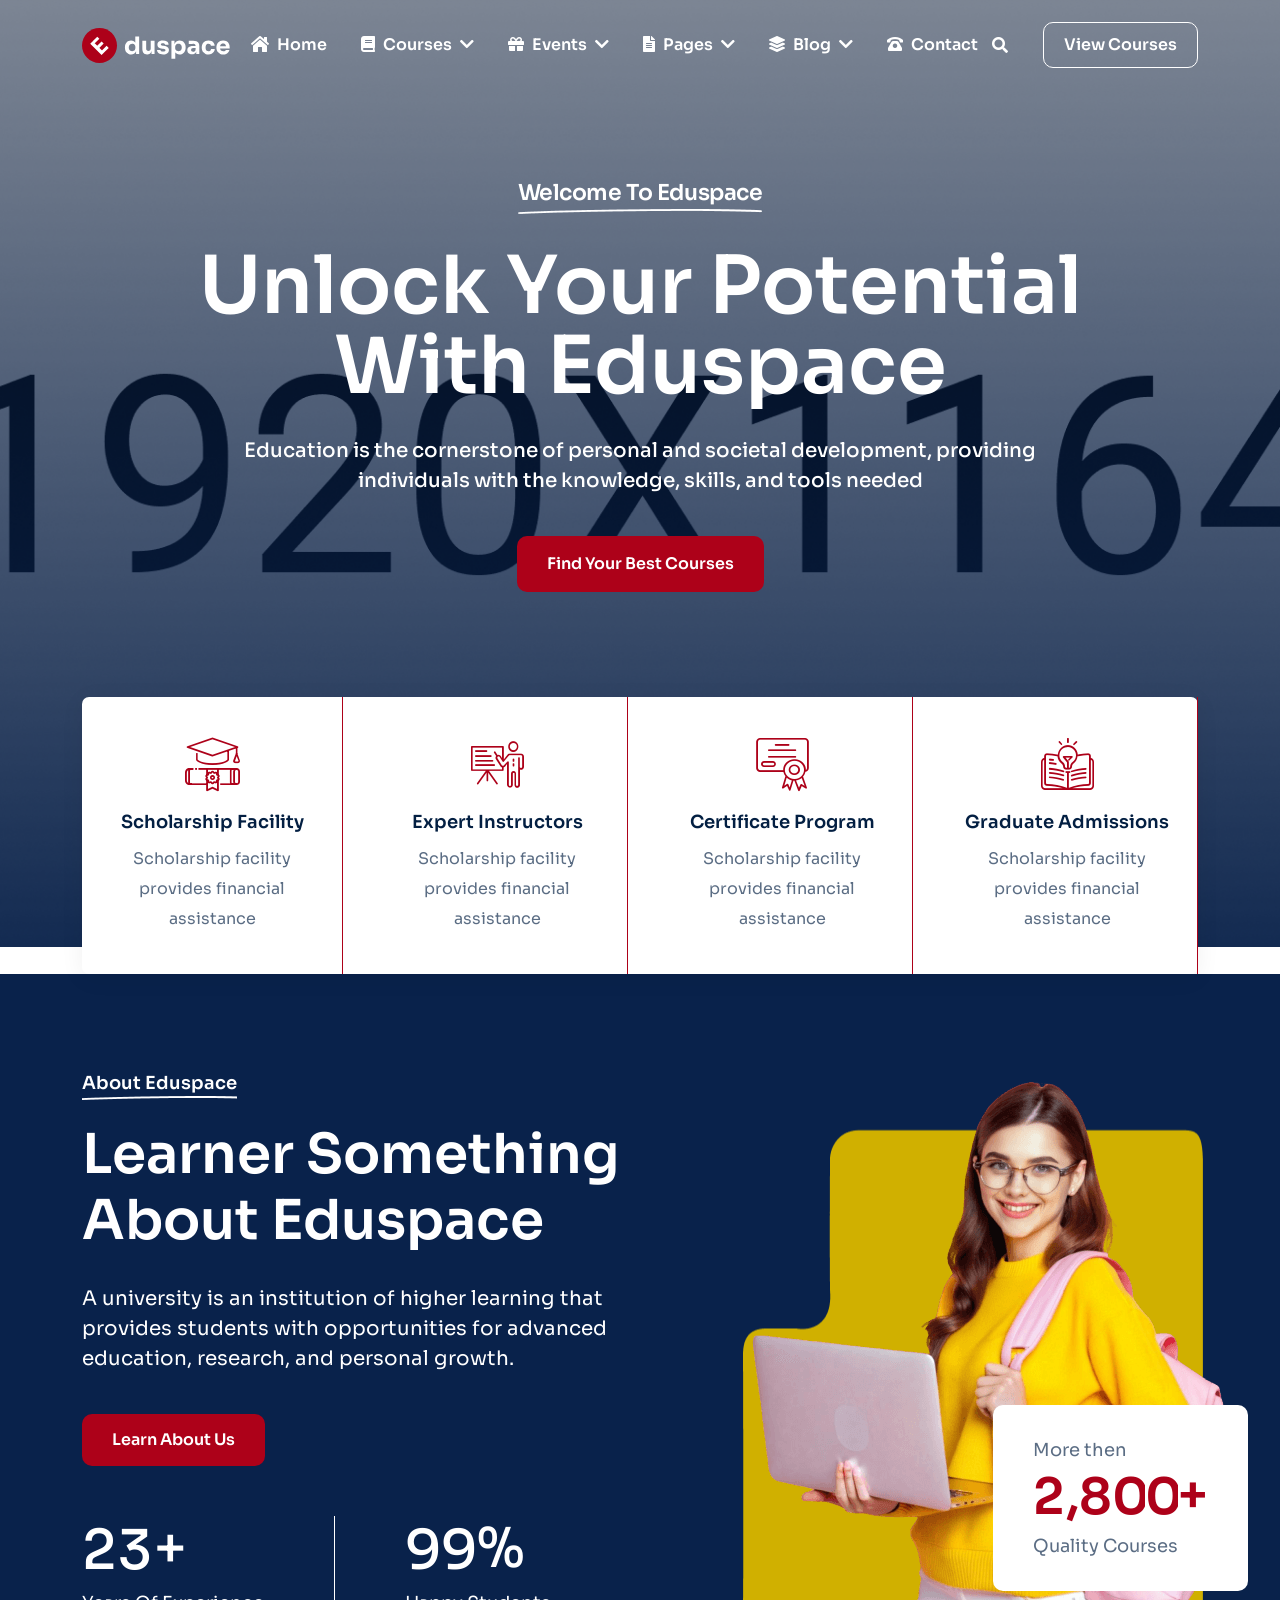
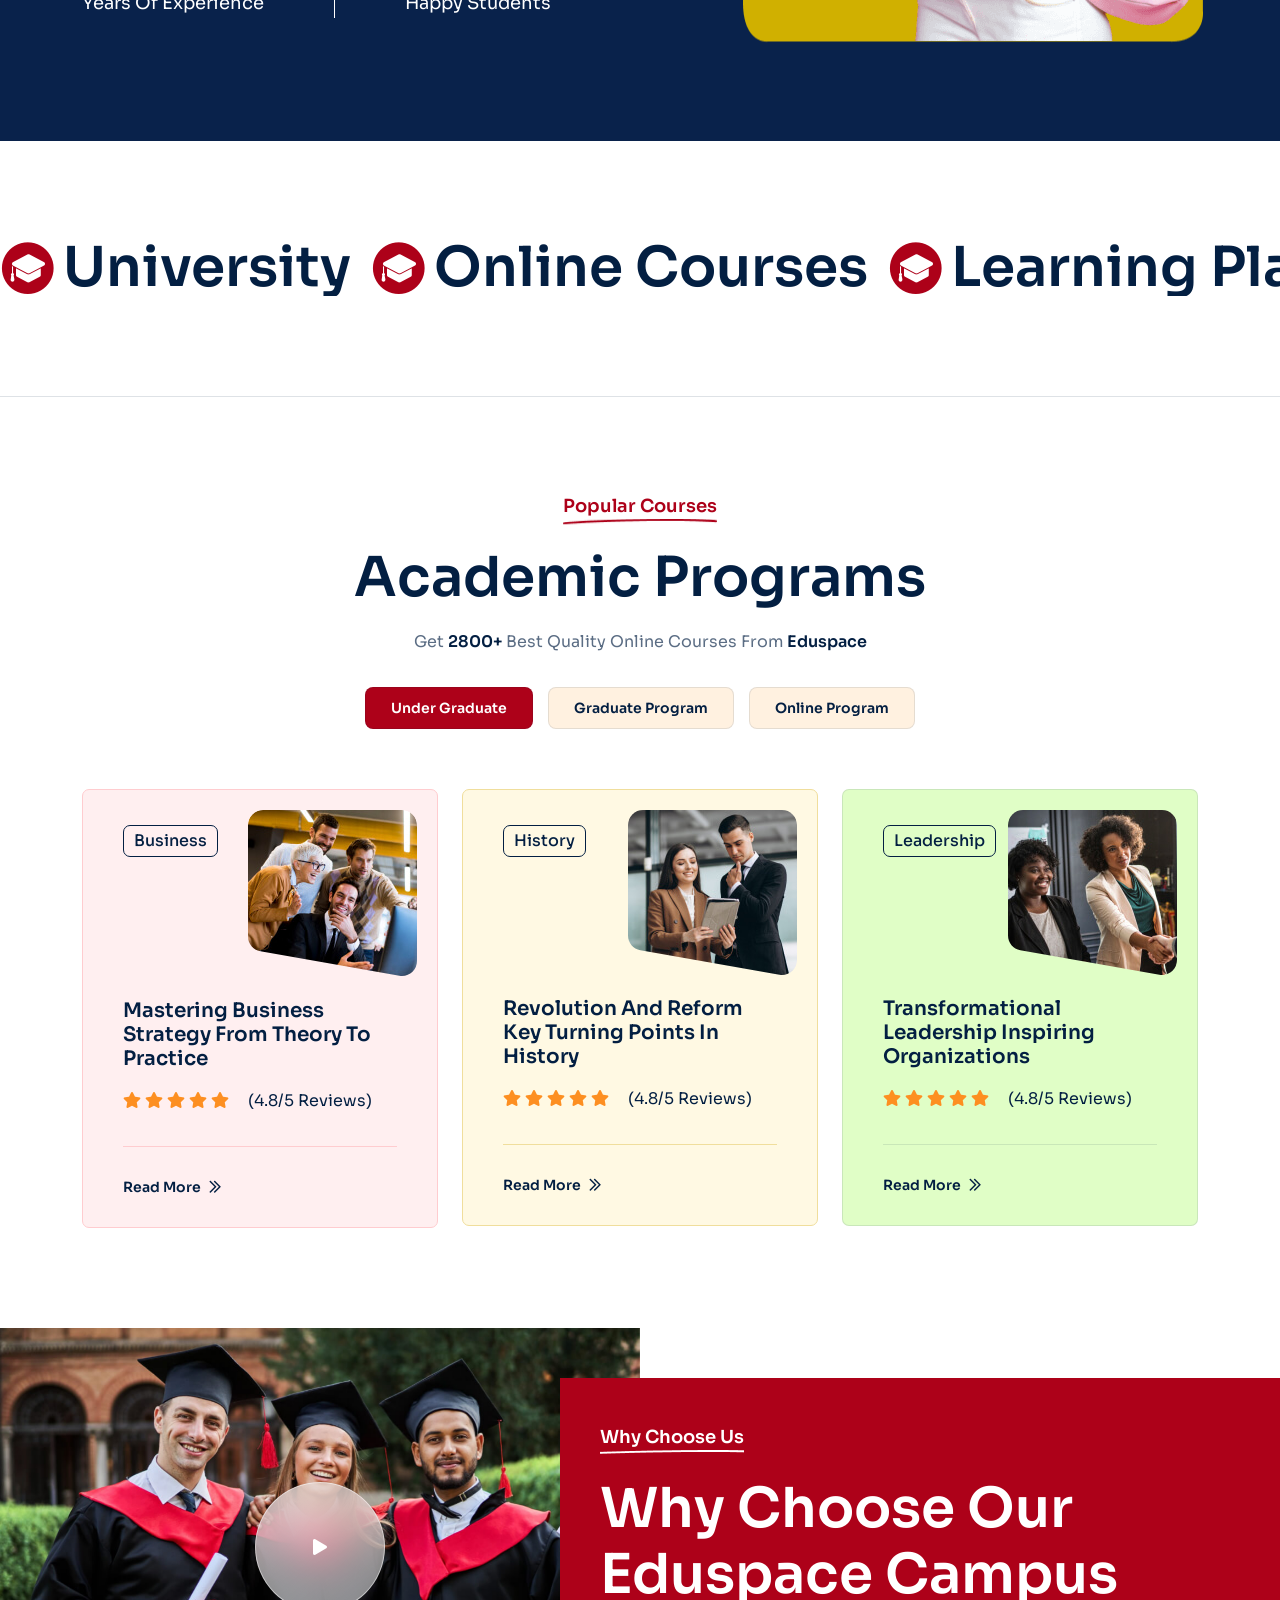
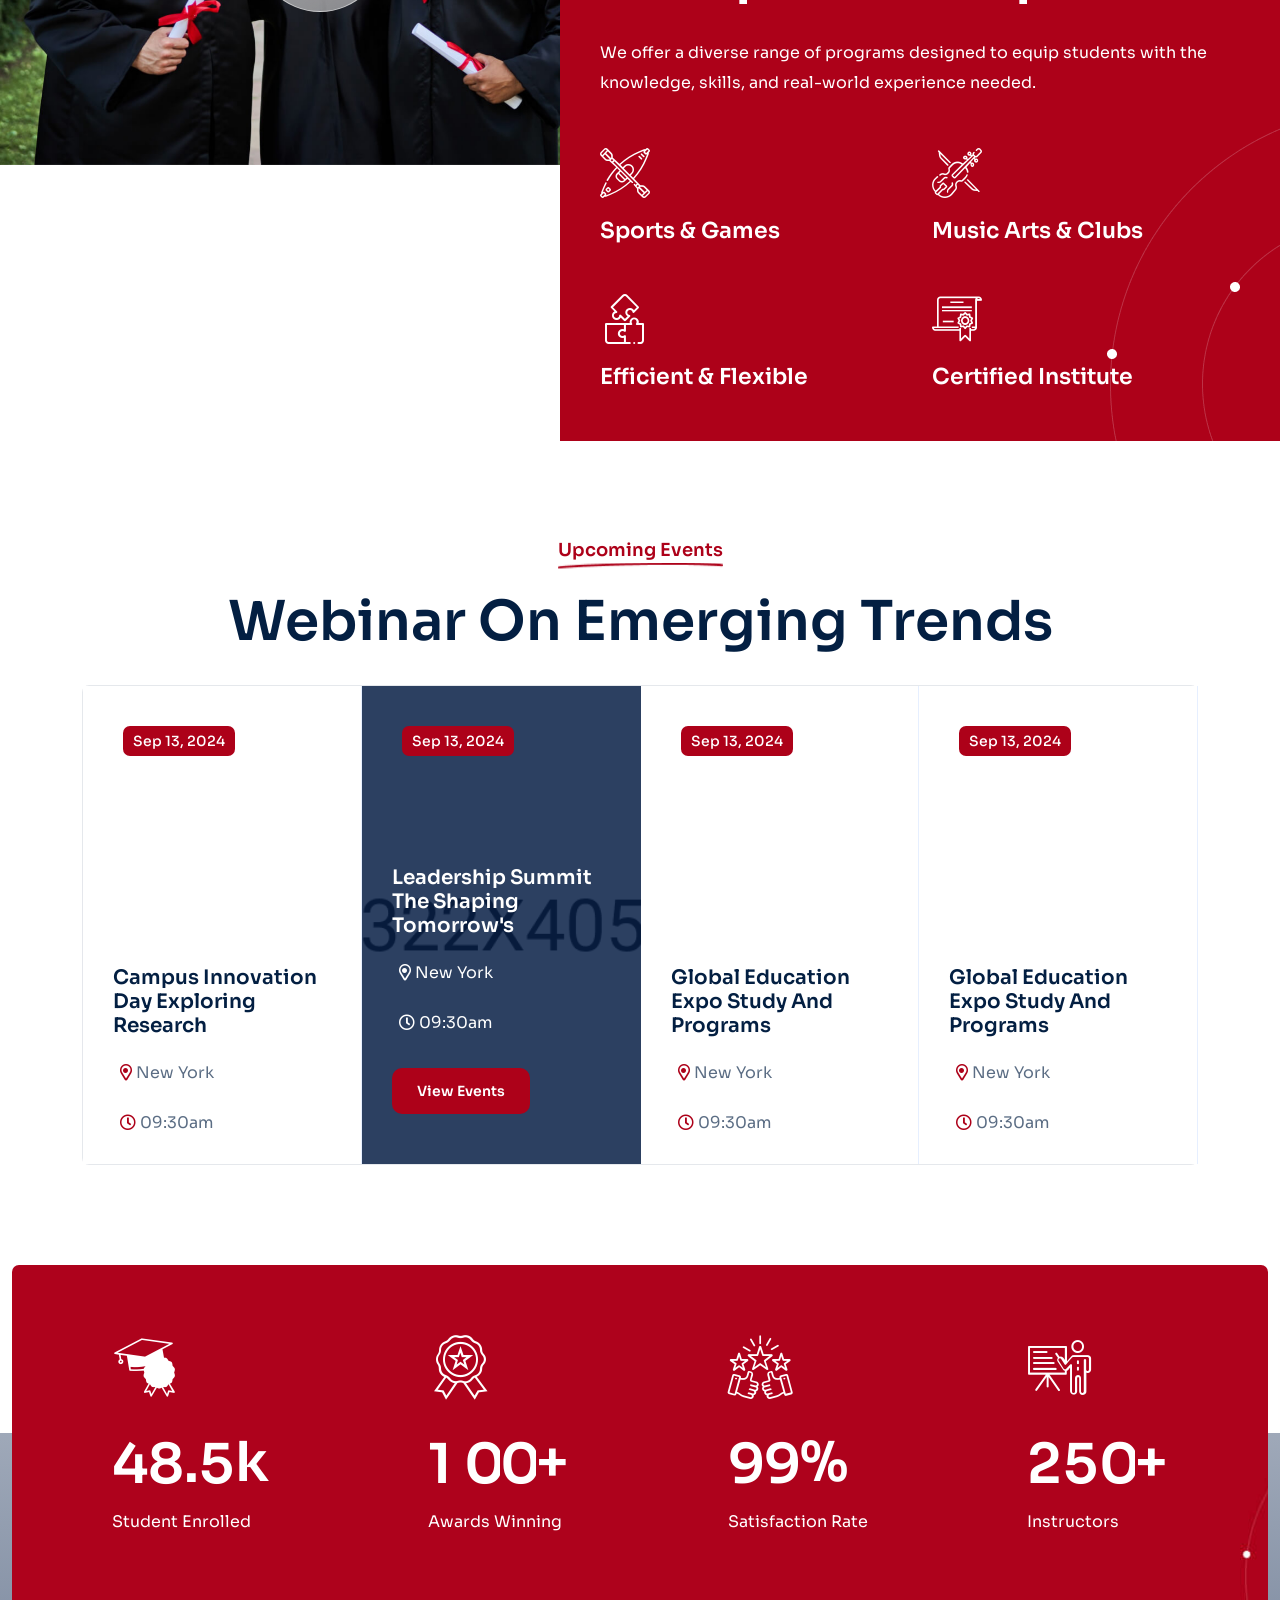
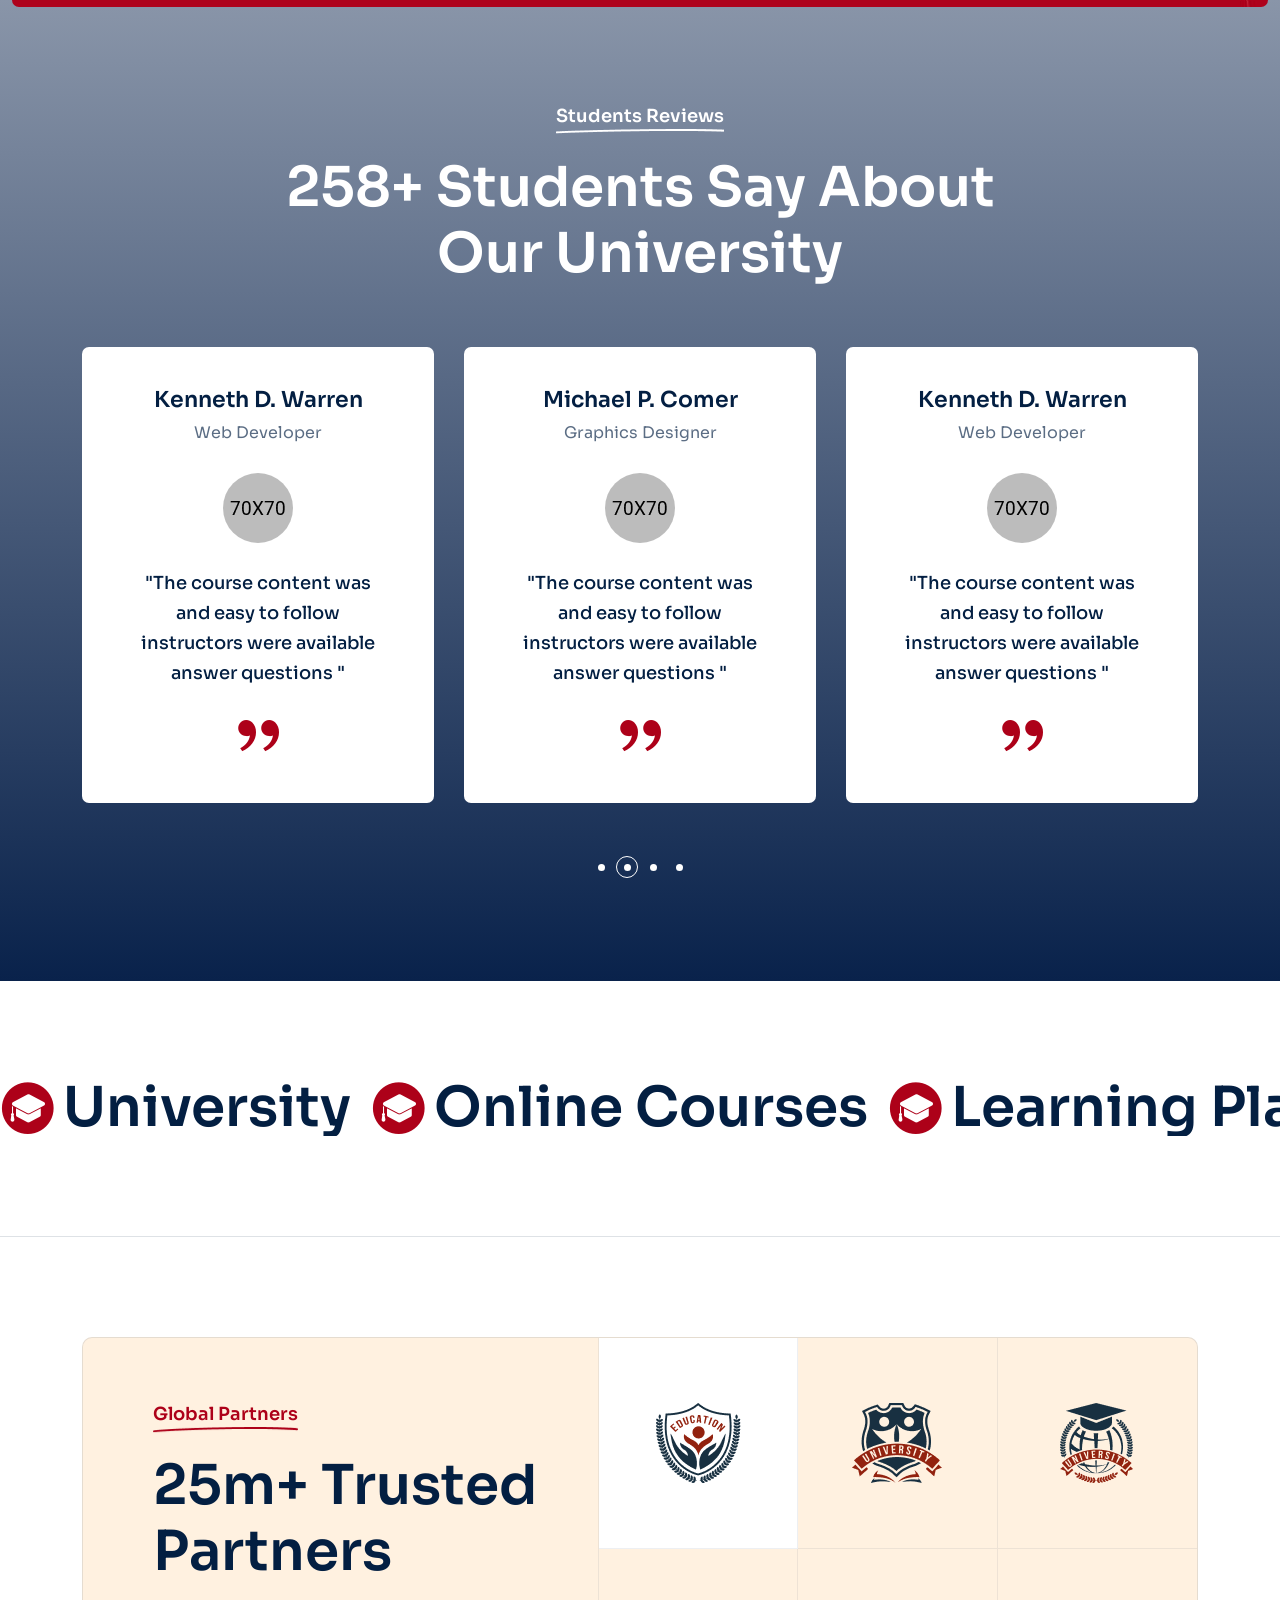
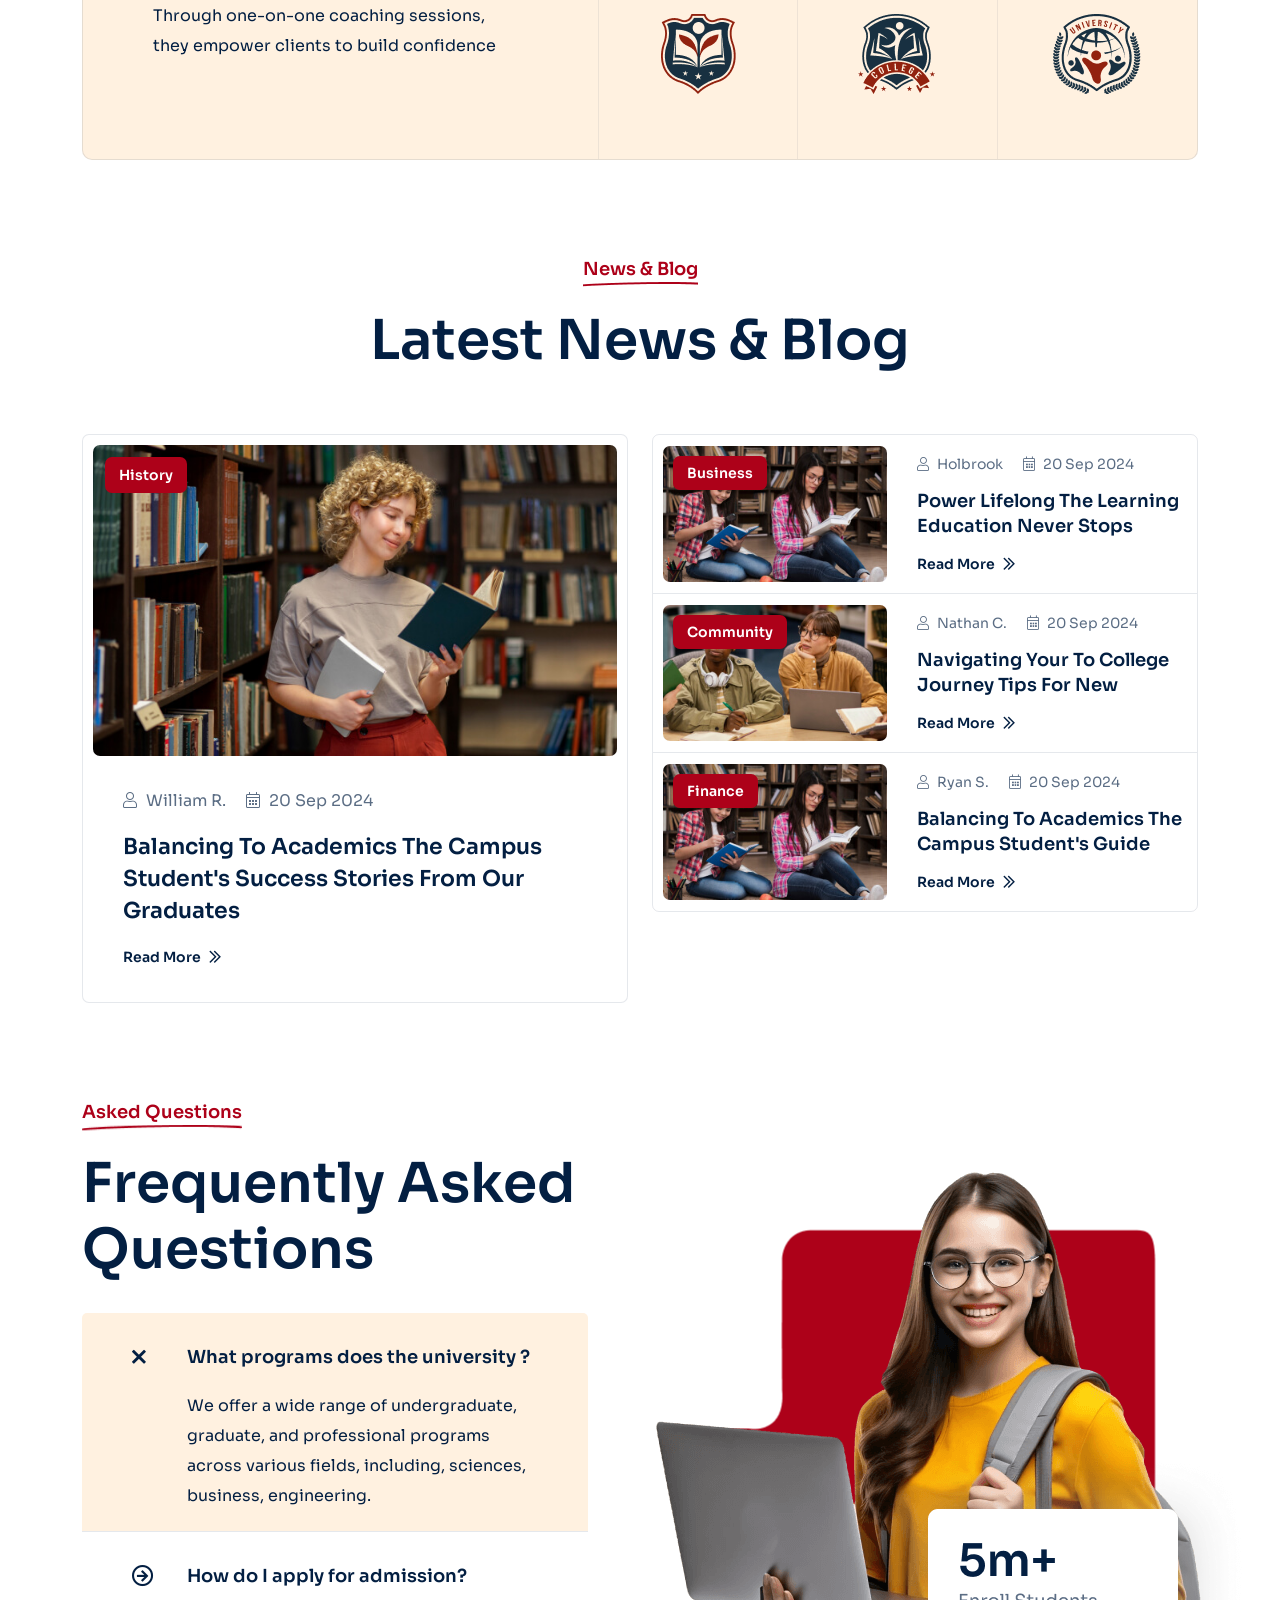
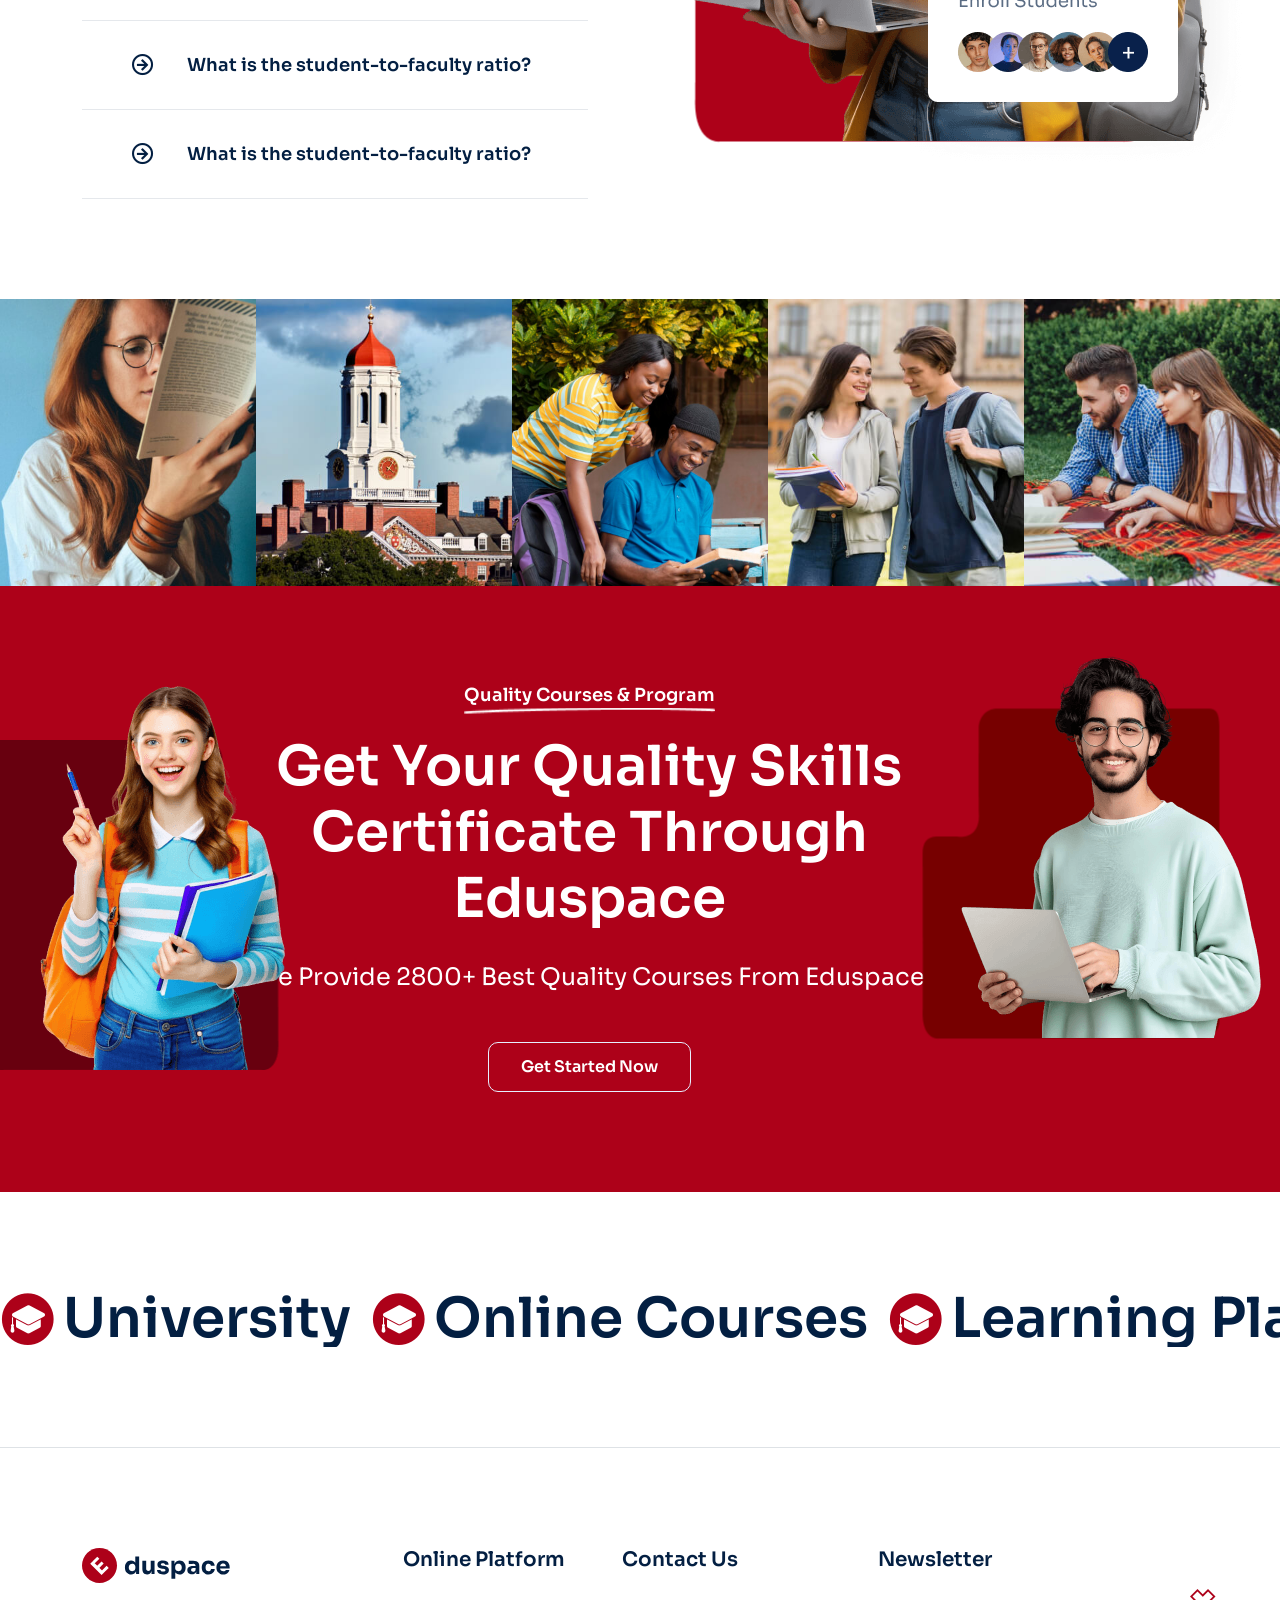
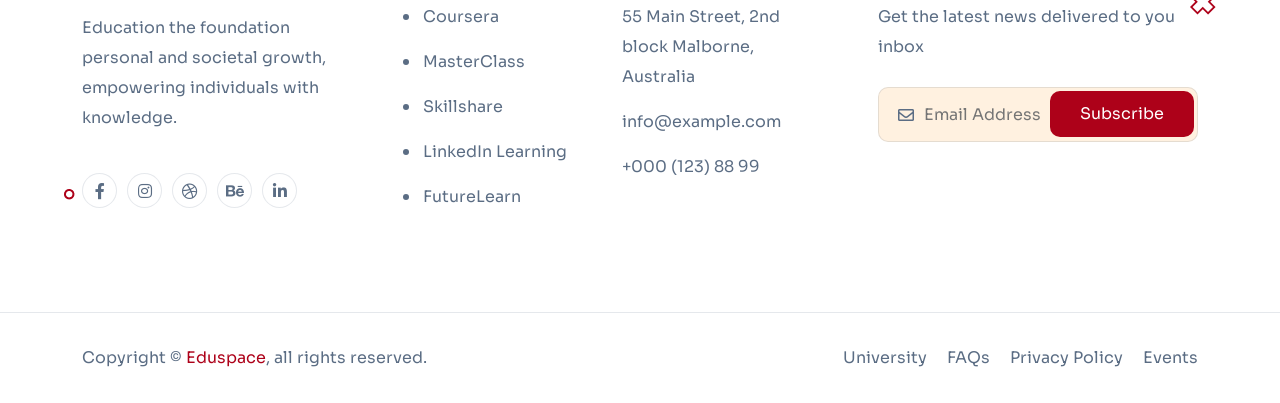
<file: index.html>
<!DOCTYPE html>
<html lang="en">
<!--<< Header Area >>-->

<head>
    <!-- ========== Meta Tags ========== -->
    <meta charset="UTF-8">
    <meta http-equiv="X-UA-Compatible" content="IE=edge">
    <meta name="viewport" content="width=device-width, initial-scale=1">
    <meta name="author" content="modinatheme">
    <meta name="description" content="Eduspace - Online Course, Education & University Html Template">
    <!-- ======== Page title ============ -->
    <title>Eduspace - Online Course, Education & University Html Template</title>
    <!--<< Favicon >>-->
    <link rel="shortcut icon" href="assets/img/favicon.svg">
    <!--<< Bootstrap min.css >>-->
    <link rel="stylesheet" href="assets/css/bootstrap.min.css">
    <!--<< Font Awesome.css >>-->
    <link rel="stylesheet" href="assets/css/font-awesome.css">
    <!--<< Animate.css >>-->
    <link rel="stylesheet" href="assets/css/animate.css">
    <!--<< Magnific Popup.css >>-->
    <link rel="stylesheet" href="assets/css/magnific-popup.css">
    <!--<< MeanMenu.css >>-->
    <link rel="stylesheet" href="assets/css/meanmenu.css">
    <!--<< Odometer.css >>-->
    <link rel="stylesheet" href="assets/css/odometer.css">
    <!--<< Swiper Bundle.css >>-->
    <link rel="stylesheet" href="assets/css/swiper-bundle.min.css">
    <!--<< Nice Select.css >>-->
    <link rel="stylesheet" href="assets/css/nice-select.css">
    <!--<< Main.css >>-->
    <link rel="stylesheet" href="assets/css/main.css">
    <!--<< Style.css >>-->
    <link rel="stylesheet" href="style.css">
</head>

<body>

    <!-- Preloader Start -->
    <div id="preloader" class="preloader">
        <div class="animation-preloader">
            <div class="edu-preloader-icon">
                <img src="assets/img/preloader.gif" alt="">
            </div>
            <div class="txt-loading">
                <span data-text-preloader="E" class="letters-loading">
                    E
                </span>
                <span data-text-preloader="D" class="letters-loading">
                    D
                </span>
                <span data-text-preloader="U" class="letters-loading">
                    U
                </span>
                <span data-text-preloader="S" class="letters-loading">
                    S
                </span>
                <span data-text-preloader="P" class="letters-loading">
                    P
                </span>
                <span data-text-preloader="A" class="letters-loading">
                    A
                </span>
                <span data-text-preloader="C" class="letters-loading">
                    C
                </span>
                <span data-text-preloader="E" class="letters-loading">
                    E
                </span>
            </div>
            <p class="text-center">Loading</p>
        </div>
        <div class="loader">
            <div class="row">
                <div class="col-3 loader-section section-left">
                    <div class="bg"></div>
                </div>
                <div class="col-3 loader-section section-left">
                    <div class="bg"></div>
                </div>
                <div class="col-3 loader-section section-right">
                    <div class="bg"></div>
                </div>
                <div class="col-3 loader-section section-right">
                    <div class="bg"></div>
                </div>
            </div>
        </div>
    </div>

    <!-- Back To Top start -->
    <button id="back-top" class="back-to-top">
        <i class="fas fa-long-arrow-up"></i>
    </button>

    <!-- Offcanvas Area Start -->
    <div class="fix-area">
        <div class="offcanvas__info">
            <div class="offcanvas__wrapper">
                <div class="offcanvas__content">
                    <div class="offcanvas__top mb-5 d-flex justify-content-between align-items-center">
                        <div class="offcanvas__logo">
                            <a href="index.html">
                                <img src="assets/img/logo/black-logo.svg" alt="logo-img">
                            </a>
                        </div>
                        <div class="offcanvas__close">
                            <button>
                                <i class="fas fa-times"></i>
                            </button>
                        </div>
                    </div>
                    <h3 class="offcanvas-title">Hello There!</h3>
                    <p>Lorem ipsum dolor sit amet, consectetur <br> adipiscing elit, </p>
                    <div class="social-icon d-flex align-items-center">
                        <a href="#"><i class="fab fa-facebook-f"></i></a>
                        <a href="#"><i class="fab fa-twitter"></i></a>
                        <a href="#"><i class="fab fa-youtube"></i></a>
                        <a href="#"><i class="fab fa-linkedin-in"></i></a>
                    </div>
                    <div class="mobile-menu fix mb-3"></div>
                    <div class="offcanvas__contact">
                        <h3>Information</h3>
                        <ul class="contact-list">
                            <li>
                                <span>
                                    Address:
                                </span>
                                7300-7398 Colonial Rd,
                                Brooklyn, NY 11209
                            </li>
                            <li>
                                <span>
                                    Call Us:
                                </span>
                                <a href="tel:+00012345688">+000 123 456 88</a>
                            </li>
                            <li>
                                <span>
                                    Email:
                                </span>
                                <a href="mailto:supportedus@gmail.com">supportedus@gmail.com</a>
                            </li>
                        </ul>
                        <div class="offcanvas-button">
                            <a href="sign-in.html" class="theme-btn style-2"><i class="far fa-user"></i> Admin</a>
                            <a href="register.html" class="theme-btn yellow-btn">Enroll Now</a>
                        </div>
                    </div>
                </div>
            </div>
        </div>
    </div>
    <div class="offcanvas__overlay"></div>

    <!-- Header Section Start -->
    <header class="header-section-3">
        <div id="header-sticky" class="header-3">
            <div class="container">
                <div class="mega-menu-wrapper">
                    <div class="header-main">
                        <a href="index.html" class="header-logo">
                            <img src="assets/img/logo/white-logo-3.svg" alt="logo-img">
                        </a>
                        <a href="index.html" class="header-logo-2">
                            <img src="assets/img/logo/black-logo-3.svg" alt="logo-img">
                        </a>
                        <div class="header-left">
                            <div class="mean__menu-wrapper">
                                <div class="main-menu">
                                    <nav id="mobile-menu">
                                        <ul>
                                            <li class="has-dropdown menu-thumb">
                                                <a href="index.html">
                                                    <span class="head-icon"><i class="fas fa-home-lg"></i></span>
                                                    Home
                                                
                                                </a>
                                            </li>
                                            <li class="has-dropdown active d-xl-none">
                                                <a href="instructor.html" class="border-none">
                                                    Home
                                                </a>
                                            </li>
                                            <li>
                                                <a href="courses-details.html">
                                                    <span class="head-icon"><i class="fas fa-book"></i></span>
                                                    Courses
                                                    <i class="fas fa-chevron-down"></i>
                                                </a>
                                                <ul class="submenu">
                                                    <li><a href="courses.html">Courses</a></li>
                                                    <li><a href="courses-grid.html">Courses Grid</a></li>
                                                    <li><a href="courses-list.html">Courses List</a></li>
                                                    <li><a href="courses-details.html">Courses Details 01</a></li>
                                                    <li><a href="courses-details-2.html">Courses Details 02</a></li>
                                                </ul>
                                            </li>
                                            <li>
                                                <a href="event-details.html">
                                                    <span class="head-icon"><i class="fas fa-gift"></i></span>
                                                    events
                                                    <i class="fas fa-chevron-down"></i>
                                                </a>
                                                <ul class="submenu">
                                                    <li><a href="event.html">event</a></li>
                                                    <li><a href="event-details.html">event Details</a></li>
                                                </ul>
                                            </li>
                                            <li class="has-dropdown">
                                                <a href="news-details.html">
                                                    <span class="head-icon"><i class="fas fa-file-alt"></i></span>
                                                    Pages
                                                    <i class="fas fa-chevron-down"></i>
                                                </a>
                                                <ul class="submenu">
                                                    <li>
                                                        <a href="about.html">About Us</a>
                                                    </li>
                                                    <li><a href="instructor.html">Instructors</a></li>
                                                    <li><a href="instructor-details.html">Instructor Details</a></li>
                                                    <li><a href="program.html">program</a></li>
                                                    <li><a href="program-details.html">program Details</a></li>
                                                    <li class="has-dropdown">
                                                        <a href="shop-details.html">
                                                            Shop Page
                                                            <i class="fas fa-angle-right"></i>
                                                        </a>
                                                        <ul class="submenu">
                                                            <li><a href="shop-grid.html">Shop Grid</a></li>
                                                            <li><a href="shop-list.html">Shop List</a></li>
                                                            <li><a href="shop-left-sidebar.html">Shop - Left Sidebar</a>
                                                            </li>
                                                            <li><a href="shop-right-sidebar.html">Shop - Right
                                                                    Sidebar</a></li>
                                                            <li><a href="shop-details.html">Product Details</a></li>
                                                            <li><a href="shop-cart.html">Shop Cart</a></li>
                                                            <li><a href="checkout.html">Checkout</a></li>
                                                        </ul>
                                                    </li>
                                                    <li><a href="gallery.html">Gallery</a></li>
                                                    <li><a href="pricing.html">Pricing Plan</a></li>
                                                    <li><a href="faq.html">Faqs</a></li>
                                                    <li><a href="sign-in.html">Sign In</a></li>
                                                    <li><a href="register.html">register</a></li>
                                                    <li><a href="404.html">404 Error</a></li>
                                                </ul>
                                            </li>
                                            <li>
                                                <a href="news.html">
                                                    <span class="head-icon"><i class="fas fa-layer-group"></i></span>
                                                    Blog
                                                    <i class="fas fa-chevron-down"></i>
                                                </a>
                                                <ul class="submenu">
                                                    <li><a href="news.html">Blog</a></li>
                                                    <li><a href="news-details.html">Blog Details</a></li>
                                                </ul>
                                            </li>
                                            <li>
                                                <a href="contact.html">
                                                    <span class="head-icon"><i class="fas fa-phone-rotary"></i></span>
                                                    Contact
                                                </a>
                                            </li>
                                        </ul>
                                    </nav>
                                </div>
                            </div>
                        </div>
                        <div class="header-right d-flex justify-content-end align-items-center">
                            <div class="header-search">
                                <button class="d-flex align-items-center search-toggle"><i
                                        class="fas fa-search"></i></button>
                            </div>
                            <div class="header-button">
                                <a href="courses-grid.html" class="theme-btn">View Courses</a>
                            </div>
                            <div class="header__hamburger d-xl-none my-auto">
                                <div class="sidebar__toggle">
                                    <i class="fas fa-bars"></i>
                                </div>
                            </div>
                        </div>
                    </div>
                </div>
            </div>
        </div>
    </header>

    <!-- Search Section Start -->
    <div class="header-search-bar d-flex align-items-center">
        <button class="search-close">×</button>
        <div class="container">
            <div class="row justify-content-center">
                <div class="col-lg-12">
                    <div class="search-bar">
                        <div class="contact-form-box contact-search-form-box">
                            <form action="#">
                                <input type="email" placeholder="Search here...">
                                <button type="submit"><i class="far fa-search"></i></button>
                            </form>
                            <p>Type above and press Enter to search. Press Close to cancel.</p>
                        </div>
                    </div>
                </div>
            </div>
        </div>
    </div>

    <!-- Hero Section Start -->
    <section class="hero-section-3 hero-3">
        <div class="swiper hero-slider">
            <div class="swiper-wrapper">
                <div class="swiper-slide">
                    <div class="slider-bg bg-cover" style="background-image: url('assets/img/hero/hero-3.jpg');">
                        <div class="overlay-bg bg-cover"
                            style="background-image: url('assets/img/hero/ovelay-bg.png');"></div>
                    </div>
                    <div class="container">
                        <div class="row g-4 align-items-center justify-content-center">
                            <div class="col-lg-12">
                                <div class="hero-content">
                                    <h6 data-animation="fadeInUp" data-delay="1.3s">Welcome to Eduspace</h6>
                                    <h1 data-animation="fadeInUp" data-delay="1.5s">
                                        Unlock Your Potential
                                        with Eduspace
                                    </h1>
                                    <p data-animation="fadeInUp" data-delay="1.7s">
                                        Education is the cornerstone of personal and societal development, providing
                                        individuals with the knowledge, skills, and tools needed
                                    </p>
                                    <div class="hero-button">
                                        <a href="courses-details.html" data-animation="fadeInUp" data-delay="1.9s"
                                            class="theme-btn red-btn">Find Your Best Courses</a>
                                    </div>
                                </div>
                            </div>
                        </div>
                    </div>
                </div>
                <div class="swiper-slide">
                    <div class="slider-bg bg-cover" style="background-image: url('assets/img/hero/hero-4.jpg');">
                        <div class="overlay-bg bg-cover"
                            style="background-image: url('assets/img/hero/ovelay-bg.png');"></div>
                    </div>
                    <div class="container">
                        <div class="row g-4 align-items-center justify-content-center">
                            <div class="col-lg-12">
                                <div class="hero-content">
                                    <h6 data-animation="fadeInUp" data-delay="1.3s">Welcome to Eduspace</h6>
                                    <h1 data-animation="fadeInUp" data-delay="1.5s">
                                        Unlock Your Potential
                                        with Eduspace
                                    </h1>
                                    <p data-animation="fadeInUp" data-delay="1.7s">
                                        Education is the cornerstone of personal and societal development, providing
                                        individuals with the knowledge, skills, and tools needed
                                    </p>
                                    <div class="hero-button">
                                        <a href="courses-details.html" data-animation="fadeInUp" data-delay="1.9s"
                                            class="theme-btn red-btn">Find Your Best Courses</a>
                                    </div>
                                </div>
                            </div>
                        </div>
                    </div>
                </div>
                <div class="swiper-slide">
                    <div class="slider-bg bg-cover" style="background-image: url('assets/img/hero/hero-5.jpg');">
                        <div class="overlay-bg bg-cover"
                            style="background-image: url('assets/img/hero/ovelay-bg.png');"></div>
                    </div>
                    <div class="container">
                        <div class="row g-4 align-items-center justify-content-center">
                            <div class="col-lg-12">
                                <div class="hero-content">
                                    <h6 data-animation="fadeInUp" data-delay="1.3s">Welcome to Eduspace</h6>
                                    <h1 data-animation="fadeInUp" data-delay="1.5s">
                                        Unlock Your Potential
                                        with Eduspace
                                    </h1>
                                    <p data-animation="fadeInUp" data-delay="1.7s">
                                        Education is the cornerstone of personal and societal development, providing
                                        individuals with the knowledge, skills, and tools needed
                                    </p>
                                    <div class="hero-button">
                                        <a href="courses-details.html" data-animation="fadeInUp" data-delay="1.9s"
                                            class="theme-btn red-btn">Find Your Best Courses</a>
                                    </div>
                                </div>
                            </div>
                        </div>
                    </div>
                </div>
            </div>
            <div class="array-button">
                <button class="array-prev"><i class="far fa-chevron-left"></i></button>
                <button class="array-next"><i class="far fa-chevron-right"></i></button>
            </div>
        </div>
        <div class="feature-section-3 style-margin-top section-padding pb-0">
            <div class="container">
                <div class="feature-wrapper-3">
                    <div class="row">
                        <div class="col-xl-3 col-lg-4 col-md-6 wow fadeInUp" data-wow-delay=".2s">
                            <div class="feature-card-items">
                                <div class="icon">
                                    <i class="flaticon-graduation"></i>
                                </div>
                                <div class="content">
                                    <h5>Scholarship Facility</h5>
                                    <p>
                                        Scholarship facility provides
                                        financial assistance
                                    </p>
                                </div>
                            </div>
                        </div>
                        <div class="col-xl-3 col-lg-4 col-md-6 wow fadeInUp" data-wow-delay=".4s">
                            <div class="feature-card-items">
                                <div class="icon">
                                    <i class="flaticon-instructor"></i>
                                </div>
                                <div class="content">
                                    <h5>Expert Instructors</h5>
                                    <p>
                                        Scholarship facility provides
                                        financial assistance
                                    </p>
                                </div>
                            </div>
                        </div>
                        <div class="col-xl-3 col-lg-4 col-md-6 wow fadeInUp" data-wow-delay=".6s">
                            <div class="feature-card-items">
                                <div class="icon">
                                    <i class="flaticon-certficate"></i>
                                </div>
                                <div class="content">
                                    <h5>Certificate Program</h5>
                                    <p>
                                        Scholarship facility provides
                                        financial assistance
                                    </p>
                                </div>
                            </div>
                        </div>
                        <div class="col-xl-3 col-lg-4 col-md-6 wow fadeInUp" data-wow-delay=".8s">
                            <div class="feature-card-items">
                                <div class="icon">
                                    <i class="flaticon-school"></i>
                                </div>
                                <div class="content">
                                    <h5>Graduate Admissions</h5>
                                    <p>
                                        Scholarship facility provides
                                        financial assistance
                                    </p>
                                </div>
                            </div>
                        </div>
                    </div>
                </div>
            </div>
        </div>
    </section>

    <!-- About Section Start -->
    <div class="about-section-3 section-padding">
        <div class="container">
            <div class="about-wrapper-2">
                <div class="row g-4 justify-content-between">
                    <div class="col-xl-6 col-lg-6">
                        <div class="about-content">
                            <div class="section-title">
                                <h6 class="text-white wow fadeInUp">
                                    About Eduspace
                                </h6>
                                <h2 class="text-white wow fadeInUp" data-wow-delay=".3s">
                                    Learner Something
                                    about Eduspace
                                </h2>
                            </div>
                            <p class="mt-3 mt-md-0 wow fadeInUp" data-wow-delay=".5s">
                                A university is an institution of higher learning that provides students with
                                opportunities for advanced education, research, and personal growth.
                            </p>
                            <a href="about.html" class="theme-btn red-btn wow fadeInUp" data-wow-delay=".3s">Learn About
                                Us</a>
                            <div class="about-counter-items">
                                <div class="counter-content wow fadeInUp" data-wow-delay=".3s">
                                    <h3><span class="odometer" data-count="23">00</span>+</h3>
                                    <p>Years Of Experience</p>
                                </div>
                                <div class="counter-content wow fadeInUp" data-wow-delay=".5s">
                                    <h3><span class="odometer" data-count="99">00</span>%</h3>
                                    <p>Happy Students</p>
                                </div>
                            </div>
                        </div>
                    </div>
                    <div class="col-xl-5 col-lg-6">
                        <div class="about-image">
                            <img src="assets/img/about/04.png" alt="img" class="wow img-custom-anim-left">
                            <div class="bg-shape">
                                <img src="assets/img/about/bg-shape.png" alt="img">
                            </div>
                            <div class="counter-box">
                                <p>More then</p>
                                <h2><span class="odometer" data-count="2800">00</span>+</h2>
                                <p>Quality Courses</p>
                            </div>
                        </div>
                    </div>
                </div>
            </div>
        </div>
    </div>

    <!-- Marquee Section Start -->
    <div class="marquee-section section-padding border-bottom">
        <div class="mycustom-marque style-3">
            <div class="scrolling-wrap">
                <div class="comm">
                    <div class="cmn-textslide"><i class="flaticon-mortarboard-1"></i> University</div>
                    <div class="cmn-textslide"><i class="flaticon-mortarboard-1"></i> Online Courses</div>
                    <div class="cmn-textslide"><i class="flaticon-mortarboard-1"></i> Learning Platforms</div>
                    <div class="cmn-textslide"><i class="flaticon-mortarboard-1"></i> Live Courses</div>
                </div>
                <div class="comm">
                    <div class="cmn-textslide"><i class="flaticon-mortarboard-1"></i> University</div>
                    <div class="cmn-textslide"><i class="flaticon-mortarboard-1"></i> Online Courses</div>
                    <div class="cmn-textslide"><i class="flaticon-mortarboard-1"></i> Learning Platforms</div>
                    <div class="cmn-textslide"><i class="flaticon-mortarboard-1"></i> Live Courses</div>
                </div>
                <div class="comm">
                    <div class="cmn-textslide"><i class="flaticon-mortarboard-1"></i> University</div>
                    <div class="cmn-textslide"><i class="flaticon-mortarboard-1"></i> Online Courses</div>
                    <div class="cmn-textslide"><i class="flaticon-mortarboard-1"></i> Learning Platforms</div>
                    <div class="cmn-textslide"><i class="flaticon-mortarboard-1"></i> Live Courses</div>
                </div>
            </div>
        </div>
    </div>

    <!-- Popular Courses Section Start -->
    <section class="popular-courses-section-33 fix section-padding">
        <div class="container">
            <div class="section-title color-red text-center">
                <h6 class="wow fadeInUp">
                    Popular Courses
                </h6>
                <h2 class="wow fadeInUp" data-wow-delay=".3s">
                    Academic Programs
                </h2>
                <p class="courses-sub-text mt-3 wow fadeInUp" data-wow-delay=".5s">Get <b>2800+ </b> Best Quality Online
                    Courses From <b>Eduspace</b></p>
            </div>
            <ul class="nav mt-3 mt-md-0">
                <li class="nav-item wow fadeInUp" data-wow-delay=".2s">
                    <a href="#Under" data-bs-toggle="tab" class="nav-link active">
                        Under Graduate
                    </a>
                </li>
                <li class="nav-item wow fadeInUp" data-wow-delay=".4s">
                    <a href="#Graduate" data-bs-toggle="tab" class="nav-link">
                        Graduate Program
                    </a>
                </li>
                <li class="nav-item wow fadeInUp" data-wow-delay=".6s">
                    <a href="#Online" data-bs-toggle="tab" class="nav-link">
                        Online Program
                    </a>
                </li>
            </ul>
            <div class="tab-content">
                <div id="Under" class="tab-pane fade show active">
                    <div class="row">
                        <div class="col-xl-4 col-lg-6 col-md-6">
                            <div class="popular-courses-items">
                                <div class="popular-thumb">
                                    <div class="post-box">
                                        <a href="courses-details.html" class="post-cat">
                                            Business
                                        </a>
                                    </div>
                                    <div class="thumb">
                                        <img src="assets/img/courses/15.jpg" alt="img">
                                    </div>
                                </div>
                                <div class="content">
                                    <h4>
                                        <a href="courses-details.html">
                                            Mastering Business Strategy
                                            From Theory to Practice
                                        </a>
                                    </h4>
                                    <div class="star">
                                        <i class="fas fa-star"></i>
                                        <i class="fas fa-star"></i>
                                        <i class="fas fa-star"></i>
                                        <i class="fas fa-star"></i>
                                        <i class="fas fa-star"></i>
                                        <span>(4.8/5 Reviews)</span>
                                    </div>
                                    <a href="courses-details.html" class="link-btn">Read More <i
                                            class="far fa-chevron-double-right"></i></a>
                                </div>
                            </div>
                        </div>
                        <div class="col-xl-4 col-lg-6 col-md-6">
                            <div class="popular-courses-items bg-2">
                                <div class="popular-thumb">
                                    <div class="post-box">
                                        <a href="courses-details.html" class="post-cat">
                                            History
                                        </a>
                                    </div>
                                    <div class="thumb">
                                        <img src="assets/img/courses/16.jpg" alt="img">
                                    </div>
                                </div>
                                <div class="content">
                                    <h4>
                                        <a href="courses-details.html">
                                            Revolution and Reform Key Turning Points in History
                                        </a>
                                    </h4>
                                    <div class="star">
                                        <i class="fas fa-star"></i>
                                        <i class="fas fa-star"></i>
                                        <i class="fas fa-star"></i>
                                        <i class="fas fa-star"></i>
                                        <i class="fas fa-star"></i>
                                        <span>(4.8/5 Reviews)</span>
                                    </div>
                                    <a href="courses-details.html" class="link-btn">Read More <i
                                            class="far fa-chevron-double-right"></i></a>
                                </div>
                            </div>
                        </div>
                        <div class="col-xl-4 col-lg-6 col-md-6">
                            <div class="popular-courses-items bg-3">
                                <div class="popular-thumb">
                                    <div class="post-box">
                                        <a href="courses-details.html" class="post-cat">
                                            Leadership
                                        </a>
                                    </div>
                                    <div class="thumb">
                                        <img src="assets/img/courses/17.jpg" alt="img">
                                    </div>
                                </div>
                                <div class="content">
                                    <h4>
                                        <a href="courses-details.html">
                                            Transformational Leadership Inspiring Organizations
                                        </a>
                                    </h4>
                                    <div class="star">
                                        <i class="fas fa-star"></i>
                                        <i class="fas fa-star"></i>
                                        <i class="fas fa-star"></i>
                                        <i class="fas fa-star"></i>
                                        <i class="fas fa-star"></i>
                                        <span>(4.8/5 Reviews)</span>
                                    </div>
                                    <a href="courses-details.html" class="link-btn">Read More <i
                                            class="far fa-chevron-double-right"></i></a>
                                </div>
                            </div>
                        </div>
                    </div>
                </div>
                <div id="Graduate" class="tab-pane fade">
                    <div class="row">
                        <div class="col-xl-4 col-lg-6 col-md-6">
                            <div class="popular-courses-items">
                                <div class="popular-thumb">
                                    <div class="post-box">
                                        <a href="courses-details.html" class="post-cat">
                                            Business
                                        </a>
                                    </div>
                                    <div class="thumb">
                                        <img src="assets/img/courses/15.jpg" alt="img">
                                    </div>
                                </div>
                                <div class="content">
                                    <h4>
                                        <a href="courses-details.html">
                                            Mastering Business Strategy
                                            From Theory to Practice
                                        </a>
                                    </h4>
                                    <div class="star">
                                        <i class="fas fa-star"></i>
                                        <i class="fas fa-star"></i>
                                        <i class="fas fa-star"></i>
                                        <i class="fas fa-star"></i>
                                        <i class="fas fa-star"></i>
                                        <span>(4.8/5 Reviews)</span>
                                    </div>
                                    <a href="courses-details.html" class="link-btn">Read More <i
                                            class="far fa-chevron-double-right"></i></a>
                                </div>
                            </div>
                        </div>
                        <div class="col-xl-4 col-lg-6 col-md-6">
                            <div class="popular-courses-items bg-2">
                                <div class="popular-thumb">
                                    <div class="post-box">
                                        <a href="courses-details.html" class="post-cat">
                                            History
                                        </a>
                                    </div>
                                    <div class="thumb">
                                        <img src="assets/img/courses/16.jpg" alt="img">
                                    </div>
                                </div>
                                <div class="content">
                                    <h4>
                                        <a href="courses-details.html">
                                            Revolution and Reform Key Turning Points in History
                                        </a>
                                    </h4>
                                    <div class="star">
                                        <i class="fas fa-star"></i>
                                        <i class="fas fa-star"></i>
                                        <i class="fas fa-star"></i>
                                        <i class="fas fa-star"></i>
                                        <i class="fas fa-star"></i>
                                        <span>(4.8/5 Reviews)</span>
                                    </div>
                                    <a href="courses-details.html" class="link-btn">Read More <i
                                            class="far fa-chevron-double-right"></i></a>
                                </div>
                            </div>
                        </div>
                        <div class="col-xl-4 col-lg-6 col-md-6">
                            <div class="popular-courses-items bg-3">
                                <div class="popular-thumb">
                                    <div class="post-box">
                                        <a href="courses-details.html" class="post-cat">
                                            Leadership
                                        </a>
                                    </div>
                                    <div class="thumb">
                                        <img src="assets/img/courses/17.jpg" alt="img">
                                    </div>
                                </div>
                                <div class="content">
                                    <h4>
                                        <a href="courses-details.html">
                                            Transformational Leadership Inspiring Organizations
                                        </a>
                                    </h4>
                                    <div class="star">
                                        <i class="fas fa-star"></i>
                                        <i class="fas fa-star"></i>
                                        <i class="fas fa-star"></i>
                                        <i class="fas fa-star"></i>
                                        <i class="fas fa-star"></i>
                                        <span>(4.8/5 Reviews)</span>
                                    </div>
                                    <a href="courses-details.html" class="link-btn">Read More <i
                                            class="far fa-chevron-double-right"></i></a>
                                </div>
                            </div>
                        </div>
                    </div>
                </div>
                <div id="Online" class="tab-pane fade">
                    <div class="row">
                        <div class="col-xl-4 col-lg-6 col-md-6">
                            <div class="popular-courses-items">
                                <div class="popular-thumb">
                                    <div class="post-box">
                                        <a href="courses-details.html" class="post-cat">
                                            Business
                                        </a>
                                    </div>
                                    <div class="thumb">
                                        <img src="assets/img/courses/15.jpg" alt="img">
                                    </div>
                                </div>
                                <div class="content">
                                    <h4>
                                        <a href="courses-details.html">
                                            Mastering Business Strategy
                                            From Theory to Practice
                                        </a>
                                    </h4>
                                    <div class="star">
                                        <i class="fas fa-star"></i>
                                        <i class="fas fa-star"></i>
                                        <i class="fas fa-star"></i>
                                        <i class="fas fa-star"></i>
                                        <i class="fas fa-star"></i>
                                        <span>(4.8/5 Reviews)</span>
                                    </div>
                                    <a href="courses-details.html" class="link-btn">Read More <i
                                            class="far fa-chevron-double-right"></i></a>
                                </div>
                            </div>
                        </div>
                        <div class="col-xl-4 col-lg-6 col-md-6">
                            <div class="popular-courses-items bg-2">
                                <div class="popular-thumb">
                                    <div class="post-box">
                                        <a href="courses-details.html" class="post-cat">
                                            History
                                        </a>
                                    </div>
                                    <div class="thumb">
                                        <img src="assets/img/courses/16.jpg" alt="img">
                                    </div>
                                </div>
                                <div class="content">
                                    <h4>
                                        <a href="courses-details.html">
                                            Revolution and Reform Key Turning Points in History
                                        </a>
                                    </h4>
                                    <div class="star">
                                        <i class="fas fa-star"></i>
                                        <i class="fas fa-star"></i>
                                        <i class="fas fa-star"></i>
                                        <i class="fas fa-star"></i>
                                        <i class="fas fa-star"></i>
                                        <span>(4.8/5 Reviews)</span>
                                    </div>
                                    <a href="courses-details.html" class="link-btn">Read More <i
                                            class="far fa-chevron-double-right"></i></a>
                                </div>
                            </div>
                        </div>
                        <div class="col-xl-4 col-lg-6 col-md-6">
                            <div class="popular-courses-items bg-3">
                                <div class="popular-thumb">
                                    <div class="post-box">
                                        <a href="courses-details.html" class="post-cat">
                                            Leadership
                                        </a>
                                    </div>
                                    <div class="thumb">
                                        <img src="assets/img/courses/17.jpg" alt="img">
                                    </div>
                                </div>
                                <div class="content">
                                    <h4>
                                        <a href="courses-details.html">
                                            Transformational Leadership Inspiring Organizations
                                        </a>
                                    </h4>
                                    <div class="star">
                                        <i class="fas fa-star"></i>
                                        <i class="fas fa-star"></i>
                                        <i class="fas fa-star"></i>
                                        <i class="fas fa-star"></i>
                                        <i class="fas fa-star"></i>
                                        <span>(4.8/5 Reviews)</span>
                                    </div>
                                    <a href="courses-details.html" class="link-btn">Read More <i
                                            class="far fa-chevron-double-right"></i></a>
                                </div>
                            </div>
                        </div>
                    </div>
                </div>
            </div>
        </div>
    </section>

    <!-- Choose Us Section Start -->
    <section class="choose-us-section-3 fix section-padding pt-0">
        <div class="choose-us-wrapper-3">
            <div class="row g-0">
                <div class="col-xxl-7 col-xl-6 col-lg-6">
                    <div class="video-image wow img-custom-anim-left">
                        <img src="assets/img/feature/video.jpg" alt="img">
                        <a href="https://www.youtube.com/watch?v=Cn4G2lZ_g2I" class="video-btn ripple video-popup">
                            <i class="fas fa-play"></i>
                        </a>
                    </div>
                </div>
                <div class="col-xxl-5 col-xl-6 col-lg-6">
                    <div class="choose-content">
                        <div class="section-title">
                            <h6 class="text-white wow fadeInUp">
                                Why Choose Us
                            </h6>
                            <h2 class="text-white wow fadeInUp" data-wow-delay=".3s">
                                Why Choose Our Eduspace Campus
                            </h2>
                        </div>
                        <p class="mt-3 mt-md-0 text-white wow fadeInUp" data-wow-delay=".5s">
                            We offer a diverse range of programs designed to equip students with the knowledge, skills,
                            and real-world experience needed.
                        </p>
                        <div class="row">
                            <div class="col-md-6 wow fadeInUp" data-wow-delay=".3s">
                                <div class="icon-items">
                                    <div class="icon">
                                        <i class="flaticon-kayak"></i>
                                    </div>
                                    <h3>Sports & Games</h3>
                                </div>
                            </div>
                            <div class="col-md-6 wow fadeInUp" data-wow-delay=".5s">
                                <div class="icon-items">
                                    <div class="icon">
                                        <i class="flaticon-violin"></i>
                                    </div>
                                    <h3>Music Arts & Clubs</h3>
                                </div>
                            </div>
                            <div class="col-md-6 wow fadeInUp" data-wow-delay=".3s">
                                <div class="icon-items">
                                    <div class="icon">
                                        <i class="flaticon-provision"></i>
                                    </div>
                                    <h3>Efficient & Flexible</h3>
                                </div>
                            </div>
                            <div class="col-md-6 wow fadeInUp" data-wow-delay=".5s">
                                <div class="icon-items">
                                    <div class="icon">
                                        <i class="flaticon-certificate"></i>
                                    </div>
                                    <h3>Certified Institute</h3>
                                </div>
                            </div>
                        </div>
                        <div class="circle-shape">
                            <img src="assets/img/feature/circle-shape.png" alt="img">
                        </div>
                    </div>
                </div>
            </div>
        </div>
    </section>

    <!-- Event Section Start -->
    <section class="event-section pt-0 fix section-padding">
        <div class="container">
            <div class="section-title color-red text-center">
                <h6 class="wow fadeInUp">
                    Upcoming Events
                </h6>
                <h2 class="wow fadeInUp" data-wow-delay=".3s">
                    Webinar on Emerging Trends
                </h2>
            </div>
            <div class="event-wrapper mt-3 mt-md-0">
                <div class="row g-0">
                    <div class="col-xl-3 col-lg-4 col-md-6 wow fadeInUp" data-wow-delay=".2s">
                        <div class="event-card-items bg-cover"
                            style="background-image: url('assets/img/event/02.jpg');">
                            <div class="post-cat">
                                Sep 13, 2024
                            </div>
                            <div class="content">
                                <h4>
                                    <a href="event-details.html">
                                        Campus Innovation Day
                                        Exploring Research
                                    </a>
                                </h4>
                                <ul class="date-list">
                                    <li>
                                        <i class="far fa-map-marker-alt"></i>
                                        New York
                                    </li>
                                    <li>
                                        <i class="far fa-clock"></i>
                                        09:30am
                                    </li>
                                </ul>
                                <a href="event-details.html" class="theme-btn red-btn">View Events</a>
                            </div>
                        </div>
                    </div>
                    <div class="col-xl-3 col-lg-4 col-md-6 wow fadeInUp" data-wow-delay=".4s">
                        <div class="event-card-items active bg-cover"
                            style="background-image: url('assets/img/event/11.jpg');">
                            <div class="post-cat">
                                Sep 13, 2024
                            </div>
                            <div class="content">
                                <h4>
                                    <a href="event-details.html">
                                        Leadership Summit the
                                        Shaping Tomorrow's
                                    </a>
                                </h4>
                                <ul class="date-list">
                                    <li>
                                        <i class="far fa-map-marker-alt"></i>
                                        New York
                                    </li>
                                    <li>
                                        <i class="far fa-clock"></i>
                                        09:30am
                                    </li>
                                </ul>
                                <a href="event-details.html" class="theme-btn red-btn">View Events</a>
                            </div>
                        </div>
                    </div>
                    <div class="col-xl-3 col-lg-4 col-md-6 wow fadeInUp" data-wow-delay=".6s">
                        <div class="event-card-items bg-cover"
                            style="background-image: url('assets/img/event/12.jpg');">
                            <div class="post-cat">
                                Sep 13, 2024
                            </div>
                            <div class="content">
                                <h4>
                                    <a href="event-details.html">
                                        Global Education Expo Study and Programs
                                    </a>
                                </h4>
                                <ul class="date-list">
                                    <li>
                                        <i class="far fa-map-marker-alt"></i>
                                        New York
                                    </li>
                                    <li>
                                        <i class="far fa-clock"></i>
                                        09:30am
                                    </li>
                                </ul>
                                <a href="event-details.html" class="theme-btn red-btn">View Events</a>
                            </div>
                        </div>
                    </div>
                    <div class="col-xl-3 col-lg-4 col-md-6 wow fadeInUp" data-wow-delay=".8s">
                        <div class="event-card-items bg-cover"
                            style="background-image: url('assets/img/event/13.jpg');">
                            <div class="post-cat">
                                Sep 13, 2024
                            </div>
                            <div class="content">
                                <h4>
                                    <a href="event-details.html">
                                        Global Education Expo Study and Programs
                                    </a>
                                </h4>
                                <ul class="date-list">
                                    <li>
                                        <i class="far fa-map-marker-alt"></i>
                                        New York
                                    </li>
                                    <li>
                                        <i class="far fa-clock"></i>
                                        09:30am
                                    </li>
                                </ul>
                                <a href="event-details.html" class="theme-btn red-btn">View Events</a>
                            </div>
                        </div>
                    </div>
                </div>
            </div>
        </div>
    </section>

    <!-- Testimonial Section Start -->
    <section class="testimonial-section-3 fix pt-0 section-padding bg-cover"
        style="background-image: url('assets/img/testimonial/bg.jpg');">
        <div class="counter-section-2 section-padding pt-0">
            <div class="container custom-container">
                <div class="counter-wrapper-2 bg-cover" style="background-image: url('assets/img/counter-bg.jpg');">
                    <div class="counter-items wow fadeInUp" data-wow-delay=".2s">
                        <div class="icon">
                            <i class="flaticon-success"></i>
                        </div>
                        <div class="content">
                            <h2><span class="odometer" data-count="48.5">00</span>k</h2>
                            <p>Student Enrolled</p>
                        </div>
                    </div>
                    <div class="counter-items wow fadeInUp" data-wow-delay=".4s">
                        <div class="icon">
                            <i class="flaticon-medal"></i>
                        </div>
                        <div class="content">
                            <h2><span class="odometer" data-count="100">00</span>+</h2>
                            <p>Awards Winning</p>
                        </div>
                    </div>
                    <div class="counter-items wow fadeInUp" data-wow-delay=".6s">
                        <div class="icon">
                            <i class="flaticon-satisfaction"></i>
                        </div>
                        <div class="content">
                            <h2><span class="odometer" data-count="99">00</span>%</h2>
                            <p>Satisfaction Rate</p>
                        </div>
                    </div>
                    <div class="counter-items wow fadeInUp" data-wow-delay=".8s">
                        <div class="icon">
                            <i class="flaticon-instructor"></i>
                        </div>
                        <div class="content">
                            <h2><span class="odometer" data-count="250">00</span>+</h2>
                            <p>Instructors</p>
                        </div>
                    </div>
                </div>
            </div>
        </div>
        <div class="container">
            <div class="section-title text-center">
                <h6 class="text-white wow fadeInUp">
                    Students Reviews
                </h6>
                <h2 class="text-white wow fadeInUp" data-wow-delay=".3s">
                    258+ Students Say About <br>
                    Our University
                </h2>
            </div>
            <div class="swiper testimonial-slider-3">
                <div class="swiper-wrapper">
                    <div class="swiper-slide">
                        <div class="testimonial-card-items">
                            <div class="client-info">
                                <h3>Richard C. Andre</h3>
                                <span>UX/UI Designer</span>
                            </div>
                            <div class="client-img bg-cover"
                                style="background-image: url('assets/img/testimonial/client-1.png');"></div>
                            <p>
                                "The course content was and easy to follow instructors were
                                available answer questions "
                            </p>
                            <div class="icon">
                                <i class="flaticon-double-quotes"></i>
                            </div>
                        </div>
                    </div>
                    <div class="swiper-slide">
                        <div class="testimonial-card-items">
                            <div class="client-info">
                                <h3>Kenneth D. Warren</h3>
                                <span>Web Developer</span>
                            </div>
                            <div class="client-img bg-cover"
                                style="background-image: url('assets/img/testimonial/client-2.png');"></div>
                            <p>
                                "The course content was and easy to follow instructors were
                                available answer questions "
                            </p>
                            <div class="icon">
                                <i class="flaticon-double-quotes"></i>
                            </div>
                        </div>
                    </div>
                    <div class="swiper-slide">
                        <div class="testimonial-card-items">
                            <div class="client-info">
                                <h3>Michael P. Comer</h3>
                                <span>Graphics Designer</span>
                            </div>
                            <div class="client-img bg-cover"
                                style="background-image: url('assets/img/testimonial/client-3.png');"></div>
                            <p>
                                "The course content was and easy to follow instructors were
                                available answer questions "
                            </p>
                            <div class="icon">
                                <i class="flaticon-double-quotes"></i>
                            </div>
                        </div>
                    </div>
                    <div class="swiper-slide">
                        <div class="testimonial-card-items">
                            <div class="client-info">
                                <h3>Kenneth D. Warren</h3>
                                <span>Web Developer</span>
                            </div>
                            <div class="client-img bg-cover"
                                style="background-image: url('assets/img/testimonial/client-2.png');"></div>
                            <p>
                                "The course content was and easy to follow instructors were
                                available answer questions "
                            </p>
                            <div class="icon">
                                <i class="flaticon-double-quotes"></i>
                            </div>
                        </div>
                    </div>
                </div>
                <div class="swiper-dot white-color text-center mt-5">
                    <div class="dot"></div>
                </div>
            </div>
        </div>
    </section>

    <!-- Marquee Section Start -->
    <div class="marquee-section section-padding border-bottom">
        <div class="mycustom-marque style-3">
            <div class="scrolling-wrap">
                <div class="comm">
                    <div class="cmn-textslide"><i class="flaticon-mortarboard-1"></i> University</div>
                    <div class="cmn-textslide"><i class="flaticon-mortarboard-1"></i> Online Courses</div>
                    <div class="cmn-textslide"><i class="flaticon-mortarboard-1"></i> Learning Platforms</div>
                    <div class="cmn-textslide"><i class="flaticon-mortarboard-1"></i> Live Courses</div>
                </div>
                <div class="comm">
                    <div class="cmn-textslide"><i class="flaticon-mortarboard-1"></i> University</div>
                    <div class="cmn-textslide"><i class="flaticon-mortarboard-1"></i> Online Courses</div>
                    <div class="cmn-textslide"><i class="flaticon-mortarboard-1"></i> Learning Platforms</div>
                    <div class="cmn-textslide"><i class="flaticon-mortarboard-1"></i> Live Courses</div>
                </div>
                <div class="comm">
                    <div class="cmn-textslide"><i class="flaticon-mortarboard-1"></i> University</div>
                    <div class="cmn-textslide"><i class="flaticon-mortarboard-1"></i> Online Courses</div>
                    <div class="cmn-textslide"><i class="flaticon-mortarboard-1"></i> Learning Platforms</div>
                    <div class="cmn-textslide"><i class="flaticon-mortarboard-1"></i> Live Courses</div>
                </div>
            </div>
        </div>
    </div>

    <!-- Global Partners Section Start -->
    <section class="global-partners-section fix section-padding">
        <div class="container">
            <div class="global-partner-wrapper">
                <div class="row g-4 align-items-center">
                    <div class="col-lg-5">
                        <div class="section-title color-red">
                            <h6 class="wow fadeInUp">
                                Global Partners
                            </h6>
                            <h2 class="wow fadeInUp" data-wow-delay=".3s">
                                25m+ Trusted Partners
                            </h2>
                            <p class="mt-3 wow fadeInUp" data-wow-delay=".5s">
                                Through one-on-one coaching sessions, they empower clients to build confidence
                            </p>
                        </div>
                    </div>
                    <div class="col-lg-7">
                        <div class="global-partner-items">
                            <div class="row g-0">
                                <div class="col-lg-4 col-md-6 col-sm-6 col-6 col-6 wow fadeInUp" data-wow-delay=".3s">
                                    <div class="global-logo active">
                                        <img src="assets/img/global/01.png" alt="img">
                                    </div>
                                </div>
                                <div class="col-lg-4 col-md-6 col-sm-6 col-6 col-6 wow fadeInUp" data-wow-delay=".5s">
                                    <div class="global-logo">
                                        <img src="assets/img/global/02.png" alt="img">
                                    </div>
                                </div>
                                <div class="col-lg-4 col-md-6 col-sm-6 col-6 col-6 wow fadeInUp" data-wow-delay=".7s">
                                    <div class="global-logo border-right-none">
                                        <img src="assets/img/global/03.png" alt="img">
                                    </div>
                                </div>
                                <div class="col-lg-4 col-md-6 col-sm-6 col-6 col-6 wow fadeInUp" data-wow-delay=".3s">
                                    <div class="global-logo border-bottom-none">
                                        <img src="assets/img/global/04.png" alt="img">
                                    </div>
                                </div>
                                <div class="col-lg-4 col-md-6 col-sm-6 col-6 col-6 wow fadeInUp" data-wow-delay=".5s">
                                    <div class="global-logo border-bottom-none">
                                        <img src="assets/img/global/05.png" alt="img">
                                    </div>
                                </div>
                                <div class="col-lg-4 col-md-6 col-sm-6 col-6 col-6 wow fadeInUp" data-wow-delay=".7s">
                                    <div class="global-logo border-bottom-none border-right-none">
                                        <img src="assets/img/global/06.png" alt="img">
                                    </div>
                                </div>
                            </div>
                        </div>
                    </div>
                </div>
            </div>
        </div>
    </section>

    <!-- News Section Start -->
    <section class="news-section fix section-padding pt-0">
        <div class="container">
            <div class="section-title color-red text-center">
                <h6 class="wow fadeInUp">
                    News & Blog
                </h6>
                <h2 class="wow fadeInUp" data-wow-delay=".3s">
                    Latest News & Blog
                </h2>
            </div>
            <div class="row">
                <div class="col-lg-6 wow fadeInUp" data-wow-delay=".3s">
                    <div class="news-left-items">
                        <div class="news-thumb">
                            <img src="assets/img/news/08.jpg" alt="img">
                            <a href="news-details.html" class="post-box">
                                History
                            </a>
                        </div>
                        <div class="news-content">
                            <ul class="post-cat">
                                <li>
                                    <i class="fal fa-user"></i>
                                    William R.
                                </li>
                                <li>
                                    <i class="fal fa-calendar-alt"></i>
                                    20 Sep 2024
                                </li>
                            </ul>
                            <h3>
                                <a href="news-details.html">Balancing to Academics the Campus Student's Success Stories
                                    from Our Graduates</a>
                            </h3>
                            <a href="news-details.html" class="link-btn">Read More <i
                                    class="far fa-chevron-double-right"></i></a>
                        </div>
                    </div>
                </div>
                <div class="col-lg-6">
                    <div class="news-right-items">
                        <div class="news-right-box wow fadeInUp" data-wow-delay=".3s">
                            <div class="thumb">
                                <img src="assets/img/news/09.jpg" alt="img">
                                <a href="news-details.html" class="post-box">
                                    Business
                                </a>
                            </div>
                            <div class="content">
                                <ul class="post-cat">
                                    <li>
                                        <i class="fal fa-user"></i>
                                        Holbrook
                                    </li>
                                    <li>
                                        <i class="fal fa-calendar-alt"></i>
                                        20 Sep 2024
                                    </li>
                                </ul>
                                <h5>
                                    <a href="news-details.html">Power Lifelong the Learning
                                        Education Never Stops</a>
                                </h5>
                                <a href="news-details.html" class="link-btn">Read More <i
                                        class="far fa-chevron-double-right"></i></a>
                            </div>
                        </div>
                        <div class="news-right-box wow fadeInUp" data-wow-delay=".5s">
                            <div class="thumb">
                                <img src="assets/img/news/10.jpg" alt="img">
                                <a href="news-details.html" class="post-box">
                                    Community
                                </a>
                            </div>
                            <div class="content">
                                <ul class="post-cat">
                                    <li>
                                        <i class="fal fa-user"></i>
                                        Nathan C.
                                    </li>
                                    <li>
                                        <i class="fal fa-calendar-alt"></i>
                                        20 Sep 2024
                                    </li>
                                </ul>
                                <h5>
                                    <a href="news-details.html">Navigating Your to College Journey Tips for New</a>
                                </h5>
                                <a href="news-details.html" class="link-btn">Read More <i
                                        class="far fa-chevron-double-right"></i></a>
                            </div>
                        </div>
                        <div class="news-right-box wow fadeInUp" data-wow-delay=".3s">
                            <div class="thumb">
                                <img src="assets/img/news/09.jpg" alt="img">
                                <a href="news-details.html" class="post-box">
                                    Finance
                                </a>
                            </div>
                            <div class="content">
                                <ul class="post-cat">
                                    <li>
                                        <i class="fal fa-user"></i>
                                        Ryan S.
                                    </li>
                                    <li>
                                        <i class="fal fa-calendar-alt"></i>
                                        20 Sep 2024
                                    </li>
                                </ul>
                                <h5>
                                    <a href="news-details.html">Balancing to Academics the
                                        Campus Student's Guide</a>
                                </h5>
                                <a href="news-details.html" class="link-btn">Read More <i
                                        class="far fa-chevron-double-right"></i></a>
                            </div>
                        </div>
                    </div>
                </div>
            </div>
        </div>
    </section>

    <!-- Faq Section Start -->
    <section class="faq-section fix section-padding pt-0">
        <div class="container">
            <div class="faq-wrapper style-2">
                <div class="row g-4 align-items-center">
                    <div class="col-lg-6">
                        <div class="faq-content">
                            <div class="section-title color-red">
                                <h6 class="wow fadeInUp">
                                    Asked Questions
                                </h6>
                                <h2 class="wow fadeInUp" data-wow-delay=".3s">
                                    Frequently Asked
                                    Questions
                                </h2>
                            </div>
                            <div class="faq-items mt-4 mt-md-0 mb-0">
                                <div class="accordion" id="accordionExample">
                                    <div class="accordion-item wow fadeInUp" data-wow-delay=".2s">
                                        <h2 class="accordion-header" id="headingOne">
                                            <button class="accordion-button" type="button" data-bs-toggle="collapse"
                                                data-bs-target="#collapseOne" aria-expanded="true"
                                                aria-controls="collapseOne">
                                                What programs does the university ?
                                            </button>
                                        </h2>
                                        <div id="collapseOne" class="accordion-collapse collapse show"
                                            aria-labelledby="headingOne" data-bs-parent="#accordionExample">
                                            <div class="accordion-body">
                                                <p>
                                                    We offer a wide range of undergraduate, graduate, and professional
                                                    programs across various fields, including, sciences, business,
                                                    engineering.
                                                </p>
                                            </div>
                                        </div>
                                    </div>
                                    <div class="accordion-item wow fadeInUp" data-wow-delay=".4s">
                                        <h2 class="accordion-header" id="headingTwo">
                                            <button class="accordion-button collapsed" type="button"
                                                data-bs-toggle="collapse" data-bs-target="#collapseTwo"
                                                aria-expanded="false" aria-controls="collapseTwo">
                                                How do I apply for admission?
                                            </button>
                                        </h2>
                                        <div id="collapseTwo" class="accordion-collapse collapse"
                                            aria-labelledby="headingTwo" data-bs-parent="#accordionExample">
                                            <div class="accordion-body">
                                                <p>
                                                    We offer a wide range of undergraduate, graduate, and professional
                                                    programs across various fields, including, sciences, business,
                                                    engineering.
                                                </p>
                                            </div>
                                        </div>
                                    </div>
                                    <div class="accordion-item wow fadeInUp" data-wow-delay=".6s">
                                        <h2 class="accordion-header" id="headingthree">
                                            <button class="accordion-button collapsed" type="button"
                                                data-bs-toggle="collapse" data-bs-target="#collapsethree"
                                                aria-expanded="false" aria-controls="collapsethree">
                                                What is the student-to-faculty ratio?
                                            </button>
                                        </h2>
                                        <div id="collapsethree" class="accordion-collapse collapse"
                                            aria-labelledby="headingthree" data-bs-parent="#accordionExample">
                                            <div class="accordion-body">
                                                <p>
                                                    We offer a wide range of undergraduate, graduate, and professional
                                                    programs across various fields, including, sciences, business,
                                                    engineering.
                                                </p>
                                            </div>
                                        </div>
                                    </div>
                                    <div class="accordion-item mb-0 wow fadeInUp" data-wow-delay=".8s">
                                        <h2 class="accordion-header" id="headingfour">
                                            <button class="accordion-button collapsed" type="button"
                                                data-bs-toggle="collapse" data-bs-target="#collapsefour"
                                                aria-expanded="false" aria-controls="collapsefour">
                                                What is the student-to-faculty ratio?
                                            </button>
                                        </h2>
                                        <div id="collapsefour" class="accordion-collapse collapse"
                                            aria-labelledby="headingfour" data-bs-parent="#accordionExample">
                                            <div class="accordion-body">
                                                <p>
                                                    We offer a wide range of undergraduate, graduate, and professional
                                                    programs across various fields, including, sciences, business,
                                                    engineering.
                                                </p>
                                            </div>
                                        </div>
                                    </div>
                                </div>
                            </div>
                        </div>
                    </div>
                    <div class="col-lg-6">
                        <div class="faq-image-2">
                            <img src="assets/img/faq/01.png" alt="img" class="wow img-custom-anim-left">
                            <div class="bg-shape">
                                <img src="assets/img/faq/bg-shape.png" alt="img">
                            </div>
                            <div class="quote-shape float-bob-x">
                                <img src="assets/img/faq/quote-shape.png" alt="img">
                            </div>
                        </div>
                    </div>
                </div>
            </div>
        </div>
    </section>

    <!-- Instagram Section Start -->
    <div class="instagram-section fix">
        <div class="swiper instagram-slider">
            <div class="swiper-wrapper">
                <div class="swiper-slide">
                    <div class="instagram-image">
                        <img src="assets/img/instagram/01.jpg" alt="img">
                        <a href="courses-details.html" class="icon"><i class="far fa-arrow-right"></i></a>
                    </div>
                </div>
                <div class="swiper-slide">
                    <div class="instagram-image">
                        <img src="assets/img/instagram/02.jpg" alt="img">
                        <a href="courses-details.html" class="icon"><i class="far fa-arrow-right"></i></a>
                    </div>
                </div>
                <div class="swiper-slide">
                    <div class="instagram-image">
                        <img src="assets/img/instagram/03.jpg" alt="img">
                        <a href="courses-details.html" class="icon"><i class="far fa-arrow-right"></i></a>
                    </div>
                </div>
                <div class="swiper-slide">
                    <div class="instagram-image">
                        <img src="assets/img/instagram/04.jpg" alt="img">
                        <a href="courses-details.html" class="icon"><i class="far fa-arrow-right"></i></a>
                    </div>
                </div>
                <div class="swiper-slide">
                    <div class="instagram-image">
                        <img src="assets/img/instagram/05.jpg" alt="img">
                        <a href="courses-details.html" class="icon"><i class="far fa-arrow-right"></i></a>
                    </div>
                </div>
            </div>
        </div>
    </div>

    <!-- Quality Courses Section Start -->
    <section class="quality-coureses-section section-padding fix theme-red-bg">
        <div class="container-fluid">
            <div class="row g-4">
                <div class="col-xl-2 col-lg-6">
                    <div class="coureses-image float-bob-x">
                        <img src="assets/img/courses/girl.png" alt="img" class="wow img-custom-anim-left"
                            data-wow-duration="1.5s" data-wow-delay="0.2s">
                        <div class="bg-shape">
                            <img src="assets/img/courses/bg-shape.png" alt="img">
                        </div>
                    </div>
                </div>
                <div class="col-xl-7 col-lg-6">
                    <div class="quality-coureses-content text-center">
                        <div class="section-title">
                            <h6 class="text-white wow fadeInUp">
                                Quality Courses & Program
                            </h6>
                            <h2 class="text-white wow fadeInUp" data-wow-delay=".3s">
                                Get Your Quality Skills Certificate Through Eduspace
                            </h2>
                        </div>
                        <p class="mt-3 mt-md-0 wow fadeInUp" data-wow-delay=".3s">We Provide 2800+ Best Quality Courses
                            From Eduspace</p>
                        <a href="courses-details.html" class="theme-btn wow fadeInUp" data-wow-delay=".3s">
                            Get Started Now
                        </a>
                    </div>
                </div>
                <div class="col-xl-3 col-lg-6">
                    <div class="coureses-image style-2 float-bob-y">
                        <img src="assets/img/courses/boy.png" alt="img" class="wow img-custom-anim-right"
                            data-wow-duration="1.5s" data-wow-delay="0.4s">
                        <div class="bg-shape">
                            <img src="assets/img/courses/bg-shape-2.png" alt="img">
                        </div>
                    </div>
                </div>
            </div>
        </div>
    </section>

    <!-- Marquee Section Start -->
    <div class="marquee-section section-padding border-bottom">
        <div class="mycustom-marque style-3">
            <div class="scrolling-wrap">
                <div class="comm">
                    <div class="cmn-textslide"><i class="flaticon-mortarboard-1"></i> University</div>
                    <div class="cmn-textslide"><i class="flaticon-mortarboard-1"></i> Online Courses</div>
                    <div class="cmn-textslide"><i class="flaticon-mortarboard-1"></i> Learning Platforms</div>
                    <div class="cmn-textslide"><i class="flaticon-mortarboard-1"></i> Live Courses</div>
                </div>
                <div class="comm">
                    <div class="cmn-textslide"><i class="flaticon-mortarboard-1"></i> University</div>
                    <div class="cmn-textslide"><i class="flaticon-mortarboard-1"></i> Online Courses</div>
                    <div class="cmn-textslide"><i class="flaticon-mortarboard-1"></i> Learning Platforms</div>
                    <div class="cmn-textslide"><i class="flaticon-mortarboard-1"></i> Live Courses</div>
                </div>
                <div class="comm">
                    <div class="cmn-textslide"><i class="flaticon-mortarboard-1"></i> University</div>
                    <div class="cmn-textslide"><i class="flaticon-mortarboard-1"></i> Online Courses</div>
                    <div class="cmn-textslide"><i class="flaticon-mortarboard-1"></i> Learning Platforms</div>
                    <div class="cmn-textslide"><i class="flaticon-mortarboard-1"></i> Live Courses</div>
                </div>
            </div>
        </div>
    </div>

    <!-- Footer Section Start -->
    <footer class="footer-section-3 fix">
        <div class="circle-shape">
            <img src="assets/img/footer/circle.png" alt="img">
        </div>
        <div class="vector-shape">
            <img src="assets/img/footer/Vector.png" alt="img">
        </div>
        <div class="container">
            <div class="footer-widget-wrapper style-2">
                <div class="row">
                    <div class="col-xl-3 col-lg-4 col-md-6 wow fadeInUp" data-wow-delay=".2s">
                        <div class="single-footer-widget">
                            <div class="widget-head">
                                <a href="index.html">
                                    <img src="assets/img/logo/black-logo-3.svg" alt="img">
                                </a>
                            </div>
                            <div class="footer-content">
                                <p>
                                    Education the foundation personal and societal growth, empowering individuals with
                                    knowledge.
                                </p>
                                <div class="social-icon">
                                    <a href="#"><i class="fab fa-facebook-f"></i></a>
                                    <a href="#"><i class="fab fa-instagram"></i></a>
                                    <a href="#"><i class="fab fa-dribbble"></i></a>
                                    <a href="#"><i class="fab fa-behance"></i></a>
                                    <a href="#"><i class="fab fa-linkedin-in"></i></a>
                                </div>
                            </div>
                        </div>
                    </div>
                    <div class="col-xl-3 col-lg-4 col-md-6 ps-lg-5 wow fadeInUp" data-wow-delay=".4s">
                        <div class="single-footer-widget">
                            <div class="widget-head">
                                <h3>Online Platform</h3>
                            </div>
                            <ul class="list-area">
                                <li><a href="courses.html">Coursera</a></li>
                                <li><a href="courses.html">MasterClass</a></li>
                                <li><a href="courses.html">Skillshare</a></li>
                                <li><a href="courses.html">LinkedIn Learning</a></li>
                                <li><a href="courses.html">FutureLearn</a></li>
                            </ul>
                        </div>
                    </div>
                    <div class="col-xl-2 col-lg-4 col-md-6 wow fadeInUp" data-wow-delay=".8s">
                        <div class="single-footer-widget style-left">
                            <div class="widget-head">
                                <h3>Contact Us</h3>
                            </div>
                            <div class="footer-content">
                                <ul class="contact-info">
                                    <li>
                                        55 Main Street, 2nd block
                                        Malborne, Australia
                                    </li>
                                    <li>
                                        <a href="mailto:info@example.com" class="link">info@example.com</a>
                                    </li>
                                    <li>
                                        <a href="tel:+0001238899">+000 (123) 88 99</a>
                                    </li>
                                </ul>
                            </div>
                        </div>
                    </div>
                    <div class="col-xl-4 col-lg-4 col-md-6 ps-xl-5 wow fadeInUp" data-wow-delay=".8s">
                        <div class="single-footer-widget">
                            <div class="widget-head">
                                <h3>Newsletter</h3>
                            </div>
                            <div class="footer-content">
                                <p>Get the latest news delivered to you inbox</p>
                                <div class="footer-input">
                                    <div class="icon">
                                        <i class="far fa-envelope"></i>
                                    </div>
                                    <input type="email" id="email2" placeholder="Email Address">
                                    <button class="newsletter-btn" type="submit">
                                        Subscribe
                                    </button>
                                </div>
                            </div>
                        </div>
                    </div>
                </div>
            </div>
        </div>
        <div class="footer-bottom style-3">
            <div class="container">
                <div class="footer-bottom-wrapper">
                    <p>Copyright © <a href="index.html">Eduspace</a>, all rights reserved.</p>
                    <ul class="footer-menu wow fadeInUp" data-wow-delay=".5s">
                        <li>
                            <a href="courses.html">
                                University
                            </a>
                        </li>
                        <li>
                            <a href="faq.html">
                                FAQs
                            </a>
                        </li>
                        <li>
                            <a href="contact.html">
                                Privacy Policy
                            </a>
                        </li>
                        <li>
                            <a href="event.html">
                                Events
                            </a>
                        </li>
                    </ul>
                </div>
            </div>
        </div>
    </footer>

    <!--<< All JS Plugins >>-->
    <script src="assets/js/jquery-3.7.1.min.js"></script>
    <!--<< Bootstrap Js >>-->
    <script src="assets/js/bootstrap.bundle.min.js"></script>
    <!--<< Nice Select Js >>-->
    <script src="assets/js/jquery.nice-select.min.js"></script>
    <!--<< Odometer Js >>-->
    <script src="assets/js/odometer.min.js"></script>
    <!--<< Appear Js >>-->
    <script src="assets/js/jquery.appear.min.js"></script>
    <!--<< Swiper Slider Js >>-->
    <script src="assets/js/swiper-bundle.min.js"></script>
    <!--<< MeanMenu Js >>-->
    <script src="assets/js/jquery.meanmenu.min.js"></script>
    <!--<< Magnific Popup Js >>-->
    <script src="assets/js/jquery.magnific-popup.min.js"></script>
    <!--<< Circle Progress Js >>-->
    <script src="assets/js/circle-progress.js"></script>
    <!--<< Wow Animation Js >>-->
    <script src="assets/js/wow.min.js"></script>
    <!--<< Main.js >>-->
    <script src="assets/js/main.js"></script>
</body>

</html>
</file>
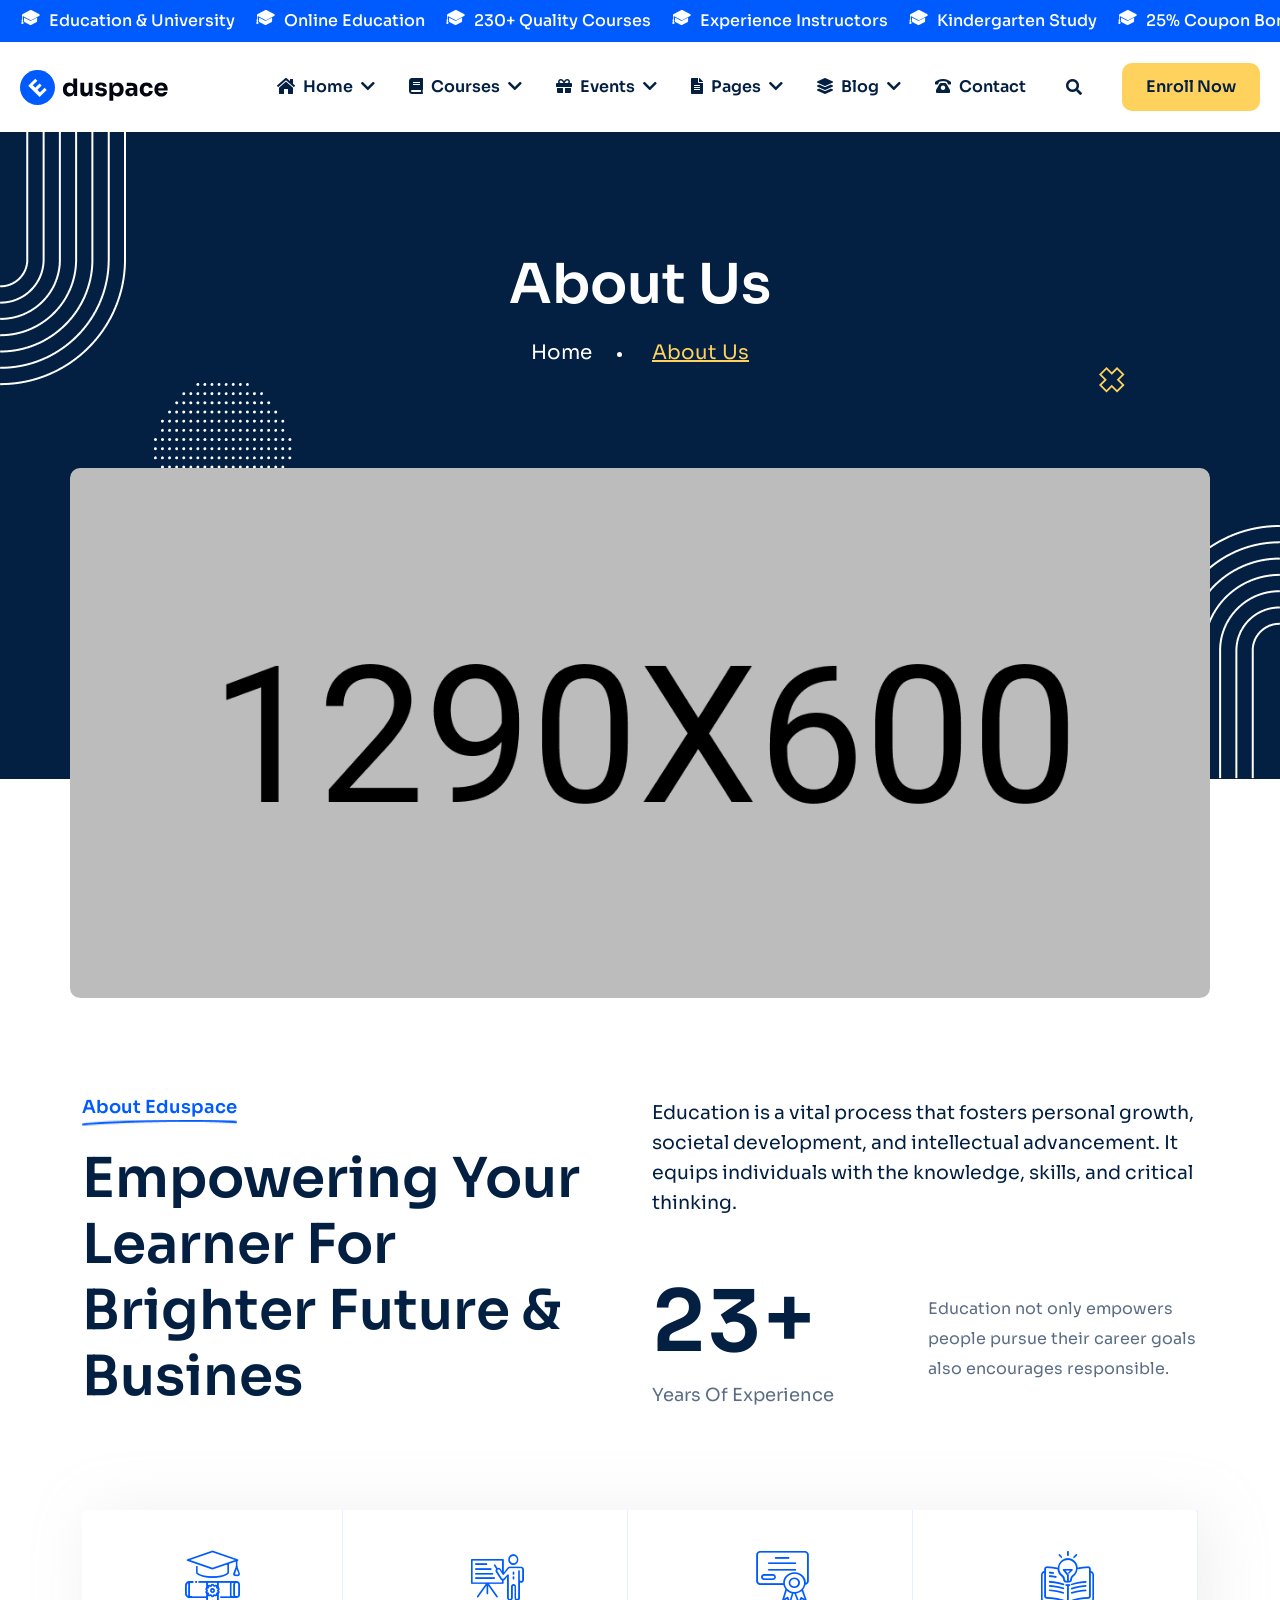
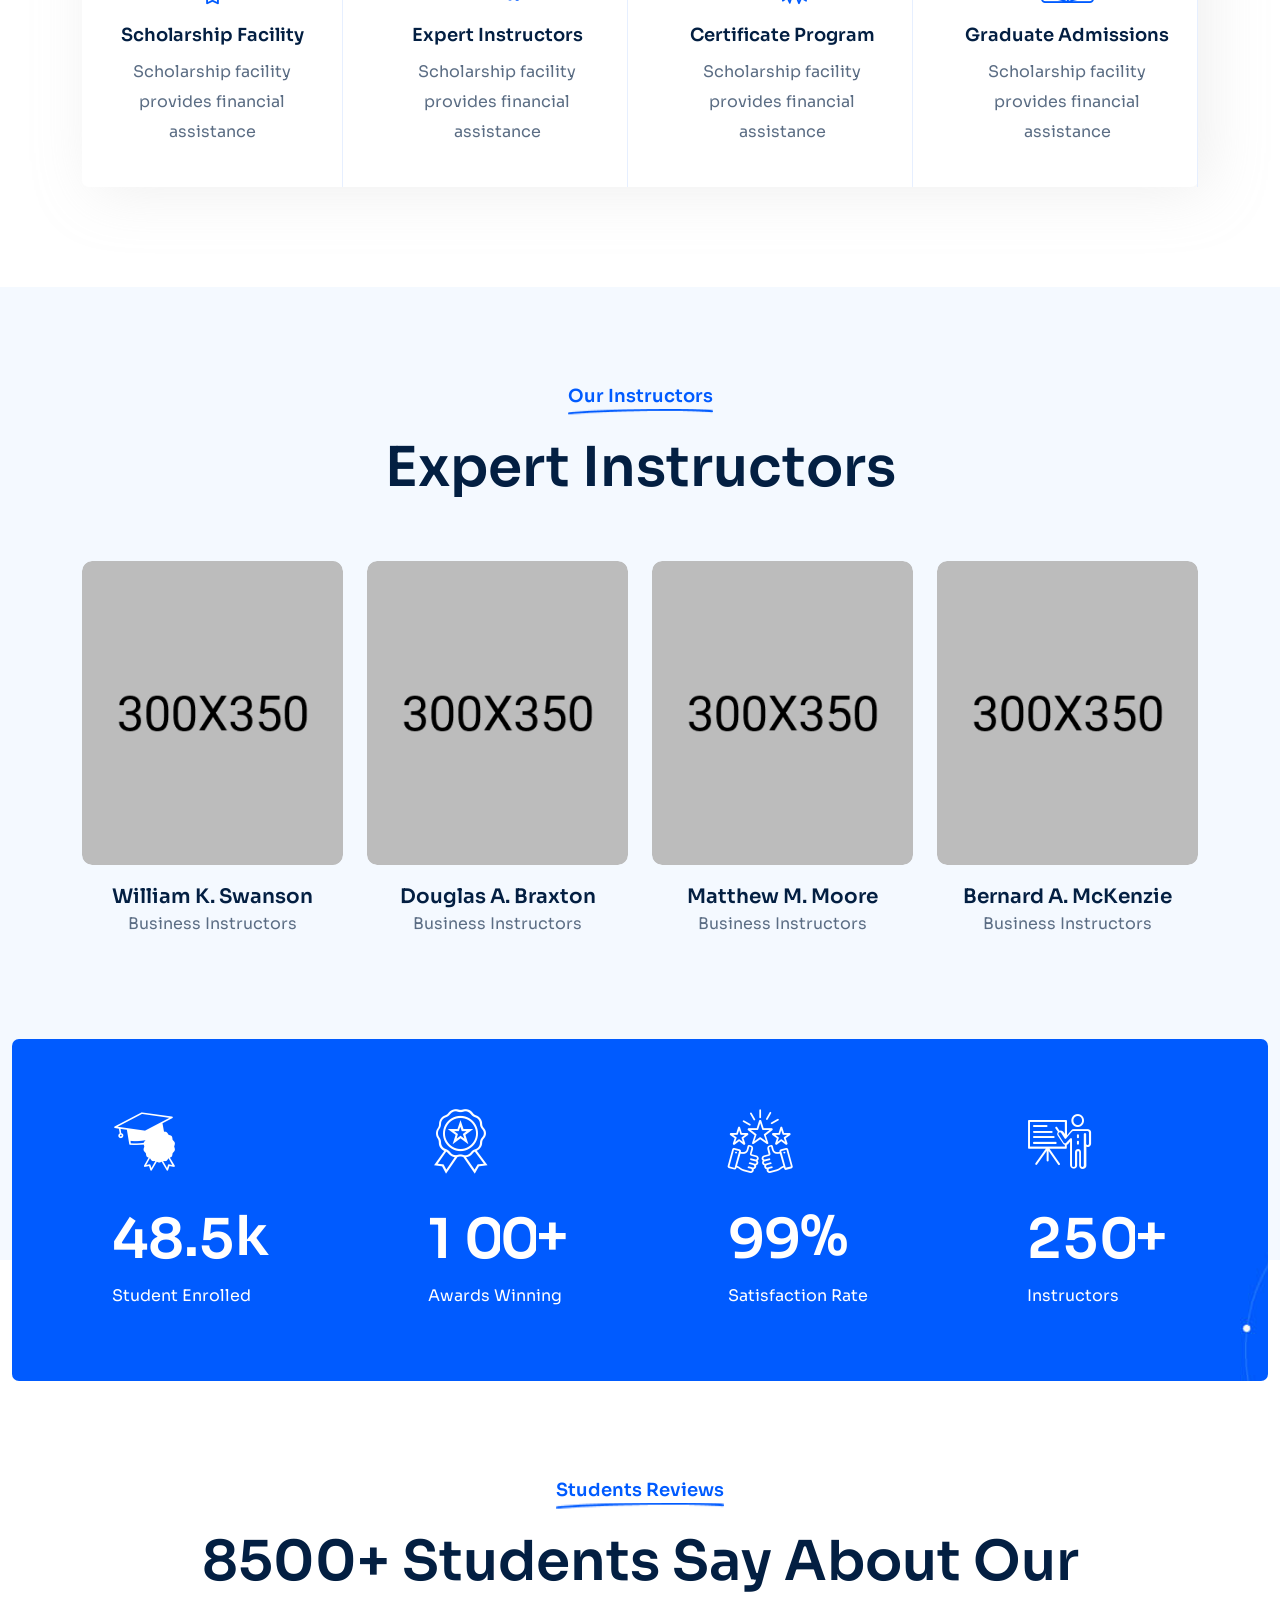
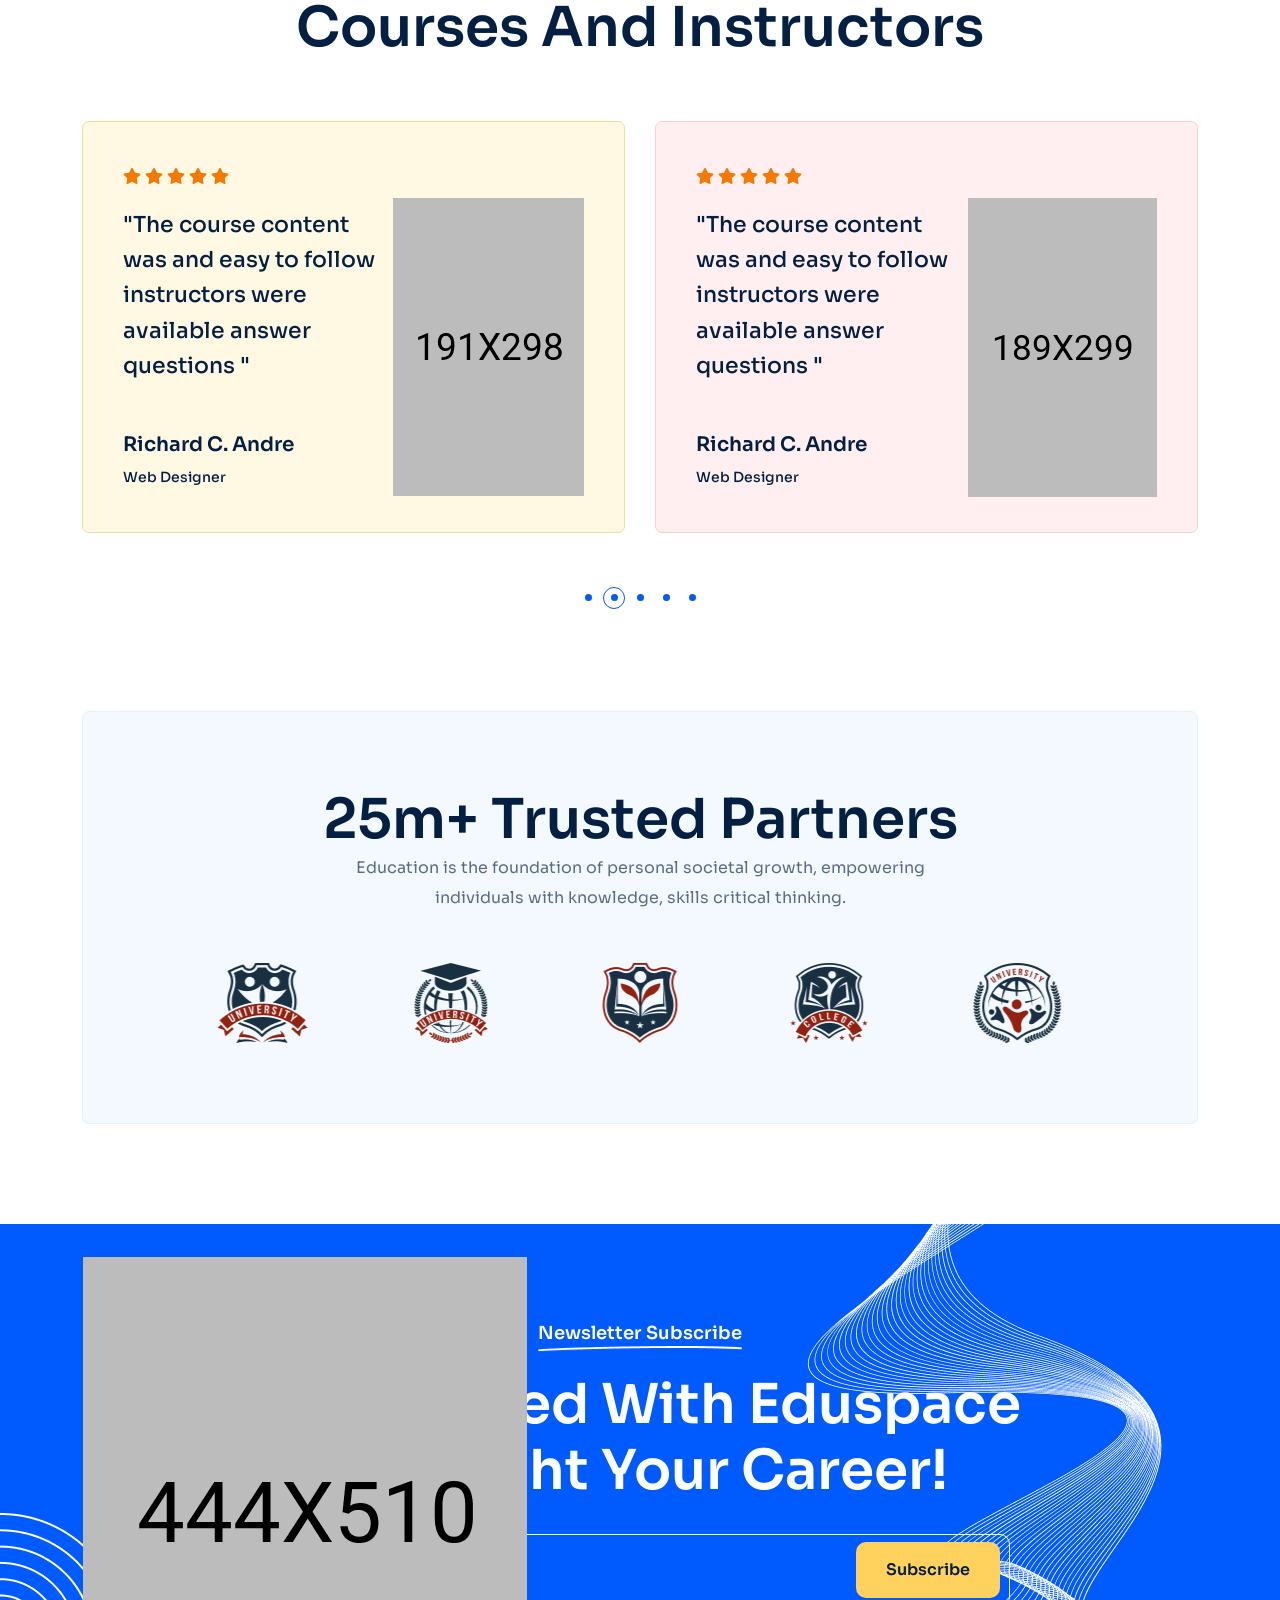
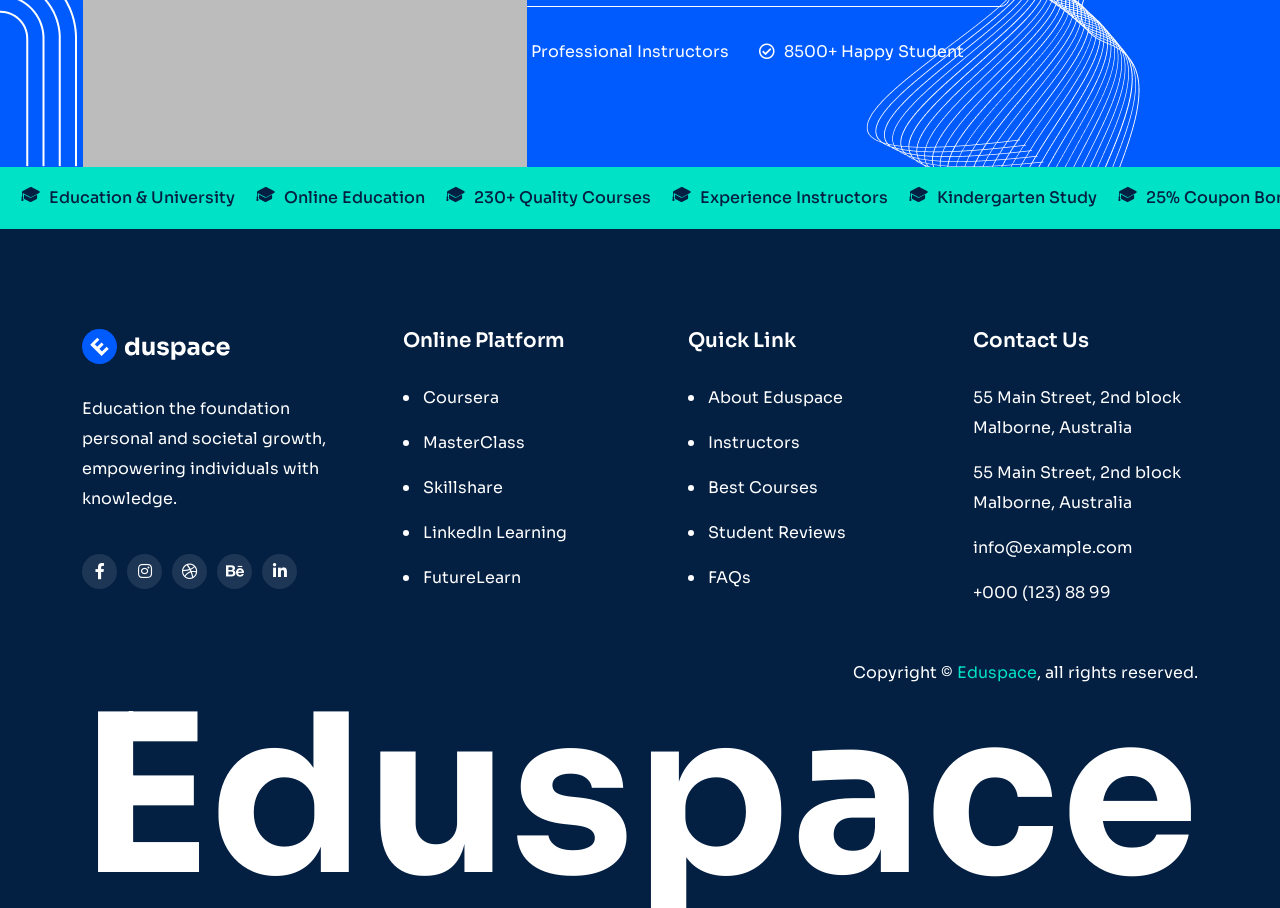
<file: about.html>
<!DOCTYPE html>
<html lang="en">
    <!--<< Header Area >>-->
    <head>
        <!-- ========== Meta Tags ========== -->
        <meta charset="UTF-8">
        <meta http-equiv="X-UA-Compatible" content="IE=edge">
        <meta name="viewport" content="width=device-width, initial-scale=1">
        <meta name="author" content="modinatheme">
        <meta name="description" content="Eduspace - Online Course, Education & University Html Template">
        <!-- ======== Page title ============ -->
        <title>Eduspace - Online Course, Education & University Html Template</title>
        <!--<< Favicon >>-->
        <link rel="shortcut icon" href="assets/img/favicon.svg">
        <!--<< Bootstrap min.css >>-->
        <link rel="stylesheet" href="assets/css/bootstrap.min.css">
        <!--<< Font Awesome.css >>-->
        <link rel="stylesheet" href="assets/css/font-awesome.css">
        <!--<< Animate.css >>-->
        <link rel="stylesheet" href="assets/css/animate.css">
        <!--<< Magnific Popup.css >>-->
        <link rel="stylesheet" href="assets/css/magnific-popup.css">
        <!--<< MeanMenu.css >>-->
        <link rel="stylesheet" href="assets/css/meanmenu.css">
        <!--<< Odometer.css >>-->
        <link rel="stylesheet" href="assets/css/odometer.css">
        <!--<< Swiper Bundle.css >>-->
        <link rel="stylesheet" href="assets/css/swiper-bundle.min.css">
        <!--<< Nice Select.css >>-->
        <link rel="stylesheet" href="assets/css/nice-select.css">
        <!--<< Main.css >>-->
        <link rel="stylesheet" href="assets/css/main.css">
        <!--<< Style.css >>-->
        <link rel="stylesheet" href="style.css">
    </head>

    <body>

         <!-- Preloader Start -->
         <div id="preloader" class="preloader">
            <div class="animation-preloader">
                <div class="edu-preloader-icon"> 
                    <img src="assets/img/preloader.gif" alt="">               
                </div>
                <div class="txt-loading">
                    <span data-text-preloader="E" class="letters-loading">
                        E
                    </span>
                    <span data-text-preloader="D" class="letters-loading">
                        D
                    </span>
                    <span data-text-preloader="U" class="letters-loading">
                        U
                    </span>
                    <span data-text-preloader="S" class="letters-loading">
                        S
                    </span>
                    <span data-text-preloader="P" class="letters-loading">
                        P
                    </span>
                    <span data-text-preloader="A" class="letters-loading">
                        A
                    </span>
                    <span data-text-preloader="C" class="letters-loading">
                        C
                    </span>
                    <span data-text-preloader="E" class="letters-loading">
                        E
                    </span>
                </div>
                <p class="text-center">Loading</p>
            </div>
            <div class="loader">
                <div class="row">
                    <div class="col-3 loader-section section-left">
                        <div class="bg"></div>
                    </div>
                    <div class="col-3 loader-section section-left">
                        <div class="bg"></div>
                    </div>
                    <div class="col-3 loader-section section-right">
                        <div class="bg"></div>
                    </div>
                    <div class="col-3 loader-section section-right">
                        <div class="bg"></div>
                    </div>
                </div>
            </div>
        </div>

        <!-- Back To Top start -->
        <button id="back-top" class="back-to-top">
            <i class="fas fa-long-arrow-up"></i>
        </button>
        
        <!-- Marquee Section Start -->
        <div class="marquee-section style-header">
            <div class="mycustom-marque header-marque theme-blue-bg">
                <div class="scrolling-wrap">
                    <div class="comm">
                        <div></div>
                        <div class="cmn-textslide"><i class="flaticon-mortarboard"></i> Education & University</div>
                        <div class="cmn-textslide"><i class="flaticon-mortarboard"></i> Online Education</div>
                        <div class="cmn-textslide"><i class="flaticon-mortarboard"></i> 230+ Quality Courses</div>
                        <div class="cmn-textslide"><i class="flaticon-mortarboard"></i> Experience Instructors</div>
                        <div class="cmn-textslide"><i class="flaticon-mortarboard"></i> Kindergarten Study</div>
                        <div class="cmn-textslide"><i class="flaticon-mortarboard"></i> 25% Coupon Bonus</div>
                        <div class="cmn-textslide"><i class="flaticon-mortarboard"></i> 25% Extra Coupon Bonus</div>
                    </div>
                    <div class="comm">
                        <div></div>
                        <div class="cmn-textslide"><i class="flaticon-mortarboard"></i> Education & University</div>
                        <div class="cmn-textslide"><i class="flaticon-mortarboard"></i> Online Education</div>
                        <div class="cmn-textslide"><i class="flaticon-mortarboard"></i> 230+ Quality Courses</div>
                        <div class="cmn-textslide"><i class="flaticon-mortarboard"></i> Experience Instructors</div>
                        <div class="cmn-textslide"><i class="flaticon-mortarboard"></i> Kindergarten Study</div>
                        <div class="cmn-textslide"><i class="flaticon-mortarboard"></i> 25% Coupon Bonus</div>
                        <div class="cmn-textslide"><i class="flaticon-mortarboard"></i> 25% Extra Coupon Bonus</div>
                    </div>
                    <div class="comm">
                        <div></div>
                        <div class="cmn-textslide"><i class="flaticon-mortarboard"></i> Education & University</div>
                        <div class="cmn-textslide"><i class="flaticon-mortarboard"></i> Online Education</div>
                        <div class="cmn-textslide"><i class="flaticon-mortarboard"></i> 230+ Quality Courses</div>
                        <div class="cmn-textslide"><i class="flaticon-mortarboard"></i> Experience Instructors</div>
                        <div class="cmn-textslide"><i class="flaticon-mortarboard"></i> Kindergarten Study</div>
                        <div class="cmn-textslide"><i class="flaticon-mortarboard"></i> 25% Coupon Bonus</div>
                        <div class="cmn-textslide"><i class="flaticon-mortarboard"></i> 25% Extra Coupon Bonus</div>
                    </div>
                </div>
            </div>
        </div>

        <!-- Offcanvas Area Start -->
        <div class="fix-area">
            <div class="offcanvas__info">
                <div class="offcanvas__wrapper">
                    <div class="offcanvas__content">
                        <div class="offcanvas__top mb-5 d-flex justify-content-between align-items-center">
                            <div class="offcanvas__logo">
                                <a href="index.html">
                                    <img src="assets/img/logo/black-logo.svg" alt="logo-img">
                                </a>
                            </div>
                            <div class="offcanvas__close">
                                <button>
                                <i class="fas fa-times"></i>
                                </button>
                            </div>
                        </div>
                        <h3 class="offcanvas-title">Hello There!</h3>
                        <p>Lorem ipsum dolor sit amet, consectetur <br> adipiscing elit, </p>
                        <div class="social-icon d-flex align-items-center">
                            <a href="#"><i class="fab fa-facebook-f"></i></a>
                            <a href="#"><i class="fab fa-twitter"></i></a>
                            <a href="#"><i class="fab fa-youtube"></i></a>
                            <a href="#"><i class="fab fa-linkedin-in"></i></a>
                        </div>
                        <div class="mobile-menu fix mb-3"></div>
                        <div class="offcanvas__contact">
                            <h3>Information</h3>
                            <ul class="contact-list">
                                <li>
                                    <span>
                                        Address:
                                    </span>
                                    7300-7398 Colonial Rd,
                                    Brooklyn, NY 11209
                                </li>
                                <li>
                                    <span>
                                        Call Us:
                                    </span>
                                    <a href="tel:+00012345688">+000 123 456 88</a>
                                </li>
                                <li>
                                    <span>
                                        Email:
                                    </span>
                                    <a href="mailto:supportedus@gmail.com">supportedus@gmail.com</a>
                                </li>
                            </ul>
                            <div class="offcanvas-button">
                                <a href="sign-in.html" class="theme-btn style-2"><i class="far fa-user"></i> Admin</a>
                                <a href="register.html" class="theme-btn yellow-btn">Enroll Now</a>
                            </div>
                        </div>
                    </div>
                </div>
            </div>
        </div>
        <div class="offcanvas__overlay"></div>

        <!-- Header Section Start -->
        <header id="header-sticky" class="header-1">
            <div class="container-fluid">
                <div class="mega-menu-wrapper">
                    <div class="header-main">
                        <div class="header-left">
                            <div class="logo">
                                <a href="index.html" class="header-logo">
                                    <img src="assets/img/logo/black-logo.svg" alt="logo-img">
                                </a>
                            </div>
                            <div class="category-oneadjust">
                               <div class="dot">
                                    <img src="assets/img/logo/dot.png" alt="img">
                               </div>
                                <select name="cate" class="category">
                                   
                                    <option value="1">
                                        Category
                                    </option>
                                    <option value="1">
                                        Web Design
                                    </option>
                                    <option value="1">
                                        Web Development
                                    </option>
                                    <option value="1">
                                        Graphic Design
                                    </option>
                                    <option value="1">
                                        Software Eng
                                    </option>
                                </select>
                            </div>
                        </div>
                        <div class="header-right d-flex justify-content-end align-items-center">
                            <div class="mean__menu-wrapper">
                                <div class="main-menu">
                                    <nav id="mobile-menu">
                                        <ul>
                                            <li class="has-dropdown menu-thumb">
                                                <a href="index.html">
                                                    <span class="head-icon"><i class="fas fa-home-lg"></i></span>
                                                    Home
                                                    <i class="fas fa-chevron-down"></i>
                                                </a>
                                                <ul class="submenu has-homemenu">
                                                    <li>
                                                        <div class="homemenu-items">
                                                            <div class="row">
                                                                <div class="col-lg-3 homemenu">
                                                                    <div class="homemenu-thumb">
                                                                       <a href="index.html">
                                                                            <img src="assets/img/header/home-1.jpg" alt="img">
                                                                       </a>
                                                                    </div>
                                                                    <div class="homemenu-content text-center">
                                                                        <h4 class="homemenu-title">
                                                                           <a href="index.html">
                                                                                Education
                                                                           </a>
                                                                        </h4>
                                                                    </div>
                                                                </div>
                                                                <div class="col-lg-3 homemenu">
                                                                    <div class="homemenu-thumb mb-15">
                                                                        <a href="index-2.html">
                                                                            <img src="assets/img/header/home-2.jpg" alt="img">
                                                                       </a>
                                                                    </div>
                                                                    <div class="homemenu-content text-center">
                                                                        <h4 class="homemenu-title">
                                                                            <a href="index-2.html">
                                                                                Online Course
                                                                            </a>
                                                                        </h4>
                                                                    </div>
                                                                </div>
                                                                <div class="col-lg-3 homemenu">
                                                                    <div class="homemenu-thumb mb-15">
                                                                        <a href="index-3.html">
                                                                            <img src="assets/img/header/home-3.jpg" alt="img">
                                                                       </a>
                                                                    </div>
                                                                    <div class="homemenu-content text-center">
                                                                        <h4 class="homemenu-title">
                                                                            <a href="index-3.html">
                                                                                University
                                                                            </a>
                                                                        </h4>
                                                                    </div>
                                                                </div>
                                                                <div class="col-lg-3 homemenu">
                                                                    <div class="homemenu-thumb mb-15">
                                                                        <a href="index-4.html">
                                                                            <img src="assets/img/header/home-4.jpg" alt="img">
                                                                       </a>
                                                                    </div>
                                                                    <div class="homemenu-content text-center">
                                                                        <h4 class="homemenu-title">
                                                                            <a href="index-4.html">
                                                                                Kindergarten
                                                                            </a>
                                                                        </h4>
                                                                    </div>
                                                                </div>
                                                                <div class="col-lg-3 homemenu">
                                                                    <div class="homemenu-thumb mb-15">
                                                                        <a href="index-5.html">
                                                                            <img src="assets/img/header/home-5.jpg" alt="img">
                                                                       </a>
                                                                    </div>
                                                                    <div class="homemenu-content text-center">
                                                                        <h4 class="homemenu-title">
                                                                            <a href="index-5.html">
                                                                                Business Coach
                                                                            </a>
                                                                        </h4>
                                                                    </div>
                                                                </div>
                                                                <div class="col-lg-3 homemenu">
                                                                    <div class="homemenu-thumb mb-15">
                                                                        <img src="assets/img/header/home-6.jpg" alt="img">
                                                                    </div>
                                                                    <div class="homemenu-content text-center">
                                                                        <h4 class="homemenu-title">
                                                                            Coming Soon
                                                                        </h4>
                                                                    </div>
                                                                </div>
                                                                <div class="col-lg-3 homemenu">
                                                                    <div class="homemenu-thumb mb-15">
                                                                        <img src="assets/img/header/home-6.jpg" alt="img">
                                                                    </div>
                                                                    <div class="homemenu-content text-center">
                                                                        <h4 class="homemenu-title">
                                                                            Coming Soon
                                                                        </h4>
                                                                    </div>
                                                                </div>
                                                                <div class="col-lg-3 homemenu">
                                                                    <div class="homemenu-thumb mb-15">
                                                                        <img src="assets/img/header/home-6.jpg" alt="img">
                                                                    </div>
                                                                    <div class="homemenu-content text-center">
                                                                        <h4 class="homemenu-title">
                                                                            Coming Soon
                                                                        </h4>
                                                                    </div>
                                                                </div>
                                                            </div>
                                                        </div>
                                                    </li>
                                                </ul>
                                            </li>
                                            <li class="has-dropdown active d-xl-none">
                                                <a href="instructor.html" class="border-none">
                                                Home
                                                </a>
                                                <ul class="submenu">
                                                    <li><a href="index.html">Education</a></li>
                                                    <li><a href="index-2.html">Online Course</a></li>
                                                    <li><a href="index-3.html">University</a></li>
                                                    <li><a href="index-4.html">Kindergarten</a></li>
                                                    <li><a href="index-5.html">Business Coach</a></li>
                                                </ul>
                                            </li>
                                            <li>
                                                <a href="courses-details.html">
                                                    <span class="head-icon"><i class="fas fa-book"></i></span>
                                                    Courses
                                                    <i class="fas fa-chevron-down"></i>
                                                </a>
                                                <ul class="submenu">
                                                    <li><a href="courses.html">Courses</a></li>
                                                    <li><a href="courses-grid.html">Courses Grid</a></li>
                                                    <li><a href="courses-list.html">Courses List</a></li>
                                                    <li><a href="courses-details.html">Courses Details 01</a></li>
                                                    <li><a href="courses-details-2.html">Courses Details 02</a></li>
                                                </ul>
                                            </li>
                                            <li>
                                                <a href="event-details.html">
                                                    <span class="head-icon"><i class="fas fa-gift"></i></span>
                                                    events
                                                    <i class="fas fa-chevron-down"></i>
                                                </a>
                                                <ul class="submenu">
                                                    <li><a href="event.html">event</a></li>
                                                    <li><a href="event-details.html">event Details</a></li>
                                                </ul>
                                            </li>
                                            <li class="has-dropdown">
                                                <a href="news-details.html">
                                                    <span class="head-icon"><i class="fas fa-file-alt"></i></span>
                                                    Pages
                                                    <i class="fas fa-chevron-down"></i>
                                                </a>
                                                <ul class="submenu">
                                                    <li>
                                                        <a href="about.html">About Us</a>
                                                    </li>
                                                    <li><a href="instructor.html">Instructors</a></li>
                                                    <li><a href="instructor-details.html">Instructor Details</a></li>
                                                    <li><a href="program.html">program</a></li>
                                                    <li><a href="program-details.html">program Details</a></li>
                                                    <li class="has-dropdown">
                                                        <a href="shop-details.html">
                                                            Shop Page
                                                            <i class="fas fa-angle-right"></i>
                                                        </a>
                                                        <ul class="submenu">
                                                            <li><a href="shop-grid.html">Shop Grid</a></li>
                                                            <li><a href="shop-list.html">Shop List</a></li>
                                                            <li><a href="shop-left-sidebar.html">Shop - Left Sidebar</a></li>
                                                            <li><a href="shop-right-sidebar.html">Shop -  Right Sidebar</a></li>
                                                            <li><a href="shop-details.html">Product Details</a></li>
                                                            <li><a href="shop-cart.html">Shop Cart</a></li>
                                                            <li><a href="checkout.html">Checkout</a></li>
                                                        </ul>
                                                    </li>
                                                    <li><a href="gallery.html">Gallery</a></li>
                                                    <li><a href="pricing.html">Pricing Plan</a></li>
                                                    <li><a href="faq.html">Faqs</a></li>
                                                    <li><a href="sign-in.html">Sign In</a></li>
                                                    <li><a href="register.html">register</a></li>
                                                    <li><a href="404.html">404 Error</a></li>
                                                </ul>
                                            </li>
                                            <li>
                                                <a href="news.html">
                                                    <span class="head-icon"><i class="fas fa-layer-group"></i></span>
                                                    Blog
                                                    <i class="fas fa-chevron-down"></i>
                                                </a>
                                                <ul class="submenu">
                                                    <li><a href="news.html">Blog</a></li>
                                                    <li><a href="news-details.html">Blog Details</a></li>
                                                </ul>
                                            </li>
                                            <li>
                                                <a href="contact.html">
                                                    <span class="head-icon"><i class="fas fa-phone-rotary"></i></span>
                                                    Contact
                                                </a>
                                            </li>
                                        </ul>
                                    </nav>
                                </div>
                            </div>
                            <div class="header-search">
                                <button class="d-flex align-items-center search-toggle"><i class="fas fa-search"></i></button>
                            </div>
                            <div class="header-button">
                                <a href="sign-in.html" class="theme-btn style-2"><i class="far fa-user"></i> Admin</a>
                                <a href="register.html" class="theme-btn yellow-btn">Enroll Now</a>
                            </div>
                            <div class="header__hamburger d-xl-none my-auto">
                                <div class="sidebar__toggle">
                                    <div class="header-bar">
                                        <span></span>
                                        <span></span>
                                        <span></span>
                                    </div>
                                </div>
                            </div>
                        </div>
                    </div>
                </div>
            </div>
        </header>

        <!-- Search Section Start -->
        <div class="header-search-bar d-flex align-items-center">
            <button class="search-close">×</button>
            <div class="container">
                <div class="row justify-content-center">
                    <div class="col-lg-12">
                        <div class="search-bar">
                            <div class="contact-form-box contact-search-form-box">
                                <form action="#">
                                    <input type="email" placeholder="Search here...">
                                    <button type="submit"><i class="far fa-search"></i></button>
                                </form>
                                <p>Type above and press Enter to search. Press Close to cancel.</p>
                            </div>
                        </div>
                    </div>
                </div>
            </div>
        </div>

        <!-- Breadcrumb-wrapper Start -->
        <section class="breadcrumb-wrapper">
        <div class="shape-1">
            <img src="assets/img/breadcrumb/shape-1.png" alt="img">
        </div>
        <div class="shape-2">
            <img src="assets/img/breadcrumb/shape-2.png" alt="img">
        </div>
        <div class="shape-3">
            <img src="assets/img/breadcrumb/shape-3.png" alt="img">
        </div>
        <div class="dot-shape">
            <img src="assets/img/breadcrumb/dot-shape.png" alt="img">
        </div>
        <div class="vector-shape">
            <img src="assets/img/breadcrumb/Vector.png" alt="img">
        </div>
        <div class="container">
            <div class="row">
                <div class="page-heading">
                    <h1>About Us</h1>
                    <ul class="breadcrumb-items">
                        <li><a href="index.html">Home</a></li>
                        <li class="style-2">About Us</li>
                    </ul>
                    <div class="breadcrumb-image">
                        <img src="assets/img/breadcrumb/breadcrumb.jpg" alt="img">
                    </div>
                </div>
            </div>
        </div>
        </section>

        <!-- About Section Start -->
        <section class="about-section fix">
            <div class="about-wrapper-5">
                <div class="container">
                    <div class="row g-4 justify-content-between">
                        <div class="col-lg-6">
                            <div class="section-title mb-0">
                                <h6 class="wow fadeInUp">About Eduspace</h6>
                                <h2 class="wow fadeInUp" data-wow-delay=".3s">
                                    Empowering your Learner for Brighter
                                    Future & busines
                                </h2>
                            </div>
                        </div>
                        <div class="col-lg-6">
                            <div class="about-content">
                                <p class="wow fadeInUp" data-wow-delay=".3s">
                                    Education is a vital process that fosters personal growth, societal development, and intellectual advancement. It equips
                                    individuals with the knowledge, skills, and critical thinking.
                                </p>
                                <div class="counter-box-items">
                                    <div class="counter-content wow fadeInUp" data-wow-delay=".3s">
                                        <h2><span class="odometer" data-count="23">00</span>+</h2>
                                        <p>Years Of Experience</p>
                                    </div>
                                    <p class="text wow fadeInUp" data-wow-delay=".5s">
                                        Education not only empowers people pursue their career goals
                                        also encourages responsible.
                                    </p>
                                </div>
                            </div>
                        </div>
                    </div>
                </div>
            </div>
        </section>

        <!-- Feature Section Start -->
        <div class="feature-section-3 section-padding">
            <div class="container">
                <div class="feature-wrapper-3 style-2">
                    <div class="row">
                        <div class="col-xl-3 col-lg-4 col-md-6 wow fadeInUp" data-wow-delay=".2s">
                            <div class="feature-card-items">
                                <div class="icon">
                                    <i class="flaticon-graduation"></i>
                                </div>
                                <div class="content">
                                    <h5>Scholarship Facility</h5>
                                    <p>
                                        Scholarship facility provides
                                        financial assistance
                                    </p>
                                </div>
                            </div>
                        </div>
                        <div class="col-xl-3 col-lg-4 col-md-6 wow fadeInUp" data-wow-delay=".4s">
                            <div class="feature-card-items">
                                <div class="icon">
                                    <i class="flaticon-instructor"></i>
                                </div>
                                <div class="content">
                                    <h5>Expert Instructors</h5>
                                    <p>
                                        Scholarship facility provides
                                        financial assistance
                                    </p>
                                </div>
                            </div>
                        </div>
                        <div class="col-xl-3 col-lg-4 col-md-6 wow fadeInUp" data-wow-delay=".6s">
                            <div class="feature-card-items">
                                <div class="icon">
                                    <i class="flaticon-certficate"></i>
                                </div>
                                <div class="content">
                                    <h5>Certificate Program</h5>
                                    <p>
                                        Scholarship facility provides
                                        financial assistance
                                    </p>
                                </div>
                            </div>
                        </div>
                        <div class="col-xl-3 col-lg-4 col-md-6 wow fadeInUp" data-wow-delay=".8s">
                            <div class="feature-card-items">
                                <div class="icon">
                                    <i class="flaticon-school"></i>
                                </div>
                                <div class="content">
                                    <h5>Graduate Admissions</h5>
                                    <p>
                                        Scholarship facility provides
                                        financial assistance
                                    </p>
                                </div>
                            </div>
                        </div>
                    </div>
                </div>
            </div>
        </div>

        <!-- Team Section Start -->
        <section class="team-section-5 fix section-padding section-bg">
            <div class="container">
                <div class="section-title  text-center">
                    <h6 class="wow fadeInUp">
                        Our Instructors
                    </h6>
                    <h2 class="wow fadeInUp" data-wow-delay=".3s">
                        Expert Instructors
                    </h2>
                </div>
                <div class="row">
                    <div class="col-xl-3 col-lg-4 col-md-6 wow fadeInUp" data-wow-delay=".2s">
                        <div class="team-card-items style-2">
                            <div class="thumb">
                                <img src="assets/img/team/11.jpg" alt="img">
                                <div class="social-icon">
                                    <a href="#"><i class="fab fa-facebook-f"></i></a>
                                    <a href="#"><i class="fab fa-instagram"></i></a>
                                    <a href="#"><i class="fab fa-behance"></i></a>
                                    <a href="#"><i class="fab fa-linkedin-in"></i></a>
                                </div>
                            </div>
                            <div class="content">
                                <h4><a href="instructor-details.html">William K. Swanson</a></h4>
                                <p>Business Instructors</p>
                            </div>
                        </div>
                    </div>
                    <div class="col-xl-3 col-lg-4 col-md-6 wow fadeInUp" data-wow-delay=".4s">
                        <div class="team-card-items style-2">
                            <div class="thumb">
                                <img src="assets/img/team/12.jpg" alt="img">
                                <div class="social-icon">
                                    <a href="#"><i class="fab fa-facebook-f"></i></a>
                                    <a href="#"><i class="fab fa-instagram"></i></a>
                                    <a href="#"><i class="fab fa-behance"></i></a>
                                    <a href="#"><i class="fab fa-linkedin-in"></i></a>
                                </div>
                            </div>
                            <div class="content">
                                <h4><a href="instructor-details.html">Douglas A. Braxton</a></h4>
                                <p>Business Instructors</p>
                            </div>
                        </div>
                    </div>
                    <div class="col-xl-3 col-lg-4 col-md-6 wow fadeInUp" data-wow-delay=".6s">
                        <div class="team-card-items style-2">
                            <div class="thumb">
                                <img src="assets/img/team/13.jpg" alt="img">
                                <div class="social-icon">
                                    <a href="#"><i class="fab fa-facebook-f"></i></a>
                                    <a href="#"><i class="fab fa-instagram"></i></a>
                                    <a href="#"><i class="fab fa-behance"></i></a>
                                    <a href="#"><i class="fab fa-linkedin-in"></i></a>
                                </div>
                            </div>
                            <div class="content">
                                <h4><a href="instructor-details.html">Matthew M. Moore</a></h4>
                                <p>Business Instructors</p>
                            </div>
                        </div>
                    </div>
                    <div class="col-xl-3 col-lg-4 col-md-6 wow fadeInUp" data-wow-delay=".8s">
                        <div class="team-card-items style-2">
                            <div class="thumb">
                                <img src="assets/img/team/14.jpg" alt="img">
                                <div class="social-icon">
                                    <a href="#"><i class="fab fa-facebook-f"></i></a>
                                    <a href="#"><i class="fab fa-instagram"></i></a>
                                    <a href="#"><i class="fab fa-behance"></i></a>
                                    <a href="#"><i class="fab fa-linkedin-in"></i></a>
                                </div>
                            </div>
                            <div class="content">
                                <h4><a href="instructor-details.html">Bernard A. McKenzie</a></h4>
                                <p>Business Instructors</p>
                            </div>
                        </div>
                    </div>
                </div>
            </div>
        </section>

        <!-- Counter Section Start -->
        <div class="counter-section-23 section-padding pt-0">
            <div class="container custom-container">
                <div class="counter-wrapper-2 bg-cover" style="background-image: url('assets/img/counter-bg-3.jpg');">
                    <div class="counter-items">
                        <div class="icon">
                            <i class="flaticon-success"></i>
                        </div>
                        <div class="content">
                            <h2><span class="odometer" data-count="48.5">00</span>k</h2>
                            <p>Student Enrolled</p>
                        </div>
                    </div>
                    <div class="counter-items">
                        <div class="icon">
                            <i class="flaticon-medal"></i>
                        </div>
                        <div class="content">
                            <h2><span class="odometer" data-count="100">00</span>+</h2>
                            <p>Awards Winning</p>
                        </div>
                    </div>
                    <div class="counter-items">
                        <div class="icon">
                            <i class="flaticon-satisfaction"></i>
                        </div>
                        <div class="content">
                            <h2><span class="odometer" data-count="99">00</span>%</h2>
                            <p>Satisfaction Rate</p>
                        </div>
                    </div>
                    <div class="counter-items">
                        <div class="icon">
                            <i class="flaticon-instructor"></i>
                        </div>
                        <div class="content">
                            <h2><span class="odometer" data-count="250">00</span>+</h2>
                            <p>Instructors</p>
                        </div>
                    </div>
                </div>
            </div>
        </div>

        <!-- Testimonial Section Start -->
        <section class="testimonial-section fix section-padding pt-0">
            <div class="container">
                <div class="section-title text-center">
                    <h6 class="wow fadeInUp">
                        Students Reviews
                    </h6>
                    <h2 class="wow fadeInUp" data-wow-delay=".3s">
                        8500+ Students Say About Our <br>
                        Courses and Instructors
                    </h2>
                </div>
                <div class="swiper testimonial-slider">
                    <div class="swiper-wrapper">
                        <div class="swiper-slide">
                            <div class="testimonial-box-items">
                                <div class="testimonial-content">
                                    <div class="star">
                                        <i class="fas fa-star"></i>
                                        <i class="fas fa-star"></i>
                                        <i class="fas fa-star"></i>
                                        <i class="fas fa-star"></i>
                                        <i class="fas fa-star"></i>
                                    </div>
                                    <p>
                                        "The course content was and easy to follow instructors were
                                        available answer questions "
                                    </p>
                                    <div class="client-info">
                                        <h4>Richard C. Andre</h4>
                                        <span>Web Designer</span>
                                    </div>
                                </div>
                                <div class="testimonial-image">
                                    <img src="assets/img/testimonial/01.png" alt="img">
                                </div>
                            </div>
                        </div>
                        <div class="swiper-slide">
                            <div class="testimonial-box-items bg-2">
                                <div class="testimonial-content">
                                    <div class="star">
                                        <i class="fas fa-star"></i>
                                        <i class="fas fa-star"></i>
                                        <i class="fas fa-star"></i>
                                        <i class="fas fa-star"></i>
                                        <i class="fas fa-star"></i>
                                    </div>
                                    <p>
                                        "The course content was and easy to follow instructors were
                                        available answer questions "
                                    </p>
                                    <div class="client-info">
                                        <h4>Richard C. Andre</h4>
                                        <span>Web Designer</span>
                                    </div>
                                </div>
                                <div class="testimonial-image">
                                    <img src="assets/img/testimonial/02.png" alt="img">
                                </div>
                            </div>
                        </div>
                        <div class="swiper-slide">
                            <div class="testimonial-box-items">
                                <div class="testimonial-content">
                                    <div class="star">
                                        <i class="fas fa-star"></i>
                                        <i class="fas fa-star"></i>
                                        <i class="fas fa-star"></i>
                                        <i class="fas fa-star"></i>
                                        <i class="fas fa-star"></i>
                                    </div>
                                    <p>
                                        "The course content was and easy to follow instructors were
                                        available answer questions "
                                    </p>
                                    <div class="client-info">
                                        <h4>Richard C. Andre</h4>
                                        <span>Web Designer</span>
                                    </div>
                                </div>
                                <div class="testimonial-image">
                                    <img src="assets/img/testimonial/01.png" alt="img">
                                </div>
                            </div>
                        </div>
                        <div class="swiper-slide">
                            <div class="testimonial-box-items bg-2">
                                <div class="testimonial-content">
                                    <div class="star">
                                        <i class="fas fa-star"></i>
                                        <i class="fas fa-star"></i>
                                        <i class="fas fa-star"></i>
                                        <i class="fas fa-star"></i>
                                        <i class="fas fa-star"></i>
                                    </div>
                                    <p>
                                        "The course content was and easy to follow instructors were
                                        available answer questions "
                                    </p>
                                    <div class="client-info">
                                        <h4>Richard C. Andre</h4>
                                        <span>Web Designer</span>
                                    </div>
                                </div>
                                <div class="testimonial-image">
                                    <img src="assets/img/testimonial/02.png" alt="img">
                                </div>
                            </div>
                        </div>
                        <div class="swiper-slide">
                            <div class="testimonial-box-items">
                                <div class="testimonial-content">
                                    <div class="star">
                                        <i class="fas fa-star"></i>
                                        <i class="fas fa-star"></i>
                                        <i class="fas fa-star"></i>
                                        <i class="fas fa-star"></i>
                                        <i class="fas fa-star"></i>
                                    </div>
                                    <p>
                                        "The course content was and easy to follow instructors were
                                        available answer questions "
                                    </p>
                                    <div class="client-info">
                                        <h4>Richard C. Andre</h4>
                                        <span>Web Designer</span>
                                    </div>
                                </div>
                                <div class="testimonial-image">
                                    <img src="assets/img/testimonial/01.png" alt="img">
                                </div>
                            </div>
                        </div>
                    </div>
                    <div class="swiper-dot mt-5 text-center">
                        <div class="dot"></div>
                    </div>
                </div>
            </div>
        </section>

        <!-- Brand Section Start -->
        <section class="brand-section fix section-padding pt-0">
            <div class="container">
                <div class="brand-wrapper">
                    <div class="section-title text-center">
                        <h2 class="wow fadeInUp" data-wow-delay=".3s">25m+ Trusted Partners</h2>
                        <p class="wow fadeInUp" data-wow-delay=".5s mt-3">
                            Education is the foundation of personal societal growth, empowering <br>
                            individuals with knowledge, skills critical thinking.
                        </p>
                    </div>
                    <div class="swiper brand-slider">
                        <div class="swiper-wrapper">
                            <div class="swiper-slide">
                                <div class="brand-img text-center">
                                    <img src="assets/img/brand/01.png" alt="img">
                                </div>
                            </div>
                            <div class="swiper-slide">
                                <div class="brand-img text-center">
                                    <img src="assets/img/brand/02.png" alt="img">
                                </div>
                            </div>
                            <div class="swiper-slide">
                                <div class="brand-img text-center">
                                    <img src="assets/img/brand/03.png" alt="img">
                                </div>
                            </div>
                            <div class="swiper-slide">
                                <div class="brand-img text-center">
                                    <img src="assets/img/brand/04.png" alt="img">
                                </div>
                            </div>
                            <div class="swiper-slide">
                                <div class="brand-img text-center">
                                    <img src="assets/img/brand/05.png" alt="img">
                                </div>
                            </div>
                            <div class="swiper-slide">
                                <div class="brand-img text-center">
                                    <img src="assets/img/brand/06.png" alt="img">
                                </div>
                            </div>
                        </div>
                    </div>
                </div>
            </div>
        </section>

        <!-- Cta Newsletter Section Start -->
        <section class="cta-newsletter-section fix blue-bg">
            <div class="girl-shape animation__arryLeftRight">
                <img src="assets/img/cta/girl-img.png" alt="img" class="wow img-custom-anim-left">
            </div>
            <div class="shape-1">
                <img src="assets/img/cta/shape-1.png" alt="img">
            </div>
            <div class="shape-2">
                <img src="assets/img/cta/shape-2.png" alt="img">
            </div>
            <div class="container">
                <div class="cta-newsletter-wrapper">
                    <div class="section-title text-center">
                        <h6 class="text-white wow fadeInUp">
                            Newsletter Subscribe
                        </h6>
                        <h2 class="text-white wow fadeInUp" data-wow-delay=".3s">
                            Get Started With Eduspace <br>
                            to bright your career!
                        </h2>
                    </div>
                    <form action="#" id="contact-form" method="POST" class="newsletter-input-items mt-4 mt-md-0 wow fadeInUp" data-wow-delay=".5s">
                        <input type="email" id="email" placeholder="Email Address">
                        <div class="icon">
                            <i class="fas fa-envelope"></i>
                        </div>
                        <button class="theme-btn yellow-btn" type="submit">
                            Subscribe
                        </button>
                    </form>
                    <ul class="list-items wow fadeInUp" data-wow-delay=".3s">
                        <li>
                            <i class="far fa-check-circle"></i>
                            Positive reviews
                        </li>
                        <li>
                            <i class="far fa-check-circle"></i>
                            Professional Instructors
                        </li>
                        <li>
                            <i class="far fa-check-circle"></i>
                            8500+ Happy Student 
                        </li>
                    </ul>
                </div>
            </div>
        </section>

        <!-- Marquee Section Start -->
        <div class="marquee-section">
            <div class="mycustom-marque theme-green-bg-1">
                <div class="scrolling-wrap">
                    <div class="comm">
                        <div></div>
                        <div class="cmn-textslide text-color-2"><i class="flaticon-mortarboard"></i> Education & University</div>
                        <div class="cmn-textslide text-color-2"><i class="flaticon-mortarboard"></i> Online Education</div>
                        <div class="cmn-textslide text-color-2"><i class="flaticon-mortarboard"></i> 230+ Quality Courses</div>
                        <div class="cmn-textslide text-color-2"><i class="flaticon-mortarboard"></i> Experience Instructors</div>
                        <div class="cmn-textslide text-color-2"><i class="flaticon-mortarboard"></i> Kindergarten Study</div>
                        <div class="cmn-textslide text-color-2"><i class="flaticon-mortarboard"></i> 25% Coupon Bonus</div>
                        <div class="cmn-textslide text-color-2"><i class="flaticon-mortarboard"></i> 25% Extra Coupon Bonus</div>
                    </div>
                    <div class="comm">
                        <div></div>
                        <div class="cmn-textslide text-color-2"><i class="flaticon-mortarboard"></i> Education & University</div>
                        <div class="cmn-textslide text-color-2"><i class="flaticon-mortarboard"></i> Online Education</div>
                        <div class="cmn-textslide text-color-2"><i class="flaticon-mortarboard"></i> 230+ Quality Courses</div>
                        <div class="cmn-textslide text-color-2"><i class="flaticon-mortarboard"></i> Experience Instructors</div>
                        <div class="cmn-textslide text-color-2"><i class="flaticon-mortarboard"></i> Kindergarten Study</div>
                        <div class="cmn-textslide text-color-2"><i class="flaticon-mortarboard"></i> 25% Coupon Bonus</div>
                        <div class="cmn-textslide text-color-2"><i class="flaticon-mortarboard"></i> 25% Extra Coupon Bonus</div>
                    </div>
                    <div class="comm">
                        <div></div>
                        <div class="cmn-textslide text-color-2"><i class="flaticon-mortarboard"></i> Education & University</div>
                        <div class="cmn-textslide text-color-2"><i class="flaticon-mortarboard"></i> Online Education</div>
                        <div class="cmn-textslide text-color-2"><i class="flaticon-mortarboard"></i> 230+ Quality Courses</div>
                        <div class="cmn-textslide text-color-2"><i class="flaticon-mortarboard"></i> Experience Instructors</div>
                        <div class="cmn-textslide text-color-2"><i class="flaticon-mortarboard"></i> Kindergarten Study</div>
                        <div class="cmn-textslide text-color-2"><i class="flaticon-mortarboard"></i> 25% Coupon Bonus</div>
                        <div class="cmn-textslide text-color-2"><i class="flaticon-mortarboard"></i> 25% Extra Coupon Bonus</div>
                    </div>
                </div>
            </div>
        </div>

        <!-- Footer Section Start -->
        <footer class="footer-section fix footer-bg">
            <div class="container">
                <div class="footer-widget-wrapper">
                    <div class="row">
                        <div class="col-xl-3 col-lg-4 col-md-6 wow fadeInUp" data-wow-delay=".2s">
                            <div class="single-footer-widget">
                                <div class="widget-head">
                                    <a href="index.html">
                                        <img src="assets/img/logo/white-logo.svg" alt="img">
                                    </a>
                                </div>
                                <div class="footer-content">
                                    <p>
                                        Education the foundation personal and societal growth, empowering individuals with knowledge.
                                    </p>
                                    <div class="social-icon">
                                        <a href="#"><i class="fab fa-facebook-f"></i></a>
                                        <a href="#"><i class="fab fa-instagram"></i></a>
                                        <a href="#"><i class="fab fa-dribbble"></i></a>
                                        <a href="#"><i class="fab fa-behance"></i></a>
                                        <a href="#"><i class="fab fa-linkedin-in"></i></a>
                                    </div>
                                </div>
                            </div>
                        </div>
                        <div class="col-xl-3 col-lg-4 col-md-6 ps-lg-5 wow fadeInUp" data-wow-delay=".4s">
                            <div class="single-footer-widget">
                                <div class="widget-head">
                                   <h3>Online Platform</h3>
                                </div>
                                <ul class="list-area">
                                    <li><a href="courses.html">Coursera</a></li>
                                    <li><a href="courses.html">MasterClass</a></li>
                                    <li><a href="courses.html">Skillshare</a></li>
                                    <li><a href="courses.html">LinkedIn Learning</a></li>
                                    <li><a href="courses.html">FutureLearn</a></li>
                                </ul>
                            </div>
                        </div>
                        <div class="col-xl-3 col-lg-4 col-md-6 ps-lg-5 wow fadeInUp" data-wow-delay=".6s">
                            <div class="single-footer-widget">
                                <div class="widget-head">
                                   <h3>Quick Link</h3>
                                </div>
                                <ul class="list-area">
                                    <li><a href="about.html">About Eduspace</a></li>
                                    <li><a href="instructor.html">Instructors</a></li>
                                    <li><a href="courses.html">Best Courses</a></li>
                                    <li><a href="contact.html">Student Reviews</a></li>
                                    <li><a href="faq.html">FAQs</a></li>
                                </ul>
                            </div>
                        </div>
                        <div class="col-xl-3 col-lg-4 col-md-6 ps-xl-5 wow fadeInUp" data-wow-delay=".8s">
                            <div class="single-footer-widget">
                                <div class="widget-head">
                                   <h3>Contact Us</h3>
                                </div>
                                <div class="footer-content">
                                    <ul class="contact-info">
                                        <li>
                                            55 Main Street, 2nd block
                                            Malborne, Australia
                                        </li>
                                        <li>
                                            55 Main Street, 2nd block
                                            Malborne, Australia
                                        </li>
                                        <li>
                                            <a href="mailto:info@example.com" class="link">info@example.com</a>
                                        </li>
                                        <li>
                                            <a href="tel:+0001238899">+000 (123) 88 99</a>
                                        </li>
                                    </ul>
                                </div>
                            </div>
                        </div>
                    </div>
                </div>
                <div class="footer-bottom">
                    <p>Copyright © <a href="index.html">Eduspace</a>, all rights reserved.</p>
                </div>
            </div>
            <div class="footer-name">
                <h2>
                    Eduspace
                </h2>
            </div>
        </footer>

         <!--<< All JS Plugins >>-->
        <script src="assets/js/jquery-3.7.1.min.js"></script>
        <!--<< Bootstrap Js >>-->
        <script src="assets/js/bootstrap.bundle.min.js"></script>
        <!--<< Nice Select Js >>-->
        <script src="assets/js/jquery.nice-select.min.js"></script>
        <!--<< Odometer Js >>-->
        <script src="assets/js/odometer.min.js"></script>
        <!--<< Appear Js >>-->
        <script src="assets/js/jquery.appear.min.js"></script>
        <!--<< Swiper Slider Js >>-->
        <script src="assets/js/swiper-bundle.min.js"></script>
        <!--<< MeanMenu Js >>-->
        <script src="assets/js/jquery.meanmenu.min.js"></script>
        <!--<< Magnific Popup Js >>-->
        <script src="assets/js/jquery.magnific-popup.min.js"></script>
        <!--<< Circle Progress Js >>-->
        <script src="assets/js/circle-progress.js"></script>
        <!--<< Wow Animation Js >>-->
        <script src="assets/js/wow.min.js"></script>
        <!--<< Main.js >>-->
        <script src="assets/js/main.js"></script>
    </body>
</html>
</file>
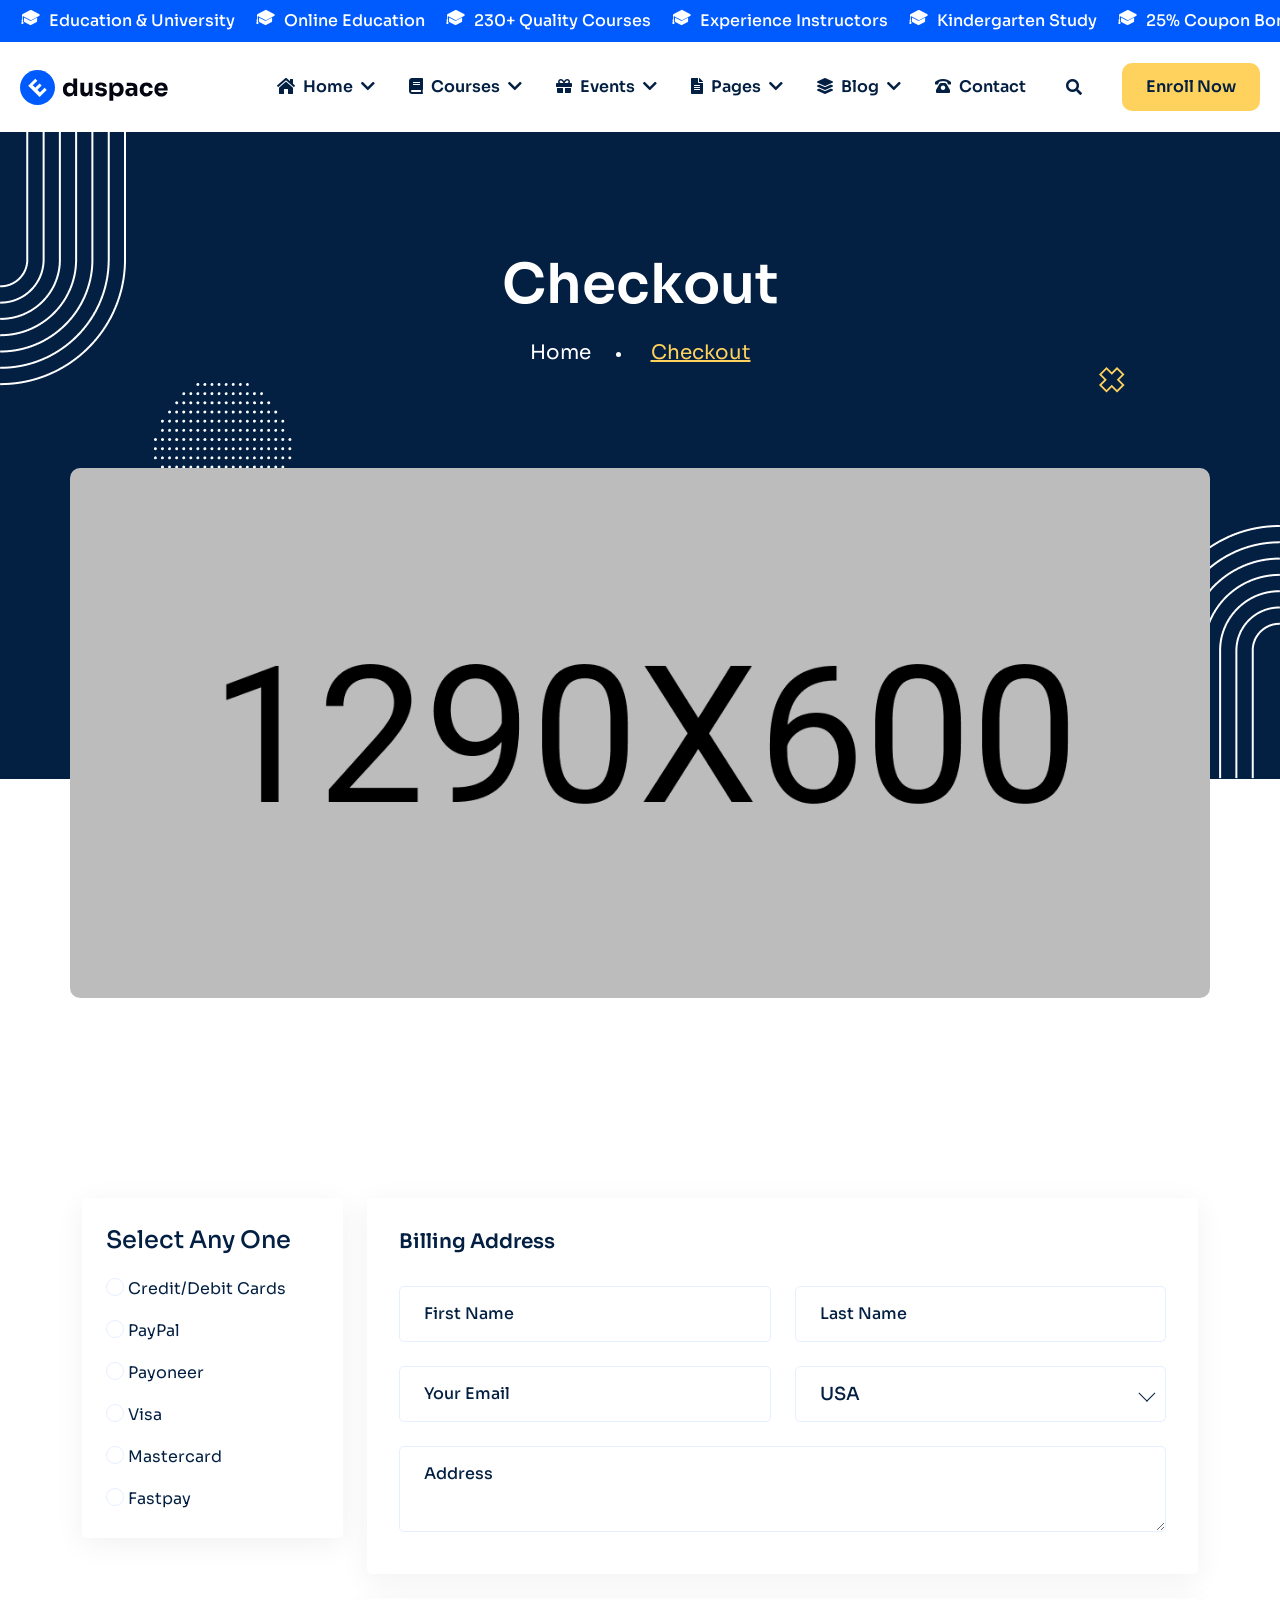
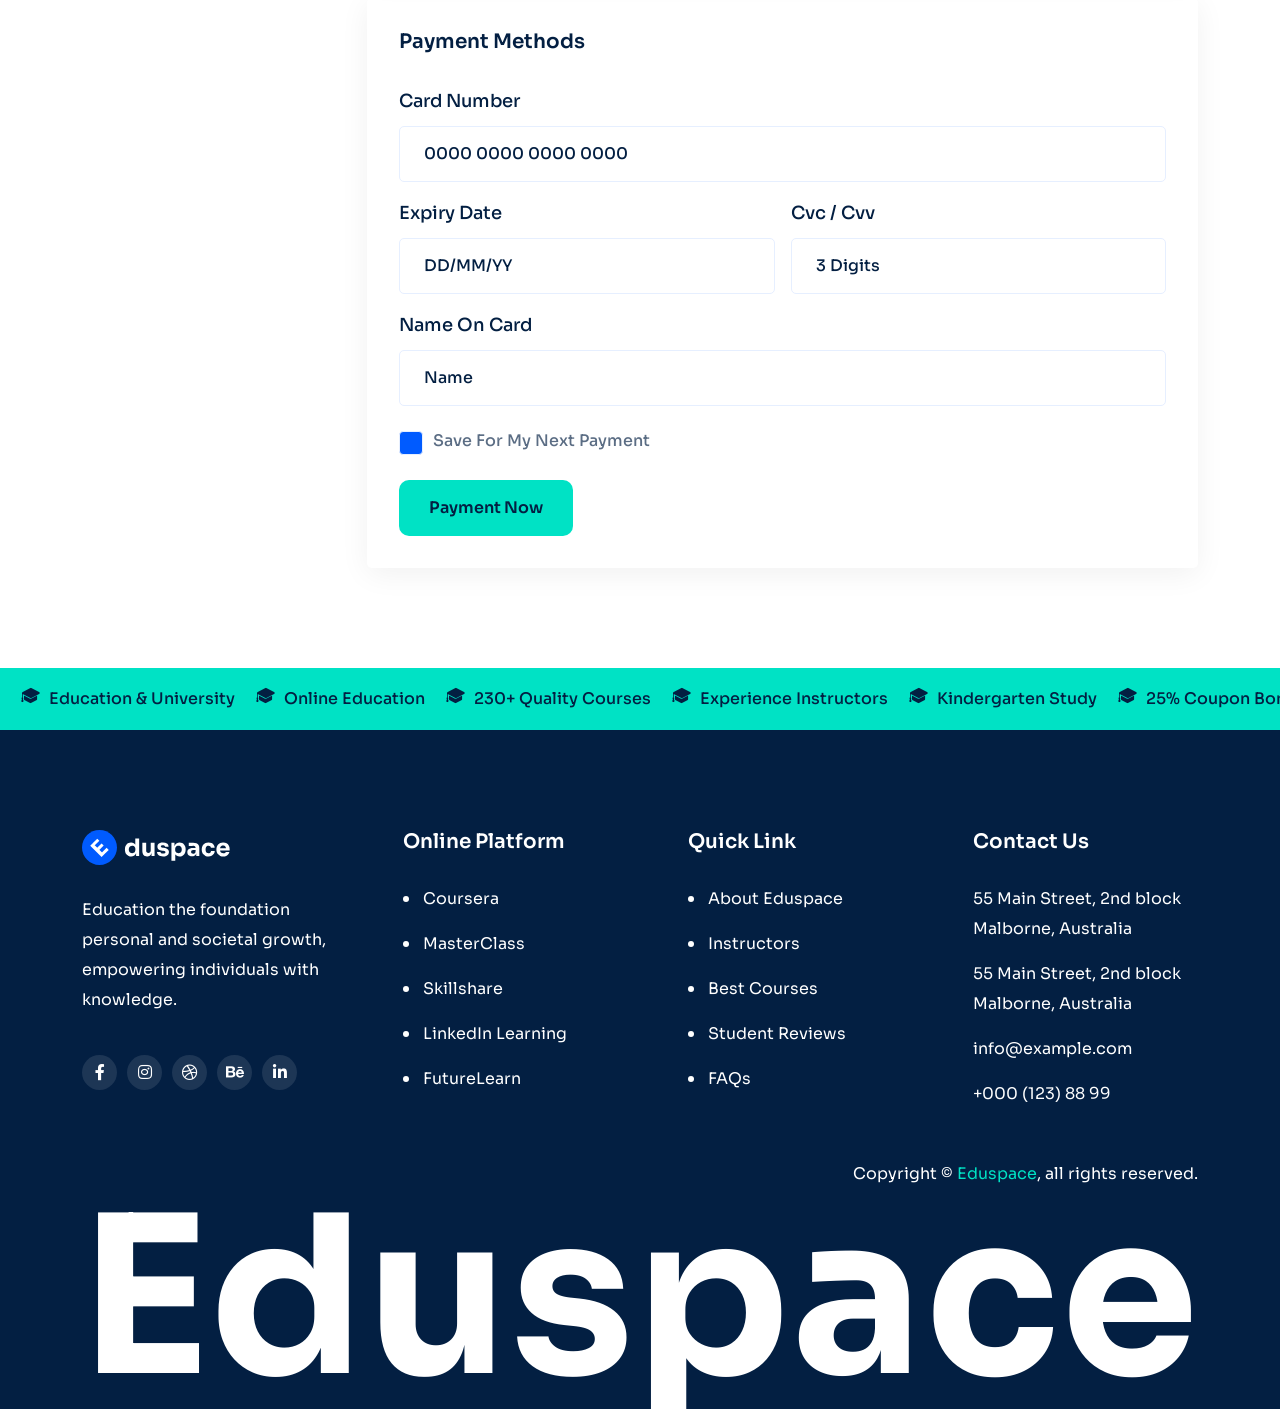
<file: checkout.html>
<!DOCTYPE html>
<html lang="en">
    <!--<< Header Area >>-->
    <head>
        <!-- ========== Meta Tags ========== -->
        <meta charset="UTF-8">
        <meta http-equiv="X-UA-Compatible" content="IE=edge">
        <meta name="viewport" content="width=device-width, initial-scale=1">
        <meta name="author" content="modinatheme">
        <meta name="description" content="Eduspace - Online Course, Education & University Html Template">
        <!-- ======== Page title ============ -->
        <title>Eduspace - Online Course, Education & University Html Template</title>
        <!--<< Favicon >>-->
        <link rel="shortcut icon" href="assets/img/favicon.svg">
        <!--<< Bootstrap min.css >>-->
        <link rel="stylesheet" href="assets/css/bootstrap.min.css">
        <!--<< Font Awesome.css >>-->
        <link rel="stylesheet" href="assets/css/font-awesome.css">
        <!--<< Animate.css >>-->
        <link rel="stylesheet" href="assets/css/animate.css">
        <!--<< Magnific Popup.css >>-->
        <link rel="stylesheet" href="assets/css/magnific-popup.css">
        <!--<< MeanMenu.css >>-->
        <link rel="stylesheet" href="assets/css/meanmenu.css">
        <!--<< Odometer.css >>-->
        <link rel="stylesheet" href="assets/css/odometer.css">
        <!--<< Swiper Bundle.css >>-->
        <link rel="stylesheet" href="assets/css/swiper-bundle.min.css">
        <!--<< Nice Select.css >>-->
        <link rel="stylesheet" href="assets/css/nice-select.css">
        <!--<< Main.css >>-->
        <link rel="stylesheet" href="assets/css/main.css">
        <!--<< Style.css >>-->
        <link rel="stylesheet" href="style.css">
    </head>

    <body>

         <!-- Preloader Start -->
         <div id="preloader" class="preloader">
            <div class="animation-preloader">
                <div class="edu-preloader-icon"> 
                    <img src="assets/img/preloader.gif" alt="">               
                </div>
                <div class="txt-loading">
                    <span data-text-preloader="E" class="letters-loading">
                        E
                    </span>
                    <span data-text-preloader="D" class="letters-loading">
                        D
                    </span>
                    <span data-text-preloader="U" class="letters-loading">
                        U
                    </span>
                    <span data-text-preloader="S" class="letters-loading">
                        S
                    </span>
                    <span data-text-preloader="P" class="letters-loading">
                        P
                    </span>
                    <span data-text-preloader="A" class="letters-loading">
                        A
                    </span>
                    <span data-text-preloader="C" class="letters-loading">
                        C
                    </span>
                    <span data-text-preloader="E" class="letters-loading">
                        E
                    </span>
                </div>
                <p class="text-center">Loading</p>
            </div>
            <div class="loader">
                <div class="row">
                    <div class="col-3 loader-section section-left">
                        <div class="bg"></div>
                    </div>
                    <div class="col-3 loader-section section-left">
                        <div class="bg"></div>
                    </div>
                    <div class="col-3 loader-section section-right">
                        <div class="bg"></div>
                    </div>
                    <div class="col-3 loader-section section-right">
                        <div class="bg"></div>
                    </div>
                </div>
            </div>
        </div>

        <!-- Back To Top start -->
        <button id="back-top" class="back-to-top">
            <i class="fas fa-long-arrow-up"></i>
        </button>
        
        <!-- Marquee Section Start -->
        <div class="marquee-section style-header">
            <div class="mycustom-marque header-marque theme-blue-bg">
                <div class="scrolling-wrap">
                    <div class="comm">
                        <div></div>
                        <div class="cmn-textslide"><i class="flaticon-mortarboard"></i> Education & University</div>
                        <div class="cmn-textslide"><i class="flaticon-mortarboard"></i> Online Education</div>
                        <div class="cmn-textslide"><i class="flaticon-mortarboard"></i> 230+ Quality Courses</div>
                        <div class="cmn-textslide"><i class="flaticon-mortarboard"></i> Experience Instructors</div>
                        <div class="cmn-textslide"><i class="flaticon-mortarboard"></i> Kindergarten Study</div>
                        <div class="cmn-textslide"><i class="flaticon-mortarboard"></i> 25% Coupon Bonus</div>
                        <div class="cmn-textslide"><i class="flaticon-mortarboard"></i> 25% Extra Coupon Bonus</div>
                    </div>
                    <div class="comm">
                        <div></div>
                        <div class="cmn-textslide"><i class="flaticon-mortarboard"></i> Education & University</div>
                        <div class="cmn-textslide"><i class="flaticon-mortarboard"></i> Online Education</div>
                        <div class="cmn-textslide"><i class="flaticon-mortarboard"></i> 230+ Quality Courses</div>
                        <div class="cmn-textslide"><i class="flaticon-mortarboard"></i> Experience Instructors</div>
                        <div class="cmn-textslide"><i class="flaticon-mortarboard"></i> Kindergarten Study</div>
                        <div class="cmn-textslide"><i class="flaticon-mortarboard"></i> 25% Coupon Bonus</div>
                        <div class="cmn-textslide"><i class="flaticon-mortarboard"></i> 25% Extra Coupon Bonus</div>
                    </div>
                    <div class="comm">
                        <div></div>
                        <div class="cmn-textslide"><i class="flaticon-mortarboard"></i> Education & University</div>
                        <div class="cmn-textslide"><i class="flaticon-mortarboard"></i> Online Education</div>
                        <div class="cmn-textslide"><i class="flaticon-mortarboard"></i> 230+ Quality Courses</div>
                        <div class="cmn-textslide"><i class="flaticon-mortarboard"></i> Experience Instructors</div>
                        <div class="cmn-textslide"><i class="flaticon-mortarboard"></i> Kindergarten Study</div>
                        <div class="cmn-textslide"><i class="flaticon-mortarboard"></i> 25% Coupon Bonus</div>
                        <div class="cmn-textslide"><i class="flaticon-mortarboard"></i> 25% Extra Coupon Bonus</div>
                    </div>
                </div>
            </div>
        </div>

        <!-- Offcanvas Area Start -->
        <div class="fix-area">
            <div class="offcanvas__info">
                <div class="offcanvas__wrapper">
                    <div class="offcanvas__content">
                        <div class="offcanvas__top mb-5 d-flex justify-content-between align-items-center">
                            <div class="offcanvas__logo">
                                <a href="index.html">
                                    <img src="assets/img/logo/black-logo.svg" alt="logo-img">
                                </a>
                            </div>
                            <div class="offcanvas__close">
                                <button>
                                <i class="fas fa-times"></i>
                                </button>
                            </div>
                        </div>
                        <h3 class="offcanvas-title">Hello There!</h3>
                        <p>Lorem ipsum dolor sit amet, consectetur <br> adipiscing elit, </p>
                        <div class="social-icon d-flex align-items-center">
                            <a href="#"><i class="fab fa-facebook-f"></i></a>
                            <a href="#"><i class="fab fa-twitter"></i></a>
                            <a href="#"><i class="fab fa-youtube"></i></a>
                            <a href="#"><i class="fab fa-linkedin-in"></i></a>
                        </div>
                        <div class="mobile-menu fix mb-3"></div>
                        <div class="offcanvas__contact">
                            <h3>Information</h3>
                            <ul class="contact-list">
                                <li>
                                    <span>
                                        Address:
                                    </span>
                                    7300-7398 Colonial Rd,
                                    Brooklyn, NY 11209
                                </li>
                                <li>
                                    <span>
                                        Call Us:
                                    </span>
                                    <a href="tel:+00012345688">+000 123 456 88</a>
                                </li>
                                <li>
                                    <span>
                                        Email:
                                    </span>
                                    <a href="mailto:supportedus@gmail.com">supportedus@gmail.com</a>
                                </li>
                            </ul>
                            <div class="offcanvas-button">
                                <a href="sign-in.html" class="theme-btn style-2"><i class="far fa-user"></i> Admin</a>
                                <a href="register.html" class="theme-btn yellow-btn">Enroll Now</a>
                            </div>
                        </div>
                    </div>
                </div>
            </div>
        </div>
        <div class="offcanvas__overlay"></div>

        <!-- Header Section Start -->
        <header id="header-sticky" class="header-1">
            <div class="container-fluid">
                <div class="mega-menu-wrapper">
                    <div class="header-main">
                        <div class="header-left">
                            <div class="logo">
                                <a href="index.html" class="header-logo">
                                    <img src="assets/img/logo/black-logo.svg" alt="logo-img">
                                </a>
                            </div>
                            <div class="category-oneadjust">
                               <div class="dot">
                                    <img src="assets/img/logo/dot.png" alt="img">
                               </div>
                                <select name="cate" class="category">
                                   
                                    <option value="1">
                                        Category
                                    </option>
                                    <option value="1">
                                        Web Design
                                    </option>
                                    <option value="1">
                                        Web Development
                                    </option>
                                    <option value="1">
                                        Graphic Design
                                    </option>
                                    <option value="1">
                                        Software Eng
                                    </option>
                                </select>
                            </div>
                        </div>
                        <div class="header-right d-flex justify-content-end align-items-center">
                            <div class="mean__menu-wrapper">
                                <div class="main-menu">
                                    <nav id="mobile-menu">
                                        <ul>
                                            <li class="has-dropdown menu-thumb">
                                                <a href="index.html">
                                                    <span class="head-icon"><i class="fas fa-home-lg"></i></span>
                                                    Home
                                                    <i class="fas fa-chevron-down"></i>
                                                </a>
                                                <ul class="submenu has-homemenu">
                                                    <li>
                                                        <div class="homemenu-items">
                                                            <div class="row">
                                                                <div class="col-lg-3 homemenu">
                                                                    <div class="homemenu-thumb">
                                                                       <a href="index.html">
                                                                            <img src="assets/img/header/home-1.jpg" alt="img">
                                                                       </a>
                                                                    </div>
                                                                    <div class="homemenu-content text-center">
                                                                        <h4 class="homemenu-title">
                                                                           <a href="index.html">
                                                                                Education
                                                                           </a>
                                                                        </h4>
                                                                    </div>
                                                                </div>
                                                                <div class="col-lg-3 homemenu">
                                                                    <div class="homemenu-thumb mb-15">
                                                                        <a href="index-2.html">
                                                                            <img src="assets/img/header/home-2.jpg" alt="img">
                                                                       </a>
                                                                    </div>
                                                                    <div class="homemenu-content text-center">
                                                                        <h4 class="homemenu-title">
                                                                            <a href="index-2.html">
                                                                                Online Course
                                                                            </a>
                                                                        </h4>
                                                                    </div>
                                                                </div>
                                                                <div class="col-lg-3 homemenu">
                                                                    <div class="homemenu-thumb mb-15">
                                                                        <a href="index-3.html">
                                                                            <img src="assets/img/header/home-3.jpg" alt="img">
                                                                       </a>
                                                                    </div>
                                                                    <div class="homemenu-content text-center">
                                                                        <h4 class="homemenu-title">
                                                                            <a href="index-3.html">
                                                                                University
                                                                            </a>
                                                                        </h4>
                                                                    </div>
                                                                </div>
                                                                <div class="col-lg-3 homemenu">
                                                                    <div class="homemenu-thumb mb-15">
                                                                        <a href="index-4.html">
                                                                            <img src="assets/img/header/home-4.jpg" alt="img">
                                                                       </a>
                                                                    </div>
                                                                    <div class="homemenu-content text-center">
                                                                        <h4 class="homemenu-title">
                                                                            <a href="index-4.html">
                                                                                Kindergarten
                                                                            </a>
                                                                        </h4>
                                                                    </div>
                                                                </div>
                                                                <div class="col-lg-3 homemenu">
                                                                    <div class="homemenu-thumb mb-15">
                                                                        <a href="index-5.html">
                                                                            <img src="assets/img/header/home-5.jpg" alt="img">
                                                                       </a>
                                                                    </div>
                                                                    <div class="homemenu-content text-center">
                                                                        <h4 class="homemenu-title">
                                                                            <a href="index-5.html">
                                                                                Business Coach
                                                                            </a>
                                                                        </h4>
                                                                    </div>
                                                                </div>
                                                                <div class="col-lg-3 homemenu">
                                                                    <div class="homemenu-thumb mb-15">
                                                                        <img src="assets/img/header/home-6.jpg" alt="img">
                                                                    </div>
                                                                    <div class="homemenu-content text-center">
                                                                        <h4 class="homemenu-title">
                                                                            Coming Soon
                                                                        </h4>
                                                                    </div>
                                                                </div>
                                                                <div class="col-lg-3 homemenu">
                                                                    <div class="homemenu-thumb mb-15">
                                                                        <img src="assets/img/header/home-6.jpg" alt="img">
                                                                    </div>
                                                                    <div class="homemenu-content text-center">
                                                                        <h4 class="homemenu-title">
                                                                            Coming Soon
                                                                        </h4>
                                                                    </div>
                                                                </div>
                                                                <div class="col-lg-3 homemenu">
                                                                    <div class="homemenu-thumb mb-15">
                                                                        <img src="assets/img/header/home-6.jpg" alt="img">
                                                                    </div>
                                                                    <div class="homemenu-content text-center">
                                                                        <h4 class="homemenu-title">
                                                                            Coming Soon
                                                                        </h4>
                                                                    </div>
                                                                </div>
                                                            </div>
                                                        </div>
                                                    </li>
                                                </ul>
                                            </li>
                                            <li class="has-dropdown active d-xl-none">
                                                <a href="instructor.html" class="border-none">
                                                Home
                                                </a>
                                                <ul class="submenu">
                                                    <li><a href="index.html">Education</a></li>
                                                    <li><a href="index-2.html">Online Course</a></li>
                                                    <li><a href="index-3.html">University</a></li>
                                                    <li><a href="index-4.html">Kindergarten</a></li>
                                                    <li><a href="index-5.html">Business Coach</a></li>
                                                </ul>
                                            </li>
                                            <li>
                                                <a href="courses-details.html">
                                                    <span class="head-icon"><i class="fas fa-book"></i></span>
                                                    Courses
                                                    <i class="fas fa-chevron-down"></i>
                                                </a>
                                                <ul class="submenu">
                                                    <li><a href="courses.html">Courses</a></li>
                                                    <li><a href="courses-grid.html">Courses Grid</a></li>
                                                    <li><a href="courses-list.html">Courses List</a></li>
                                                    <li><a href="courses-details.html">Courses Details 01</a></li>
                                                    <li><a href="courses-details-2.html">Courses Details 02</a></li>
                                                </ul>
                                            </li>
                                            <li>
                                                <a href="event-details.html">
                                                    <span class="head-icon"><i class="fas fa-gift"></i></span>
                                                    events
                                                    <i class="fas fa-chevron-down"></i>
                                                </a>
                                                <ul class="submenu">
                                                    <li><a href="event.html">event</a></li>
                                                    <li><a href="event-details.html">event Details</a></li>
                                                </ul>
                                            </li>
                                            <li class="has-dropdown">
                                                <a href="news-details.html">
                                                    <span class="head-icon"><i class="fas fa-file-alt"></i></span>
                                                    Pages
                                                    <i class="fas fa-chevron-down"></i>
                                                </a>
                                                <ul class="submenu">
                                                    <li>
                                                        <a href="about.html">About Us</a>
                                                    </li>
                                                    <li><a href="instructor.html">Instructors</a></li>
                                                    <li><a href="instructor-details.html">Instructor Details</a></li>
                                                    <li><a href="program.html">program</a></li>
                                                    <li><a href="program-details.html">program Details</a></li>
                                                    <li class="has-dropdown">
                                                        <a href="shop-details.html">
                                                            Shop Page
                                                            <i class="fas fa-angle-right"></i>
                                                        </a>
                                                        <ul class="submenu">
                                                            <li><a href="shop-grid.html">Shop Grid</a></li>
                                                            <li><a href="shop-list.html">Shop List</a></li>
                                                            <li><a href="shop-left-sidebar.html">Shop - Left Sidebar</a></li>
                                                            <li><a href="shop-right-sidebar.html">Shop -  Right Sidebar</a></li>
                                                            <li><a href="shop-details.html">Product Details</a></li>
                                                            <li><a href="shop-cart.html">Shop Cart</a></li>
                                                            <li><a href="checkout.html">Checkout</a></li>
                                                        </ul>
                                                    </li>
                                                    <li><a href="gallery.html">Gallery</a></li>
                                                    <li><a href="pricing.html">Pricing Plan</a></li>
                                                    <li><a href="faq.html">Faqs</a></li>
                                                    <li><a href="sign-in.html">Sign In</a></li>
                                                    <li><a href="register.html">register</a></li>
                                                    <li><a href="404.html">404 Error</a></li>
                                                </ul>
                                            </li>
                                            <li>
                                                <a href="news.html">
                                                    <span class="head-icon"><i class="fas fa-layer-group"></i></span>
                                                    Blog
                                                    <i class="fas fa-chevron-down"></i>
                                                </a>
                                                <ul class="submenu">
                                                    <li><a href="news.html">Blog</a></li>
                                                    <li><a href="news-details.html">Blog Details</a></li>
                                                </ul>
                                            </li>
                                            <li>
                                                <a href="contact.html">
                                                    <span class="head-icon"><i class="fas fa-phone-rotary"></i></span>
                                                    Contact
                                                </a>
                                            </li>
                                        </ul>
                                    </nav>
                                </div>
                            </div>
                            <div class="header-search">
                                <button class="d-flex align-items-center search-toggle"><i class="fas fa-search"></i></button>
                            </div>
                            <div class="header-button">
                                <a href="sign-in.html" class="theme-btn style-2"><i class="far fa-user"></i> Admin</a>
                                <a href="register.html" class="theme-btn yellow-btn">Enroll Now</a>
                            </div>
                            <div class="header__hamburger d-xl-none my-auto">
                                <div class="sidebar__toggle">
                                    <div class="header-bar">
                                        <span></span>
                                        <span></span>
                                        <span></span>
                                    </div>
                                </div>
                            </div>
                        </div>
                    </div>
                </div>
            </div>
        </header>

        <!-- Search Section Start -->
        <div class="header-search-bar d-flex align-items-center">
            <button class="search-close">×</button>
            <div class="container">
                <div class="row justify-content-center">
                    <div class="col-lg-12">
                        <div class="search-bar">
                            <div class="contact-form-box contact-search-form-box">
                                <form action="#">
                                    <input type="email" placeholder="Search here...">
                                    <button type="submit"><i class="far fa-search"></i></button>
                                </form>
                                <p>Type above and press Enter to search. Press Close to cancel.</p>
                            </div>
                        </div>
                    </div>
                </div>
            </div>
        </div>

        <!-- Breadcrumb-wrapper Start -->
        <section class="breadcrumb-wrapper">
        <div class="shape-1">
            <img src="assets/img/breadcrumb/shape-1.png" alt="img">
        </div>
        <div class="shape-2">
            <img src="assets/img/breadcrumb/shape-2.png" alt="img">
        </div>
        <div class="shape-3">
            <img src="assets/img/breadcrumb/shape-3.png" alt="img">
        </div>
        <div class="dot-shape">
            <img src="assets/img/breadcrumb/dot-shape.png" alt="img">
        </div>
        <div class="vector-shape">
            <img src="assets/img/breadcrumb/Vector.png" alt="img">
        </div>
        <div class="container">
            <div class="row">
                <div class="page-heading">
                    <h1>Checkout</h1>
                    <ul class="breadcrumb-items">
                        <li><a href="index.html">Home</a></li>
                        <li class="style-2">Checkout</li>
                    </ul>
                    <div class="breadcrumb-image">
                        <img src="assets/img/breadcrumb/breadcrumb.jpg" alt="img">
                    </div>
                </div>
            </div>
        </div>
        </section>

         <!-- Checkout Section Start -->
    <section class="checkout-section fix section-padding">
        <div class="container">
            <div class="row">
                <div class="col-12">
                    <form action="#" method="post">
                        <div class="row g-4">
                            <div class="col-md-5 col-lg-4 col-xl-3">
                                <div class="checkout-radio">
                                    <p class="primary-text">Select any one</p>
                                    <div class="checkout-radio-wrapper">
                                        <div class="checkout-radio-single">
                                            <input type="checkbox" class="form-check-input" id="cCard" name="pay-method" value="Credit/Debit Cards">
                                            <label for="cCard">Credit/Debit Cards</label>
                                        </div>
                                        <div class="checkout-radio-single">
                                            <input type="checkbox" class="form-check-input" id="paypal" name="pay-method" value="PayPal">
                                            <label for="paypal">PayPal</label>
                                        </div>
                                        <div class="checkout-radio-single">
                                            <input type="checkbox" class="form-check-input" id="payoneer" name="pay-method" value="Payoneer">
                                            <label for="payoneer">Payoneer</label>
                                        </div>
                                        <div class="checkout-radio-single">
                                            <input type="checkbox" class="form-check-input" id="visa" name="pay-method" value="Visa">
                                            <label for="visa">Visa</label>
                                        </div>
                                        <div class="checkout-radio-single">
                                            <input type="checkbox" class="form-check-input" id="mastercard" name="pay-method" value="Mastercard">
                                            <label for="mastercard">Mastercard</label>
                                        </div>
                                        <div class="checkout-radio-single">
                                            <input type="checkbox" class="form-check-input" id="fastPay" name="pay-method" value="Fastpay">
                                            <label for="fastPay">Fastpay</label>
                                        </div>
                                    </div>
                                </div>
                            </div>
                            <div class="col-md-7 col-lg-8 col-xl-9">
                                <div class="checkout-single-wrapper">
                                    <div class="checkout-single boxshado-single">
                                        <h4>Billing address</h4>
                                        <div class="checkout-single-form">
                                            <div class="row g-4">
                                                <div class="col-lg-6">
                                                <div class="input-single">
                                                    <input type="text" name="user-first-name" id="userFirstName" required="" placeholder="First Name">
                                                </div>
                                                </div>
                                                <div class="col-lg-6">
                                                <div class="input-single">
                                                    <input type="text" name="user-last-name" id="userLastName" required="" placeholder="Last Name">
                                                </div>
                                                </div>
                                                <div class="col-lg-6">
                                                    <div class="input-single">
                                                        <input type="email" name="user-check-email" id="userCheckEmail" required="" placeholder="Your Email">
                                                    </div>
                                                </div>
                                                <div class="col-lg-6">
                                                    <div class="input-single">
                                                        <select class="country-select">
                                                        <option value="usa">USA</option>
                                                        <option value="aus">Aus</option>
                                                        <option value="uk">UK</option>
                                                        <option value="ned">NED</option>
                                                        </select><div class="nice-select country-select" tabindex="0"><span class="current">USA</span><ul class="list"><li data-value="usa" class="option selected">USA</li><li data-value="aus" class="option">Aus</li><li data-value="uk" class="option">UK</li><li data-value="ned" class="option">NED</li></ul></div>
                                                    </div>
                                                </div>
                                                <div class="col-lg-12">
                                                    <div class="input-single">
                                                        <textarea name="user-address" id="userAddress" placeholder="Address"></textarea>
                                                    </div>
                                                </div>
                                            </div>
                                        </div>
                                    </div>
                                    <div class="checkout-single checkout-single-bg">
                                        <h4>Payment Methods</h4>
                                        <div class="checkout-single-form">
                                            <p class="payment"></p>
                                            <div class="row g-3">
                                            <div class="col-lg-12">
                                                <div class="input-single">
                                                    <label for="userCardNumber">Card number</label>
                                                    <input type="number" name="user-card-number" id="userCardNumber" placeholder="0000 0000 0000 0000">
                                                </div>
                                            </div>
                                            <div class="col-lg-6">
                                                <div class="input-single">
                                                    <label for="userCardDate">Expiry date</label>
                                                    <input type="text" id="userCardDate" placeholder="DD/MM/YY">
                                                </div>
                                            </div>
                                            <div class="col-lg-6">
                                                <div class="input-single">
                                                    <label for="userCvc">Cvc / Cvv</label>
                                                    <input type="text" maxlength="3" name="user-card-cvc" id="userCvc" required="" placeholder="3 Digits">
                                                </div>
                                            </div>
                                            <div class="col-lg-12">
                                                <div class="input-single">
                                                    <label for="userCardName">Name on card</label>
                                                    <input type="text" name="user-card-name" id="userCardName" placeholder="Name">
                                                </div>
                                            </div>
                                            </div>
                                        </div>
                                        <div class="input-single input-check payment-save">
                                            <input type="checkbox" class="form-check-input" name="save-for-next" id="saveForNext">
                                            <label for="saveForNext">Save for my next payment</label>
                                        </div>
                                        <div class="mt-4">
                                            <a href="checkout.html" class="theme-btn">
                                                Payment Now
                                            </a>
                                        </div>
                                    </div>
                                </div>
                            </div>
                        </div>
                    </form>
                </div>
            </div>
        </div>
    </section>

        <!-- Marquee Section Start -->
        <div class="marquee-section">
            <div class="mycustom-marque theme-green-bg-1">
                <div class="scrolling-wrap">
                    <div class="comm">
                        <div></div>
                        <div class="cmn-textslide text-color-2"><i class="flaticon-mortarboard"></i> Education & University</div>
                        <div class="cmn-textslide text-color-2"><i class="flaticon-mortarboard"></i> Online Education</div>
                        <div class="cmn-textslide text-color-2"><i class="flaticon-mortarboard"></i> 230+ Quality Courses</div>
                        <div class="cmn-textslide text-color-2"><i class="flaticon-mortarboard"></i> Experience Instructors</div>
                        <div class="cmn-textslide text-color-2"><i class="flaticon-mortarboard"></i> Kindergarten Study</div>
                        <div class="cmn-textslide text-color-2"><i class="flaticon-mortarboard"></i> 25% Coupon Bonus</div>
                        <div class="cmn-textslide text-color-2"><i class="flaticon-mortarboard"></i> 25% Extra Coupon Bonus</div>
                    </div>
                    <div class="comm">
                        <div></div>
                        <div class="cmn-textslide text-color-2"><i class="flaticon-mortarboard"></i> Education & University</div>
                        <div class="cmn-textslide text-color-2"><i class="flaticon-mortarboard"></i> Online Education</div>
                        <div class="cmn-textslide text-color-2"><i class="flaticon-mortarboard"></i> 230+ Quality Courses</div>
                        <div class="cmn-textslide text-color-2"><i class="flaticon-mortarboard"></i> Experience Instructors</div>
                        <div class="cmn-textslide text-color-2"><i class="flaticon-mortarboard"></i> Kindergarten Study</div>
                        <div class="cmn-textslide text-color-2"><i class="flaticon-mortarboard"></i> 25% Coupon Bonus</div>
                        <div class="cmn-textslide text-color-2"><i class="flaticon-mortarboard"></i> 25% Extra Coupon Bonus</div>
                    </div>
                    <div class="comm">
                        <div></div>
                        <div class="cmn-textslide text-color-2"><i class="flaticon-mortarboard"></i> Education & University</div>
                        <div class="cmn-textslide text-color-2"><i class="flaticon-mortarboard"></i> Online Education</div>
                        <div class="cmn-textslide text-color-2"><i class="flaticon-mortarboard"></i> 230+ Quality Courses</div>
                        <div class="cmn-textslide text-color-2"><i class="flaticon-mortarboard"></i> Experience Instructors</div>
                        <div class="cmn-textslide text-color-2"><i class="flaticon-mortarboard"></i> Kindergarten Study</div>
                        <div class="cmn-textslide text-color-2"><i class="flaticon-mortarboard"></i> 25% Coupon Bonus</div>
                        <div class="cmn-textslide text-color-2"><i class="flaticon-mortarboard"></i> 25% Extra Coupon Bonus</div>
                    </div>
                </div>
            </div>
        </div>

        <!-- Footer Section Start -->
        <footer class="footer-section fix footer-bg">
            <div class="container">
                <div class="footer-widget-wrapper">
                    <div class="row">
                        <div class="col-xl-3 col-lg-4 col-md-6 wow fadeInUp" data-wow-delay=".2s">
                            <div class="single-footer-widget">
                                <div class="widget-head">
                                    <a href="index.html">
                                        <img src="assets/img/logo/white-logo.svg" alt="img">
                                    </a>
                                </div>
                                <div class="footer-content">
                                    <p>
                                        Education the foundation personal and societal growth, empowering individuals with knowledge.
                                    </p>
                                    <div class="social-icon">
                                        <a href="#"><i class="fab fa-facebook-f"></i></a>
                                        <a href="#"><i class="fab fa-instagram"></i></a>
                                        <a href="#"><i class="fab fa-dribbble"></i></a>
                                        <a href="#"><i class="fab fa-behance"></i></a>
                                        <a href="#"><i class="fab fa-linkedin-in"></i></a>
                                    </div>
                                </div>
                            </div>
                        </div>
                        <div class="col-xl-3 col-lg-4 col-md-6 ps-lg-5 wow fadeInUp" data-wow-delay=".4s">
                            <div class="single-footer-widget">
                                <div class="widget-head">
                                   <h3>Online Platform</h3>
                                </div>
                                <ul class="list-area">
                                    <li><a href="courses.html">Coursera</a></li>
                                    <li><a href="courses.html">MasterClass</a></li>
                                    <li><a href="courses.html">Skillshare</a></li>
                                    <li><a href="courses.html">LinkedIn Learning</a></li>
                                    <li><a href="courses.html">FutureLearn</a></li>
                                </ul>
                            </div>
                        </div>
                        <div class="col-xl-3 col-lg-4 col-md-6 ps-lg-5 wow fadeInUp" data-wow-delay=".6s">
                            <div class="single-footer-widget">
                                <div class="widget-head">
                                   <h3>Quick Link</h3>
                                </div>
                                <ul class="list-area">
                                    <li><a href="about.html">About Eduspace</a></li>
                                    <li><a href="instructor.html">Instructors</a></li>
                                    <li><a href="courses.html">Best Courses</a></li>
                                    <li><a href="contact.html">Student Reviews</a></li>
                                    <li><a href="faq.html">FAQs</a></li>
                                </ul>
                            </div>
                        </div>
                        <div class="col-xl-3 col-lg-4 col-md-6 ps-xl-5 wow fadeInUp" data-wow-delay=".8s">
                            <div class="single-footer-widget">
                                <div class="widget-head">
                                   <h3>Contact Us</h3>
                                </div>
                                <div class="footer-content">
                                    <ul class="contact-info">
                                        <li>
                                            55 Main Street, 2nd block
                                            Malborne, Australia
                                        </li>
                                        <li>
                                            55 Main Street, 2nd block
                                            Malborne, Australia
                                        </li>
                                        <li>
                                            <a href="mailto:info@example.com" class="link">info@example.com</a>
                                        </li>
                                        <li>
                                            <a href="tel:+0001238899">+000 (123) 88 99</a>
                                        </li>
                                    </ul>
                                </div>
                            </div>
                        </div>
                    </div>
                </div>
                <div class="footer-bottom">
                    <p>Copyright © <a href="index.html">Eduspace</a>, all rights reserved.</p>
                </div>
            </div>
            <div class="footer-name">
                <h2>
                    Eduspace
                </h2>
            </div>
        </footer>

         <!--<< All JS Plugins >>-->
        <script src="assets/js/jquery-3.7.1.min.js"></script>
        <!--<< Bootstrap Js >>-->
        <script src="assets/js/bootstrap.bundle.min.js"></script>
        <!--<< Nice Select Js >>-->
        <script src="assets/js/jquery.nice-select.min.js"></script>
        <!--<< Odometer Js >>-->
        <script src="assets/js/odometer.min.js"></script>
        <!--<< Appear Js >>-->
        <script src="assets/js/jquery.appear.min.js"></script>
        <!--<< Swiper Slider Js >>-->
        <script src="assets/js/swiper-bundle.min.js"></script>
        <!--<< MeanMenu Js >>-->
        <script src="assets/js/jquery.meanmenu.min.js"></script>
        <!--<< Magnific Popup Js >>-->
        <script src="assets/js/jquery.magnific-popup.min.js"></script>
        <!--<< Circle Progress Js >>-->
        <script src="assets/js/circle-progress.js"></script>
        <!--<< Wow Animation Js >>-->
        <script src="assets/js/wow.min.js"></script>
        <!--<< Main.js >>-->
        <script src="assets/js/main.js"></script>
    </body>
</html>
</file>
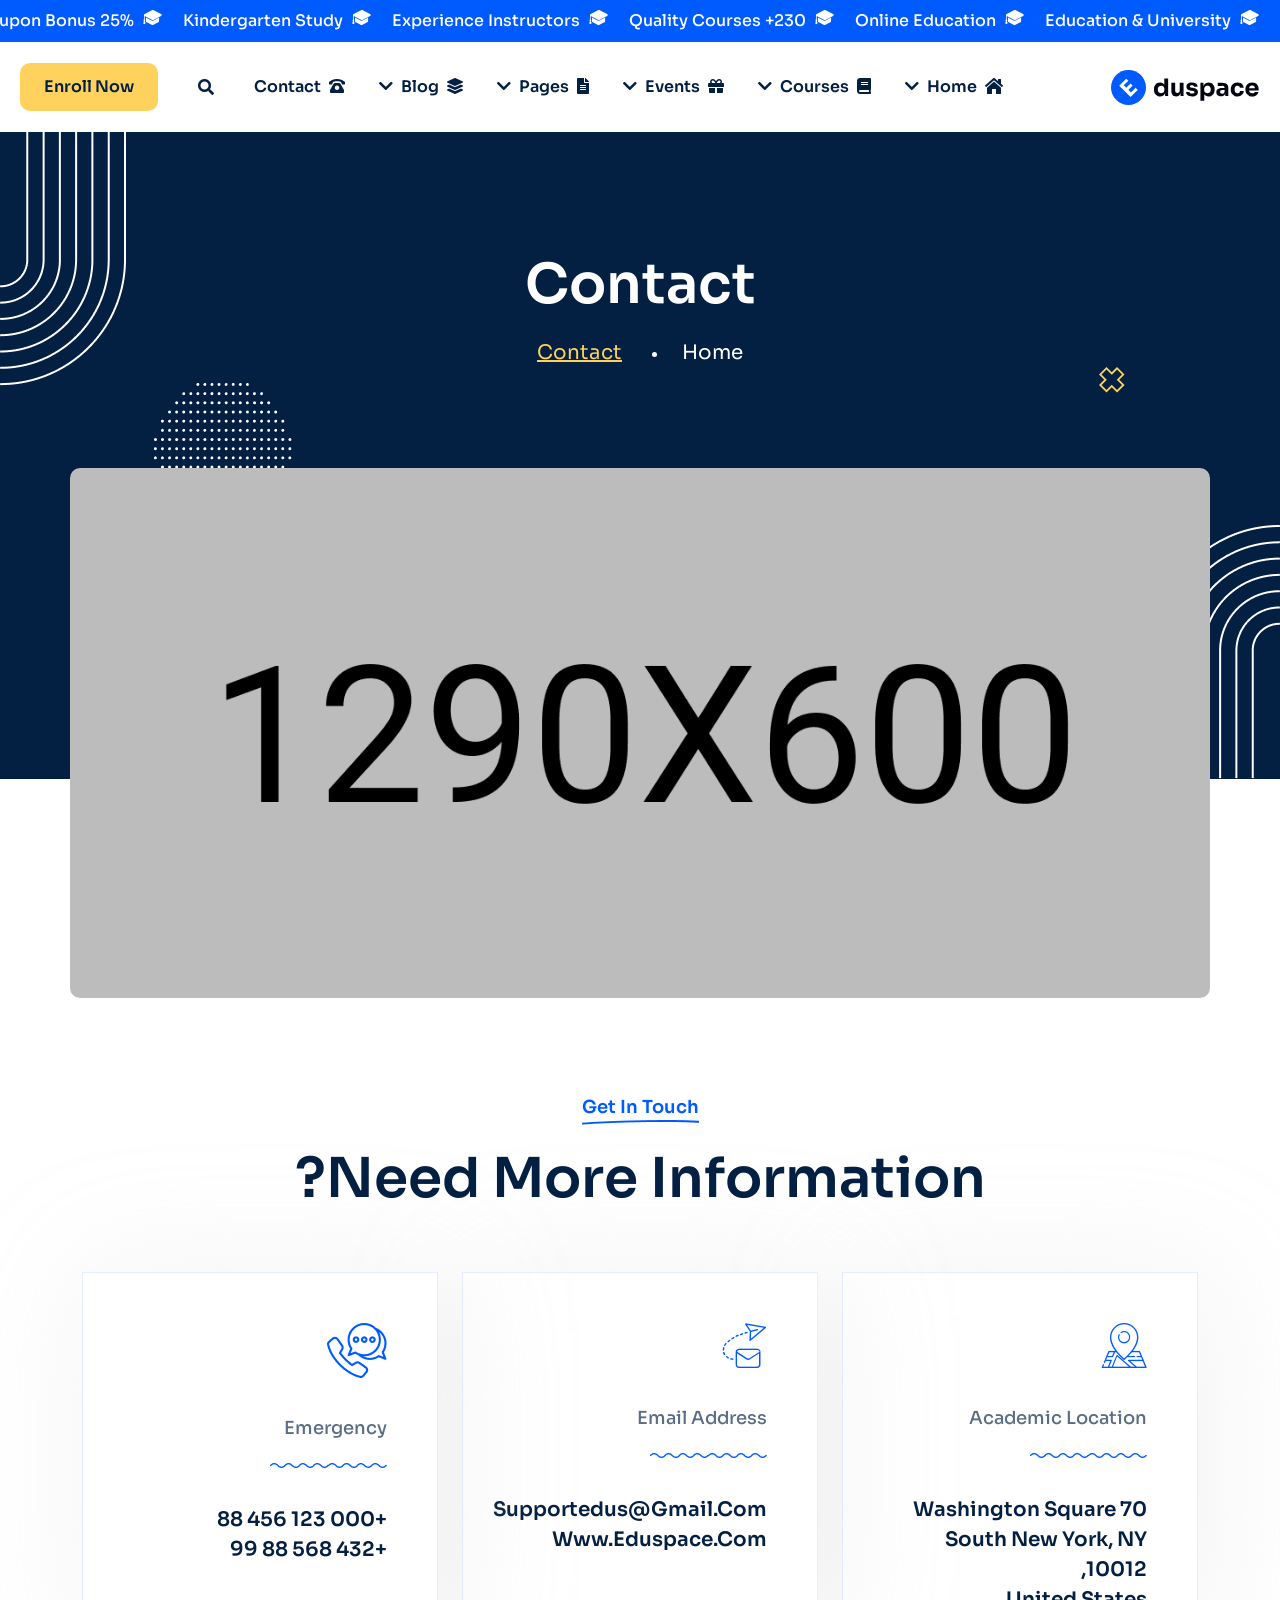
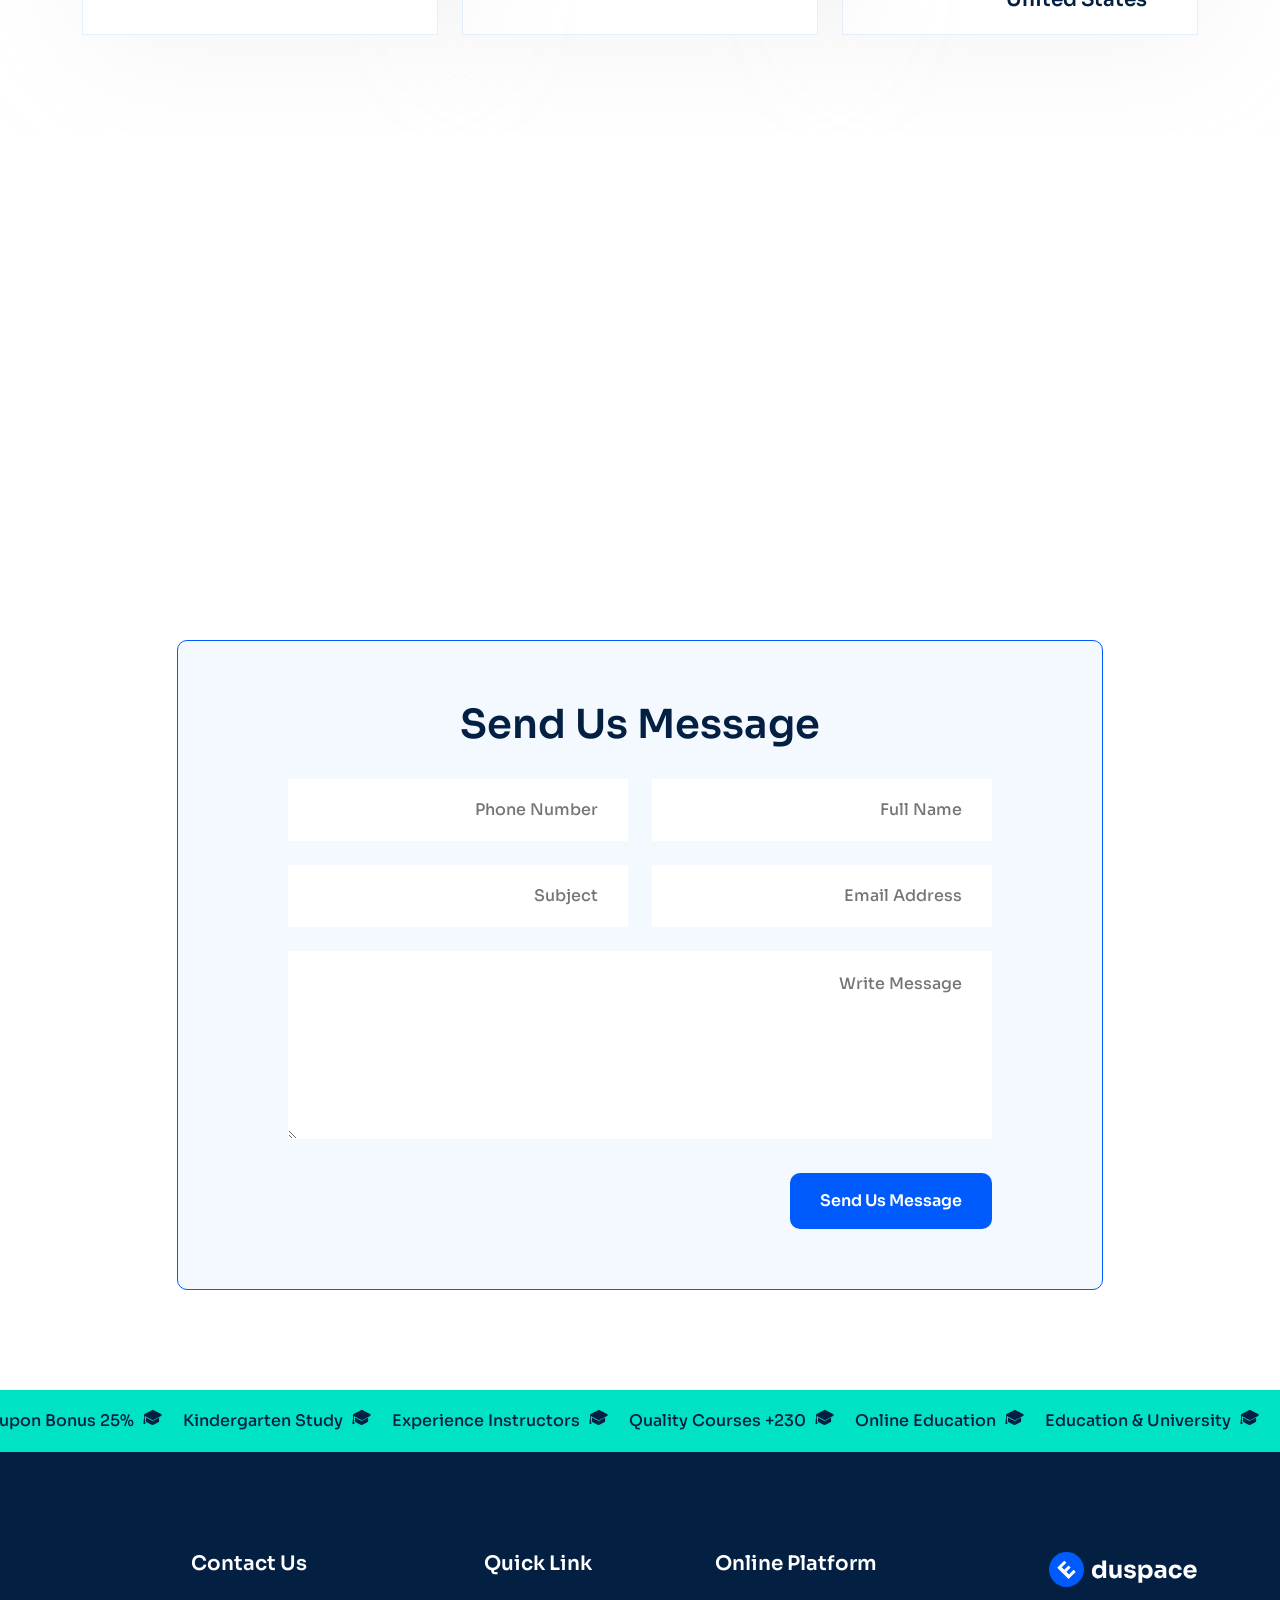
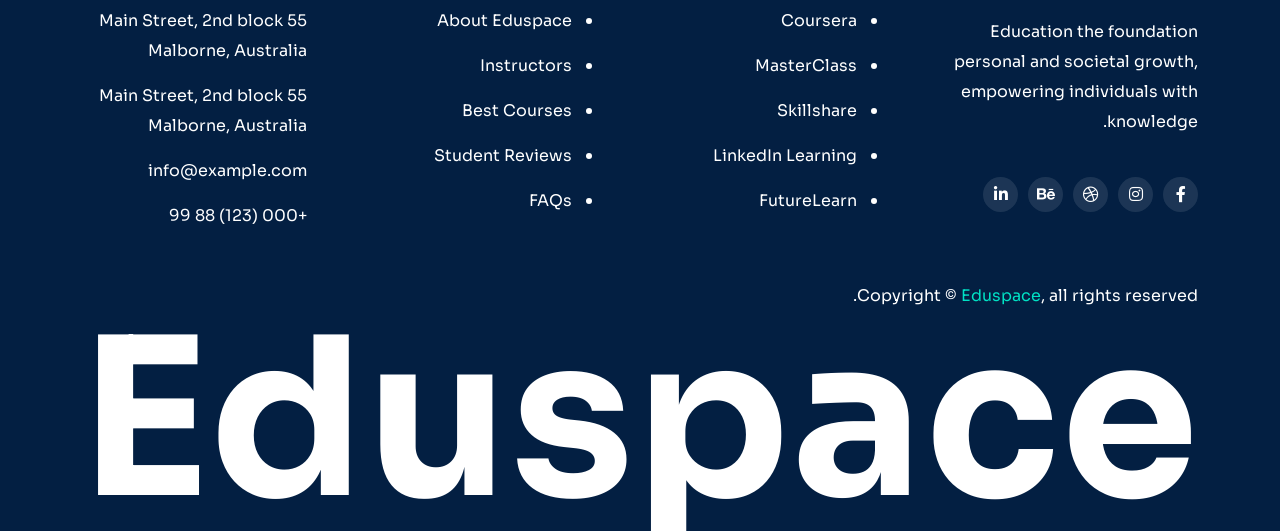
<file: contact-rtl.html>
<!DOCTYPE html>
<html  dir="rtl" lang="ar">
    <!--<< Header Area >>-->
    <head>
        <!-- ========== Meta Tags ========== -->
        <meta charset="UTF-8">
        <meta http-equiv="X-UA-Compatible" content="IE=edge">
        <meta name="viewport" content="width=device-width, initial-scale=1">
        <meta name="author" content="modinatheme">
        <meta name="description" content="Eduspace - Online Course, Education & University Html Template">
        <!-- ======== Page title ============ -->
        <title>Eduspace - Online Course, Education & University Html Template</title>
        <!--<< Favicon >>-->
        <link rel="shortcut icon" href="assets/img/favicon.svg">
        <!--<< Bootstrap Rtl.css >>-->
        <link rel="stylesheet" href="assets/css/bootstrap.rtl.css">
        <!--<< Font Awesome.css >>-->
        <link rel="stylesheet" href="assets/css/font-awesome.css">
        <!--<< Animate.css >>-->
        <link rel="stylesheet" href="assets/css/animate.css">
        <!--<< Magnific Popup.css >>-->
        <link rel="stylesheet" href="assets/css/magnific-popup.css">
        <!--<< MeanMenu.css >>-->
        <link rel="stylesheet" href="assets/css/meanmenu.css">
        <!--<< Odometer.css >>-->
        <link rel="stylesheet" href="assets/css/odometer.css">
        <!--<< Swiper Bundle.css >>-->
        <link rel="stylesheet" href="assets/css/swiper-bundle.min.css">
        <!--<< Nice Select.css >>-->
        <link rel="stylesheet" href="assets/css/nice-select.css">
        <!--<< Main.css >>-->
        <link rel="stylesheet" href="assets/css/main.css">
        <!--<< Rtl.css >>-->
        <link rel="stylesheet" href="rtl.css">
        <!--<< Style.css >>-->
        <link rel="stylesheet" href="style.css">
    </head>

    <body>

         <!-- Preloader Start -->
         <div id="preloader" class="preloader">
            <div class="animation-preloader">
                <div class="edu-preloader-icon"> 
                    <img src="assets/img/preloader.gif" alt="">               
                </div>
                <div class="txt-loading">
                    <span data-text-preloader="E" class="letters-loading">
                        E
                    </span>
                    <span data-text-preloader="D" class="letters-loading">
                        D
                    </span>
                    <span data-text-preloader="U" class="letters-loading">
                        U
                    </span>
                    <span data-text-preloader="S" class="letters-loading">
                        S
                    </span>
                    <span data-text-preloader="P" class="letters-loading">
                        P
                    </span>
                    <span data-text-preloader="A" class="letters-loading">
                        A
                    </span>
                    <span data-text-preloader="C" class="letters-loading">
                        C
                    </span>
                    <span data-text-preloader="E" class="letters-loading">
                        E
                    </span>
                </div>
                <p class="text-center">Loading</p>
            </div>
            <div class="loader">
                <div class="row">
                    <div class="col-3 loader-section section-left">
                        <div class="bg"></div>
                    </div>
                    <div class="col-3 loader-section section-left">
                        <div class="bg"></div>
                    </div>
                    <div class="col-3 loader-section section-right">
                        <div class="bg"></div>
                    </div>
                    <div class="col-3 loader-section section-right">
                        <div class="bg"></div>
                    </div>
                </div>
            </div>
        </div>

        <!-- Back To Top start -->
        <button id="back-top" class="back-to-top">
            <i class="fas fa-long-arrow-up"></i>
        </button>
        
        <!-- Marquee Section Start -->
        <div class="marquee-section style-header">
            <div class="mycustom-marque header-marque theme-blue-bg">
                <div class="scrolling-wrap">
                    <div class="comm">
                        <div></div>
                        <div class="cmn-textslide"><i class="flaticon-mortarboard"></i> Education & University</div>
                        <div class="cmn-textslide"><i class="flaticon-mortarboard"></i> Online Education</div>
                        <div class="cmn-textslide"><i class="flaticon-mortarboard"></i> 230+ Quality Courses</div>
                        <div class="cmn-textslide"><i class="flaticon-mortarboard"></i> Experience Instructors</div>
                        <div class="cmn-textslide"><i class="flaticon-mortarboard"></i> Kindergarten Study</div>
                        <div class="cmn-textslide"><i class="flaticon-mortarboard"></i> 25% Coupon Bonus</div>
                        <div class="cmn-textslide"><i class="flaticon-mortarboard"></i> 25% Extra Coupon Bonus</div>
                    </div>
                    <div class="comm">
                        <div></div>
                        <div class="cmn-textslide"><i class="flaticon-mortarboard"></i> Education & University</div>
                        <div class="cmn-textslide"><i class="flaticon-mortarboard"></i> Online Education</div>
                        <div class="cmn-textslide"><i class="flaticon-mortarboard"></i> 230+ Quality Courses</div>
                        <div class="cmn-textslide"><i class="flaticon-mortarboard"></i> Experience Instructors</div>
                        <div class="cmn-textslide"><i class="flaticon-mortarboard"></i> Kindergarten Study</div>
                        <div class="cmn-textslide"><i class="flaticon-mortarboard"></i> 25% Coupon Bonus</div>
                        <div class="cmn-textslide"><i class="flaticon-mortarboard"></i> 25% Extra Coupon Bonus</div>
                    </div>
                    <div class="comm">
                        <div></div>
                        <div class="cmn-textslide"><i class="flaticon-mortarboard"></i> Education & University</div>
                        <div class="cmn-textslide"><i class="flaticon-mortarboard"></i> Online Education</div>
                        <div class="cmn-textslide"><i class="flaticon-mortarboard"></i> 230+ Quality Courses</div>
                        <div class="cmn-textslide"><i class="flaticon-mortarboard"></i> Experience Instructors</div>
                        <div class="cmn-textslide"><i class="flaticon-mortarboard"></i> Kindergarten Study</div>
                        <div class="cmn-textslide"><i class="flaticon-mortarboard"></i> 25% Coupon Bonus</div>
                        <div class="cmn-textslide"><i class="flaticon-mortarboard"></i> 25% Extra Coupon Bonus</div>
                    </div>
                </div>
            </div>
        </div>

        <!-- Offcanvas Area Start -->
        <div class="fix-area">
            <div class="offcanvas__info">
                <div class="offcanvas__wrapper">
                    <div class="offcanvas__content">
                        <div class="offcanvas__top mb-5 d-flex justify-content-between align-items-center">
                            <div class="offcanvas__logo">
                                <a href="index.html">
                                    <img src="assets/img/logo/black-logo.svg" alt="logo-img">
                                </a>
                            </div>
                            <div class="offcanvas__close">
                                <button>
                                <i class="fas fa-times"></i>
                                </button>
                            </div>
                        </div>
                        <h3 class="offcanvas-title">Hello There!</h3>
                        <p>Lorem ipsum dolor sit amet, consectetur <br> adipiscing elit, </p>
                        <div class="social-icon d-flex align-items-center">
                            <a href="#"><i class="fab fa-facebook-f"></i></a>
                            <a href="#"><i class="fab fa-twitter"></i></a>
                            <a href="#"><i class="fab fa-youtube"></i></a>
                            <a href="#"><i class="fab fa-linkedin-in"></i></a>
                        </div>
                        <div class="mobile-menu fix mb-3"></div>
                        <div class="offcanvas__contact">
                            <h3>Information</h3>
                            <ul class="contact-list">
                                <li>
                                    <span>
                                        Address:
                                    </span>
                                    7300-7398 Colonial Rd,
                                    Brooklyn, NY 11209
                                </li>
                                <li>
                                    <span>
                                        Call Us:
                                    </span>
                                    <a href="tel:+00012345688">+000 123 456 88</a>
                                </li>
                                <li>
                                    <span>
                                        Email:
                                    </span>
                                    <a href="mailto:supportedus@gmail.com">supportedus@gmail.com</a>
                                </li>
                            </ul>
                            <div class="offcanvas-button">
                                <a href="sign-in.html" class="theme-btn style-2"><i class="far fa-user"></i> Admin</a>
                                <a href="register.html" class="theme-btn yellow-btn">Enroll Now</a>
                            </div>
                        </div>
                    </div>
                </div>
            </div>
        </div>
        <div class="offcanvas__overlay"></div>

        <!-- Header Section Start -->
        <header id="header-sticky" class="header-1">
            <div class="container-fluid">
                <div class="mega-menu-wrapper">
                    <div class="header-main">
                        <div class="header-left">
                            <div class="logo">
                                <a href="index.html" class="header-logo">
                                    <img src="assets/img/logo/black-logo.svg" alt="logo-img">
                                </a>
                            </div>
                            <div class="category-oneadjust">
                               <div class="dot">
                                    <img src="assets/img/logo/dot.png" alt="img">
                               </div>
                                <select name="cate" class="category">
                                   
                                    <option value="1">
                                        Category
                                    </option>
                                    <option value="1">
                                        Web Design
                                    </option>
                                    <option value="1">
                                        Web Development
                                    </option>
                                    <option value="1">
                                        Graphic Design
                                    </option>
                                    <option value="1">
                                        Software Eng
                                    </option>
                                </select>
                            </div>
                        </div>
                        <div class="header-right d-flex justify-content-end align-items-center">
                            <div class="mean__menu-wrapper">
                                <div class="main-menu">
                                    <nav id="mobile-menu">
                                        <ul>
                                            <li class="has-dropdown menu-thumb">
                                                <a href="index.html">
                                                    <span class="head-icon"><i class="fas fa-home-lg"></i></span>
                                                    Home
                                                    <i class="fas fa-chevron-down"></i>
                                                </a>
                                                <ul class="submenu has-homemenu">
                                                    <li>
                                                        <div class="homemenu-items">
                                                            <div class="row">
                                                                <div class="col-lg-3 homemenu">
                                                                    <div class="homemenu-thumb">
                                                                       <a href="index.html">
                                                                            <img src="assets/img/header/home-1.jpg" alt="img">
                                                                       </a>
                                                                    </div>
                                                                    <div class="homemenu-content text-center">
                                                                        <h4 class="homemenu-title">
                                                                           <a href="index.html">
                                                                                Education
                                                                           </a>
                                                                        </h4>
                                                                    </div>
                                                                </div>
                                                                <div class="col-lg-3 homemenu">
                                                                    <div class="homemenu-thumb mb-15">
                                                                        <a href="index-2.html">
                                                                            <img src="assets/img/header/home-2.jpg" alt="img">
                                                                       </a>
                                                                    </div>
                                                                    <div class="homemenu-content text-center">
                                                                        <h4 class="homemenu-title">
                                                                            <a href="index-2.html">
                                                                                Online Course
                                                                            </a>
                                                                        </h4>
                                                                    </div>
                                                                </div>
                                                                <div class="col-lg-3 homemenu">
                                                                    <div class="homemenu-thumb mb-15">
                                                                        <a href="index-3.html">
                                                                            <img src="assets/img/header/home-3.jpg" alt="img">
                                                                       </a>
                                                                    </div>
                                                                    <div class="homemenu-content text-center">
                                                                        <h4 class="homemenu-title">
                                                                            <a href="index-3.html">
                                                                                University
                                                                            </a>
                                                                        </h4>
                                                                    </div>
                                                                </div>
                                                                <div class="col-lg-3 homemenu">
                                                                    <div class="homemenu-thumb mb-15">
                                                                        <a href="index-4.html">
                                                                            <img src="assets/img/header/home-4.jpg" alt="img">
                                                                       </a>
                                                                    </div>
                                                                    <div class="homemenu-content text-center">
                                                                        <h4 class="homemenu-title">
                                                                            <a href="index-4.html">
                                                                                Kindergarten
                                                                            </a>
                                                                        </h4>
                                                                    </div>
                                                                </div>
                                                                <div class="col-lg-3 homemenu">
                                                                    <div class="homemenu-thumb mb-15">
                                                                        <a href="index-5.html">
                                                                            <img src="assets/img/header/home-5.jpg" alt="img">
                                                                       </a>
                                                                    </div>
                                                                    <div class="homemenu-content text-center">
                                                                        <h4 class="homemenu-title">
                                                                            <a href="index-5.html">
                                                                                Business Coach
                                                                            </a>
                                                                        </h4>
                                                                    </div>
                                                                </div>
                                                                <div class="col-lg-3 homemenu">
                                                                    <div class="homemenu-thumb mb-15">
                                                                        <img src="assets/img/header/home-6.jpg" alt="img">
                                                                    </div>
                                                                    <div class="homemenu-content text-center">
                                                                        <h4 class="homemenu-title">
                                                                            Coming Soon
                                                                        </h4>
                                                                    </div>
                                                                </div>
                                                                <div class="col-lg-3 homemenu">
                                                                    <div class="homemenu-thumb mb-15">
                                                                        <img src="assets/img/header/home-6.jpg" alt="img">
                                                                    </div>
                                                                    <div class="homemenu-content text-center">
                                                                        <h4 class="homemenu-title">
                                                                            Coming Soon
                                                                        </h4>
                                                                    </div>
                                                                </div>
                                                                <div class="col-lg-3 homemenu">
                                                                    <div class="homemenu-thumb mb-15">
                                                                        <img src="assets/img/header/home-6.jpg" alt="img">
                                                                    </div>
                                                                    <div class="homemenu-content text-center">
                                                                        <h4 class="homemenu-title">
                                                                            Coming Soon
                                                                        </h4>
                                                                    </div>
                                                                </div>
                                                            </div>
                                                        </div>
                                                    </li>
                                                </ul>
                                            </li>
                                            <li class="has-dropdown active d-xl-none">
                                                <a href="instructor.html" class="border-none">
                                                Home
                                                </a>
                                                <ul class="submenu">
                                                    <li><a href="index.html">Education</a></li>
                                                    <li><a href="index-2.html">Online Course</a></li>
                                                    <li><a href="index-3.html">University</a></li>
                                                    <li><a href="index-4.html">Kindergarten</a></li>
                                                    <li><a href="index-5.html">Business Coach</a></li>
                                                </ul>
                                            </li>
                                            <li>
                                                <a href="courses-details.html">
                                                    <span class="head-icon"><i class="fas fa-book"></i></span>
                                                    Courses
                                                    <i class="fas fa-chevron-down"></i>
                                                </a>
                                                <ul class="submenu">
                                                    <li><a href="courses.html">Courses</a></li>
                                                    <li><a href="courses-grid.html">Courses Grid</a></li>
                                                    <li><a href="courses-list.html">Courses List</a></li>
                                                    <li><a href="courses-details.html">Courses Details 01</a></li>
                                                    <li><a href="courses-details-2.html">Courses Details 02</a></li>
                                                </ul>
                                            </li>
                                            <li>
                                                <a href="event-details.html">
                                                    <span class="head-icon"><i class="fas fa-gift"></i></span>
                                                    events
                                                    <i class="fas fa-chevron-down"></i>
                                                </a>
                                                <ul class="submenu">
                                                    <li><a href="event.html">event</a></li>
                                                    <li><a href="event-details.html">event Details</a></li>
                                                </ul>
                                            </li>
                                            <li class="has-dropdown">
                                                <a href="news-details.html">
                                                    <span class="head-icon"><i class="fas fa-file-alt"></i></span>
                                                    Pages
                                                    <i class="fas fa-chevron-down"></i>
                                                </a>
                                                <ul class="submenu">
                                                    <li>
                                                        <a href="about.html">About Us</a>
                                                    </li>
                                                    <li><a href="instructor.html">Instructors</a></li>
                                                    <li><a href="instructor-details.html">Instructor Details</a></li>
                                                    <li><a href="program.html">program</a></li>
                                                    <li><a href="program-details.html">program Details</a></li>
                                                    <li class="has-dropdown">
                                                        <a href="shop-details.html">
                                                            Shop Page
                                                            <i class="fas fa-angle-right"></i>
                                                        </a>
                                                        <ul class="submenu">
                                                            <li><a href="shop-grid.html">Shop Grid</a></li>
                                                            <li><a href="shop-list.html">Shop List</a></li>
                                                            <li><a href="shop-left-sidebar.html">Shop - Left Sidebar</a></li>
                                                            <li><a href="shop-right-sidebar.html">Shop -  Right Sidebar</a></li>
                                                            <li><a href="shop-details.html">Product Details</a></li>
                                                            <li><a href="shop-cart.html">Shop Cart</a></li>
                                                            <li><a href="checkout.html">Checkout</a></li>
                                                        </ul>
                                                    </li>
                                                    <li><a href="gallery.html">Gallery</a></li>
                                                    <li><a href="pricing.html">Pricing Plan</a></li>
                                                    <li><a href="faq.html">Faqs</a></li>
                                                    <li><a href="sign-in.html">Sign In</a></li>
                                                    <li><a href="register.html">register</a></li>
                                                    <li><a href="404.html">404 Error</a></li>
                                                </ul>
                                            </li>
                                            <li>
                                                <a href="news.html">
                                                    <span class="head-icon"><i class="fas fa-layer-group"></i></span>
                                                    Blog
                                                    <i class="fas fa-chevron-down"></i>
                                                </a>
                                                <ul class="submenu">
                                                    <li><a href="news.html">Blog</a></li>
                                                    <li><a href="news-details.html">Blog Details</a></li>
                                                </ul>
                                            </li>
                                            <li>
                                                <a href="contact.html">
                                                    <span class="head-icon"><i class="fas fa-phone-rotary"></i></span>
                                                    Contact
                                                </a>
                                            </li>
                                        </ul>
                                    </nav>
                                </div>
                            </div>
                            <div class="header-search">
                                <button class="d-flex align-items-center search-toggle"><i class="fas fa-search"></i></button>
                            </div>
                            <div class="header-button">
                                <a href="sign-in.html" class="theme-btn style-2"><i class="far fa-user"></i> Admin</a>
                                <a href="register.html" class="theme-btn yellow-btn">Enroll Now</a>
                            </div>
                            <div class="header__hamburger d-xl-none my-auto">
                                <div class="sidebar__toggle">
                                    <div class="header-bar">
                                        <span></span>
                                        <span></span>
                                        <span></span>
                                    </div>
                                </div>
                            </div>
                        </div>
                    </div>
                </div>
            </div>
        </header>

        <!-- Search Section Start -->
        <div class="header-search-bar d-flex align-items-center">
            <button class="search-close">×</button>
            <div class="container">
                <div class="row justify-content-center">
                    <div class="col-lg-12">
                        <div class="search-bar">
                            <div class="contact-form-box contact-search-form-box">
                                <form action="#">
                                    <input type="email" placeholder="Search here...">
                                    <button type="submit"><i class="far fa-search"></i></button>
                                </form>
                                <p>Type above and press Enter to search. Press Close to cancel.</p>
                            </div>
                        </div>
                    </div>
                </div>
            </div>
        </div>

        <!-- Breadcrumb-wrapper Start -->
        <section class="breadcrumb-wrapper">
        <div class="shape-1">
            <img src="assets/img/breadcrumb/shape-1.png" alt="img">
        </div>
        <div class="shape-2">
            <img src="assets/img/breadcrumb/shape-2.png" alt="img">
        </div>
        <div class="shape-3">
            <img src="assets/img/breadcrumb/shape-3.png" alt="img">
        </div>
        <div class="dot-shape">
            <img src="assets/img/breadcrumb/dot-shape.png" alt="img">
        </div>
        <div class="vector-shape">
            <img src="assets/img/breadcrumb/Vector.png" alt="img">
        </div>
        <div class="container">
            <div class="row">
                <div class="page-heading">
                    <h1>Contact</h1>
                    <ul class="breadcrumb-items">
                        <li><a href="index.html">Home</a></li>
                        <li class="style-2">Contact</li>
                    </ul>
                    <div class="breadcrumb-image">
                        <img src="assets/img/breadcrumb/breadcrumb.jpg" alt="img">
                    </div>
                </div>
            </div>
        </div>
        </section>

        <!-- Contact Section Start -->
        <section class="contact-section section-padding pt-0 fix">
            <div class="container">
                <div class="section-title text-center">
                    <h6 class="wow fadeInUp">Get In Touch</h6>
                    <h2 class="wow fadeInUp" data-wow-delay=".3s">
                        Need More Information?
                    </h2>
                </div>
                <div class="row">
                    <div class="col-xl-4 col-lg-6 col-md-6 wow fadeInUp" data-wow-delay=".3s">
                        <div class="contact-box-items">
                            <div class="icon">
                                <i class="flaticon-map"></i>
                            </div>
                            <h5>
                                Academic Location
                            </h5>
                            <div class="image">
                                <img src="assets/img/small-line.png" alt="img">
                            </div>
                            <h4>
                                70 Washington Square <br>
                                South New York, NY 10012, <br>
                                 United States
                            </h4>
                        </div>
                    </div>
                    <div class="col-xl-4 col-lg-6 col-md-6 wow fadeInUp" data-wow-delay=".5s">
                        <div class="contact-box-items">
                            <div class="icon">
                                <i class="flaticon-send-data"></i>
                            </div>
                            <h5>
                                Email Address
                            </h5>
                            <div class="image">
                                <img src="assets/img/small-line.png" alt="img">
                            </div>
                            <h4>
                                <a href="mailto:supportedus@gmail.com">supportedus@gmail.com</a> <br>
                                <a href="mailto:www.eduspace.com">www.eduspace.com</a>
                            </h4>
                        </div>
                    </div>
                    <div class="col-xl-4 col-lg-6 col-md-6 wow fadeInUp" data-wow-delay=".7s">
                        <div class="contact-box-items">
                            <div class="icon">
                                <img src="assets/img/call.png" alt="img">
                            </div>
                            <h5>
                                Emergency
                            </h5>
                            <div class="image">
                                <img src="assets/img/small-line.png" alt="img">
                            </div>
                            <h4>
                                <a href="tel:++00012345688">+000 123 456 88</a> <br>
                                <a href="tel:+4325688899">+432 568 88 99</a>
                            </h4>
                        </div>
                    </div>
                </div>
            </div>
        </section>

        <!-- Map area Start -->
        <div class="map-area-section section-padding pt-0 fix">
        <div class="container-fluid">
            <div class="row">
                <div class="col-xl-12">
                    <div class="map-area">
                        <iframe src="https://www.google.com/maps/embed?pb=!1m18!1m12!1m3!1d6678.7619084840835!2d144.9618311901502!3d-37.81450084255415!2m3!1f0!2f0!3f0!3m2!1i1024!2i768!4f13.1!3m3!1m2!1s0x6ad642b4758afc1d%3A0x3119cc820fdfc62e!2sEnvato!5e0!3m2!1sen!2sbd!4v1641984054261!5m2!1sen!2sbd" style="border:0;" allowfullscreen="" loading="lazy"></iframe>
                    </div>
                </div>
            </div>
         </div>
        </div>

        <!-- Contact-section Start -->
        <section class="contact-section-2 section-padding pt-0">
            <div class="container">
                <div class="row justify-content-center">
                    <div class="col-xl-10">
                        <div class="contact-form-items">
                            <div class="title text-center">
                                <h2 class="wow fadeInUp">Send Us Message</h2>
                            </div>
                            <form action="contact.php" id="contact-form" method="POST">
                                <div class="row g-4">
                                    <div class="col-lg-6 wow fadeInUp" data-wow-delay=".2s">
                                        <div class="form-clt">
                                            <input type="text" name="name" id="name" placeholder="Full Name">
                                        </div>
                                    </div>
                                    <div class="col-lg-6 wow fadeInUp" data-wow-delay=".4s">
                                        <div class="form-clt">
                                            <input type="text" name="number" id="number" placeholder="Phone Number">
                                        </div>
                                    </div>
                                    <div class="col-lg-6 wow fadeInUp" data-wow-delay=".2s">
                                        <div class="form-clt">
                                            <input type="text" name="email" id="email3" placeholder="Email Address">
                                        </div>
                                    </div>
                                    <div class="col-lg-6 wow fadeInUp" data-wow-delay=".4s">
                                        <div class="form-clt">
                                            <input type="text" name="subject" id="subject" placeholder="subject">
                                        </div>
                                    </div>
                                    <div class="col-lg-12 wow fadeInUp" data-wow-delay=".2s">
                                        <div class="form-clt">
                                            <textarea name="message" id="message" placeholder="Write message"></textarea>
                                        </div>
                                    </div>
                                    <div class="col-lg-12 wow fadeInUp" data-wow-delay=".4s">
                                        <button type="submit" class="theme-btn">
                                            Send Us Message
                                        </button>
                                    </div>
                                </div>
                            </form>
                        </div>
                    </div>
                </div>
            </div>
        </section>

        <!-- Marquee Section Start -->
        <div class="marquee-section">
            <div class="mycustom-marque theme-green-bg-1">
                <div class="scrolling-wrap">
                    <div class="comm">
                        <div></div>
                        <div class="cmn-textslide text-color-2"><i class="flaticon-mortarboard"></i> Education & University</div>
                        <div class="cmn-textslide text-color-2"><i class="flaticon-mortarboard"></i> Online Education</div>
                        <div class="cmn-textslide text-color-2"><i class="flaticon-mortarboard"></i> 230+ Quality Courses</div>
                        <div class="cmn-textslide text-color-2"><i class="flaticon-mortarboard"></i> Experience Instructors</div>
                        <div class="cmn-textslide text-color-2"><i class="flaticon-mortarboard"></i> Kindergarten Study</div>
                        <div class="cmn-textslide text-color-2"><i class="flaticon-mortarboard"></i> 25% Coupon Bonus</div>
                        <div class="cmn-textslide text-color-2"><i class="flaticon-mortarboard"></i> 25% Extra Coupon Bonus</div>
                    </div>
                    <div class="comm">
                        <div></div>
                        <div class="cmn-textslide text-color-2"><i class="flaticon-mortarboard"></i> Education & University</div>
                        <div class="cmn-textslide text-color-2"><i class="flaticon-mortarboard"></i> Online Education</div>
                        <div class="cmn-textslide text-color-2"><i class="flaticon-mortarboard"></i> 230+ Quality Courses</div>
                        <div class="cmn-textslide text-color-2"><i class="flaticon-mortarboard"></i> Experience Instructors</div>
                        <div class="cmn-textslide text-color-2"><i class="flaticon-mortarboard"></i> Kindergarten Study</div>
                        <div class="cmn-textslide text-color-2"><i class="flaticon-mortarboard"></i> 25% Coupon Bonus</div>
                        <div class="cmn-textslide text-color-2"><i class="flaticon-mortarboard"></i> 25% Extra Coupon Bonus</div>
                    </div>
                    <div class="comm">
                        <div></div>
                        <div class="cmn-textslide text-color-2"><i class="flaticon-mortarboard"></i> Education & University</div>
                        <div class="cmn-textslide text-color-2"><i class="flaticon-mortarboard"></i> Online Education</div>
                        <div class="cmn-textslide text-color-2"><i class="flaticon-mortarboard"></i> 230+ Quality Courses</div>
                        <div class="cmn-textslide text-color-2"><i class="flaticon-mortarboard"></i> Experience Instructors</div>
                        <div class="cmn-textslide text-color-2"><i class="flaticon-mortarboard"></i> Kindergarten Study</div>
                        <div class="cmn-textslide text-color-2"><i class="flaticon-mortarboard"></i> 25% Coupon Bonus</div>
                        <div class="cmn-textslide text-color-2"><i class="flaticon-mortarboard"></i> 25% Extra Coupon Bonus</div>
                    </div>
                </div>
            </div>
        </div>

        <!-- Footer Section Start -->
        <footer class="footer-section fix footer-bg">
            <div class="container">
                <div class="footer-widget-wrapper">
                    <div class="row">
                        <div class="col-xl-3 col-lg-4 col-md-6 wow fadeInUp" data-wow-delay=".2s">
                            <div class="single-footer-widget">
                                <div class="widget-head">
                                    <a href="index.html">
                                        <img src="assets/img/logo/white-logo.svg" alt="img">
                                    </a>
                                </div>
                                <div class="footer-content">
                                    <p>
                                        Education the foundation personal and societal growth, empowering individuals with knowledge.
                                    </p>
                                    <div class="social-icon">
                                        <a href="#"><i class="fab fa-facebook-f"></i></a>
                                        <a href="#"><i class="fab fa-instagram"></i></a>
                                        <a href="#"><i class="fab fa-dribbble"></i></a>
                                        <a href="#"><i class="fab fa-behance"></i></a>
                                        <a href="#"><i class="fab fa-linkedin-in"></i></a>
                                    </div>
                                </div>
                            </div>
                        </div>
                        <div class="col-xl-3 col-lg-4 col-md-6 ps-lg-5 wow fadeInUp" data-wow-delay=".4s">
                            <div class="single-footer-widget">
                                <div class="widget-head">
                                   <h3>Online Platform</h3>
                                </div>
                                <ul class="list-area">
                                    <li><a href="courses.html">Coursera</a></li>
                                    <li><a href="courses.html">MasterClass</a></li>
                                    <li><a href="courses.html">Skillshare</a></li>
                                    <li><a href="courses.html">LinkedIn Learning</a></li>
                                    <li><a href="courses.html">FutureLearn</a></li>
                                </ul>
                            </div>
                        </div>
                        <div class="col-xl-3 col-lg-4 col-md-6 ps-lg-5 wow fadeInUp" data-wow-delay=".6s">
                            <div class="single-footer-widget">
                                <div class="widget-head">
                                   <h3>Quick Link</h3>
                                </div>
                                <ul class="list-area">
                                    <li><a href="about.html">About Eduspace</a></li>
                                    <li><a href="instructor.html">Instructors</a></li>
                                    <li><a href="courses.html">Best Courses</a></li>
                                    <li><a href="contact.html">Student Reviews</a></li>
                                    <li><a href="faq.html">FAQs</a></li>
                                </ul>
                            </div>
                        </div>
                        <div class="col-xl-3 col-lg-4 col-md-6 ps-xl-5 wow fadeInUp" data-wow-delay=".8s">
                            <div class="single-footer-widget">
                                <div class="widget-head">
                                   <h3>Contact Us</h3>
                                </div>
                                <div class="footer-content">
                                    <ul class="contact-info">
                                        <li>
                                            55 Main Street, 2nd block
                                            Malborne, Australia
                                        </li>
                                        <li>
                                            55 Main Street, 2nd block
                                            Malborne, Australia
                                        </li>
                                        <li>
                                            <a href="mailto:info@example.com" class="link">info@example.com</a>
                                        </li>
                                        <li>
                                            <a href="tel:+0001238899">+000 (123) 88 99</a>
                                        </li>
                                    </ul>
                                </div>
                            </div>
                        </div>
                    </div>
                </div>
                <div class="footer-bottom">
                    <p>Copyright © <a href="index.html">Eduspace</a>, all rights reserved.</p>
                </div>
            </div>
            <div class="footer-name">
                <h2>
                    Eduspace
                </h2>
            </div>
        </footer>

         <!--<< All JS Plugins >>-->
        <script src="assets/js/jquery-3.7.1.min.js"></script>
        <!--<< Bootstrap Js >>-->
        <script src="assets/js/bootstrap.bundle.min.js"></script>
        <!--<< Nice Select Js >>-->
        <script src="assets/js/jquery.nice-select.min.js"></script>
        <!--<< Odometer Js >>-->
        <script src="assets/js/odometer.min.js"></script>
        <!--<< Appear Js >>-->
        <script src="assets/js/jquery.appear.min.js"></script>
        <!--<< Swiper Slider Js >>-->
        <script src="assets/js/swiper-bundle.min.js"></script>
        <!--<< MeanMenu Js >>-->
        <script src="assets/js/jquery.meanmenu.min.js"></script>
        <!--<< Magnific Popup Js >>-->
        <script src="assets/js/jquery.magnific-popup.min.js"></script>
        <!--<< Circle Progress Js >>-->
        <script src="assets/js/circle-progress.js"></script>
        <!--<< Wow Animation Js >>-->
        <script src="assets/js/wow.min.js"></script>
        <!--<< Ajax Mail.js >>-->
        <script src="assets/js/ajax-mail.js"></script>
        <!--<< Main.js >>-->
        <script src="assets/js/main.js"></script>
    </body>
</html>
</file>
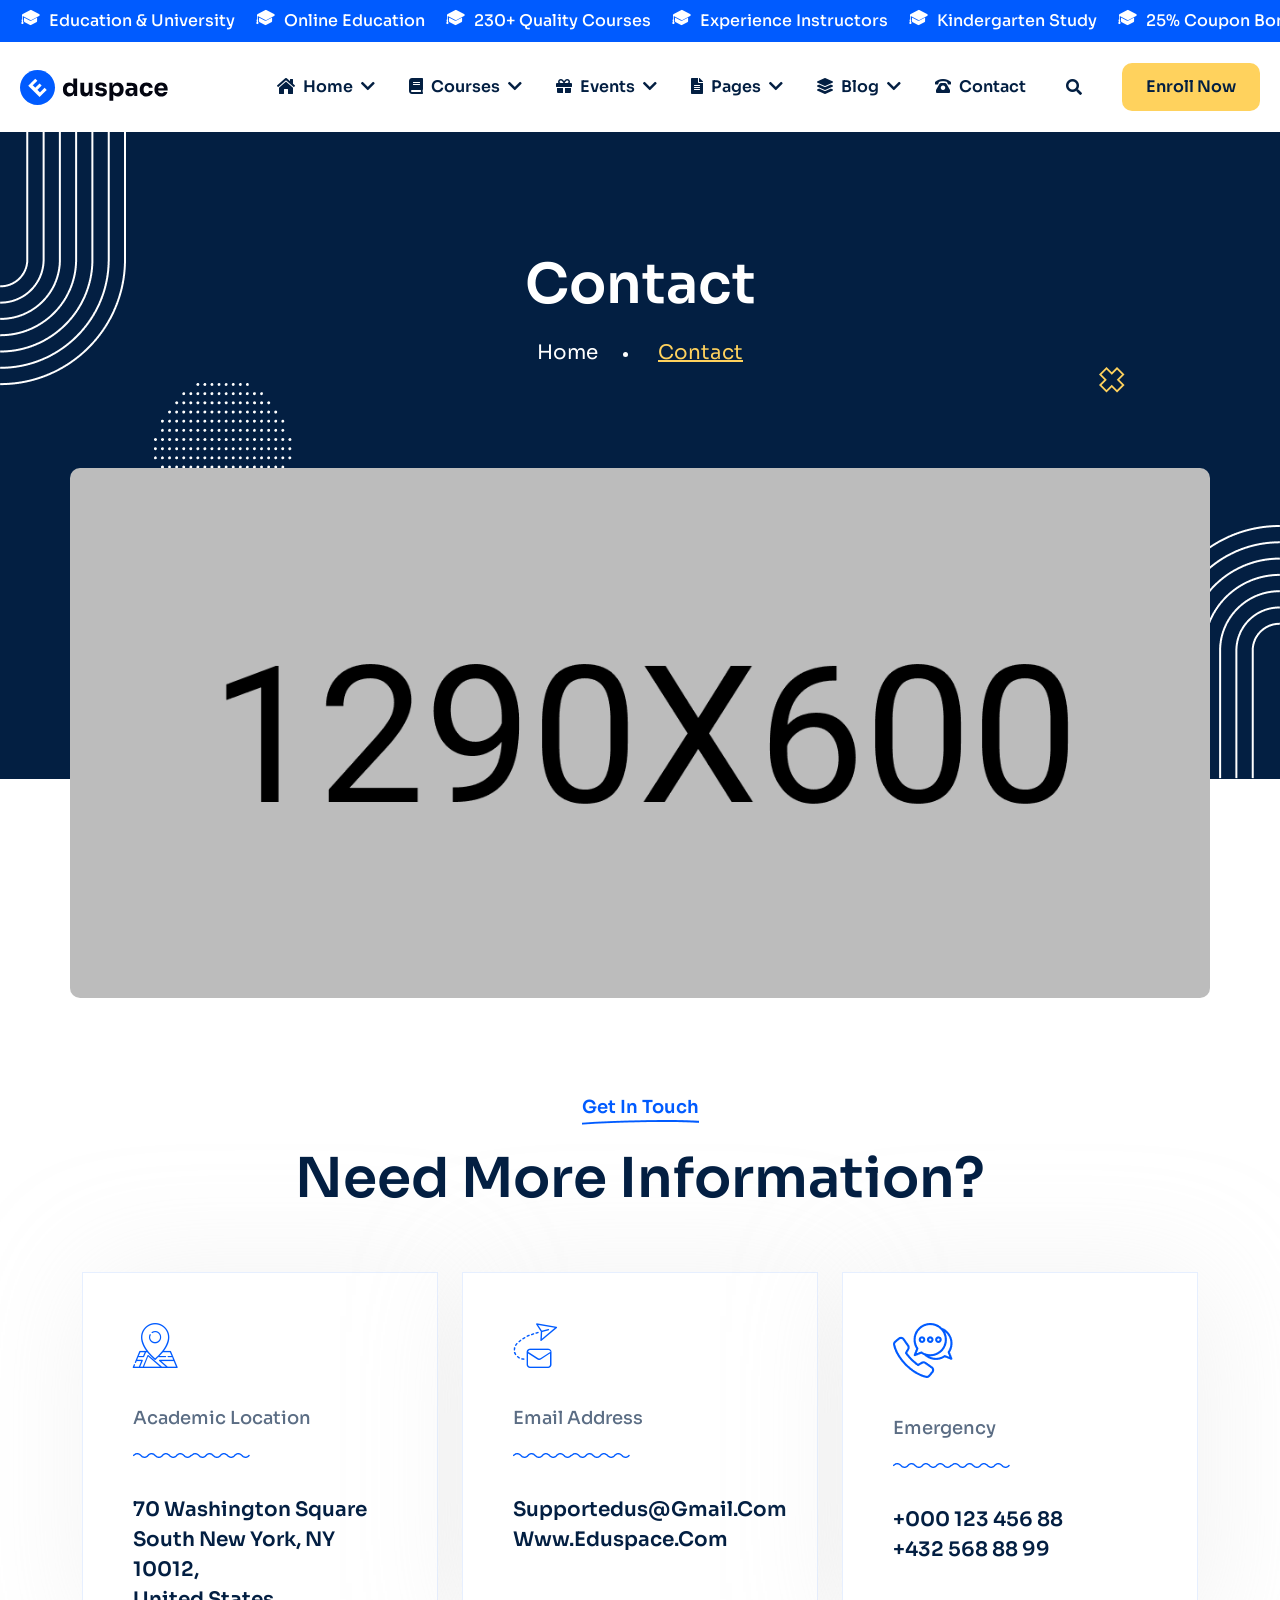
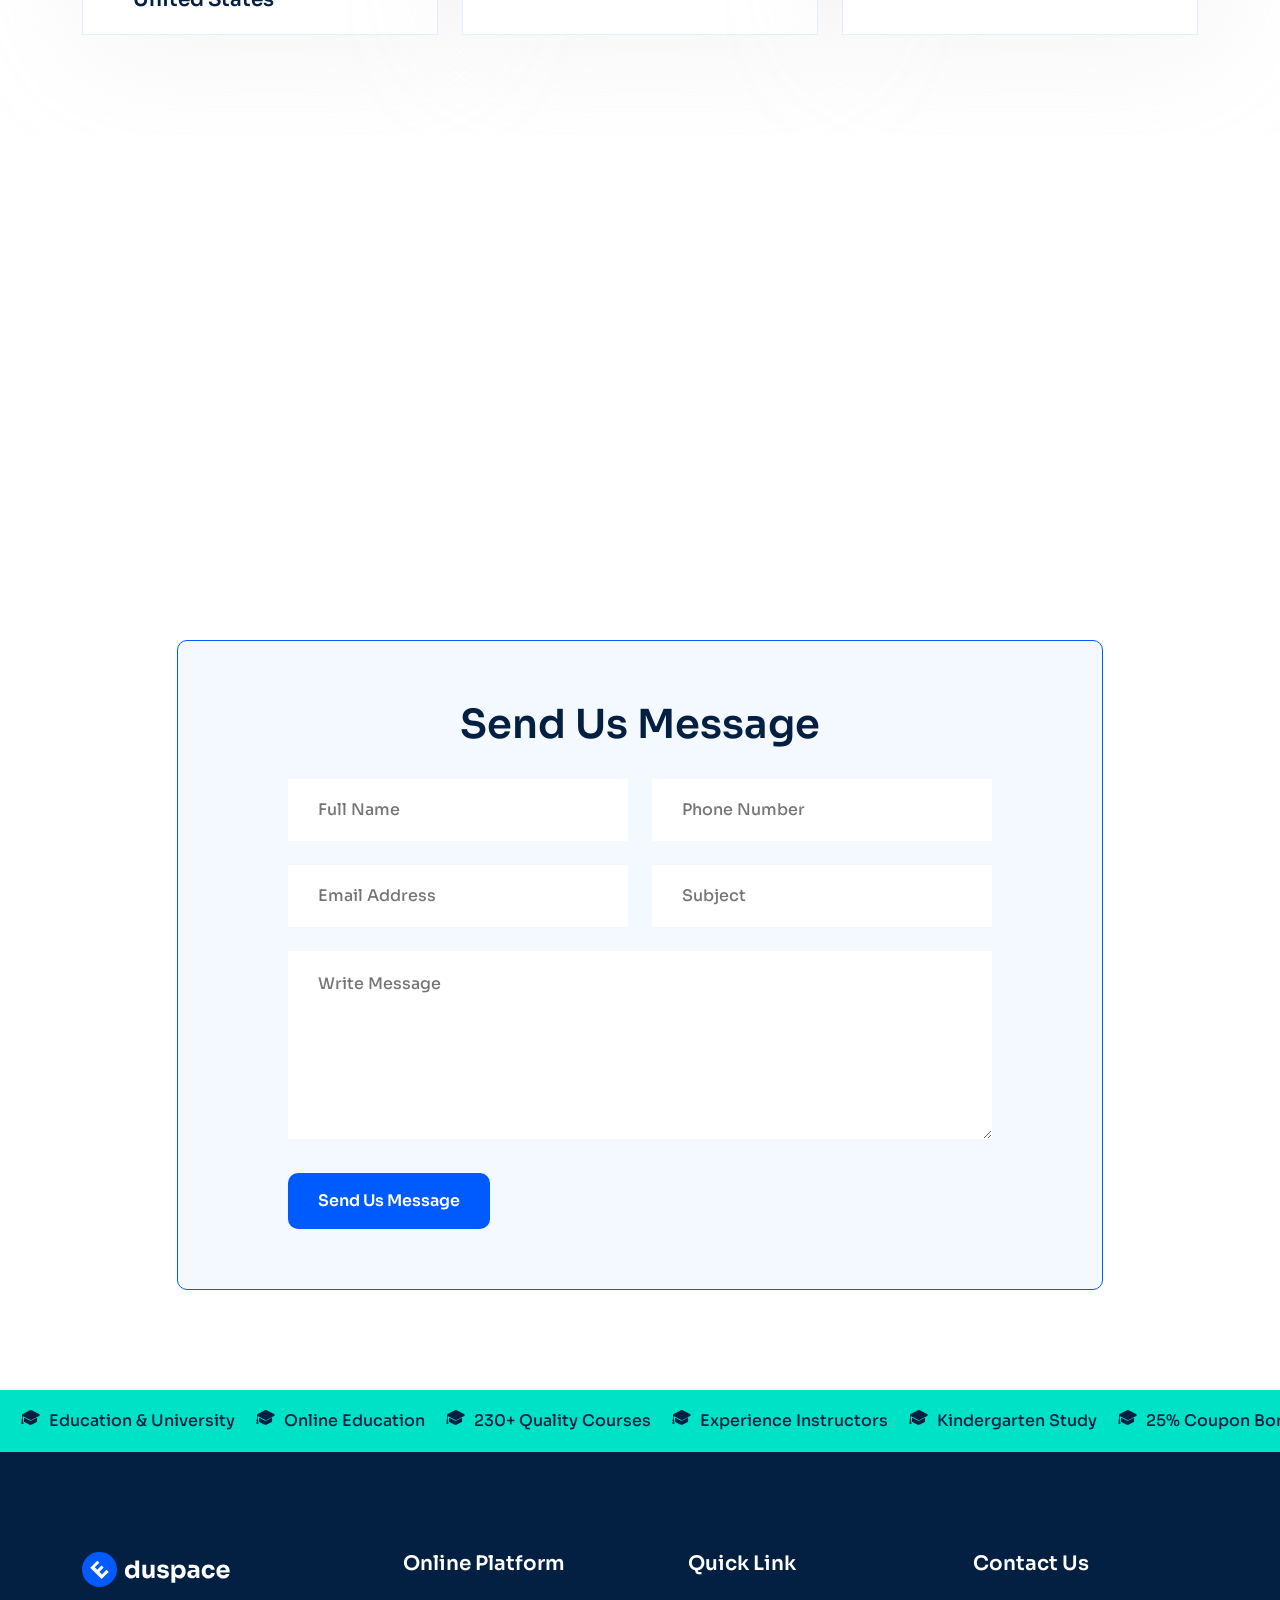
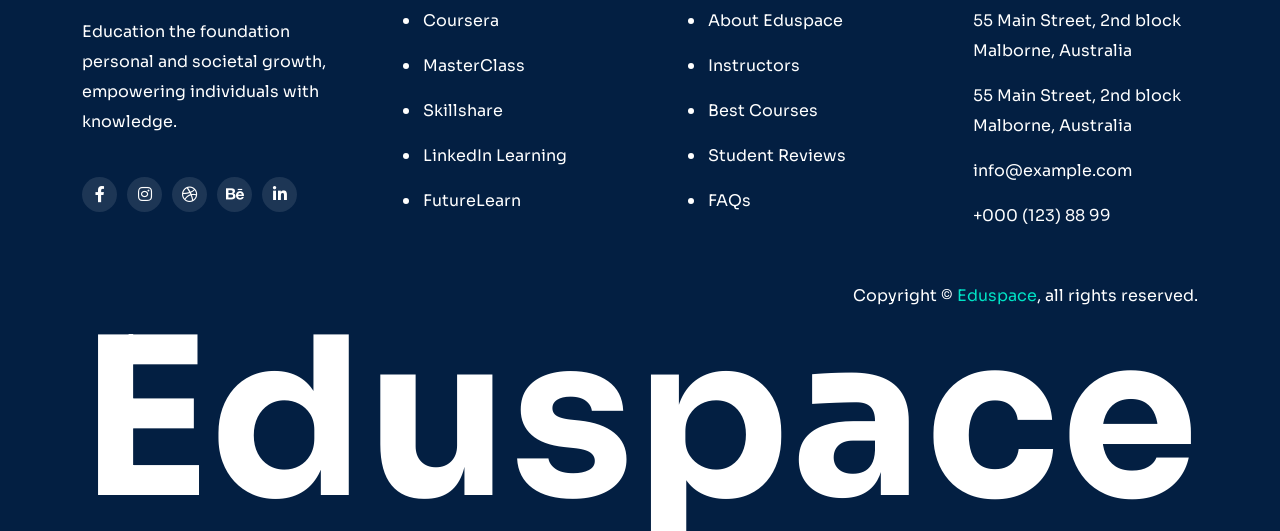
<file: contact.html>
<!DOCTYPE html>
<html lang="en">
    <!--<< Header Area >>-->
    <head>
        <!-- ========== Meta Tags ========== -->
        <meta charset="UTF-8">
        <meta http-equiv="X-UA-Compatible" content="IE=edge">
        <meta name="viewport" content="width=device-width, initial-scale=1">
        <meta name="author" content="modinatheme">
        <meta name="description" content="Eduspace - Online Course, Education & University Html Template">
        <!-- ======== Page title ============ -->
        <title>Eduspace - Online Course, Education & University Html Template</title>
        <!--<< Favicon >>-->
        <link rel="shortcut icon" href="assets/img/favicon.svg">
        <!--<< Bootstrap min.css >>-->
        <link rel="stylesheet" href="assets/css/bootstrap.min.css">
        <!--<< Font Awesome.css >>-->
        <link rel="stylesheet" href="assets/css/font-awesome.css">
        <!--<< Animate.css >>-->
        <link rel="stylesheet" href="assets/css/animate.css">
        <!--<< Magnific Popup.css >>-->
        <link rel="stylesheet" href="assets/css/magnific-popup.css">
        <!--<< MeanMenu.css >>-->
        <link rel="stylesheet" href="assets/css/meanmenu.css">
        <!--<< Odometer.css >>-->
        <link rel="stylesheet" href="assets/css/odometer.css">
        <!--<< Swiper Bundle.css >>-->
        <link rel="stylesheet" href="assets/css/swiper-bundle.min.css">
        <!--<< Nice Select.css >>-->
        <link rel="stylesheet" href="assets/css/nice-select.css">
        <!--<< Main.css >>-->
        <link rel="stylesheet" href="assets/css/main.css">
        <!--<< Style.css >>-->
        <link rel="stylesheet" href="style.css">
    </head>

    <body>

         <!-- Preloader Start -->
         <div id="preloader" class="preloader">
            <div class="animation-preloader">
                <div class="edu-preloader-icon"> 
                    <img src="assets/img/preloader.gif" alt="">               
                </div>
                <div class="txt-loading">
                    <span data-text-preloader="E" class="letters-loading">
                        E
                    </span>
                    <span data-text-preloader="D" class="letters-loading">
                        D
                    </span>
                    <span data-text-preloader="U" class="letters-loading">
                        U
                    </span>
                    <span data-text-preloader="S" class="letters-loading">
                        S
                    </span>
                    <span data-text-preloader="P" class="letters-loading">
                        P
                    </span>
                    <span data-text-preloader="A" class="letters-loading">
                        A
                    </span>
                    <span data-text-preloader="C" class="letters-loading">
                        C
                    </span>
                    <span data-text-preloader="E" class="letters-loading">
                        E
                    </span>
                </div>
                <p class="text-center">Loading</p>
            </div>
            <div class="loader">
                <div class="row">
                    <div class="col-3 loader-section section-left">
                        <div class="bg"></div>
                    </div>
                    <div class="col-3 loader-section section-left">
                        <div class="bg"></div>
                    </div>
                    <div class="col-3 loader-section section-right">
                        <div class="bg"></div>
                    </div>
                    <div class="col-3 loader-section section-right">
                        <div class="bg"></div>
                    </div>
                </div>
            </div>
        </div>

        <!-- Back To Top start -->
        <button id="back-top" class="back-to-top">
            <i class="fas fa-long-arrow-up"></i>
        </button>
        
        <!-- Marquee Section Start -->
        <div class="marquee-section style-header">
            <div class="mycustom-marque header-marque theme-blue-bg">
                <div class="scrolling-wrap">
                    <div class="comm">
                        <div></div>
                        <div class="cmn-textslide"><i class="flaticon-mortarboard"></i> Education & University</div>
                        <div class="cmn-textslide"><i class="flaticon-mortarboard"></i> Online Education</div>
                        <div class="cmn-textslide"><i class="flaticon-mortarboard"></i> 230+ Quality Courses</div>
                        <div class="cmn-textslide"><i class="flaticon-mortarboard"></i> Experience Instructors</div>
                        <div class="cmn-textslide"><i class="flaticon-mortarboard"></i> Kindergarten Study</div>
                        <div class="cmn-textslide"><i class="flaticon-mortarboard"></i> 25% Coupon Bonus</div>
                        <div class="cmn-textslide"><i class="flaticon-mortarboard"></i> 25% Extra Coupon Bonus</div>
                    </div>
                    <div class="comm">
                        <div></div>
                        <div class="cmn-textslide"><i class="flaticon-mortarboard"></i> Education & University</div>
                        <div class="cmn-textslide"><i class="flaticon-mortarboard"></i> Online Education</div>
                        <div class="cmn-textslide"><i class="flaticon-mortarboard"></i> 230+ Quality Courses</div>
                        <div class="cmn-textslide"><i class="flaticon-mortarboard"></i> Experience Instructors</div>
                        <div class="cmn-textslide"><i class="flaticon-mortarboard"></i> Kindergarten Study</div>
                        <div class="cmn-textslide"><i class="flaticon-mortarboard"></i> 25% Coupon Bonus</div>
                        <div class="cmn-textslide"><i class="flaticon-mortarboard"></i> 25% Extra Coupon Bonus</div>
                    </div>
                    <div class="comm">
                        <div></div>
                        <div class="cmn-textslide"><i class="flaticon-mortarboard"></i> Education & University</div>
                        <div class="cmn-textslide"><i class="flaticon-mortarboard"></i> Online Education</div>
                        <div class="cmn-textslide"><i class="flaticon-mortarboard"></i> 230+ Quality Courses</div>
                        <div class="cmn-textslide"><i class="flaticon-mortarboard"></i> Experience Instructors</div>
                        <div class="cmn-textslide"><i class="flaticon-mortarboard"></i> Kindergarten Study</div>
                        <div class="cmn-textslide"><i class="flaticon-mortarboard"></i> 25% Coupon Bonus</div>
                        <div class="cmn-textslide"><i class="flaticon-mortarboard"></i> 25% Extra Coupon Bonus</div>
                    </div>
                </div>
            </div>
        </div>

        <!-- Offcanvas Area Start -->
        <div class="fix-area">
            <div class="offcanvas__info">
                <div class="offcanvas__wrapper">
                    <div class="offcanvas__content">
                        <div class="offcanvas__top mb-5 d-flex justify-content-between align-items-center">
                            <div class="offcanvas__logo">
                                <a href="index.html">
                                    <img src="assets/img/logo/black-logo.svg" alt="logo-img">
                                </a>
                            </div>
                            <div class="offcanvas__close">
                                <button>
                                <i class="fas fa-times"></i>
                                </button>
                            </div>
                        </div>
                        <h3 class="offcanvas-title">Hello There!</h3>
                        <p>Lorem ipsum dolor sit amet, consectetur <br> adipiscing elit, </p>
                        <div class="social-icon d-flex align-items-center">
                            <a href="#"><i class="fab fa-facebook-f"></i></a>
                            <a href="#"><i class="fab fa-twitter"></i></a>
                            <a href="#"><i class="fab fa-youtube"></i></a>
                            <a href="#"><i class="fab fa-linkedin-in"></i></a>
                        </div>
                        <div class="mobile-menu fix mb-3"></div>
                        <div class="offcanvas__contact">
                            <h3>Information</h3>
                            <ul class="contact-list">
                                <li>
                                    <span>
                                        Address:
                                    </span>
                                    7300-7398 Colonial Rd,
                                    Brooklyn, NY 11209
                                </li>
                                <li>
                                    <span>
                                        Call Us:
                                    </span>
                                    <a href="tel:+00012345688">+000 123 456 88</a>
                                </li>
                                <li>
                                    <span>
                                        Email:
                                    </span>
                                    <a href="mailto:supportedus@gmail.com">supportedus@gmail.com</a>
                                </li>
                            </ul>
                            <div class="offcanvas-button">
                                <a href="sign-in.html" class="theme-btn style-2"><i class="far fa-user"></i> Admin</a>
                                <a href="register.html" class="theme-btn yellow-btn">Enroll Now</a>
                            </div>
                        </div>
                    </div>
                </div>
            </div>
        </div>
        <div class="offcanvas__overlay"></div>

        <!-- Header Section Start -->
        <header id="header-sticky" class="header-1">
            <div class="container-fluid">
                <div class="mega-menu-wrapper">
                    <div class="header-main">
                        <div class="header-left">
                            <div class="logo">
                                <a href="index.html" class="header-logo">
                                    <img src="assets/img/logo/black-logo.svg" alt="logo-img">
                                </a>
                            </div>
                            <div class="category-oneadjust">
                               <div class="dot">
                                    <img src="assets/img/logo/dot.png" alt="img">
                               </div>
                                <select name="cate" class="category">
                                   
                                    <option value="1">
                                        Category
                                    </option>
                                    <option value="1">
                                        Web Design
                                    </option>
                                    <option value="1">
                                        Web Development
                                    </option>
                                    <option value="1">
                                        Graphic Design
                                    </option>
                                    <option value="1">
                                        Software Eng
                                    </option>
                                </select>
                            </div>
                        </div>
                        <div class="header-right d-flex justify-content-end align-items-center">
                            <div class="mean__menu-wrapper">
                                <div class="main-menu">
                                    <nav id="mobile-menu">
                                        <ul>
                                            <li class="has-dropdown menu-thumb">
                                                <a href="index.html">
                                                    <span class="head-icon"><i class="fas fa-home-lg"></i></span>
                                                    Home
                                                    <i class="fas fa-chevron-down"></i>
                                                </a>
                                                <ul class="submenu has-homemenu">
                                                    <li>
                                                        <div class="homemenu-items">
                                                            <div class="row">
                                                                <div class="col-lg-3 homemenu">
                                                                    <div class="homemenu-thumb">
                                                                       <a href="index.html">
                                                                            <img src="assets/img/header/home-1.jpg" alt="img">
                                                                       </a>
                                                                    </div>
                                                                    <div class="homemenu-content text-center">
                                                                        <h4 class="homemenu-title">
                                                                           <a href="index.html">
                                                                                Education
                                                                           </a>
                                                                        </h4>
                                                                    </div>
                                                                </div>
                                                                <div class="col-lg-3 homemenu">
                                                                    <div class="homemenu-thumb mb-15">
                                                                        <a href="index-2.html">
                                                                            <img src="assets/img/header/home-2.jpg" alt="img">
                                                                       </a>
                                                                    </div>
                                                                    <div class="homemenu-content text-center">
                                                                        <h4 class="homemenu-title">
                                                                            <a href="index-2.html">
                                                                                Online Course
                                                                            </a>
                                                                        </h4>
                                                                    </div>
                                                                </div>
                                                                <div class="col-lg-3 homemenu">
                                                                    <div class="homemenu-thumb mb-15">
                                                                        <a href="index-3.html">
                                                                            <img src="assets/img/header/home-3.jpg" alt="img">
                                                                       </a>
                                                                    </div>
                                                                    <div class="homemenu-content text-center">
                                                                        <h4 class="homemenu-title">
                                                                            <a href="index-3.html">
                                                                                University
                                                                            </a>
                                                                        </h4>
                                                                    </div>
                                                                </div>
                                                                <div class="col-lg-3 homemenu">
                                                                    <div class="homemenu-thumb mb-15">
                                                                        <a href="index-4.html">
                                                                            <img src="assets/img/header/home-4.jpg" alt="img">
                                                                       </a>
                                                                    </div>
                                                                    <div class="homemenu-content text-center">
                                                                        <h4 class="homemenu-title">
                                                                            <a href="index-4.html">
                                                                                Kindergarten
                                                                            </a>
                                                                        </h4>
                                                                    </div>
                                                                </div>
                                                                <div class="col-lg-3 homemenu">
                                                                    <div class="homemenu-thumb mb-15">
                                                                        <a href="index-5.html">
                                                                            <img src="assets/img/header/home-5.jpg" alt="img">
                                                                       </a>
                                                                    </div>
                                                                    <div class="homemenu-content text-center">
                                                                        <h4 class="homemenu-title">
                                                                            <a href="index-5.html">
                                                                                Business Coach
                                                                            </a>
                                                                        </h4>
                                                                    </div>
                                                                </div>
                                                                <div class="col-lg-3 homemenu">
                                                                    <div class="homemenu-thumb mb-15">
                                                                        <img src="assets/img/header/home-6.jpg" alt="img">
                                                                    </div>
                                                                    <div class="homemenu-content text-center">
                                                                        <h4 class="homemenu-title">
                                                                            Coming Soon
                                                                        </h4>
                                                                    </div>
                                                                </div>
                                                                <div class="col-lg-3 homemenu">
                                                                    <div class="homemenu-thumb mb-15">
                                                                        <img src="assets/img/header/home-6.jpg" alt="img">
                                                                    </div>
                                                                    <div class="homemenu-content text-center">
                                                                        <h4 class="homemenu-title">
                                                                            Coming Soon
                                                                        </h4>
                                                                    </div>
                                                                </div>
                                                                <div class="col-lg-3 homemenu">
                                                                    <div class="homemenu-thumb mb-15">
                                                                        <img src="assets/img/header/home-6.jpg" alt="img">
                                                                    </div>
                                                                    <div class="homemenu-content text-center">
                                                                        <h4 class="homemenu-title">
                                                                            Coming Soon
                                                                        </h4>
                                                                    </div>
                                                                </div>
                                                            </div>
                                                        </div>
                                                    </li>
                                                </ul>
                                            </li>
                                            <li class="has-dropdown active d-xl-none">
                                                <a href="instructor.html" class="border-none">
                                                Home
                                                </a>
                                                <ul class="submenu">
                                                    <li><a href="index.html">Education</a></li>
                                                    <li><a href="index-2.html">Online Course</a></li>
                                                    <li><a href="index-3.html">University</a></li>
                                                    <li><a href="index-4.html">Kindergarten</a></li>
                                                    <li><a href="index-5.html">Business Coach</a></li>
                                                </ul>
                                            </li>
                                            <li>
                                                <a href="courses-details.html">
                                                    <span class="head-icon"><i class="fas fa-book"></i></span>
                                                    Courses
                                                    <i class="fas fa-chevron-down"></i>
                                                </a>
                                                <ul class="submenu">
                                                    <li><a href="courses.html">Courses</a></li>
                                                    <li><a href="courses-grid.html">Courses Grid</a></li>
                                                    <li><a href="courses-list.html">Courses List</a></li>
                                                    <li><a href="courses-details.html">Courses Details 01</a></li>
                                                    <li><a href="courses-details-2.html">Courses Details 02</a></li>
                                                </ul>
                                            </li>
                                            <li>
                                                <a href="event-details.html">
                                                    <span class="head-icon"><i class="fas fa-gift"></i></span>
                                                    events
                                                    <i class="fas fa-chevron-down"></i>
                                                </a>
                                                <ul class="submenu">
                                                    <li><a href="event.html">event</a></li>
                                                    <li><a href="event-details.html">event Details</a></li>
                                                </ul>
                                            </li>
                                            <li class="has-dropdown">
                                                <a href="news-details.html">
                                                    <span class="head-icon"><i class="fas fa-file-alt"></i></span>
                                                    Pages
                                                    <i class="fas fa-chevron-down"></i>
                                                </a>
                                                <ul class="submenu">
                                                    <li>
                                                        <a href="about.html">About Us</a>
                                                    </li>
                                                    <li><a href="instructor.html">Instructors</a></li>
                                                    <li><a href="instructor-details.html">Instructor Details</a></li>
                                                    <li><a href="program.html">program</a></li>
                                                    <li><a href="program-details.html">program Details</a></li>
                                                    <li class="has-dropdown">
                                                        <a href="shop-details.html">
                                                            Shop Page
                                                            <i class="fas fa-angle-right"></i>
                                                        </a>
                                                        <ul class="submenu">
                                                            <li><a href="shop-grid.html">Shop Grid</a></li>
                                                            <li><a href="shop-list.html">Shop List</a></li>
                                                            <li><a href="shop-left-sidebar.html">Shop - Left Sidebar</a></li>
                                                            <li><a href="shop-right-sidebar.html">Shop -  Right Sidebar</a></li>
                                                            <li><a href="shop-details.html">Product Details</a></li>
                                                            <li><a href="shop-cart.html">Shop Cart</a></li>
                                                            <li><a href="checkout.html">Checkout</a></li>
                                                        </ul>
                                                    </li>
                                                    <li><a href="gallery.html">Gallery</a></li>
                                                    <li><a href="pricing.html">Pricing Plan</a></li>
                                                    <li><a href="faq.html">Faqs</a></li>
                                                    <li><a href="sign-in.html">Sign In</a></li>
                                                    <li><a href="register.html">register</a></li>
                                                    <li><a href="404.html">404 Error</a></li>
                                                </ul>
                                            </li>
                                            <li>
                                                <a href="news.html">
                                                    <span class="head-icon"><i class="fas fa-layer-group"></i></span>
                                                    Blog
                                                    <i class="fas fa-chevron-down"></i>
                                                </a>
                                                <ul class="submenu">
                                                    <li><a href="news.html">Blog</a></li>
                                                    <li><a href="news-details.html">Blog Details</a></li>
                                                </ul>
                                            </li>
                                            <li>
                                                <a href="contact.html">
                                                    <span class="head-icon"><i class="fas fa-phone-rotary"></i></span>
                                                    Contact
                                                </a>
                                            </li>
                                        </ul>
                                    </nav>
                                </div>
                            </div>
                            <div class="header-search">
                                <button class="d-flex align-items-center search-toggle"><i class="fas fa-search"></i></button>
                            </div>
                            <div class="header-button">
                                <a href="sign-in.html" class="theme-btn style-2"><i class="far fa-user"></i> Admin</a>
                                <a href="register.html" class="theme-btn yellow-btn">Enroll Now</a>
                            </div>
                            <div class="header__hamburger d-xl-none my-auto">
                                <div class="sidebar__toggle">
                                    <div class="header-bar">
                                        <span></span>
                                        <span></span>
                                        <span></span>
                                    </div>
                                </div>
                            </div>
                        </div>
                    </div>
                </div>
            </div>
        </header>

        <!-- Search Section Start -->
        <div class="header-search-bar d-flex align-items-center">
            <button class="search-close">×</button>
            <div class="container">
                <div class="row justify-content-center">
                    <div class="col-lg-12">
                        <div class="search-bar">
                            <div class="contact-form-box contact-search-form-box">
                                <form action="#">
                                    <input type="email" placeholder="Search here...">
                                    <button type="submit"><i class="far fa-search"></i></button>
                                </form>
                                <p>Type above and press Enter to search. Press Close to cancel.</p>
                            </div>
                        </div>
                    </div>
                </div>
            </div>
        </div>

        <!-- Breadcrumb-wrapper Start -->
        <section class="breadcrumb-wrapper">
        <div class="shape-1">
            <img src="assets/img/breadcrumb/shape-1.png" alt="img">
        </div>
        <div class="shape-2">
            <img src="assets/img/breadcrumb/shape-2.png" alt="img">
        </div>
        <div class="shape-3">
            <img src="assets/img/breadcrumb/shape-3.png" alt="img">
        </div>
        <div class="dot-shape">
            <img src="assets/img/breadcrumb/dot-shape.png" alt="img">
        </div>
        <div class="vector-shape">
            <img src="assets/img/breadcrumb/Vector.png" alt="img">
        </div>
        <div class="container">
            <div class="row">
                <div class="page-heading">
                    <h1>Contact</h1>
                    <ul class="breadcrumb-items">
                        <li><a href="index.html">Home</a></li>
                        <li class="style-2">Contact</li>
                    </ul>
                    <div class="breadcrumb-image">
                        <img src="assets/img/breadcrumb/breadcrumb.jpg" alt="img">
                    </div>
                </div>
            </div>
        </div>
        </section>

        <!-- Contact Section Start -->
        <section class="contact-section section-padding pt-0 fix">
            <div class="container">
                <div class="section-title text-center">
                    <h6 class="wow fadeInUp">Get In Touch</h6>
                    <h2 class="wow fadeInUp" data-wow-delay=".3s">
                        Need More Information?
                    </h2>
                </div>
                <div class="row">
                    <div class="col-xl-4 col-lg-6 col-md-6 wow fadeInUp" data-wow-delay=".3s">
                        <div class="contact-box-items">
                            <div class="icon">
                                <i class="flaticon-map"></i>
                            </div>
                            <h5>
                                Academic Location
                            </h5>
                            <div class="image">
                                <img src="assets/img/small-line.png" alt="img">
                            </div>
                            <h4>
                                70 Washington Square <br>
                                South New York, NY 10012, <br>
                                 United States
                            </h4>
                        </div>
                    </div>
                    <div class="col-xl-4 col-lg-6 col-md-6 wow fadeInUp" data-wow-delay=".5s">
                        <div class="contact-box-items">
                            <div class="icon">
                                <i class="flaticon-send-data"></i>
                            </div>
                            <h5>
                                Email Address
                            </h5>
                            <div class="image">
                                <img src="assets/img/small-line.png" alt="img">
                            </div>
                            <h4>
                                <a href="mailto:supportedus@gmail.com">supportedus@gmail.com</a> <br>
                                <a href="mailto:www.eduspace.com">www.eduspace.com</a>
                            </h4>
                        </div>
                    </div>
                    <div class="col-xl-4 col-lg-6 col-md-6 wow fadeInUp" data-wow-delay=".7s">
                        <div class="contact-box-items">
                            <div class="icon">
                                <img src="assets/img/call.png" alt="img">
                            </div>
                            <h5>
                                Emergency
                            </h5>
                            <div class="image">
                                <img src="assets/img/small-line.png" alt="img">
                            </div>
                            <h4>
                                <a href="tel:++00012345688">+000 123 456 88</a> <br>
                                <a href="tel:+4325688899">+432 568 88 99</a>
                            </h4>
                        </div>
                    </div>
                </div>
            </div>
        </section>

        <!-- Map area Start -->
        <div class="map-area-section section-padding pt-0 fix">
        <div class="container-fluid">
            <div class="row">
                <div class="col-xl-12">
                    <div class="map-area">
                        <iframe src="https://www.google.com/maps/embed?pb=!1m18!1m12!1m3!1d6678.7619084840835!2d144.9618311901502!3d-37.81450084255415!2m3!1f0!2f0!3f0!3m2!1i1024!2i768!4f13.1!3m3!1m2!1s0x6ad642b4758afc1d%3A0x3119cc820fdfc62e!2sEnvato!5e0!3m2!1sen!2sbd!4v1641984054261!5m2!1sen!2sbd" style="border:0;" allowfullscreen="" loading="lazy"></iframe>
                    </div>
                </div>
            </div>
         </div>
        </div>

        <!-- Contact-section Start -->
        <section class="contact-section-2 section-padding pt-0">
            <div class="container">
                <div class="row justify-content-center">
                    <div class="col-xl-10">
                        <div class="contact-form-items">
                            <div class="title text-center">
                                <h2 class="wow fadeInUp">Send Us Message</h2>
                            </div>
                            <form action="contact.php" id="contact-form" method="POST">
                                <div class="row g-4">
                                    <div class="col-lg-6 wow fadeInUp" data-wow-delay=".2s">
                                        <div class="form-clt">
                                            <input type="text" name="name" id="name" placeholder="Full Name">
                                        </div>
                                    </div>
                                    <div class="col-lg-6 wow fadeInUp" data-wow-delay=".4s">
                                        <div class="form-clt">
                                            <input type="text" name="number" id="number" placeholder="Phone Number">
                                        </div>
                                    </div>
                                    <div class="col-lg-6 wow fadeInUp" data-wow-delay=".2s">
                                        <div class="form-clt">
                                            <input type="text" name="email" id="email3" placeholder="Email Address">
                                        </div>
                                    </div>
                                    <div class="col-lg-6 wow fadeInUp" data-wow-delay=".4s">
                                        <div class="form-clt">
                                            <input type="text" name="subject" id="subject" placeholder="subject">
                                        </div>
                                    </div>
                                    <div class="col-lg-12 wow fadeInUp" data-wow-delay=".2s">
                                        <div class="form-clt">
                                            <textarea name="message" id="message" placeholder="Write message"></textarea>
                                        </div>
                                    </div>
                                    <div class="col-lg-12 wow fadeInUp" data-wow-delay=".4s">
                                        <button type="submit" class="theme-btn">
                                            Send Us Message
                                        </button>
                                    </div>
                                </div>
                            </form>
                        </div>
                    </div>
                </div>
            </div>
        </section>

        <!-- Marquee Section Start -->
        <div class="marquee-section">
            <div class="mycustom-marque theme-green-bg-1">
                <div class="scrolling-wrap">
                    <div class="comm">
                        <div></div>
                        <div class="cmn-textslide text-color-2"><i class="flaticon-mortarboard"></i> Education & University</div>
                        <div class="cmn-textslide text-color-2"><i class="flaticon-mortarboard"></i> Online Education</div>
                        <div class="cmn-textslide text-color-2"><i class="flaticon-mortarboard"></i> 230+ Quality Courses</div>
                        <div class="cmn-textslide text-color-2"><i class="flaticon-mortarboard"></i> Experience Instructors</div>
                        <div class="cmn-textslide text-color-2"><i class="flaticon-mortarboard"></i> Kindergarten Study</div>
                        <div class="cmn-textslide text-color-2"><i class="flaticon-mortarboard"></i> 25% Coupon Bonus</div>
                        <div class="cmn-textslide text-color-2"><i class="flaticon-mortarboard"></i> 25% Extra Coupon Bonus</div>
                    </div>
                    <div class="comm">
                        <div></div>
                        <div class="cmn-textslide text-color-2"><i class="flaticon-mortarboard"></i> Education & University</div>
                        <div class="cmn-textslide text-color-2"><i class="flaticon-mortarboard"></i> Online Education</div>
                        <div class="cmn-textslide text-color-2"><i class="flaticon-mortarboard"></i> 230+ Quality Courses</div>
                        <div class="cmn-textslide text-color-2"><i class="flaticon-mortarboard"></i> Experience Instructors</div>
                        <div class="cmn-textslide text-color-2"><i class="flaticon-mortarboard"></i> Kindergarten Study</div>
                        <div class="cmn-textslide text-color-2"><i class="flaticon-mortarboard"></i> 25% Coupon Bonus</div>
                        <div class="cmn-textslide text-color-2"><i class="flaticon-mortarboard"></i> 25% Extra Coupon Bonus</div>
                    </div>
                    <div class="comm">
                        <div></div>
                        <div class="cmn-textslide text-color-2"><i class="flaticon-mortarboard"></i> Education & University</div>
                        <div class="cmn-textslide text-color-2"><i class="flaticon-mortarboard"></i> Online Education</div>
                        <div class="cmn-textslide text-color-2"><i class="flaticon-mortarboard"></i> 230+ Quality Courses</div>
                        <div class="cmn-textslide text-color-2"><i class="flaticon-mortarboard"></i> Experience Instructors</div>
                        <div class="cmn-textslide text-color-2"><i class="flaticon-mortarboard"></i> Kindergarten Study</div>
                        <div class="cmn-textslide text-color-2"><i class="flaticon-mortarboard"></i> 25% Coupon Bonus</div>
                        <div class="cmn-textslide text-color-2"><i class="flaticon-mortarboard"></i> 25% Extra Coupon Bonus</div>
                    </div>
                </div>
            </div>
        </div>

        <!-- Footer Section Start -->
        <footer class="footer-section fix footer-bg">
            <div class="container">
                <div class="footer-widget-wrapper">
                    <div class="row">
                        <div class="col-xl-3 col-lg-4 col-md-6 wow fadeInUp" data-wow-delay=".2s">
                            <div class="single-footer-widget">
                                <div class="widget-head">
                                    <a href="index.html">
                                        <img src="assets/img/logo/white-logo.svg" alt="img">
                                    </a>
                                </div>
                                <div class="footer-content">
                                    <p>
                                        Education the foundation personal and societal growth, empowering individuals with knowledge.
                                    </p>
                                    <div class="social-icon">
                                        <a href="#"><i class="fab fa-facebook-f"></i></a>
                                        <a href="#"><i class="fab fa-instagram"></i></a>
                                        <a href="#"><i class="fab fa-dribbble"></i></a>
                                        <a href="#"><i class="fab fa-behance"></i></a>
                                        <a href="#"><i class="fab fa-linkedin-in"></i></a>
                                    </div>
                                </div>
                            </div>
                        </div>
                        <div class="col-xl-3 col-lg-4 col-md-6 ps-lg-5 wow fadeInUp" data-wow-delay=".4s">
                            <div class="single-footer-widget">
                                <div class="widget-head">
                                   <h3>Online Platform</h3>
                                </div>
                                <ul class="list-area">
                                    <li><a href="courses.html">Coursera</a></li>
                                    <li><a href="courses.html">MasterClass</a></li>
                                    <li><a href="courses.html">Skillshare</a></li>
                                    <li><a href="courses.html">LinkedIn Learning</a></li>
                                    <li><a href="courses.html">FutureLearn</a></li>
                                </ul>
                            </div>
                        </div>
                        <div class="col-xl-3 col-lg-4 col-md-6 ps-lg-5 wow fadeInUp" data-wow-delay=".6s">
                            <div class="single-footer-widget">
                                <div class="widget-head">
                                   <h3>Quick Link</h3>
                                </div>
                                <ul class="list-area">
                                    <li><a href="about.html">About Eduspace</a></li>
                                    <li><a href="instructor.html">Instructors</a></li>
                                    <li><a href="courses.html">Best Courses</a></li>
                                    <li><a href="contact.html">Student Reviews</a></li>
                                    <li><a href="faq.html">FAQs</a></li>
                                </ul>
                            </div>
                        </div>
                        <div class="col-xl-3 col-lg-4 col-md-6 ps-xl-5 wow fadeInUp" data-wow-delay=".8s">
                            <div class="single-footer-widget">
                                <div class="widget-head">
                                   <h3>Contact Us</h3>
                                </div>
                                <div class="footer-content">
                                    <ul class="contact-info">
                                        <li>
                                            55 Main Street, 2nd block
                                            Malborne, Australia
                                        </li>
                                        <li>
                                            55 Main Street, 2nd block
                                            Malborne, Australia
                                        </li>
                                        <li>
                                            <a href="mailto:info@example.com" class="link">info@example.com</a>
                                        </li>
                                        <li>
                                            <a href="tel:+0001238899">+000 (123) 88 99</a>
                                        </li>
                                    </ul>
                                </div>
                            </div>
                        </div>
                    </div>
                </div>
                <div class="footer-bottom">
                    <p>Copyright © <a href="index.html">Eduspace</a>, all rights reserved.</p>
                </div>
            </div>
            <div class="footer-name">
                <h2>
                    Eduspace
                </h2>
            </div>
        </footer>

         <!--<< All JS Plugins >>-->
        <script src="assets/js/jquery-3.7.1.min.js"></script>
        <!--<< Bootstrap Js >>-->
        <script src="assets/js/bootstrap.bundle.min.js"></script>
        <!--<< Nice Select Js >>-->
        <script src="assets/js/jquery.nice-select.min.js"></script>
        <!--<< Odometer Js >>-->
        <script src="assets/js/odometer.min.js"></script>
        <!--<< Appear Js >>-->
        <script src="assets/js/jquery.appear.min.js"></script>
        <!--<< Swiper Slider Js >>-->
        <script src="assets/js/swiper-bundle.min.js"></script>
        <!--<< MeanMenu Js >>-->
        <script src="assets/js/jquery.meanmenu.min.js"></script>
        <!--<< Magnific Popup Js >>-->
        <script src="assets/js/jquery.magnific-popup.min.js"></script>
        <!--<< Circle Progress Js >>-->
        <script src="assets/js/circle-progress.js"></script>
        <!--<< Wow Animation Js >>-->
        <script src="assets/js/wow.min.js"></script>
        <!--<< Ajax Mail.js >>-->
        <script src="assets/js/ajax-mail.js"></script>
        <!--<< Main.js >>-->
        <script src="assets/js/main.js"></script>
    </body>
</html>
</file>
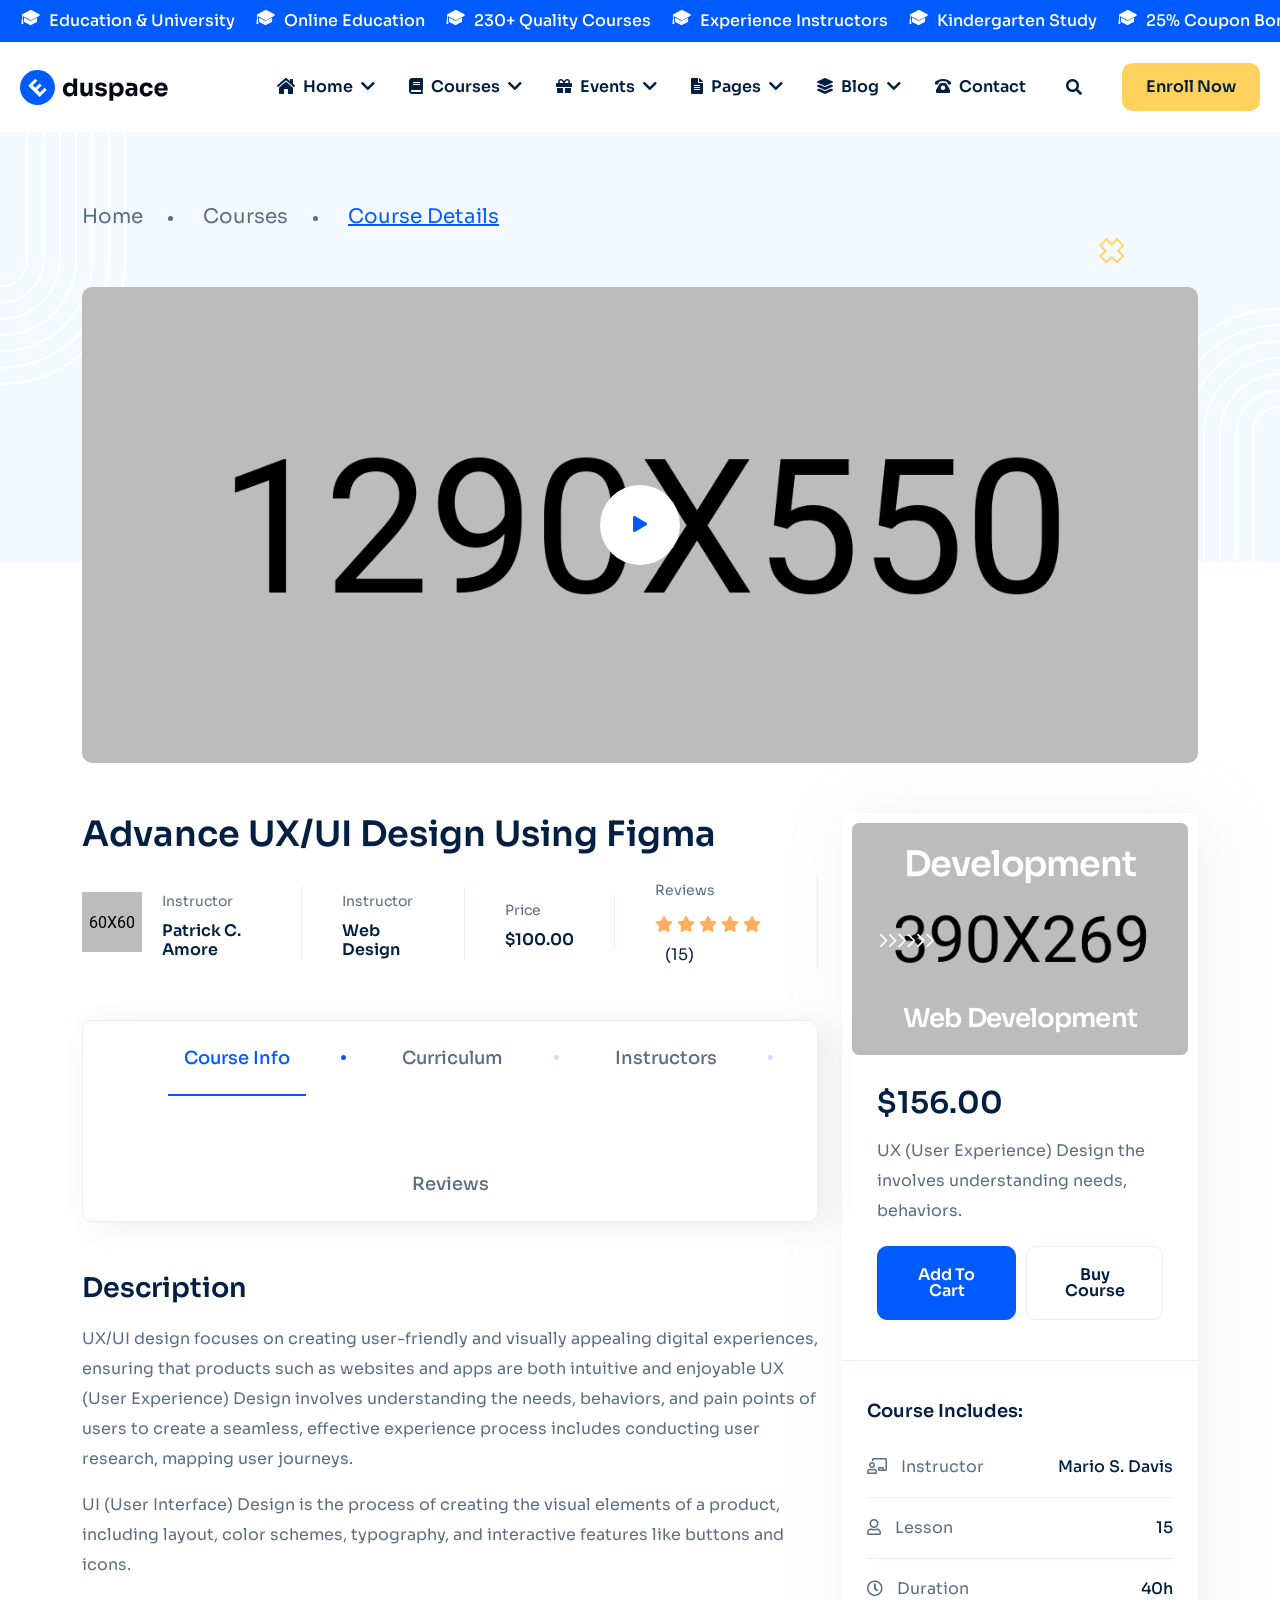
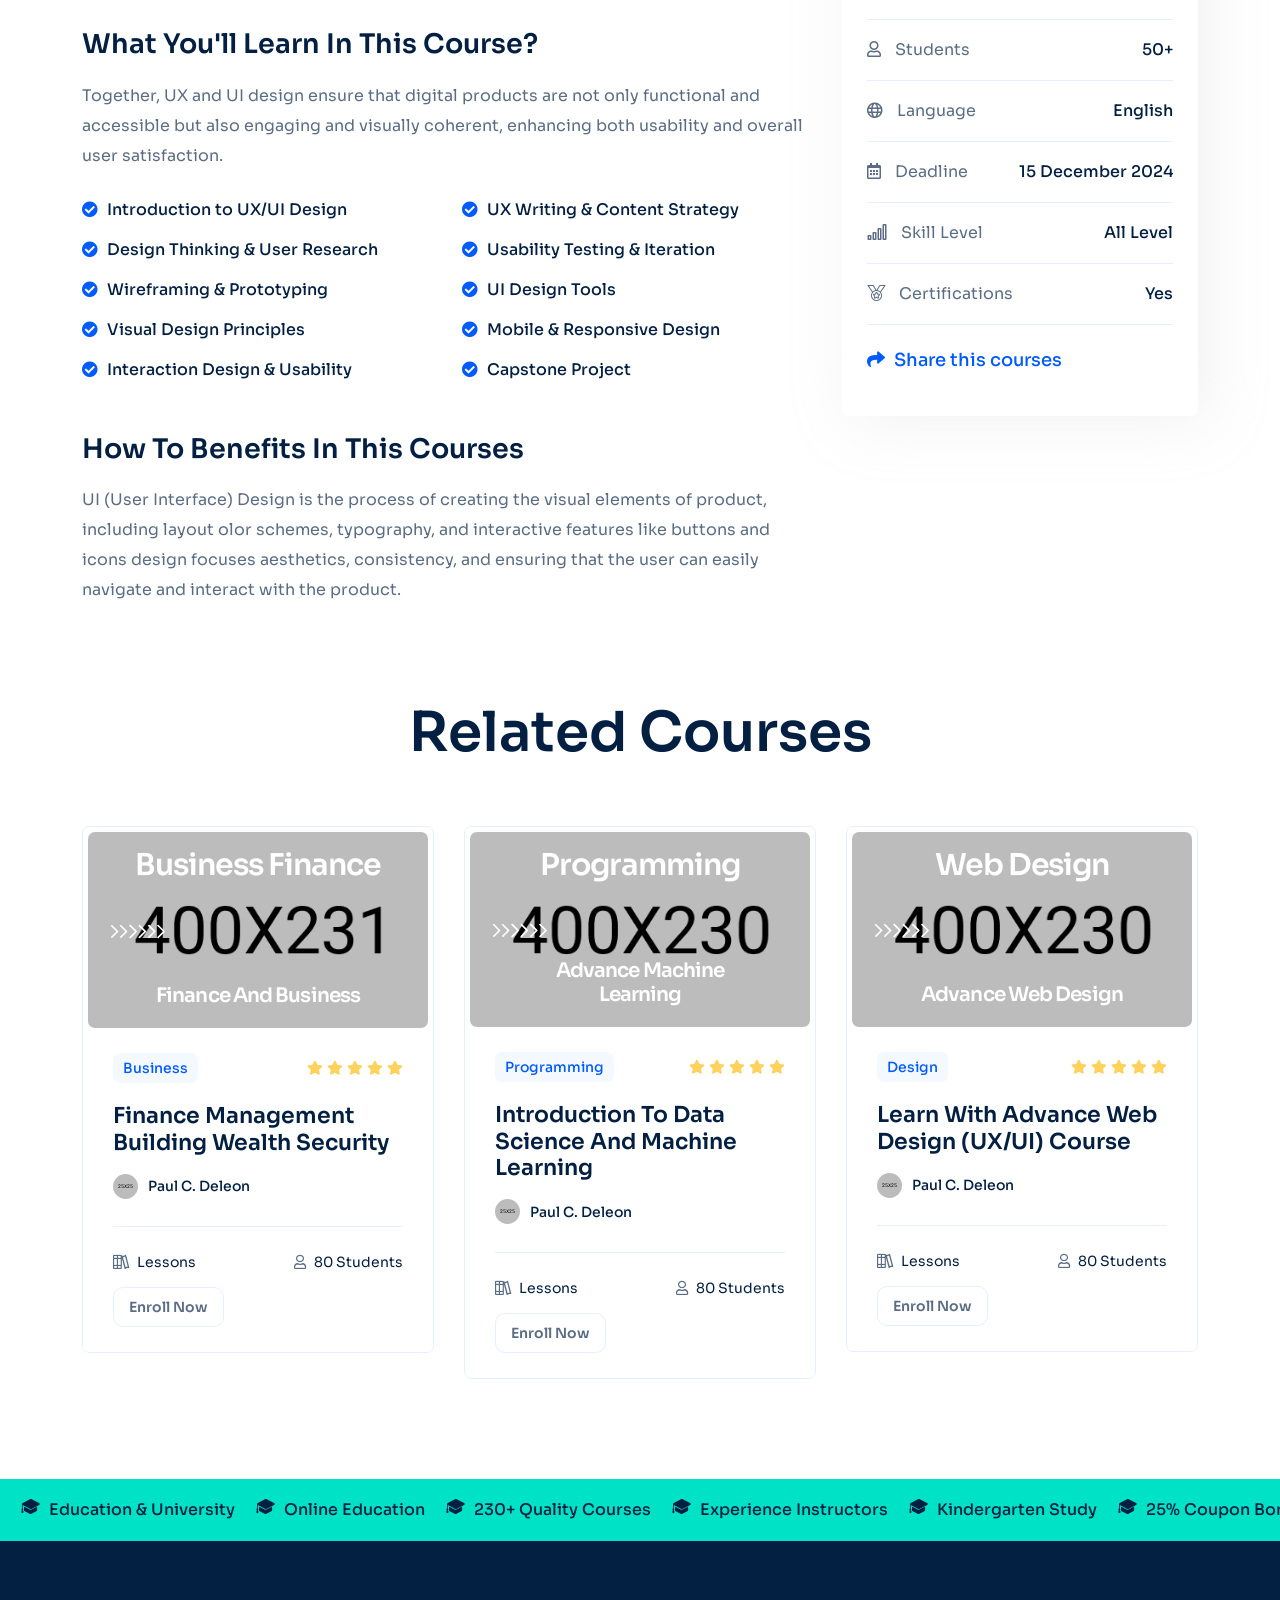
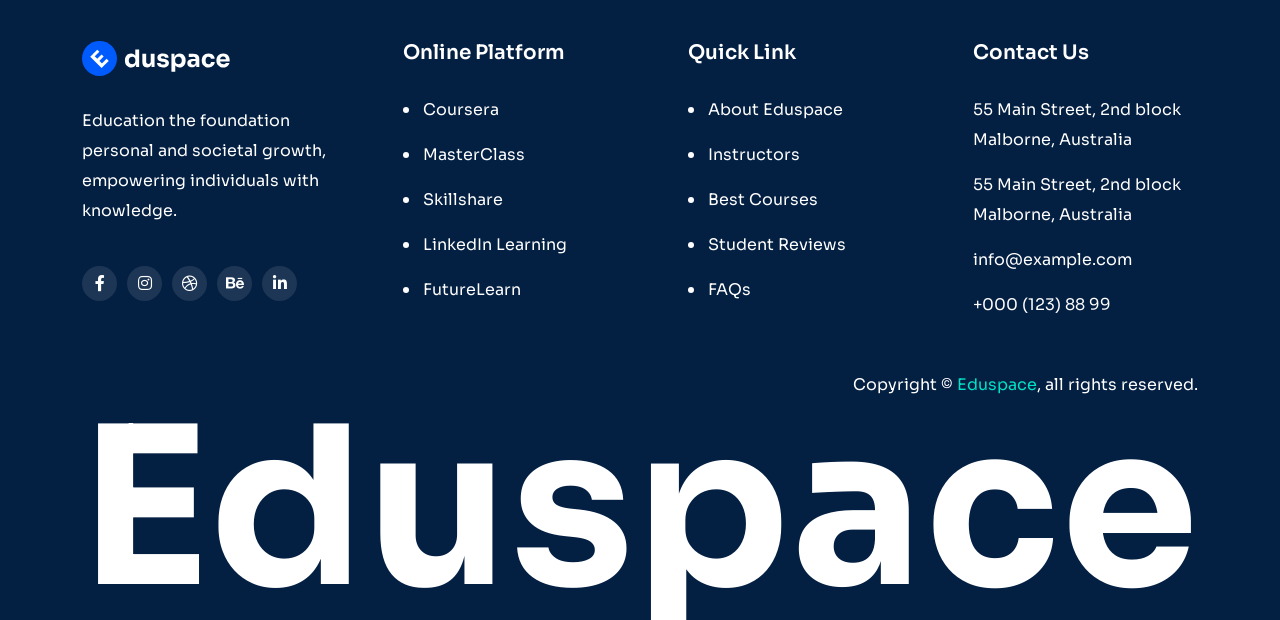
<file: courses-details-2.html>
<!DOCTYPE html>
<html lang="en">
    <!--<< Header Area >>-->
    <head>
        <!-- ========== Meta Tags ========== -->
        <meta charset="UTF-8">
        <meta http-equiv="X-UA-Compatible" content="IE=edge">
        <meta name="viewport" content="width=device-width, initial-scale=1">
        <meta name="author" content="modinatheme">
        <meta name="description" content="Eduspace - Online Course, Education & University Html Template">
        <!-- ======== Page title ============ -->
        <title>Eduspace - Online Course, Education & University Html Template</title>
        <!--<< Favicon >>-->
        <link rel="shortcut icon" href="assets/img/favicon.svg">
        <!--<< Bootstrap min.css >>-->
        <link rel="stylesheet" href="assets/css/bootstrap.min.css">
        <!--<< Font Awesome.css >>-->
        <link rel="stylesheet" href="assets/css/font-awesome.css">
        <!--<< Animate.css >>-->
        <link rel="stylesheet" href="assets/css/animate.css">
        <!--<< Magnific Popup.css >>-->
        <link rel="stylesheet" href="assets/css/magnific-popup.css">
        <!--<< MeanMenu.css >>-->
        <link rel="stylesheet" href="assets/css/meanmenu.css">
        <!--<< Odometer.css >>-->
        <link rel="stylesheet" href="assets/css/odometer.css">
        <!--<< Swiper Bundle.css >>-->
        <link rel="stylesheet" href="assets/css/swiper-bundle.min.css">
        <!--<< Nice Select.css >>-->
        <link rel="stylesheet" href="assets/css/nice-select.css">
        <!--<< Main.css >>-->
        <link rel="stylesheet" href="assets/css/main.css">
        <!--<< Style.css >>-->
        <link rel="stylesheet" href="style.css">
    </head>

    <body>

         <!-- Preloader Start -->
         <div id="preloader" class="preloader">
            <div class="animation-preloader">
                <div class="edu-preloader-icon"> 
                    <img src="assets/img/preloader.gif" alt="">               
                </div>
                <div class="txt-loading">
                    <span data-text-preloader="E" class="letters-loading">
                        E
                    </span>
                    <span data-text-preloader="D" class="letters-loading">
                        D
                    </span>
                    <span data-text-preloader="U" class="letters-loading">
                        U
                    </span>
                    <span data-text-preloader="S" class="letters-loading">
                        S
                    </span>
                    <span data-text-preloader="P" class="letters-loading">
                        P
                    </span>
                    <span data-text-preloader="A" class="letters-loading">
                        A
                    </span>
                    <span data-text-preloader="C" class="letters-loading">
                        C
                    </span>
                    <span data-text-preloader="E" class="letters-loading">
                        E
                    </span>
                </div>
                <p class="text-center">Loading</p>
            </div>
            <div class="loader">
                <div class="row">
                    <div class="col-3 loader-section section-left">
                        <div class="bg"></div>
                    </div>
                    <div class="col-3 loader-section section-left">
                        <div class="bg"></div>
                    </div>
                    <div class="col-3 loader-section section-right">
                        <div class="bg"></div>
                    </div>
                    <div class="col-3 loader-section section-right">
                        <div class="bg"></div>
                    </div>
                </div>
            </div>
        </div>

        <!-- Back To Top start -->
        <button id="back-top" class="back-to-top">
            <i class="fas fa-long-arrow-up"></i>
        </button>
        
        <!-- Marquee Section Start -->
        <div class="marquee-section style-header">
            <div class="mycustom-marque header-marque theme-blue-bg">
                <div class="scrolling-wrap">
                    <div class="comm">
                        <div></div>
                        <div class="cmn-textslide"><i class="flaticon-mortarboard"></i> Education & University</div>
                        <div class="cmn-textslide"><i class="flaticon-mortarboard"></i> Online Education</div>
                        <div class="cmn-textslide"><i class="flaticon-mortarboard"></i> 230+ Quality Courses</div>
                        <div class="cmn-textslide"><i class="flaticon-mortarboard"></i> Experience Instructors</div>
                        <div class="cmn-textslide"><i class="flaticon-mortarboard"></i> Kindergarten Study</div>
                        <div class="cmn-textslide"><i class="flaticon-mortarboard"></i> 25% Coupon Bonus</div>
                        <div class="cmn-textslide"><i class="flaticon-mortarboard"></i> 25% Extra Coupon Bonus</div>
                    </div>
                    <div class="comm">
                        <div></div>
                        <div class="cmn-textslide"><i class="flaticon-mortarboard"></i> Education & University</div>
                        <div class="cmn-textslide"><i class="flaticon-mortarboard"></i> Online Education</div>
                        <div class="cmn-textslide"><i class="flaticon-mortarboard"></i> 230+ Quality Courses</div>
                        <div class="cmn-textslide"><i class="flaticon-mortarboard"></i> Experience Instructors</div>
                        <div class="cmn-textslide"><i class="flaticon-mortarboard"></i> Kindergarten Study</div>
                        <div class="cmn-textslide"><i class="flaticon-mortarboard"></i> 25% Coupon Bonus</div>
                        <div class="cmn-textslide"><i class="flaticon-mortarboard"></i> 25% Extra Coupon Bonus</div>
                    </div>
                    <div class="comm">
                        <div></div>
                        <div class="cmn-textslide"><i class="flaticon-mortarboard"></i> Education & University</div>
                        <div class="cmn-textslide"><i class="flaticon-mortarboard"></i> Online Education</div>
                        <div class="cmn-textslide"><i class="flaticon-mortarboard"></i> 230+ Quality Courses</div>
                        <div class="cmn-textslide"><i class="flaticon-mortarboard"></i> Experience Instructors</div>
                        <div class="cmn-textslide"><i class="flaticon-mortarboard"></i> Kindergarten Study</div>
                        <div class="cmn-textslide"><i class="flaticon-mortarboard"></i> 25% Coupon Bonus</div>
                        <div class="cmn-textslide"><i class="flaticon-mortarboard"></i> 25% Extra Coupon Bonus</div>
                    </div>
                </div>
            </div>
        </div>

        <!-- Offcanvas Area Start -->
        <div class="fix-area">
            <div class="offcanvas__info">
                <div class="offcanvas__wrapper">
                    <div class="offcanvas__content">
                        <div class="offcanvas__top mb-5 d-flex justify-content-between align-items-center">
                            <div class="offcanvas__logo">
                                <a href="index.html">
                                    <img src="assets/img/logo/black-logo.svg" alt="logo-img">
                                </a>
                            </div>
                            <div class="offcanvas__close">
                                <button>
                                <i class="fas fa-times"></i>
                                </button>
                            </div>
                        </div>
                        <h3 class="offcanvas-title">Hello There!</h3>
                        <p>Lorem ipsum dolor sit amet, consectetur <br> adipiscing elit, </p>
                        <div class="social-icon d-flex align-items-center">
                            <a href="#"><i class="fab fa-facebook-f"></i></a>
                            <a href="#"><i class="fab fa-twitter"></i></a>
                            <a href="#"><i class="fab fa-youtube"></i></a>
                            <a href="#"><i class="fab fa-linkedin-in"></i></a>
                        </div>
                        <div class="mobile-menu fix mb-3"></div>
                        <div class="offcanvas__contact">
                            <h3>Information</h3>
                            <ul class="contact-list">
                                <li>
                                    <span>
                                        Address:
                                    </span>
                                    7300-7398 Colonial Rd,
                                    Brooklyn, NY 11209
                                </li>
                                <li>
                                    <span>
                                        Call Us:
                                    </span>
                                    <a href="tel:+00012345688">+000 123 456 88</a>
                                </li>
                                <li>
                                    <span>
                                        Email:
                                    </span>
                                    <a href="mailto:supportedus@gmail.com">supportedus@gmail.com</a>
                                </li>
                            </ul>
                            <div class="offcanvas-button">
                                <a href="sign-in.html" class="theme-btn style-2"><i class="far fa-user"></i> Admin</a>
                                <a href="register.html" class="theme-btn yellow-btn">Enroll Now</a>
                            </div>
                        </div>
                    </div>
                </div>
            </div>
        </div>
        <div class="offcanvas__overlay"></div>

        <!-- Header Section Start -->
        <header id="header-sticky" class="header-1">
            <div class="container-fluid">
                <div class="mega-menu-wrapper">
                    <div class="header-main">
                        <div class="header-left">
                            <div class="logo">
                                <a href="index.html" class="header-logo">
                                    <img src="assets/img/logo/black-logo.svg" alt="logo-img">
                                </a>
                            </div>
                            <div class="category-oneadjust">
                               <div class="dot">
                                    <img src="assets/img/logo/dot.png" alt="img">
                               </div>
                                <select name="cate" class="category">
                                   
                                    <option value="1">
                                        Category
                                    </option>
                                    <option value="1">
                                        Web Design
                                    </option>
                                    <option value="1">
                                        Web Development
                                    </option>
                                    <option value="1">
                                        Graphic Design
                                    </option>
                                    <option value="1">
                                        Software Eng
                                    </option>
                                </select>
                            </div>
                        </div>
                        <div class="header-right d-flex justify-content-end align-items-center">
                            <div class="mean__menu-wrapper">
                                <div class="main-menu">
                                    <nav id="mobile-menu">
                                        <ul>
                                            <li class="has-dropdown menu-thumb">
                                                <a href="index.html">
                                                    <span class="head-icon"><i class="fas fa-home-lg"></i></span>
                                                    Home
                                                    <i class="fas fa-chevron-down"></i>
                                                </a>
                                                <ul class="submenu has-homemenu">
                                                    <li>
                                                        <div class="homemenu-items">
                                                            <div class="row">
                                                                <div class="col-lg-3 homemenu">
                                                                    <div class="homemenu-thumb">
                                                                       <a href="index.html">
                                                                            <img src="assets/img/header/home-1.jpg" alt="img">
                                                                       </a>
                                                                    </div>
                                                                    <div class="homemenu-content text-center">
                                                                        <h4 class="homemenu-title">
                                                                           <a href="index.html">
                                                                                Education
                                                                           </a>
                                                                        </h4>
                                                                    </div>
                                                                </div>
                                                                <div class="col-lg-3 homemenu">
                                                                    <div class="homemenu-thumb mb-15">
                                                                        <a href="index-2.html">
                                                                            <img src="assets/img/header/home-2.jpg" alt="img">
                                                                       </a>
                                                                    </div>
                                                                    <div class="homemenu-content text-center">
                                                                        <h4 class="homemenu-title">
                                                                            <a href="index-2.html">
                                                                                Online Course
                                                                            </a>
                                                                        </h4>
                                                                    </div>
                                                                </div>
                                                                <div class="col-lg-3 homemenu">
                                                                    <div class="homemenu-thumb mb-15">
                                                                        <a href="index-3.html">
                                                                            <img src="assets/img/header/home-3.jpg" alt="img">
                                                                       </a>
                                                                    </div>
                                                                    <div class="homemenu-content text-center">
                                                                        <h4 class="homemenu-title">
                                                                            <a href="index-3.html">
                                                                                University
                                                                            </a>
                                                                        </h4>
                                                                    </div>
                                                                </div>
                                                                <div class="col-lg-3 homemenu">
                                                                    <div class="homemenu-thumb mb-15">
                                                                        <a href="index-4.html">
                                                                            <img src="assets/img/header/home-4.jpg" alt="img">
                                                                       </a>
                                                                    </div>
                                                                    <div class="homemenu-content text-center">
                                                                        <h4 class="homemenu-title">
                                                                            <a href="index-4.html">
                                                                                Kindergarten
                                                                            </a>
                                                                        </h4>
                                                                    </div>
                                                                </div>
                                                                <div class="col-lg-3 homemenu">
                                                                    <div class="homemenu-thumb mb-15">
                                                                        <a href="index-5.html">
                                                                            <img src="assets/img/header/home-5.jpg" alt="img">
                                                                       </a>
                                                                    </div>
                                                                    <div class="homemenu-content text-center">
                                                                        <h4 class="homemenu-title">
                                                                            <a href="index-5.html">
                                                                                Business Coach
                                                                            </a>
                                                                        </h4>
                                                                    </div>
                                                                </div>
                                                                <div class="col-lg-3 homemenu">
                                                                    <div class="homemenu-thumb mb-15">
                                                                        <img src="assets/img/header/home-6.jpg" alt="img">
                                                                    </div>
                                                                    <div class="homemenu-content text-center">
                                                                        <h4 class="homemenu-title">
                                                                            Coming Soon
                                                                        </h4>
                                                                    </div>
                                                                </div>
                                                                <div class="col-lg-3 homemenu">
                                                                    <div class="homemenu-thumb mb-15">
                                                                        <img src="assets/img/header/home-6.jpg" alt="img">
                                                                    </div>
                                                                    <div class="homemenu-content text-center">
                                                                        <h4 class="homemenu-title">
                                                                            Coming Soon
                                                                        </h4>
                                                                    </div>
                                                                </div>
                                                                <div class="col-lg-3 homemenu">
                                                                    <div class="homemenu-thumb mb-15">
                                                                        <img src="assets/img/header/home-6.jpg" alt="img">
                                                                    </div>
                                                                    <div class="homemenu-content text-center">
                                                                        <h4 class="homemenu-title">
                                                                            Coming Soon
                                                                        </h4>
                                                                    </div>
                                                                </div>
                                                            </div>
                                                        </div>
                                                    </li>
                                                </ul>
                                            </li>
                                            <li class="has-dropdown active d-xl-none">
                                                <a href="instructor.html" class="border-none">
                                                Home
                                                </a>
                                                <ul class="submenu">
                                                    <li><a href="index.html">Education</a></li>
                                                    <li><a href="index-2.html">Online Course</a></li>
                                                    <li><a href="index-3.html">University</a></li>
                                                    <li><a href="index-4.html">Kindergarten</a></li>
                                                    <li><a href="index-5.html">Business Coach</a></li>
                                                </ul>
                                            </li>
                                            <li>
                                                <a href="courses-details.html">
                                                    <span class="head-icon"><i class="fas fa-book"></i></span>
                                                    Courses
                                                    <i class="fas fa-chevron-down"></i>
                                                </a>
                                                <ul class="submenu">
                                                    <li><a href="courses.html">Courses</a></li>
                                                    <li><a href="courses-grid.html">Courses Grid</a></li>
                                                    <li><a href="courses-list.html">Courses List</a></li>
                                                    <li><a href="courses-details.html">Courses Details 01</a></li>
                                                    <li><a href="courses-details-2.html">Courses Details 02</a></li>
                                                </ul>
                                            </li>
                                            <li>
                                                <a href="event-details.html">
                                                    <span class="head-icon"><i class="fas fa-gift"></i></span>
                                                    events
                                                    <i class="fas fa-chevron-down"></i>
                                                </a>
                                                <ul class="submenu">
                                                    <li><a href="event.html">event</a></li>
                                                    <li><a href="event-details.html">event Details</a></li>
                                                </ul>
                                            </li>
                                            <li class="has-dropdown">
                                                <a href="news-details.html">
                                                    <span class="head-icon"><i class="fas fa-file-alt"></i></span>
                                                    Pages
                                                    <i class="fas fa-chevron-down"></i>
                                                </a>
                                                <ul class="submenu">
                                                    <li>
                                                        <a href="about.html">About Us</a>
                                                    </li>
                                                    <li><a href="instructor.html">Instructors</a></li>
                                                    <li><a href="instructor-details.html">Instructor Details</a></li>
                                                    <li><a href="program.html">program</a></li>
                                                    <li><a href="program-details.html">program Details</a></li>
                                                    <li class="has-dropdown">
                                                        <a href="shop-details.html">
                                                            Shop Page
                                                            <i class="fas fa-angle-right"></i>
                                                        </a>
                                                        <ul class="submenu">
                                                            <li><a href="shop-grid.html">Shop Grid</a></li>
                                                            <li><a href="shop-list.html">Shop List</a></li>
                                                            <li><a href="shop-left-sidebar.html">Shop - Left Sidebar</a></li>
                                                            <li><a href="shop-right-sidebar.html">Shop -  Right Sidebar</a></li>
                                                            <li><a href="shop-details.html">Product Details</a></li>
                                                            <li><a href="shop-cart.html">Shop Cart</a></li>
                                                            <li><a href="checkout.html">Checkout</a></li>
                                                        </ul>
                                                    </li>
                                                    <li><a href="gallery.html">Gallery</a></li>
                                                    <li><a href="pricing.html">Pricing Plan</a></li>
                                                    <li><a href="faq.html">Faqs</a></li>
                                                    <li><a href="sign-in.html">Sign In</a></li>
                                                    <li><a href="register.html">register</a></li>
                                                    <li><a href="404.html">404 Error</a></li>
                                                </ul>
                                            </li>
                                            <li>
                                                <a href="news.html">
                                                    <span class="head-icon"><i class="fas fa-layer-group"></i></span>
                                                    Blog
                                                    <i class="fas fa-chevron-down"></i>
                                                </a>
                                                <ul class="submenu">
                                                    <li><a href="news.html">Blog</a></li>
                                                    <li><a href="news-details.html">Blog Details</a></li>
                                                </ul>
                                            </li>
                                            <li>
                                                <a href="contact.html">
                                                    <span class="head-icon"><i class="fas fa-phone-rotary"></i></span>
                                                    Contact
                                                </a>
                                            </li>
                                        </ul>
                                    </nav>
                                </div>
                            </div>
                            <div class="header-search">
                                <button class="d-flex align-items-center search-toggle"><i class="fas fa-search"></i></button>
                            </div>
                            <div class="header-button">
                                <a href="sign-in.html" class="theme-btn style-2"><i class="far fa-user"></i> Admin</a>
                                <a href="register.html" class="theme-btn yellow-btn">Enroll Now</a>
                            </div>
                            <div class="header__hamburger d-xl-none my-auto">
                                <div class="sidebar__toggle">
                                    <div class="header-bar">
                                        <span></span>
                                        <span></span>
                                        <span></span>
                                    </div>
                                </div>
                            </div>
                        </div>
                    </div>
                </div>
            </div>
        </header>

        <!-- Search Section Start -->
        <div class="header-search-bar d-flex align-items-center">
            <button class="search-close">×</button>
            <div class="container">
                <div class="row justify-content-center">
                    <div class="col-lg-12">
                        <div class="search-bar">
                            <div class="contact-form-box contact-search-form-box">
                                <form action="#">
                                    <input type="email" placeholder="Search here...">
                                    <button type="submit"><i class="far fa-search"></i></button>
                                </form>
                                <p>Type above and press Enter to search. Press Close to cancel.</p>
                            </div>
                        </div>
                    </div>
                </div>
            </div>
        </div>

        <!-- Breadcrumb-wrapper Start -->
        <div class="breadcrumb-wrapper style-2 style-3">
        <div class="shape-1">
            <img src="assets/img/breadcrumb/shape-1.png" alt="img">
        </div>
        <div class="shape-2">
            <img src="assets/img/breadcrumb/shape-2.png" alt="img">
        </div>
        <div class="dot-shape">
            <img src="assets/img/breadcrumb/dot-shape.png" alt="img">
        </div>
        <div class="vector-shape">
            <img src="assets/img/breadcrumb/Vector.png" alt="img">
        </div>
        <div class="container">
            <div class="page-heading">
                <ul class="breadcrumb-items">
                    <li><a href="index.html">Home</a></li>
                    <li><a href="courses-grid.html">Courses</a></li>
                    <li class="style-2"> Course Details</li>
                </ul>
            </div>
        </div>
        </div>

        <!-- Courses Section Start -->
        <section class="courses-details-section section-padding pt-0">
            <div class="container">
                <div class="courses-details-wrapper">
                    <div class="courses-image">
                        <img src="assets/img/courses/details-2.jpg" alt="img">
                        <a href="https://www.youtube.com/watch?v=Cn4G2lZ_g2I" class="video-btn ripple video-popup">
                            <i class="fas fa-play"></i>
                        </a>
                    </div>
                    <div class="row g-4">
                        <div class="col-lg-8">
                            <div class="courses-details-items sticky-style">
                                <div class="breadcrumb-content">
                                    <h1>Advance UX/UI Design Using Figma</h1>
                                    <div class="courses-breadcrumb-items">
                                        <div class="client-image-items">
                                            <img src="assets/img/courses/client-4.png" alt="img">
                                            <div class="client-content">
                                                <span>Instructor</span>
                                                <h5>Patrick C. Amore</h5>
                                            </div>
                                        </div>
                                        <div class="client-image-items">
                                            <div class="client-content">
                                                <span>Instructor</span>
                                                <h5>Web Design</h5>
                                            </div>
                                        </div>
                                        <div class="client-image-items">
                                            <div class="client-content">
                                                <span>Price</span>
                                                <h5>$100.00</h5>
                                            </div>
                                        </div>
                                        <div class="client-image-items">
                                            <div class="client-content">
                                                <span>Reviews</span>
                                                <div class="star">
                                                    <i class="fas fa-star"></i>
                                                    <i class="fas fa-star"></i>
                                                    <i class="fas fa-star"></i>
                                                    <i class="fas fa-star"></i>
                                                    <i class="fas fa-star"></i>
                                                    <b>(15)</b>
                                                </div>
                                            </div>
                                        </div>
                                    </div>
                                </div>
                                <div class="courses-details-content mt-0">
                                    <ul class="nav">
                                        <li class="nav-item wow fadeInUp" data-wow-delay=".3s">
                                            <a href="#Course" data-bs-toggle="tab" class="nav-link active">
                                                Course Info
                                            </a>
                                        </li>
                                        <li class="nav-item wow fadeInUp" data-wow-delay=".5s">
                                            <a href="#Curriculum" data-bs-toggle="tab" class="nav-link">
                                                Curriculum
                                            </a>
                                        </li>
                                        <li class="nav-item wow fadeInUp" data-wow-delay=".5s">
                                            <a href="#Instructors" data-bs-toggle="tab" class="nav-link">
                                                Instructors
                                            </a>
                                        </li>
                                        <li class="nav-item wow fadeInUp" data-wow-delay=".5s">
                                            <a href="#Reviews" data-bs-toggle="tab" class="nav-link bb-none">
                                                Reviews
                                            </a>
                                        </li>
                                    </ul>
                                    <div class="tab-content">
                                        <div id="Course" class="tab-pane fade show active">
                                            <div class="description-content">
                                                <h3>Description</h3>
                                                <p class="mb-3">
                                                    UX/UI design focuses on creating user-friendly and visually appealing digital experiences, ensuring
                                                    that products such as websites and apps are both intuitive and enjoyable UX (User Experience) Design involves understanding the needs, behaviors, and pain points of users to create a seamless, effective experience process includes conducting user research, mapping user journeys.
                                                </p>
                                                <p>
                                                    UI (User Interface) Design is the process of creating the visual elements of a product, including layout, color schemes, typography, and interactive features like buttons and icons.
                                                </p>
                                                <h3 class="mt-5">What you'll learn in this course?</h3>
                                                <p class="mb-4">
                                                    Together, UX and UI design ensure that digital products are not only functional and accessible but also engaging and visually coherent, enhancing both usability and overall user satisfaction.
                                                </p>
                                                <div class="row g-4 mb-5">
                                                    <div class="col-lg-6">
                                                        <ul class="list-item">
                                                            <li>
                                                                <i class="fas fa-check-circle"></i>
                                                                Introduction to UX/UI Design
                                                            </li>
                                                            <li>
                                                                <i class="fas fa-check-circle"></i>
                                                                Design Thinking & User Research
                                                            </li>
                                                            <li>
                                                                <i class="fas fa-check-circle"></i>
                                                                Wireframing & Prototyping
                                                            </li>
                                                            <li>
                                                                <i class="fas fa-check-circle"></i>
                                                                Visual Design Principles
                                                            </li>
                                                            <li>
                                                                <i class="fas fa-check-circle"></i>
                                                                Interaction Design & Usability
                                                            </li>
                                                        </ul>
                                                    </div>
                                                    <div class="col-lg-6">
                                                        <ul class="list-item">
                                                            <li>
                                                                <i class="fas fa-check-circle"></i>
                                                                UX Writing & Content Strategy
                                                            </li>
                                                            <li>
                                                                <i class="fas fa-check-circle"></i>
                                                                Usability Testing & Iteration
                                                            </li>
                                                            <li>
                                                                <i class="fas fa-check-circle"></i>
                                                                UI Design Tools
                                                            </li>
                                                            <li>
                                                                <i class="fas fa-check-circle"></i>
                                                                Mobile & Responsive Design
                                                            </li>
                                                            <li>
                                                                <i class="fas fa-check-circle"></i>
                                                                Capstone Project
                                                            </li>
                                                        </ul>
                                                    </div>
                                                </div>
                                                <h3>How to Benefits in this Courses</h3>
                                                <p>
                                                    UI (User Interface) Design is the process of creating the visual elements of product, including layout
                                                    olor schemes, typography, and interactive features like buttons and icons design focuses aesthetics, consistency, and ensuring that the user can easily navigate and interact with the product.
                                                </p>
                                            </div>
                                        </div>
                                        <div id="Curriculum" class="tab-pane fade">
                                            <div class="course-curriculum-items">
                                                <h3>Course Curriculum</h3>
                                                <div class="courses-faq-items">
                                                    <div class="accordion" id="accordionExample">
                                                        <div class="accordion-item">
                                                            <h2 class="accordion-header" id="headingOne">
                                                                <button class="accordion-button" type="button" data-bs-toggle="collapse"
                                                                    data-bs-target="#collapseOne" aria-expanded="true" aria-controls="collapseOne">
                                                                    Intro to UX/UI Design 
                                                                </button>
                                                            </h2>
                                                            <div id="collapseOne" class="accordion-collapse collapse show"
                                                                aria-labelledby="headingOne" data-bs-parent="#accordionExample">
                                                                <div class="accordion-body">
                                                                    <ul>
                                                                        <li>
                                                                            <span>
                                                                                <i class="fas fa-file-alt"></i>
                                                                                Lesson 1 : Introduction to UX/UI Design
                                                                            </span>
                                                                            <span>
                                                                                <i class="far fa-lock"></i>  (45:00 m) 
                                                                            </span>
                                                                        </li>
                                                                        <li>
                                                                            <span>
                                                                                <i class="fas fa-file-alt"></i>
                                                                                Lesson 2 : Design Thinking & User Research
                                                                            </span>
                                                                            <span>
                                                                                <i class="far fa-lock"></i>  (45:00 m) 
                                                                            </span>
                                                                        </li>
                                                                        <li>
                                                                            <span>
                                                                                <i class="fas fa-file-alt"></i>
                                                                                Lesson 3 : Wireframing & Prototyping
                                                                            </span>
                                                                            <span>
                                                                                <i class="far fa-lock"></i>  (45:00 m) 
                                                                            </span>
                                                                        </li>
                                                                        <li>
                                                                            <span>
                                                                                <i class="fas fa-file-alt"></i>
                                                                                Lesson 4 : Visual Design Principles
                                                                            </span>
                                                                            <span>
                                                                                <i class="far fa-lock"></i>  (45:00 m) 
                                                                            </span>
                                                                        </li>
                                                                    </ul>
                                                                </div>
                                                            </div>
                                                        </div>
                                                        <div class="accordion-item">
                                                            <h2 class="accordion-header" id="headingTwo">
                                                                <button class="accordion-button collapsed" type="button" data-bs-toggle="collapse"
                                                                    data-bs-target="#collapseTwo" aria-expanded="false" aria-controls="collapseTwo">
                                                                    Q.  How do I get started with CRM software?
                                                                </button>
                                                            </h2>
                                                            <div id="collapseTwo" class="accordion-collapse collapse" aria-labelledby="headingTwo"
                                                                data-bs-parent="#accordionExample">
                                                                <div class="accordion-body">
                                                                    <ul>
                                                                        <li>
                                                                            <span>
                                                                                <i class="fas fa-file-alt"></i>
                                                                                Lesson 1 : Introduction to UX/UI Design
                                                                            </span>
                                                                            <span>
                                                                                <i class="far fa-lock"></i>  (45:00 m) 
                                                                            </span>
                                                                        </li>
                                                                        <li>
                                                                            <span>
                                                                                <i class="fas fa-file-alt"></i>
                                                                                Lesson 2 : Design Thinking & User Research
                                                                            </span>
                                                                            <span>
                                                                                <i class="far fa-lock"></i>  (45:00 m) 
                                                                            </span>
                                                                        </li>
                                                                        <li>
                                                                            <span>
                                                                                <i class="fas fa-file-alt"></i>
                                                                                Lesson 3 : Wireframing & Prototyping
                                                                            </span>
                                                                            <span>
                                                                                <i class="far fa-lock"></i>  (45:00 m) 
                                                                            </span>
                                                                        </li>
                                                                        <li>
                                                                            <span>
                                                                                <i class="fas fa-file-alt"></i>
                                                                                Lesson 4 : Visual Design Principles
                                                                            </span>
                                                                            <span>
                                                                                <i class="far fa-lock"></i>  (45:00 m) 
                                                                            </span>
                                                                        </li>
                                                                    </ul>
                                                                </div>
                                                            </div>
                                                        </div>
                                                        <div class="accordion-item mb-0">
                                                            <h2 class="accordion-header" id="headingthree">
                                                                <button class="accordion-button collapsed" type="button" data-bs-toggle="collapse"
                                                                    data-bs-target="#collapsethree" aria-expanded="false"
                                                                    aria-controls="collapsethree">
                                                                    Q. Can I customize CRM software my business needs?
                                                                </button>
                                                            </h2>
                                                            <div id="collapsethree" class="accordion-collapse collapse"
                                                                aria-labelledby="headingthree" data-bs-parent="#accordionExample">
                                                                <div class="accordion-body">
                                                                    <ul>
                                                                        <li>
                                                                            <span>
                                                                                <i class="fas fa-file-alt"></i>
                                                                                Lesson 1 : Introduction to UX/UI Design
                                                                            </span>
                                                                            <span>
                                                                                <i class="far fa-lock"></i>  (45:00 m) 
                                                                            </span>
                                                                        </li>
                                                                        <li>
                                                                            <span>
                                                                                <i class="fas fa-file-alt"></i>
                                                                                Lesson 2 : Design Thinking & User Research
                                                                            </span>
                                                                            <span>
                                                                                <i class="far fa-lock"></i>  (45:00 m) 
                                                                            </span>
                                                                        </li>
                                                                        <li>
                                                                            <span>
                                                                                <i class="fas fa-file-alt"></i>
                                                                                Lesson 3 : Wireframing & Prototyping
                                                                            </span>
                                                                            <span>
                                                                                <i class="far fa-lock"></i>  (45:00 m) 
                                                                            </span>
                                                                        </li>
                                                                        <li>
                                                                            <span>
                                                                                <i class="fas fa-file-alt"></i>
                                                                                Lesson 4 : Visual Design Principles
                                                                            </span>
                                                                            <span>
                                                                                <i class="far fa-lock"></i>  (45:00 m) 
                                                                            </span>
                                                                        </li>
                                                                    </ul>
                                                                </div>
                                                            </div>
                                                        </div>
                                                    </div>
                                                </div>
                                            </div>
                                        </div>
                                        <div id="Instructors" class="tab-pane fade">
                                            <div class="instructors-items">
                                                <h3>Instructors</h3>
                                                <div class="instructors-box-items">
                                                    <div class="thumb">
                                                        <img src="assets/img/courses/instructors-1.png" alt="img">
                                                    </div>
                                                    <div class="content">
                                                        <h4>Norman K. Zapata</h4>
                                                        <span>Lead UX/UI Designer</span>
                                                        <p>
                                                            UX/UI design courses offer a comprehensive introduction to the world of user experience and user interface design
                                                        </p>
                                                        <div class="social-icon">
                                                            <a href="#"><i class="fab fa-facebook-f"></i></a>
                                                            <a href="#"><i class="fab fa-instagram"></i></a>
                                                            <a href="#"><i class="fab fa-dribbble"></i></a>
                                                            <a href="#"><i class="fab fa-behance"></i></a>
                                                            <a href="#"><i class="fab fa-linkedin-in"></i></a>
                                                        </div>
                                                    </div>
                                                </div>
                                                <div class="instructors-box-items style-2">
                                                    <div class="thumb">
                                                        <img src="assets/img/courses/instructors-2.png" alt="img">
                                                    </div>
                                                    <div class="content">
                                                        <h4>Ryan M. Carmichael</h4>
                                                        <span>Product Designer</span>
                                                        <p>
                                                            UX/UI design courses offer a comprehensive introduction to the world of user experience and user interface design
                                                        </p>
                                                        <div class="social-icon">
                                                            <a href="#"><i class="fab fa-facebook-f"></i></a>
                                                            <a href="#"><i class="fab fa-instagram"></i></a>
                                                            <a href="#"><i class="fab fa-dribbble"></i></a>
                                                            <a href="#"><i class="fab fa-behance"></i></a>
                                                            <a href="#"><i class="fab fa-linkedin-in"></i></a>
                                                        </div>
                                                    </div>
                                                </div>
                                            </div>
                                        </div>
                                        <div id="Reviews" class="tab-pane fade">
                                            <div class="courses-reviews-items">
                                                <h3>Course Reviews</h3>
                                                <div class="courses-reviews-box-items">
                                                    <div class="courses-reviews-box">
                                                        <div class="reviews-box">
                                                            <h2><span class="count">4.8</span></h2>
                                                            <div class="star">
                                                                <i class="fas fa-star"></i>
                                                                <i class="fas fa-star"></i>
                                                                <i class="fas fa-star"></i>
                                                                <i class="fas fa-star"></i>
                                                                <i class="fas fa-star"></i>
                                                            </div>
                                                            <p>856+ Reviews</p>
                                                        </div>
                                                        <div class="reviews-ratting-right">
                                                            <div class="reviews-ratting-item">
                                                                <div class="star">
                                                                    <i class="fas fa-star"></i>
                                                                    <i class="fas fa-star"></i>
                                                                    <i class="fas fa-star"></i>
                                                                    <i class="fas fa-star"></i>
                                                                    <i class="fas fa-star"></i>
                                                                </div>
                                                                <div class="progress">
                                                                    <div class="progress-value style-two"></div>
                                                                </div>
                                                                <span>(10)</span>
                                                            </div>
                                                            <div class="reviews-ratting-item">
                                                                <div class="star">
                                                                    <i class="fas fa-star"></i>
                                                                    <i class="fas fa-star"></i>
                                                                    <i class="fas fa-star"></i>
                                                                    <i class="fas fa-star"></i>
                                                                    <i class="fas fa-star color-2"></i>
                                                                </div>
                                                                <div class="progress">
                                                                    <div class="progress-value style-three"></div>
                                                                </div>
                                                                <span>(08)</span>
                                                            </div>
                                                            <div class="reviews-ratting-item">
                                                                <div class="star">
                                                                    <i class="fas fa-star"></i>
                                                                    <i class="fas fa-star"></i>
                                                                    <i class="fas fa-star"></i>
                                                                    <i class="fas fa-star color-2"></i>
                                                                    <i class="fas fa-star color-2"></i>
                                                                </div>
                                                                <div class="progress">
                                                                    <div class="progress-value style-three"></div>
                                                                </div>
                                                                <span>(08)</span>
                                                            </div>
                                                            <div class="reviews-ratting-item">
                                                                <div class="star">
                                                                    <i class="fas fa-star"></i>
                                                                    <i class="fas fa-star"></i>
                                                                    <i class="fas fa-star color-2"></i>
                                                                    <i class="fas fa-star color-2"></i>
                                                                    <i class="fas fa-star color-2"></i>
                                                                </div>
                                                                <div class="progress">
                                                                    <div class="progress-value style-four"></div>
                                                                </div>
                                                                <span>(01)</span>
                                                            </div>
                                                            <div class="reviews-ratting-item">
                                                                <div class="star">
                                                                    <i class="fas fa-star"></i>
                                                                    <i class="fas fa-star color-2"></i>
                                                                    <i class="fas fa-star color-2"></i>
                                                                    <i class="fas fa-star color-2"></i>
                                                                    <i class="fas fa-star color-2"></i>
                                                                </div>
                                                                <div class="progress">
                                                                    <div class="progress-value style-five"></div>
                                                                </div>
                                                                <span>(00)</span>
                                                            </div>
                                                        </div>
                                                    </div>
                                                    <div class="instructors-box-items">
                                                        <div class="thumb">
                                                            <img src="assets/img/courses/instructors-3.png" alt="img">
                                                        </div>
                                                        <div class="content">
                                                            <h4>Maria L</h4>
                                                            <span>Junior UX Designer</span>
                                                            <div class="star">
                                                                <i class="fas fa-star"></i>
                                                                <i class="fas fa-star"></i>
                                                                <i class="fas fa-star"></i>
                                                                <i class="fas fa-star"></i>
                                                                <i class="fas fa-star"></i>
                                                            </div>
                                                            <p>
                                                                "I enrolled in this UX/UI design course with minimal knowledge the field, and it completely transformed my understanding."
                                                            </p>
                                                        </div>
                                                    </div>
                                                </div>
                                            </div>
                                        </div>
                                    </div>
                                </div>
                            </div>
                        </div>
                        <div class="col-lg-4">
                            <div class="courses-sidebar-area">
                                <div class="courses-items">
                                    <div class="courses-image mb-0">
                                        <img src="assets/img/courses/22.jpg" alt="img">
                                        <h3 class="courses-title">Development</h3>
                                        <h4 class="topic-title">Web Development</h4>
                                        <div class="arrow-items">
                                            <div class="GlidingArrow">
                                                <img src="assets/img/courses/a1.png" alt="img">
                                            </div>
                                            <div class="GlidingArrow delay1">
                                                <img src="assets/img/courses/a2.png" alt="img">
                                            </div>
                                            <div class="GlidingArrow delay2">
                                                <img src="assets/img/courses/a3.png" alt="img">
                                            </div>
                                            <div class="GlidingArrow delay3">
                                                <img src="assets/img/courses/a4.png" alt="img">
                                            </div>
                                            <div class="GlidingArrow delay4">
                                                <img src="assets/img/courses/a5.png" alt="img">
                                            </div>
                                            <div class="GlidingArrow delay5">
                                                <img src="assets/img/courses/a6.png" alt="img">
                                            </div>
                                        </div>
                                    </div>
                                    <div class="courses-content">
                                        <h3>$156.00</h3>
                                        <p>
                                            UX (User Experience) Design the involves understanding needs, behaviors.
                                        </p>
                                        <div class="courses-btn">
                                            <a href="courses-details.html" class="theme-btn">Add to Cart</a>
                                            <a href="courses-details.html" class="theme-btn style-2">Buy Course</a>
                                        </div>
                                    </div>
                                </div>
                                <div class="courses-category-items">
                                    <h5>Course Includes:</h5>
                                    <ul>
                                        <li>
                                            <span>
                                                <i class="far fa-chalkboard-teacher"></i>
                                                Instructor
                                            </span>
                                            <span class="text">Mario S. Davis</span>
                                        </li>
                                        <li>
                                            <span>
                                                <i class="far fa-user"></i>
                                                Lesson
                                            </span>
                                            <span class="text">15</span>
                                        </li>
                                        <li>
                                            <span>
                                                <i class="far fa-clock"></i>
                                                Duration
                                            </span>
                                            <span class="text">40h</span>
                                        </li>
                                        <li>
                                            <span>
                                                <i class="far fa-user"></i>
                                                Students
                                            </span>
                                            <span class="text">50+</span>
                                        </li>
                                        <li>
                                            <span>
                                                <i class="far fa-globe"></i>
                                                Language
                                            </span>
                                            <span class="text">English</span>
                                        </li>
                                        <li>
                                            <span>
                                                <i class="far fa-calendar-alt"></i>
                                                Deadline
                                            </span>
                                            <span class="text">15 December 2024</span>
                                        </li>
                                        <li>
                                            <span>
                                                <i class="far fa-signal-alt"></i>
                                                Skill Level
                                            </span>
                                            <span class="text">All Level</span>
                                        </li>
                                        <li>
                                            <span>
                                                <i class="fal fa-medal"></i>
                                                Certifications
                                            </span>
                                            <span class="text">Yes</span>
                                        </li>
                                    </ul>
                                    <a href="courses-details.html" class="share-btn"><i class="fas fa-share"></i> Share this courses</a>
                                </div>
                            </div>
                        </div>
                    </div>
                </div>
            </div>
        </section>
        
        <!-- Popular Courses Section Start -->
        <section class="popular-courses-section fix section-padding pt-0">
            <div class="container">
                <div class="section-title text-center">
                    <h2 class="wow fadeInUp">Related Courses</h2>
                </div>
                <div class="swiper courses-slider">
                    <div class="swiper-wrapper">
                        <div class="swiper-slide">
                            <div class="courses-card-main-items">
                                <div class="courses-card-items style-2">
                                    <div class="courses-image">
                                        <img src="assets/img/courses/09.jpg" alt="img">
                                        <h3 class="courses-title">Web Design</h3>
                                        <h4 class="topic-title">Advance Web Design</h4>
                                        <div class="arrow-items">
                                            <div class="GlidingArrow">
                                                <img src="assets/img/courses/a1.png" alt="img">
                                            </div>
                                            <div class="GlidingArrow delay1">
                                                <img src="assets/img/courses/a2.png" alt="img">
                                            </div>
                                            <div class="GlidingArrow delay2">
                                                <img src="assets/img/courses/a3.png" alt="img">
                                            </div>
                                            <div class="GlidingArrow delay3">
                                                <img src="assets/img/courses/a4.png" alt="img">
                                            </div>
                                            <div class="GlidingArrow delay4">
                                                <img src="assets/img/courses/a5.png" alt="img">
                                            </div>
                                            <div class="GlidingArrow delay5">
                                                <img src="assets/img/courses/a6.png" alt="img">
                                            </div>
                                        </div>
                                    </div>
                                    <div class="courses-content">
                                        <ul class="post-cat">
                                            <li>
                                                <a href="courses.html">Design</a>
                                            </li>
                                            <li>
                                                <i class="fas fa-star"></i>
                                                <i class="fas fa-star"></i>
                                                <i class="fas fa-star"></i>
                                                <i class="fas fa-star"></i>
                                                <i class="fas fa-star"></i>
                                            </li>
                                        </ul>
                                        <h3>
                                            <a href="courses-details.html">
                                                Learn With Advance Web
                                                Design (UX/UI) Course
                                            </a>
                                        </h3>
                                        <div class="client-items">
                                            <div class="client-img bg-cover" style="background-image: url('assets/img/courses/client-1.png');"></div>
                                            <p>Paul C. Deleon</p>
                                        </div>
                                        <ul class="post-class">
                                            <li>
                                                <i class="far fa-books"></i>
                                                Lessons
                                            </li>
                                            <li>
                                                <i class="far fa-user"></i>
                                                80 Students
                                            </li>
                                            <li>
                                                <a href="courses-details.html" class="theme-btn">Enroll Now</a>
                                            </li>
                                        </ul>
                                    </div>
                                </div>
                            </div>
                        </div>
                        <div class="swiper-slide">
                            <div class="courses-card-main-items">
                                <div class="courses-card-items style-2">
                                    <div class="courses-image">
                                        <img src="assets/img/courses/10.jpg" alt="img">
                                        <h3 class="courses-title">Business Finance</h3>
                                        <h4 class="topic-title">Finance and Business</h4>
                                        <div class="arrow-items">
                                            <div class="GlidingArrow">
                                                <img src="assets/img/courses/a1.png" alt="img">
                                            </div>
                                            <div class="GlidingArrow delay1">
                                                <img src="assets/img/courses/a2.png" alt="img">
                                            </div>
                                            <div class="GlidingArrow delay2">
                                                <img src="assets/img/courses/a3.png" alt="img">
                                            </div>
                                            <div class="GlidingArrow delay3">
                                                <img src="assets/img/courses/a4.png" alt="img">
                                            </div>
                                            <div class="GlidingArrow delay4">
                                                <img src="assets/img/courses/a5.png" alt="img">
                                            </div>
                                            <div class="GlidingArrow delay5">
                                                <img src="assets/img/courses/a6.png" alt="img">
                                            </div>
                                        </div>
                                    </div>
                                    <div class="courses-content">
                                        <ul class="post-cat">
                                            <li>
                                                <a href="courses.html">Business</a>
                                            </li>
                                            <li>
                                                <i class="fas fa-star"></i>
                                                <i class="fas fa-star"></i>
                                                <i class="fas fa-star"></i>
                                                <i class="fas fa-star"></i>
                                                <i class="fas fa-star"></i>
                                            </li>
                                        </ul>
                                        <h3>
                                            <a href="courses-details.html">
                                                Finance Management Building
                                                Wealth Security 
                                            </a>
                                        </h3>
                                        <div class="client-items">
                                            <div class="client-img bg-cover" style="background-image: url('assets/img/courses/client-1.png');"></div>
                                            <p>Paul C. Deleon</p>
                                        </div>
                                        <ul class="post-class">
                                            <li>
                                                <i class="far fa-books"></i>
                                                Lessons
                                            </li>
                                            <li>
                                                <i class="far fa-user"></i>
                                                80 Students
                                            </li>
                                            <li>
                                                <a href="courses-details.html" class="theme-btn">Enroll Now</a>
                                            </li>
                                        </ul>
                                    </div>
                                </div>
                            </div>
                        </div>
                        <div class="swiper-slide">
                            <div class="courses-card-main-items">
                                <div class="courses-card-items style-2">
                                    <div class="courses-image">
                                        <img src="assets/img/courses/11.jpg" alt="img">
                                        <h3 class="courses-title">Programming</h3>
                                        <h4 class="topic-title">Advance Machine <br> Learning</h4>
                                        <div class="arrow-items">
                                            <div class="GlidingArrow">
                                                <img src="assets/img/courses/a1.png" alt="img">
                                            </div>
                                            <div class="GlidingArrow delay1">
                                                <img src="assets/img/courses/a2.png" alt="img">
                                            </div>
                                            <div class="GlidingArrow delay2">
                                                <img src="assets/img/courses/a3.png" alt="img">
                                            </div>
                                            <div class="GlidingArrow delay3">
                                                <img src="assets/img/courses/a4.png" alt="img">
                                            </div>
                                            <div class="GlidingArrow delay4">
                                                <img src="assets/img/courses/a5.png" alt="img">
                                            </div>
                                            <div class="GlidingArrow delay5">
                                                <img src="assets/img/courses/a6.png" alt="img">
                                            </div>
                                        </div>
                                    </div>
                                    <div class="courses-content">
                                        <ul class="post-cat">
                                            <li>
                                                <a href="courses.html">Programming</a>
                                            </li>
                                            <li>
                                                <i class="fas fa-star"></i>
                                                <i class="fas fa-star"></i>
                                                <i class="fas fa-star"></i>
                                                <i class="fas fa-star"></i>
                                                <i class="fas fa-star"></i>
                                            </li>
                                        </ul>
                                        <h3>
                                            <a href="courses-details.html">
                                                Introduction to Data Science and Machine Learning
                                            </a>
                                        </h3>
                                        <div class="client-items">
                                            <div class="client-img bg-cover" style="background-image: url('assets/img/courses/client-1.png');"></div>
                                            <p>Paul C. Deleon</p>
                                        </div>
                                        <ul class="post-class">
                                            <li>
                                                <i class="far fa-books"></i>
                                                Lessons
                                            </li>
                                            <li>
                                                <i class="far fa-user"></i>
                                                80 Students
                                            </li>
                                            <li>
                                                <a href="courses-details.html" class="theme-btn">Enroll Now</a>
                                            </li>
                                        </ul>
                                    </div>
                                </div>
                            </div>
                        </div>
                    </div>
                </div>
            </div>
        </section>

        <!-- Marquee Section Start -->
        <div class="marquee-section">
            <div class="mycustom-marque theme-green-bg-1">
                <div class="scrolling-wrap">
                    <div class="comm">
                        <div></div>
                        <div class="cmn-textslide text-color-2"><i class="flaticon-mortarboard"></i> Education & University</div>
                        <div class="cmn-textslide text-color-2"><i class="flaticon-mortarboard"></i> Online Education</div>
                        <div class="cmn-textslide text-color-2"><i class="flaticon-mortarboard"></i> 230+ Quality Courses</div>
                        <div class="cmn-textslide text-color-2"><i class="flaticon-mortarboard"></i> Experience Instructors</div>
                        <div class="cmn-textslide text-color-2"><i class="flaticon-mortarboard"></i> Kindergarten Study</div>
                        <div class="cmn-textslide text-color-2"><i class="flaticon-mortarboard"></i> 25% Coupon Bonus</div>
                        <div class="cmn-textslide text-color-2"><i class="flaticon-mortarboard"></i> 25% Extra Coupon Bonus</div>
                    </div>
                    <div class="comm">
                        <div></div>
                        <div class="cmn-textslide text-color-2"><i class="flaticon-mortarboard"></i> Education & University</div>
                        <div class="cmn-textslide text-color-2"><i class="flaticon-mortarboard"></i> Online Education</div>
                        <div class="cmn-textslide text-color-2"><i class="flaticon-mortarboard"></i> 230+ Quality Courses</div>
                        <div class="cmn-textslide text-color-2"><i class="flaticon-mortarboard"></i> Experience Instructors</div>
                        <div class="cmn-textslide text-color-2"><i class="flaticon-mortarboard"></i> Kindergarten Study</div>
                        <div class="cmn-textslide text-color-2"><i class="flaticon-mortarboard"></i> 25% Coupon Bonus</div>
                        <div class="cmn-textslide text-color-2"><i class="flaticon-mortarboard"></i> 25% Extra Coupon Bonus</div>
                    </div>
                    <div class="comm">
                        <div></div>
                        <div class="cmn-textslide text-color-2"><i class="flaticon-mortarboard"></i> Education & University</div>
                        <div class="cmn-textslide text-color-2"><i class="flaticon-mortarboard"></i> Online Education</div>
                        <div class="cmn-textslide text-color-2"><i class="flaticon-mortarboard"></i> 230+ Quality Courses</div>
                        <div class="cmn-textslide text-color-2"><i class="flaticon-mortarboard"></i> Experience Instructors</div>
                        <div class="cmn-textslide text-color-2"><i class="flaticon-mortarboard"></i> Kindergarten Study</div>
                        <div class="cmn-textslide text-color-2"><i class="flaticon-mortarboard"></i> 25% Coupon Bonus</div>
                        <div class="cmn-textslide text-color-2"><i class="flaticon-mortarboard"></i> 25% Extra Coupon Bonus</div>
                    </div>
                </div>
            </div>
        </div>

        <!-- Footer Section Start -->
        <footer class="footer-section fix footer-bg">
            <div class="container">
                <div class="footer-widget-wrapper">
                    <div class="row">
                        <div class="col-xl-3 col-lg-4 col-md-6 wow fadeInUp" data-wow-delay=".2s">
                            <div class="single-footer-widget">
                                <div class="widget-head">
                                    <a href="index.html">
                                        <img src="assets/img/logo/white-logo.svg" alt="img">
                                    </a>
                                </div>
                                <div class="footer-content">
                                    <p>
                                        Education the foundation personal and societal growth, empowering individuals with knowledge.
                                    </p>
                                    <div class="social-icon">
                                        <a href="#"><i class="fab fa-facebook-f"></i></a>
                                        <a href="#"><i class="fab fa-instagram"></i></a>
                                        <a href="#"><i class="fab fa-dribbble"></i></a>
                                        <a href="#"><i class="fab fa-behance"></i></a>
                                        <a href="#"><i class="fab fa-linkedin-in"></i></a>
                                    </div>
                                </div>
                            </div>
                        </div>
                        <div class="col-xl-3 col-lg-4 col-md-6 ps-lg-5 wow fadeInUp" data-wow-delay=".4s">
                            <div class="single-footer-widget">
                                <div class="widget-head">
                                   <h3>Online Platform</h3>
                                </div>
                                <ul class="list-area">
                                    <li><a href="courses.html">Coursera</a></li>
                                    <li><a href="courses.html">MasterClass</a></li>
                                    <li><a href="courses.html">Skillshare</a></li>
                                    <li><a href="courses.html">LinkedIn Learning</a></li>
                                    <li><a href="courses.html">FutureLearn</a></li>
                                </ul>
                            </div>
                        </div>
                        <div class="col-xl-3 col-lg-4 col-md-6 ps-lg-5 wow fadeInUp" data-wow-delay=".6s">
                            <div class="single-footer-widget">
                                <div class="widget-head">
                                   <h3>Quick Link</h3>
                                </div>
                                <ul class="list-area">
                                    <li><a href="about.html">About Eduspace</a></li>
                                    <li><a href="instructor.html">Instructors</a></li>
                                    <li><a href="courses.html">Best Courses</a></li>
                                    <li><a href="contact.html">Student Reviews</a></li>
                                    <li><a href="faq.html">FAQs</a></li>
                                </ul>
                            </div>
                        </div>
                        <div class="col-xl-3 col-lg-4 col-md-6 ps-xl-5 wow fadeInUp" data-wow-delay=".8s">
                            <div class="single-footer-widget">
                                <div class="widget-head">
                                   <h3>Contact Us</h3>
                                </div>
                                <div class="footer-content">
                                    <ul class="contact-info">
                                        <li>
                                            55 Main Street, 2nd block
                                            Malborne, Australia
                                        </li>
                                        <li>
                                            55 Main Street, 2nd block
                                            Malborne, Australia
                                        </li>
                                        <li>
                                            <a href="mailto:info@example.com" class="link">info@example.com</a>
                                        </li>
                                        <li>
                                            <a href="tel:+0001238899">+000 (123) 88 99</a>
                                        </li>
                                    </ul>
                                </div>
                            </div>
                        </div>
                    </div>
                </div>
                <div class="footer-bottom">
                    <p>Copyright © <a href="index.html">Eduspace</a>, all rights reserved.</p>
                </div>
            </div>
            <div class="footer-name">
                <h2>
                    Eduspace
                </h2>
            </div>
        </footer>

         <!--<< All JS Plugins >>-->
        <script src="assets/js/jquery-3.7.1.min.js"></script>
        <!--<< Bootstrap Js >>-->
        <script src="assets/js/bootstrap.bundle.min.js"></script>
        <!--<< Nice Select Js >>-->
        <script src="assets/js/jquery.nice-select.min.js"></script>
        <!--<< Odometer Js >>-->
        <script src="assets/js/odometer.min.js"></script>
        <!--<< Appear Js >>-->
        <script src="assets/js/jquery.appear.min.js"></script>
        <!--<< Swiper Slider Js >>-->
        <script src="assets/js/swiper-bundle.min.js"></script>
        <!--<< MeanMenu Js >>-->
        <script src="assets/js/jquery.meanmenu.min.js"></script>
        <!--<< Magnific Popup Js >>-->
        <script src="assets/js/jquery.magnific-popup.min.js"></script>
        <!--<< Circle Progress Js >>-->
        <script src="assets/js/circle-progress.js"></script>
        <!--<< Wow Animation Js >>-->
        <script src="assets/js/wow.min.js"></script>
        <!--<< Main.js >>-->
        <script src="assets/js/main.js"></script>
    </body>
</html>
</file>
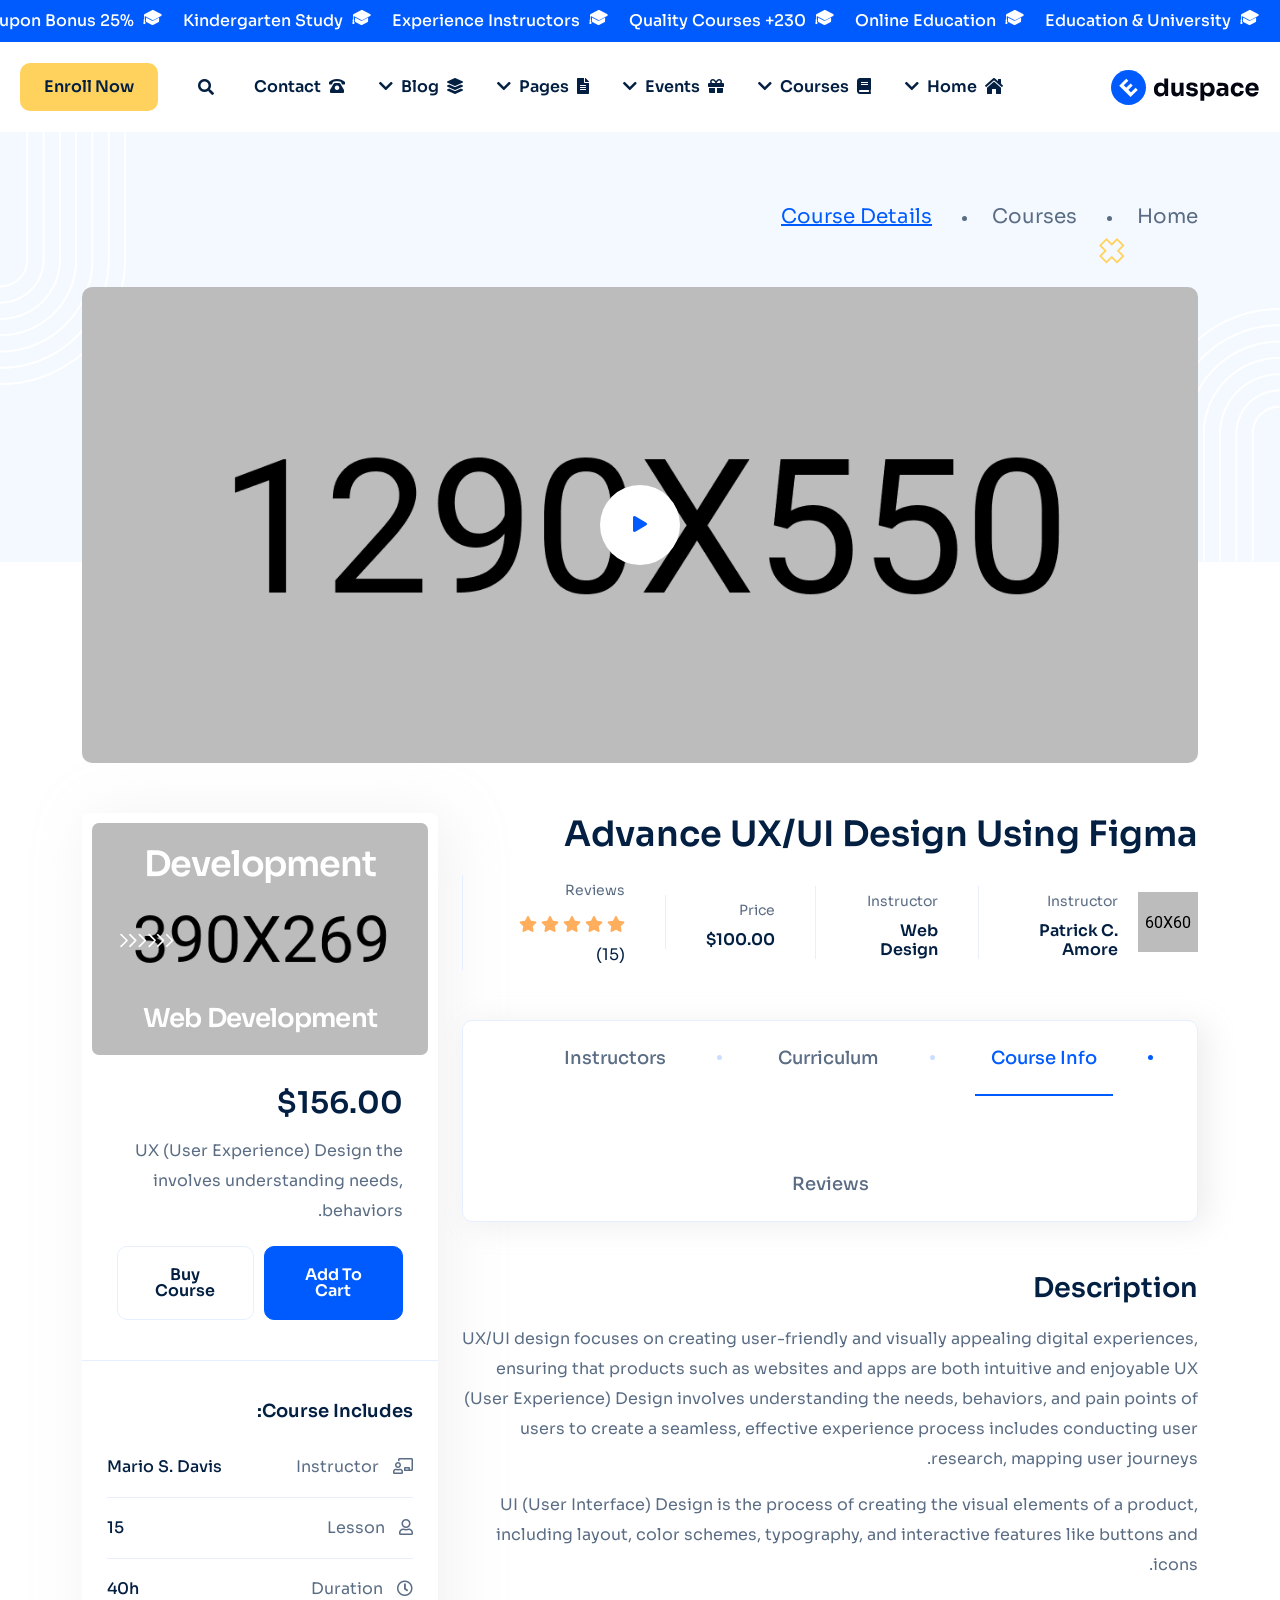
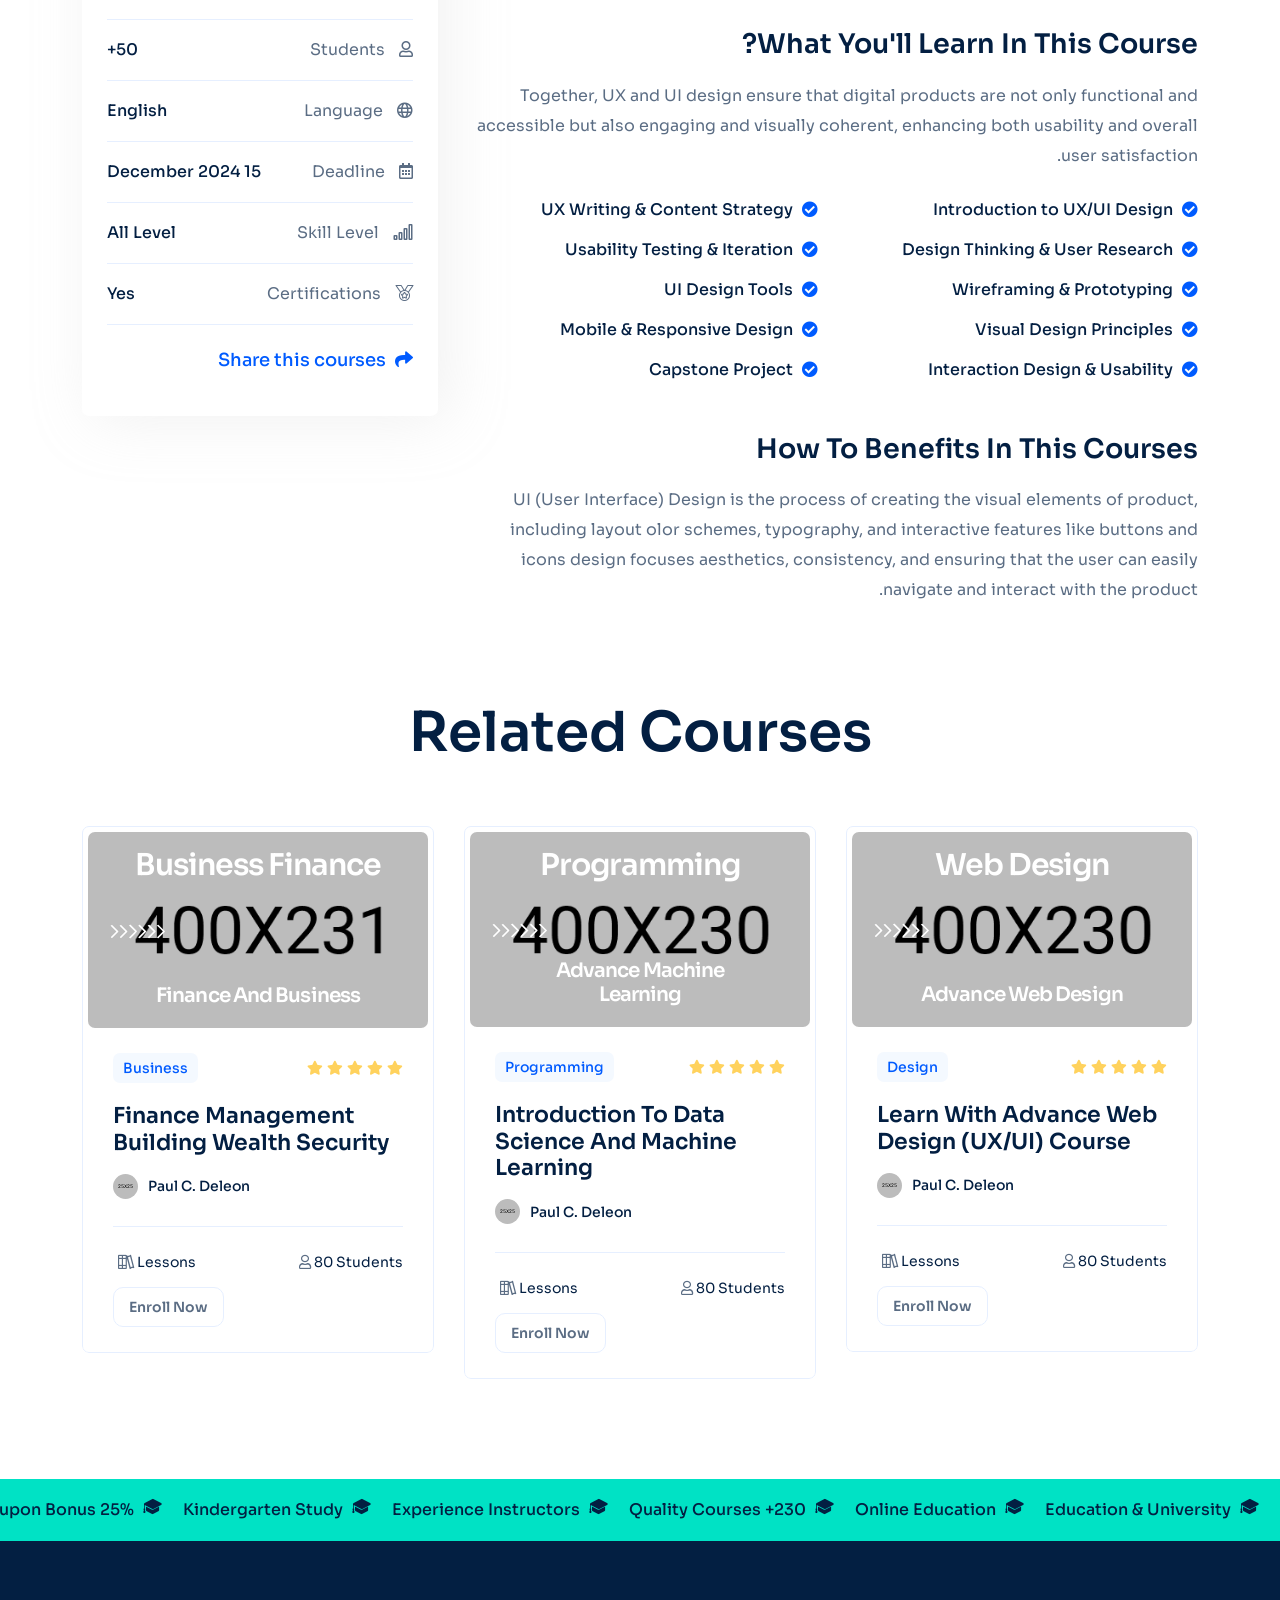
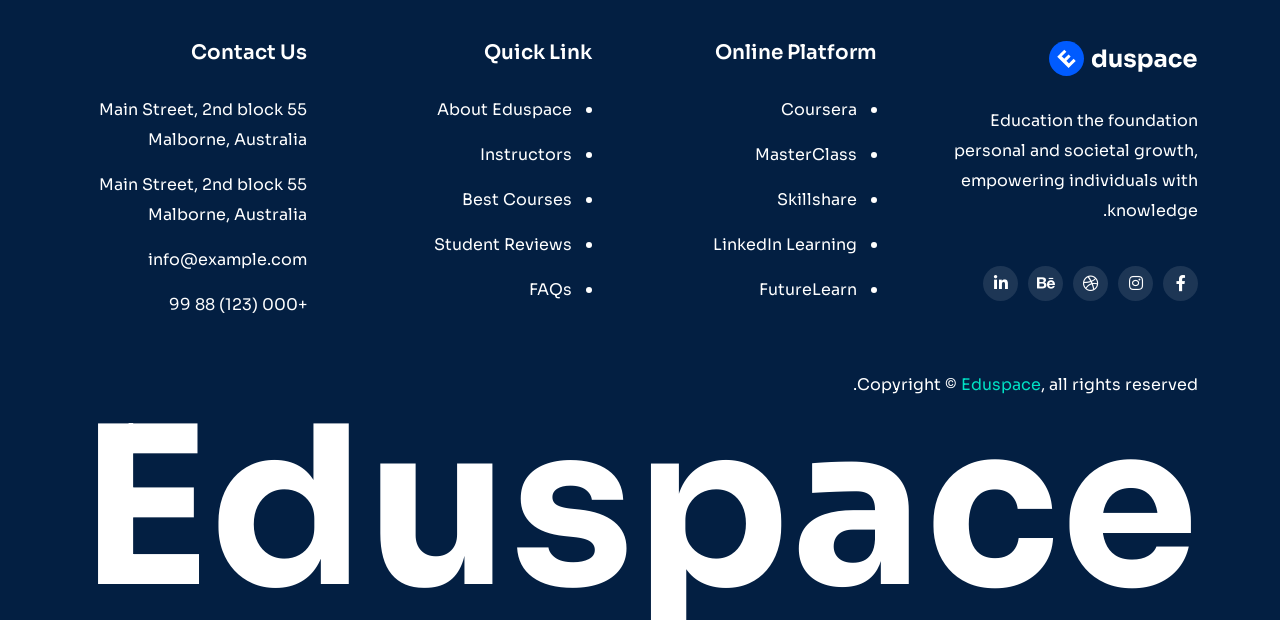
<file: courses-details-rtl-2.html>
<!DOCTYPE html>
<html  dir="rtl" lang="ar">
    <!--<< Header Area >>-->
    <head>
        <!-- ========== Meta Tags ========== -->
        <meta charset="UTF-8">
        <meta http-equiv="X-UA-Compatible" content="IE=edge">
        <meta name="viewport" content="width=device-width, initial-scale=1">
        <meta name="author" content="modinatheme">
        <meta name="description" content="Eduspace - Online Course, Education & University Html Template">
        <!-- ======== Page title ============ -->
        <title>Eduspace - Online Course, Education & University Html Template</title>
        <!--<< Favicon >>-->
        <link rel="shortcut icon" href="assets/img/favicon.svg">
        <!--<< Bootstrap Rtl.css >>-->
        <link rel="stylesheet" href="assets/css/bootstrap.rtl.css">
        <!--<< Font Awesome.css >>-->
        <link rel="stylesheet" href="assets/css/font-awesome.css">
        <!--<< Animate.css >>-->
        <link rel="stylesheet" href="assets/css/animate.css">
        <!--<< Magnific Popup.css >>-->
        <link rel="stylesheet" href="assets/css/magnific-popup.css">
        <!--<< MeanMenu.css >>-->
        <link rel="stylesheet" href="assets/css/meanmenu.css">
        <!--<< Odometer.css >>-->
        <link rel="stylesheet" href="assets/css/odometer.css">
        <!--<< Swiper Bundle.css >>-->
        <link rel="stylesheet" href="assets/css/swiper-bundle.min.css">
        <!--<< Nice Select.css >>-->
        <link rel="stylesheet" href="assets/css/nice-select.css">
        <!--<< Main.css >>-->
        <link rel="stylesheet" href="assets/css/main.css">
        <!--<< Rtl.css >>-->
        <link rel="stylesheet" href="rtl.css">
        <!--<< Style.css >>-->
        <link rel="stylesheet" href="style.css">
    </head>

    <body>

         <!-- Preloader Start -->
         <div id="preloader" class="preloader">
            <div class="animation-preloader">
                <div class="edu-preloader-icon"> 
                    <img src="assets/img/preloader.gif" alt="">               
                </div>
                <div class="txt-loading">
                    <span data-text-preloader="E" class="letters-loading">
                        E
                    </span>
                    <span data-text-preloader="D" class="letters-loading">
                        D
                    </span>
                    <span data-text-preloader="U" class="letters-loading">
                        U
                    </span>
                    <span data-text-preloader="S" class="letters-loading">
                        S
                    </span>
                    <span data-text-preloader="P" class="letters-loading">
                        P
                    </span>
                    <span data-text-preloader="A" class="letters-loading">
                        A
                    </span>
                    <span data-text-preloader="C" class="letters-loading">
                        C
                    </span>
                    <span data-text-preloader="E" class="letters-loading">
                        E
                    </span>
                </div>
                <p class="text-center">Loading</p>
            </div>
            <div class="loader">
                <div class="row">
                    <div class="col-3 loader-section section-left">
                        <div class="bg"></div>
                    </div>
                    <div class="col-3 loader-section section-left">
                        <div class="bg"></div>
                    </div>
                    <div class="col-3 loader-section section-right">
                        <div class="bg"></div>
                    </div>
                    <div class="col-3 loader-section section-right">
                        <div class="bg"></div>
                    </div>
                </div>
            </div>
        </div>

        <!-- Back To Top start -->
        <button id="back-top" class="back-to-top">
            <i class="fas fa-long-arrow-up"></i>
        </button>
        
        <!-- Marquee Section Start -->
        <div class="marquee-section style-header">
            <div class="mycustom-marque header-marque theme-blue-bg">
                <div class="scrolling-wrap">
                    <div class="comm">
                        <div></div>
                        <div class="cmn-textslide"><i class="flaticon-mortarboard"></i> Education & University</div>
                        <div class="cmn-textslide"><i class="flaticon-mortarboard"></i> Online Education</div>
                        <div class="cmn-textslide"><i class="flaticon-mortarboard"></i> 230+ Quality Courses</div>
                        <div class="cmn-textslide"><i class="flaticon-mortarboard"></i> Experience Instructors</div>
                        <div class="cmn-textslide"><i class="flaticon-mortarboard"></i> Kindergarten Study</div>
                        <div class="cmn-textslide"><i class="flaticon-mortarboard"></i> 25% Coupon Bonus</div>
                        <div class="cmn-textslide"><i class="flaticon-mortarboard"></i> 25% Extra Coupon Bonus</div>
                    </div>
                    <div class="comm">
                        <div></div>
                        <div class="cmn-textslide"><i class="flaticon-mortarboard"></i> Education & University</div>
                        <div class="cmn-textslide"><i class="flaticon-mortarboard"></i> Online Education</div>
                        <div class="cmn-textslide"><i class="flaticon-mortarboard"></i> 230+ Quality Courses</div>
                        <div class="cmn-textslide"><i class="flaticon-mortarboard"></i> Experience Instructors</div>
                        <div class="cmn-textslide"><i class="flaticon-mortarboard"></i> Kindergarten Study</div>
                        <div class="cmn-textslide"><i class="flaticon-mortarboard"></i> 25% Coupon Bonus</div>
                        <div class="cmn-textslide"><i class="flaticon-mortarboard"></i> 25% Extra Coupon Bonus</div>
                    </div>
                    <div class="comm">
                        <div></div>
                        <div class="cmn-textslide"><i class="flaticon-mortarboard"></i> Education & University</div>
                        <div class="cmn-textslide"><i class="flaticon-mortarboard"></i> Online Education</div>
                        <div class="cmn-textslide"><i class="flaticon-mortarboard"></i> 230+ Quality Courses</div>
                        <div class="cmn-textslide"><i class="flaticon-mortarboard"></i> Experience Instructors</div>
                        <div class="cmn-textslide"><i class="flaticon-mortarboard"></i> Kindergarten Study</div>
                        <div class="cmn-textslide"><i class="flaticon-mortarboard"></i> 25% Coupon Bonus</div>
                        <div class="cmn-textslide"><i class="flaticon-mortarboard"></i> 25% Extra Coupon Bonus</div>
                    </div>
                </div>
            </div>
        </div>

        <!-- Offcanvas Area Start -->
        <div class="fix-area">
            <div class="offcanvas__info">
                <div class="offcanvas__wrapper">
                    <div class="offcanvas__content">
                        <div class="offcanvas__top mb-5 d-flex justify-content-between align-items-center">
                            <div class="offcanvas__logo">
                                <a href="index.html">
                                    <img src="assets/img/logo/black-logo.svg" alt="logo-img">
                                </a>
                            </div>
                            <div class="offcanvas__close">
                                <button>
                                <i class="fas fa-times"></i>
                                </button>
                            </div>
                        </div>
                        <h3 class="offcanvas-title">Hello There!</h3>
                        <p>Lorem ipsum dolor sit amet, consectetur <br> adipiscing elit, </p>
                        <div class="social-icon d-flex align-items-center">
                            <a href="#"><i class="fab fa-facebook-f"></i></a>
                            <a href="#"><i class="fab fa-twitter"></i></a>
                            <a href="#"><i class="fab fa-youtube"></i></a>
                            <a href="#"><i class="fab fa-linkedin-in"></i></a>
                        </div>
                        <div class="mobile-menu fix mb-3"></div>
                        <div class="offcanvas__contact">
                            <h3>Information</h3>
                            <ul class="contact-list">
                                <li>
                                    <span>
                                        Address:
                                    </span>
                                    7300-7398 Colonial Rd,
                                    Brooklyn, NY 11209
                                </li>
                                <li>
                                    <span>
                                        Call Us:
                                    </span>
                                    <a href="tel:+00012345688">+000 123 456 88</a>
                                </li>
                                <li>
                                    <span>
                                        Email:
                                    </span>
                                    <a href="mailto:supportedus@gmail.com">supportedus@gmail.com</a>
                                </li>
                            </ul>
                            <div class="offcanvas-button">
                                <a href="sign-in.html" class="theme-btn style-2"><i class="far fa-user"></i> Admin</a>
                                <a href="register.html" class="theme-btn yellow-btn">Enroll Now</a>
                            </div>
                        </div>
                    </div>
                </div>
            </div>
        </div>
        <div class="offcanvas__overlay"></div>

        <!-- Header Section Start -->
        <header id="header-sticky" class="header-1">
            <div class="container-fluid">
                <div class="mega-menu-wrapper">
                    <div class="header-main">
                        <div class="header-left">
                            <div class="logo">
                                <a href="index.html" class="header-logo">
                                    <img src="assets/img/logo/black-logo.svg" alt="logo-img">
                                </a>
                            </div>
                            <div class="category-oneadjust">
                               <div class="dot">
                                    <img src="assets/img/logo/dot.png" alt="img">
                               </div>
                                <select name="cate" class="category">
                                   
                                    <option value="1">
                                        Category
                                    </option>
                                    <option value="1">
                                        Web Design
                                    </option>
                                    <option value="1">
                                        Web Development
                                    </option>
                                    <option value="1">
                                        Graphic Design
                                    </option>
                                    <option value="1">
                                        Software Eng
                                    </option>
                                </select>
                            </div>
                        </div>
                        <div class="header-right d-flex justify-content-end align-items-center">
                            <div class="mean__menu-wrapper">
                                <div class="main-menu">
                                    <nav id="mobile-menu">
                                        <ul>
                                            <li class="has-dropdown menu-thumb">
                                                <a href="index.html">
                                                    <span class="head-icon"><i class="fas fa-home-lg"></i></span>
                                                    Home
                                                    <i class="fas fa-chevron-down"></i>
                                                </a>
                                                <ul class="submenu has-homemenu">
                                                    <li>
                                                        <div class="homemenu-items">
                                                            <div class="row">
                                                                <div class="col-lg-3 homemenu">
                                                                    <div class="homemenu-thumb">
                                                                       <a href="index.html">
                                                                            <img src="assets/img/header/home-1.jpg" alt="img">
                                                                       </a>
                                                                    </div>
                                                                    <div class="homemenu-content text-center">
                                                                        <h4 class="homemenu-title">
                                                                           <a href="index.html">
                                                                                Education
                                                                           </a>
                                                                        </h4>
                                                                    </div>
                                                                </div>
                                                                <div class="col-lg-3 homemenu">
                                                                    <div class="homemenu-thumb mb-15">
                                                                        <a href="index-2.html">
                                                                            <img src="assets/img/header/home-2.jpg" alt="img">
                                                                       </a>
                                                                    </div>
                                                                    <div class="homemenu-content text-center">
                                                                        <h4 class="homemenu-title">
                                                                            <a href="index-2.html">
                                                                                Online Course
                                                                            </a>
                                                                        </h4>
                                                                    </div>
                                                                </div>
                                                                <div class="col-lg-3 homemenu">
                                                                    <div class="homemenu-thumb mb-15">
                                                                        <a href="index-3.html">
                                                                            <img src="assets/img/header/home-3.jpg" alt="img">
                                                                       </a>
                                                                    </div>
                                                                    <div class="homemenu-content text-center">
                                                                        <h4 class="homemenu-title">
                                                                            <a href="index-3.html">
                                                                                University
                                                                            </a>
                                                                        </h4>
                                                                    </div>
                                                                </div>
                                                                <div class="col-lg-3 homemenu">
                                                                    <div class="homemenu-thumb mb-15">
                                                                        <a href="index-4.html">
                                                                            <img src="assets/img/header/home-4.jpg" alt="img">
                                                                       </a>
                                                                    </div>
                                                                    <div class="homemenu-content text-center">
                                                                        <h4 class="homemenu-title">
                                                                            <a href="index-4.html">
                                                                                Kindergarten
                                                                            </a>
                                                                        </h4>
                                                                    </div>
                                                                </div>
                                                                <div class="col-lg-3 homemenu">
                                                                    <div class="homemenu-thumb mb-15">
                                                                        <a href="index-5.html">
                                                                            <img src="assets/img/header/home-5.jpg" alt="img">
                                                                       </a>
                                                                    </div>
                                                                    <div class="homemenu-content text-center">
                                                                        <h4 class="homemenu-title">
                                                                            <a href="index-5.html">
                                                                                Business Coach
                                                                            </a>
                                                                        </h4>
                                                                    </div>
                                                                </div>
                                                                <div class="col-lg-3 homemenu">
                                                                    <div class="homemenu-thumb mb-15">
                                                                        <img src="assets/img/header/home-6.jpg" alt="img">
                                                                    </div>
                                                                    <div class="homemenu-content text-center">
                                                                        <h4 class="homemenu-title">
                                                                            Coming Soon
                                                                        </h4>
                                                                    </div>
                                                                </div>
                                                                <div class="col-lg-3 homemenu">
                                                                    <div class="homemenu-thumb mb-15">
                                                                        <img src="assets/img/header/home-6.jpg" alt="img">
                                                                    </div>
                                                                    <div class="homemenu-content text-center">
                                                                        <h4 class="homemenu-title">
                                                                            Coming Soon
                                                                        </h4>
                                                                    </div>
                                                                </div>
                                                                <div class="col-lg-3 homemenu">
                                                                    <div class="homemenu-thumb mb-15">
                                                                        <img src="assets/img/header/home-6.jpg" alt="img">
                                                                    </div>
                                                                    <div class="homemenu-content text-center">
                                                                        <h4 class="homemenu-title">
                                                                            Coming Soon
                                                                        </h4>
                                                                    </div>
                                                                </div>
                                                            </div>
                                                        </div>
                                                    </li>
                                                </ul>
                                            </li>
                                            <li class="has-dropdown active d-xl-none">
                                                <a href="instructor.html" class="border-none">
                                                Home
                                                </a>
                                                <ul class="submenu">
                                                    <li><a href="index.html">Education</a></li>
                                                    <li><a href="index-2.html">Online Course</a></li>
                                                    <li><a href="index-3.html">University</a></li>
                                                    <li><a href="index-4.html">Kindergarten</a></li>
                                                    <li><a href="index-5.html">Business Coach</a></li>
                                                </ul>
                                            </li>
                                            <li>
                                                <a href="courses-details.html">
                                                    <span class="head-icon"><i class="fas fa-book"></i></span>
                                                    Courses
                                                    <i class="fas fa-chevron-down"></i>
                                                </a>
                                                <ul class="submenu">
                                                    <li><a href="courses.html">Courses</a></li>
                                                    <li><a href="courses-grid.html">Courses Grid</a></li>
                                                    <li><a href="courses-list.html">Courses List</a></li>
                                                    <li><a href="courses-details.html">Courses Details 01</a></li>
                                                    <li><a href="courses-details-2.html">Courses Details 02</a></li>
                                                </ul>
                                            </li>
                                            <li>
                                                <a href="event-details.html">
                                                    <span class="head-icon"><i class="fas fa-gift"></i></span>
                                                    events
                                                    <i class="fas fa-chevron-down"></i>
                                                </a>
                                                <ul class="submenu">
                                                    <li><a href="event.html">event</a></li>
                                                    <li><a href="event-details.html">event Details</a></li>
                                                </ul>
                                            </li>
                                            <li class="has-dropdown">
                                                <a href="news-details.html">
                                                    <span class="head-icon"><i class="fas fa-file-alt"></i></span>
                                                    Pages
                                                    <i class="fas fa-chevron-down"></i>
                                                </a>
                                                <ul class="submenu">
                                                    <li>
                                                        <a href="about.html">About Us</a>
                                                    </li>
                                                    <li><a href="instructor.html">Instructors</a></li>
                                                    <li><a href="instructor-details.html">Instructor Details</a></li>
                                                    <li><a href="program.html">program</a></li>
                                                    <li><a href="program-details.html">program Details</a></li>
                                                    <li class="has-dropdown">
                                                        <a href="shop-details.html">
                                                            Shop Page
                                                            <i class="fas fa-angle-right"></i>
                                                        </a>
                                                        <ul class="submenu">
                                                            <li><a href="shop-grid.html">Shop Grid</a></li>
                                                            <li><a href="shop-list.html">Shop List</a></li>
                                                            <li><a href="shop-left-sidebar.html">Shop - Left Sidebar</a></li>
                                                            <li><a href="shop-right-sidebar.html">Shop -  Right Sidebar</a></li>
                                                            <li><a href="shop-details.html">Product Details</a></li>
                                                            <li><a href="shop-cart.html">Shop Cart</a></li>
                                                            <li><a href="checkout.html">Checkout</a></li>
                                                        </ul>
                                                    </li>
                                                    <li><a href="gallery.html">Gallery</a></li>
                                                    <li><a href="pricing.html">Pricing Plan</a></li>
                                                    <li><a href="faq.html">Faqs</a></li>
                                                    <li><a href="sign-in.html">Sign In</a></li>
                                                    <li><a href="register.html">register</a></li>
                                                    <li><a href="404.html">404 Error</a></li>
                                                </ul>
                                            </li>
                                            <li>
                                                <a href="news.html">
                                                    <span class="head-icon"><i class="fas fa-layer-group"></i></span>
                                                    Blog
                                                    <i class="fas fa-chevron-down"></i>
                                                </a>
                                                <ul class="submenu">
                                                    <li><a href="news.html">Blog</a></li>
                                                    <li><a href="news-details.html">Blog Details</a></li>
                                                </ul>
                                            </li>
                                            <li>
                                                <a href="contact.html">
                                                    <span class="head-icon"><i class="fas fa-phone-rotary"></i></span>
                                                    Contact
                                                </a>
                                            </li>
                                        </ul>
                                    </nav>
                                </div>
                            </div>
                            <div class="header-search">
                                <button class="d-flex align-items-center search-toggle"><i class="fas fa-search"></i></button>
                            </div>
                            <div class="header-button">
                                <a href="sign-in.html" class="theme-btn style-2"><i class="far fa-user"></i> Admin</a>
                                <a href="register.html" class="theme-btn yellow-btn">Enroll Now</a>
                            </div>
                            <div class="header__hamburger d-xl-none my-auto">
                                <div class="sidebar__toggle">
                                    <div class="header-bar">
                                        <span></span>
                                        <span></span>
                                        <span></span>
                                    </div>
                                </div>
                            </div>
                        </div>
                    </div>
                </div>
            </div>
        </header>

        <!-- Search Section Start -->
        <div class="header-search-bar d-flex align-items-center">
            <button class="search-close">×</button>
            <div class="container">
                <div class="row justify-content-center">
                    <div class="col-lg-12">
                        <div class="search-bar">
                            <div class="contact-form-box contact-search-form-box">
                                <form action="#">
                                    <input type="email" placeholder="Search here...">
                                    <button type="submit"><i class="far fa-search"></i></button>
                                </form>
                                <p>Type above and press Enter to search. Press Close to cancel.</p>
                            </div>
                        </div>
                    </div>
                </div>
            </div>
        </div>

        <!-- Breadcrumb-wrapper Start -->
        <div class="breadcrumb-wrapper style-2 style-3">
        <div class="shape-1">
            <img src="assets/img/breadcrumb/shape-1.png" alt="img">
        </div>
        <div class="shape-2">
            <img src="assets/img/breadcrumb/shape-2.png" alt="img">
        </div>
        <div class="dot-shape">
            <img src="assets/img/breadcrumb/dot-shape.png" alt="img">
        </div>
        <div class="vector-shape">
            <img src="assets/img/breadcrumb/Vector.png" alt="img">
        </div>
        <div class="container">
            <div class="page-heading">
                <ul class="breadcrumb-items">
                    <li><a href="index.html">Home</a></li>
                    <li><a href="courses-grid.html">Courses</a></li>
                    <li class="style-2"> Course Details</li>
                </ul>
            </div>
        </div>
        </div>

        <!-- Courses Section Start -->
        <section class="courses-details-section section-padding pt-0">
            <div class="container">
                <div class="courses-details-wrapper">
                    <div class="courses-image">
                        <img src="assets/img/courses/details-2.jpg" alt="img">
                        <a href="https://www.youtube.com/watch?v=Cn4G2lZ_g2I" class="video-btn ripple video-popup">
                            <i class="fas fa-play"></i>
                        </a>
                    </div>
                    <div class="row g-4">
                        <div class="col-lg-8">
                            <div class="courses-details-items sticky-style">
                                <div class="breadcrumb-content">
                                    <h1>Advance UX/UI Design Using Figma</h1>
                                    <div class="courses-breadcrumb-items">
                                        <div class="client-image-items">
                                            <img src="assets/img/courses/client-4.png" alt="img">
                                            <div class="client-content">
                                                <span>Instructor</span>
                                                <h5>Patrick C. Amore</h5>
                                            </div>
                                        </div>
                                        <div class="client-image-items">
                                            <div class="client-content">
                                                <span>Instructor</span>
                                                <h5>Web Design</h5>
                                            </div>
                                        </div>
                                        <div class="client-image-items">
                                            <div class="client-content">
                                                <span>Price</span>
                                                <h5>$100.00</h5>
                                            </div>
                                        </div>
                                        <div class="client-image-items">
                                            <div class="client-content">
                                                <span>Reviews</span>
                                                <div class="star">
                                                    <i class="fas fa-star"></i>
                                                    <i class="fas fa-star"></i>
                                                    <i class="fas fa-star"></i>
                                                    <i class="fas fa-star"></i>
                                                    <i class="fas fa-star"></i>
                                                    <b>(15)</b>
                                                </div>
                                            </div>
                                        </div>
                                    </div>
                                </div>
                                <div class="courses-details-content mt-0">
                                    <ul class="nav">
                                        <li class="nav-item wow fadeInUp" data-wow-delay=".3s">
                                            <a href="#Course" data-bs-toggle="tab" class="nav-link active">
                                                Course Info
                                            </a>
                                        </li>
                                        <li class="nav-item wow fadeInUp" data-wow-delay=".5s">
                                            <a href="#Curriculum" data-bs-toggle="tab" class="nav-link">
                                                Curriculum
                                            </a>
                                        </li>
                                        <li class="nav-item wow fadeInUp" data-wow-delay=".5s">
                                            <a href="#Instructors" data-bs-toggle="tab" class="nav-link">
                                                Instructors
                                            </a>
                                        </li>
                                        <li class="nav-item wow fadeInUp" data-wow-delay=".5s">
                                            <a href="#Reviews" data-bs-toggle="tab" class="nav-link bb-none">
                                                Reviews
                                            </a>
                                        </li>
                                    </ul>
                                    <div class="tab-content">
                                        <div id="Course" class="tab-pane fade show active">
                                            <div class="description-content">
                                                <h3>Description</h3>
                                                <p class="mb-3">
                                                    UX/UI design focuses on creating user-friendly and visually appealing digital experiences, ensuring
                                                    that products such as websites and apps are both intuitive and enjoyable UX (User Experience) Design involves understanding the needs, behaviors, and pain points of users to create a seamless, effective experience process includes conducting user research, mapping user journeys.
                                                </p>
                                                <p>
                                                    UI (User Interface) Design is the process of creating the visual elements of a product, including layout, color schemes, typography, and interactive features like buttons and icons.
                                                </p>
                                                <h3 class="mt-5">What you'll learn in this course?</h3>
                                                <p class="mb-4">
                                                    Together, UX and UI design ensure that digital products are not only functional and accessible but also engaging and visually coherent, enhancing both usability and overall user satisfaction.
                                                </p>
                                                <div class="row g-4 mb-5">
                                                    <div class="col-lg-6">
                                                        <ul class="list-item">
                                                            <li>
                                                                <i class="fas fa-check-circle"></i>
                                                                Introduction to UX/UI Design
                                                            </li>
                                                            <li>
                                                                <i class="fas fa-check-circle"></i>
                                                                Design Thinking & User Research
                                                            </li>
                                                            <li>
                                                                <i class="fas fa-check-circle"></i>
                                                                Wireframing & Prototyping
                                                            </li>
                                                            <li>
                                                                <i class="fas fa-check-circle"></i>
                                                                Visual Design Principles
                                                            </li>
                                                            <li>
                                                                <i class="fas fa-check-circle"></i>
                                                                Interaction Design & Usability
                                                            </li>
                                                        </ul>
                                                    </div>
                                                    <div class="col-lg-6">
                                                        <ul class="list-item">
                                                            <li>
                                                                <i class="fas fa-check-circle"></i>
                                                                UX Writing & Content Strategy
                                                            </li>
                                                            <li>
                                                                <i class="fas fa-check-circle"></i>
                                                                Usability Testing & Iteration
                                                            </li>
                                                            <li>
                                                                <i class="fas fa-check-circle"></i>
                                                                UI Design Tools
                                                            </li>
                                                            <li>
                                                                <i class="fas fa-check-circle"></i>
                                                                Mobile & Responsive Design
                                                            </li>
                                                            <li>
                                                                <i class="fas fa-check-circle"></i>
                                                                Capstone Project
                                                            </li>
                                                        </ul>
                                                    </div>
                                                </div>
                                                <h3>How to Benefits in this Courses</h3>
                                                <p>
                                                    UI (User Interface) Design is the process of creating the visual elements of product, including layout
                                                    olor schemes, typography, and interactive features like buttons and icons design focuses aesthetics, consistency, and ensuring that the user can easily navigate and interact with the product.
                                                </p>
                                            </div>
                                        </div>
                                        <div id="Curriculum" class="tab-pane fade">
                                            <div class="course-curriculum-items">
                                                <h3>Course Curriculum</h3>
                                                <div class="courses-faq-items">
                                                    <div class="accordion" id="accordionExample">
                                                        <div class="accordion-item">
                                                            <h2 class="accordion-header" id="headingOne">
                                                                <button class="accordion-button" type="button" data-bs-toggle="collapse"
                                                                    data-bs-target="#collapseOne" aria-expanded="true" aria-controls="collapseOne">
                                                                    Intro to UX/UI Design 
                                                                </button>
                                                            </h2>
                                                            <div id="collapseOne" class="accordion-collapse collapse show"
                                                                aria-labelledby="headingOne" data-bs-parent="#accordionExample">
                                                                <div class="accordion-body">
                                                                    <ul>
                                                                        <li>
                                                                            <span>
                                                                                <i class="fas fa-file-alt"></i>
                                                                                Lesson 1 : Introduction to UX/UI Design
                                                                            </span>
                                                                            <span>
                                                                                <i class="far fa-lock"></i>  (45:00 m) 
                                                                            </span>
                                                                        </li>
                                                                        <li>
                                                                            <span>
                                                                                <i class="fas fa-file-alt"></i>
                                                                                Lesson 2 : Design Thinking & User Research
                                                                            </span>
                                                                            <span>
                                                                                <i class="far fa-lock"></i>  (45:00 m) 
                                                                            </span>
                                                                        </li>
                                                                        <li>
                                                                            <span>
                                                                                <i class="fas fa-file-alt"></i>
                                                                                Lesson 3 : Wireframing & Prototyping
                                                                            </span>
                                                                            <span>
                                                                                <i class="far fa-lock"></i>  (45:00 m) 
                                                                            </span>
                                                                        </li>
                                                                        <li>
                                                                            <span>
                                                                                <i class="fas fa-file-alt"></i>
                                                                                Lesson 4 : Visual Design Principles
                                                                            </span>
                                                                            <span>
                                                                                <i class="far fa-lock"></i>  (45:00 m) 
                                                                            </span>
                                                                        </li>
                                                                    </ul>
                                                                </div>
                                                            </div>
                                                        </div>
                                                        <div class="accordion-item">
                                                            <h2 class="accordion-header" id="headingTwo">
                                                                <button class="accordion-button collapsed" type="button" data-bs-toggle="collapse"
                                                                    data-bs-target="#collapseTwo" aria-expanded="false" aria-controls="collapseTwo">
                                                                    Q.  How do I get started with CRM software?
                                                                </button>
                                                            </h2>
                                                            <div id="collapseTwo" class="accordion-collapse collapse" aria-labelledby="headingTwo"
                                                                data-bs-parent="#accordionExample">
                                                                <div class="accordion-body">
                                                                    <ul>
                                                                        <li>
                                                                            <span>
                                                                                <i class="fas fa-file-alt"></i>
                                                                                Lesson 1 : Introduction to UX/UI Design
                                                                            </span>
                                                                            <span>
                                                                                <i class="far fa-lock"></i>  (45:00 m) 
                                                                            </span>
                                                                        </li>
                                                                        <li>
                                                                            <span>
                                                                                <i class="fas fa-file-alt"></i>
                                                                                Lesson 2 : Design Thinking & User Research
                                                                            </span>
                                                                            <span>
                                                                                <i class="far fa-lock"></i>  (45:00 m) 
                                                                            </span>
                                                                        </li>
                                                                        <li>
                                                                            <span>
                                                                                <i class="fas fa-file-alt"></i>
                                                                                Lesson 3 : Wireframing & Prototyping
                                                                            </span>
                                                                            <span>
                                                                                <i class="far fa-lock"></i>  (45:00 m) 
                                                                            </span>
                                                                        </li>
                                                                        <li>
                                                                            <span>
                                                                                <i class="fas fa-file-alt"></i>
                                                                                Lesson 4 : Visual Design Principles
                                                                            </span>
                                                                            <span>
                                                                                <i class="far fa-lock"></i>  (45:00 m) 
                                                                            </span>
                                                                        </li>
                                                                    </ul>
                                                                </div>
                                                            </div>
                                                        </div>
                                                        <div class="accordion-item mb-0">
                                                            <h2 class="accordion-header" id="headingthree">
                                                                <button class="accordion-button collapsed" type="button" data-bs-toggle="collapse"
                                                                    data-bs-target="#collapsethree" aria-expanded="false"
                                                                    aria-controls="collapsethree">
                                                                    Q. Can I customize CRM software my business needs?
                                                                </button>
                                                            </h2>
                                                            <div id="collapsethree" class="accordion-collapse collapse"
                                                                aria-labelledby="headingthree" data-bs-parent="#accordionExample">
                                                                <div class="accordion-body">
                                                                    <ul>
                                                                        <li>
                                                                            <span>
                                                                                <i class="fas fa-file-alt"></i>
                                                                                Lesson 1 : Introduction to UX/UI Design
                                                                            </span>
                                                                            <span>
                                                                                <i class="far fa-lock"></i>  (45:00 m) 
                                                                            </span>
                                                                        </li>
                                                                        <li>
                                                                            <span>
                                                                                <i class="fas fa-file-alt"></i>
                                                                                Lesson 2 : Design Thinking & User Research
                                                                            </span>
                                                                            <span>
                                                                                <i class="far fa-lock"></i>  (45:00 m) 
                                                                            </span>
                                                                        </li>
                                                                        <li>
                                                                            <span>
                                                                                <i class="fas fa-file-alt"></i>
                                                                                Lesson 3 : Wireframing & Prototyping
                                                                            </span>
                                                                            <span>
                                                                                <i class="far fa-lock"></i>  (45:00 m) 
                                                                            </span>
                                                                        </li>
                                                                        <li>
                                                                            <span>
                                                                                <i class="fas fa-file-alt"></i>
                                                                                Lesson 4 : Visual Design Principles
                                                                            </span>
                                                                            <span>
                                                                                <i class="far fa-lock"></i>  (45:00 m) 
                                                                            </span>
                                                                        </li>
                                                                    </ul>
                                                                </div>
                                                            </div>
                                                        </div>
                                                    </div>
                                                </div>
                                            </div>
                                        </div>
                                        <div id="Instructors" class="tab-pane fade">
                                            <div class="instructors-items">
                                                <h3>Instructors</h3>
                                                <div class="instructors-box-items">
                                                    <div class="thumb">
                                                        <img src="assets/img/courses/instructors-1.png" alt="img">
                                                    </div>
                                                    <div class="content">
                                                        <h4>Norman K. Zapata</h4>
                                                        <span>Lead UX/UI Designer</span>
                                                        <p>
                                                            UX/UI design courses offer a comprehensive introduction to the world of user experience and user interface design
                                                        </p>
                                                        <div class="social-icon">
                                                            <a href="#"><i class="fab fa-facebook-f"></i></a>
                                                            <a href="#"><i class="fab fa-instagram"></i></a>
                                                            <a href="#"><i class="fab fa-dribbble"></i></a>
                                                            <a href="#"><i class="fab fa-behance"></i></a>
                                                            <a href="#"><i class="fab fa-linkedin-in"></i></a>
                                                        </div>
                                                    </div>
                                                </div>
                                                <div class="instructors-box-items style-2">
                                                    <div class="thumb">
                                                        <img src="assets/img/courses/instructors-2.png" alt="img">
                                                    </div>
                                                    <div class="content">
                                                        <h4>Ryan M. Carmichael</h4>
                                                        <span>Product Designer</span>
                                                        <p>
                                                            UX/UI design courses offer a comprehensive introduction to the world of user experience and user interface design
                                                        </p>
                                                        <div class="social-icon">
                                                            <a href="#"><i class="fab fa-facebook-f"></i></a>
                                                            <a href="#"><i class="fab fa-instagram"></i></a>
                                                            <a href="#"><i class="fab fa-dribbble"></i></a>
                                                            <a href="#"><i class="fab fa-behance"></i></a>
                                                            <a href="#"><i class="fab fa-linkedin-in"></i></a>
                                                        </div>
                                                    </div>
                                                </div>
                                            </div>
                                        </div>
                                        <div id="Reviews" class="tab-pane fade">
                                            <div class="courses-reviews-items">
                                                <h3>Course Reviews</h3>
                                                <div class="courses-reviews-box-items">
                                                    <div class="courses-reviews-box">
                                                        <div class="reviews-box">
                                                            <h2><span class="count">4.8</span></h2>
                                                            <div class="star">
                                                                <i class="fas fa-star"></i>
                                                                <i class="fas fa-star"></i>
                                                                <i class="fas fa-star"></i>
                                                                <i class="fas fa-star"></i>
                                                                <i class="fas fa-star"></i>
                                                            </div>
                                                            <p>856+ Reviews</p>
                                                        </div>
                                                        <div class="reviews-ratting-right">
                                                            <div class="reviews-ratting-item">
                                                                <div class="star">
                                                                    <i class="fas fa-star"></i>
                                                                    <i class="fas fa-star"></i>
                                                                    <i class="fas fa-star"></i>
                                                                    <i class="fas fa-star"></i>
                                                                    <i class="fas fa-star"></i>
                                                                </div>
                                                                <div class="progress">
                                                                    <div class="progress-value style-two"></div>
                                                                </div>
                                                                <span>(10)</span>
                                                            </div>
                                                            <div class="reviews-ratting-item">
                                                                <div class="star">
                                                                    <i class="fas fa-star"></i>
                                                                    <i class="fas fa-star"></i>
                                                                    <i class="fas fa-star"></i>
                                                                    <i class="fas fa-star"></i>
                                                                    <i class="fas fa-star color-2"></i>
                                                                </div>
                                                                <div class="progress">
                                                                    <div class="progress-value style-three"></div>
                                                                </div>
                                                                <span>(08)</span>
                                                            </div>
                                                            <div class="reviews-ratting-item">
                                                                <div class="star">
                                                                    <i class="fas fa-star"></i>
                                                                    <i class="fas fa-star"></i>
                                                                    <i class="fas fa-star"></i>
                                                                    <i class="fas fa-star color-2"></i>
                                                                    <i class="fas fa-star color-2"></i>
                                                                </div>
                                                                <div class="progress">
                                                                    <div class="progress-value style-three"></div>
                                                                </div>
                                                                <span>(08)</span>
                                                            </div>
                                                            <div class="reviews-ratting-item">
                                                                <div class="star">
                                                                    <i class="fas fa-star"></i>
                                                                    <i class="fas fa-star"></i>
                                                                    <i class="fas fa-star color-2"></i>
                                                                    <i class="fas fa-star color-2"></i>
                                                                    <i class="fas fa-star color-2"></i>
                                                                </div>
                                                                <div class="progress">
                                                                    <div class="progress-value style-four"></div>
                                                                </div>
                                                                <span>(01)</span>
                                                            </div>
                                                            <div class="reviews-ratting-item">
                                                                <div class="star">
                                                                    <i class="fas fa-star"></i>
                                                                    <i class="fas fa-star color-2"></i>
                                                                    <i class="fas fa-star color-2"></i>
                                                                    <i class="fas fa-star color-2"></i>
                                                                    <i class="fas fa-star color-2"></i>
                                                                </div>
                                                                <div class="progress">
                                                                    <div class="progress-value style-five"></div>
                                                                </div>
                                                                <span>(00)</span>
                                                            </div>
                                                        </div>
                                                    </div>
                                                    <div class="instructors-box-items">
                                                        <div class="thumb">
                                                            <img src="assets/img/courses/instructors-3.png" alt="img">
                                                        </div>
                                                        <div class="content">
                                                            <h4>Maria L</h4>
                                                            <span>Junior UX Designer</span>
                                                            <div class="star">
                                                                <i class="fas fa-star"></i>
                                                                <i class="fas fa-star"></i>
                                                                <i class="fas fa-star"></i>
                                                                <i class="fas fa-star"></i>
                                                                <i class="fas fa-star"></i>
                                                            </div>
                                                            <p>
                                                                "I enrolled in this UX/UI design course with minimal knowledge the field, and it completely transformed my understanding."
                                                            </p>
                                                        </div>
                                                    </div>
                                                </div>
                                            </div>
                                        </div>
                                    </div>
                                </div>
                            </div>
                        </div>
                        <div class="col-lg-4">
                            <div class="courses-sidebar-area">
                                <div class="courses-items">
                                    <div class="courses-image mb-0">
                                        <img src="assets/img/courses/22.jpg" alt="img">
                                        <h3 class="courses-title">Development</h3>
                                        <h4 class="topic-title">Web Development</h4>
                                        <div class="arrow-items">
                                            <div class="GlidingArrow">
                                                <img src="assets/img/courses/a1.png" alt="img">
                                            </div>
                                            <div class="GlidingArrow delay1">
                                                <img src="assets/img/courses/a2.png" alt="img">
                                            </div>
                                            <div class="GlidingArrow delay2">
                                                <img src="assets/img/courses/a3.png" alt="img">
                                            </div>
                                            <div class="GlidingArrow delay3">
                                                <img src="assets/img/courses/a4.png" alt="img">
                                            </div>
                                            <div class="GlidingArrow delay4">
                                                <img src="assets/img/courses/a5.png" alt="img">
                                            </div>
                                            <div class="GlidingArrow delay5">
                                                <img src="assets/img/courses/a6.png" alt="img">
                                            </div>
                                        </div>
                                    </div>
                                    <div class="courses-content">
                                        <h3>$156.00</h3>
                                        <p>
                                            UX (User Experience) Design the involves understanding needs, behaviors.
                                        </p>
                                        <div class="courses-btn">
                                            <a href="courses-details.html" class="theme-btn">Add to Cart</a>
                                            <a href="courses-details.html" class="theme-btn style-2">Buy Course</a>
                                        </div>
                                    </div>
                                </div>
                                <div class="courses-category-items">
                                    <h5>Course Includes:</h5>
                                    <ul>
                                        <li>
                                            <span>
                                                <i class="far fa-chalkboard-teacher"></i>
                                                Instructor
                                            </span>
                                            <span class="text">Mario S. Davis</span>
                                        </li>
                                        <li>
                                            <span>
                                                <i class="far fa-user"></i>
                                                Lesson
                                            </span>
                                            <span class="text">15</span>
                                        </li>
                                        <li>
                                            <span>
                                                <i class="far fa-clock"></i>
                                                Duration
                                            </span>
                                            <span class="text">40h</span>
                                        </li>
                                        <li>
                                            <span>
                                                <i class="far fa-user"></i>
                                                Students
                                            </span>
                                            <span class="text">50+</span>
                                        </li>
                                        <li>
                                            <span>
                                                <i class="far fa-globe"></i>
                                                Language
                                            </span>
                                            <span class="text">English</span>
                                        </li>
                                        <li>
                                            <span>
                                                <i class="far fa-calendar-alt"></i>
                                                Deadline
                                            </span>
                                            <span class="text">15 December 2024</span>
                                        </li>
                                        <li>
                                            <span>
                                                <i class="far fa-signal-alt"></i>
                                                Skill Level
                                            </span>
                                            <span class="text">All Level</span>
                                        </li>
                                        <li>
                                            <span>
                                                <i class="fal fa-medal"></i>
                                                Certifications
                                            </span>
                                            <span class="text">Yes</span>
                                        </li>
                                    </ul>
                                    <a href="courses-details.html" class="share-btn"><i class="fas fa-share"></i> Share this courses</a>
                                </div>
                            </div>
                        </div>
                    </div>
                </div>
            </div>
        </section>
        
        <!-- Popular Courses Section Start -->
        <section class="popular-courses-section fix section-padding pt-0">
            <div class="container">
                <div class="section-title text-center">
                    <h2 class="wow fadeInUp">Related Courses</h2>
                </div>
                <div class="swiper courses-slider">
                    <div class="swiper-wrapper">
                        <div class="swiper-slide">
                            <div class="courses-card-main-items">
                                <div class="courses-card-items style-2">
                                    <div class="courses-image">
                                        <img src="assets/img/courses/09.jpg" alt="img">
                                        <h3 class="courses-title">Web Design</h3>
                                        <h4 class="topic-title">Advance Web Design</h4>
                                        <div class="arrow-items">
                                            <div class="GlidingArrow">
                                                <img src="assets/img/courses/a1.png" alt="img">
                                            </div>
                                            <div class="GlidingArrow delay1">
                                                <img src="assets/img/courses/a2.png" alt="img">
                                            </div>
                                            <div class="GlidingArrow delay2">
                                                <img src="assets/img/courses/a3.png" alt="img">
                                            </div>
                                            <div class="GlidingArrow delay3">
                                                <img src="assets/img/courses/a4.png" alt="img">
                                            </div>
                                            <div class="GlidingArrow delay4">
                                                <img src="assets/img/courses/a5.png" alt="img">
                                            </div>
                                            <div class="GlidingArrow delay5">
                                                <img src="assets/img/courses/a6.png" alt="img">
                                            </div>
                                        </div>
                                    </div>
                                    <div class="courses-content">
                                        <ul class="post-cat">
                                            <li>
                                                <a href="courses.html">Design</a>
                                            </li>
                                            <li>
                                                <i class="fas fa-star"></i>
                                                <i class="fas fa-star"></i>
                                                <i class="fas fa-star"></i>
                                                <i class="fas fa-star"></i>
                                                <i class="fas fa-star"></i>
                                            </li>
                                        </ul>
                                        <h3>
                                            <a href="courses-details.html">
                                                Learn With Advance Web
                                                Design (UX/UI) Course
                                            </a>
                                        </h3>
                                        <div class="client-items">
                                            <div class="client-img bg-cover" style="background-image: url('assets/img/courses/client-1.png');"></div>
                                            <p>Paul C. Deleon</p>
                                        </div>
                                        <ul class="post-class">
                                            <li>
                                                <i class="far fa-books"></i>
                                                Lessons
                                            </li>
                                            <li>
                                                <i class="far fa-user"></i>
                                                80 Students
                                            </li>
                                            <li>
                                                <a href="courses-details.html" class="theme-btn">Enroll Now</a>
                                            </li>
                                        </ul>
                                    </div>
                                </div>
                            </div>
                        </div>
                        <div class="swiper-slide">
                            <div class="courses-card-main-items">
                                <div class="courses-card-items style-2">
                                    <div class="courses-image">
                                        <img src="assets/img/courses/10.jpg" alt="img">
                                        <h3 class="courses-title">Business Finance</h3>
                                        <h4 class="topic-title">Finance and Business</h4>
                                        <div class="arrow-items">
                                            <div class="GlidingArrow">
                                                <img src="assets/img/courses/a1.png" alt="img">
                                            </div>
                                            <div class="GlidingArrow delay1">
                                                <img src="assets/img/courses/a2.png" alt="img">
                                            </div>
                                            <div class="GlidingArrow delay2">
                                                <img src="assets/img/courses/a3.png" alt="img">
                                            </div>
                                            <div class="GlidingArrow delay3">
                                                <img src="assets/img/courses/a4.png" alt="img">
                                            </div>
                                            <div class="GlidingArrow delay4">
                                                <img src="assets/img/courses/a5.png" alt="img">
                                            </div>
                                            <div class="GlidingArrow delay5">
                                                <img src="assets/img/courses/a6.png" alt="img">
                                            </div>
                                        </div>
                                    </div>
                                    <div class="courses-content">
                                        <ul class="post-cat">
                                            <li>
                                                <a href="courses.html">Business</a>
                                            </li>
                                            <li>
                                                <i class="fas fa-star"></i>
                                                <i class="fas fa-star"></i>
                                                <i class="fas fa-star"></i>
                                                <i class="fas fa-star"></i>
                                                <i class="fas fa-star"></i>
                                            </li>
                                        </ul>
                                        <h3>
                                            <a href="courses-details.html">
                                                Finance Management Building
                                                Wealth Security 
                                            </a>
                                        </h3>
                                        <div class="client-items">
                                            <div class="client-img bg-cover" style="background-image: url('assets/img/courses/client-1.png');"></div>
                                            <p>Paul C. Deleon</p>
                                        </div>
                                        <ul class="post-class">
                                            <li>
                                                <i class="far fa-books"></i>
                                                Lessons
                                            </li>
                                            <li>
                                                <i class="far fa-user"></i>
                                                80 Students
                                            </li>
                                            <li>
                                                <a href="courses-details.html" class="theme-btn">Enroll Now</a>
                                            </li>
                                        </ul>
                                    </div>
                                </div>
                            </div>
                        </div>
                        <div class="swiper-slide">
                            <div class="courses-card-main-items">
                                <div class="courses-card-items style-2">
                                    <div class="courses-image">
                                        <img src="assets/img/courses/11.jpg" alt="img">
                                        <h3 class="courses-title">Programming</h3>
                                        <h4 class="topic-title">Advance Machine <br> Learning</h4>
                                        <div class="arrow-items">
                                            <div class="GlidingArrow">
                                                <img src="assets/img/courses/a1.png" alt="img">
                                            </div>
                                            <div class="GlidingArrow delay1">
                                                <img src="assets/img/courses/a2.png" alt="img">
                                            </div>
                                            <div class="GlidingArrow delay2">
                                                <img src="assets/img/courses/a3.png" alt="img">
                                            </div>
                                            <div class="GlidingArrow delay3">
                                                <img src="assets/img/courses/a4.png" alt="img">
                                            </div>
                                            <div class="GlidingArrow delay4">
                                                <img src="assets/img/courses/a5.png" alt="img">
                                            </div>
                                            <div class="GlidingArrow delay5">
                                                <img src="assets/img/courses/a6.png" alt="img">
                                            </div>
                                        </div>
                                    </div>
                                    <div class="courses-content">
                                        <ul class="post-cat">
                                            <li>
                                                <a href="courses.html">Programming</a>
                                            </li>
                                            <li>
                                                <i class="fas fa-star"></i>
                                                <i class="fas fa-star"></i>
                                                <i class="fas fa-star"></i>
                                                <i class="fas fa-star"></i>
                                                <i class="fas fa-star"></i>
                                            </li>
                                        </ul>
                                        <h3>
                                            <a href="courses-details.html">
                                                Introduction to Data Science and Machine Learning
                                            </a>
                                        </h3>
                                        <div class="client-items">
                                            <div class="client-img bg-cover" style="background-image: url('assets/img/courses/client-1.png');"></div>
                                            <p>Paul C. Deleon</p>
                                        </div>
                                        <ul class="post-class">
                                            <li>
                                                <i class="far fa-books"></i>
                                                Lessons
                                            </li>
                                            <li>
                                                <i class="far fa-user"></i>
                                                80 Students
                                            </li>
                                            <li>
                                                <a href="courses-details.html" class="theme-btn">Enroll Now</a>
                                            </li>
                                        </ul>
                                    </div>
                                </div>
                            </div>
                        </div>
                    </div>
                </div>
            </div>
        </section>

        <!-- Marquee Section Start -->
        <div class="marquee-section">
            <div class="mycustom-marque theme-green-bg-1">
                <div class="scrolling-wrap">
                    <div class="comm">
                        <div></div>
                        <div class="cmn-textslide text-color-2"><i class="flaticon-mortarboard"></i> Education & University</div>
                        <div class="cmn-textslide text-color-2"><i class="flaticon-mortarboard"></i> Online Education</div>
                        <div class="cmn-textslide text-color-2"><i class="flaticon-mortarboard"></i> 230+ Quality Courses</div>
                        <div class="cmn-textslide text-color-2"><i class="flaticon-mortarboard"></i> Experience Instructors</div>
                        <div class="cmn-textslide text-color-2"><i class="flaticon-mortarboard"></i> Kindergarten Study</div>
                        <div class="cmn-textslide text-color-2"><i class="flaticon-mortarboard"></i> 25% Coupon Bonus</div>
                        <div class="cmn-textslide text-color-2"><i class="flaticon-mortarboard"></i> 25% Extra Coupon Bonus</div>
                    </div>
                    <div class="comm">
                        <div></div>
                        <div class="cmn-textslide text-color-2"><i class="flaticon-mortarboard"></i> Education & University</div>
                        <div class="cmn-textslide text-color-2"><i class="flaticon-mortarboard"></i> Online Education</div>
                        <div class="cmn-textslide text-color-2"><i class="flaticon-mortarboard"></i> 230+ Quality Courses</div>
                        <div class="cmn-textslide text-color-2"><i class="flaticon-mortarboard"></i> Experience Instructors</div>
                        <div class="cmn-textslide text-color-2"><i class="flaticon-mortarboard"></i> Kindergarten Study</div>
                        <div class="cmn-textslide text-color-2"><i class="flaticon-mortarboard"></i> 25% Coupon Bonus</div>
                        <div class="cmn-textslide text-color-2"><i class="flaticon-mortarboard"></i> 25% Extra Coupon Bonus</div>
                    </div>
                    <div class="comm">
                        <div></div>
                        <div class="cmn-textslide text-color-2"><i class="flaticon-mortarboard"></i> Education & University</div>
                        <div class="cmn-textslide text-color-2"><i class="flaticon-mortarboard"></i> Online Education</div>
                        <div class="cmn-textslide text-color-2"><i class="flaticon-mortarboard"></i> 230+ Quality Courses</div>
                        <div class="cmn-textslide text-color-2"><i class="flaticon-mortarboard"></i> Experience Instructors</div>
                        <div class="cmn-textslide text-color-2"><i class="flaticon-mortarboard"></i> Kindergarten Study</div>
                        <div class="cmn-textslide text-color-2"><i class="flaticon-mortarboard"></i> 25% Coupon Bonus</div>
                        <div class="cmn-textslide text-color-2"><i class="flaticon-mortarboard"></i> 25% Extra Coupon Bonus</div>
                    </div>
                </div>
            </div>
        </div>

        <!-- Footer Section Start -->
        <footer class="footer-section fix footer-bg">
            <div class="container">
                <div class="footer-widget-wrapper">
                    <div class="row">
                        <div class="col-xl-3 col-lg-4 col-md-6 wow fadeInUp" data-wow-delay=".2s">
                            <div class="single-footer-widget">
                                <div class="widget-head">
                                    <a href="index.html">
                                        <img src="assets/img/logo/white-logo.svg" alt="img">
                                    </a>
                                </div>
                                <div class="footer-content">
                                    <p>
                                        Education the foundation personal and societal growth, empowering individuals with knowledge.
                                    </p>
                                    <div class="social-icon">
                                        <a href="#"><i class="fab fa-facebook-f"></i></a>
                                        <a href="#"><i class="fab fa-instagram"></i></a>
                                        <a href="#"><i class="fab fa-dribbble"></i></a>
                                        <a href="#"><i class="fab fa-behance"></i></a>
                                        <a href="#"><i class="fab fa-linkedin-in"></i></a>
                                    </div>
                                </div>
                            </div>
                        </div>
                        <div class="col-xl-3 col-lg-4 col-md-6 ps-lg-5 wow fadeInUp" data-wow-delay=".4s">
                            <div class="single-footer-widget">
                                <div class="widget-head">
                                   <h3>Online Platform</h3>
                                </div>
                                <ul class="list-area">
                                    <li><a href="courses.html">Coursera</a></li>
                                    <li><a href="courses.html">MasterClass</a></li>
                                    <li><a href="courses.html">Skillshare</a></li>
                                    <li><a href="courses.html">LinkedIn Learning</a></li>
                                    <li><a href="courses.html">FutureLearn</a></li>
                                </ul>
                            </div>
                        </div>
                        <div class="col-xl-3 col-lg-4 col-md-6 ps-lg-5 wow fadeInUp" data-wow-delay=".6s">
                            <div class="single-footer-widget">
                                <div class="widget-head">
                                   <h3>Quick Link</h3>
                                </div>
                                <ul class="list-area">
                                    <li><a href="about.html">About Eduspace</a></li>
                                    <li><a href="instructor.html">Instructors</a></li>
                                    <li><a href="courses.html">Best Courses</a></li>
                                    <li><a href="contact.html">Student Reviews</a></li>
                                    <li><a href="faq.html">FAQs</a></li>
                                </ul>
                            </div>
                        </div>
                        <div class="col-xl-3 col-lg-4 col-md-6 ps-xl-5 wow fadeInUp" data-wow-delay=".8s">
                            <div class="single-footer-widget">
                                <div class="widget-head">
                                   <h3>Contact Us</h3>
                                </div>
                                <div class="footer-content">
                                    <ul class="contact-info">
                                        <li>
                                            55 Main Street, 2nd block
                                            Malborne, Australia
                                        </li>
                                        <li>
                                            55 Main Street, 2nd block
                                            Malborne, Australia
                                        </li>
                                        <li>
                                            <a href="mailto:info@example.com" class="link">info@example.com</a>
                                        </li>
                                        <li>
                                            <a href="tel:+0001238899">+000 (123) 88 99</a>
                                        </li>
                                    </ul>
                                </div>
                            </div>
                        </div>
                    </div>
                </div>
                <div class="footer-bottom">
                    <p>Copyright © <a href="index.html">Eduspace</a>, all rights reserved.</p>
                </div>
            </div>
            <div class="footer-name">
                <h2>
                    Eduspace
                </h2>
            </div>
        </footer>

         <!--<< All JS Plugins >>-->
        <script src="assets/js/jquery-3.7.1.min.js"></script>
        <!--<< Bootstrap Js >>-->
        <script src="assets/js/bootstrap.bundle.min.js"></script>
        <!--<< Nice Select Js >>-->
        <script src="assets/js/jquery.nice-select.min.js"></script>
        <!--<< Odometer Js >>-->
        <script src="assets/js/odometer.min.js"></script>
        <!--<< Appear Js >>-->
        <script src="assets/js/jquery.appear.min.js"></script>
        <!--<< Swiper Slider Js >>-->
        <script src="assets/js/swiper-bundle.min.js"></script>
        <!--<< MeanMenu Js >>-->
        <script src="assets/js/jquery.meanmenu.min.js"></script>
        <!--<< Magnific Popup Js >>-->
        <script src="assets/js/jquery.magnific-popup.min.js"></script>
        <!--<< Circle Progress Js >>-->
        <script src="assets/js/circle-progress.js"></script>
        <!--<< Wow Animation Js >>-->
        <script src="assets/js/wow.min.js"></script>
        <!--<< Main.js >>-->
        <script src="assets/js/main.js"></script>
    </body>
</html>
</file>
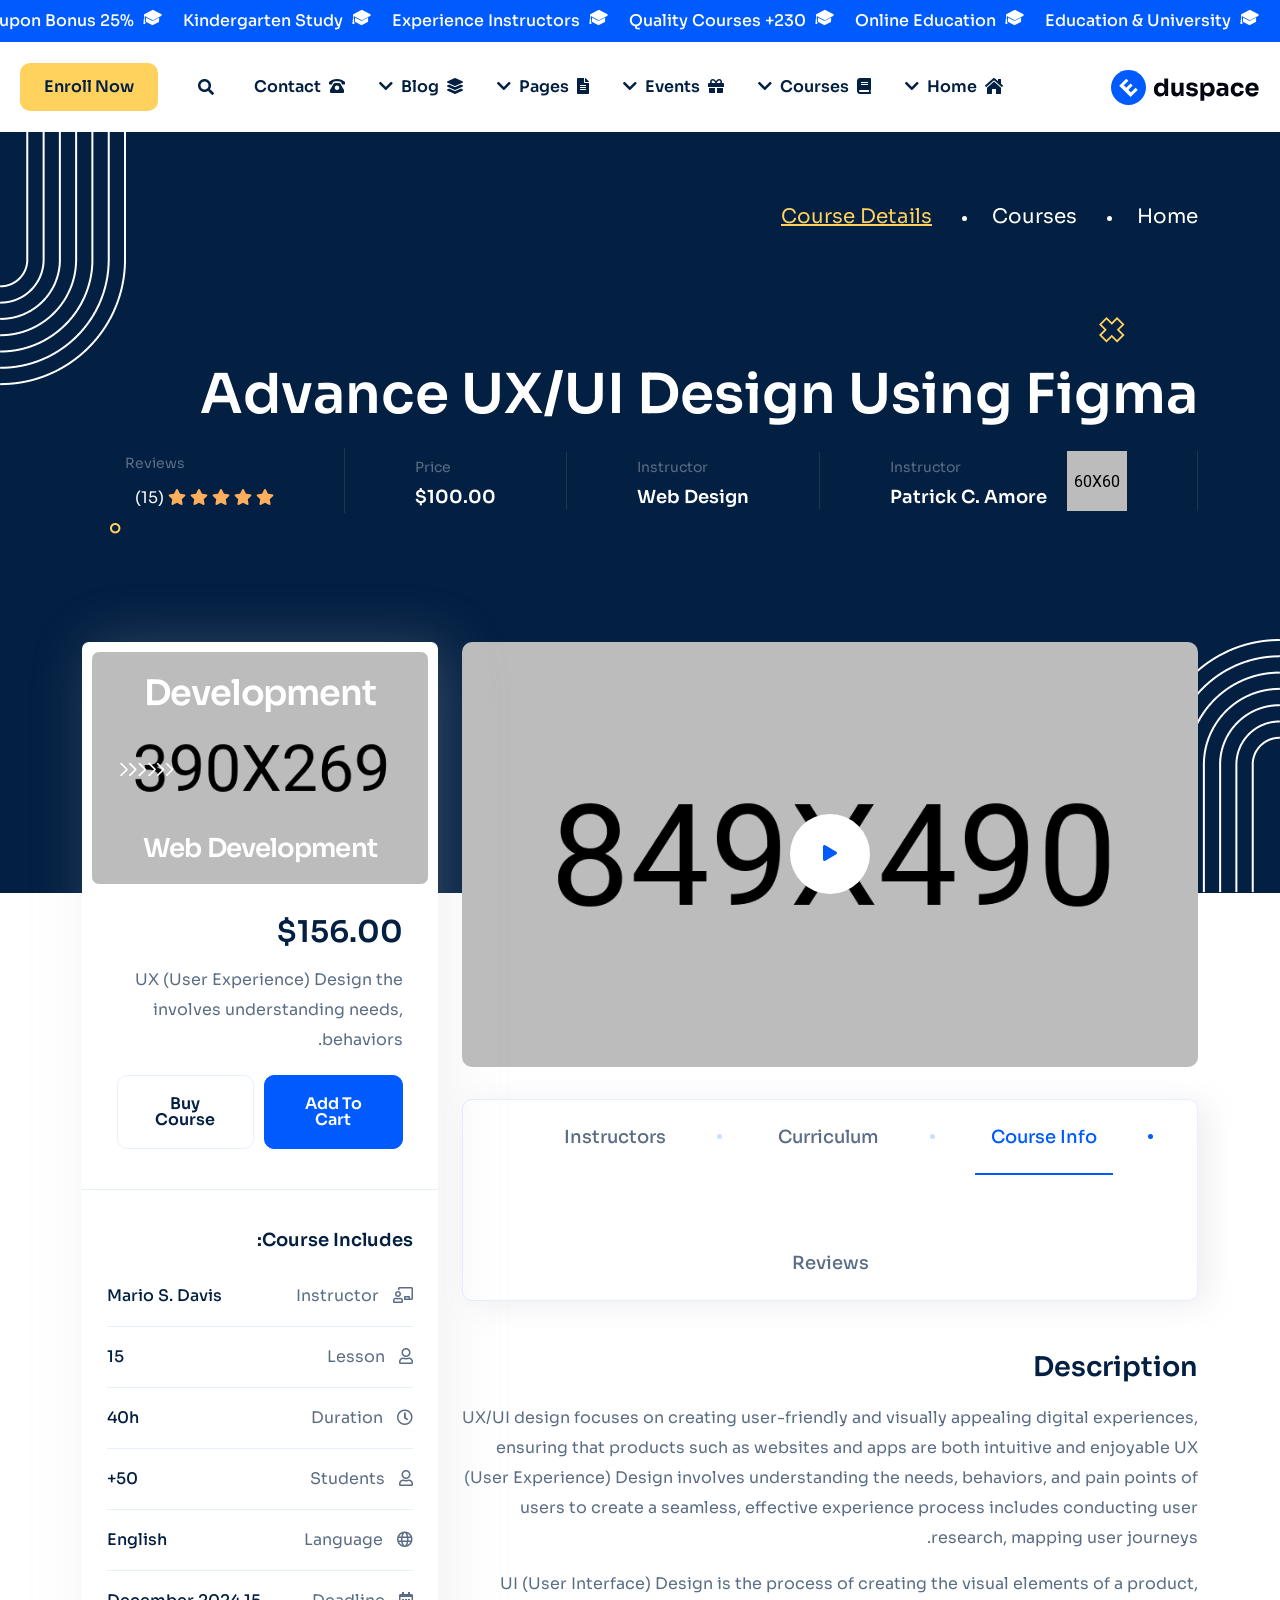
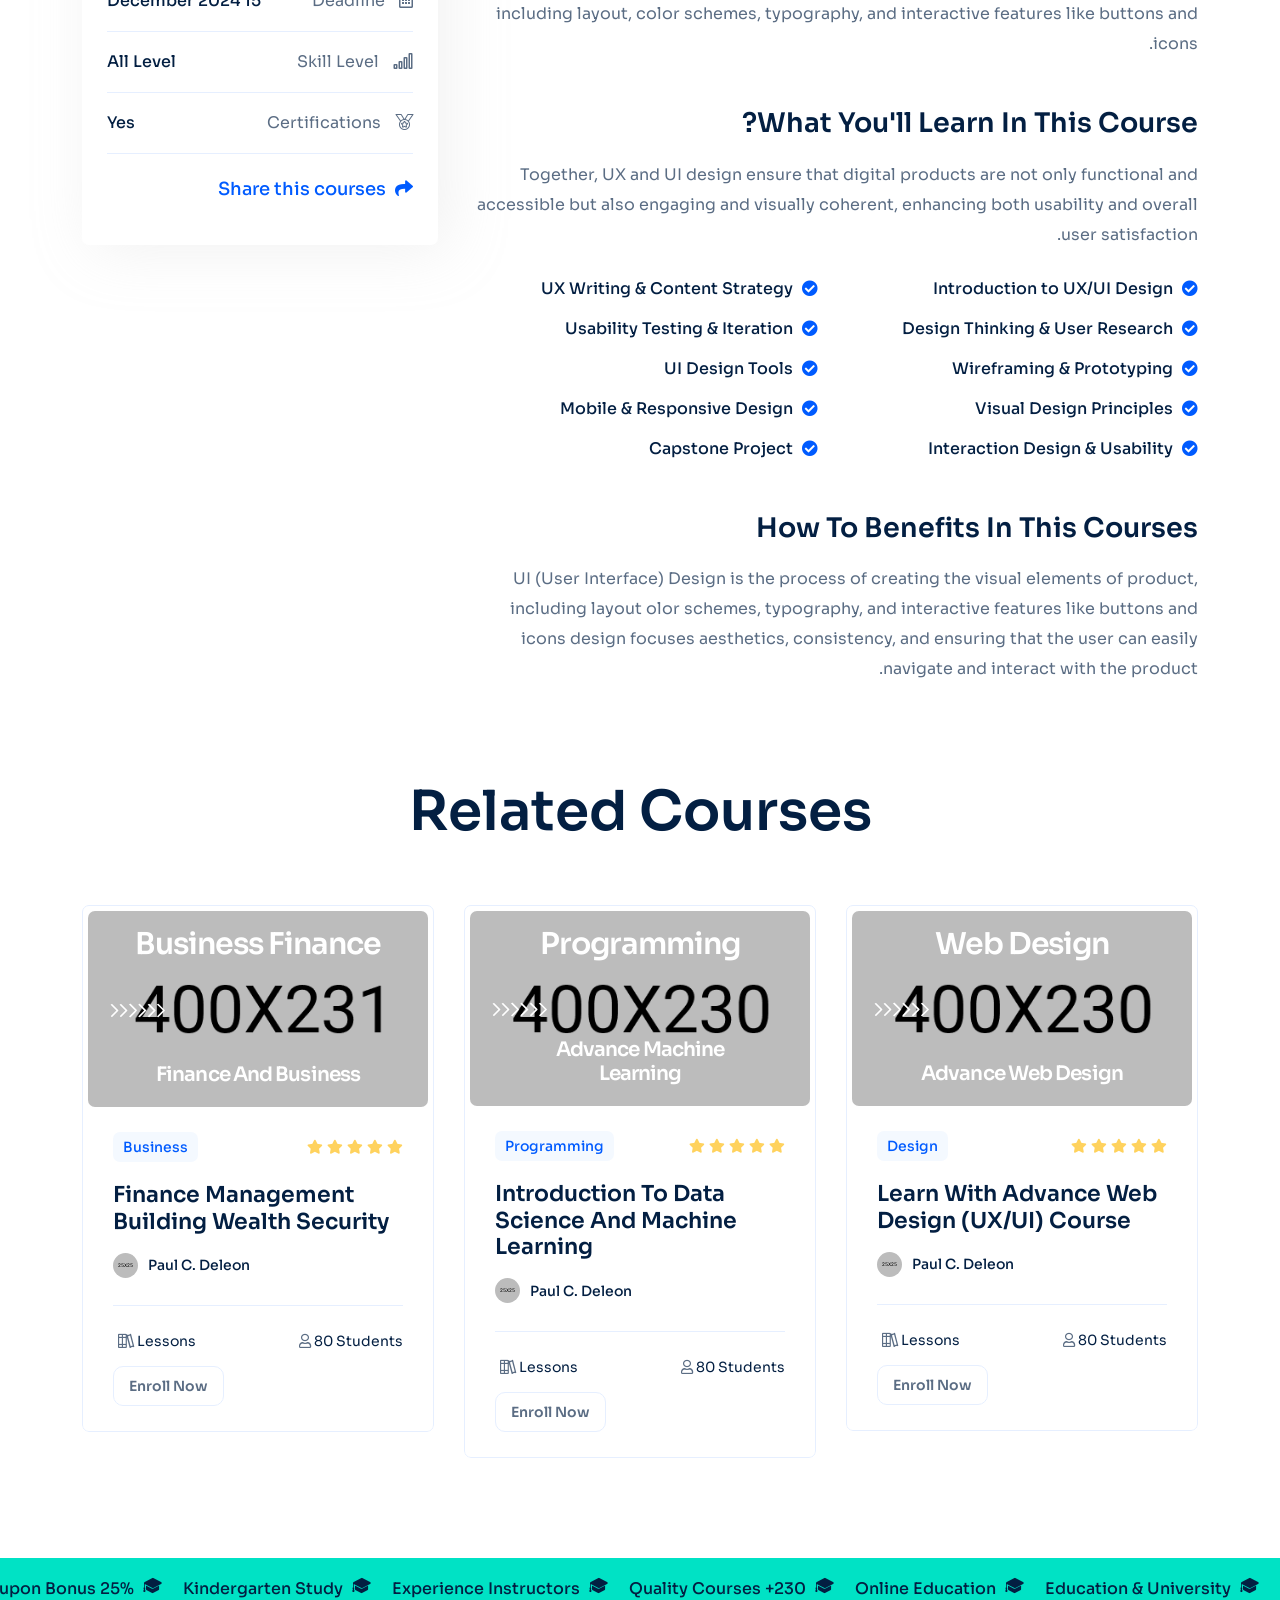
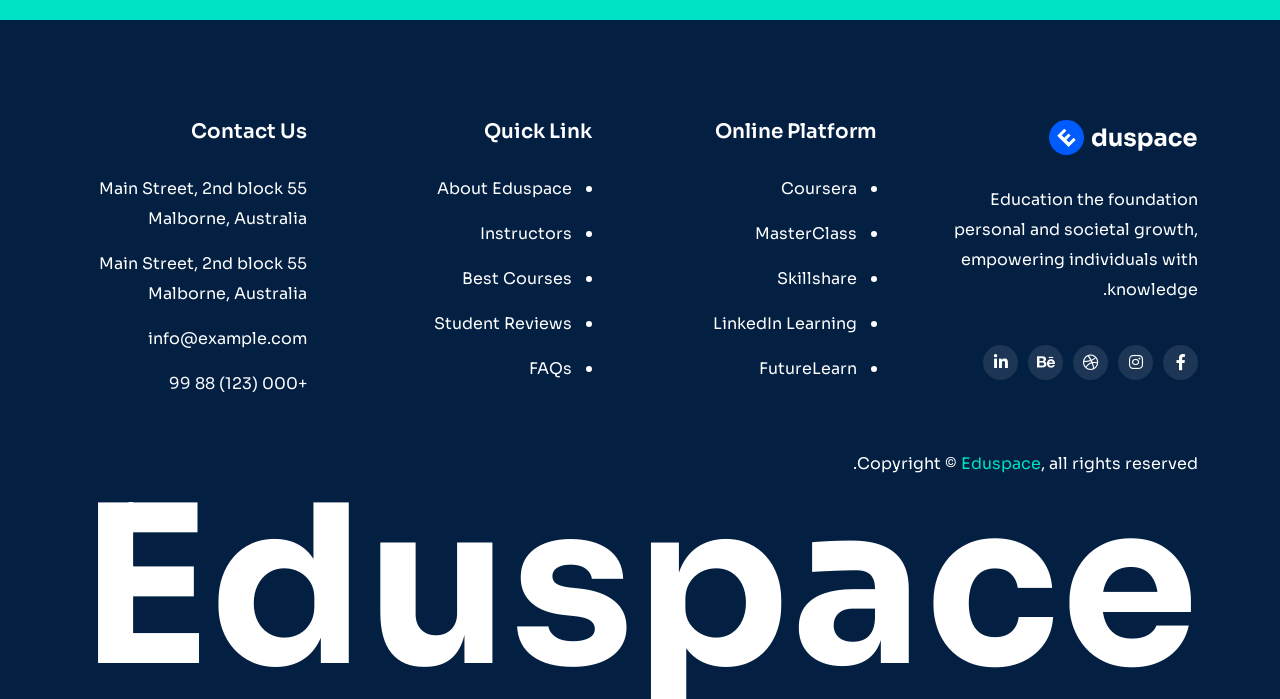
<file: courses-details-rtl.html>
<!DOCTYPE html>
<html  dir="rtl" lang="ar">
    <!--<< Header Area >>-->
    <head>
        <!-- ========== Meta Tags ========== -->
        <meta charset="UTF-8">
        <meta http-equiv="X-UA-Compatible" content="IE=edge">
        <meta name="viewport" content="width=device-width, initial-scale=1">
        <meta name="author" content="modinatheme">
        <meta name="description" content="Eduspace - Online Course, Education & University Html Template">
        <!-- ======== Page title ============ -->
        <title>Eduspace - Online Course, Education & University Html Template</title>
        <!--<< Favicon >>-->
        <link rel="shortcut icon" href="assets/img/favicon.svg">
        <!--<< Bootstrap Rtl.css >>-->
        <link rel="stylesheet" href="assets/css/bootstrap.rtl.css">
        <!--<< Font Awesome.css >>-->
        <link rel="stylesheet" href="assets/css/font-awesome.css">
        <!--<< Animate.css >>-->
        <link rel="stylesheet" href="assets/css/animate.css">
        <!--<< Magnific Popup.css >>-->
        <link rel="stylesheet" href="assets/css/magnific-popup.css">
        <!--<< MeanMenu.css >>-->
        <link rel="stylesheet" href="assets/css/meanmenu.css">
        <!--<< Odometer.css >>-->
        <link rel="stylesheet" href="assets/css/odometer.css">
        <!--<< Swiper Bundle.css >>-->
        <link rel="stylesheet" href="assets/css/swiper-bundle.min.css">
        <!--<< Nice Select.css >>-->
        <link rel="stylesheet" href="assets/css/nice-select.css">
        <!--<< Main.css >>-->
        <link rel="stylesheet" href="assets/css/main.css">
        <!--<< Rtl.css >>-->
        <link rel="stylesheet" href="rtl.css">
        <!--<< Style.css >>-->
        <link rel="stylesheet" href="style.css">
    </head>

    <body>

         <!-- Preloader Start -->
         <div id="preloader" class="preloader">
            <div class="animation-preloader">
                <div class="edu-preloader-icon"> 
                    <img src="assets/img/preloader.gif" alt="">               
                </div>
                <div class="txt-loading">
                    <span data-text-preloader="E" class="letters-loading">
                        E
                    </span>
                    <span data-text-preloader="D" class="letters-loading">
                        D
                    </span>
                    <span data-text-preloader="U" class="letters-loading">
                        U
                    </span>
                    <span data-text-preloader="S" class="letters-loading">
                        S
                    </span>
                    <span data-text-preloader="P" class="letters-loading">
                        P
                    </span>
                    <span data-text-preloader="A" class="letters-loading">
                        A
                    </span>
                    <span data-text-preloader="C" class="letters-loading">
                        C
                    </span>
                    <span data-text-preloader="E" class="letters-loading">
                        E
                    </span>
                </div>
                <p class="text-center">Loading</p>
            </div>
            <div class="loader">
                <div class="row">
                    <div class="col-3 loader-section section-left">
                        <div class="bg"></div>
                    </div>
                    <div class="col-3 loader-section section-left">
                        <div class="bg"></div>
                    </div>
                    <div class="col-3 loader-section section-right">
                        <div class="bg"></div>
                    </div>
                    <div class="col-3 loader-section section-right">
                        <div class="bg"></div>
                    </div>
                </div>
            </div>
        </div>

        <!-- Back To Top start -->
        <button id="back-top" class="back-to-top">
            <i class="fas fa-long-arrow-up"></i>
        </button>
        
        <!-- Marquee Section Start -->
        <div class="marquee-section style-header">
            <div class="mycustom-marque header-marque theme-blue-bg">
                <div class="scrolling-wrap">
                    <div class="comm">
                        <div></div>
                        <div class="cmn-textslide"><i class="flaticon-mortarboard"></i> Education & University</div>
                        <div class="cmn-textslide"><i class="flaticon-mortarboard"></i> Online Education</div>
                        <div class="cmn-textslide"><i class="flaticon-mortarboard"></i> 230+ Quality Courses</div>
                        <div class="cmn-textslide"><i class="flaticon-mortarboard"></i> Experience Instructors</div>
                        <div class="cmn-textslide"><i class="flaticon-mortarboard"></i> Kindergarten Study</div>
                        <div class="cmn-textslide"><i class="flaticon-mortarboard"></i> 25% Coupon Bonus</div>
                        <div class="cmn-textslide"><i class="flaticon-mortarboard"></i> 25% Extra Coupon Bonus</div>
                    </div>
                    <div class="comm">
                        <div></div>
                        <div class="cmn-textslide"><i class="flaticon-mortarboard"></i> Education & University</div>
                        <div class="cmn-textslide"><i class="flaticon-mortarboard"></i> Online Education</div>
                        <div class="cmn-textslide"><i class="flaticon-mortarboard"></i> 230+ Quality Courses</div>
                        <div class="cmn-textslide"><i class="flaticon-mortarboard"></i> Experience Instructors</div>
                        <div class="cmn-textslide"><i class="flaticon-mortarboard"></i> Kindergarten Study</div>
                        <div class="cmn-textslide"><i class="flaticon-mortarboard"></i> 25% Coupon Bonus</div>
                        <div class="cmn-textslide"><i class="flaticon-mortarboard"></i> 25% Extra Coupon Bonus</div>
                    </div>
                    <div class="comm">
                        <div></div>
                        <div class="cmn-textslide"><i class="flaticon-mortarboard"></i> Education & University</div>
                        <div class="cmn-textslide"><i class="flaticon-mortarboard"></i> Online Education</div>
                        <div class="cmn-textslide"><i class="flaticon-mortarboard"></i> 230+ Quality Courses</div>
                        <div class="cmn-textslide"><i class="flaticon-mortarboard"></i> Experience Instructors</div>
                        <div class="cmn-textslide"><i class="flaticon-mortarboard"></i> Kindergarten Study</div>
                        <div class="cmn-textslide"><i class="flaticon-mortarboard"></i> 25% Coupon Bonus</div>
                        <div class="cmn-textslide"><i class="flaticon-mortarboard"></i> 25% Extra Coupon Bonus</div>
                    </div>
                </div>
            </div>
        </div>

        <!-- Offcanvas Area Start -->
        <div class="fix-area">
            <div class="offcanvas__info">
                <div class="offcanvas__wrapper">
                    <div class="offcanvas__content">
                        <div class="offcanvas__top mb-5 d-flex justify-content-between align-items-center">
                            <div class="offcanvas__logo">
                                <a href="index.html">
                                    <img src="assets/img/logo/black-logo.svg" alt="logo-img">
                                </a>
                            </div>
                            <div class="offcanvas__close">
                                <button>
                                <i class="fas fa-times"></i>
                                </button>
                            </div>
                        </div>
                        <h3 class="offcanvas-title">Hello There!</h3>
                        <p>Lorem ipsum dolor sit amet, consectetur <br> adipiscing elit, </p>
                        <div class="social-icon d-flex align-items-center">
                            <a href="#"><i class="fab fa-facebook-f"></i></a>
                            <a href="#"><i class="fab fa-twitter"></i></a>
                            <a href="#"><i class="fab fa-youtube"></i></a>
                            <a href="#"><i class="fab fa-linkedin-in"></i></a>
                        </div>
                        <div class="mobile-menu fix mb-3"></div>
                        <div class="offcanvas__contact">
                            <h3>Information</h3>
                            <ul class="contact-list">
                                <li>
                                    <span>
                                        Address:
                                    </span>
                                    7300-7398 Colonial Rd,
                                    Brooklyn, NY 11209
                                </li>
                                <li>
                                    <span>
                                        Call Us:
                                    </span>
                                    <a href="tel:+00012345688">+000 123 456 88</a>
                                </li>
                                <li>
                                    <span>
                                        Email:
                                    </span>
                                    <a href="mailto:supportedus@gmail.com">supportedus@gmail.com</a>
                                </li>
                            </ul>
                            <div class="offcanvas-button">
                                <a href="sign-in.html" class="theme-btn style-2"><i class="far fa-user"></i> Admin</a>
                                <a href="register.html" class="theme-btn yellow-btn">Enroll Now</a>
                            </div>
                        </div>
                    </div>
                </div>
            </div>
        </div>
        <div class="offcanvas__overlay"></div>

        <!-- Header Section Start -->
        <header id="header-sticky" class="header-1">
            <div class="container-fluid">
                <div class="mega-menu-wrapper">
                    <div class="header-main">
                        <div class="header-left">
                            <div class="logo">
                                <a href="index.html" class="header-logo">
                                    <img src="assets/img/logo/black-logo.svg" alt="logo-img">
                                </a>
                            </div>
                            <div class="category-oneadjust">
                               <div class="dot">
                                    <img src="assets/img/logo/dot.png" alt="img">
                               </div>
                                <select name="cate" class="category">
                                   
                                    <option value="1">
                                        Category
                                    </option>
                                    <option value="1">
                                        Web Design
                                    </option>
                                    <option value="1">
                                        Web Development
                                    </option>
                                    <option value="1">
                                        Graphic Design
                                    </option>
                                    <option value="1">
                                        Software Eng
                                    </option>
                                </select>
                            </div>
                        </div>
                        <div class="header-right d-flex justify-content-end align-items-center">
                            <div class="mean__menu-wrapper">
                                <div class="main-menu">
                                    <nav id="mobile-menu">
                                        <ul>
                                            <li class="has-dropdown menu-thumb">
                                                <a href="index.html">
                                                    <span class="head-icon"><i class="fas fa-home-lg"></i></span>
                                                    Home
                                                    <i class="fas fa-chevron-down"></i>
                                                </a>
                                                <ul class="submenu has-homemenu">
                                                    <li>
                                                        <div class="homemenu-items">
                                                            <div class="row">
                                                                <div class="col-lg-3 homemenu">
                                                                    <div class="homemenu-thumb">
                                                                       <a href="index.html">
                                                                            <img src="assets/img/header/home-1.jpg" alt="img">
                                                                       </a>
                                                                    </div>
                                                                    <div class="homemenu-content text-center">
                                                                        <h4 class="homemenu-title">
                                                                           <a href="index.html">
                                                                                Education
                                                                           </a>
                                                                        </h4>
                                                                    </div>
                                                                </div>
                                                                <div class="col-lg-3 homemenu">
                                                                    <div class="homemenu-thumb mb-15">
                                                                        <a href="index-2.html">
                                                                            <img src="assets/img/header/home-2.jpg" alt="img">
                                                                       </a>
                                                                    </div>
                                                                    <div class="homemenu-content text-center">
                                                                        <h4 class="homemenu-title">
                                                                            <a href="index-2.html">
                                                                                Online Course
                                                                            </a>
                                                                        </h4>
                                                                    </div>
                                                                </div>
                                                                <div class="col-lg-3 homemenu">
                                                                    <div class="homemenu-thumb mb-15">
                                                                        <a href="index-3.html">
                                                                            <img src="assets/img/header/home-3.jpg" alt="img">
                                                                       </a>
                                                                    </div>
                                                                    <div class="homemenu-content text-center">
                                                                        <h4 class="homemenu-title">
                                                                            <a href="index-3.html">
                                                                                University
                                                                            </a>
                                                                        </h4>
                                                                    </div>
                                                                </div>
                                                                <div class="col-lg-3 homemenu">
                                                                    <div class="homemenu-thumb mb-15">
                                                                        <a href="index-4.html">
                                                                            <img src="assets/img/header/home-4.jpg" alt="img">
                                                                       </a>
                                                                    </div>
                                                                    <div class="homemenu-content text-center">
                                                                        <h4 class="homemenu-title">
                                                                            <a href="index-4.html">
                                                                                Kindergarten
                                                                            </a>
                                                                        </h4>
                                                                    </div>
                                                                </div>
                                                                <div class="col-lg-3 homemenu">
                                                                    <div class="homemenu-thumb mb-15">
                                                                        <a href="index-5.html">
                                                                            <img src="assets/img/header/home-5.jpg" alt="img">
                                                                       </a>
                                                                    </div>
                                                                    <div class="homemenu-content text-center">
                                                                        <h4 class="homemenu-title">
                                                                            <a href="index-5.html">
                                                                                Business Coach
                                                                            </a>
                                                                        </h4>
                                                                    </div>
                                                                </div>
                                                                <div class="col-lg-3 homemenu">
                                                                    <div class="homemenu-thumb mb-15">
                                                                        <img src="assets/img/header/home-6.jpg" alt="img">
                                                                    </div>
                                                                    <div class="homemenu-content text-center">
                                                                        <h4 class="homemenu-title">
                                                                            Coming Soon
                                                                        </h4>
                                                                    </div>
                                                                </div>
                                                                <div class="col-lg-3 homemenu">
                                                                    <div class="homemenu-thumb mb-15">
                                                                        <img src="assets/img/header/home-6.jpg" alt="img">
                                                                    </div>
                                                                    <div class="homemenu-content text-center">
                                                                        <h4 class="homemenu-title">
                                                                            Coming Soon
                                                                        </h4>
                                                                    </div>
                                                                </div>
                                                                <div class="col-lg-3 homemenu">
                                                                    <div class="homemenu-thumb mb-15">
                                                                        <img src="assets/img/header/home-6.jpg" alt="img">
                                                                    </div>
                                                                    <div class="homemenu-content text-center">
                                                                        <h4 class="homemenu-title">
                                                                            Coming Soon
                                                                        </h4>
                                                                    </div>
                                                                </div>
                                                            </div>
                                                        </div>
                                                    </li>
                                                </ul>
                                            </li>
                                            <li class="has-dropdown active d-xl-none">
                                                <a href="instructor.html" class="border-none">
                                                Home
                                                </a>
                                                <ul class="submenu">
                                                    <li><a href="index.html">Education</a></li>
                                                    <li><a href="index-2.html">Online Course</a></li>
                                                    <li><a href="index-3.html">University</a></li>
                                                    <li><a href="index-4.html">Kindergarten</a></li>
                                                    <li><a href="index-5.html">Business Coach</a></li>
                                                </ul>
                                            </li>
                                            <li>
                                                <a href="courses-details.html">
                                                    <span class="head-icon"><i class="fas fa-book"></i></span>
                                                    Courses
                                                    <i class="fas fa-chevron-down"></i>
                                                </a>
                                                <ul class="submenu">
                                                    <li><a href="courses.html">Courses</a></li>
                                                    <li><a href="courses-grid.html">Courses Grid</a></li>
                                                    <li><a href="courses-list.html">Courses List</a></li>
                                                    <li><a href="courses-details.html">Courses Details 01</a></li>
                                                    <li><a href="courses-details-2.html">Courses Details 02</a></li>
                                                </ul>
                                            </li>
                                            <li>
                                                <a href="event-details.html">
                                                    <span class="head-icon"><i class="fas fa-gift"></i></span>
                                                    events
                                                    <i class="fas fa-chevron-down"></i>
                                                </a>
                                                <ul class="submenu">
                                                    <li><a href="event.html">event</a></li>
                                                    <li><a href="event-details.html">event Details</a></li>
                                                </ul>
                                            </li>
                                            <li class="has-dropdown">
                                                <a href="news-details.html">
                                                    <span class="head-icon"><i class="fas fa-file-alt"></i></span>
                                                    Pages
                                                    <i class="fas fa-chevron-down"></i>
                                                </a>
                                                <ul class="submenu">
                                                    <li>
                                                        <a href="about.html">About Us</a>
                                                    </li>
                                                    <li><a href="instructor.html">Instructors</a></li>
                                                    <li><a href="instructor-details.html">Instructor Details</a></li>
                                                    <li><a href="program.html">program</a></li>
                                                    <li><a href="program-details.html">program Details</a></li>
                                                    <li class="has-dropdown">
                                                        <a href="shop-details.html">
                                                            Shop Page
                                                            <i class="fas fa-angle-right"></i>
                                                        </a>
                                                        <ul class="submenu">
                                                            <li><a href="shop-grid.html">Shop Grid</a></li>
                                                            <li><a href="shop-list.html">Shop List</a></li>
                                                            <li><a href="shop-left-sidebar.html">Shop - Left Sidebar</a></li>
                                                            <li><a href="shop-right-sidebar.html">Shop -  Right Sidebar</a></li>
                                                            <li><a href="shop-details.html">Product Details</a></li>
                                                            <li><a href="shop-cart.html">Shop Cart</a></li>
                                                            <li><a href="checkout.html">Checkout</a></li>
                                                        </ul>
                                                    </li>
                                                    <li><a href="gallery.html">Gallery</a></li>
                                                    <li><a href="pricing.html">Pricing Plan</a></li>
                                                    <li><a href="faq.html">Faqs</a></li>
                                                    <li><a href="sign-in.html">Sign In</a></li>
                                                    <li><a href="register.html">register</a></li>
                                                    <li><a href="404.html">404 Error</a></li>
                                                </ul>
                                            </li>
                                            <li>
                                                <a href="news.html">
                                                    <span class="head-icon"><i class="fas fa-layer-group"></i></span>
                                                    Blog
                                                    <i class="fas fa-chevron-down"></i>
                                                </a>
                                                <ul class="submenu">
                                                    <li><a href="news.html">Blog</a></li>
                                                    <li><a href="news-details.html">Blog Details</a></li>
                                                </ul>
                                            </li>
                                            <li>
                                                <a href="contact.html">
                                                    <span class="head-icon"><i class="fas fa-phone-rotary"></i></span>
                                                    Contact
                                                </a>
                                            </li>
                                        </ul>
                                    </nav>
                                </div>
                            </div>
                            <div class="header-search">
                                <button class="d-flex align-items-center search-toggle"><i class="fas fa-search"></i></button>
                            </div>
                            <div class="header-button">
                                <a href="sign-in.html" class="theme-btn style-2"><i class="far fa-user"></i> Admin</a>
                                <a href="register.html" class="theme-btn yellow-btn">Enroll Now</a>
                            </div>
                            <div class="header__hamburger d-xl-none my-auto">
                                <div class="sidebar__toggle">
                                    <div class="header-bar">
                                        <span></span>
                                        <span></span>
                                        <span></span>
                                    </div>
                                </div>
                            </div>
                        </div>
                    </div>
                </div>
            </div>
        </header>

        <!-- Search Section Start -->
        <div class="header-search-bar d-flex align-items-center">
            <button class="search-close">×</button>
            <div class="container">
                <div class="row justify-content-center">
                    <div class="col-lg-12">
                        <div class="search-bar">
                            <div class="contact-form-box contact-search-form-box">
                                <form action="#">
                                    <input type="email" placeholder="Search here...">
                                    <button type="submit"><i class="far fa-search"></i></button>
                                </form>
                                <p>Type above and press Enter to search. Press Close to cancel.</p>
                            </div>
                        </div>
                    </div>
                </div>
            </div>
        </div>

        <!-- Breadcrumb-wrapper Start -->
        <section class="breadcrumb-wrapper style-2">
        <div class="shape-1">
            <img src="assets/img/breadcrumb/shape-1.png" alt="img">
        </div>
        <div class="shape-2">
            <img src="assets/img/breadcrumb/shape-2.png" alt="img">
        </div>
        <div class="dot-shape">
            <img src="assets/img/breadcrumb/dot-shape.png" alt="img">
        </div>
        <div class="vector-shape">
            <img src="assets/img/breadcrumb/Vector.png" alt="img">
        </div>
        <div class="container">
            <div class="page-heading">
                <ul class="breadcrumb-items">
                    <li><a href="index.html">Home</a></li>
                    <li><a href="courses-grid.html">Courses</a></li>
                    <li class="style-2"> Course Details</li>
                </ul>
                <div class="breadcrumb-content">
                    <h1>Advance UX/UI Design Using Figma</h1>
                    <div class="courses-breadcrumb-items">
                        <div class="client-image-items">
                            <img src="assets/img/courses/client-3.png" alt="img">
                            <div class="client-content">
                                <span>Instructor</span>
                                <h5>Patrick C. Amore</h5>
                            </div>
                        </div>
                        <div class="client-image-items">
                            <div class="client-content">
                                <span>Instructor</span>
                                <h5>Web Design</h5>
                            </div>
                        </div>
                        <div class="client-image-items">
                            <div class="client-content">
                                <span>Price</span>
                                <h5>$100.00</h5>
                            </div>
                        </div>
                        <div class="client-image-items">
                            <div class="client-content">
                                <span>Reviews</span>
                                <div class="star">
                                    <i class="fas fa-star"></i>
                                    <i class="fas fa-star"></i>
                                    <i class="fas fa-star"></i>
                                    <i class="fas fa-star"></i>
                                    <i class="fas fa-star"></i>
                                    <b>(15)</b>
                                </div>
                            </div>
                        </div>
                    </div>
                </div>
            </div>
        </div>
        </section>

        <!-- Courses Section Start -->
        <section class="courses-details-section section-padding pt-0">
            <div class="container">
                <div class="courses-details-wrapper">
                    <div class="row g-4">
                        <div class="col-lg-8">
                            <div class="courses-details-items">
                                <div class="courses-image">
                                    <img src="assets/img/courses/details-1.jpg" alt="img">
                                    <a href="https://www.youtube.com/watch?v=Cn4G2lZ_g2I" class="video-btn ripple video-popup">
                                        <i class="fas fa-play"></i>
                                    </a>
                                </div>
                                <div class="courses-details-content">
                                    <ul class="nav">
                                        <li class="nav-item wow fadeInUp" data-wow-delay=".3s">
                                            <a href="#Course" data-bs-toggle="tab" class="nav-link active">
                                                Course Info
                                            </a>
                                        </li>
                                        <li class="nav-item wow fadeInUp" data-wow-delay=".5s">
                                            <a href="#Curriculum" data-bs-toggle="tab" class="nav-link">
                                                Curriculum
                                            </a>
                                        </li>
                                        <li class="nav-item wow fadeInUp" data-wow-delay=".5s">
                                            <a href="#Instructors" data-bs-toggle="tab" class="nav-link">
                                                Instructors
                                            </a>
                                        </li>
                                        <li class="nav-item wow fadeInUp" data-wow-delay=".5s">
                                            <a href="#Reviews" data-bs-toggle="tab" class="nav-link bb-none">
                                                Reviews
                                            </a>
                                        </li>
                                    </ul>
                                    <div class="tab-content">
                                        <div id="Course" class="tab-pane fade show active">
                                            <div class="description-content">
                                                <h3>Description</h3>
                                                <p class="mb-3">
                                                    UX/UI design focuses on creating user-friendly and visually appealing digital experiences, ensuring
                                                    that products such as websites and apps are both intuitive and enjoyable UX (User Experience) Design involves understanding the needs, behaviors, and pain points of users to create a seamless, effective experience process includes conducting user research, mapping user journeys.
                                                </p>
                                                <p>
                                                    UI (User Interface) Design is the process of creating the visual elements of a product, including layout, color schemes, typography, and interactive features like buttons and icons.
                                                </p>
                                                <h3 class="mt-5">What you'll learn in this course?</h3>
                                                <p class="mb-4">
                                                    Together, UX and UI design ensure that digital products are not only functional and accessible but also engaging and visually coherent, enhancing both usability and overall user satisfaction.
                                                </p>
                                                <div class="row g-4 mb-5">
                                                    <div class="col-lg-6">
                                                        <ul class="list-item">
                                                            <li>
                                                                <i class="fas fa-check-circle"></i>
                                                                Introduction to UX/UI Design
                                                            </li>
                                                            <li>
                                                                <i class="fas fa-check-circle"></i>
                                                                Design Thinking & User Research
                                                            </li>
                                                            <li>
                                                                <i class="fas fa-check-circle"></i>
                                                                Wireframing & Prototyping
                                                            </li>
                                                            <li>
                                                                <i class="fas fa-check-circle"></i>
                                                                Visual Design Principles
                                                            </li>
                                                            <li>
                                                                <i class="fas fa-check-circle"></i>
                                                                Interaction Design & Usability
                                                            </li>
                                                        </ul>
                                                    </div>
                                                    <div class="col-lg-6">
                                                        <ul class="list-item">
                                                            <li>
                                                                <i class="fas fa-check-circle"></i>
                                                                UX Writing & Content Strategy
                                                            </li>
                                                            <li>
                                                                <i class="fas fa-check-circle"></i>
                                                                Usability Testing & Iteration
                                                            </li>
                                                            <li>
                                                                <i class="fas fa-check-circle"></i>
                                                                UI Design Tools
                                                            </li>
                                                            <li>
                                                                <i class="fas fa-check-circle"></i>
                                                                Mobile & Responsive Design
                                                            </li>
                                                            <li>
                                                                <i class="fas fa-check-circle"></i>
                                                                Capstone Project
                                                            </li>
                                                        </ul>
                                                    </div>
                                                </div>
                                                <h3>How to Benefits in this Courses</h3>
                                                <p>
                                                    UI (User Interface) Design is the process of creating the visual elements of product, including layout
                                                    olor schemes, typography, and interactive features like buttons and icons design focuses aesthetics, consistency, and ensuring that the user can easily navigate and interact with the product.
                                                </p>
                                            </div>
                                        </div>
                                        <div id="Curriculum" class="tab-pane fade">
                                            <div class="course-curriculum-items">
                                                <h3>Course Curriculum</h3>
                                                <div class="courses-faq-items">
                                                    <div class="accordion" id="accordionExample">
                                                        <div class="accordion-item">
                                                            <h2 class="accordion-header" id="headingOne">
                                                                <button class="accordion-button" type="button" data-bs-toggle="collapse"
                                                                    data-bs-target="#collapseOne" aria-expanded="true" aria-controls="collapseOne">
                                                                    Intro to UX/UI Design 
                                                                </button>
                                                            </h2>
                                                            <div id="collapseOne" class="accordion-collapse collapse show"
                                                                aria-labelledby="headingOne" data-bs-parent="#accordionExample">
                                                                <div class="accordion-body">
                                                                    <ul>
                                                                        <li>
                                                                            <span>
                                                                                <i class="fas fa-file-alt"></i>
                                                                                Lesson 1 : Introduction to UX/UI Design
                                                                            </span>
                                                                            <span>
                                                                                <i class="far fa-lock"></i>  (45:00 m) 
                                                                            </span>
                                                                        </li>
                                                                        <li>
                                                                            <span>
                                                                                <i class="fas fa-file-alt"></i>
                                                                                Lesson 2 : Design Thinking & User Research
                                                                            </span>
                                                                            <span>
                                                                                <i class="far fa-lock"></i>  (45:00 m) 
                                                                            </span>
                                                                        </li>
                                                                        <li>
                                                                            <span>
                                                                                <i class="fas fa-file-alt"></i>
                                                                                Lesson 3 : Wireframing & Prototyping
                                                                            </span>
                                                                            <span>
                                                                                <i class="far fa-lock"></i>  (45:00 m) 
                                                                            </span>
                                                                        </li>
                                                                        <li>
                                                                            <span>
                                                                                <i class="fas fa-file-alt"></i>
                                                                                Lesson 4 : Visual Design Principles
                                                                            </span>
                                                                            <span>
                                                                                <i class="far fa-lock"></i>  (45:00 m) 
                                                                            </span>
                                                                        </li>
                                                                    </ul>
                                                                </div>
                                                            </div>
                                                        </div>
                                                        <div class="accordion-item">
                                                            <h2 class="accordion-header" id="headingTwo">
                                                                <button class="accordion-button collapsed" type="button" data-bs-toggle="collapse"
                                                                    data-bs-target="#collapseTwo" aria-expanded="false" aria-controls="collapseTwo">
                                                                    Q.  How do I get started with CRM software?
                                                                </button>
                                                            </h2>
                                                            <div id="collapseTwo" class="accordion-collapse collapse" aria-labelledby="headingTwo"
                                                                data-bs-parent="#accordionExample">
                                                                <div class="accordion-body">
                                                                    <ul>
                                                                        <li>
                                                                            <span>
                                                                                <i class="fas fa-file-alt"></i>
                                                                                Lesson 1 : Introduction to UX/UI Design
                                                                            </span>
                                                                            <span>
                                                                                <i class="far fa-lock"></i>  (45:00 m) 
                                                                            </span>
                                                                        </li>
                                                                        <li>
                                                                            <span>
                                                                                <i class="fas fa-file-alt"></i>
                                                                                Lesson 2 : Design Thinking & User Research
                                                                            </span>
                                                                            <span>
                                                                                <i class="far fa-lock"></i>  (45:00 m) 
                                                                            </span>
                                                                        </li>
                                                                        <li>
                                                                            <span>
                                                                                <i class="fas fa-file-alt"></i>
                                                                                Lesson 3 : Wireframing & Prototyping
                                                                            </span>
                                                                            <span>
                                                                                <i class="far fa-lock"></i>  (45:00 m) 
                                                                            </span>
                                                                        </li>
                                                                        <li>
                                                                            <span>
                                                                                <i class="fas fa-file-alt"></i>
                                                                                Lesson 4 : Visual Design Principles
                                                                            </span>
                                                                            <span>
                                                                                <i class="far fa-lock"></i>  (45:00 m) 
                                                                            </span>
                                                                        </li>
                                                                    </ul>
                                                                </div>
                                                            </div>
                                                        </div>
                                                        <div class="accordion-item mb-0">
                                                            <h2 class="accordion-header" id="headingthree">
                                                                <button class="accordion-button collapsed" type="button" data-bs-toggle="collapse"
                                                                    data-bs-target="#collapsethree" aria-expanded="false"
                                                                    aria-controls="collapsethree">
                                                                    Q. Can I customize CRM software my business needs?
                                                                </button>
                                                            </h2>
                                                            <div id="collapsethree" class="accordion-collapse collapse"
                                                                aria-labelledby="headingthree" data-bs-parent="#accordionExample">
                                                                <div class="accordion-body">
                                                                    <ul>
                                                                        <li>
                                                                            <span>
                                                                                <i class="fas fa-file-alt"></i>
                                                                                Lesson 1 : Introduction to UX/UI Design
                                                                            </span>
                                                                            <span>
                                                                                <i class="far fa-lock"></i>  (45:00 m) 
                                                                            </span>
                                                                        </li>
                                                                        <li>
                                                                            <span>
                                                                                <i class="fas fa-file-alt"></i>
                                                                                Lesson 2 : Design Thinking & User Research
                                                                            </span>
                                                                            <span>
                                                                                <i class="far fa-lock"></i>  (45:00 m) 
                                                                            </span>
                                                                        </li>
                                                                        <li>
                                                                            <span>
                                                                                <i class="fas fa-file-alt"></i>
                                                                                Lesson 3 : Wireframing & Prototyping
                                                                            </span>
                                                                            <span>
                                                                                <i class="far fa-lock"></i>  (45:00 m) 
                                                                            </span>
                                                                        </li>
                                                                        <li>
                                                                            <span>
                                                                                <i class="fas fa-file-alt"></i>
                                                                                Lesson 4 : Visual Design Principles
                                                                            </span>
                                                                            <span>
                                                                                <i class="far fa-lock"></i>  (45:00 m) 
                                                                            </span>
                                                                        </li>
                                                                    </ul>
                                                                </div>
                                                            </div>
                                                        </div>
                                                    </div>
                                                </div>
                                            </div>
                                        </div>
                                        <div id="Instructors" class="tab-pane fade">
                                            <div class="instructors-items">
                                                <h3>Instructors</h3>
                                                <div class="instructors-box-items">
                                                    <div class="thumb">
                                                        <img src="assets/img/courses/instructors-1.png" alt="img">
                                                    </div>
                                                    <div class="content">
                                                        <h4>Norman K. Zapata</h4>
                                                        <span>Lead UX/UI Designer</span>
                                                        <p>
                                                            UX/UI design courses offer a comprehensive introduction to the world of user experience and user interface design
                                                        </p>
                                                        <div class="social-icon">
                                                            <a href="#"><i class="fab fa-facebook-f"></i></a>
                                                            <a href="#"><i class="fab fa-instagram"></i></a>
                                                            <a href="#"><i class="fab fa-dribbble"></i></a>
                                                            <a href="#"><i class="fab fa-behance"></i></a>
                                                            <a href="#"><i class="fab fa-linkedin-in"></i></a>
                                                        </div>
                                                    </div>
                                                </div>
                                                <div class="instructors-box-items style-2">
                                                    <div class="thumb">
                                                        <img src="assets/img/courses/instructors-2.png" alt="img">
                                                    </div>
                                                    <div class="content">
                                                        <h4>Ryan M. Carmichael</h4>
                                                        <span>Product Designer</span>
                                                        <p>
                                                            UX/UI design courses offer a comprehensive introduction to the world of user experience and user interface design
                                                        </p>
                                                        <div class="social-icon">
                                                            <a href="#"><i class="fab fa-facebook-f"></i></a>
                                                            <a href="#"><i class="fab fa-instagram"></i></a>
                                                            <a href="#"><i class="fab fa-dribbble"></i></a>
                                                            <a href="#"><i class="fab fa-behance"></i></a>
                                                            <a href="#"><i class="fab fa-linkedin-in"></i></a>
                                                        </div>
                                                    </div>
                                                </div>
                                            </div>
                                        </div>
                                        <div id="Reviews" class="tab-pane fade">
                                            <div class="courses-reviews-items">
                                                <h3>Course Reviews</h3>
                                                <div class="courses-reviews-box-items">
                                                    <div class="courses-reviews-box">
                                                        <div class="reviews-box">
                                                            <h2><span class="count">4.8</span></h2>
                                                            <div class="star">
                                                                <i class="fas fa-star"></i>
                                                                <i class="fas fa-star"></i>
                                                                <i class="fas fa-star"></i>
                                                                <i class="fas fa-star"></i>
                                                                <i class="fas fa-star"></i>
                                                            </div>
                                                            <p>856+ Reviews</p>
                                                        </div>
                                                        <div class="reviews-ratting-right">
                                                            <div class="reviews-ratting-item">
                                                                <div class="star">
                                                                    <i class="fas fa-star"></i>
                                                                    <i class="fas fa-star"></i>
                                                                    <i class="fas fa-star"></i>
                                                                    <i class="fas fa-star"></i>
                                                                    <i class="fas fa-star"></i>
                                                                </div>
                                                                <div class="progress">
                                                                    <div class="progress-value style-two"></div>
                                                                </div>
                                                                <span>(10)</span>
                                                            </div>
                                                            <div class="reviews-ratting-item">
                                                                <div class="star">
                                                                    <i class="fas fa-star"></i>
                                                                    <i class="fas fa-star"></i>
                                                                    <i class="fas fa-star"></i>
                                                                    <i class="fas fa-star"></i>
                                                                    <i class="fas fa-star color-2"></i>
                                                                </div>
                                                                <div class="progress">
                                                                    <div class="progress-value style-three"></div>
                                                                </div>
                                                                <span>(08)</span>
                                                            </div>
                                                            <div class="reviews-ratting-item">
                                                                <div class="star">
                                                                    <i class="fas fa-star"></i>
                                                                    <i class="fas fa-star"></i>
                                                                    <i class="fas fa-star"></i>
                                                                    <i class="fas fa-star color-2"></i>
                                                                    <i class="fas fa-star color-2"></i>
                                                                </div>
                                                                <div class="progress">
                                                                    <div class="progress-value style-three"></div>
                                                                </div>
                                                                <span>(08)</span>
                                                            </div>
                                                            <div class="reviews-ratting-item">
                                                                <div class="star">
                                                                    <i class="fas fa-star"></i>
                                                                    <i class="fas fa-star"></i>
                                                                    <i class="fas fa-star color-2"></i>
                                                                    <i class="fas fa-star color-2"></i>
                                                                    <i class="fas fa-star color-2"></i>
                                                                </div>
                                                                <div class="progress">
                                                                    <div class="progress-value style-four"></div>
                                                                </div>
                                                                <span>(01)</span>
                                                            </div>
                                                            <div class="reviews-ratting-item">
                                                                <div class="star">
                                                                    <i class="fas fa-star"></i>
                                                                    <i class="fas fa-star color-2"></i>
                                                                    <i class="fas fa-star color-2"></i>
                                                                    <i class="fas fa-star color-2"></i>
                                                                    <i class="fas fa-star color-2"></i>
                                                                </div>
                                                                <div class="progress">
                                                                    <div class="progress-value style-five"></div>
                                                                </div>
                                                                <span>(00)</span>
                                                            </div>
                                                        </div>
                                                    </div>
                                                    <div class="instructors-box-items">
                                                        <div class="thumb">
                                                            <img src="assets/img/courses/instructors-3.png" alt="img">
                                                        </div>
                                                        <div class="content">
                                                            <h4>Maria L</h4>
                                                            <span>Junior UX Designer</span>
                                                            <div class="star">
                                                                <i class="fas fa-star"></i>
                                                                <i class="fas fa-star"></i>
                                                                <i class="fas fa-star"></i>
                                                                <i class="fas fa-star"></i>
                                                                <i class="fas fa-star"></i>
                                                            </div>
                                                            <p>
                                                                "I enrolled in this UX/UI design course with minimal knowledge the field, and it completely transformed my understanding."
                                                            </p>
                                                        </div>
                                                    </div>
                                                </div>
                                            </div>
                                        </div>
                                    </div>
                                </div>
                            </div>
                        </div>
                        <div class="col-lg-4">
                            <div class="courses-sidebar-area sticky-style">
                                <div class="courses-items">
                                    <div class="courses-image mb-0">
                                        <img src="assets/img/courses/22.jpg" alt="img">
                                        <h3 class="courses-title">Development</h3>
                                        <h4 class="topic-title">Web Development</h4>
                                        <div class="arrow-items">
                                            <div class="GlidingArrow">
                                                <img src="assets/img/courses/a1.png" alt="img">
                                            </div>
                                            <div class="GlidingArrow delay1">
                                                <img src="assets/img/courses/a2.png" alt="img">
                                            </div>
                                            <div class="GlidingArrow delay2">
                                                <img src="assets/img/courses/a3.png" alt="img">
                                            </div>
                                            <div class="GlidingArrow delay3">
                                                <img src="assets/img/courses/a4.png" alt="img">
                                            </div>
                                            <div class="GlidingArrow delay4">
                                                <img src="assets/img/courses/a5.png" alt="img">
                                            </div>
                                            <div class="GlidingArrow delay5">
                                                <img src="assets/img/courses/a6.png" alt="img">
                                            </div>
                                        </div>
                                    </div>
                                    <div class="courses-content">
                                        <h3>$156.00</h3>
                                        <p>
                                            UX (User Experience) Design the involves understanding needs, behaviors.
                                        </p>
                                        <div class="courses-btn">
                                            <a href="courses-details.html" class="theme-btn">Add to Cart</a>
                                            <a href="courses-details.html" class="theme-btn style-2">Buy Course</a>
                                        </div>
                                    </div>
                                </div>
                                <div class="courses-category-items">
                                    <h5>Course Includes:</h5>
                                    <ul>
                                        <li>
                                            <span>
                                                <i class="far fa-chalkboard-teacher"></i>
                                                Instructor
                                            </span>
                                            <span class="text">Mario S. Davis</span>
                                        </li>
                                        <li>
                                            <span>
                                                <i class="far fa-user"></i>
                                                Lesson
                                            </span>
                                            <span class="text">15</span>
                                        </li>
                                        <li>
                                            <span>
                                                <i class="far fa-clock"></i>
                                                Duration
                                            </span>
                                            <span class="text">40h</span>
                                        </li>
                                        <li>
                                            <span>
                                                <i class="far fa-user"></i>
                                                Students
                                            </span>
                                            <span class="text">50+</span>
                                        </li>
                                        <li>
                                            <span>
                                                <i class="far fa-globe"></i>
                                                Language
                                            </span>
                                            <span class="text">English</span>
                                        </li>
                                        <li>
                                            <span>
                                                <i class="far fa-calendar-alt"></i>
                                                Deadline
                                            </span>
                                            <span class="text">15 December 2024</span>
                                        </li>
                                        <li>
                                            <span>
                                                <i class="far fa-signal-alt"></i>
                                                Skill Level
                                            </span>
                                            <span class="text">All Level</span>
                                        </li>
                                        <li>
                                            <span>
                                                <i class="fal fa-medal"></i>
                                                Certifications
                                            </span>
                                            <span class="text">Yes</span>
                                        </li>
                                    </ul>
                                    <a href="courses-details.html" class="share-btn"><i class="fas fa-share"></i> Share this courses</a>
                                </div>
                            </div>
                        </div>
                    </div>
                </div>
            </div>
        </section>
        
        <!-- Popular Courses Section Start -->
        <section class="popular-courses-section fix section-padding pt-0">
            <div class="container">
                <div class="section-title text-center">
                    <h2 class="wow fadeInUp">Related Courses</h2>
                </div>
                <div class="swiper courses-slider">
                    <div class="swiper-wrapper">
                        <div class="swiper-slide">
                            <div class="courses-card-main-items">
                                <div class="courses-card-items style-2">
                                    <div class="courses-image">
                                        <img src="assets/img/courses/09.jpg" alt="img">
                                        <h3 class="courses-title">Web Design</h3>
                                        <h4 class="topic-title">Advance Web Design</h4>
                                        <div class="arrow-items">
                                            <div class="GlidingArrow">
                                                <img src="assets/img/courses/a1.png" alt="img">
                                            </div>
                                            <div class="GlidingArrow delay1">
                                                <img src="assets/img/courses/a2.png" alt="img">
                                            </div>
                                            <div class="GlidingArrow delay2">
                                                <img src="assets/img/courses/a3.png" alt="img">
                                            </div>
                                            <div class="GlidingArrow delay3">
                                                <img src="assets/img/courses/a4.png" alt="img">
                                            </div>
                                            <div class="GlidingArrow delay4">
                                                <img src="assets/img/courses/a5.png" alt="img">
                                            </div>
                                            <div class="GlidingArrow delay5">
                                                <img src="assets/img/courses/a6.png" alt="img">
                                            </div>
                                        </div>
                                    </div>
                                    <div class="courses-content">
                                        <ul class="post-cat">
                                            <li>
                                                <a href="courses.html">Design</a>
                                            </li>
                                            <li>
                                                <i class="fas fa-star"></i>
                                                <i class="fas fa-star"></i>
                                                <i class="fas fa-star"></i>
                                                <i class="fas fa-star"></i>
                                                <i class="fas fa-star"></i>
                                            </li>
                                        </ul>
                                        <h3>
                                            <a href="courses-details.html">
                                                Learn With Advance Web
                                                Design (UX/UI) Course
                                            </a>
                                        </h3>
                                        <div class="client-items">
                                            <div class="client-img bg-cover" style="background-image: url('assets/img/courses/client-1.png');"></div>
                                            <p>Paul C. Deleon</p>
                                        </div>
                                        <ul class="post-class">
                                            <li>
                                                <i class="far fa-books"></i>
                                                Lessons
                                            </li>
                                            <li>
                                                <i class="far fa-user"></i>
                                                80 Students
                                            </li>
                                            <li>
                                                <a href="courses-details.html" class="theme-btn">Enroll Now</a>
                                            </li>
                                        </ul>
                                    </div>
                                </div>
                            </div>
                        </div>
                        <div class="swiper-slide">
                            <div class="courses-card-main-items">
                                <div class="courses-card-items style-2">
                                    <div class="courses-image">
                                        <img src="assets/img/courses/10.jpg" alt="img">
                                        <h3 class="courses-title">Business Finance</h3>
                                        <h4 class="topic-title">Finance and Business</h4>
                                        <div class="arrow-items">
                                            <div class="GlidingArrow">
                                                <img src="assets/img/courses/a1.png" alt="img">
                                            </div>
                                            <div class="GlidingArrow delay1">
                                                <img src="assets/img/courses/a2.png" alt="img">
                                            </div>
                                            <div class="GlidingArrow delay2">
                                                <img src="assets/img/courses/a3.png" alt="img">
                                            </div>
                                            <div class="GlidingArrow delay3">
                                                <img src="assets/img/courses/a4.png" alt="img">
                                            </div>
                                            <div class="GlidingArrow delay4">
                                                <img src="assets/img/courses/a5.png" alt="img">
                                            </div>
                                            <div class="GlidingArrow delay5">
                                                <img src="assets/img/courses/a6.png" alt="img">
                                            </div>
                                        </div>
                                    </div>
                                    <div class="courses-content">
                                        <ul class="post-cat">
                                            <li>
                                                <a href="courses.html">Business</a>
                                            </li>
                                            <li>
                                                <i class="fas fa-star"></i>
                                                <i class="fas fa-star"></i>
                                                <i class="fas fa-star"></i>
                                                <i class="fas fa-star"></i>
                                                <i class="fas fa-star"></i>
                                            </li>
                                        </ul>
                                        <h3>
                                            <a href="courses-details.html">
                                                Finance Management Building
                                                Wealth Security 
                                            </a>
                                        </h3>
                                        <div class="client-items">
                                            <div class="client-img bg-cover" style="background-image: url('assets/img/courses/client-1.png');"></div>
                                            <p>Paul C. Deleon</p>
                                        </div>
                                        <ul class="post-class">
                                            <li>
                                                <i class="far fa-books"></i>
                                                Lessons
                                            </li>
                                            <li>
                                                <i class="far fa-user"></i>
                                                80 Students
                                            </li>
                                            <li>
                                                <a href="courses-details.html" class="theme-btn">Enroll Now</a>
                                            </li>
                                        </ul>
                                    </div>
                                </div>
                            </div>
                        </div>
                        <div class="swiper-slide">
                            <div class="courses-card-main-items">
                                <div class="courses-card-items style-2">
                                    <div class="courses-image">
                                        <img src="assets/img/courses/11.jpg" alt="img">
                                        <h3 class="courses-title">Programming</h3>
                                        <h4 class="topic-title">Advance Machine <br> Learning</h4>
                                        <div class="arrow-items">
                                            <div class="GlidingArrow">
                                                <img src="assets/img/courses/a1.png" alt="img">
                                            </div>
                                            <div class="GlidingArrow delay1">
                                                <img src="assets/img/courses/a2.png" alt="img">
                                            </div>
                                            <div class="GlidingArrow delay2">
                                                <img src="assets/img/courses/a3.png" alt="img">
                                            </div>
                                            <div class="GlidingArrow delay3">
                                                <img src="assets/img/courses/a4.png" alt="img">
                                            </div>
                                            <div class="GlidingArrow delay4">
                                                <img src="assets/img/courses/a5.png" alt="img">
                                            </div>
                                            <div class="GlidingArrow delay5">
                                                <img src="assets/img/courses/a6.png" alt="img">
                                            </div>
                                        </div>
                                    </div>
                                    <div class="courses-content">
                                        <ul class="post-cat">
                                            <li>
                                                <a href="courses.html">Programming</a>
                                            </li>
                                            <li>
                                                <i class="fas fa-star"></i>
                                                <i class="fas fa-star"></i>
                                                <i class="fas fa-star"></i>
                                                <i class="fas fa-star"></i>
                                                <i class="fas fa-star"></i>
                                            </li>
                                        </ul>
                                        <h3>
                                            <a href="courses-details.html">
                                                Introduction to Data Science and Machine Learning
                                            </a>
                                        </h3>
                                        <div class="client-items">
                                            <div class="client-img bg-cover" style="background-image: url('assets/img/courses/client-1.png');"></div>
                                            <p>Paul C. Deleon</p>
                                        </div>
                                        <ul class="post-class">
                                            <li>
                                                <i class="far fa-books"></i>
                                                Lessons
                                            </li>
                                            <li>
                                                <i class="far fa-user"></i>
                                                80 Students
                                            </li>
                                            <li>
                                                <a href="courses-details.html" class="theme-btn">Enroll Now</a>
                                            </li>
                                        </ul>
                                    </div>
                                </div>
                            </div>
                        </div>
                    </div>
                </div>
            </div>
        </section>

        <!-- Marquee Section Start -->
        <div class="marquee-section">
            <div class="mycustom-marque theme-green-bg-1">
                <div class="scrolling-wrap">
                    <div class="comm">
                        <div></div>
                        <div class="cmn-textslide text-color-2"><i class="flaticon-mortarboard"></i> Education & University</div>
                        <div class="cmn-textslide text-color-2"><i class="flaticon-mortarboard"></i> Online Education</div>
                        <div class="cmn-textslide text-color-2"><i class="flaticon-mortarboard"></i> 230+ Quality Courses</div>
                        <div class="cmn-textslide text-color-2"><i class="flaticon-mortarboard"></i> Experience Instructors</div>
                        <div class="cmn-textslide text-color-2"><i class="flaticon-mortarboard"></i> Kindergarten Study</div>
                        <div class="cmn-textslide text-color-2"><i class="flaticon-mortarboard"></i> 25% Coupon Bonus</div>
                        <div class="cmn-textslide text-color-2"><i class="flaticon-mortarboard"></i> 25% Extra Coupon Bonus</div>
                    </div>
                    <div class="comm">
                        <div></div>
                        <div class="cmn-textslide text-color-2"><i class="flaticon-mortarboard"></i> Education & University</div>
                        <div class="cmn-textslide text-color-2"><i class="flaticon-mortarboard"></i> Online Education</div>
                        <div class="cmn-textslide text-color-2"><i class="flaticon-mortarboard"></i> 230+ Quality Courses</div>
                        <div class="cmn-textslide text-color-2"><i class="flaticon-mortarboard"></i> Experience Instructors</div>
                        <div class="cmn-textslide text-color-2"><i class="flaticon-mortarboard"></i> Kindergarten Study</div>
                        <div class="cmn-textslide text-color-2"><i class="flaticon-mortarboard"></i> 25% Coupon Bonus</div>
                        <div class="cmn-textslide text-color-2"><i class="flaticon-mortarboard"></i> 25% Extra Coupon Bonus</div>
                    </div>
                    <div class="comm">
                        <div></div>
                        <div class="cmn-textslide text-color-2"><i class="flaticon-mortarboard"></i> Education & University</div>
                        <div class="cmn-textslide text-color-2"><i class="flaticon-mortarboard"></i> Online Education</div>
                        <div class="cmn-textslide text-color-2"><i class="flaticon-mortarboard"></i> 230+ Quality Courses</div>
                        <div class="cmn-textslide text-color-2"><i class="flaticon-mortarboard"></i> Experience Instructors</div>
                        <div class="cmn-textslide text-color-2"><i class="flaticon-mortarboard"></i> Kindergarten Study</div>
                        <div class="cmn-textslide text-color-2"><i class="flaticon-mortarboard"></i> 25% Coupon Bonus</div>
                        <div class="cmn-textslide text-color-2"><i class="flaticon-mortarboard"></i> 25% Extra Coupon Bonus</div>
                    </div>
                </div>
            </div>
        </div>

        <!-- Footer Section Start -->
        <footer class="footer-section fix footer-bg">
            <div class="container">
                <div class="footer-widget-wrapper">
                    <div class="row">
                        <div class="col-xl-3 col-lg-4 col-md-6 wow fadeInUp" data-wow-delay=".2s">
                            <div class="single-footer-widget">
                                <div class="widget-head">
                                    <a href="index.html">
                                        <img src="assets/img/logo/white-logo.svg" alt="img">
                                    </a>
                                </div>
                                <div class="footer-content">
                                    <p>
                                        Education the foundation personal and societal growth, empowering individuals with knowledge.
                                    </p>
                                    <div class="social-icon">
                                        <a href="#"><i class="fab fa-facebook-f"></i></a>
                                        <a href="#"><i class="fab fa-instagram"></i></a>
                                        <a href="#"><i class="fab fa-dribbble"></i></a>
                                        <a href="#"><i class="fab fa-behance"></i></a>
                                        <a href="#"><i class="fab fa-linkedin-in"></i></a>
                                    </div>
                                </div>
                            </div>
                        </div>
                        <div class="col-xl-3 col-lg-4 col-md-6 ps-lg-5 wow fadeInUp" data-wow-delay=".4s">
                            <div class="single-footer-widget">
                                <div class="widget-head">
                                   <h3>Online Platform</h3>
                                </div>
                                <ul class="list-area">
                                    <li><a href="courses.html">Coursera</a></li>
                                    <li><a href="courses.html">MasterClass</a></li>
                                    <li><a href="courses.html">Skillshare</a></li>
                                    <li><a href="courses.html">LinkedIn Learning</a></li>
                                    <li><a href="courses.html">FutureLearn</a></li>
                                </ul>
                            </div>
                        </div>
                        <div class="col-xl-3 col-lg-4 col-md-6 ps-lg-5 wow fadeInUp" data-wow-delay=".6s">
                            <div class="single-footer-widget">
                                <div class="widget-head">
                                   <h3>Quick Link</h3>
                                </div>
                                <ul class="list-area">
                                    <li><a href="about.html">About Eduspace</a></li>
                                    <li><a href="instructor.html">Instructors</a></li>
                                    <li><a href="courses.html">Best Courses</a></li>
                                    <li><a href="contact.html">Student Reviews</a></li>
                                    <li><a href="faq.html">FAQs</a></li>
                                </ul>
                            </div>
                        </div>
                        <div class="col-xl-3 col-lg-4 col-md-6 ps-xl-5 wow fadeInUp" data-wow-delay=".8s">
                            <div class="single-footer-widget">
                                <div class="widget-head">
                                   <h3>Contact Us</h3>
                                </div>
                                <div class="footer-content">
                                    <ul class="contact-info">
                                        <li>
                                            55 Main Street, 2nd block
                                            Malborne, Australia
                                        </li>
                                        <li>
                                            55 Main Street, 2nd block
                                            Malborne, Australia
                                        </li>
                                        <li>
                                            <a href="mailto:info@example.com" class="link">info@example.com</a>
                                        </li>
                                        <li>
                                            <a href="tel:+0001238899">+000 (123) 88 99</a>
                                        </li>
                                    </ul>
                                </div>
                            </div>
                        </div>
                    </div>
                </div>
                <div class="footer-bottom">
                    <p>Copyright © <a href="index.html">Eduspace</a>, all rights reserved.</p>
                </div>
            </div>
            <div class="footer-name">
                <h2>
                    Eduspace
                </h2>
            </div>
        </footer>

         <!--<< All JS Plugins >>-->
        <script src="assets/js/jquery-3.7.1.min.js"></script>
        <!--<< Bootstrap Js >>-->
        <script src="assets/js/bootstrap.bundle.min.js"></script>
        <!--<< Nice Select Js >>-->
        <script src="assets/js/jquery.nice-select.min.js"></script>
        <!--<< Odometer Js >>-->
        <script src="assets/js/odometer.min.js"></script>
        <!--<< Appear Js >>-->
        <script src="assets/js/jquery.appear.min.js"></script>
        <!--<< Swiper Slider Js >>-->
        <script src="assets/js/swiper-bundle.min.js"></script>
        <!--<< MeanMenu Js >>-->
        <script src="assets/js/jquery.meanmenu.min.js"></script>
        <!--<< Magnific Popup Js >>-->
        <script src="assets/js/jquery.magnific-popup.min.js"></script>
        <!--<< Circle Progress Js >>-->
        <script src="assets/js/circle-progress.js"></script>
        <!--<< Wow Animation Js >>-->
        <script src="assets/js/wow.min.js"></script>
        <!--<< Main.js >>-->
        <script src="assets/js/main.js"></script>
    </body>
</html>
</file>
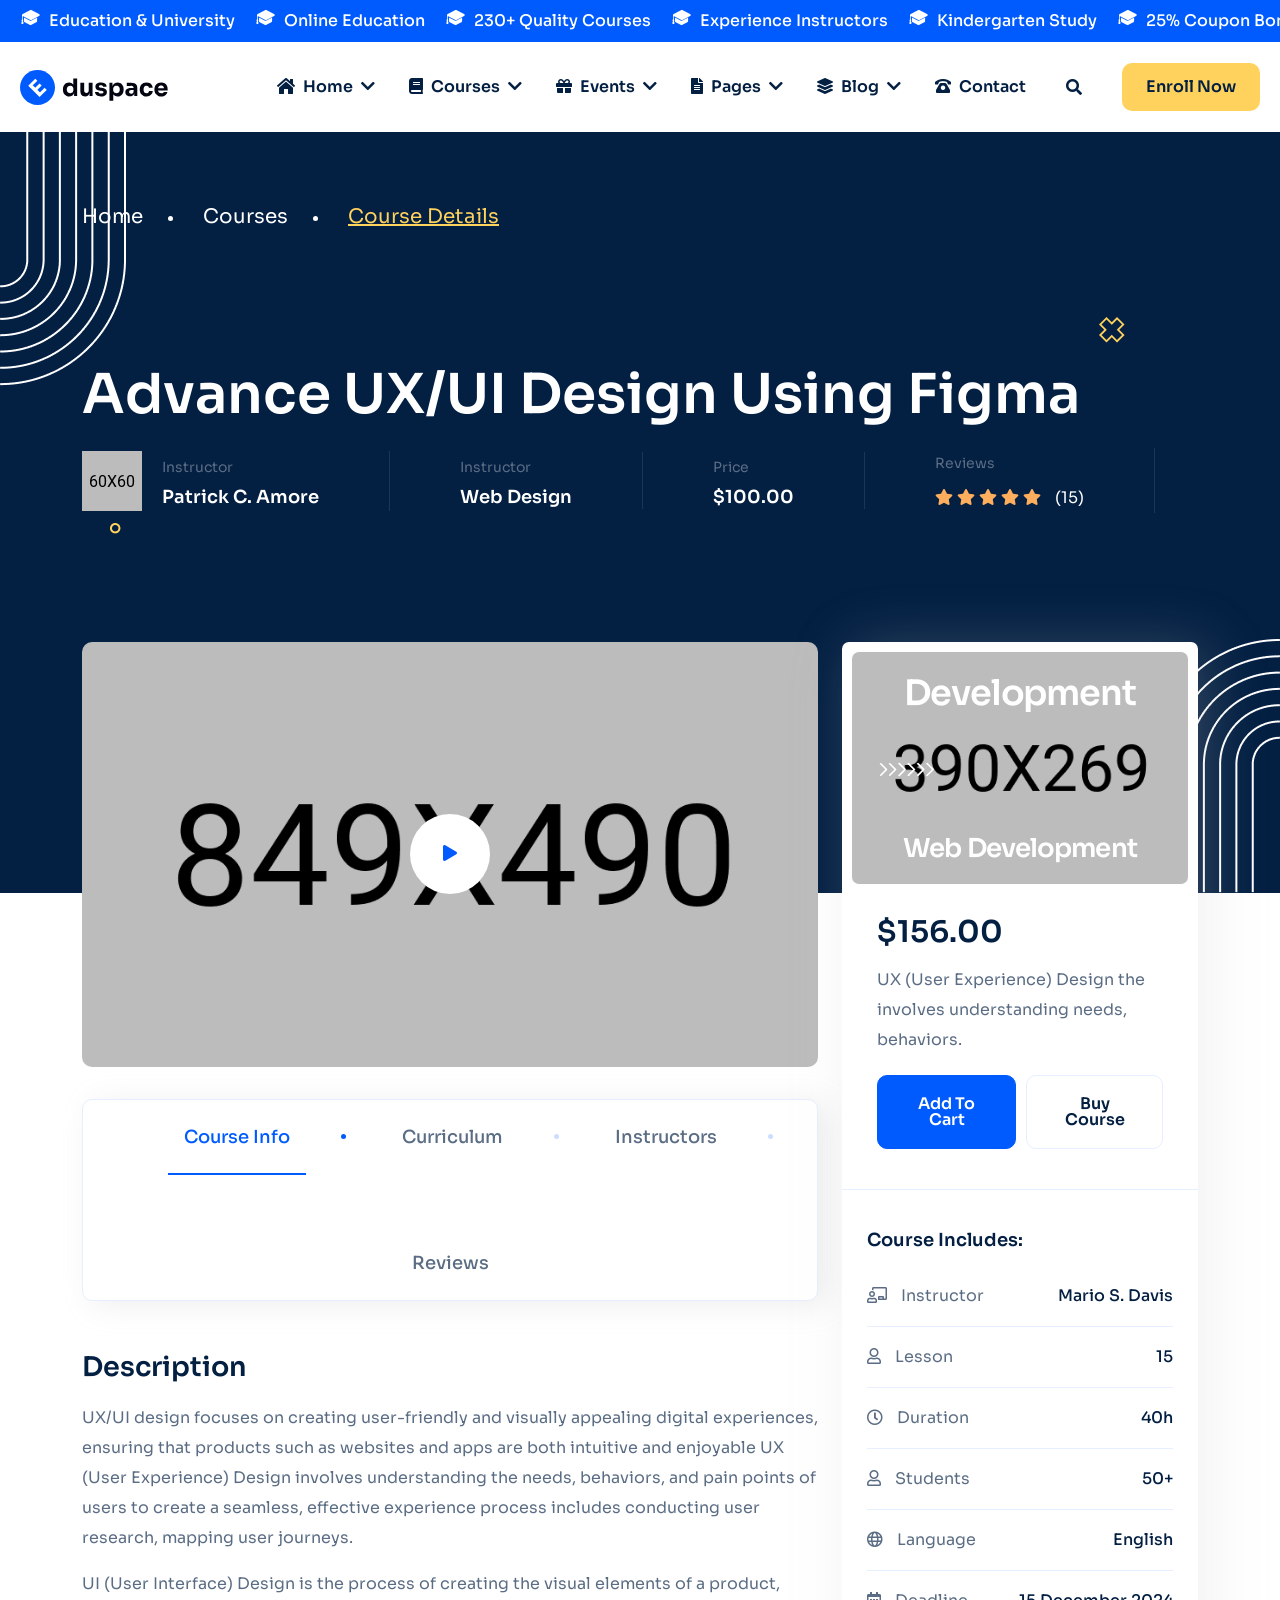
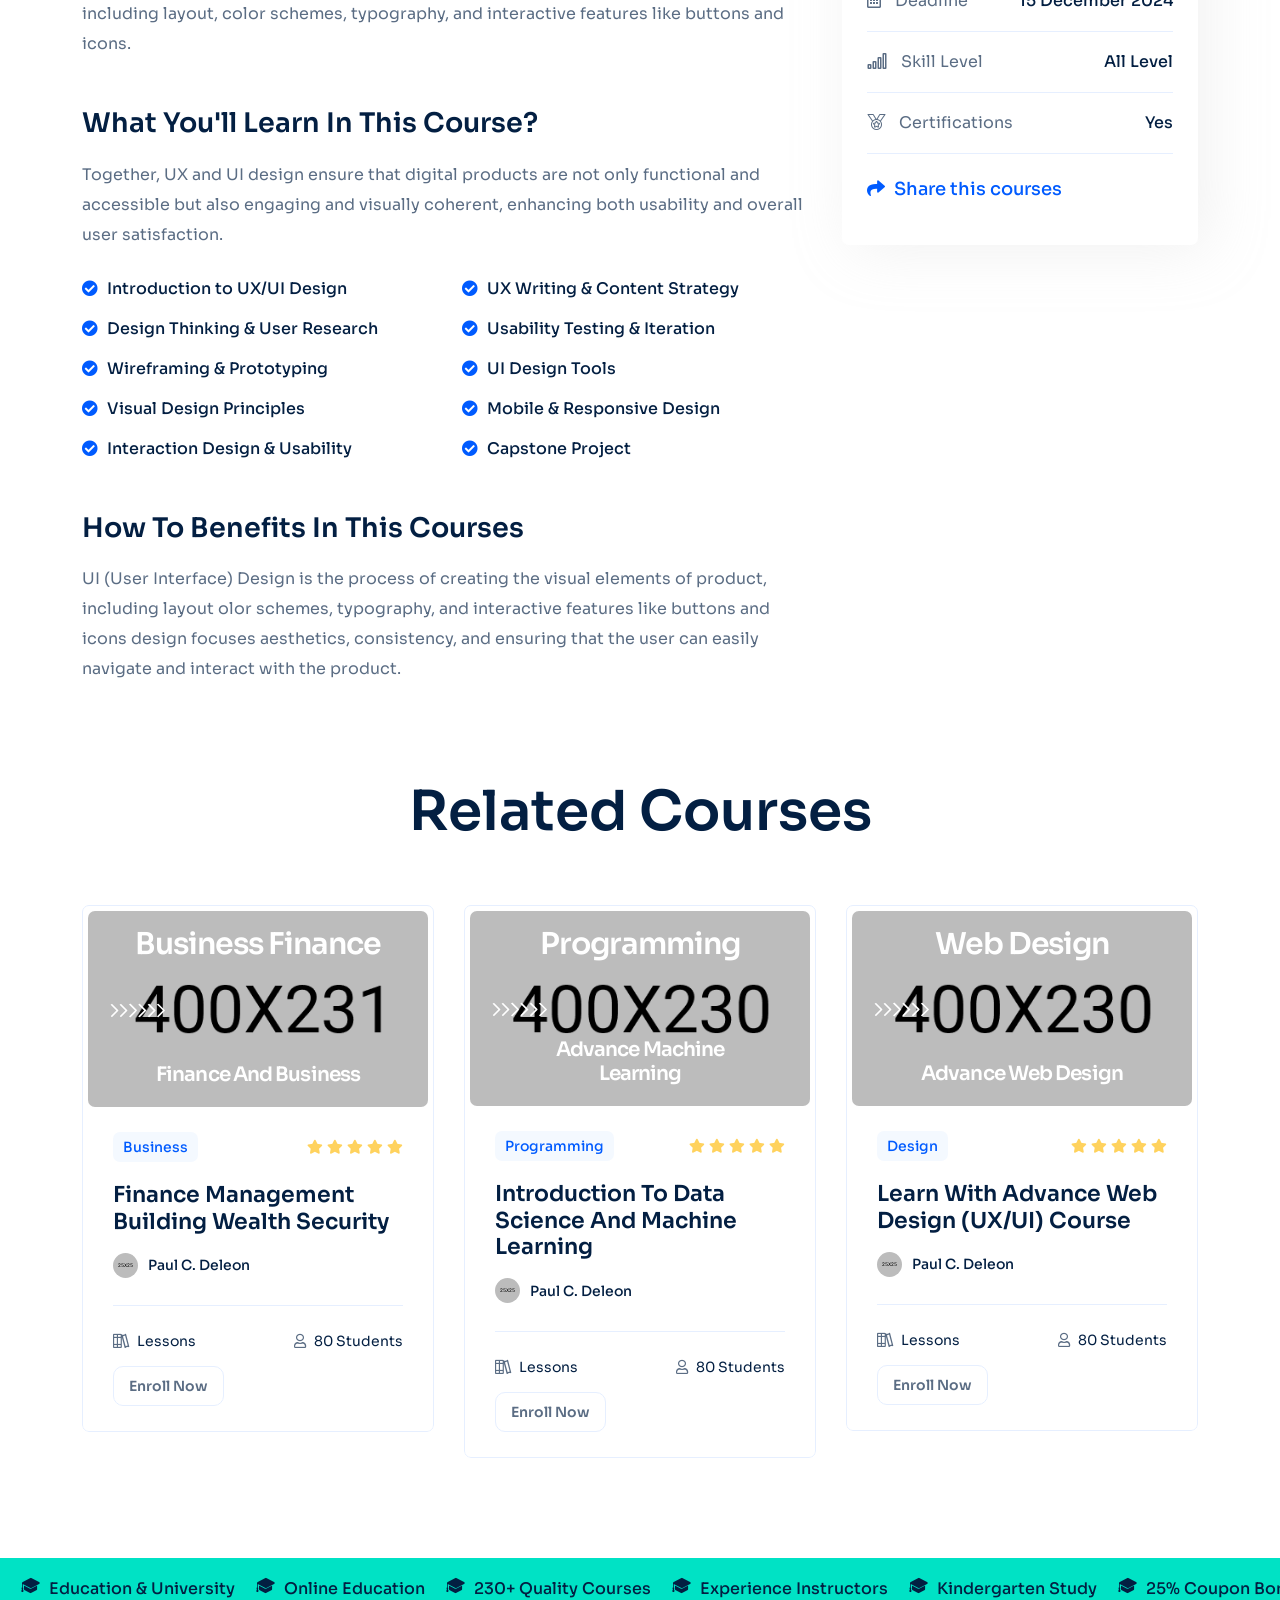
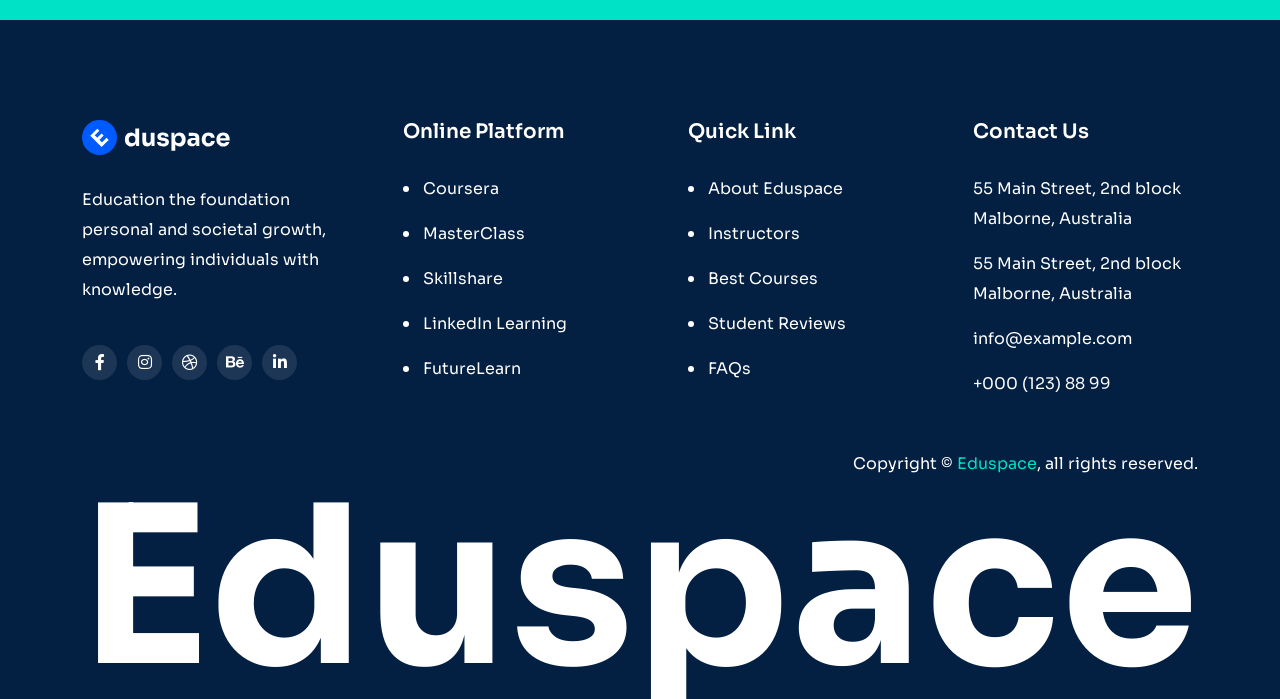
<file: courses-details.html>
<!DOCTYPE html>
<html lang="en">
    <!--<< Header Area >>-->
    <head>
        <!-- ========== Meta Tags ========== -->
        <meta charset="UTF-8">
        <meta http-equiv="X-UA-Compatible" content="IE=edge">
        <meta name="viewport" content="width=device-width, initial-scale=1">
        <meta name="author" content="modinatheme">
        <meta name="description" content="Eduspace - Online Course, Education & University Html Template">
        <!-- ======== Page title ============ -->
        <title>Eduspace - Online Course, Education & University Html Template</title>
        <!--<< Favicon >>-->
        <link rel="shortcut icon" href="assets/img/favicon.svg">
        <!--<< Bootstrap min.css >>-->
        <link rel="stylesheet" href="assets/css/bootstrap.min.css">
        <!--<< Font Awesome.css >>-->
        <link rel="stylesheet" href="assets/css/font-awesome.css">
        <!--<< Animate.css >>-->
        <link rel="stylesheet" href="assets/css/animate.css">
        <!--<< Magnific Popup.css >>-->
        <link rel="stylesheet" href="assets/css/magnific-popup.css">
        <!--<< MeanMenu.css >>-->
        <link rel="stylesheet" href="assets/css/meanmenu.css">
        <!--<< Odometer.css >>-->
        <link rel="stylesheet" href="assets/css/odometer.css">
        <!--<< Swiper Bundle.css >>-->
        <link rel="stylesheet" href="assets/css/swiper-bundle.min.css">
        <!--<< Nice Select.css >>-->
        <link rel="stylesheet" href="assets/css/nice-select.css">
        <!--<< Main.css >>-->
        <link rel="stylesheet" href="assets/css/main.css">
        <!--<< Style.css >>-->
        <link rel="stylesheet" href="style.css">
    </head>

    <body>

         <!-- Preloader Start -->
         <div id="preloader" class="preloader">
            <div class="animation-preloader">
                <div class="edu-preloader-icon"> 
                    <img src="assets/img/preloader.gif" alt="">               
                </div>
                <div class="txt-loading">
                    <span data-text-preloader="E" class="letters-loading">
                        E
                    </span>
                    <span data-text-preloader="D" class="letters-loading">
                        D
                    </span>
                    <span data-text-preloader="U" class="letters-loading">
                        U
                    </span>
                    <span data-text-preloader="S" class="letters-loading">
                        S
                    </span>
                    <span data-text-preloader="P" class="letters-loading">
                        P
                    </span>
                    <span data-text-preloader="A" class="letters-loading">
                        A
                    </span>
                    <span data-text-preloader="C" class="letters-loading">
                        C
                    </span>
                    <span data-text-preloader="E" class="letters-loading">
                        E
                    </span>
                </div>
                <p class="text-center">Loading</p>
            </div>
            <div class="loader">
                <div class="row">
                    <div class="col-3 loader-section section-left">
                        <div class="bg"></div>
                    </div>
                    <div class="col-3 loader-section section-left">
                        <div class="bg"></div>
                    </div>
                    <div class="col-3 loader-section section-right">
                        <div class="bg"></div>
                    </div>
                    <div class="col-3 loader-section section-right">
                        <div class="bg"></div>
                    </div>
                </div>
            </div>
        </div>

        <!-- Back To Top start -->
        <button id="back-top" class="back-to-top">
            <i class="fas fa-long-arrow-up"></i>
        </button>
        
        <!-- Marquee Section Start -->
        <div class="marquee-section style-header">
            <div class="mycustom-marque header-marque theme-blue-bg">
                <div class="scrolling-wrap">
                    <div class="comm">
                        <div></div>
                        <div class="cmn-textslide"><i class="flaticon-mortarboard"></i> Education & University</div>
                        <div class="cmn-textslide"><i class="flaticon-mortarboard"></i> Online Education</div>
                        <div class="cmn-textslide"><i class="flaticon-mortarboard"></i> 230+ Quality Courses</div>
                        <div class="cmn-textslide"><i class="flaticon-mortarboard"></i> Experience Instructors</div>
                        <div class="cmn-textslide"><i class="flaticon-mortarboard"></i> Kindergarten Study</div>
                        <div class="cmn-textslide"><i class="flaticon-mortarboard"></i> 25% Coupon Bonus</div>
                        <div class="cmn-textslide"><i class="flaticon-mortarboard"></i> 25% Extra Coupon Bonus</div>
                    </div>
                    <div class="comm">
                        <div></div>
                        <div class="cmn-textslide"><i class="flaticon-mortarboard"></i> Education & University</div>
                        <div class="cmn-textslide"><i class="flaticon-mortarboard"></i> Online Education</div>
                        <div class="cmn-textslide"><i class="flaticon-mortarboard"></i> 230+ Quality Courses</div>
                        <div class="cmn-textslide"><i class="flaticon-mortarboard"></i> Experience Instructors</div>
                        <div class="cmn-textslide"><i class="flaticon-mortarboard"></i> Kindergarten Study</div>
                        <div class="cmn-textslide"><i class="flaticon-mortarboard"></i> 25% Coupon Bonus</div>
                        <div class="cmn-textslide"><i class="flaticon-mortarboard"></i> 25% Extra Coupon Bonus</div>
                    </div>
                    <div class="comm">
                        <div></div>
                        <div class="cmn-textslide"><i class="flaticon-mortarboard"></i> Education & University</div>
                        <div class="cmn-textslide"><i class="flaticon-mortarboard"></i> Online Education</div>
                        <div class="cmn-textslide"><i class="flaticon-mortarboard"></i> 230+ Quality Courses</div>
                        <div class="cmn-textslide"><i class="flaticon-mortarboard"></i> Experience Instructors</div>
                        <div class="cmn-textslide"><i class="flaticon-mortarboard"></i> Kindergarten Study</div>
                        <div class="cmn-textslide"><i class="flaticon-mortarboard"></i> 25% Coupon Bonus</div>
                        <div class="cmn-textslide"><i class="flaticon-mortarboard"></i> 25% Extra Coupon Bonus</div>
                    </div>
                </div>
            </div>
        </div>

        <!-- Offcanvas Area Start -->
        <div class="fix-area">
            <div class="offcanvas__info">
                <div class="offcanvas__wrapper">
                    <div class="offcanvas__content">
                        <div class="offcanvas__top mb-5 d-flex justify-content-between align-items-center">
                            <div class="offcanvas__logo">
                                <a href="index.html">
                                    <img src="assets/img/logo/black-logo.svg" alt="logo-img">
                                </a>
                            </div>
                            <div class="offcanvas__close">
                                <button>
                                <i class="fas fa-times"></i>
                                </button>
                            </div>
                        </div>
                        <h3 class="offcanvas-title">Hello There!</h3>
                        <p>Lorem ipsum dolor sit amet, consectetur <br> adipiscing elit, </p>
                        <div class="social-icon d-flex align-items-center">
                            <a href="#"><i class="fab fa-facebook-f"></i></a>
                            <a href="#"><i class="fab fa-twitter"></i></a>
                            <a href="#"><i class="fab fa-youtube"></i></a>
                            <a href="#"><i class="fab fa-linkedin-in"></i></a>
                        </div>
                        <div class="mobile-menu fix mb-3"></div>
                        <div class="offcanvas__contact">
                            <h3>Information</h3>
                            <ul class="contact-list">
                                <li>
                                    <span>
                                        Address:
                                    </span>
                                    7300-7398 Colonial Rd,
                                    Brooklyn, NY 11209
                                </li>
                                <li>
                                    <span>
                                        Call Us:
                                    </span>
                                    <a href="tel:+00012345688">+000 123 456 88</a>
                                </li>
                                <li>
                                    <span>
                                        Email:
                                    </span>
                                    <a href="mailto:supportedus@gmail.com">supportedus@gmail.com</a>
                                </li>
                            </ul>
                            <div class="offcanvas-button">
                                <a href="sign-in.html" class="theme-btn style-2"><i class="far fa-user"></i> Admin</a>
                                <a href="register.html" class="theme-btn yellow-btn">Enroll Now</a>
                            </div>
                        </div>
                    </div>
                </div>
            </div>
        </div>
        <div class="offcanvas__overlay"></div>

        <!-- Header Section Start -->
        <header id="header-sticky" class="header-1">
            <div class="container-fluid">
                <div class="mega-menu-wrapper">
                    <div class="header-main">
                        <div class="header-left">
                            <div class="logo">
                                <a href="index.html" class="header-logo">
                                    <img src="assets/img/logo/black-logo.svg" alt="logo-img">
                                </a>
                            </div>
                            <div class="category-oneadjust">
                               <div class="dot">
                                    <img src="assets/img/logo/dot.png" alt="img">
                               </div>
                                <select name="cate" class="category">
                                   
                                    <option value="1">
                                        Category
                                    </option>
                                    <option value="1">
                                        Web Design
                                    </option>
                                    <option value="1">
                                        Web Development
                                    </option>
                                    <option value="1">
                                        Graphic Design
                                    </option>
                                    <option value="1">
                                        Software Eng
                                    </option>
                                </select>
                            </div>
                        </div>
                        <div class="header-right d-flex justify-content-end align-items-center">
                            <div class="mean__menu-wrapper">
                                <div class="main-menu">
                                    <nav id="mobile-menu">
                                        <ul>
                                            <li class="has-dropdown menu-thumb">
                                                <a href="index.html">
                                                    <span class="head-icon"><i class="fas fa-home-lg"></i></span>
                                                    Home
                                                    <i class="fas fa-chevron-down"></i>
                                                </a>
                                                <ul class="submenu has-homemenu">
                                                    <li>
                                                        <div class="homemenu-items">
                                                            <div class="row">
                                                                <div class="col-lg-3 homemenu">
                                                                    <div class="homemenu-thumb">
                                                                       <a href="index.html">
                                                                            <img src="assets/img/header/home-1.jpg" alt="img">
                                                                       </a>
                                                                    </div>
                                                                    <div class="homemenu-content text-center">
                                                                        <h4 class="homemenu-title">
                                                                           <a href="index.html">
                                                                                Education
                                                                           </a>
                                                                        </h4>
                                                                    </div>
                                                                </div>
                                                                <div class="col-lg-3 homemenu">
                                                                    <div class="homemenu-thumb mb-15">
                                                                        <a href="index-2.html">
                                                                            <img src="assets/img/header/home-2.jpg" alt="img">
                                                                       </a>
                                                                    </div>
                                                                    <div class="homemenu-content text-center">
                                                                        <h4 class="homemenu-title">
                                                                            <a href="index-2.html">
                                                                                Online Course
                                                                            </a>
                                                                        </h4>
                                                                    </div>
                                                                </div>
                                                                <div class="col-lg-3 homemenu">
                                                                    <div class="homemenu-thumb mb-15">
                                                                        <a href="index-3.html">
                                                                            <img src="assets/img/header/home-3.jpg" alt="img">
                                                                       </a>
                                                                    </div>
                                                                    <div class="homemenu-content text-center">
                                                                        <h4 class="homemenu-title">
                                                                            <a href="index-3.html">
                                                                                University
                                                                            </a>
                                                                        </h4>
                                                                    </div>
                                                                </div>
                                                                <div class="col-lg-3 homemenu">
                                                                    <div class="homemenu-thumb mb-15">
                                                                        <a href="index-4.html">
                                                                            <img src="assets/img/header/home-4.jpg" alt="img">
                                                                       </a>
                                                                    </div>
                                                                    <div class="homemenu-content text-center">
                                                                        <h4 class="homemenu-title">
                                                                            <a href="index-4.html">
                                                                                Kindergarten
                                                                            </a>
                                                                        </h4>
                                                                    </div>
                                                                </div>
                                                                <div class="col-lg-3 homemenu">
                                                                    <div class="homemenu-thumb mb-15">
                                                                        <a href="index-5.html">
                                                                            <img src="assets/img/header/home-5.jpg" alt="img">
                                                                       </a>
                                                                    </div>
                                                                    <div class="homemenu-content text-center">
                                                                        <h4 class="homemenu-title">
                                                                            <a href="index-5.html">
                                                                                Business Coach
                                                                            </a>
                                                                        </h4>
                                                                    </div>
                                                                </div>
                                                                <div class="col-lg-3 homemenu">
                                                                    <div class="homemenu-thumb mb-15">
                                                                        <img src="assets/img/header/home-6.jpg" alt="img">
                                                                    </div>
                                                                    <div class="homemenu-content text-center">
                                                                        <h4 class="homemenu-title">
                                                                            Coming Soon
                                                                        </h4>
                                                                    </div>
                                                                </div>
                                                                <div class="col-lg-3 homemenu">
                                                                    <div class="homemenu-thumb mb-15">
                                                                        <img src="assets/img/header/home-6.jpg" alt="img">
                                                                    </div>
                                                                    <div class="homemenu-content text-center">
                                                                        <h4 class="homemenu-title">
                                                                            Coming Soon
                                                                        </h4>
                                                                    </div>
                                                                </div>
                                                                <div class="col-lg-3 homemenu">
                                                                    <div class="homemenu-thumb mb-15">
                                                                        <img src="assets/img/header/home-6.jpg" alt="img">
                                                                    </div>
                                                                    <div class="homemenu-content text-center">
                                                                        <h4 class="homemenu-title">
                                                                            Coming Soon
                                                                        </h4>
                                                                    </div>
                                                                </div>
                                                            </div>
                                                        </div>
                                                    </li>
                                                </ul>
                                            </li>
                                            <li class="has-dropdown active d-xl-none">
                                                <a href="instructor.html" class="border-none">
                                                Home
                                                </a>
                                                <ul class="submenu">
                                                    <li><a href="index.html">Education</a></li>
                                                    <li><a href="index-2.html">Online Course</a></li>
                                                    <li><a href="index-3.html">University</a></li>
                                                    <li><a href="index-4.html">Kindergarten</a></li>
                                                    <li><a href="index-5.html">Business Coach</a></li>
                                                </ul>
                                            </li>
                                            <li>
                                                <a href="courses-details.html">
                                                    <span class="head-icon"><i class="fas fa-book"></i></span>
                                                    Courses
                                                    <i class="fas fa-chevron-down"></i>
                                                </a>
                                                <ul class="submenu">
                                                    <li><a href="courses.html">Courses</a></li>
                                                    <li><a href="courses-grid.html">Courses Grid</a></li>
                                                    <li><a href="courses-list.html">Courses List</a></li>
                                                    <li><a href="courses-details.html">Courses Details 01</a></li>
                                                    <li><a href="courses-details-2.html">Courses Details 02</a></li>
                                                </ul>
                                            </li>
                                            <li>
                                                <a href="event-details.html">
                                                    <span class="head-icon"><i class="fas fa-gift"></i></span>
                                                    events
                                                    <i class="fas fa-chevron-down"></i>
                                                </a>
                                                <ul class="submenu">
                                                    <li><a href="event.html">event</a></li>
                                                    <li><a href="event-details.html">event Details</a></li>
                                                </ul>
                                            </li>
                                            <li class="has-dropdown">
                                                <a href="news-details.html">
                                                    <span class="head-icon"><i class="fas fa-file-alt"></i></span>
                                                    Pages
                                                    <i class="fas fa-chevron-down"></i>
                                                </a>
                                                <ul class="submenu">
                                                    <li>
                                                        <a href="about.html">About Us</a>
                                                    </li>
                                                    <li><a href="instructor.html">Instructors</a></li>
                                                    <li><a href="instructor-details.html">Instructor Details</a></li>
                                                    <li><a href="program.html">program</a></li>
                                                    <li><a href="program-details.html">program Details</a></li>
                                                    <li class="has-dropdown">
                                                        <a href="shop-details.html">
                                                            Shop Page
                                                            <i class="fas fa-angle-right"></i>
                                                        </a>
                                                        <ul class="submenu">
                                                            <li><a href="shop-grid.html">Shop Grid</a></li>
                                                            <li><a href="shop-list.html">Shop List</a></li>
                                                            <li><a href="shop-left-sidebar.html">Shop - Left Sidebar</a></li>
                                                            <li><a href="shop-right-sidebar.html">Shop -  Right Sidebar</a></li>
                                                            <li><a href="shop-details.html">Product Details</a></li>
                                                            <li><a href="shop-cart.html">Shop Cart</a></li>
                                                            <li><a href="checkout.html">Checkout</a></li>
                                                        </ul>
                                                    </li>
                                                    <li><a href="gallery.html">Gallery</a></li>
                                                    <li><a href="pricing.html">Pricing Plan</a></li>
                                                    <li><a href="faq.html">Faqs</a></li>
                                                    <li><a href="sign-in.html">Sign In</a></li>
                                                    <li><a href="register.html">register</a></li>
                                                    <li><a href="404.html">404 Error</a></li>
                                                </ul>
                                            </li>
                                            <li>
                                                <a href="news.html">
                                                    <span class="head-icon"><i class="fas fa-layer-group"></i></span>
                                                    Blog
                                                    <i class="fas fa-chevron-down"></i>
                                                </a>
                                                <ul class="submenu">
                                                    <li><a href="news.html">Blog</a></li>
                                                    <li><a href="news-details.html">Blog Details</a></li>
                                                </ul>
                                            </li>
                                            <li>
                                                <a href="contact.html">
                                                    <span class="head-icon"><i class="fas fa-phone-rotary"></i></span>
                                                    Contact
                                                </a>
                                            </li>
                                        </ul>
                                    </nav>
                                </div>
                            </div>
                            <div class="header-search">
                                <button class="d-flex align-items-center search-toggle"><i class="fas fa-search"></i></button>
                            </div>
                            <div class="header-button">
                                <a href="sign-in.html" class="theme-btn style-2"><i class="far fa-user"></i> Admin</a>
                                <a href="register.html" class="theme-btn yellow-btn">Enroll Now</a>
                            </div>
                            <div class="header__hamburger d-xl-none my-auto">
                                <div class="sidebar__toggle">
                                    <div class="header-bar">
                                        <span></span>
                                        <span></span>
                                        <span></span>
                                    </div>
                                </div>
                            </div>
                        </div>
                    </div>
                </div>
            </div>
        </header>

        <!-- Search Section Start -->
        <div class="header-search-bar d-flex align-items-center">
            <button class="search-close">×</button>
            <div class="container">
                <div class="row justify-content-center">
                    <div class="col-lg-12">
                        <div class="search-bar">
                            <div class="contact-form-box contact-search-form-box">
                                <form action="#">
                                    <input type="email" placeholder="Search here...">
                                    <button type="submit"><i class="far fa-search"></i></button>
                                </form>
                                <p>Type above and press Enter to search. Press Close to cancel.</p>
                            </div>
                        </div>
                    </div>
                </div>
            </div>
        </div>

        <!-- Breadcrumb-wrapper Start -->
        <section class="breadcrumb-wrapper style-2">
        <div class="shape-1">
            <img src="assets/img/breadcrumb/shape-1.png" alt="img">
        </div>
        <div class="shape-2">
            <img src="assets/img/breadcrumb/shape-2.png" alt="img">
        </div>
        <div class="dot-shape">
            <img src="assets/img/breadcrumb/dot-shape.png" alt="img">
        </div>
        <div class="vector-shape">
            <img src="assets/img/breadcrumb/Vector.png" alt="img">
        </div>
        <div class="container">
            <div class="page-heading">
                <ul class="breadcrumb-items">
                    <li><a href="index.html">Home</a></li>
                    <li><a href="courses-grid.html">Courses</a></li>
                    <li class="style-2"> Course Details</li>
                </ul>
                <div class="breadcrumb-content">
                    <h1>Advance UX/UI Design Using Figma</h1>
                    <div class="courses-breadcrumb-items">
                        <div class="client-image-items">
                            <img src="assets/img/courses/client-3.png" alt="img">
                            <div class="client-content">
                                <span>Instructor</span>
                                <h5>Patrick C. Amore</h5>
                            </div>
                        </div>
                        <div class="client-image-items">
                            <div class="client-content">
                                <span>Instructor</span>
                                <h5>Web Design</h5>
                            </div>
                        </div>
                        <div class="client-image-items">
                            <div class="client-content">
                                <span>Price</span>
                                <h5>$100.00</h5>
                            </div>
                        </div>
                        <div class="client-image-items">
                            <div class="client-content">
                                <span>Reviews</span>
                                <div class="star">
                                    <i class="fas fa-star"></i>
                                    <i class="fas fa-star"></i>
                                    <i class="fas fa-star"></i>
                                    <i class="fas fa-star"></i>
                                    <i class="fas fa-star"></i>
                                    <b>(15)</b>
                                </div>
                            </div>
                        </div>
                    </div>
                </div>
            </div>
        </div>
        </section>

        <!-- Courses Section Start -->
        <section class="courses-details-section section-padding pt-0">
            <div class="container">
                <div class="courses-details-wrapper">
                    <div class="row g-4">
                        <div class="col-lg-8">
                            <div class="courses-details-items">
                                <div class="courses-image">
                                    <img src="assets/img/courses/details-1.jpg" alt="img">
                                    <a href="https://www.youtube.com/watch?v=Cn4G2lZ_g2I" class="video-btn ripple video-popup">
                                        <i class="fas fa-play"></i>
                                    </a>
                                </div>
                                <div class="courses-details-content">
                                    <ul class="nav">
                                        <li class="nav-item wow fadeInUp" data-wow-delay=".3s">
                                            <a href="#Course" data-bs-toggle="tab" class="nav-link active">
                                                Course Info
                                            </a>
                                        </li>
                                        <li class="nav-item wow fadeInUp" data-wow-delay=".5s">
                                            <a href="#Curriculum" data-bs-toggle="tab" class="nav-link">
                                                Curriculum
                                            </a>
                                        </li>
                                        <li class="nav-item wow fadeInUp" data-wow-delay=".5s">
                                            <a href="#Instructors" data-bs-toggle="tab" class="nav-link">
                                                Instructors
                                            </a>
                                        </li>
                                        <li class="nav-item wow fadeInUp" data-wow-delay=".5s">
                                            <a href="#Reviews" data-bs-toggle="tab" class="nav-link bb-none">
                                                Reviews
                                            </a>
                                        </li>
                                    </ul>
                                    <div class="tab-content">
                                        <div id="Course" class="tab-pane fade show active">
                                            <div class="description-content">
                                                <h3>Description</h3>
                                                <p class="mb-3">
                                                    UX/UI design focuses on creating user-friendly and visually appealing digital experiences, ensuring
                                                    that products such as websites and apps are both intuitive and enjoyable UX (User Experience) Design involves understanding the needs, behaviors, and pain points of users to create a seamless, effective experience process includes conducting user research, mapping user journeys.
                                                </p>
                                                <p>
                                                    UI (User Interface) Design is the process of creating the visual elements of a product, including layout, color schemes, typography, and interactive features like buttons and icons.
                                                </p>
                                                <h3 class="mt-5">What you'll learn in this course?</h3>
                                                <p class="mb-4">
                                                    Together, UX and UI design ensure that digital products are not only functional and accessible but also engaging and visually coherent, enhancing both usability and overall user satisfaction.
                                                </p>
                                                <div class="row g-4 mb-5">
                                                    <div class="col-lg-6">
                                                        <ul class="list-item">
                                                            <li>
                                                                <i class="fas fa-check-circle"></i>
                                                                Introduction to UX/UI Design
                                                            </li>
                                                            <li>
                                                                <i class="fas fa-check-circle"></i>
                                                                Design Thinking & User Research
                                                            </li>
                                                            <li>
                                                                <i class="fas fa-check-circle"></i>
                                                                Wireframing & Prototyping
                                                            </li>
                                                            <li>
                                                                <i class="fas fa-check-circle"></i>
                                                                Visual Design Principles
                                                            </li>
                                                            <li>
                                                                <i class="fas fa-check-circle"></i>
                                                                Interaction Design & Usability
                                                            </li>
                                                        </ul>
                                                    </div>
                                                    <div class="col-lg-6">
                                                        <ul class="list-item">
                                                            <li>
                                                                <i class="fas fa-check-circle"></i>
                                                                UX Writing & Content Strategy
                                                            </li>
                                                            <li>
                                                                <i class="fas fa-check-circle"></i>
                                                                Usability Testing & Iteration
                                                            </li>
                                                            <li>
                                                                <i class="fas fa-check-circle"></i>
                                                                UI Design Tools
                                                            </li>
                                                            <li>
                                                                <i class="fas fa-check-circle"></i>
                                                                Mobile & Responsive Design
                                                            </li>
                                                            <li>
                                                                <i class="fas fa-check-circle"></i>
                                                                Capstone Project
                                                            </li>
                                                        </ul>
                                                    </div>
                                                </div>
                                                <h3>How to Benefits in this Courses</h3>
                                                <p>
                                                    UI (User Interface) Design is the process of creating the visual elements of product, including layout
                                                    olor schemes, typography, and interactive features like buttons and icons design focuses aesthetics, consistency, and ensuring that the user can easily navigate and interact with the product.
                                                </p>
                                            </div>
                                        </div>
                                        <div id="Curriculum" class="tab-pane fade">
                                            <div class="course-curriculum-items">
                                                <h3>Course Curriculum</h3>
                                                <div class="courses-faq-items">
                                                    <div class="accordion" id="accordionExample">
                                                        <div class="accordion-item">
                                                            <h2 class="accordion-header" id="headingOne">
                                                                <button class="accordion-button" type="button" data-bs-toggle="collapse"
                                                                    data-bs-target="#collapseOne" aria-expanded="true" aria-controls="collapseOne">
                                                                    Intro to UX/UI Design 
                                                                </button>
                                                            </h2>
                                                            <div id="collapseOne" class="accordion-collapse collapse show"
                                                                aria-labelledby="headingOne" data-bs-parent="#accordionExample">
                                                                <div class="accordion-body">
                                                                    <ul>
                                                                        <li>
                                                                            <span>
                                                                                <i class="fas fa-file-alt"></i>
                                                                                Lesson 1 : Introduction to UX/UI Design
                                                                            </span>
                                                                            <span>
                                                                                <i class="far fa-lock"></i>  (45:00 m) 
                                                                            </span>
                                                                        </li>
                                                                        <li>
                                                                            <span>
                                                                                <i class="fas fa-file-alt"></i>
                                                                                Lesson 2 : Design Thinking & User Research
                                                                            </span>
                                                                            <span>
                                                                                <i class="far fa-lock"></i>  (45:00 m) 
                                                                            </span>
                                                                        </li>
                                                                        <li>
                                                                            <span>
                                                                                <i class="fas fa-file-alt"></i>
                                                                                Lesson 3 : Wireframing & Prototyping
                                                                            </span>
                                                                            <span>
                                                                                <i class="far fa-lock"></i>  (45:00 m) 
                                                                            </span>
                                                                        </li>
                                                                        <li>
                                                                            <span>
                                                                                <i class="fas fa-file-alt"></i>
                                                                                Lesson 4 : Visual Design Principles
                                                                            </span>
                                                                            <span>
                                                                                <i class="far fa-lock"></i>  (45:00 m) 
                                                                            </span>
                                                                        </li>
                                                                    </ul>
                                                                </div>
                                                            </div>
                                                        </div>
                                                        <div class="accordion-item">
                                                            <h2 class="accordion-header" id="headingTwo">
                                                                <button class="accordion-button collapsed" type="button" data-bs-toggle="collapse"
                                                                    data-bs-target="#collapseTwo" aria-expanded="false" aria-controls="collapseTwo">
                                                                    Q.  How do I get started with CRM software?
                                                                </button>
                                                            </h2>
                                                            <div id="collapseTwo" class="accordion-collapse collapse" aria-labelledby="headingTwo"
                                                                data-bs-parent="#accordionExample">
                                                                <div class="accordion-body">
                                                                    <ul>
                                                                        <li>
                                                                            <span>
                                                                                <i class="fas fa-file-alt"></i>
                                                                                Lesson 1 : Introduction to UX/UI Design
                                                                            </span>
                                                                            <span>
                                                                                <i class="far fa-lock"></i>  (45:00 m) 
                                                                            </span>
                                                                        </li>
                                                                        <li>
                                                                            <span>
                                                                                <i class="fas fa-file-alt"></i>
                                                                                Lesson 2 : Design Thinking & User Research
                                                                            </span>
                                                                            <span>
                                                                                <i class="far fa-lock"></i>  (45:00 m) 
                                                                            </span>
                                                                        </li>
                                                                        <li>
                                                                            <span>
                                                                                <i class="fas fa-file-alt"></i>
                                                                                Lesson 3 : Wireframing & Prototyping
                                                                            </span>
                                                                            <span>
                                                                                <i class="far fa-lock"></i>  (45:00 m) 
                                                                            </span>
                                                                        </li>
                                                                        <li>
                                                                            <span>
                                                                                <i class="fas fa-file-alt"></i>
                                                                                Lesson 4 : Visual Design Principles
                                                                            </span>
                                                                            <span>
                                                                                <i class="far fa-lock"></i>  (45:00 m) 
                                                                            </span>
                                                                        </li>
                                                                    </ul>
                                                                </div>
                                                            </div>
                                                        </div>
                                                        <div class="accordion-item mb-0">
                                                            <h2 class="accordion-header" id="headingthree">
                                                                <button class="accordion-button collapsed" type="button" data-bs-toggle="collapse"
                                                                    data-bs-target="#collapsethree" aria-expanded="false"
                                                                    aria-controls="collapsethree">
                                                                    Q. Can I customize CRM software my business needs?
                                                                </button>
                                                            </h2>
                                                            <div id="collapsethree" class="accordion-collapse collapse"
                                                                aria-labelledby="headingthree" data-bs-parent="#accordionExample">
                                                                <div class="accordion-body">
                                                                    <ul>
                                                                        <li>
                                                                            <span>
                                                                                <i class="fas fa-file-alt"></i>
                                                                                Lesson 1 : Introduction to UX/UI Design
                                                                            </span>
                                                                            <span>
                                                                                <i class="far fa-lock"></i>  (45:00 m) 
                                                                            </span>
                                                                        </li>
                                                                        <li>
                                                                            <span>
                                                                                <i class="fas fa-file-alt"></i>
                                                                                Lesson 2 : Design Thinking & User Research
                                                                            </span>
                                                                            <span>
                                                                                <i class="far fa-lock"></i>  (45:00 m) 
                                                                            </span>
                                                                        </li>
                                                                        <li>
                                                                            <span>
                                                                                <i class="fas fa-file-alt"></i>
                                                                                Lesson 3 : Wireframing & Prototyping
                                                                            </span>
                                                                            <span>
                                                                                <i class="far fa-lock"></i>  (45:00 m) 
                                                                            </span>
                                                                        </li>
                                                                        <li>
                                                                            <span>
                                                                                <i class="fas fa-file-alt"></i>
                                                                                Lesson 4 : Visual Design Principles
                                                                            </span>
                                                                            <span>
                                                                                <i class="far fa-lock"></i>  (45:00 m) 
                                                                            </span>
                                                                        </li>
                                                                    </ul>
                                                                </div>
                                                            </div>
                                                        </div>
                                                    </div>
                                                </div>
                                            </div>
                                        </div>
                                        <div id="Instructors" class="tab-pane fade">
                                            <div class="instructors-items">
                                                <h3>Instructors</h3>
                                                <div class="instructors-box-items">
                                                    <div class="thumb">
                                                        <img src="assets/img/courses/instructors-1.png" alt="img">
                                                    </div>
                                                    <div class="content">
                                                        <h4>Norman K. Zapata</h4>
                                                        <span>Lead UX/UI Designer</span>
                                                        <p>
                                                            UX/UI design courses offer a comprehensive introduction to the world of user experience and user interface design
                                                        </p>
                                                        <div class="social-icon">
                                                            <a href="#"><i class="fab fa-facebook-f"></i></a>
                                                            <a href="#"><i class="fab fa-instagram"></i></a>
                                                            <a href="#"><i class="fab fa-dribbble"></i></a>
                                                            <a href="#"><i class="fab fa-behance"></i></a>
                                                            <a href="#"><i class="fab fa-linkedin-in"></i></a>
                                                        </div>
                                                    </div>
                                                </div>
                                                <div class="instructors-box-items style-2">
                                                    <div class="thumb">
                                                        <img src="assets/img/courses/instructors-2.png" alt="img">
                                                    </div>
                                                    <div class="content">
                                                        <h4>Ryan M. Carmichael</h4>
                                                        <span>Product Designer</span>
                                                        <p>
                                                            UX/UI design courses offer a comprehensive introduction to the world of user experience and user interface design
                                                        </p>
                                                        <div class="social-icon">
                                                            <a href="#"><i class="fab fa-facebook-f"></i></a>
                                                            <a href="#"><i class="fab fa-instagram"></i></a>
                                                            <a href="#"><i class="fab fa-dribbble"></i></a>
                                                            <a href="#"><i class="fab fa-behance"></i></a>
                                                            <a href="#"><i class="fab fa-linkedin-in"></i></a>
                                                        </div>
                                                    </div>
                                                </div>
                                            </div>
                                        </div>
                                        <div id="Reviews" class="tab-pane fade">
                                            <div class="courses-reviews-items">
                                                <h3>Course Reviews</h3>
                                                <div class="courses-reviews-box-items">
                                                    <div class="courses-reviews-box">
                                                        <div class="reviews-box">
                                                            <h2><span class="count">4.8</span></h2>
                                                            <div class="star">
                                                                <i class="fas fa-star"></i>
                                                                <i class="fas fa-star"></i>
                                                                <i class="fas fa-star"></i>
                                                                <i class="fas fa-star"></i>
                                                                <i class="fas fa-star"></i>
                                                            </div>
                                                            <p>856+ Reviews</p>
                                                        </div>
                                                        <div class="reviews-ratting-right">
                                                            <div class="reviews-ratting-item">
                                                                <div class="star">
                                                                    <i class="fas fa-star"></i>
                                                                    <i class="fas fa-star"></i>
                                                                    <i class="fas fa-star"></i>
                                                                    <i class="fas fa-star"></i>
                                                                    <i class="fas fa-star"></i>
                                                                </div>
                                                                <div class="progress">
                                                                    <div class="progress-value style-two"></div>
                                                                </div>
                                                                <span>(10)</span>
                                                            </div>
                                                            <div class="reviews-ratting-item">
                                                                <div class="star">
                                                                    <i class="fas fa-star"></i>
                                                                    <i class="fas fa-star"></i>
                                                                    <i class="fas fa-star"></i>
                                                                    <i class="fas fa-star"></i>
                                                                    <i class="fas fa-star color-2"></i>
                                                                </div>
                                                                <div class="progress">
                                                                    <div class="progress-value style-three"></div>
                                                                </div>
                                                                <span>(08)</span>
                                                            </div>
                                                            <div class="reviews-ratting-item">
                                                                <div class="star">
                                                                    <i class="fas fa-star"></i>
                                                                    <i class="fas fa-star"></i>
                                                                    <i class="fas fa-star"></i>
                                                                    <i class="fas fa-star color-2"></i>
                                                                    <i class="fas fa-star color-2"></i>
                                                                </div>
                                                                <div class="progress">
                                                                    <div class="progress-value style-three"></div>
                                                                </div>
                                                                <span>(08)</span>
                                                            </div>
                                                            <div class="reviews-ratting-item">
                                                                <div class="star">
                                                                    <i class="fas fa-star"></i>
                                                                    <i class="fas fa-star"></i>
                                                                    <i class="fas fa-star color-2"></i>
                                                                    <i class="fas fa-star color-2"></i>
                                                                    <i class="fas fa-star color-2"></i>
                                                                </div>
                                                                <div class="progress">
                                                                    <div class="progress-value style-four"></div>
                                                                </div>
                                                                <span>(01)</span>
                                                            </div>
                                                            <div class="reviews-ratting-item">
                                                                <div class="star">
                                                                    <i class="fas fa-star"></i>
                                                                    <i class="fas fa-star color-2"></i>
                                                                    <i class="fas fa-star color-2"></i>
                                                                    <i class="fas fa-star color-2"></i>
                                                                    <i class="fas fa-star color-2"></i>
                                                                </div>
                                                                <div class="progress">
                                                                    <div class="progress-value style-five"></div>
                                                                </div>
                                                                <span>(00)</span>
                                                            </div>
                                                        </div>
                                                    </div>
                                                    <div class="instructors-box-items">
                                                        <div class="thumb">
                                                            <img src="assets/img/courses/instructors-3.png" alt="img">
                                                        </div>
                                                        <div class="content">
                                                            <h4>Maria L</h4>
                                                            <span>Junior UX Designer</span>
                                                            <div class="star">
                                                                <i class="fas fa-star"></i>
                                                                <i class="fas fa-star"></i>
                                                                <i class="fas fa-star"></i>
                                                                <i class="fas fa-star"></i>
                                                                <i class="fas fa-star"></i>
                                                            </div>
                                                            <p>
                                                                "I enrolled in this UX/UI design course with minimal knowledge the field, and it completely transformed my understanding."
                                                            </p>
                                                        </div>
                                                    </div>
                                                </div>
                                            </div>
                                        </div>
                                    </div>
                                </div>
                            </div>
                        </div>
                        <div class="col-lg-4">
                            <div class="courses-sidebar-area sticky-style">
                                <div class="courses-items">
                                    <div class="courses-image mb-0">
                                        <img src="assets/img/courses/22.jpg" alt="img">
                                        <h3 class="courses-title">Development</h3>
                                        <h4 class="topic-title">Web Development</h4>
                                        <div class="arrow-items">
                                            <div class="GlidingArrow">
                                                <img src="assets/img/courses/a1.png" alt="img">
                                            </div>
                                            <div class="GlidingArrow delay1">
                                                <img src="assets/img/courses/a2.png" alt="img">
                                            </div>
                                            <div class="GlidingArrow delay2">
                                                <img src="assets/img/courses/a3.png" alt="img">
                                            </div>
                                            <div class="GlidingArrow delay3">
                                                <img src="assets/img/courses/a4.png" alt="img">
                                            </div>
                                            <div class="GlidingArrow delay4">
                                                <img src="assets/img/courses/a5.png" alt="img">
                                            </div>
                                            <div class="GlidingArrow delay5">
                                                <img src="assets/img/courses/a6.png" alt="img">
                                            </div>
                                        </div>
                                    </div>
                                    <div class="courses-content">
                                        <h3>$156.00</h3>
                                        <p>
                                            UX (User Experience) Design the involves understanding needs, behaviors.
                                        </p>
                                        <div class="courses-btn">
                                            <a href="courses-details.html" class="theme-btn">Add to Cart</a>
                                            <a href="courses-details.html" class="theme-btn style-2">Buy Course</a>
                                        </div>
                                    </div>
                                </div>
                                <div class="courses-category-items">
                                    <h5>Course Includes:</h5>
                                    <ul>
                                        <li>
                                            <span>
                                                <i class="far fa-chalkboard-teacher"></i>
                                                Instructor
                                            </span>
                                            <span class="text">Mario S. Davis</span>
                                        </li>
                                        <li>
                                            <span>
                                                <i class="far fa-user"></i>
                                                Lesson
                                            </span>
                                            <span class="text">15</span>
                                        </li>
                                        <li>
                                            <span>
                                                <i class="far fa-clock"></i>
                                                Duration
                                            </span>
                                            <span class="text">40h</span>
                                        </li>
                                        <li>
                                            <span>
                                                <i class="far fa-user"></i>
                                                Students
                                            </span>
                                            <span class="text">50+</span>
                                        </li>
                                        <li>
                                            <span>
                                                <i class="far fa-globe"></i>
                                                Language
                                            </span>
                                            <span class="text">English</span>
                                        </li>
                                        <li>
                                            <span>
                                                <i class="far fa-calendar-alt"></i>
                                                Deadline
                                            </span>
                                            <span class="text">15 December 2024</span>
                                        </li>
                                        <li>
                                            <span>
                                                <i class="far fa-signal-alt"></i>
                                                Skill Level
                                            </span>
                                            <span class="text">All Level</span>
                                        </li>
                                        <li>
                                            <span>
                                                <i class="fal fa-medal"></i>
                                                Certifications
                                            </span>
                                            <span class="text">Yes</span>
                                        </li>
                                    </ul>
                                    <a href="courses-details.html" class="share-btn"><i class="fas fa-share"></i> Share this courses</a>
                                </div>
                            </div>
                        </div>
                    </div>
                </div>
            </div>
        </section>
        
        <!-- Popular Courses Section Start -->
        <section class="popular-courses-section fix section-padding pt-0">
            <div class="container">
                <div class="section-title text-center">
                    <h2 class="wow fadeInUp">Related Courses</h2>
                </div>
                <div class="swiper courses-slider">
                    <div class="swiper-wrapper">
                        <div class="swiper-slide">
                            <div class="courses-card-main-items">
                                <div class="courses-card-items style-2">
                                    <div class="courses-image">
                                        <img src="assets/img/courses/09.jpg" alt="img">
                                        <h3 class="courses-title">Web Design</h3>
                                        <h4 class="topic-title">Advance Web Design</h4>
                                        <div class="arrow-items">
                                            <div class="GlidingArrow">
                                                <img src="assets/img/courses/a1.png" alt="img">
                                            </div>
                                            <div class="GlidingArrow delay1">
                                                <img src="assets/img/courses/a2.png" alt="img">
                                            </div>
                                            <div class="GlidingArrow delay2">
                                                <img src="assets/img/courses/a3.png" alt="img">
                                            </div>
                                            <div class="GlidingArrow delay3">
                                                <img src="assets/img/courses/a4.png" alt="img">
                                            </div>
                                            <div class="GlidingArrow delay4">
                                                <img src="assets/img/courses/a5.png" alt="img">
                                            </div>
                                            <div class="GlidingArrow delay5">
                                                <img src="assets/img/courses/a6.png" alt="img">
                                            </div>
                                        </div>
                                    </div>
                                    <div class="courses-content">
                                        <ul class="post-cat">
                                            <li>
                                                <a href="courses.html">Design</a>
                                            </li>
                                            <li>
                                                <i class="fas fa-star"></i>
                                                <i class="fas fa-star"></i>
                                                <i class="fas fa-star"></i>
                                                <i class="fas fa-star"></i>
                                                <i class="fas fa-star"></i>
                                            </li>
                                        </ul>
                                        <h3>
                                            <a href="courses-details.html">
                                                Learn With Advance Web
                                                Design (UX/UI) Course
                                            </a>
                                        </h3>
                                        <div class="client-items">
                                            <div class="client-img bg-cover" style="background-image: url('assets/img/courses/client-1.png');"></div>
                                            <p>Paul C. Deleon</p>
                                        </div>
                                        <ul class="post-class">
                                            <li>
                                                <i class="far fa-books"></i>
                                                Lessons
                                            </li>
                                            <li>
                                                <i class="far fa-user"></i>
                                                80 Students
                                            </li>
                                            <li>
                                                <a href="courses-details.html" class="theme-btn">Enroll Now</a>
                                            </li>
                                        </ul>
                                    </div>
                                </div>
                            </div>
                        </div>
                        <div class="swiper-slide">
                            <div class="courses-card-main-items">
                                <div class="courses-card-items style-2">
                                    <div class="courses-image">
                                        <img src="assets/img/courses/10.jpg" alt="img">
                                        <h3 class="courses-title">Business Finance</h3>
                                        <h4 class="topic-title">Finance and Business</h4>
                                        <div class="arrow-items">
                                            <div class="GlidingArrow">
                                                <img src="assets/img/courses/a1.png" alt="img">
                                            </div>
                                            <div class="GlidingArrow delay1">
                                                <img src="assets/img/courses/a2.png" alt="img">
                                            </div>
                                            <div class="GlidingArrow delay2">
                                                <img src="assets/img/courses/a3.png" alt="img">
                                            </div>
                                            <div class="GlidingArrow delay3">
                                                <img src="assets/img/courses/a4.png" alt="img">
                                            </div>
                                            <div class="GlidingArrow delay4">
                                                <img src="assets/img/courses/a5.png" alt="img">
                                            </div>
                                            <div class="GlidingArrow delay5">
                                                <img src="assets/img/courses/a6.png" alt="img">
                                            </div>
                                        </div>
                                    </div>
                                    <div class="courses-content">
                                        <ul class="post-cat">
                                            <li>
                                                <a href="courses.html">Business</a>
                                            </li>
                                            <li>
                                                <i class="fas fa-star"></i>
                                                <i class="fas fa-star"></i>
                                                <i class="fas fa-star"></i>
                                                <i class="fas fa-star"></i>
                                                <i class="fas fa-star"></i>
                                            </li>
                                        </ul>
                                        <h3>
                                            <a href="courses-details.html">
                                                Finance Management Building
                                                Wealth Security 
                                            </a>
                                        </h3>
                                        <div class="client-items">
                                            <div class="client-img bg-cover" style="background-image: url('assets/img/courses/client-1.png');"></div>
                                            <p>Paul C. Deleon</p>
                                        </div>
                                        <ul class="post-class">
                                            <li>
                                                <i class="far fa-books"></i>
                                                Lessons
                                            </li>
                                            <li>
                                                <i class="far fa-user"></i>
                                                80 Students
                                            </li>
                                            <li>
                                                <a href="courses-details.html" class="theme-btn">Enroll Now</a>
                                            </li>
                                        </ul>
                                    </div>
                                </div>
                            </div>
                        </div>
                        <div class="swiper-slide">
                            <div class="courses-card-main-items">
                                <div class="courses-card-items style-2">
                                    <div class="courses-image">
                                        <img src="assets/img/courses/11.jpg" alt="img">
                                        <h3 class="courses-title">Programming</h3>
                                        <h4 class="topic-title">Advance Machine <br> Learning</h4>
                                        <div class="arrow-items">
                                            <div class="GlidingArrow">
                                                <img src="assets/img/courses/a1.png" alt="img">
                                            </div>
                                            <div class="GlidingArrow delay1">
                                                <img src="assets/img/courses/a2.png" alt="img">
                                            </div>
                                            <div class="GlidingArrow delay2">
                                                <img src="assets/img/courses/a3.png" alt="img">
                                            </div>
                                            <div class="GlidingArrow delay3">
                                                <img src="assets/img/courses/a4.png" alt="img">
                                            </div>
                                            <div class="GlidingArrow delay4">
                                                <img src="assets/img/courses/a5.png" alt="img">
                                            </div>
                                            <div class="GlidingArrow delay5">
                                                <img src="assets/img/courses/a6.png" alt="img">
                                            </div>
                                        </div>
                                    </div>
                                    <div class="courses-content">
                                        <ul class="post-cat">
                                            <li>
                                                <a href="courses.html">Programming</a>
                                            </li>
                                            <li>
                                                <i class="fas fa-star"></i>
                                                <i class="fas fa-star"></i>
                                                <i class="fas fa-star"></i>
                                                <i class="fas fa-star"></i>
                                                <i class="fas fa-star"></i>
                                            </li>
                                        </ul>
                                        <h3>
                                            <a href="courses-details.html">
                                                Introduction to Data Science and Machine Learning
                                            </a>
                                        </h3>
                                        <div class="client-items">
                                            <div class="client-img bg-cover" style="background-image: url('assets/img/courses/client-1.png');"></div>
                                            <p>Paul C. Deleon</p>
                                        </div>
                                        <ul class="post-class">
                                            <li>
                                                <i class="far fa-books"></i>
                                                Lessons
                                            </li>
                                            <li>
                                                <i class="far fa-user"></i>
                                                80 Students
                                            </li>
                                            <li>
                                                <a href="courses-details.html" class="theme-btn">Enroll Now</a>
                                            </li>
                                        </ul>
                                    </div>
                                </div>
                            </div>
                        </div>
                    </div>
                </div>
            </div>
        </section>

        <!-- Marquee Section Start -->
        <div class="marquee-section">
            <div class="mycustom-marque theme-green-bg-1">
                <div class="scrolling-wrap">
                    <div class="comm">
                        <div></div>
                        <div class="cmn-textslide text-color-2"><i class="flaticon-mortarboard"></i> Education & University</div>
                        <div class="cmn-textslide text-color-2"><i class="flaticon-mortarboard"></i> Online Education</div>
                        <div class="cmn-textslide text-color-2"><i class="flaticon-mortarboard"></i> 230+ Quality Courses</div>
                        <div class="cmn-textslide text-color-2"><i class="flaticon-mortarboard"></i> Experience Instructors</div>
                        <div class="cmn-textslide text-color-2"><i class="flaticon-mortarboard"></i> Kindergarten Study</div>
                        <div class="cmn-textslide text-color-2"><i class="flaticon-mortarboard"></i> 25% Coupon Bonus</div>
                        <div class="cmn-textslide text-color-2"><i class="flaticon-mortarboard"></i> 25% Extra Coupon Bonus</div>
                    </div>
                    <div class="comm">
                        <div></div>
                        <div class="cmn-textslide text-color-2"><i class="flaticon-mortarboard"></i> Education & University</div>
                        <div class="cmn-textslide text-color-2"><i class="flaticon-mortarboard"></i> Online Education</div>
                        <div class="cmn-textslide text-color-2"><i class="flaticon-mortarboard"></i> 230+ Quality Courses</div>
                        <div class="cmn-textslide text-color-2"><i class="flaticon-mortarboard"></i> Experience Instructors</div>
                        <div class="cmn-textslide text-color-2"><i class="flaticon-mortarboard"></i> Kindergarten Study</div>
                        <div class="cmn-textslide text-color-2"><i class="flaticon-mortarboard"></i> 25% Coupon Bonus</div>
                        <div class="cmn-textslide text-color-2"><i class="flaticon-mortarboard"></i> 25% Extra Coupon Bonus</div>
                    </div>
                    <div class="comm">
                        <div></div>
                        <div class="cmn-textslide text-color-2"><i class="flaticon-mortarboard"></i> Education & University</div>
                        <div class="cmn-textslide text-color-2"><i class="flaticon-mortarboard"></i> Online Education</div>
                        <div class="cmn-textslide text-color-2"><i class="flaticon-mortarboard"></i> 230+ Quality Courses</div>
                        <div class="cmn-textslide text-color-2"><i class="flaticon-mortarboard"></i> Experience Instructors</div>
                        <div class="cmn-textslide text-color-2"><i class="flaticon-mortarboard"></i> Kindergarten Study</div>
                        <div class="cmn-textslide text-color-2"><i class="flaticon-mortarboard"></i> 25% Coupon Bonus</div>
                        <div class="cmn-textslide text-color-2"><i class="flaticon-mortarboard"></i> 25% Extra Coupon Bonus</div>
                    </div>
                </div>
            </div>
        </div>

        <!-- Footer Section Start -->
        <footer class="footer-section fix footer-bg">
            <div class="container">
                <div class="footer-widget-wrapper">
                    <div class="row">
                        <div class="col-xl-3 col-lg-4 col-md-6 wow fadeInUp" data-wow-delay=".2s">
                            <div class="single-footer-widget">
                                <div class="widget-head">
                                    <a href="index.html">
                                        <img src="assets/img/logo/white-logo.svg" alt="img">
                                    </a>
                                </div>
                                <div class="footer-content">
                                    <p>
                                        Education the foundation personal and societal growth, empowering individuals with knowledge.
                                    </p>
                                    <div class="social-icon">
                                        <a href="#"><i class="fab fa-facebook-f"></i></a>
                                        <a href="#"><i class="fab fa-instagram"></i></a>
                                        <a href="#"><i class="fab fa-dribbble"></i></a>
                                        <a href="#"><i class="fab fa-behance"></i></a>
                                        <a href="#"><i class="fab fa-linkedin-in"></i></a>
                                    </div>
                                </div>
                            </div>
                        </div>
                        <div class="col-xl-3 col-lg-4 col-md-6 ps-lg-5 wow fadeInUp" data-wow-delay=".4s">
                            <div class="single-footer-widget">
                                <div class="widget-head">
                                   <h3>Online Platform</h3>
                                </div>
                                <ul class="list-area">
                                    <li><a href="courses.html">Coursera</a></li>
                                    <li><a href="courses.html">MasterClass</a></li>
                                    <li><a href="courses.html">Skillshare</a></li>
                                    <li><a href="courses.html">LinkedIn Learning</a></li>
                                    <li><a href="courses.html">FutureLearn</a></li>
                                </ul>
                            </div>
                        </div>
                        <div class="col-xl-3 col-lg-4 col-md-6 ps-lg-5 wow fadeInUp" data-wow-delay=".6s">
                            <div class="single-footer-widget">
                                <div class="widget-head">
                                   <h3>Quick Link</h3>
                                </div>
                                <ul class="list-area">
                                    <li><a href="about.html">About Eduspace</a></li>
                                    <li><a href="instructor.html">Instructors</a></li>
                                    <li><a href="courses.html">Best Courses</a></li>
                                    <li><a href="contact.html">Student Reviews</a></li>
                                    <li><a href="faq.html">FAQs</a></li>
                                </ul>
                            </div>
                        </div>
                        <div class="col-xl-3 col-lg-4 col-md-6 ps-xl-5 wow fadeInUp" data-wow-delay=".8s">
                            <div class="single-footer-widget">
                                <div class="widget-head">
                                   <h3>Contact Us</h3>
                                </div>
                                <div class="footer-content">
                                    <ul class="contact-info">
                                        <li>
                                            55 Main Street, 2nd block
                                            Malborne, Australia
                                        </li>
                                        <li>
                                            55 Main Street, 2nd block
                                            Malborne, Australia
                                        </li>
                                        <li>
                                            <a href="mailto:info@example.com" class="link">info@example.com</a>
                                        </li>
                                        <li>
                                            <a href="tel:+0001238899">+000 (123) 88 99</a>
                                        </li>
                                    </ul>
                                </div>
                            </div>
                        </div>
                    </div>
                </div>
                <div class="footer-bottom">
                    <p>Copyright © <a href="index.html">Eduspace</a>, all rights reserved.</p>
                </div>
            </div>
            <div class="footer-name">
                <h2>
                    Eduspace
                </h2>
            </div>
        </footer>

         <!--<< All JS Plugins >>-->
        <script src="assets/js/jquery-3.7.1.min.js"></script>
        <!--<< Bootstrap Js >>-->
        <script src="assets/js/bootstrap.bundle.min.js"></script>
        <!--<< Nice Select Js >>-->
        <script src="assets/js/jquery.nice-select.min.js"></script>
        <!--<< Odometer Js >>-->
        <script src="assets/js/odometer.min.js"></script>
        <!--<< Appear Js >>-->
        <script src="assets/js/jquery.appear.min.js"></script>
        <!--<< Swiper Slider Js >>-->
        <script src="assets/js/swiper-bundle.min.js"></script>
        <!--<< MeanMenu Js >>-->
        <script src="assets/js/jquery.meanmenu.min.js"></script>
        <!--<< Magnific Popup Js >>-->
        <script src="assets/js/jquery.magnific-popup.min.js"></script>
        <!--<< Circle Progress Js >>-->
        <script src="assets/js/circle-progress.js"></script>
        <!--<< Wow Animation Js >>-->
        <script src="assets/js/wow.min.js"></script>
        <!--<< Main.js >>-->
        <script src="assets/js/main.js"></script>
    </body>
</html>
</file>
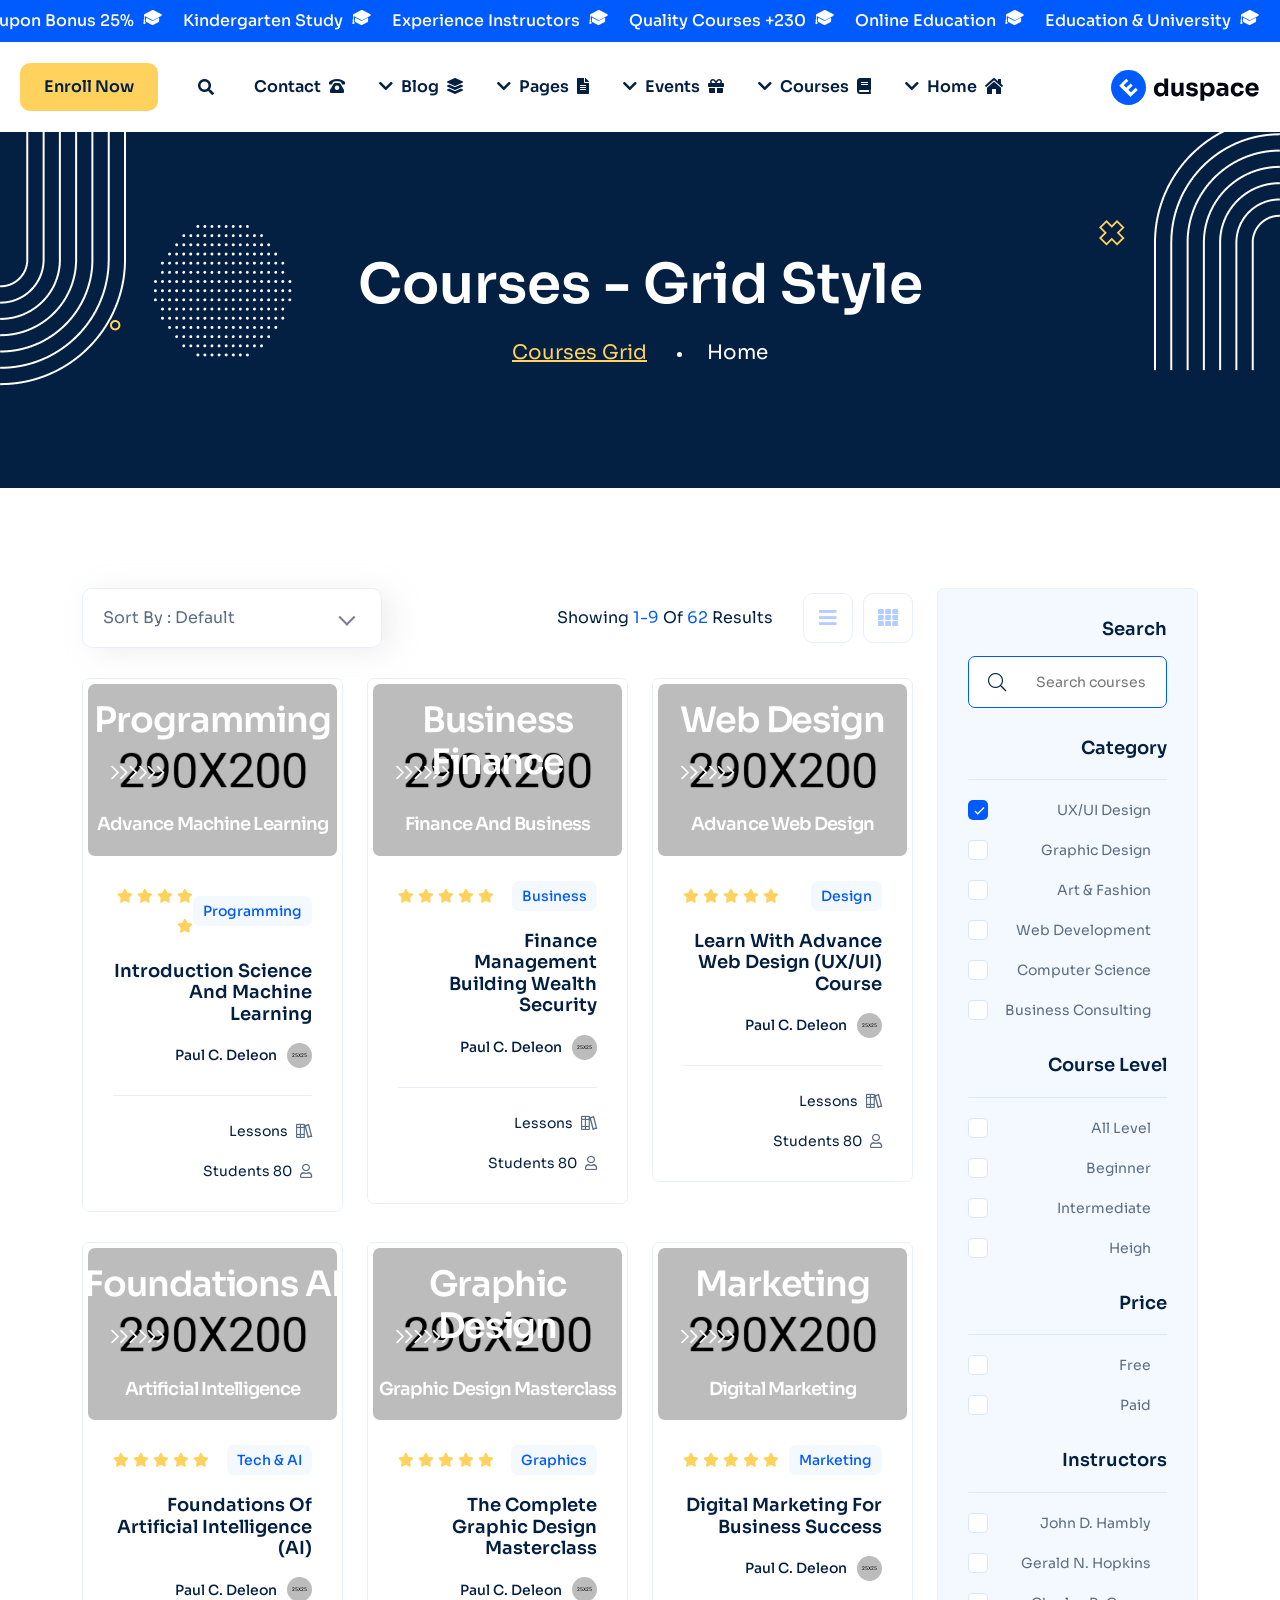
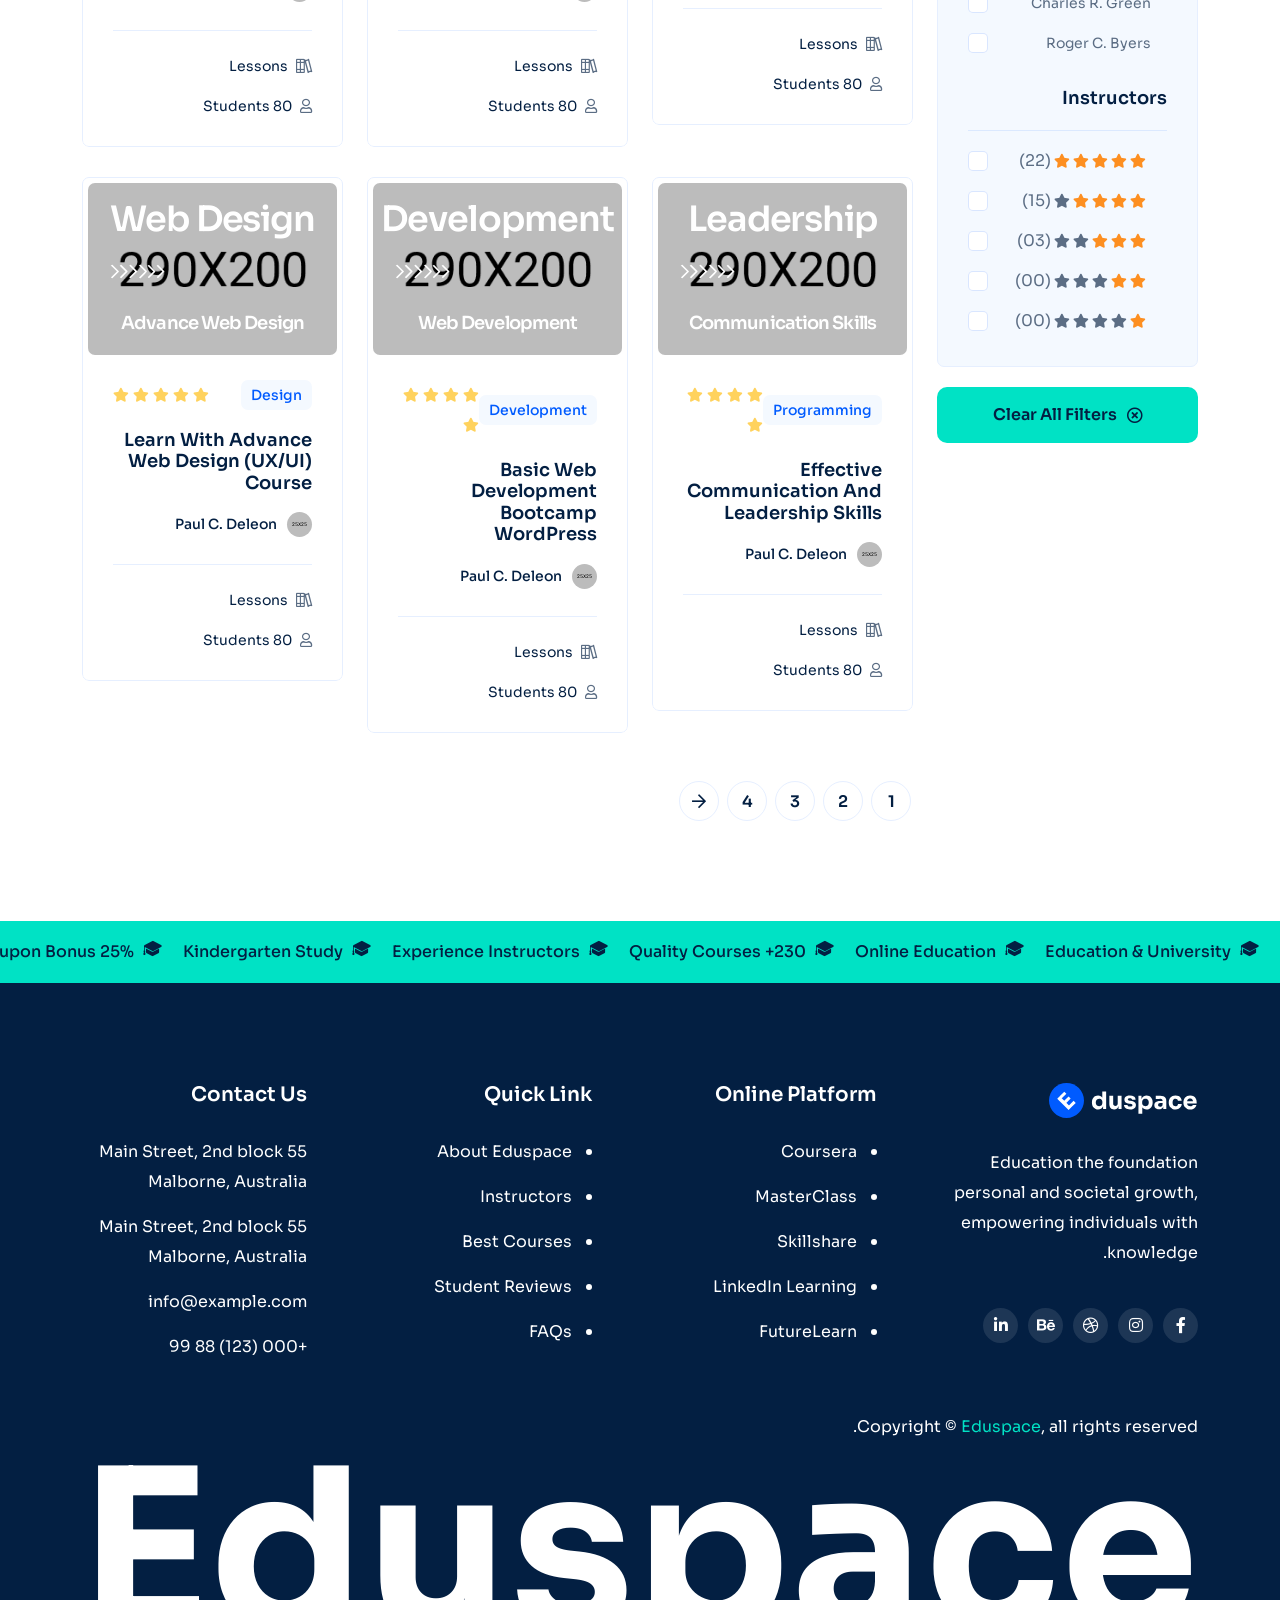
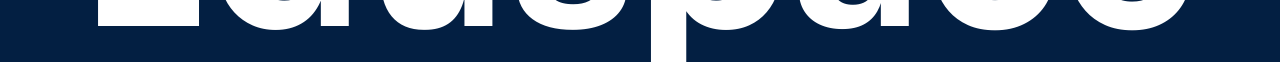
<file: courses-grid-rtl.html>
<!DOCTYPE html>
<html  dir="rtl" lang="ar">
    <!--<< Header Area >>-->
    <head>
        <!-- ========== Meta Tags ========== -->
        <meta charset="UTF-8">
        <meta http-equiv="X-UA-Compatible" content="IE=edge">
        <meta name="viewport" content="width=device-width, initial-scale=1">
        <meta name="author" content="modinatheme">
        <meta name="description" content="Eduspace - Online Course, Education & University Html Template">
        <!-- ======== Page title ============ -->
        <title>Eduspace - Online Course, Education & University Html Template</title>
        <!--<< Favicon >>-->
        <link rel="shortcut icon" href="assets/img/favicon.svg">
        <!--<< Bootstrap Rtl.css >>-->
        <link rel="stylesheet" href="assets/css/bootstrap.rtl.css">
        <!--<< Font Awesome.css >>-->
        <link rel="stylesheet" href="assets/css/font-awesome.css">
        <!--<< Animate.css >>-->
        <link rel="stylesheet" href="assets/css/animate.css">
        <!--<< Magnific Popup.css >>-->
        <link rel="stylesheet" href="assets/css/magnific-popup.css">
        <!--<< MeanMenu.css >>-->
        <link rel="stylesheet" href="assets/css/meanmenu.css">
        <!--<< Odometer.css >>-->
        <link rel="stylesheet" href="assets/css/odometer.css">
        <!--<< Swiper Bundle.css >>-->
        <link rel="stylesheet" href="assets/css/swiper-bundle.min.css">
        <!--<< Nice Select.css >>-->
        <link rel="stylesheet" href="assets/css/nice-select.css">
        <!--<< Main.css >>-->
        <link rel="stylesheet" href="assets/css/main.css">
        <!--<< Rtl.css >>-->
        <link rel="stylesheet" href="rtl.css">
        <!--<< Style.css >>-->
        <link rel="stylesheet" href="style.css">
    </head>

    <body>

         <!-- Preloader Start -->
         <div id="preloader" class="preloader">
            <div class="animation-preloader">
                <div class="edu-preloader-icon"> 
                    <img src="assets/img/preloader.gif" alt="">               
                </div>
                <div class="txt-loading">
                    <span data-text-preloader="E" class="letters-loading">
                        E
                    </span>
                    <span data-text-preloader="D" class="letters-loading">
                        D
                    </span>
                    <span data-text-preloader="U" class="letters-loading">
                        U
                    </span>
                    <span data-text-preloader="S" class="letters-loading">
                        S
                    </span>
                    <span data-text-preloader="P" class="letters-loading">
                        P
                    </span>
                    <span data-text-preloader="A" class="letters-loading">
                        A
                    </span>
                    <span data-text-preloader="C" class="letters-loading">
                        C
                    </span>
                    <span data-text-preloader="E" class="letters-loading">
                        E
                    </span>
                </div>
                <p class="text-center">Loading</p>
            </div>
            <div class="loader">
                <div class="row">
                    <div class="col-3 loader-section section-left">
                        <div class="bg"></div>
                    </div>
                    <div class="col-3 loader-section section-left">
                        <div class="bg"></div>
                    </div>
                    <div class="col-3 loader-section section-right">
                        <div class="bg"></div>
                    </div>
                    <div class="col-3 loader-section section-right">
                        <div class="bg"></div>
                    </div>
                </div>
            </div>
        </div>

        <!-- Back To Top start -->
        <button id="back-top" class="back-to-top">
            <i class="fas fa-long-arrow-up"></i>
        </button>
        
        <!-- Marquee Section Start -->
        <div class="marquee-section style-header">
            <div class="mycustom-marque header-marque theme-blue-bg">
                <div class="scrolling-wrap">
                    <div class="comm">
                        <div></div>
                        <div class="cmn-textslide"><i class="flaticon-mortarboard"></i> Education & University</div>
                        <div class="cmn-textslide"><i class="flaticon-mortarboard"></i> Online Education</div>
                        <div class="cmn-textslide"><i class="flaticon-mortarboard"></i> 230+ Quality Courses</div>
                        <div class="cmn-textslide"><i class="flaticon-mortarboard"></i> Experience Instructors</div>
                        <div class="cmn-textslide"><i class="flaticon-mortarboard"></i> Kindergarten Study</div>
                        <div class="cmn-textslide"><i class="flaticon-mortarboard"></i> 25% Coupon Bonus</div>
                        <div class="cmn-textslide"><i class="flaticon-mortarboard"></i> 25% Extra Coupon Bonus</div>
                    </div>
                    <div class="comm">
                        <div></div>
                        <div class="cmn-textslide"><i class="flaticon-mortarboard"></i> Education & University</div>
                        <div class="cmn-textslide"><i class="flaticon-mortarboard"></i> Online Education</div>
                        <div class="cmn-textslide"><i class="flaticon-mortarboard"></i> 230+ Quality Courses</div>
                        <div class="cmn-textslide"><i class="flaticon-mortarboard"></i> Experience Instructors</div>
                        <div class="cmn-textslide"><i class="flaticon-mortarboard"></i> Kindergarten Study</div>
                        <div class="cmn-textslide"><i class="flaticon-mortarboard"></i> 25% Coupon Bonus</div>
                        <div class="cmn-textslide"><i class="flaticon-mortarboard"></i> 25% Extra Coupon Bonus</div>
                    </div>
                    <div class="comm">
                        <div></div>
                        <div class="cmn-textslide"><i class="flaticon-mortarboard"></i> Education & University</div>
                        <div class="cmn-textslide"><i class="flaticon-mortarboard"></i> Online Education</div>
                        <div class="cmn-textslide"><i class="flaticon-mortarboard"></i> 230+ Quality Courses</div>
                        <div class="cmn-textslide"><i class="flaticon-mortarboard"></i> Experience Instructors</div>
                        <div class="cmn-textslide"><i class="flaticon-mortarboard"></i> Kindergarten Study</div>
                        <div class="cmn-textslide"><i class="flaticon-mortarboard"></i> 25% Coupon Bonus</div>
                        <div class="cmn-textslide"><i class="flaticon-mortarboard"></i> 25% Extra Coupon Bonus</div>
                    </div>
                </div>
            </div>
        </div>

        <!-- Offcanvas Area Start -->
        <div class="fix-area">
            <div class="offcanvas__info">
                <div class="offcanvas__wrapper">
                    <div class="offcanvas__content">
                        <div class="offcanvas__top mb-5 d-flex justify-content-between align-items-center">
                            <div class="offcanvas__logo">
                                <a href="index.html">
                                    <img src="assets/img/logo/black-logo.svg" alt="logo-img">
                                </a>
                            </div>
                            <div class="offcanvas__close">
                                <button>
                                <i class="fas fa-times"></i>
                                </button>
                            </div>
                        </div>
                        <h3 class="offcanvas-title">Hello There!</h3>
                        <p>Lorem ipsum dolor sit amet, consectetur <br> adipiscing elit, </p>
                        <div class="social-icon d-flex align-items-center">
                            <a href="#"><i class="fab fa-facebook-f"></i></a>
                            <a href="#"><i class="fab fa-twitter"></i></a>
                            <a href="#"><i class="fab fa-youtube"></i></a>
                            <a href="#"><i class="fab fa-linkedin-in"></i></a>
                        </div>
                        <div class="mobile-menu fix mb-3"></div>
                        <div class="offcanvas__contact">
                            <h3>Information</h3>
                            <ul class="contact-list">
                                <li>
                                    <span>
                                        Address:
                                    </span>
                                    7300-7398 Colonial Rd,
                                    Brooklyn, NY 11209
                                </li>
                                <li>
                                    <span>
                                        Call Us:
                                    </span>
                                    <a href="tel:+00012345688">+000 123 456 88</a>
                                </li>
                                <li>
                                    <span>
                                        Email:
                                    </span>
                                    <a href="mailto:supportedus@gmail.com">supportedus@gmail.com</a>
                                </li>
                            </ul>
                            <div class="offcanvas-button">
                                <a href="sign-in.html" class="theme-btn style-2"><i class="far fa-user"></i> Admin</a>
                                <a href="register.html" class="theme-btn yellow-btn">Enroll Now</a>
                            </div>
                        </div>
                    </div>
                </div>
            </div>
        </div>
        <div class="offcanvas__overlay"></div>

        <!-- Header Section Start -->
        <header id="header-sticky" class="header-1">
            <div class="container-fluid">
                <div class="mega-menu-wrapper">
                    <div class="header-main">
                        <div class="header-left">
                            <div class="logo">
                                <a href="index.html" class="header-logo">
                                    <img src="assets/img/logo/black-logo.svg" alt="logo-img">
                                </a>
                            </div>
                            <div class="category-oneadjust">
                               <div class="dot">
                                    <img src="assets/img/logo/dot.png" alt="img">
                               </div>
                                <select name="cate" class="category">
                                   
                                    <option value="1">
                                        Category
                                    </option>
                                    <option value="1">
                                        Web Design
                                    </option>
                                    <option value="1">
                                        Web Development
                                    </option>
                                    <option value="1">
                                        Graphic Design
                                    </option>
                                    <option value="1">
                                        Software Eng
                                    </option>
                                </select>
                            </div>
                        </div>
                        <div class="header-right d-flex justify-content-end align-items-center">
                            <div class="mean__menu-wrapper">
                                <div class="main-menu">
                                    <nav id="mobile-menu">
                                        <ul>
                                            <li class="has-dropdown menu-thumb">
                                                <a href="index.html">
                                                    <span class="head-icon"><i class="fas fa-home-lg"></i></span>
                                                    Home
                                                    <i class="fas fa-chevron-down"></i>
                                                </a>
                                                <ul class="submenu has-homemenu">
                                                    <li>
                                                        <div class="homemenu-items">
                                                            <div class="row">
                                                                <div class="col-lg-3 homemenu">
                                                                    <div class="homemenu-thumb">
                                                                       <a href="index.html">
                                                                            <img src="assets/img/header/home-1.jpg" alt="img">
                                                                       </a>
                                                                    </div>
                                                                    <div class="homemenu-content text-center">
                                                                        <h4 class="homemenu-title">
                                                                           <a href="index.html">
                                                                                Education
                                                                           </a>
                                                                        </h4>
                                                                    </div>
                                                                </div>
                                                                <div class="col-lg-3 homemenu">
                                                                    <div class="homemenu-thumb mb-15">
                                                                        <a href="index-2.html">
                                                                            <img src="assets/img/header/home-2.jpg" alt="img">
                                                                       </a>
                                                                    </div>
                                                                    <div class="homemenu-content text-center">
                                                                        <h4 class="homemenu-title">
                                                                            <a href="index-2.html">
                                                                                Online Course
                                                                            </a>
                                                                        </h4>
                                                                    </div>
                                                                </div>
                                                                <div class="col-lg-3 homemenu">
                                                                    <div class="homemenu-thumb mb-15">
                                                                        <a href="index-3.html">
                                                                            <img src="assets/img/header/home-3.jpg" alt="img">
                                                                       </a>
                                                                    </div>
                                                                    <div class="homemenu-content text-center">
                                                                        <h4 class="homemenu-title">
                                                                            <a href="index-3.html">
                                                                                University
                                                                            </a>
                                                                        </h4>
                                                                    </div>
                                                                </div>
                                                                <div class="col-lg-3 homemenu">
                                                                    <div class="homemenu-thumb mb-15">
                                                                        <a href="index-4.html">
                                                                            <img src="assets/img/header/home-4.jpg" alt="img">
                                                                       </a>
                                                                    </div>
                                                                    <div class="homemenu-content text-center">
                                                                        <h4 class="homemenu-title">
                                                                            <a href="index-4.html">
                                                                                Kindergarten
                                                                            </a>
                                                                        </h4>
                                                                    </div>
                                                                </div>
                                                                <div class="col-lg-3 homemenu">
                                                                    <div class="homemenu-thumb mb-15">
                                                                        <a href="index-5.html">
                                                                            <img src="assets/img/header/home-5.jpg" alt="img">
                                                                       </a>
                                                                    </div>
                                                                    <div class="homemenu-content text-center">
                                                                        <h4 class="homemenu-title">
                                                                            <a href="index-5.html">
                                                                                Business Coach
                                                                            </a>
                                                                        </h4>
                                                                    </div>
                                                                </div>
                                                                <div class="col-lg-3 homemenu">
                                                                    <div class="homemenu-thumb mb-15">
                                                                        <img src="assets/img/header/home-6.jpg" alt="img">
                                                                    </div>
                                                                    <div class="homemenu-content text-center">
                                                                        <h4 class="homemenu-title">
                                                                            Coming Soon
                                                                        </h4>
                                                                    </div>
                                                                </div>
                                                                <div class="col-lg-3 homemenu">
                                                                    <div class="homemenu-thumb mb-15">
                                                                        <img src="assets/img/header/home-6.jpg" alt="img">
                                                                    </div>
                                                                    <div class="homemenu-content text-center">
                                                                        <h4 class="homemenu-title">
                                                                            Coming Soon
                                                                        </h4>
                                                                    </div>
                                                                </div>
                                                                <div class="col-lg-3 homemenu">
                                                                    <div class="homemenu-thumb mb-15">
                                                                        <img src="assets/img/header/home-6.jpg" alt="img">
                                                                    </div>
                                                                    <div class="homemenu-content text-center">
                                                                        <h4 class="homemenu-title">
                                                                            Coming Soon
                                                                        </h4>
                                                                    </div>
                                                                </div>
                                                            </div>
                                                        </div>
                                                    </li>
                                                </ul>
                                            </li>
                                            <li class="has-dropdown active d-xl-none">
                                                <a href="instructor.html" class="border-none">
                                                Home
                                                </a>
                                                <ul class="submenu">
                                                    <li><a href="index.html">Education</a></li>
                                                    <li><a href="index-2.html">Online Course</a></li>
                                                    <li><a href="index-3.html">University</a></li>
                                                    <li><a href="index-4.html">Kindergarten</a></li>
                                                    <li><a href="index-5.html">Business Coach</a></li>
                                                </ul>
                                            </li>
                                            <li>
                                                <a href="courses-details.html">
                                                    <span class="head-icon"><i class="fas fa-book"></i></span>
                                                    Courses
                                                    <i class="fas fa-chevron-down"></i>
                                                </a>
                                                <ul class="submenu">
                                                    <li><a href="courses.html">Courses</a></li>
                                                    <li><a href="courses-grid.html">Courses Grid</a></li>
                                                    <li><a href="courses-list.html">Courses List</a></li>
                                                    <li><a href="courses-details.html">Courses Details 01</a></li>
                                                    <li><a href="courses-details-2.html">Courses Details 02</a></li>
                                                </ul>
                                            </li>
                                            <li>
                                                <a href="event-details.html">
                                                    <span class="head-icon"><i class="fas fa-gift"></i></span>
                                                    events
                                                    <i class="fas fa-chevron-down"></i>
                                                </a>
                                                <ul class="submenu">
                                                    <li><a href="event.html">event</a></li>
                                                    <li><a href="event-details.html">event Details</a></li>
                                                </ul>
                                            </li>
                                            <li class="has-dropdown">
                                                <a href="news-details.html">
                                                    <span class="head-icon"><i class="fas fa-file-alt"></i></span>
                                                    Pages
                                                    <i class="fas fa-chevron-down"></i>
                                                </a>
                                                <ul class="submenu">
                                                    <li>
                                                        <a href="about.html">About Us</a>
                                                    </li>
                                                    <li><a href="instructor.html">Instructors</a></li>
                                                    <li><a href="instructor-details.html">Instructor Details</a></li>
                                                    <li><a href="program.html">program</a></li>
                                                    <li><a href="program-details.html">program Details</a></li>
                                                    <li class="has-dropdown">
                                                        <a href="shop-details.html">
                                                            Shop Page
                                                            <i class="fas fa-angle-right"></i>
                                                        </a>
                                                        <ul class="submenu">
                                                            <li><a href="shop-grid.html">Shop Grid</a></li>
                                                            <li><a href="shop-list.html">Shop List</a></li>
                                                            <li><a href="shop-left-sidebar.html">Shop - Left Sidebar</a></li>
                                                            <li><a href="shop-right-sidebar.html">Shop -  Right Sidebar</a></li>
                                                            <li><a href="shop-details.html">Product Details</a></li>
                                                            <li><a href="shop-cart.html">Shop Cart</a></li>
                                                            <li><a href="checkout.html">Checkout</a></li>
                                                        </ul>
                                                    </li>
                                                    <li><a href="gallery.html">Gallery</a></li>
                                                    <li><a href="pricing.html">Pricing Plan</a></li>
                                                    <li><a href="faq.html">Faqs</a></li>
                                                    <li><a href="sign-in.html">Sign In</a></li>
                                                    <li><a href="register.html">register</a></li>
                                                    <li><a href="404.html">404 Error</a></li>
                                                </ul>
                                            </li>
                                            <li>
                                                <a href="news.html">
                                                    <span class="head-icon"><i class="fas fa-layer-group"></i></span>
                                                    Blog
                                                    <i class="fas fa-chevron-down"></i>
                                                </a>
                                                <ul class="submenu">
                                                    <li><a href="news.html">Blog</a></li>
                                                    <li><a href="news-details.html">Blog Details</a></li>
                                                </ul>
                                            </li>
                                            <li>
                                                <a href="contact.html">
                                                    <span class="head-icon"><i class="fas fa-phone-rotary"></i></span>
                                                    Contact
                                                </a>
                                            </li>
                                        </ul>
                                    </nav>
                                </div>
                            </div>
                            <div class="header-search">
                                <button class="d-flex align-items-center search-toggle"><i class="fas fa-search"></i></button>
                            </div>
                            <div class="header-button">
                                <a href="sign-in.html" class="theme-btn style-2"><i class="far fa-user"></i> Admin</a>
                                <a href="register.html" class="theme-btn yellow-btn">Enroll Now</a>
                            </div>
                            <div class="header__hamburger d-xl-none my-auto">
                                <div class="sidebar__toggle">
                                    <div class="header-bar">
                                        <span></span>
                                        <span></span>
                                        <span></span>
                                    </div>
                                </div>
                            </div>
                        </div>
                    </div>
                </div>
            </div>
        </header>

        <!-- Search Section Start -->
        <div class="header-search-bar d-flex align-items-center">
            <button class="search-close">×</button>
            <div class="container">
                <div class="row justify-content-center">
                    <div class="col-lg-12">
                        <div class="search-bar">
                            <div class="contact-form-box contact-search-form-box">
                                <form action="#">
                                    <input type="email" placeholder="Search here...">
                                    <button type="submit"><i class="far fa-search"></i></button>
                                </form>
                                <p>Type above and press Enter to search. Press Close to cancel.</p>
                            </div>
                        </div>
                    </div>
                </div>
            </div>
        </div>

        <!-- Breadcrumb-wrapper Start -->
        <section class="breadcrumb-wrapper courses-page-banner">
            <div class="shape-1">
                <img src="assets/img/breadcrumb/shape-1.png" alt="img">
            </div>
            <div class="shape-2">
                <img src="assets/img/breadcrumb/shape-2.png" alt="img">
            </div>
            <div class="shape-3">
                <img src="assets/img/breadcrumb/shape-3.png" alt="img">
            </div>
            <div class="dot-shape">
                <img src="assets/img/breadcrumb/dot-shape.png" alt="img">
            </div>
            <div class="vector-shape">
                <img src="assets/img/breadcrumb/Vector.png" alt="img">
            </div>
            <div class="container">
                <div class="row">
                    <div class="page-heading">
                        <h1>Courses - Grid Style</h1>
                        <ul class="breadcrumb-items">
                            <li><a href="index.html">Home</a></li>
                            <li class="style-2">Courses Grid</li>
                        </ul>
                    </div>
                </div>
            </div>
        </section>

        <!-- Courses Section Start -->
        <section class="courses-section section-padding fix">
            <div class="container">
                <div class="row g-4">
                    <div class="col-xl-3 col-lg-4">
                        <div class="courses-main-sidebar-area">
                            <div class="courses-main-sidebar">
                                <div class="courses-sidebar-items">
                                    <div class="wid-title style-2">
                                        <h5>Search</h5>
                                    </div>
                                    <div class="search-widget">
                                        <form action="#">
                                            <input type="text" placeholder="Search courses">
                                            <button type="submit"><i class="fal fa-search"></i></button>
                                        </form>
                                    </div>
                                </div>
                                <div class="courses-sidebar-items">
                                    <div class="wid-title">
                                        <h5>Category</h5>
                                    </div>
                                    <div class="courses-list">
                                        <label class="checkbox-single">
                                            <span class="d-flex gap-xl-3 gap-2 align-items-center">
                                                <span class="checkbox-area d-center">
                                                    <input type="checkbox" checked="checked">
                                                    <span class="checkmark d-center"></span>
                                                </span>
                                                <span class="text-color">
                                                    UX/UI Design
                                                </span>
                                            </span>
                                        </label>
                                        <label class="checkbox-single">
                                            <span class="d-flex gap-xl-3 gap-2 align-items-center">
                                                <span class="checkbox-area d-center">
                                                    <input type="checkbox">
                                                    <span class="checkmark d-center"></span>
                                                </span>
                                                <span class="text-color">
                                                    Graphic Design
                                                </span>
                                            </span>
                                        </label>
                                        <label class="checkbox-single">
                                            <span class="d-flex gap-xl-3 gap-2 align-items-center">
                                                <span class="checkbox-area d-center">
                                                    <input type="checkbox">
                                                    <span class="checkmark d-center"></span>
                                                </span>
                                                <span class="text-color">
                                                    Art & Fashion
                                                </span>
                                            </span>
                                        </label>
                                        <label class="checkbox-single">
                                            <span class="d-flex gap-xl-3 gap-2 align-items-center">
                                                <span class="checkbox-area d-center">
                                                    <input type="checkbox">
                                                    <span class="checkmark d-center"></span>
                                                </span>
                                                <span class="text-color">
                                                    Web Development
                                                </span>
                                            </span>
                                        </label>
                                        <label class="checkbox-single">
                                            <span class="d-flex gap-xl-3 gap-2 align-items-center">
                                                <span class="checkbox-area d-center">
                                                    <input type="checkbox">
                                                    <span class="checkmark d-center"></span>
                                                </span>
                                                <span class="text-color">
                                                    Computer Science
                                                </span>
                                            </span>
                                        </label>
                                        <label class="checkbox-single">
                                            <span class="d-flex gap-xl-3 gap-2 align-items-center">
                                                <span class="checkbox-area d-center">
                                                    <input type="checkbox">
                                                    <span class="checkmark d-center"></span>
                                                </span>
                                                <span class="text-color">
                                                    Business Consulting
                                                </span>
                                            </span>
                                        </label>
                                    </div>
                                </div>
                                <div class="courses-sidebar-items">
                                    <div class="wid-title">
                                        <h5>Course Level</h5>
                                    </div>
                                    <div class="courses-list">
                                        <label class="checkbox-single">
                                            <span class="d-flex gap-xl-3 gap-2 align-items-center">
                                                <span class="checkbox-area d-center">
                                                    <input type="checkbox">
                                                    <span class="checkmark d-center"></span>
                                                </span>
                                                <span class="text-color">
                                                    All Level
                                                </span>
                                            </span>
                                        </label>
                                        <label class="checkbox-single">
                                            <span class="d-flex gap-xl-3 gap-2 align-items-center">
                                                <span class="checkbox-area d-center">
                                                    <input type="checkbox">
                                                    <span class="checkmark d-center"></span>
                                                </span>
                                                <span class="text-color">
                                                    Beginner
                                                </span>
                                            </span>
                                        </label>
                                        <label class="checkbox-single">
                                            <span class="d-flex gap-xl-3 gap-2 align-items-center">
                                                <span class="checkbox-area d-center">
                                                    <input type="checkbox">
                                                    <span class="checkmark d-center"></span>
                                                </span>
                                                <span class="text-color">
                                                    Intermediate
                                                </span>
                                            </span>
                                        </label>
                                        <label class="checkbox-single">
                                            <span class="d-flex gap-xl-3 gap-2 align-items-center">
                                                <span class="checkbox-area d-center">
                                                    <input type="checkbox">
                                                    <span class="checkmark d-center"></span>
                                                </span>
                                                <span class="text-color">
                                                    Heigh
                                                </span>
                                            </span>
                                        </label>
                                    </div>
                                </div>
                                <div class="courses-sidebar-items">
                                    <div class="wid-title">
                                        <h5>Price</h5>
                                    </div>
                                    <div class="courses-list">
                                        <label class="checkbox-single">
                                            <span class="d-flex gap-xl-3 gap-2 align-items-center">
                                                <span class="checkbox-area d-center">
                                                    <input type="checkbox">
                                                    <span class="checkmark d-center"></span>
                                                </span>
                                                <span class="text-color">
                                                    Free
                                                </span>
                                            </span>
                                        </label>
                                        <label class="checkbox-single">
                                            <span class="d-flex gap-xl-3 gap-2 align-items-center">
                                                <span class="checkbox-area d-center">
                                                    <input type="checkbox">
                                                    <span class="checkmark d-center"></span>
                                                </span>
                                                <span class="text-color">
                                                    Paid
                                                </span>
                                            </span>
                                        </label>
                                    </div>
                                </div>
                                <div class="courses-sidebar-items">
                                    <div class="wid-title">
                                        <h5>Instructors</h5>
                                    </div>
                                    <div class="courses-list">
                                        <label class="checkbox-single">
                                            <span class="d-flex gap-xl-3 gap-2 align-items-center">
                                                <span class="checkbox-area d-center">
                                                    <input type="checkbox">
                                                    <span class="checkmark d-center"></span>
                                                </span>
                                                <span class="text-color">
                                                    John D. Hambly
                                                </span>
                                            </span>
                                        </label>
                                        <label class="checkbox-single">
                                            <span class="d-flex gap-xl-3 gap-2 align-items-center">
                                                <span class="checkbox-area d-center">
                                                    <input type="checkbox">
                                                    <span class="checkmark d-center"></span>
                                                </span>
                                                <span class="text-color">
                                                    Gerald N. Hopkins
                                                </span>
                                            </span>
                                        </label>
                                        <label class="checkbox-single">
                                            <span class="d-flex gap-xl-3 gap-2 align-items-center">
                                                <span class="checkbox-area d-center">
                                                    <input type="checkbox">
                                                    <span class="checkmark d-center"></span>
                                                </span>
                                                <span class="text-color">
                                                    Charles R. Green
                                                </span>
                                            </span>
                                        </label>
                                        <label class="checkbox-single">
                                            <span class="d-flex gap-xl-3 gap-2 align-items-center">
                                                <span class="checkbox-area d-center">
                                                    <input type="checkbox">
                                                    <span class="checkmark d-center"></span>
                                                </span>
                                                <span class="text-color">
                                                    Roger C. Byers
                                                </span>
                                            </span>
                                        </label>
                                    </div>
                                </div>
                                <div class="courses-sidebar-items">
                                    <div class="wid-title">
                                        <h5>Instructors</h5>
                                    </div>
                                    <div class="courses-list">
                                        <label class="checkbox-single">
                                            <span class="d-flex gap-xl-3 gap-2 align-items-center">
                                                <span class="checkbox-area d-center">
                                                    <input type="checkbox">
                                                    <span class="checkmark d-center"></span>
                                                </span>
                                                <span class="text-color">
                                                    <span class="star">
                                                        <i class="fas fa-star"></i>
                                                        <i class="fas fa-star"></i>
                                                        <i class="fas fa-star"></i>
                                                        <i class="fas fa-star"></i>
                                                        <i class="fas fa-star"></i>
                                                    </span>
                                                    <span class="ratting-text">(22)</span>
                                                </span>
                                            </span>
                                        </label>
                                        <label class="checkbox-single">
                                            <span class="d-flex gap-xl-3 gap-2 align-items-center">
                                                <span class="checkbox-area d-center">
                                                    <input type="checkbox">
                                                    <span class="checkmark d-center"></span>
                                                </span>
                                                <span class="text-color">
                                                    <span class="star">
                                                        <i class="fas fa-star"></i>
                                                        <i class="fas fa-star"></i>
                                                        <i class="fas fa-star"></i>
                                                        <i class="fas fa-star"></i>
                                                        <i class="fas fa-star color-2"></i>
                                                    </span>
                                                    <span class="ratting-text">(15)</span>
                                                </span>
                                            </span>
                                        </label>
                                        <label class="checkbox-single">
                                            <span class="d-flex gap-xl-3 gap-2 align-items-center">
                                                <span class="checkbox-area d-center">
                                                    <input type="checkbox">
                                                    <span class="checkmark d-center"></span>
                                                </span>
                                                <span class="text-color">
                                                    <span class="star">
                                                        <i class="fas fa-star"></i>
                                                        <i class="fas fa-star"></i>
                                                        <i class="fas fa-star"></i>
                                                        <i class="fas fa-star color-2"></i>
                                                        <i class="fas fa-star color-2"></i>
                                                    </span>
                                                    <span class="ratting-text">(03)</span>
                                                </span>
                                            </span>
                                        </label>
                                        <label class="checkbox-single">
                                            <span class="d-flex gap-xl-3 gap-2 align-items-center">
                                                <span class="checkbox-area d-center">
                                                    <input type="checkbox">
                                                    <span class="checkmark d-center"></span>
                                                </span>
                                                <span class="text-color">
                                                    <span class="star">
                                                        <i class="fas fa-star"></i>
                                                        <i class="fas fa-star"></i>
                                                        <i class="fas fa-star color-2"></i>
                                                        <i class="fas fa-star color-2"></i>
                                                        <i class="fas fa-star color-2"></i>
                                                    </span>
                                                   <span class="ratting-text">(00)</span>
                                                </span>
                                            </span>
                                        </label>
                                        <label class="checkbox-single">
                                            <span class="d-flex gap-xl-3 gap-2 align-items-center">
                                                <span class="checkbox-area d-center">
                                                    <input type="checkbox">
                                                    <span class="checkmark d-center"></span>
                                                </span>
                                                <span class="text-color">
                                                    <span class="star">
                                                        <i class="fas fa-star"></i>
                                                        <i class="fas fa-star color-2"></i>
                                                        <i class="fas fa-star color-2"></i>
                                                        <i class="fas fa-star color-2"></i>
                                                        <i class="fas fa-star color-2"></i>
                                                    </span>
                                                   <span class="ratting-text">(00)</span>
                                                </span>
                                            </span>
                                        </label>
                                    </div>
                                </div>
                            </div>
                            <a href="courses.html" class="theme-btn"><i class="far fa-times-circle"></i> Clear All Filters</a>
                        </div>
                    </div>
                    <div class="col-xl-9 col-lg-8">
                        <div class="coureses-notices-wrapper">
                            <div class="courses-showing">
                                <div class="icon-items">
                                    <a href="courses-grid.html"><i class="fas fa-th"></i></a>
                                    <a href="courses-list.html"><i class="fas fa-bars"></i></a>
                                </div>
                                <h5>Showing <span>1-9</span> Of <span>62</span> Results</h5>
                            </div>
                            <div class="form-clt">
                                <div class="nice-select" tabindex="0">
                                   <span class="current">
                                        Sort by : Default
                                   </span>
                                   <ul class="list">
                                      <li data-value="1" class="option selected focus">
                                        Sort by : Default
                                   </li>
                                   <li data-value="1" class="option">
                                      Sort by popularity
                                   </li>
                                   <li data-value="1" class="option">
                                      Sort by average rating
                                   </li>
                                   <li data-value="1" class="option">
                                      Sort by latest
                                   </li>
                                </ul>
                                </div>
                             </div>
                        </div>
                        <div class="row">
                            <div class="col-xl-4 col-lg-6 col-md-6">
                                <div class="courses-card-main-items">
                                    <div class="courses-card-items">
                                        <div class="courses-image">
                                            <img src="assets/img/courses/01.jpg" alt="img">
                                            <h3 class="courses-title">Web Design</h3>
                                            <h4 class="topic-title">Advance Web Design</h4>
                                            <div class="arrow-items">
                                                <div class="GlidingArrow">
                                                    <img src="assets/img/courses/a1.png" alt="img">
                                                </div>
                                                <div class="GlidingArrow delay1">
                                                    <img src="assets/img/courses/a2.png" alt="img">
                                                </div>
                                                <div class="GlidingArrow delay2">
                                                    <img src="assets/img/courses/a3.png" alt="img">
                                                </div>
                                                <div class="GlidingArrow delay3">
                                                    <img src="assets/img/courses/a4.png" alt="img">
                                                </div>
                                                <div class="GlidingArrow delay4">
                                                    <img src="assets/img/courses/a5.png" alt="img">
                                                </div>
                                                <div class="GlidingArrow delay5">
                                                    <img src="assets/img/courses/a6.png" alt="img">
                                                </div>
                                            </div>
                                        </div>
                                        <div class="courses-content">
                                            <ul class="post-cat">
                                                <li>
                                                    <a href="courses.html">Design</a>
                                                </li>
                                                <li>
                                                    <i class="fas fa-star"></i>
                                                    <i class="fas fa-star"></i>
                                                    <i class="fas fa-star"></i>
                                                    <i class="fas fa-star"></i>
                                                    <i class="fas fa-star"></i>
                                                </li>
                                            </ul>
                                            <h5>
                                                <a href="courses-details.html">
                                                    Learn With Advance Web
                                                    Design (UX/UI) Course
                                                </a>
                                            </h5>
                                            <div class="client-items">
                                                <div class="client-img bg-cover" style="background-image: url('assets/img/courses/client-1.png');"></div>
                                                <p>Paul C. Deleon</p>
                                            </div>
                                            <ul class="post-class">
                                                <li>
                                                    <i class="far fa-books"></i>
                                                    Lessons
                                                </li>
                                                <li>
                                                    <i class="far fa-user"></i>
                                                    80 Students
                                                </li>
                                            </ul>
                                        </div>
                                    </div>
                                    <div class="courses-card-items-hover">
                                        <div class="courses-content">
                                            <ul class="post-cat">
                                                <li>
                                                    <a href="courses.html">Design</a>
                                                </li>
                                                <li>
                                                    <i class="fas fa-star"></i>
                                                    <i class="fas fa-star"></i>
                                                    <i class="fas fa-star"></i>
                                                    <i class="fas fa-star"></i>
                                                    <i class="fas fa-star"></i>
                                                </li>
                                            </ul>
                                            <h5>
                                                <a href="courses-details.html">
                                                    Learn With Advance Web
                                                    Design (UX/UI) Course
                                                </a>
                                            </h5>
                                            <h4>$85</h4>
                                            <span>
                                                Education is only empowers
                                                people to pursue career
                                            </span>
                                            <div class="client-items">
                                                <div class="client-img bg-cover" style="background-image: url('assets/img/courses/client-1.png');"></div>
                                                <p>Paul C. Deleon</p>
                                            </div>
                                            <ul class="post-class">
                                                <li>
                                                    <i class="far fa-clock"></i>
                                                    7h 40min
                                                </li>
                                                <li>
                                                    <i class="far fa-user"></i>
                                                    80 Students
                                                </li>
                                            </ul>
                                            <a href="courses-details.html" class="theme-btn yellow-btn">Enroll Now</a>
                                        </div>
                                    </div>
                                </div>
                            </div>
                            <div class="col-xl-4 col-lg-6 col-md-6">
                                <div class="courses-card-main-items">
                                    <div class="courses-card-items">
                                        <div class="courses-image">
                                            <img src="assets/img/courses/02.jpg" alt="img">
                                            <h3 class="courses-title">Business Finance</h3>
                                            <h4 class="topic-title">Finance and Business</h4>
                                            <div class="arrow-items">
                                                <div class="GlidingArrow">
                                                    <img src="assets/img/courses/a1.png" alt="img">
                                                </div>
                                                <div class="GlidingArrow delay1">
                                                    <img src="assets/img/courses/a2.png" alt="img">
                                                </div>
                                                <div class="GlidingArrow delay2">
                                                    <img src="assets/img/courses/a3.png" alt="img">
                                                </div>
                                                <div class="GlidingArrow delay3">
                                                    <img src="assets/img/courses/a4.png" alt="img">
                                                </div>
                                                <div class="GlidingArrow delay4">
                                                    <img src="assets/img/courses/a5.png" alt="img">
                                                </div>
                                                <div class="GlidingArrow delay5">
                                                    <img src="assets/img/courses/a6.png" alt="img">
                                                </div>
                                            </div>
                                        </div>
                                        <div class="courses-content">
                                            <ul class="post-cat">
                                                <li>
                                                    <a href="courses.html">Business</a>
                                                </li>
                                                <li>
                                                    <i class="fas fa-star"></i>
                                                    <i class="fas fa-star"></i>
                                                    <i class="fas fa-star"></i>
                                                    <i class="fas fa-star"></i>
                                                    <i class="fas fa-star"></i>
                                                </li>
                                            </ul>
                                            <h5>
                                                <a href="courses-details.html">
                                                    Finance Management Building Wealth Security
                                                </a>
                                            </h5>
                                            <div class="client-items">
                                                <div class="client-img bg-cover" style="background-image: url('assets/img/courses/client-1.png');"></div>
                                                <p>Paul C. Deleon</p>
                                            </div>
                                            <ul class="post-class">
                                                <li>
                                                    <i class="far fa-books"></i>
                                                    Lessons
                                                </li>
                                                <li>
                                                    <i class="far fa-user"></i>
                                                    80 Students
                                                </li>
                                            </ul>
                                        </div>
                                    </div>
                                    <div class="courses-card-items-hover">
                                        <div class="courses-content">
                                            <ul class="post-cat">
                                                <li>
                                                    <a href="courses.html">Business</a>
                                                </li>
                                                <li>
                                                    <i class="fas fa-star"></i>
                                                    <i class="fas fa-star"></i>
                                                    <i class="fas fa-star"></i>
                                                    <i class="fas fa-star"></i>
                                                    <i class="fas fa-star"></i>
                                                </li>
                                            </ul>
                                            <h5>
                                                <a href="courses-details.html">
                                                    Finance Management Building Wealth Security
                                                </a>
                                            </h5>
                                            <h4>$85</h4>
                                            <span>
                                                Education is only empowers
                                                people to pursue career
                                            </span>
                                            <div class="client-items">
                                                <div class="client-img bg-cover" style="background-image: url('assets/img/courses/client-1.png');"></div>
                                                <p>Paul C. Deleon</p>
                                            </div>
                                            <ul class="post-class">
                                                <li>
                                                    <i class="far fa-clock"></i>
                                                    7h 40min
                                                </li>
                                                <li>
                                                    <i class="far fa-user"></i>
                                                    80 Students
                                                </li>
                                            </ul>
                                            <a href="courses-details.html" class="theme-btn yellow-btn">Enroll Now</a>
                                        </div>
                                    </div>
                                </div>
                            </div>
                            <div class="col-xl-4 col-lg-6 col-md-6">
                                <div class="courses-card-main-items">
                                    <div class="courses-card-items">
                                        <div class="courses-image">
                                            <img src="assets/img/courses/03.jpg" alt="img">
                                            <h3 class="courses-title">Programming</h3>
                                            <h4 class="topic-title">Advance Machine Learning</h4>
                                            <div class="arrow-items">
                                                <div class="GlidingArrow">
                                                    <img src="assets/img/courses/a1.png" alt="img">
                                                </div>
                                                <div class="GlidingArrow delay1">
                                                    <img src="assets/img/courses/a2.png" alt="img">
                                                </div>
                                                <div class="GlidingArrow delay2">
                                                    <img src="assets/img/courses/a3.png" alt="img">
                                                </div>
                                                <div class="GlidingArrow delay3">
                                                    <img src="assets/img/courses/a4.png" alt="img">
                                                </div>
                                                <div class="GlidingArrow delay4">
                                                    <img src="assets/img/courses/a5.png" alt="img">
                                                </div>
                                                <div class="GlidingArrow delay5">
                                                    <img src="assets/img/courses/a6.png" alt="img">
                                                </div>
                                            </div>
                                        </div>
                                        <div class="courses-content">
                                            <ul class="post-cat">
                                                <li>
                                                    <a href="courses.html">Programming</a>
                                                </li>
                                                <li>
                                                    <i class="fas fa-star"></i>
                                                    <i class="fas fa-star"></i>
                                                    <i class="fas fa-star"></i>
                                                    <i class="fas fa-star"></i>
                                                    <i class="fas fa-star"></i>
                                                </li>
                                            </ul>
                                            <h5>
                                                <a href="courses-details.html">
                                                    Introduction Science
                                                    and Machine Learning
                                                </a>
                                            </h5>
                                            <div class="client-items">
                                                <div class="client-img bg-cover" style="background-image: url('assets/img/courses/client-1.png');"></div>
                                                <p>Paul C. Deleon</p>
                                            </div>
                                            <ul class="post-class">
                                                <li>
                                                    <i class="far fa-books"></i>
                                                    Lessons
                                                </li>
                                                <li>
                                                    <i class="far fa-user"></i>
                                                    80 Students
                                                </li>
                                            </ul>
                                        </div>
                                    </div>
                                    <div class="courses-card-items-hover">
                                        <div class="courses-content">
                                            <ul class="post-cat">
                                                <li>
                                                    <a href="courses.html">Programming</a>
                                                </li>
                                                <li>
                                                    <i class="fas fa-star"></i>
                                                    <i class="fas fa-star"></i>
                                                    <i class="fas fa-star"></i>
                                                    <i class="fas fa-star"></i>
                                                    <i class="fas fa-star"></i>
                                                </li>
                                            </ul>
                                            <h5>
                                                <a href="courses-details.html">
                                                    Introduction Science
                                                    and Machine Learning
                                                </a>
                                            </h5>
                                            <h4>$85</h4>
                                            <span>
                                                Education is only empowers
                                                people to pursue career
                                            </span>
                                            <div class="client-items">
                                                <div class="client-img bg-cover" style="background-image: url('assets/img/courses/client-1.png');"></div>
                                                <p>Paul C. Deleon</p>
                                            </div>
                                            <ul class="post-class">
                                                <li>
                                                    <i class="far fa-clock"></i>
                                                    7h 40min
                                                </li>
                                                <li>
                                                    <i class="far fa-user"></i>
                                                    80 Students
                                                </li>
                                            </ul>
                                            <a href="courses-details.html" class="theme-btn yellow-btn">Enroll Now</a>
                                        </div>
                                    </div>
                                </div>
                            </div>
                            <div class="col-xl-4 col-lg-6 col-md-6">
                                <div class="courses-card-main-items">
                                    <div class="courses-card-items">
                                        <div class="courses-image">
                                            <img src="assets/img/courses/04.jpg" alt="img">
                                            <h3 class="courses-title">Marketing</h3>
                                            <h4 class="topic-title">Digital Marketing</h4>
                                            <div class="arrow-items">
                                                <div class="GlidingArrow">
                                                    <img src="assets/img/courses/a1.png" alt="img">
                                                </div>
                                                <div class="GlidingArrow delay1">
                                                    <img src="assets/img/courses/a2.png" alt="img">
                                                </div>
                                                <div class="GlidingArrow delay2">
                                                    <img src="assets/img/courses/a3.png" alt="img">
                                                </div>
                                                <div class="GlidingArrow delay3">
                                                    <img src="assets/img/courses/a4.png" alt="img">
                                                </div>
                                                <div class="GlidingArrow delay4">
                                                    <img src="assets/img/courses/a5.png" alt="img">
                                                </div>
                                                <div class="GlidingArrow delay5">
                                                    <img src="assets/img/courses/a6.png" alt="img">
                                                </div>
                                            </div>
                                        </div>
                                        <div class="courses-content">
                                            <ul class="post-cat">
                                                <li>
                                                    <a href="courses.html">Marketing</a>
                                                </li>
                                                <li>
                                                    <i class="fas fa-star"></i>
                                                    <i class="fas fa-star"></i>
                                                    <i class="fas fa-star"></i>
                                                    <i class="fas fa-star"></i>
                                                    <i class="fas fa-star"></i>
                                                </li>
                                            </ul>
                                            <h5>
                                                <a href="courses-details.html">
                                                    Digital Marketing for 
                                                    Business Success
                                                </a>
                                            </h5>
                                            <div class="client-items">
                                                <div class="client-img bg-cover" style="background-image: url('assets/img/courses/client-1.png');"></div>
                                                <p>Paul C. Deleon</p>
                                            </div>
                                            <ul class="post-class">
                                                <li>
                                                    <i class="far fa-books"></i>
                                                    Lessons
                                                </li>
                                                <li>
                                                    <i class="far fa-user"></i>
                                                    80 Students
                                                </li>
                                            </ul>
                                        </div>
                                    </div>
                                    <div class="courses-card-items-hover">
                                        <div class="courses-content">
                                            <ul class="post-cat">
                                                <li>
                                                    <a href="courses.html">Marketing</a>
                                                </li>
                                                <li>
                                                    <i class="fas fa-star"></i>
                                                    <i class="fas fa-star"></i>
                                                    <i class="fas fa-star"></i>
                                                    <i class="fas fa-star"></i>
                                                    <i class="fas fa-star"></i>
                                                </li>
                                            </ul>
                                            <h5>
                                                <a href="courses-details.html">
                                                    Digital Marketing for 
                                                    Business Success
                                                </a>
                                            </h5>
                                            <h4>$85</h4>
                                            <span>
                                                Education is only empowers
                                                people to pursue career
                                            </span>
                                            <div class="client-items">
                                                <div class="client-img bg-cover" style="background-image: url('assets/img/courses/client-1.png');"></div>
                                                <p>Paul C. Deleon</p>
                                            </div>
                                            <ul class="post-class">
                                                <li>
                                                    <i class="far fa-clock"></i>
                                                    7h 40min
                                                </li>
                                                <li>
                                                    <i class="far fa-user"></i>
                                                    80 Students
                                                </li>
                                            </ul>
                                            <a href="courses-details.html" class="theme-btn yellow-btn">Enroll Now</a>
                                        </div>
                                    </div>
                                </div>
                            </div>
                            <div class="col-xl-4 col-lg-6 col-md-6">
                                <div class="courses-card-main-items">
                                    <div class="courses-card-items">
                                        <div class="courses-image">
                                            <img src="assets/img/courses/05.jpg" alt="img">
                                            <h3 class="courses-title">Graphic Design</h3>
                                            <h4 class="topic-title">Graphic Design Masterclass</h4>
                                            <div class="arrow-items">
                                                <div class="GlidingArrow">
                                                    <img src="assets/img/courses/a1.png" alt="img">
                                                </div>
                                                <div class="GlidingArrow delay1">
                                                    <img src="assets/img/courses/a2.png" alt="img">
                                                </div>
                                                <div class="GlidingArrow delay2">
                                                    <img src="assets/img/courses/a3.png" alt="img">
                                                </div>
                                                <div class="GlidingArrow delay3">
                                                    <img src="assets/img/courses/a4.png" alt="img">
                                                </div>
                                                <div class="GlidingArrow delay4">
                                                    <img src="assets/img/courses/a5.png" alt="img">
                                                </div>
                                                <div class="GlidingArrow delay5">
                                                    <img src="assets/img/courses/a6.png" alt="img">
                                                </div>
                                            </div>
                                        </div>
                                        <div class="courses-content">
                                            <ul class="post-cat">
                                                <li>
                                                    <a href="courses.html">Graphics</a>
                                                </li>
                                                <li>
                                                    <i class="fas fa-star"></i>
                                                    <i class="fas fa-star"></i>
                                                    <i class="fas fa-star"></i>
                                                    <i class="fas fa-star"></i>
                                                    <i class="fas fa-star"></i>
                                                </li>
                                            </ul>
                                            <h5>
                                                <a href="courses-details.html">
                                                    The Complete Graphic Design Masterclass
                                                </a>
                                            </h5>
                                            <div class="client-items">
                                                <div class="client-img bg-cover" style="background-image: url('assets/img/courses/client-1.png');"></div>
                                                <p>Paul C. Deleon</p>
                                            </div>
                                            <ul class="post-class">
                                                <li>
                                                    <i class="far fa-books"></i>
                                                    Lessons
                                                </li>
                                                <li>
                                                    <i class="far fa-user"></i>
                                                    80 Students
                                                </li>
                                            </ul>
                                        </div>
                                    </div>
                                    <div class="courses-card-items-hover">
                                        <div class="courses-content">
                                            <ul class="post-cat">
                                                <li>
                                                    <a href="courses.html">Graphics</a>
                                                </li>
                                                <li>
                                                    <i class="fas fa-star"></i>
                                                    <i class="fas fa-star"></i>
                                                    <i class="fas fa-star"></i>
                                                    <i class="fas fa-star"></i>
                                                    <i class="fas fa-star"></i>
                                                </li>
                                            </ul>
                                            <h5>
                                                <a href="courses-details.html">
                                                    Learn With Advance Web
                                                    Design (UX/UI) Course
                                                </a>
                                            </h5>
                                            <h4>$85</h4>
                                            <span>
                                                The Complete Graphic Design Masterclass
                                            </span>
                                            <div class="client-items">
                                                <div class="client-img bg-cover" style="background-image: url('assets/img/courses/client-1.png');"></div>
                                                <p>Paul C. Deleon</p>
                                            </div>
                                            <ul class="post-class">
                                                <li>
                                                    <i class="far fa-clock"></i>
                                                    7h 40min
                                                </li>
                                                <li>
                                                    <i class="far fa-user"></i>
                                                    80 Students
                                                </li>
                                            </ul>
                                            <a href="courses-details.html" class="theme-btn yellow-btn">Enroll Now</a>
                                        </div>
                                    </div>
                                </div>
                            </div>
                            <div class="col-xl-4 col-lg-6 col-md-6">
                                <div class="courses-card-main-items">
                                    <div class="courses-card-items">
                                        <div class="courses-image">
                                            <img src="assets/img/courses/06.jpg" alt="img">
                                            <h3 class="courses-title">Foundations AI</h3>
                                            <h4 class="topic-title">Artificial Intelligence</h4>
                                            <div class="arrow-items">
                                                <div class="GlidingArrow">
                                                    <img src="assets/img/courses/a1.png" alt="img">
                                                </div>
                                                <div class="GlidingArrow delay1">
                                                    <img src="assets/img/courses/a2.png" alt="img">
                                                </div>
                                                <div class="GlidingArrow delay2">
                                                    <img src="assets/img/courses/a3.png" alt="img">
                                                </div>
                                                <div class="GlidingArrow delay3">
                                                    <img src="assets/img/courses/a4.png" alt="img">
                                                </div>
                                                <div class="GlidingArrow delay4">
                                                    <img src="assets/img/courses/a5.png" alt="img">
                                                </div>
                                                <div class="GlidingArrow delay5">
                                                    <img src="assets/img/courses/a6.png" alt="img">
                                                </div>
                                            </div>
                                        </div>
                                        <div class="courses-content">
                                            <ul class="post-cat">
                                                <li>
                                                    <a href="courses.html">Tech & AI</a>
                                                </li>
                                                <li>
                                                    <i class="fas fa-star"></i>
                                                    <i class="fas fa-star"></i>
                                                    <i class="fas fa-star"></i>
                                                    <i class="fas fa-star"></i>
                                                    <i class="fas fa-star"></i>
                                                </li>
                                            </ul>
                                            <h5>
                                                <a href="courses-details.html">
                                                    Foundations of Artificial Intelligence (AI)
                                                </a>
                                            </h5>
                                            <div class="client-items">
                                                <div class="client-img bg-cover" style="background-image: url('assets/img/courses/client-1.png');"></div>
                                                <p>Paul C. Deleon</p>
                                            </div>
                                            <ul class="post-class">
                                                <li>
                                                    <i class="far fa-books"></i>
                                                    Lessons
                                                </li>
                                                <li>
                                                    <i class="far fa-user"></i>
                                                    80 Students
                                                </li>
                                            </ul>
                                        </div>
                                    </div>
                                    <div class="courses-card-items-hover">
                                        <div class="courses-content">
                                            <ul class="post-cat">
                                                <li>
                                                    <a href="courses.html">Tech & AI</a>
                                                </li>
                                                <li>
                                                    <i class="fas fa-star"></i>
                                                    <i class="fas fa-star"></i>
                                                    <i class="fas fa-star"></i>
                                                    <i class="fas fa-star"></i>
                                                    <i class="fas fa-star"></i>
                                                </li>
                                            </ul>
                                            <h5>
                                                <a href="courses-details.html">
                                                    Foundations of Artificial Intelligence (AI)
                                                </a>
                                            </h5>
                                            <h4>$85</h4>
                                            <span>
                                                Education is only empowers
                                                people to pursue career
                                            </span>
                                            <div class="client-items">
                                                <div class="client-img bg-cover" style="background-image: url('assets/img/courses/client-1.png');"></div>
                                                <p>Paul C. Deleon</p>
                                            </div>
                                            <ul class="post-class">
                                                <li>
                                                    <i class="far fa-clock"></i>
                                                    7h 40min
                                                </li>
                                                <li>
                                                    <i class="far fa-user"></i>
                                                    80 Students
                                                </li>
                                            </ul>
                                            <a href="courses-details.html" class="theme-btn yellow-btn">Enroll Now</a>
                                        </div>
                                    </div>
                                </div>
                            </div>
                            <div class="col-xl-4 col-lg-6 col-md-6">
                                <div class="courses-card-main-items">
                                    <div class="courses-card-items">
                                        <div class="courses-image">
                                            <img src="assets/img/courses/07.jpg" alt="img">
                                            <h3 class="courses-title">Leadership</h3>
                                            <h4 class="topic-title">Communication Skills</h4>
                                            <div class="arrow-items">
                                                <div class="GlidingArrow">
                                                    <img src="assets/img/courses/a1.png" alt="img">
                                                </div>
                                                <div class="GlidingArrow delay1">
                                                    <img src="assets/img/courses/a2.png" alt="img">
                                                </div>
                                                <div class="GlidingArrow delay2">
                                                    <img src="assets/img/courses/a3.png" alt="img">
                                                </div>
                                                <div class="GlidingArrow delay3">
                                                    <img src="assets/img/courses/a4.png" alt="img">
                                                </div>
                                                <div class="GlidingArrow delay4">
                                                    <img src="assets/img/courses/a5.png" alt="img">
                                                </div>
                                                <div class="GlidingArrow delay5">
                                                    <img src="assets/img/courses/a6.png" alt="img">
                                                </div>
                                            </div>
                                        </div>
                                        <div class="courses-content">
                                            <ul class="post-cat">
                                                <li>
                                                    <a href="courses.html">Programming</a>
                                                </li>
                                                <li>
                                                    <i class="fas fa-star"></i>
                                                    <i class="fas fa-star"></i>
                                                    <i class="fas fa-star"></i>
                                                    <i class="fas fa-star"></i>
                                                    <i class="fas fa-star"></i>
                                                </li>
                                            </ul>
                                            <h5>
                                                <a href="courses-details.html">
                                                    Effective Communication and Leadership Skills
                                                </a>
                                            </h5>
                                            <div class="client-items">
                                                <div class="client-img bg-cover" style="background-image: url('assets/img/courses/client-1.png');"></div>
                                                <p>Paul C. Deleon</p>
                                            </div>
                                            <ul class="post-class">
                                                <li>
                                                    <i class="far fa-books"></i>
                                                    Lessons
                                                </li>
                                                <li>
                                                    <i class="far fa-user"></i>
                                                    80 Students
                                                </li>
                                            </ul>
                                        </div>
                                    </div>
                                    <div class="courses-card-items-hover">
                                        <div class="courses-content">
                                            <ul class="post-cat">
                                                <li>
                                                    <a href="courses.html">Programming</a>
                                                </li>
                                                <li>
                                                    <i class="fas fa-star"></i>
                                                    <i class="fas fa-star"></i>
                                                    <i class="fas fa-star"></i>
                                                    <i class="fas fa-star"></i>
                                                    <i class="fas fa-star"></i>
                                                </li>
                                            </ul>
                                            <h5>
                                                <a href="courses-details.html">
                                                    Effective Communication and Leadership Skills
                                                </a>
                                            </h5>
                                            <h4>$85</h4>
                                            <span>
                                                Education is only empowers
                                                people to pursue career
                                            </span>
                                            <div class="client-items">
                                                <div class="client-img bg-cover" style="background-image: url('assets/img/courses/client-1.png');"></div>
                                                <p>Paul C. Deleon</p>
                                            </div>
                                            <ul class="post-class">
                                                <li>
                                                    <i class="far fa-clock"></i>
                                                    7h 40min
                                                </li>
                                                <li>
                                                    <i class="far fa-user"></i>
                                                    80 Students
                                                </li>
                                            </ul>
                                            <a href="courses-details.html" class="theme-btn yellow-btn">Enroll Now</a>
                                        </div>
                                    </div>
                                </div>
                            </div>
                            <div class="col-xl-4 col-lg-6 col-md-6">
                                <div class="courses-card-main-items">
                                    <div class="courses-card-items">
                                        <div class="courses-image">
                                            <img src="assets/img/courses/08.jpg" alt="img">
                                            <h3 class="courses-title">Development</h3>
                                            <h4 class="topic-title">Web Development</h4>
                                            <div class="arrow-items">
                                                <div class="GlidingArrow">
                                                    <img src="assets/img/courses/a1.png" alt="img">
                                                </div>
                                                <div class="GlidingArrow delay1">
                                                    <img src="assets/img/courses/a2.png" alt="img">
                                                </div>
                                                <div class="GlidingArrow delay2">
                                                    <img src="assets/img/courses/a3.png" alt="img">
                                                </div>
                                                <div class="GlidingArrow delay3">
                                                    <img src="assets/img/courses/a4.png" alt="img">
                                                </div>
                                                <div class="GlidingArrow delay4">
                                                    <img src="assets/img/courses/a5.png" alt="img">
                                                </div>
                                                <div class="GlidingArrow delay5">
                                                    <img src="assets/img/courses/a6.png" alt="img">
                                                </div>
                                            </div>
                                        </div>
                                        <div class="courses-content">
                                            <ul class="post-cat">
                                                <li>
                                                    <a href="courses.html">Development</a>
                                                </li>
                                                <li>
                                                    <i class="fas fa-star"></i>
                                                    <i class="fas fa-star"></i>
                                                    <i class="fas fa-star"></i>
                                                    <i class="fas fa-star"></i>
                                                    <i class="fas fa-star"></i>
                                                </li>
                                            </ul>
                                            <h5>
                                                <a href="courses-details.html">
                                                    Basic Web Development 
                                                    Bootcamp WordPress
                                                </a>
                                            </h5>
                                            <div class="client-items">
                                                <div class="client-img bg-cover" style="background-image: url('assets/img/courses/client-1.png');"></div>
                                                <p>Paul C. Deleon</p>
                                            </div>
                                            <ul class="post-class">
                                                <li>
                                                    <i class="far fa-books"></i>
                                                    Lessons
                                                </li>
                                                <li>
                                                    <i class="far fa-user"></i>
                                                    80 Students
                                                </li>
                                            </ul>
                                        </div>
                                    </div>
                                    <div class="courses-card-items-hover">
                                        <div class="courses-content">
                                            <ul class="post-cat">
                                                <li>
                                                    <a href="courses.html">Development</a>
                                                </li>
                                                <li>
                                                    <i class="fas fa-star"></i>
                                                    <i class="fas fa-star"></i>
                                                    <i class="fas fa-star"></i>
                                                    <i class="fas fa-star"></i>
                                                    <i class="fas fa-star"></i>
                                                </li>
                                            </ul>
                                            <h5>
                                                <a href="courses-details.html">
                                                    Basic Web Development 
                                                    Bootcamp WordPress
                                                </a>
                                            </h5>
                                            <h4>$85</h4>
                                            <span>
                                                Education is only empowers
                                                people to pursue career
                                            </span>
                                            <div class="client-items">
                                                <div class="client-img bg-cover" style="background-image: url('assets/img/courses/client-1.png');"></div>
                                                <p>Paul C. Deleon</p>
                                            </div>
                                            <ul class="post-class">
                                                <li>
                                                    <i class="far fa-clock"></i>
                                                    7h 40min
                                                </li>
                                                <li>
                                                    <i class="far fa-user"></i>
                                                    80 Students
                                                </li>
                                            </ul>
                                            <a href="courses-details.html" class="theme-btn yellow-btn">Enroll Now</a>
                                        </div>
                                    </div>
                                </div>
                            </div>
                            <div class="col-xl-4 col-lg-6 col-md-6">
                                <div class="courses-card-main-items">
                                    <div class="courses-card-items">
                                        <div class="courses-image">
                                            <img src="assets/img/courses/01.jpg" alt="img">
                                            <h3 class="courses-title">Web Design</h3>
                                            <h4 class="topic-title">Advance Web Design</h4>
                                            <div class="arrow-items">
                                                <div class="GlidingArrow">
                                                    <img src="assets/img/courses/a1.png" alt="img">
                                                </div>
                                                <div class="GlidingArrow delay1">
                                                    <img src="assets/img/courses/a2.png" alt="img">
                                                </div>
                                                <div class="GlidingArrow delay2">
                                                    <img src="assets/img/courses/a3.png" alt="img">
                                                </div>
                                                <div class="GlidingArrow delay3">
                                                    <img src="assets/img/courses/a4.png" alt="img">
                                                </div>
                                                <div class="GlidingArrow delay4">
                                                    <img src="assets/img/courses/a5.png" alt="img">
                                                </div>
                                                <div class="GlidingArrow delay5">
                                                    <img src="assets/img/courses/a6.png" alt="img">
                                                </div>
                                            </div>
                                        </div>
                                        <div class="courses-content">
                                            <ul class="post-cat">
                                                <li>
                                                    <a href="courses.html">Design</a>
                                                </li>
                                                <li>
                                                    <i class="fas fa-star"></i>
                                                    <i class="fas fa-star"></i>
                                                    <i class="fas fa-star"></i>
                                                    <i class="fas fa-star"></i>
                                                    <i class="fas fa-star"></i>
                                                </li>
                                            </ul>
                                            <h5>
                                                <a href="courses-details.html">
                                                    Learn With Advance Web
                                                    Design (UX/UI) Course
                                                </a>
                                            </h5>
                                            <div class="client-items">
                                                <div class="client-img bg-cover" style="background-image: url('assets/img/courses/client-1.png');"></div>
                                                <p>Paul C. Deleon</p>
                                            </div>
                                            <ul class="post-class">
                                                <li>
                                                    <i class="far fa-books"></i>
                                                    Lessons
                                                </li>
                                                <li>
                                                    <i class="far fa-user"></i>
                                                    80 Students
                                                </li>
                                            </ul>
                                        </div>
                                    </div>
                                    <div class="courses-card-items-hover">
                                        <div class="courses-content">
                                            <ul class="post-cat">
                                                <li>
                                                    <a href="courses.html">Design</a>
                                                </li>
                                                <li>
                                                    <i class="fas fa-star"></i>
                                                    <i class="fas fa-star"></i>
                                                    <i class="fas fa-star"></i>
                                                    <i class="fas fa-star"></i>
                                                    <i class="fas fa-star"></i>
                                                </li>
                                            </ul>
                                            <h5>
                                                <a href="courses-details.html">
                                                    Learn With Advance Web
                                                    Design (UX/UI) Course
                                                </a>
                                            </h5>
                                            <h4>$85</h4>
                                            <span>
                                                Education is only empowers
                                                people to pursue career
                                            </span>
                                            <div class="client-items">
                                                <div class="client-img bg-cover" style="background-image: url('assets/img/courses/client-1.png');"></div>
                                                <p>Paul C. Deleon</p>
                                            </div>
                                            <ul class="post-class">
                                                <li>
                                                    <i class="far fa-clock"></i>
                                                    7h 40min
                                                </li>
                                                <li>
                                                    <i class="far fa-user"></i>
                                                    80 Students
                                                </li>
                                            </ul>
                                            <a href="courses-details.html" class="theme-btn yellow-btn">Enroll Now</a>
                                        </div>
                                    </div>
                                </div>
                            </div>
                        </div>
                        <div class="page-nav-wrap pt-5">
                            <ul>
                                <li><a class="page-numbers" href="#">1</a></li>
                                <li><a class="page-numbers" href="#">2</a></li>
                                <li><a class="page-numbers" href="#">3</a></li>
                                <li><a class="page-numbers" href="#">4</a></li>
                                <li><a class="page-numbers" href="#"><i class="far fa-arrow-right"></i></a></li>
                            </ul>
                        </div>
                    </div>
                </div>
            </div>
        </section>
        

        <!-- Marquee Section Start -->
        <div class="marquee-section">
            <div class="mycustom-marque theme-green-bg-1">
                <div class="scrolling-wrap">
                    <div class="comm">
                        <div></div>
                        <div class="cmn-textslide text-color-2"><i class="flaticon-mortarboard"></i> Education & University</div>
                        <div class="cmn-textslide text-color-2"><i class="flaticon-mortarboard"></i> Online Education</div>
                        <div class="cmn-textslide text-color-2"><i class="flaticon-mortarboard"></i> 230+ Quality Courses</div>
                        <div class="cmn-textslide text-color-2"><i class="flaticon-mortarboard"></i> Experience Instructors</div>
                        <div class="cmn-textslide text-color-2"><i class="flaticon-mortarboard"></i> Kindergarten Study</div>
                        <div class="cmn-textslide text-color-2"><i class="flaticon-mortarboard"></i> 25% Coupon Bonus</div>
                        <div class="cmn-textslide text-color-2"><i class="flaticon-mortarboard"></i> 25% Extra Coupon Bonus</div>
                    </div>
                    <div class="comm">
                        <div></div>
                        <div class="cmn-textslide text-color-2"><i class="flaticon-mortarboard"></i> Education & University</div>
                        <div class="cmn-textslide text-color-2"><i class="flaticon-mortarboard"></i> Online Education</div>
                        <div class="cmn-textslide text-color-2"><i class="flaticon-mortarboard"></i> 230+ Quality Courses</div>
                        <div class="cmn-textslide text-color-2"><i class="flaticon-mortarboard"></i> Experience Instructors</div>
                        <div class="cmn-textslide text-color-2"><i class="flaticon-mortarboard"></i> Kindergarten Study</div>
                        <div class="cmn-textslide text-color-2"><i class="flaticon-mortarboard"></i> 25% Coupon Bonus</div>
                        <div class="cmn-textslide text-color-2"><i class="flaticon-mortarboard"></i> 25% Extra Coupon Bonus</div>
                    </div>
                    <div class="comm">
                        <div></div>
                        <div class="cmn-textslide text-color-2"><i class="flaticon-mortarboard"></i> Education & University</div>
                        <div class="cmn-textslide text-color-2"><i class="flaticon-mortarboard"></i> Online Education</div>
                        <div class="cmn-textslide text-color-2"><i class="flaticon-mortarboard"></i> 230+ Quality Courses</div>
                        <div class="cmn-textslide text-color-2"><i class="flaticon-mortarboard"></i> Experience Instructors</div>
                        <div class="cmn-textslide text-color-2"><i class="flaticon-mortarboard"></i> Kindergarten Study</div>
                        <div class="cmn-textslide text-color-2"><i class="flaticon-mortarboard"></i> 25% Coupon Bonus</div>
                        <div class="cmn-textslide text-color-2"><i class="flaticon-mortarboard"></i> 25% Extra Coupon Bonus</div>
                    </div>
                </div>
            </div>
        </div>

        <!-- Footer Section Start -->
        <footer class="footer-section fix footer-bg">
            <div class="container">
                <div class="footer-widget-wrapper">
                    <div class="row">
                        <div class="col-xl-3 col-lg-4 col-md-6 wow fadeInUp" data-wow-delay=".2s">
                            <div class="single-footer-widget">
                                <div class="widget-head">
                                    <a href="index.html">
                                        <img src="assets/img/logo/white-logo.svg" alt="img">
                                    </a>
                                </div>
                                <div class="footer-content">
                                    <p>
                                        Education the foundation personal and societal growth, empowering individuals with knowledge.
                                    </p>
                                    <div class="social-icon">
                                        <a href="#"><i class="fab fa-facebook-f"></i></a>
                                        <a href="#"><i class="fab fa-instagram"></i></a>
                                        <a href="#"><i class="fab fa-dribbble"></i></a>
                                        <a href="#"><i class="fab fa-behance"></i></a>
                                        <a href="#"><i class="fab fa-linkedin-in"></i></a>
                                    </div>
                                </div>
                            </div>
                        </div>
                        <div class="col-xl-3 col-lg-4 col-md-6 ps-lg-5 wow fadeInUp" data-wow-delay=".4s">
                            <div class="single-footer-widget">
                                <div class="widget-head">
                                   <h3>Online Platform</h3>
                                </div>
                                <ul class="list-area">
                                    <li><a href="courses.html">Coursera</a></li>
                                    <li><a href="courses.html">MasterClass</a></li>
                                    <li><a href="courses.html">Skillshare</a></li>
                                    <li><a href="courses.html">LinkedIn Learning</a></li>
                                    <li><a href="courses.html">FutureLearn</a></li>
                                </ul>
                            </div>
                        </div>
                        <div class="col-xl-3 col-lg-4 col-md-6 ps-lg-5 wow fadeInUp" data-wow-delay=".6s">
                            <div class="single-footer-widget">
                                <div class="widget-head">
                                   <h3>Quick Link</h3>
                                </div>
                                <ul class="list-area">
                                    <li><a href="about.html">About Eduspace</a></li>
                                    <li><a href="instructor.html">Instructors</a></li>
                                    <li><a href="courses.html">Best Courses</a></li>
                                    <li><a href="contact.html">Student Reviews</a></li>
                                    <li><a href="faq.html">FAQs</a></li>
                                </ul>
                            </div>
                        </div>
                        <div class="col-xl-3 col-lg-4 col-md-6 ps-xl-5 wow fadeInUp" data-wow-delay=".8s">
                            <div class="single-footer-widget">
                                <div class="widget-head">
                                   <h3>Contact Us</h3>
                                </div>
                                <div class="footer-content">
                                    <ul class="contact-info">
                                        <li>
                                            55 Main Street, 2nd block
                                            Malborne, Australia
                                        </li>
                                        <li>
                                            55 Main Street, 2nd block
                                            Malborne, Australia
                                        </li>
                                        <li>
                                            <a href="mailto:info@example.com" class="link">info@example.com</a>
                                        </li>
                                        <li>
                                            <a href="tel:+0001238899">+000 (123) 88 99</a>
                                        </li>
                                    </ul>
                                </div>
                            </div>
                        </div>
                    </div>
                </div>
                <div class="footer-bottom">
                    <p>Copyright © <a href="index.html">Eduspace</a>, all rights reserved.</p>
                </div>
            </div>
            <div class="footer-name">
                <h2>
                    Eduspace
                </h2>
            </div>
        </footer>

         <!--<< All JS Plugins >>-->
        <script src="assets/js/jquery-3.7.1.min.js"></script>
        <!--<< Bootstrap Js >>-->
        <script src="assets/js/bootstrap.bundle.min.js"></script>
        <!--<< Nice Select Js >>-->
        <script src="assets/js/jquery.nice-select.min.js"></script>
        <!--<< Odometer Js >>-->
        <script src="assets/js/odometer.min.js"></script>
        <!--<< Appear Js >>-->
        <script src="assets/js/jquery.appear.min.js"></script>
        <!--<< Swiper Slider Js >>-->
        <script src="assets/js/swiper-bundle.min.js"></script>
        <!--<< MeanMenu Js >>-->
        <script src="assets/js/jquery.meanmenu.min.js"></script>
        <!--<< Magnific Popup Js >>-->
        <script src="assets/js/jquery.magnific-popup.min.js"></script>
        <!--<< Circle Progress Js >>-->
        <script src="assets/js/circle-progress.js"></script>
        <!--<< Wow Animation Js >>-->
        <script src="assets/js/wow.min.js"></script>
        <!--<< Main.js >>-->
        <script src="assets/js/main.js"></script>
    </body>
</html>
</file>
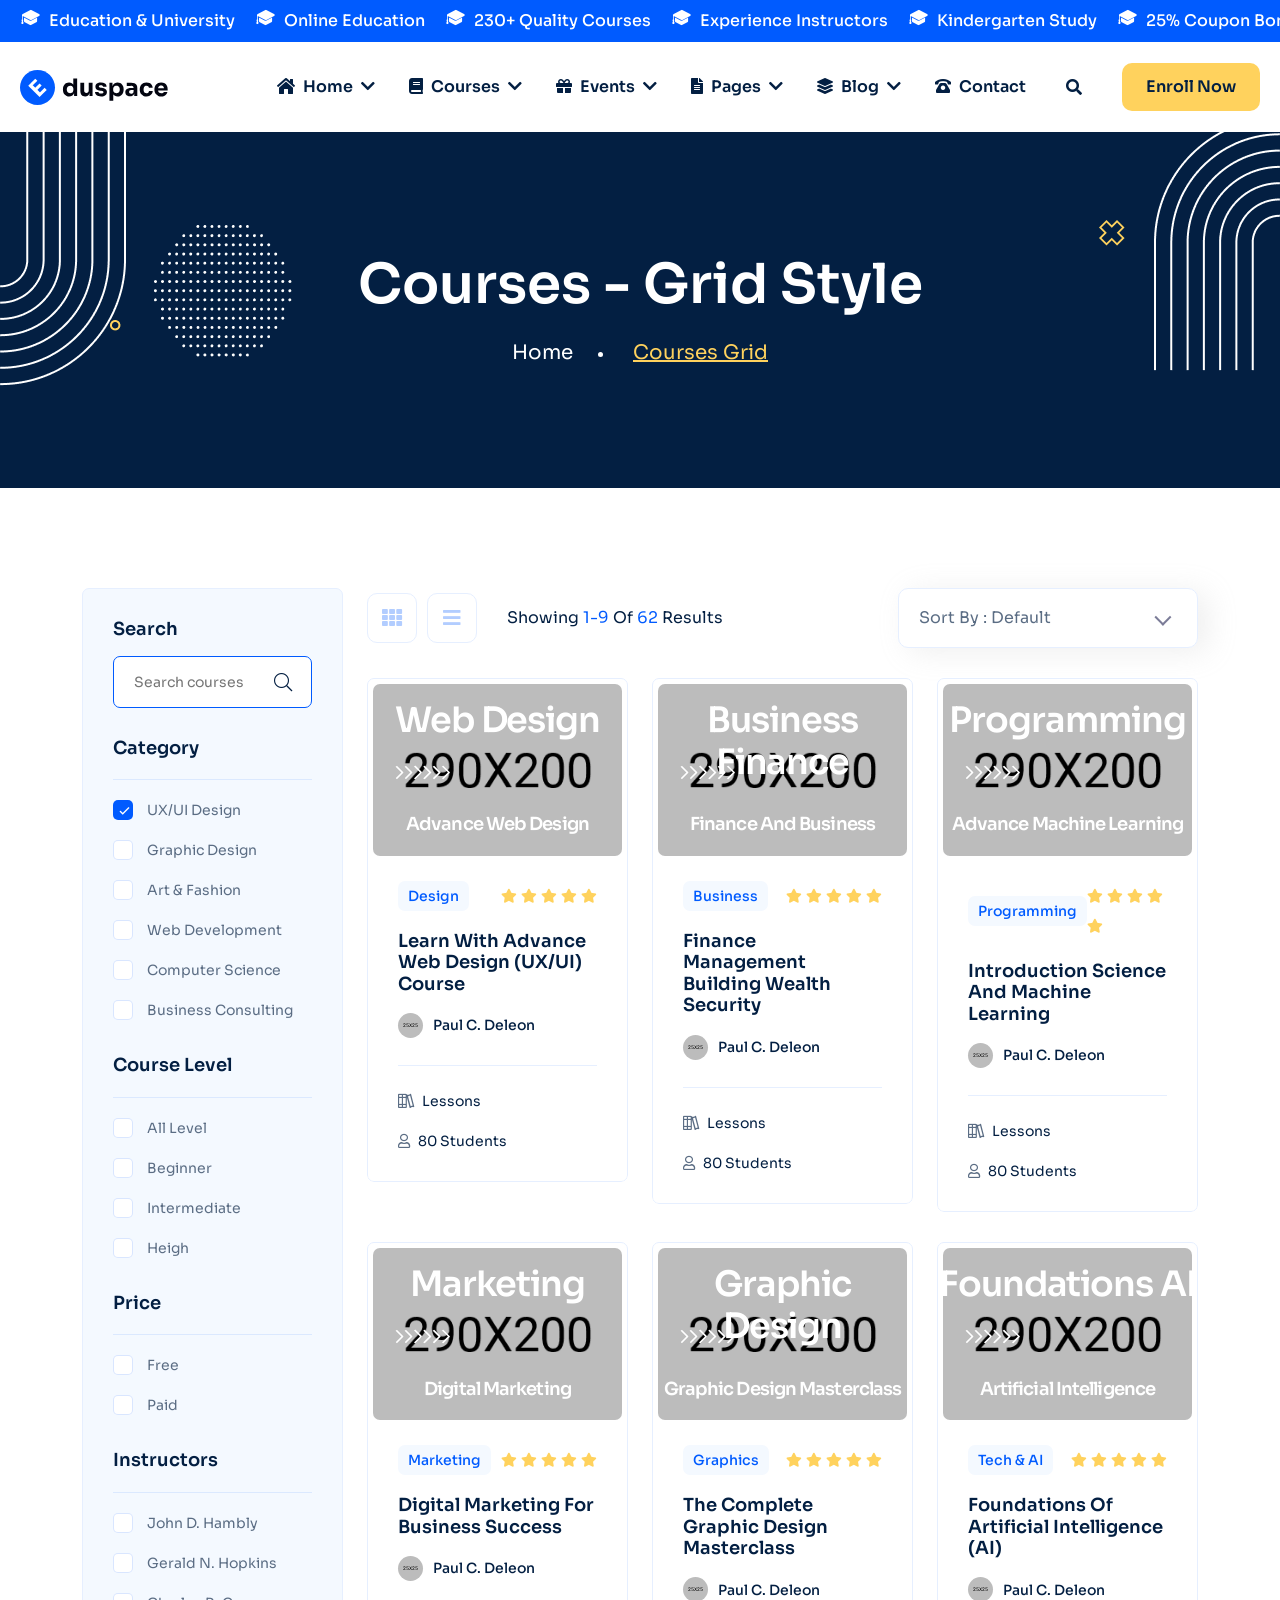
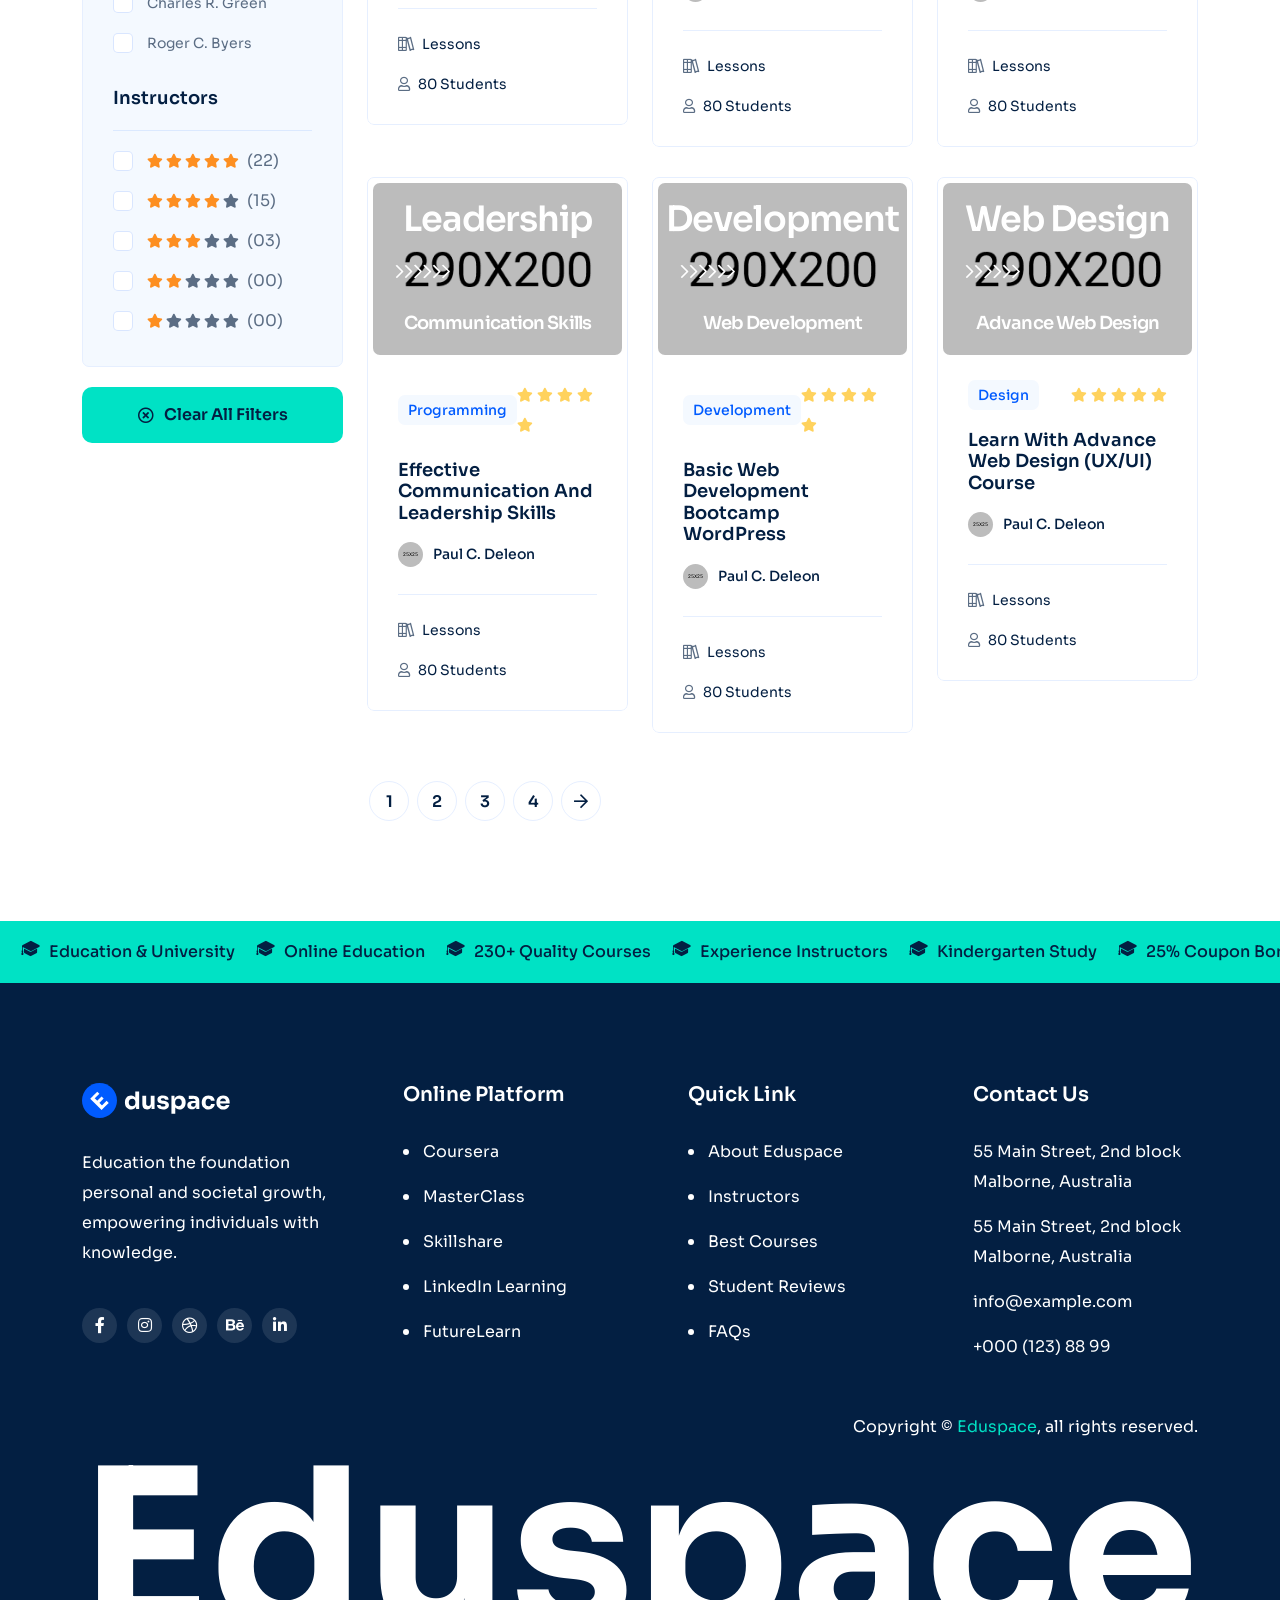
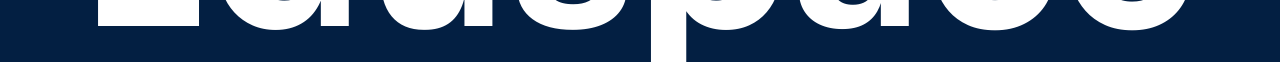
<file: courses-grid.html>
<!DOCTYPE html>
<html lang="en">
    <!--<< Header Area >>-->
    <head>
        <!-- ========== Meta Tags ========== -->
        <meta charset="UTF-8">
        <meta http-equiv="X-UA-Compatible" content="IE=edge">
        <meta name="viewport" content="width=device-width, initial-scale=1">
        <meta name="author" content="modinatheme">
        <meta name="description" content="Eduspace - Online Course, Education & University Html Template">
        <!-- ======== Page title ============ -->
        <title>Eduspace - Online Course, Education & University Html Template</title>
        <!--<< Favicon >>-->
        <link rel="shortcut icon" href="assets/img/favicon.svg">
        <!--<< Bootstrap min.css >>-->
        <link rel="stylesheet" href="assets/css/bootstrap.min.css">
        <!--<< Font Awesome.css >>-->
        <link rel="stylesheet" href="assets/css/font-awesome.css">
        <!--<< Animate.css >>-->
        <link rel="stylesheet" href="assets/css/animate.css">
        <!--<< Magnific Popup.css >>-->
        <link rel="stylesheet" href="assets/css/magnific-popup.css">
        <!--<< MeanMenu.css >>-->
        <link rel="stylesheet" href="assets/css/meanmenu.css">
        <!--<< Odometer.css >>-->
        <link rel="stylesheet" href="assets/css/odometer.css">
        <!--<< Swiper Bundle.css >>-->
        <link rel="stylesheet" href="assets/css/swiper-bundle.min.css">
        <!--<< Nice Select.css >>-->
        <link rel="stylesheet" href="assets/css/nice-select.css">
        <!--<< Main.css >>-->
        <link rel="stylesheet" href="assets/css/main.css">
        <!--<< Style.css >>-->
        <link rel="stylesheet" href="style.css">
    </head>

    <body>

         <!-- Preloader Start -->
         <div id="preloader" class="preloader">
            <div class="animation-preloader">
                <div class="edu-preloader-icon"> 
                    <img src="assets/img/preloader.gif" alt="">               
                </div>
                <div class="txt-loading">
                    <span data-text-preloader="E" class="letters-loading">
                        E
                    </span>
                    <span data-text-preloader="D" class="letters-loading">
                        D
                    </span>
                    <span data-text-preloader="U" class="letters-loading">
                        U
                    </span>
                    <span data-text-preloader="S" class="letters-loading">
                        S
                    </span>
                    <span data-text-preloader="P" class="letters-loading">
                        P
                    </span>
                    <span data-text-preloader="A" class="letters-loading">
                        A
                    </span>
                    <span data-text-preloader="C" class="letters-loading">
                        C
                    </span>
                    <span data-text-preloader="E" class="letters-loading">
                        E
                    </span>
                </div>
                <p class="text-center">Loading</p>
            </div>
            <div class="loader">
                <div class="row">
                    <div class="col-3 loader-section section-left">
                        <div class="bg"></div>
                    </div>
                    <div class="col-3 loader-section section-left">
                        <div class="bg"></div>
                    </div>
                    <div class="col-3 loader-section section-right">
                        <div class="bg"></div>
                    </div>
                    <div class="col-3 loader-section section-right">
                        <div class="bg"></div>
                    </div>
                </div>
            </div>
        </div>

        <!-- Back To Top start -->
        <button id="back-top" class="back-to-top">
            <i class="fas fa-long-arrow-up"></i>
        </button>
        
        <!-- Marquee Section Start -->
        <div class="marquee-section style-header">
            <div class="mycustom-marque header-marque theme-blue-bg">
                <div class="scrolling-wrap">
                    <div class="comm">
                        <div></div>
                        <div class="cmn-textslide"><i class="flaticon-mortarboard"></i> Education & University</div>
                        <div class="cmn-textslide"><i class="flaticon-mortarboard"></i> Online Education</div>
                        <div class="cmn-textslide"><i class="flaticon-mortarboard"></i> 230+ Quality Courses</div>
                        <div class="cmn-textslide"><i class="flaticon-mortarboard"></i> Experience Instructors</div>
                        <div class="cmn-textslide"><i class="flaticon-mortarboard"></i> Kindergarten Study</div>
                        <div class="cmn-textslide"><i class="flaticon-mortarboard"></i> 25% Coupon Bonus</div>
                        <div class="cmn-textslide"><i class="flaticon-mortarboard"></i> 25% Extra Coupon Bonus</div>
                    </div>
                    <div class="comm">
                        <div></div>
                        <div class="cmn-textslide"><i class="flaticon-mortarboard"></i> Education & University</div>
                        <div class="cmn-textslide"><i class="flaticon-mortarboard"></i> Online Education</div>
                        <div class="cmn-textslide"><i class="flaticon-mortarboard"></i> 230+ Quality Courses</div>
                        <div class="cmn-textslide"><i class="flaticon-mortarboard"></i> Experience Instructors</div>
                        <div class="cmn-textslide"><i class="flaticon-mortarboard"></i> Kindergarten Study</div>
                        <div class="cmn-textslide"><i class="flaticon-mortarboard"></i> 25% Coupon Bonus</div>
                        <div class="cmn-textslide"><i class="flaticon-mortarboard"></i> 25% Extra Coupon Bonus</div>
                    </div>
                    <div class="comm">
                        <div></div>
                        <div class="cmn-textslide"><i class="flaticon-mortarboard"></i> Education & University</div>
                        <div class="cmn-textslide"><i class="flaticon-mortarboard"></i> Online Education</div>
                        <div class="cmn-textslide"><i class="flaticon-mortarboard"></i> 230+ Quality Courses</div>
                        <div class="cmn-textslide"><i class="flaticon-mortarboard"></i> Experience Instructors</div>
                        <div class="cmn-textslide"><i class="flaticon-mortarboard"></i> Kindergarten Study</div>
                        <div class="cmn-textslide"><i class="flaticon-mortarboard"></i> 25% Coupon Bonus</div>
                        <div class="cmn-textslide"><i class="flaticon-mortarboard"></i> 25% Extra Coupon Bonus</div>
                    </div>
                </div>
            </div>
        </div>

        <!-- Offcanvas Area Start -->
        <div class="fix-area">
            <div class="offcanvas__info">
                <div class="offcanvas__wrapper">
                    <div class="offcanvas__content">
                        <div class="offcanvas__top mb-5 d-flex justify-content-between align-items-center">
                            <div class="offcanvas__logo">
                                <a href="index.html">
                                    <img src="assets/img/logo/black-logo.svg" alt="logo-img">
                                </a>
                            </div>
                            <div class="offcanvas__close">
                                <button>
                                <i class="fas fa-times"></i>
                                </button>
                            </div>
                        </div>
                        <h3 class="offcanvas-title">Hello There!</h3>
                        <p>Lorem ipsum dolor sit amet, consectetur <br> adipiscing elit, </p>
                        <div class="social-icon d-flex align-items-center">
                            <a href="#"><i class="fab fa-facebook-f"></i></a>
                            <a href="#"><i class="fab fa-twitter"></i></a>
                            <a href="#"><i class="fab fa-youtube"></i></a>
                            <a href="#"><i class="fab fa-linkedin-in"></i></a>
                        </div>
                        <div class="mobile-menu fix mb-3"></div>
                        <div class="offcanvas__contact">
                            <h3>Information</h3>
                            <ul class="contact-list">
                                <li>
                                    <span>
                                        Address:
                                    </span>
                                    7300-7398 Colonial Rd,
                                    Brooklyn, NY 11209
                                </li>
                                <li>
                                    <span>
                                        Call Us:
                                    </span>
                                    <a href="tel:+00012345688">+000 123 456 88</a>
                                </li>
                                <li>
                                    <span>
                                        Email:
                                    </span>
                                    <a href="mailto:supportedus@gmail.com">supportedus@gmail.com</a>
                                </li>
                            </ul>
                            <div class="offcanvas-button">
                                <a href="sign-in.html" class="theme-btn style-2"><i class="far fa-user"></i> Admin</a>
                                <a href="register.html" class="theme-btn yellow-btn">Enroll Now</a>
                            </div>
                        </div>
                    </div>
                </div>
            </div>
        </div>
        <div class="offcanvas__overlay"></div>

        <!-- Header Section Start -->
        <header id="header-sticky" class="header-1">
            <div class="container-fluid">
                <div class="mega-menu-wrapper">
                    <div class="header-main">
                        <div class="header-left">
                            <div class="logo">
                                <a href="index.html" class="header-logo">
                                    <img src="assets/img/logo/black-logo.svg" alt="logo-img">
                                </a>
                            </div>
                            <div class="category-oneadjust">
                               <div class="dot">
                                    <img src="assets/img/logo/dot.png" alt="img">
                               </div>
                                <select name="cate" class="category">
                                   
                                    <option value="1">
                                        Category
                                    </option>
                                    <option value="1">
                                        Web Design
                                    </option>
                                    <option value="1">
                                        Web Development
                                    </option>
                                    <option value="1">
                                        Graphic Design
                                    </option>
                                    <option value="1">
                                        Software Eng
                                    </option>
                                </select>
                            </div>
                        </div>
                        <div class="header-right d-flex justify-content-end align-items-center">
                            <div class="mean__menu-wrapper">
                                <div class="main-menu">
                                    <nav id="mobile-menu">
                                        <ul>
                                            <li class="has-dropdown menu-thumb">
                                                <a href="index.html">
                                                    <span class="head-icon"><i class="fas fa-home-lg"></i></span>
                                                    Home
                                                    <i class="fas fa-chevron-down"></i>
                                                </a>
                                                <ul class="submenu has-homemenu">
                                                    <li>
                                                        <div class="homemenu-items">
                                                            <div class="row">
                                                                <div class="col-lg-3 homemenu">
                                                                    <div class="homemenu-thumb">
                                                                       <a href="index.html">
                                                                            <img src="assets/img/header/home-1.jpg" alt="img">
                                                                       </a>
                                                                    </div>
                                                                    <div class="homemenu-content text-center">
                                                                        <h4 class="homemenu-title">
                                                                           <a href="index.html">
                                                                                Education
                                                                           </a>
                                                                        </h4>
                                                                    </div>
                                                                </div>
                                                                <div class="col-lg-3 homemenu">
                                                                    <div class="homemenu-thumb mb-15">
                                                                        <a href="index-2.html">
                                                                            <img src="assets/img/header/home-2.jpg" alt="img">
                                                                       </a>
                                                                    </div>
                                                                    <div class="homemenu-content text-center">
                                                                        <h4 class="homemenu-title">
                                                                            <a href="index-2.html">
                                                                                Online Course
                                                                            </a>
                                                                        </h4>
                                                                    </div>
                                                                </div>
                                                                <div class="col-lg-3 homemenu">
                                                                    <div class="homemenu-thumb mb-15">
                                                                        <a href="index-3.html">
                                                                            <img src="assets/img/header/home-3.jpg" alt="img">
                                                                       </a>
                                                                    </div>
                                                                    <div class="homemenu-content text-center">
                                                                        <h4 class="homemenu-title">
                                                                            <a href="index-3.html">
                                                                                University
                                                                            </a>
                                                                        </h4>
                                                                    </div>
                                                                </div>
                                                                <div class="col-lg-3 homemenu">
                                                                    <div class="homemenu-thumb mb-15">
                                                                        <a href="index-4.html">
                                                                            <img src="assets/img/header/home-4.jpg" alt="img">
                                                                       </a>
                                                                    </div>
                                                                    <div class="homemenu-content text-center">
                                                                        <h4 class="homemenu-title">
                                                                            <a href="index-4.html">
                                                                                Kindergarten
                                                                            </a>
                                                                        </h4>
                                                                    </div>
                                                                </div>
                                                                <div class="col-lg-3 homemenu">
                                                                    <div class="homemenu-thumb mb-15">
                                                                        <a href="index-5.html">
                                                                            <img src="assets/img/header/home-5.jpg" alt="img">
                                                                       </a>
                                                                    </div>
                                                                    <div class="homemenu-content text-center">
                                                                        <h4 class="homemenu-title">
                                                                            <a href="index-5.html">
                                                                                Business Coach
                                                                            </a>
                                                                        </h4>
                                                                    </div>
                                                                </div>
                                                                <div class="col-lg-3 homemenu">
                                                                    <div class="homemenu-thumb mb-15">
                                                                        <img src="assets/img/header/home-6.jpg" alt="img">
                                                                    </div>
                                                                    <div class="homemenu-content text-center">
                                                                        <h4 class="homemenu-title">
                                                                            Coming Soon
                                                                        </h4>
                                                                    </div>
                                                                </div>
                                                                <div class="col-lg-3 homemenu">
                                                                    <div class="homemenu-thumb mb-15">
                                                                        <img src="assets/img/header/home-6.jpg" alt="img">
                                                                    </div>
                                                                    <div class="homemenu-content text-center">
                                                                        <h4 class="homemenu-title">
                                                                            Coming Soon
                                                                        </h4>
                                                                    </div>
                                                                </div>
                                                                <div class="col-lg-3 homemenu">
                                                                    <div class="homemenu-thumb mb-15">
                                                                        <img src="assets/img/header/home-6.jpg" alt="img">
                                                                    </div>
                                                                    <div class="homemenu-content text-center">
                                                                        <h4 class="homemenu-title">
                                                                            Coming Soon
                                                                        </h4>
                                                                    </div>
                                                                </div>
                                                            </div>
                                                        </div>
                                                    </li>
                                                </ul>
                                            </li>
                                            <li class="has-dropdown active d-xl-none">
                                                <a href="instructor.html" class="border-none">
                                                Home
                                                </a>
                                                <ul class="submenu">
                                                    <li><a href="index.html">Education</a></li>
                                                    <li><a href="index-2.html">Online Course</a></li>
                                                    <li><a href="index-3.html">University</a></li>
                                                    <li><a href="index-4.html">Kindergarten</a></li>
                                                    <li><a href="index-5.html">Business Coach</a></li>
                                                </ul>
                                            </li>
                                            <li>
                                                <a href="courses-details.html">
                                                    <span class="head-icon"><i class="fas fa-book"></i></span>
                                                    Courses
                                                    <i class="fas fa-chevron-down"></i>
                                                </a>
                                                <ul class="submenu">
                                                    <li><a href="courses.html">Courses</a></li>
                                                    <li><a href="courses-grid.html">Courses Grid</a></li>
                                                    <li><a href="courses-list.html">Courses List</a></li>
                                                    <li><a href="courses-details.html">Courses Details 01</a></li>
                                                    <li><a href="courses-details-2.html">Courses Details 02</a></li>
                                                </ul>
                                            </li>
                                            <li>
                                                <a href="event-details.html">
                                                    <span class="head-icon"><i class="fas fa-gift"></i></span>
                                                    events
                                                    <i class="fas fa-chevron-down"></i>
                                                </a>
                                                <ul class="submenu">
                                                    <li><a href="event.html">event</a></li>
                                                    <li><a href="event-details.html">event Details</a></li>
                                                </ul>
                                            </li>
                                            <li class="has-dropdown">
                                                <a href="news-details.html">
                                                    <span class="head-icon"><i class="fas fa-file-alt"></i></span>
                                                    Pages
                                                    <i class="fas fa-chevron-down"></i>
                                                </a>
                                                <ul class="submenu">
                                                    <li>
                                                        <a href="about.html">About Us</a>
                                                    </li>
                                                    <li><a href="instructor.html">Instructors</a></li>
                                                    <li><a href="instructor-details.html">Instructor Details</a></li>
                                                    <li><a href="program.html">program</a></li>
                                                    <li><a href="program-details.html">program Details</a></li>
                                                    <li class="has-dropdown">
                                                        <a href="shop-details.html">
                                                            Shop Page
                                                            <i class="fas fa-angle-right"></i>
                                                        </a>
                                                        <ul class="submenu">
                                                            <li><a href="shop-grid.html">Shop Grid</a></li>
                                                            <li><a href="shop-list.html">Shop List</a></li>
                                                            <li><a href="shop-left-sidebar.html">Shop - Left Sidebar</a></li>
                                                            <li><a href="shop-right-sidebar.html">Shop -  Right Sidebar</a></li>
                                                            <li><a href="shop-details.html">Product Details</a></li>
                                                            <li><a href="shop-cart.html">Shop Cart</a></li>
                                                            <li><a href="checkout.html">Checkout</a></li>
                                                        </ul>
                                                    </li>
                                                    <li><a href="gallery.html">Gallery</a></li>
                                                    <li><a href="pricing.html">Pricing Plan</a></li>
                                                    <li><a href="faq.html">Faqs</a></li>
                                                    <li><a href="sign-in.html">Sign In</a></li>
                                                    <li><a href="register.html">register</a></li>
                                                    <li><a href="404.html">404 Error</a></li>
                                                </ul>
                                            </li>
                                            <li>
                                                <a href="news.html">
                                                    <span class="head-icon"><i class="fas fa-layer-group"></i></span>
                                                    Blog
                                                    <i class="fas fa-chevron-down"></i>
                                                </a>
                                                <ul class="submenu">
                                                    <li><a href="news.html">Blog</a></li>
                                                    <li><a href="news-details.html">Blog Details</a></li>
                                                </ul>
                                            </li>
                                            <li>
                                                <a href="contact.html">
                                                    <span class="head-icon"><i class="fas fa-phone-rotary"></i></span>
                                                    Contact
                                                </a>
                                            </li>
                                        </ul>
                                    </nav>
                                </div>
                            </div>
                            <div class="header-search">
                                <button class="d-flex align-items-center search-toggle"><i class="fas fa-search"></i></button>
                            </div>
                            <div class="header-button">
                                <a href="sign-in.html" class="theme-btn style-2"><i class="far fa-user"></i> Admin</a>
                                <a href="register.html" class="theme-btn yellow-btn">Enroll Now</a>
                            </div>
                            <div class="header__hamburger d-xl-none my-auto">
                                <div class="sidebar__toggle">
                                    <div class="header-bar">
                                        <span></span>
                                        <span></span>
                                        <span></span>
                                    </div>
                                </div>
                            </div>
                        </div>
                    </div>
                </div>
            </div>
        </header>

        <!-- Search Section Start -->
        <div class="header-search-bar d-flex align-items-center">
            <button class="search-close">×</button>
            <div class="container">
                <div class="row justify-content-center">
                    <div class="col-lg-12">
                        <div class="search-bar">
                            <div class="contact-form-box contact-search-form-box">
                                <form action="#">
                                    <input type="email" placeholder="Search here...">
                                    <button type="submit"><i class="far fa-search"></i></button>
                                </form>
                                <p>Type above and press Enter to search. Press Close to cancel.</p>
                            </div>
                        </div>
                    </div>
                </div>
            </div>
        </div>

        <!-- Breadcrumb-wrapper Start -->
        <section class="breadcrumb-wrapper courses-page-banner">
            <div class="shape-1">
                <img src="assets/img/breadcrumb/shape-1.png" alt="img">
            </div>
            <div class="shape-2">
                <img src="assets/img/breadcrumb/shape-2.png" alt="img">
            </div>
            <div class="shape-3">
                <img src="assets/img/breadcrumb/shape-3.png" alt="img">
            </div>
            <div class="dot-shape">
                <img src="assets/img/breadcrumb/dot-shape.png" alt="img">
            </div>
            <div class="vector-shape">
                <img src="assets/img/breadcrumb/Vector.png" alt="img">
            </div>
            <div class="container">
                <div class="row">
                    <div class="page-heading">
                        <h1>Courses - Grid Style</h1>
                        <ul class="breadcrumb-items">
                            <li><a href="index.html">Home</a></li>
                            <li class="style-2">Courses Grid</li>
                        </ul>
                    </div>
                </div>
            </div>
        </section>

        <!-- Courses Section Start -->
        <section class="courses-section section-padding fix">
            <div class="container">
                <div class="row g-4">
                    <div class="col-xl-3 col-lg-4">
                        <div class="courses-main-sidebar-area">
                            <div class="courses-main-sidebar">
                                <div class="courses-sidebar-items">
                                    <div class="wid-title style-2">
                                        <h5>Search</h5>
                                    </div>
                                    <div class="search-widget">
                                        <form action="#">
                                            <input type="text" placeholder="Search courses">
                                            <button type="submit"><i class="fal fa-search"></i></button>
                                        </form>
                                    </div>
                                </div>
                                <div class="courses-sidebar-items">
                                    <div class="wid-title">
                                        <h5>Category</h5>
                                    </div>
                                    <div class="courses-list">
                                        <label class="checkbox-single">
                                            <span class="d-flex gap-xl-3 gap-2 align-items-center">
                                                <span class="checkbox-area d-center">
                                                    <input type="checkbox" checked="checked">
                                                    <span class="checkmark d-center"></span>
                                                </span>
                                                <span class="text-color">
                                                    UX/UI Design
                                                </span>
                                            </span>
                                        </label>
                                        <label class="checkbox-single">
                                            <span class="d-flex gap-xl-3 gap-2 align-items-center">
                                                <span class="checkbox-area d-center">
                                                    <input type="checkbox">
                                                    <span class="checkmark d-center"></span>
                                                </span>
                                                <span class="text-color">
                                                    Graphic Design
                                                </span>
                                            </span>
                                        </label>
                                        <label class="checkbox-single">
                                            <span class="d-flex gap-xl-3 gap-2 align-items-center">
                                                <span class="checkbox-area d-center">
                                                    <input type="checkbox">
                                                    <span class="checkmark d-center"></span>
                                                </span>
                                                <span class="text-color">
                                                    Art & Fashion
                                                </span>
                                            </span>
                                        </label>
                                        <label class="checkbox-single">
                                            <span class="d-flex gap-xl-3 gap-2 align-items-center">
                                                <span class="checkbox-area d-center">
                                                    <input type="checkbox">
                                                    <span class="checkmark d-center"></span>
                                                </span>
                                                <span class="text-color">
                                                    Web Development
                                                </span>
                                            </span>
                                        </label>
                                        <label class="checkbox-single">
                                            <span class="d-flex gap-xl-3 gap-2 align-items-center">
                                                <span class="checkbox-area d-center">
                                                    <input type="checkbox">
                                                    <span class="checkmark d-center"></span>
                                                </span>
                                                <span class="text-color">
                                                    Computer Science
                                                </span>
                                            </span>
                                        </label>
                                        <label class="checkbox-single">
                                            <span class="d-flex gap-xl-3 gap-2 align-items-center">
                                                <span class="checkbox-area d-center">
                                                    <input type="checkbox">
                                                    <span class="checkmark d-center"></span>
                                                </span>
                                                <span class="text-color">
                                                    Business Consulting
                                                </span>
                                            </span>
                                        </label>
                                    </div>
                                </div>
                                <div class="courses-sidebar-items">
                                    <div class="wid-title">
                                        <h5>Course Level</h5>
                                    </div>
                                    <div class="courses-list">
                                        <label class="checkbox-single">
                                            <span class="d-flex gap-xl-3 gap-2 align-items-center">
                                                <span class="checkbox-area d-center">
                                                    <input type="checkbox">
                                                    <span class="checkmark d-center"></span>
                                                </span>
                                                <span class="text-color">
                                                    All Level
                                                </span>
                                            </span>
                                        </label>
                                        <label class="checkbox-single">
                                            <span class="d-flex gap-xl-3 gap-2 align-items-center">
                                                <span class="checkbox-area d-center">
                                                    <input type="checkbox">
                                                    <span class="checkmark d-center"></span>
                                                </span>
                                                <span class="text-color">
                                                    Beginner
                                                </span>
                                            </span>
                                        </label>
                                        <label class="checkbox-single">
                                            <span class="d-flex gap-xl-3 gap-2 align-items-center">
                                                <span class="checkbox-area d-center">
                                                    <input type="checkbox">
                                                    <span class="checkmark d-center"></span>
                                                </span>
                                                <span class="text-color">
                                                    Intermediate
                                                </span>
                                            </span>
                                        </label>
                                        <label class="checkbox-single">
                                            <span class="d-flex gap-xl-3 gap-2 align-items-center">
                                                <span class="checkbox-area d-center">
                                                    <input type="checkbox">
                                                    <span class="checkmark d-center"></span>
                                                </span>
                                                <span class="text-color">
                                                    Heigh
                                                </span>
                                            </span>
                                        </label>
                                    </div>
                                </div>
                                <div class="courses-sidebar-items">
                                    <div class="wid-title">
                                        <h5>Price</h5>
                                    </div>
                                    <div class="courses-list">
                                        <label class="checkbox-single">
                                            <span class="d-flex gap-xl-3 gap-2 align-items-center">
                                                <span class="checkbox-area d-center">
                                                    <input type="checkbox">
                                                    <span class="checkmark d-center"></span>
                                                </span>
                                                <span class="text-color">
                                                    Free
                                                </span>
                                            </span>
                                        </label>
                                        <label class="checkbox-single">
                                            <span class="d-flex gap-xl-3 gap-2 align-items-center">
                                                <span class="checkbox-area d-center">
                                                    <input type="checkbox">
                                                    <span class="checkmark d-center"></span>
                                                </span>
                                                <span class="text-color">
                                                    Paid
                                                </span>
                                            </span>
                                        </label>
                                    </div>
                                </div>
                                <div class="courses-sidebar-items">
                                    <div class="wid-title">
                                        <h5>Instructors</h5>
                                    </div>
                                    <div class="courses-list">
                                        <label class="checkbox-single">
                                            <span class="d-flex gap-xl-3 gap-2 align-items-center">
                                                <span class="checkbox-area d-center">
                                                    <input type="checkbox">
                                                    <span class="checkmark d-center"></span>
                                                </span>
                                                <span class="text-color">
                                                    John D. Hambly
                                                </span>
                                            </span>
                                        </label>
                                        <label class="checkbox-single">
                                            <span class="d-flex gap-xl-3 gap-2 align-items-center">
                                                <span class="checkbox-area d-center">
                                                    <input type="checkbox">
                                                    <span class="checkmark d-center"></span>
                                                </span>
                                                <span class="text-color">
                                                    Gerald N. Hopkins
                                                </span>
                                            </span>
                                        </label>
                                        <label class="checkbox-single">
                                            <span class="d-flex gap-xl-3 gap-2 align-items-center">
                                                <span class="checkbox-area d-center">
                                                    <input type="checkbox">
                                                    <span class="checkmark d-center"></span>
                                                </span>
                                                <span class="text-color">
                                                    Charles R. Green
                                                </span>
                                            </span>
                                        </label>
                                        <label class="checkbox-single">
                                            <span class="d-flex gap-xl-3 gap-2 align-items-center">
                                                <span class="checkbox-area d-center">
                                                    <input type="checkbox">
                                                    <span class="checkmark d-center"></span>
                                                </span>
                                                <span class="text-color">
                                                    Roger C. Byers
                                                </span>
                                            </span>
                                        </label>
                                    </div>
                                </div>
                                <div class="courses-sidebar-items">
                                    <div class="wid-title">
                                        <h5>Instructors</h5>
                                    </div>
                                    <div class="courses-list">
                                        <label class="checkbox-single">
                                            <span class="d-flex gap-xl-3 gap-2 align-items-center">
                                                <span class="checkbox-area d-center">
                                                    <input type="checkbox">
                                                    <span class="checkmark d-center"></span>
                                                </span>
                                                <span class="text-color">
                                                    <span class="star">
                                                        <i class="fas fa-star"></i>
                                                        <i class="fas fa-star"></i>
                                                        <i class="fas fa-star"></i>
                                                        <i class="fas fa-star"></i>
                                                        <i class="fas fa-star"></i>
                                                    </span>
                                                    <span class="ratting-text">(22)</span>
                                                </span>
                                            </span>
                                        </label>
                                        <label class="checkbox-single">
                                            <span class="d-flex gap-xl-3 gap-2 align-items-center">
                                                <span class="checkbox-area d-center">
                                                    <input type="checkbox">
                                                    <span class="checkmark d-center"></span>
                                                </span>
                                                <span class="text-color">
                                                    <span class="star">
                                                        <i class="fas fa-star"></i>
                                                        <i class="fas fa-star"></i>
                                                        <i class="fas fa-star"></i>
                                                        <i class="fas fa-star"></i>
                                                        <i class="fas fa-star color-2"></i>
                                                    </span>
                                                    <span class="ratting-text">(15)</span>
                                                </span>
                                            </span>
                                        </label>
                                        <label class="checkbox-single">
                                            <span class="d-flex gap-xl-3 gap-2 align-items-center">
                                                <span class="checkbox-area d-center">
                                                    <input type="checkbox">
                                                    <span class="checkmark d-center"></span>
                                                </span>
                                                <span class="text-color">
                                                    <span class="star">
                                                        <i class="fas fa-star"></i>
                                                        <i class="fas fa-star"></i>
                                                        <i class="fas fa-star"></i>
                                                        <i class="fas fa-star color-2"></i>
                                                        <i class="fas fa-star color-2"></i>
                                                    </span>
                                                    <span class="ratting-text">(03)</span>
                                                </span>
                                            </span>
                                        </label>
                                        <label class="checkbox-single">
                                            <span class="d-flex gap-xl-3 gap-2 align-items-center">
                                                <span class="checkbox-area d-center">
                                                    <input type="checkbox">
                                                    <span class="checkmark d-center"></span>
                                                </span>
                                                <span class="text-color">
                                                    <span class="star">
                                                        <i class="fas fa-star"></i>
                                                        <i class="fas fa-star"></i>
                                                        <i class="fas fa-star color-2"></i>
                                                        <i class="fas fa-star color-2"></i>
                                                        <i class="fas fa-star color-2"></i>
                                                    </span>
                                                   <span class="ratting-text">(00)</span>
                                                </span>
                                            </span>
                                        </label>
                                        <label class="checkbox-single">
                                            <span class="d-flex gap-xl-3 gap-2 align-items-center">
                                                <span class="checkbox-area d-center">
                                                    <input type="checkbox">
                                                    <span class="checkmark d-center"></span>
                                                </span>
                                                <span class="text-color">
                                                    <span class="star">
                                                        <i class="fas fa-star"></i>
                                                        <i class="fas fa-star color-2"></i>
                                                        <i class="fas fa-star color-2"></i>
                                                        <i class="fas fa-star color-2"></i>
                                                        <i class="fas fa-star color-2"></i>
                                                    </span>
                                                   <span class="ratting-text">(00)</span>
                                                </span>
                                            </span>
                                        </label>
                                    </div>
                                </div>
                            </div>
                            <a href="courses.html" class="theme-btn"><i class="far fa-times-circle"></i> Clear All Filters</a>
                        </div>
                    </div>
                    <div class="col-xl-9 col-lg-8">
                        <div class="coureses-notices-wrapper">
                            <div class="courses-showing">
                                <div class="icon-items">
                                    <a href="courses-grid.html"><i class="fas fa-th"></i></a>
                                    <a href="courses-list.html"><i class="fas fa-bars"></i></a>
                                </div>
                                <h5>Showing <span>1-9</span> Of <span>62</span> Results</h5>
                            </div>
                            <div class="form-clt">
                                <div class="nice-select" tabindex="0">
                                   <span class="current">
                                        Sort by : Default
                                   </span>
                                   <ul class="list">
                                      <li data-value="1" class="option selected focus">
                                        Sort by : Default
                                   </li>
                                   <li data-value="1" class="option">
                                      Sort by popularity
                                   </li>
                                   <li data-value="1" class="option">
                                      Sort by average rating
                                   </li>
                                   <li data-value="1" class="option">
                                      Sort by latest
                                   </li>
                                </ul>
                                </div>
                             </div>
                        </div>
                        <div class="row">
                            <div class="col-xl-4 col-lg-6 col-md-6">
                                <div class="courses-card-main-items">
                                    <div class="courses-card-items">
                                        <div class="courses-image">
                                            <img src="assets/img/courses/01.jpg" alt="img">
                                            <h3 class="courses-title">Web Design</h3>
                                            <h4 class="topic-title">Advance Web Design</h4>
                                            <div class="arrow-items">
                                                <div class="GlidingArrow">
                                                    <img src="assets/img/courses/a1.png" alt="img">
                                                </div>
                                                <div class="GlidingArrow delay1">
                                                    <img src="assets/img/courses/a2.png" alt="img">
                                                </div>
                                                <div class="GlidingArrow delay2">
                                                    <img src="assets/img/courses/a3.png" alt="img">
                                                </div>
                                                <div class="GlidingArrow delay3">
                                                    <img src="assets/img/courses/a4.png" alt="img">
                                                </div>
                                                <div class="GlidingArrow delay4">
                                                    <img src="assets/img/courses/a5.png" alt="img">
                                                </div>
                                                <div class="GlidingArrow delay5">
                                                    <img src="assets/img/courses/a6.png" alt="img">
                                                </div>
                                            </div>
                                        </div>
                                        <div class="courses-content">
                                            <ul class="post-cat">
                                                <li>
                                                    <a href="courses.html">Design</a>
                                                </li>
                                                <li>
                                                    <i class="fas fa-star"></i>
                                                    <i class="fas fa-star"></i>
                                                    <i class="fas fa-star"></i>
                                                    <i class="fas fa-star"></i>
                                                    <i class="fas fa-star"></i>
                                                </li>
                                            </ul>
                                            <h5>
                                                <a href="courses-details.html">
                                                    Learn With Advance Web
                                                    Design (UX/UI) Course
                                                </a>
                                            </h5>
                                            <div class="client-items">
                                                <div class="client-img bg-cover" style="background-image: url('assets/img/courses/client-1.png');"></div>
                                                <p>Paul C. Deleon</p>
                                            </div>
                                            <ul class="post-class">
                                                <li>
                                                    <i class="far fa-books"></i>
                                                    Lessons
                                                </li>
                                                <li>
                                                    <i class="far fa-user"></i>
                                                    80 Students
                                                </li>
                                            </ul>
                                        </div>
                                    </div>
                                    <div class="courses-card-items-hover">
                                        <div class="courses-content">
                                            <ul class="post-cat">
                                                <li>
                                                    <a href="courses.html">Design</a>
                                                </li>
                                                <li>
                                                    <i class="fas fa-star"></i>
                                                    <i class="fas fa-star"></i>
                                                    <i class="fas fa-star"></i>
                                                    <i class="fas fa-star"></i>
                                                    <i class="fas fa-star"></i>
                                                </li>
                                            </ul>
                                            <h5>
                                                <a href="courses-details.html">
                                                    Learn With Advance Web
                                                    Design (UX/UI) Course
                                                </a>
                                            </h5>
                                            <h4>$85</h4>
                                            <span>
                                                Education is only empowers
                                                people to pursue career
                                            </span>
                                            <div class="client-items">
                                                <div class="client-img bg-cover" style="background-image: url('assets/img/courses/client-1.png');"></div>
                                                <p>Paul C. Deleon</p>
                                            </div>
                                            <ul class="post-class">
                                                <li>
                                                    <i class="far fa-clock"></i>
                                                    7h 40min
                                                </li>
                                                <li>
                                                    <i class="far fa-user"></i>
                                                    80 Students
                                                </li>
                                            </ul>
                                            <a href="courses-details.html" class="theme-btn yellow-btn">Enroll Now</a>
                                        </div>
                                    </div>
                                </div>
                            </div>
                            <div class="col-xl-4 col-lg-6 col-md-6">
                                <div class="courses-card-main-items">
                                    <div class="courses-card-items">
                                        <div class="courses-image">
                                            <img src="assets/img/courses/02.jpg" alt="img">
                                            <h3 class="courses-title">Business Finance</h3>
                                            <h4 class="topic-title">Finance and Business</h4>
                                            <div class="arrow-items">
                                                <div class="GlidingArrow">
                                                    <img src="assets/img/courses/a1.png" alt="img">
                                                </div>
                                                <div class="GlidingArrow delay1">
                                                    <img src="assets/img/courses/a2.png" alt="img">
                                                </div>
                                                <div class="GlidingArrow delay2">
                                                    <img src="assets/img/courses/a3.png" alt="img">
                                                </div>
                                                <div class="GlidingArrow delay3">
                                                    <img src="assets/img/courses/a4.png" alt="img">
                                                </div>
                                                <div class="GlidingArrow delay4">
                                                    <img src="assets/img/courses/a5.png" alt="img">
                                                </div>
                                                <div class="GlidingArrow delay5">
                                                    <img src="assets/img/courses/a6.png" alt="img">
                                                </div>
                                            </div>
                                        </div>
                                        <div class="courses-content">
                                            <ul class="post-cat">
                                                <li>
                                                    <a href="courses.html">Business</a>
                                                </li>
                                                <li>
                                                    <i class="fas fa-star"></i>
                                                    <i class="fas fa-star"></i>
                                                    <i class="fas fa-star"></i>
                                                    <i class="fas fa-star"></i>
                                                    <i class="fas fa-star"></i>
                                                </li>
                                            </ul>
                                            <h5>
                                                <a href="courses-details.html">
                                                    Finance Management Building Wealth Security
                                                </a>
                                            </h5>
                                            <div class="client-items">
                                                <div class="client-img bg-cover" style="background-image: url('assets/img/courses/client-1.png');"></div>
                                                <p>Paul C. Deleon</p>
                                            </div>
                                            <ul class="post-class">
                                                <li>
                                                    <i class="far fa-books"></i>
                                                    Lessons
                                                </li>
                                                <li>
                                                    <i class="far fa-user"></i>
                                                    80 Students
                                                </li>
                                            </ul>
                                        </div>
                                    </div>
                                    <div class="courses-card-items-hover">
                                        <div class="courses-content">
                                            <ul class="post-cat">
                                                <li>
                                                    <a href="courses.html">Business</a>
                                                </li>
                                                <li>
                                                    <i class="fas fa-star"></i>
                                                    <i class="fas fa-star"></i>
                                                    <i class="fas fa-star"></i>
                                                    <i class="fas fa-star"></i>
                                                    <i class="fas fa-star"></i>
                                                </li>
                                            </ul>
                                            <h5>
                                                <a href="courses-details.html">
                                                    Finance Management Building Wealth Security
                                                </a>
                                            </h5>
                                            <h4>$85</h4>
                                            <span>
                                                Education is only empowers
                                                people to pursue career
                                            </span>
                                            <div class="client-items">
                                                <div class="client-img bg-cover" style="background-image: url('assets/img/courses/client-1.png');"></div>
                                                <p>Paul C. Deleon</p>
                                            </div>
                                            <ul class="post-class">
                                                <li>
                                                    <i class="far fa-clock"></i>
                                                    7h 40min
                                                </li>
                                                <li>
                                                    <i class="far fa-user"></i>
                                                    80 Students
                                                </li>
                                            </ul>
                                            <a href="courses-details.html" class="theme-btn yellow-btn">Enroll Now</a>
                                        </div>
                                    </div>
                                </div>
                            </div>
                            <div class="col-xl-4 col-lg-6 col-md-6">
                                <div class="courses-card-main-items">
                                    <div class="courses-card-items">
                                        <div class="courses-image">
                                            <img src="assets/img/courses/03.jpg" alt="img">
                                            <h3 class="courses-title">Programming</h3>
                                            <h4 class="topic-title">Advance Machine Learning</h4>
                                            <div class="arrow-items">
                                                <div class="GlidingArrow">
                                                    <img src="assets/img/courses/a1.png" alt="img">
                                                </div>
                                                <div class="GlidingArrow delay1">
                                                    <img src="assets/img/courses/a2.png" alt="img">
                                                </div>
                                                <div class="GlidingArrow delay2">
                                                    <img src="assets/img/courses/a3.png" alt="img">
                                                </div>
                                                <div class="GlidingArrow delay3">
                                                    <img src="assets/img/courses/a4.png" alt="img">
                                                </div>
                                                <div class="GlidingArrow delay4">
                                                    <img src="assets/img/courses/a5.png" alt="img">
                                                </div>
                                                <div class="GlidingArrow delay5">
                                                    <img src="assets/img/courses/a6.png" alt="img">
                                                </div>
                                            </div>
                                        </div>
                                        <div class="courses-content">
                                            <ul class="post-cat">
                                                <li>
                                                    <a href="courses.html">Programming</a>
                                                </li>
                                                <li>
                                                    <i class="fas fa-star"></i>
                                                    <i class="fas fa-star"></i>
                                                    <i class="fas fa-star"></i>
                                                    <i class="fas fa-star"></i>
                                                    <i class="fas fa-star"></i>
                                                </li>
                                            </ul>
                                            <h5>
                                                <a href="courses-details.html">
                                                    Introduction Science
                                                    and Machine Learning
                                                </a>
                                            </h5>
                                            <div class="client-items">
                                                <div class="client-img bg-cover" style="background-image: url('assets/img/courses/client-1.png');"></div>
                                                <p>Paul C. Deleon</p>
                                            </div>
                                            <ul class="post-class">
                                                <li>
                                                    <i class="far fa-books"></i>
                                                    Lessons
                                                </li>
                                                <li>
                                                    <i class="far fa-user"></i>
                                                    80 Students
                                                </li>
                                            </ul>
                                        </div>
                                    </div>
                                    <div class="courses-card-items-hover">
                                        <div class="courses-content">
                                            <ul class="post-cat">
                                                <li>
                                                    <a href="courses.html">Programming</a>
                                                </li>
                                                <li>
                                                    <i class="fas fa-star"></i>
                                                    <i class="fas fa-star"></i>
                                                    <i class="fas fa-star"></i>
                                                    <i class="fas fa-star"></i>
                                                    <i class="fas fa-star"></i>
                                                </li>
                                            </ul>
                                            <h5>
                                                <a href="courses-details.html">
                                                    Introduction Science
                                                    and Machine Learning
                                                </a>
                                            </h5>
                                            <h4>$85</h4>
                                            <span>
                                                Education is only empowers
                                                people to pursue career
                                            </span>
                                            <div class="client-items">
                                                <div class="client-img bg-cover" style="background-image: url('assets/img/courses/client-1.png');"></div>
                                                <p>Paul C. Deleon</p>
                                            </div>
                                            <ul class="post-class">
                                                <li>
                                                    <i class="far fa-clock"></i>
                                                    7h 40min
                                                </li>
                                                <li>
                                                    <i class="far fa-user"></i>
                                                    80 Students
                                                </li>
                                            </ul>
                                            <a href="courses-details.html" class="theme-btn yellow-btn">Enroll Now</a>
                                        </div>
                                    </div>
                                </div>
                            </div>
                            <div class="col-xl-4 col-lg-6 col-md-6">
                                <div class="courses-card-main-items">
                                    <div class="courses-card-items">
                                        <div class="courses-image">
                                            <img src="assets/img/courses/04.jpg" alt="img">
                                            <h3 class="courses-title">Marketing</h3>
                                            <h4 class="topic-title">Digital Marketing</h4>
                                            <div class="arrow-items">
                                                <div class="GlidingArrow">
                                                    <img src="assets/img/courses/a1.png" alt="img">
                                                </div>
                                                <div class="GlidingArrow delay1">
                                                    <img src="assets/img/courses/a2.png" alt="img">
                                                </div>
                                                <div class="GlidingArrow delay2">
                                                    <img src="assets/img/courses/a3.png" alt="img">
                                                </div>
                                                <div class="GlidingArrow delay3">
                                                    <img src="assets/img/courses/a4.png" alt="img">
                                                </div>
                                                <div class="GlidingArrow delay4">
                                                    <img src="assets/img/courses/a5.png" alt="img">
                                                </div>
                                                <div class="GlidingArrow delay5">
                                                    <img src="assets/img/courses/a6.png" alt="img">
                                                </div>
                                            </div>
                                        </div>
                                        <div class="courses-content">
                                            <ul class="post-cat">
                                                <li>
                                                    <a href="courses.html">Marketing</a>
                                                </li>
                                                <li>
                                                    <i class="fas fa-star"></i>
                                                    <i class="fas fa-star"></i>
                                                    <i class="fas fa-star"></i>
                                                    <i class="fas fa-star"></i>
                                                    <i class="fas fa-star"></i>
                                                </li>
                                            </ul>
                                            <h5>
                                                <a href="courses-details.html">
                                                    Digital Marketing for 
                                                    Business Success
                                                </a>
                                            </h5>
                                            <div class="client-items">
                                                <div class="client-img bg-cover" style="background-image: url('assets/img/courses/client-1.png');"></div>
                                                <p>Paul C. Deleon</p>
                                            </div>
                                            <ul class="post-class">
                                                <li>
                                                    <i class="far fa-books"></i>
                                                    Lessons
                                                </li>
                                                <li>
                                                    <i class="far fa-user"></i>
                                                    80 Students
                                                </li>
                                            </ul>
                                        </div>
                                    </div>
                                    <div class="courses-card-items-hover">
                                        <div class="courses-content">
                                            <ul class="post-cat">
                                                <li>
                                                    <a href="courses.html">Marketing</a>
                                                </li>
                                                <li>
                                                    <i class="fas fa-star"></i>
                                                    <i class="fas fa-star"></i>
                                                    <i class="fas fa-star"></i>
                                                    <i class="fas fa-star"></i>
                                                    <i class="fas fa-star"></i>
                                                </li>
                                            </ul>
                                            <h5>
                                                <a href="courses-details.html">
                                                    Digital Marketing for 
                                                    Business Success
                                                </a>
                                            </h5>
                                            <h4>$85</h4>
                                            <span>
                                                Education is only empowers
                                                people to pursue career
                                            </span>
                                            <div class="client-items">
                                                <div class="client-img bg-cover" style="background-image: url('assets/img/courses/client-1.png');"></div>
                                                <p>Paul C. Deleon</p>
                                            </div>
                                            <ul class="post-class">
                                                <li>
                                                    <i class="far fa-clock"></i>
                                                    7h 40min
                                                </li>
                                                <li>
                                                    <i class="far fa-user"></i>
                                                    80 Students
                                                </li>
                                            </ul>
                                            <a href="courses-details.html" class="theme-btn yellow-btn">Enroll Now</a>
                                        </div>
                                    </div>
                                </div>
                            </div>
                            <div class="col-xl-4 col-lg-6 col-md-6">
                                <div class="courses-card-main-items">
                                    <div class="courses-card-items">
                                        <div class="courses-image">
                                            <img src="assets/img/courses/05.jpg" alt="img">
                                            <h3 class="courses-title">Graphic Design</h3>
                                            <h4 class="topic-title">Graphic Design Masterclass</h4>
                                            <div class="arrow-items">
                                                <div class="GlidingArrow">
                                                    <img src="assets/img/courses/a1.png" alt="img">
                                                </div>
                                                <div class="GlidingArrow delay1">
                                                    <img src="assets/img/courses/a2.png" alt="img">
                                                </div>
                                                <div class="GlidingArrow delay2">
                                                    <img src="assets/img/courses/a3.png" alt="img">
                                                </div>
                                                <div class="GlidingArrow delay3">
                                                    <img src="assets/img/courses/a4.png" alt="img">
                                                </div>
                                                <div class="GlidingArrow delay4">
                                                    <img src="assets/img/courses/a5.png" alt="img">
                                                </div>
                                                <div class="GlidingArrow delay5">
                                                    <img src="assets/img/courses/a6.png" alt="img">
                                                </div>
                                            </div>
                                        </div>
                                        <div class="courses-content">
                                            <ul class="post-cat">
                                                <li>
                                                    <a href="courses.html">Graphics</a>
                                                </li>
                                                <li>
                                                    <i class="fas fa-star"></i>
                                                    <i class="fas fa-star"></i>
                                                    <i class="fas fa-star"></i>
                                                    <i class="fas fa-star"></i>
                                                    <i class="fas fa-star"></i>
                                                </li>
                                            </ul>
                                            <h5>
                                                <a href="courses-details.html">
                                                    The Complete Graphic Design Masterclass
                                                </a>
                                            </h5>
                                            <div class="client-items">
                                                <div class="client-img bg-cover" style="background-image: url('assets/img/courses/client-1.png');"></div>
                                                <p>Paul C. Deleon</p>
                                            </div>
                                            <ul class="post-class">
                                                <li>
                                                    <i class="far fa-books"></i>
                                                    Lessons
                                                </li>
                                                <li>
                                                    <i class="far fa-user"></i>
                                                    80 Students
                                                </li>
                                            </ul>
                                        </div>
                                    </div>
                                    <div class="courses-card-items-hover">
                                        <div class="courses-content">
                                            <ul class="post-cat">
                                                <li>
                                                    <a href="courses.html">Graphics</a>
                                                </li>
                                                <li>
                                                    <i class="fas fa-star"></i>
                                                    <i class="fas fa-star"></i>
                                                    <i class="fas fa-star"></i>
                                                    <i class="fas fa-star"></i>
                                                    <i class="fas fa-star"></i>
                                                </li>
                                            </ul>
                                            <h5>
                                                <a href="courses-details.html">
                                                    Learn With Advance Web
                                                    Design (UX/UI) Course
                                                </a>
                                            </h5>
                                            <h4>$85</h4>
                                            <span>
                                                The Complete Graphic Design Masterclass
                                            </span>
                                            <div class="client-items">
                                                <div class="client-img bg-cover" style="background-image: url('assets/img/courses/client-1.png');"></div>
                                                <p>Paul C. Deleon</p>
                                            </div>
                                            <ul class="post-class">
                                                <li>
                                                    <i class="far fa-clock"></i>
                                                    7h 40min
                                                </li>
                                                <li>
                                                    <i class="far fa-user"></i>
                                                    80 Students
                                                </li>
                                            </ul>
                                            <a href="courses-details.html" class="theme-btn yellow-btn">Enroll Now</a>
                                        </div>
                                    </div>
                                </div>
                            </div>
                            <div class="col-xl-4 col-lg-6 col-md-6">
                                <div class="courses-card-main-items">
                                    <div class="courses-card-items">
                                        <div class="courses-image">
                                            <img src="assets/img/courses/06.jpg" alt="img">
                                            <h3 class="courses-title">Foundations AI</h3>
                                            <h4 class="topic-title">Artificial Intelligence</h4>
                                            <div class="arrow-items">
                                                <div class="GlidingArrow">
                                                    <img src="assets/img/courses/a1.png" alt="img">
                                                </div>
                                                <div class="GlidingArrow delay1">
                                                    <img src="assets/img/courses/a2.png" alt="img">
                                                </div>
                                                <div class="GlidingArrow delay2">
                                                    <img src="assets/img/courses/a3.png" alt="img">
                                                </div>
                                                <div class="GlidingArrow delay3">
                                                    <img src="assets/img/courses/a4.png" alt="img">
                                                </div>
                                                <div class="GlidingArrow delay4">
                                                    <img src="assets/img/courses/a5.png" alt="img">
                                                </div>
                                                <div class="GlidingArrow delay5">
                                                    <img src="assets/img/courses/a6.png" alt="img">
                                                </div>
                                            </div>
                                        </div>
                                        <div class="courses-content">
                                            <ul class="post-cat">
                                                <li>
                                                    <a href="courses.html">Tech & AI</a>
                                                </li>
                                                <li>
                                                    <i class="fas fa-star"></i>
                                                    <i class="fas fa-star"></i>
                                                    <i class="fas fa-star"></i>
                                                    <i class="fas fa-star"></i>
                                                    <i class="fas fa-star"></i>
                                                </li>
                                            </ul>
                                            <h5>
                                                <a href="courses-details.html">
                                                    Foundations of Artificial Intelligence (AI)
                                                </a>
                                            </h5>
                                            <div class="client-items">
                                                <div class="client-img bg-cover" style="background-image: url('assets/img/courses/client-1.png');"></div>
                                                <p>Paul C. Deleon</p>
                                            </div>
                                            <ul class="post-class">
                                                <li>
                                                    <i class="far fa-books"></i>
                                                    Lessons
                                                </li>
                                                <li>
                                                    <i class="far fa-user"></i>
                                                    80 Students
                                                </li>
                                            </ul>
                                        </div>
                                    </div>
                                    <div class="courses-card-items-hover">
                                        <div class="courses-content">
                                            <ul class="post-cat">
                                                <li>
                                                    <a href="courses.html">Tech & AI</a>
                                                </li>
                                                <li>
                                                    <i class="fas fa-star"></i>
                                                    <i class="fas fa-star"></i>
                                                    <i class="fas fa-star"></i>
                                                    <i class="fas fa-star"></i>
                                                    <i class="fas fa-star"></i>
                                                </li>
                                            </ul>
                                            <h5>
                                                <a href="courses-details.html">
                                                    Foundations of Artificial Intelligence (AI)
                                                </a>
                                            </h5>
                                            <h4>$85</h4>
                                            <span>
                                                Education is only empowers
                                                people to pursue career
                                            </span>
                                            <div class="client-items">
                                                <div class="client-img bg-cover" style="background-image: url('assets/img/courses/client-1.png');"></div>
                                                <p>Paul C. Deleon</p>
                                            </div>
                                            <ul class="post-class">
                                                <li>
                                                    <i class="far fa-clock"></i>
                                                    7h 40min
                                                </li>
                                                <li>
                                                    <i class="far fa-user"></i>
                                                    80 Students
                                                </li>
                                            </ul>
                                            <a href="courses-details.html" class="theme-btn yellow-btn">Enroll Now</a>
                                        </div>
                                    </div>
                                </div>
                            </div>
                            <div class="col-xl-4 col-lg-6 col-md-6">
                                <div class="courses-card-main-items">
                                    <div class="courses-card-items">
                                        <div class="courses-image">
                                            <img src="assets/img/courses/07.jpg" alt="img">
                                            <h3 class="courses-title">Leadership</h3>
                                            <h4 class="topic-title">Communication Skills</h4>
                                            <div class="arrow-items">
                                                <div class="GlidingArrow">
                                                    <img src="assets/img/courses/a1.png" alt="img">
                                                </div>
                                                <div class="GlidingArrow delay1">
                                                    <img src="assets/img/courses/a2.png" alt="img">
                                                </div>
                                                <div class="GlidingArrow delay2">
                                                    <img src="assets/img/courses/a3.png" alt="img">
                                                </div>
                                                <div class="GlidingArrow delay3">
                                                    <img src="assets/img/courses/a4.png" alt="img">
                                                </div>
                                                <div class="GlidingArrow delay4">
                                                    <img src="assets/img/courses/a5.png" alt="img">
                                                </div>
                                                <div class="GlidingArrow delay5">
                                                    <img src="assets/img/courses/a6.png" alt="img">
                                                </div>
                                            </div>
                                        </div>
                                        <div class="courses-content">
                                            <ul class="post-cat">
                                                <li>
                                                    <a href="courses.html">Programming</a>
                                                </li>
                                                <li>
                                                    <i class="fas fa-star"></i>
                                                    <i class="fas fa-star"></i>
                                                    <i class="fas fa-star"></i>
                                                    <i class="fas fa-star"></i>
                                                    <i class="fas fa-star"></i>
                                                </li>
                                            </ul>
                                            <h5>
                                                <a href="courses-details.html">
                                                    Effective Communication and Leadership Skills
                                                </a>
                                            </h5>
                                            <div class="client-items">
                                                <div class="client-img bg-cover" style="background-image: url('assets/img/courses/client-1.png');"></div>
                                                <p>Paul C. Deleon</p>
                                            </div>
                                            <ul class="post-class">
                                                <li>
                                                    <i class="far fa-books"></i>
                                                    Lessons
                                                </li>
                                                <li>
                                                    <i class="far fa-user"></i>
                                                    80 Students
                                                </li>
                                            </ul>
                                        </div>
                                    </div>
                                    <div class="courses-card-items-hover">
                                        <div class="courses-content">
                                            <ul class="post-cat">
                                                <li>
                                                    <a href="courses.html">Programming</a>
                                                </li>
                                                <li>
                                                    <i class="fas fa-star"></i>
                                                    <i class="fas fa-star"></i>
                                                    <i class="fas fa-star"></i>
                                                    <i class="fas fa-star"></i>
                                                    <i class="fas fa-star"></i>
                                                </li>
                                            </ul>
                                            <h5>
                                                <a href="courses-details.html">
                                                    Effective Communication and Leadership Skills
                                                </a>
                                            </h5>
                                            <h4>$85</h4>
                                            <span>
                                                Education is only empowers
                                                people to pursue career
                                            </span>
                                            <div class="client-items">
                                                <div class="client-img bg-cover" style="background-image: url('assets/img/courses/client-1.png');"></div>
                                                <p>Paul C. Deleon</p>
                                            </div>
                                            <ul class="post-class">
                                                <li>
                                                    <i class="far fa-clock"></i>
                                                    7h 40min
                                                </li>
                                                <li>
                                                    <i class="far fa-user"></i>
                                                    80 Students
                                                </li>
                                            </ul>
                                            <a href="courses-details.html" class="theme-btn yellow-btn">Enroll Now</a>
                                        </div>
                                    </div>
                                </div>
                            </div>
                            <div class="col-xl-4 col-lg-6 col-md-6">
                                <div class="courses-card-main-items">
                                    <div class="courses-card-items">
                                        <div class="courses-image">
                                            <img src="assets/img/courses/08.jpg" alt="img">
                                            <h3 class="courses-title">Development</h3>
                                            <h4 class="topic-title">Web Development</h4>
                                            <div class="arrow-items">
                                                <div class="GlidingArrow">
                                                    <img src="assets/img/courses/a1.png" alt="img">
                                                </div>
                                                <div class="GlidingArrow delay1">
                                                    <img src="assets/img/courses/a2.png" alt="img">
                                                </div>
                                                <div class="GlidingArrow delay2">
                                                    <img src="assets/img/courses/a3.png" alt="img">
                                                </div>
                                                <div class="GlidingArrow delay3">
                                                    <img src="assets/img/courses/a4.png" alt="img">
                                                </div>
                                                <div class="GlidingArrow delay4">
                                                    <img src="assets/img/courses/a5.png" alt="img">
                                                </div>
                                                <div class="GlidingArrow delay5">
                                                    <img src="assets/img/courses/a6.png" alt="img">
                                                </div>
                                            </div>
                                        </div>
                                        <div class="courses-content">
                                            <ul class="post-cat">
                                                <li>
                                                    <a href="courses.html">Development</a>
                                                </li>
                                                <li>
                                                    <i class="fas fa-star"></i>
                                                    <i class="fas fa-star"></i>
                                                    <i class="fas fa-star"></i>
                                                    <i class="fas fa-star"></i>
                                                    <i class="fas fa-star"></i>
                                                </li>
                                            </ul>
                                            <h5>
                                                <a href="courses-details.html">
                                                    Basic Web Development 
                                                    Bootcamp WordPress
                                                </a>
                                            </h5>
                                            <div class="client-items">
                                                <div class="client-img bg-cover" style="background-image: url('assets/img/courses/client-1.png');"></div>
                                                <p>Paul C. Deleon</p>
                                            </div>
                                            <ul class="post-class">
                                                <li>
                                                    <i class="far fa-books"></i>
                                                    Lessons
                                                </li>
                                                <li>
                                                    <i class="far fa-user"></i>
                                                    80 Students
                                                </li>
                                            </ul>
                                        </div>
                                    </div>
                                    <div class="courses-card-items-hover">
                                        <div class="courses-content">
                                            <ul class="post-cat">
                                                <li>
                                                    <a href="courses.html">Development</a>
                                                </li>
                                                <li>
                                                    <i class="fas fa-star"></i>
                                                    <i class="fas fa-star"></i>
                                                    <i class="fas fa-star"></i>
                                                    <i class="fas fa-star"></i>
                                                    <i class="fas fa-star"></i>
                                                </li>
                                            </ul>
                                            <h5>
                                                <a href="courses-details.html">
                                                    Basic Web Development 
                                                    Bootcamp WordPress
                                                </a>
                                            </h5>
                                            <h4>$85</h4>
                                            <span>
                                                Education is only empowers
                                                people to pursue career
                                            </span>
                                            <div class="client-items">
                                                <div class="client-img bg-cover" style="background-image: url('assets/img/courses/client-1.png');"></div>
                                                <p>Paul C. Deleon</p>
                                            </div>
                                            <ul class="post-class">
                                                <li>
                                                    <i class="far fa-clock"></i>
                                                    7h 40min
                                                </li>
                                                <li>
                                                    <i class="far fa-user"></i>
                                                    80 Students
                                                </li>
                                            </ul>
                                            <a href="courses-details.html" class="theme-btn yellow-btn">Enroll Now</a>
                                        </div>
                                    </div>
                                </div>
                            </div>
                            <div class="col-xl-4 col-lg-6 col-md-6">
                                <div class="courses-card-main-items">
                                    <div class="courses-card-items">
                                        <div class="courses-image">
                                            <img src="assets/img/courses/01.jpg" alt="img">
                                            <h3 class="courses-title">Web Design</h3>
                                            <h4 class="topic-title">Advance Web Design</h4>
                                            <div class="arrow-items">
                                                <div class="GlidingArrow">
                                                    <img src="assets/img/courses/a1.png" alt="img">
                                                </div>
                                                <div class="GlidingArrow delay1">
                                                    <img src="assets/img/courses/a2.png" alt="img">
                                                </div>
                                                <div class="GlidingArrow delay2">
                                                    <img src="assets/img/courses/a3.png" alt="img">
                                                </div>
                                                <div class="GlidingArrow delay3">
                                                    <img src="assets/img/courses/a4.png" alt="img">
                                                </div>
                                                <div class="GlidingArrow delay4">
                                                    <img src="assets/img/courses/a5.png" alt="img">
                                                </div>
                                                <div class="GlidingArrow delay5">
                                                    <img src="assets/img/courses/a6.png" alt="img">
                                                </div>
                                            </div>
                                        </div>
                                        <div class="courses-content">
                                            <ul class="post-cat">
                                                <li>
                                                    <a href="courses.html">Design</a>
                                                </li>
                                                <li>
                                                    <i class="fas fa-star"></i>
                                                    <i class="fas fa-star"></i>
                                                    <i class="fas fa-star"></i>
                                                    <i class="fas fa-star"></i>
                                                    <i class="fas fa-star"></i>
                                                </li>
                                            </ul>
                                            <h5>
                                                <a href="courses-details.html">
                                                    Learn With Advance Web
                                                    Design (UX/UI) Course
                                                </a>
                                            </h5>
                                            <div class="client-items">
                                                <div class="client-img bg-cover" style="background-image: url('assets/img/courses/client-1.png');"></div>
                                                <p>Paul C. Deleon</p>
                                            </div>
                                            <ul class="post-class">
                                                <li>
                                                    <i class="far fa-books"></i>
                                                    Lessons
                                                </li>
                                                <li>
                                                    <i class="far fa-user"></i>
                                                    80 Students
                                                </li>
                                            </ul>
                                        </div>
                                    </div>
                                    <div class="courses-card-items-hover">
                                        <div class="courses-content">
                                            <ul class="post-cat">
                                                <li>
                                                    <a href="courses.html">Design</a>
                                                </li>
                                                <li>
                                                    <i class="fas fa-star"></i>
                                                    <i class="fas fa-star"></i>
                                                    <i class="fas fa-star"></i>
                                                    <i class="fas fa-star"></i>
                                                    <i class="fas fa-star"></i>
                                                </li>
                                            </ul>
                                            <h5>
                                                <a href="courses-details.html">
                                                    Learn With Advance Web
                                                    Design (UX/UI) Course
                                                </a>
                                            </h5>
                                            <h4>$85</h4>
                                            <span>
                                                Education is only empowers
                                                people to pursue career
                                            </span>
                                            <div class="client-items">
                                                <div class="client-img bg-cover" style="background-image: url('assets/img/courses/client-1.png');"></div>
                                                <p>Paul C. Deleon</p>
                                            </div>
                                            <ul class="post-class">
                                                <li>
                                                    <i class="far fa-clock"></i>
                                                    7h 40min
                                                </li>
                                                <li>
                                                    <i class="far fa-user"></i>
                                                    80 Students
                                                </li>
                                            </ul>
                                            <a href="courses-details.html" class="theme-btn yellow-btn">Enroll Now</a>
                                        </div>
                                    </div>
                                </div>
                            </div>
                        </div>
                        <div class="page-nav-wrap pt-5">
                            <ul>
                                <li><a class="page-numbers" href="#">1</a></li>
                                <li><a class="page-numbers" href="#">2</a></li>
                                <li><a class="page-numbers" href="#">3</a></li>
                                <li><a class="page-numbers" href="#">4</a></li>
                                <li><a class="page-numbers" href="#"><i class="far fa-arrow-right"></i></a></li>
                            </ul>
                        </div>
                    </div>
                </div>
            </div>
        </section>
        

        <!-- Marquee Section Start -->
        <div class="marquee-section">
            <div class="mycustom-marque theme-green-bg-1">
                <div class="scrolling-wrap">
                    <div class="comm">
                        <div></div>
                        <div class="cmn-textslide text-color-2"><i class="flaticon-mortarboard"></i> Education & University</div>
                        <div class="cmn-textslide text-color-2"><i class="flaticon-mortarboard"></i> Online Education</div>
                        <div class="cmn-textslide text-color-2"><i class="flaticon-mortarboard"></i> 230+ Quality Courses</div>
                        <div class="cmn-textslide text-color-2"><i class="flaticon-mortarboard"></i> Experience Instructors</div>
                        <div class="cmn-textslide text-color-2"><i class="flaticon-mortarboard"></i> Kindergarten Study</div>
                        <div class="cmn-textslide text-color-2"><i class="flaticon-mortarboard"></i> 25% Coupon Bonus</div>
                        <div class="cmn-textslide text-color-2"><i class="flaticon-mortarboard"></i> 25% Extra Coupon Bonus</div>
                    </div>
                    <div class="comm">
                        <div></div>
                        <div class="cmn-textslide text-color-2"><i class="flaticon-mortarboard"></i> Education & University</div>
                        <div class="cmn-textslide text-color-2"><i class="flaticon-mortarboard"></i> Online Education</div>
                        <div class="cmn-textslide text-color-2"><i class="flaticon-mortarboard"></i> 230+ Quality Courses</div>
                        <div class="cmn-textslide text-color-2"><i class="flaticon-mortarboard"></i> Experience Instructors</div>
                        <div class="cmn-textslide text-color-2"><i class="flaticon-mortarboard"></i> Kindergarten Study</div>
                        <div class="cmn-textslide text-color-2"><i class="flaticon-mortarboard"></i> 25% Coupon Bonus</div>
                        <div class="cmn-textslide text-color-2"><i class="flaticon-mortarboard"></i> 25% Extra Coupon Bonus</div>
                    </div>
                    <div class="comm">
                        <div></div>
                        <div class="cmn-textslide text-color-2"><i class="flaticon-mortarboard"></i> Education & University</div>
                        <div class="cmn-textslide text-color-2"><i class="flaticon-mortarboard"></i> Online Education</div>
                        <div class="cmn-textslide text-color-2"><i class="flaticon-mortarboard"></i> 230+ Quality Courses</div>
                        <div class="cmn-textslide text-color-2"><i class="flaticon-mortarboard"></i> Experience Instructors</div>
                        <div class="cmn-textslide text-color-2"><i class="flaticon-mortarboard"></i> Kindergarten Study</div>
                        <div class="cmn-textslide text-color-2"><i class="flaticon-mortarboard"></i> 25% Coupon Bonus</div>
                        <div class="cmn-textslide text-color-2"><i class="flaticon-mortarboard"></i> 25% Extra Coupon Bonus</div>
                    </div>
                </div>
            </div>
        </div>

        <!-- Footer Section Start -->
        <footer class="footer-section fix footer-bg">
            <div class="container">
                <div class="footer-widget-wrapper">
                    <div class="row">
                        <div class="col-xl-3 col-lg-4 col-md-6 wow fadeInUp" data-wow-delay=".2s">
                            <div class="single-footer-widget">
                                <div class="widget-head">
                                    <a href="index.html">
                                        <img src="assets/img/logo/white-logo.svg" alt="img">
                                    </a>
                                </div>
                                <div class="footer-content">
                                    <p>
                                        Education the foundation personal and societal growth, empowering individuals with knowledge.
                                    </p>
                                    <div class="social-icon">
                                        <a href="#"><i class="fab fa-facebook-f"></i></a>
                                        <a href="#"><i class="fab fa-instagram"></i></a>
                                        <a href="#"><i class="fab fa-dribbble"></i></a>
                                        <a href="#"><i class="fab fa-behance"></i></a>
                                        <a href="#"><i class="fab fa-linkedin-in"></i></a>
                                    </div>
                                </div>
                            </div>
                        </div>
                        <div class="col-xl-3 col-lg-4 col-md-6 ps-lg-5 wow fadeInUp" data-wow-delay=".4s">
                            <div class="single-footer-widget">
                                <div class="widget-head">
                                   <h3>Online Platform</h3>
                                </div>
                                <ul class="list-area">
                                    <li><a href="courses.html">Coursera</a></li>
                                    <li><a href="courses.html">MasterClass</a></li>
                                    <li><a href="courses.html">Skillshare</a></li>
                                    <li><a href="courses.html">LinkedIn Learning</a></li>
                                    <li><a href="courses.html">FutureLearn</a></li>
                                </ul>
                            </div>
                        </div>
                        <div class="col-xl-3 col-lg-4 col-md-6 ps-lg-5 wow fadeInUp" data-wow-delay=".6s">
                            <div class="single-footer-widget">
                                <div class="widget-head">
                                   <h3>Quick Link</h3>
                                </div>
                                <ul class="list-area">
                                    <li><a href="about.html">About Eduspace</a></li>
                                    <li><a href="instructor.html">Instructors</a></li>
                                    <li><a href="courses.html">Best Courses</a></li>
                                    <li><a href="contact.html">Student Reviews</a></li>
                                    <li><a href="faq.html">FAQs</a></li>
                                </ul>
                            </div>
                        </div>
                        <div class="col-xl-3 col-lg-4 col-md-6 ps-xl-5 wow fadeInUp" data-wow-delay=".8s">
                            <div class="single-footer-widget">
                                <div class="widget-head">
                                   <h3>Contact Us</h3>
                                </div>
                                <div class="footer-content">
                                    <ul class="contact-info">
                                        <li>
                                            55 Main Street, 2nd block
                                            Malborne, Australia
                                        </li>
                                        <li>
                                            55 Main Street, 2nd block
                                            Malborne, Australia
                                        </li>
                                        <li>
                                            <a href="mailto:info@example.com" class="link">info@example.com</a>
                                        </li>
                                        <li>
                                            <a href="tel:+0001238899">+000 (123) 88 99</a>
                                        </li>
                                    </ul>
                                </div>
                            </div>
                        </div>
                    </div>
                </div>
                <div class="footer-bottom">
                    <p>Copyright © <a href="index.html">Eduspace</a>, all rights reserved.</p>
                </div>
            </div>
            <div class="footer-name">
                <h2>
                    Eduspace
                </h2>
            </div>
        </footer>

         <!--<< All JS Plugins >>-->
        <script src="assets/js/jquery-3.7.1.min.js"></script>
        <!--<< Bootstrap Js >>-->
        <script src="assets/js/bootstrap.bundle.min.js"></script>
        <!--<< Nice Select Js >>-->
        <script src="assets/js/jquery.nice-select.min.js"></script>
        <!--<< Odometer Js >>-->
        <script src="assets/js/odometer.min.js"></script>
        <!--<< Appear Js >>-->
        <script src="assets/js/jquery.appear.min.js"></script>
        <!--<< Swiper Slider Js >>-->
        <script src="assets/js/swiper-bundle.min.js"></script>
        <!--<< MeanMenu Js >>-->
        <script src="assets/js/jquery.meanmenu.min.js"></script>
        <!--<< Magnific Popup Js >>-->
        <script src="assets/js/jquery.magnific-popup.min.js"></script>
        <!--<< Circle Progress Js >>-->
        <script src="assets/js/circle-progress.js"></script>
        <!--<< Wow Animation Js >>-->
        <script src="assets/js/wow.min.js"></script>
        <!--<< Main.js >>-->
        <script src="assets/js/main.js"></script>
    </body>
</html>
</file>
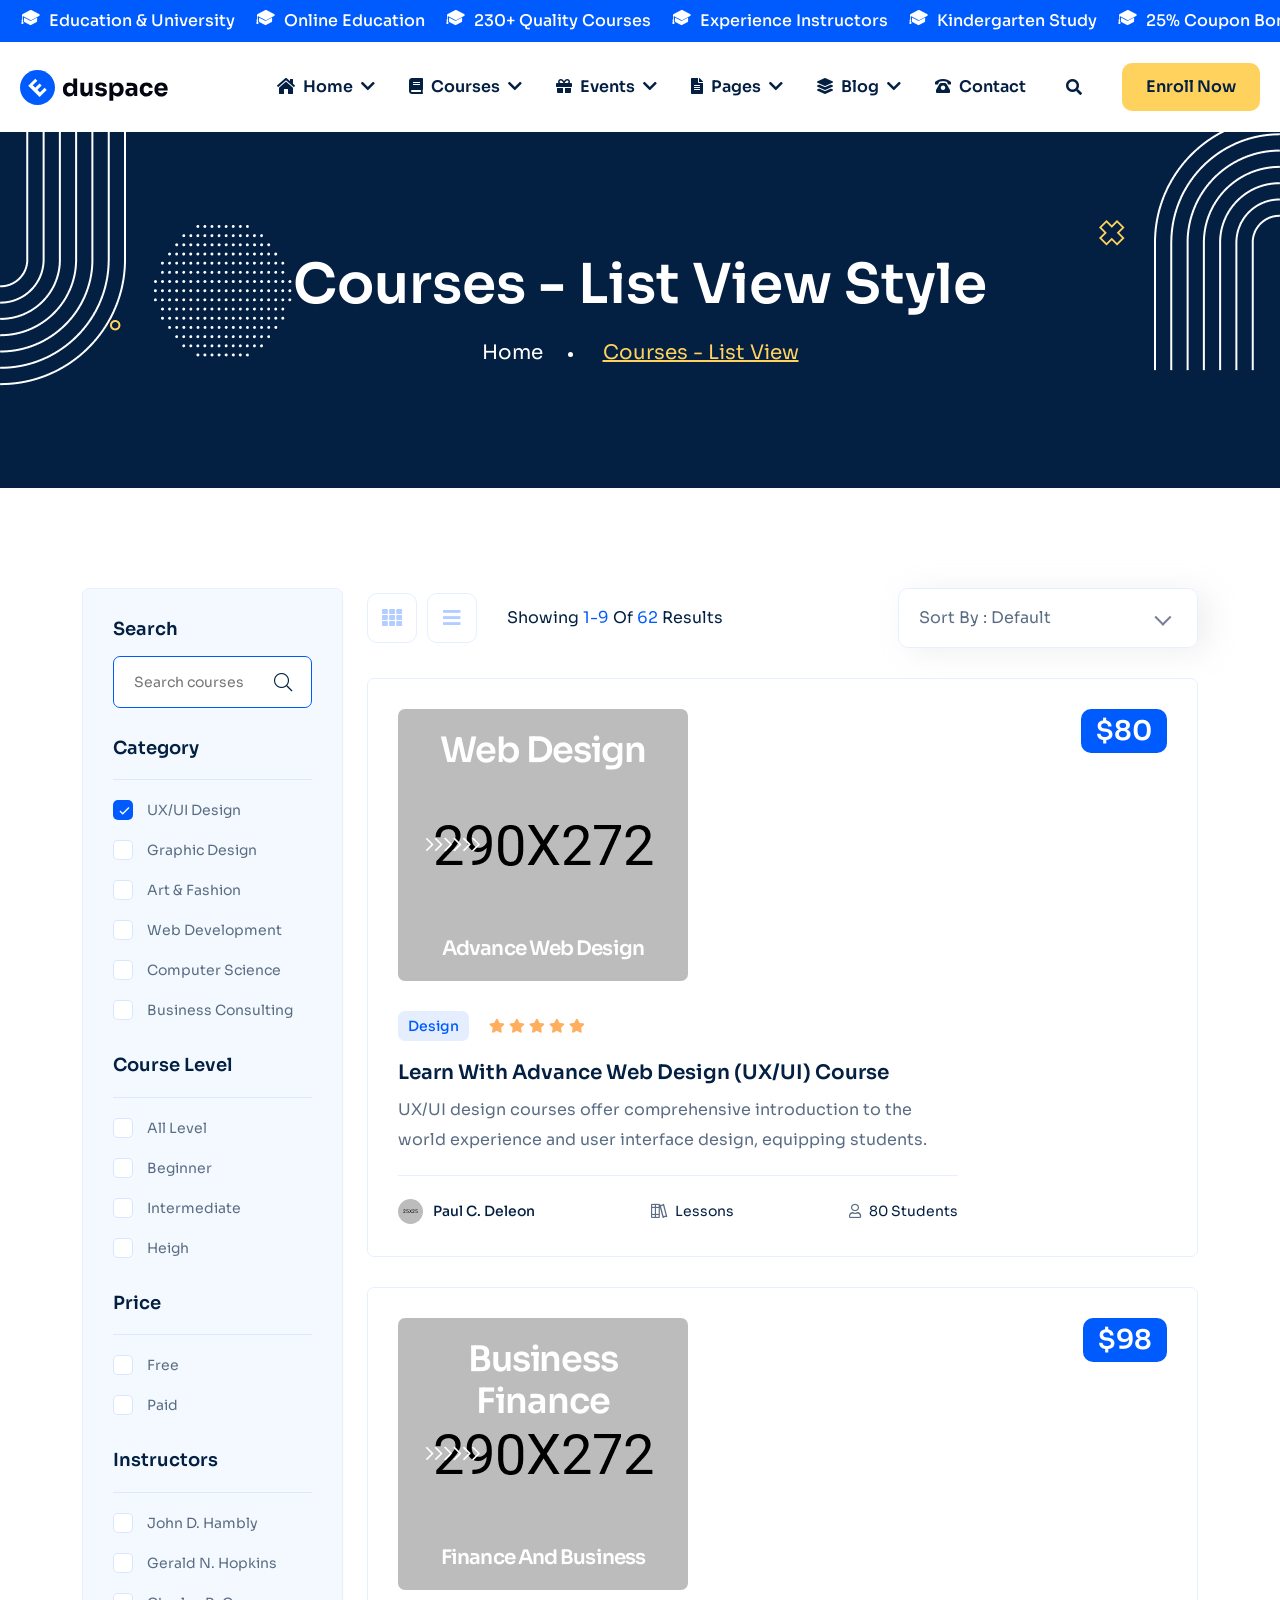
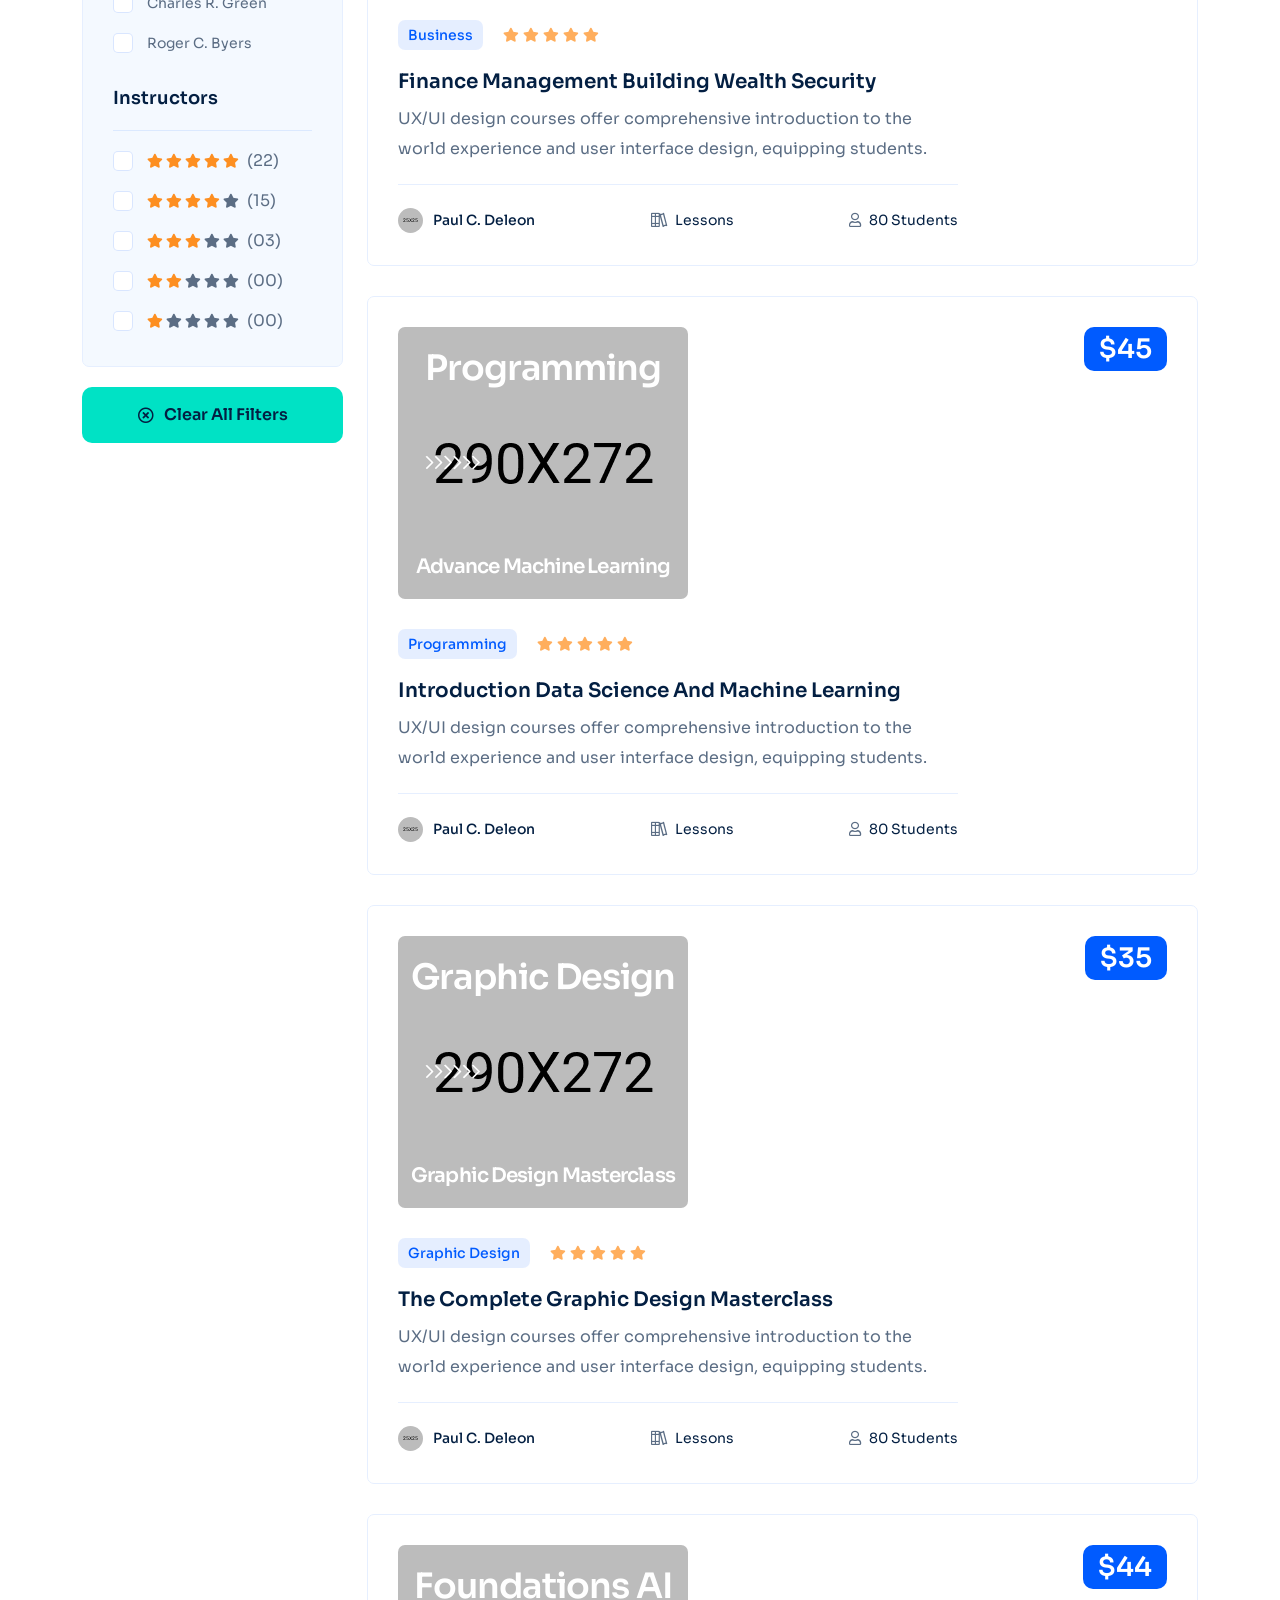
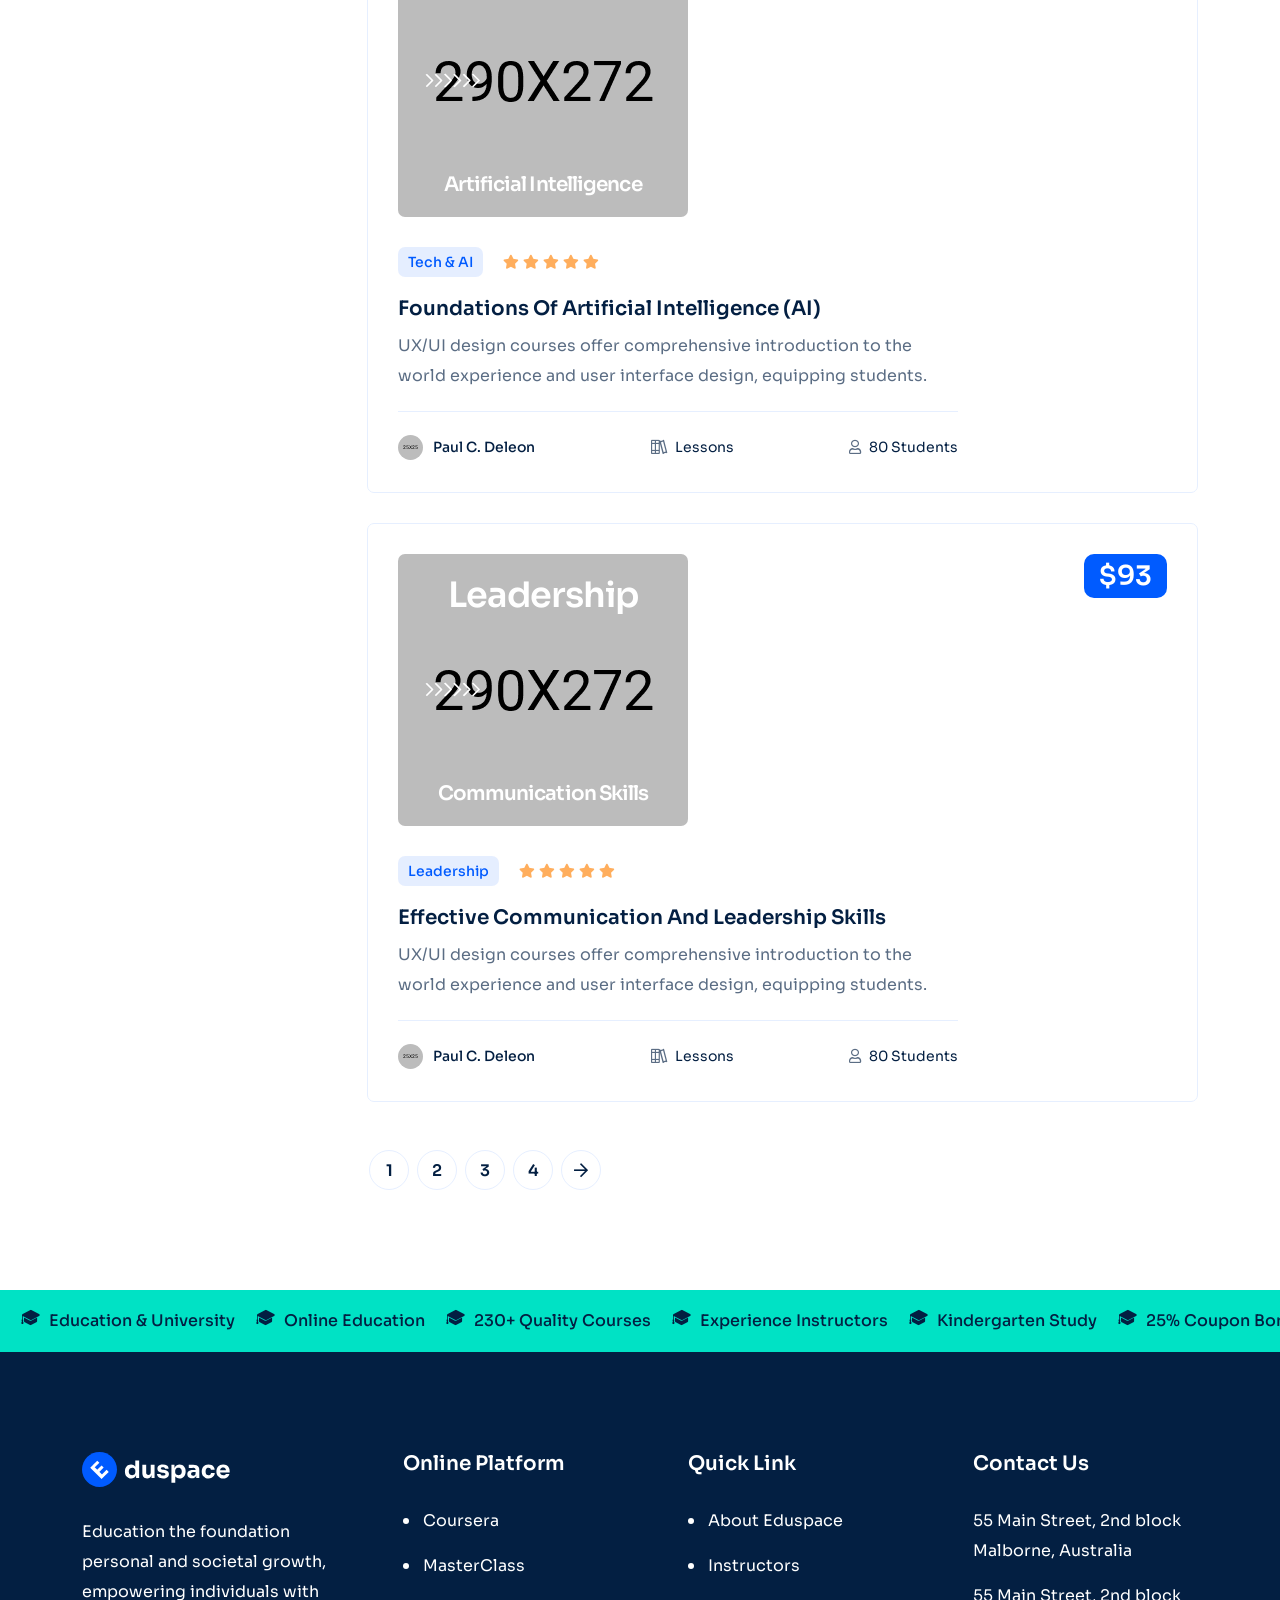
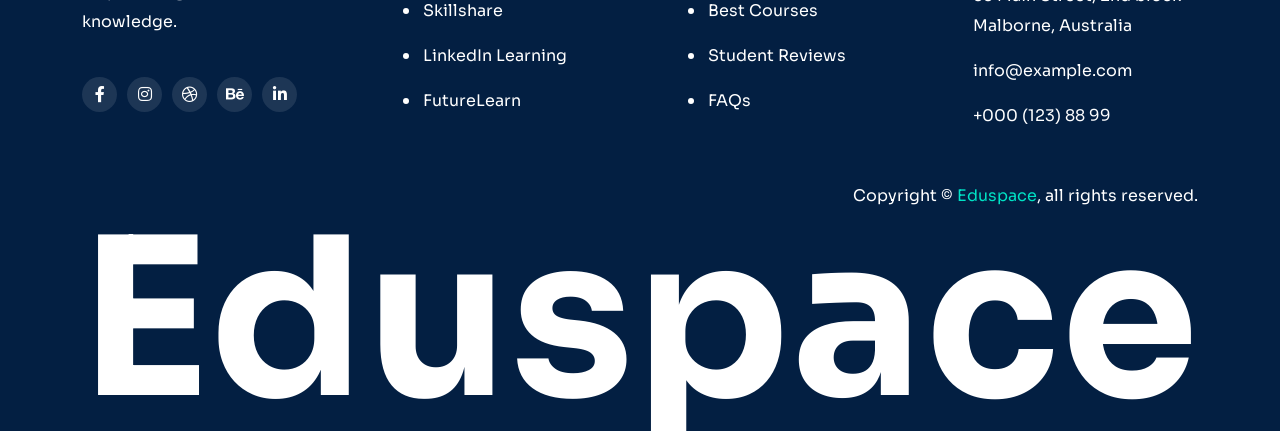
<file: courses-list.html>
<!DOCTYPE html>
<html lang="en">
    <!--<< Header Area >>-->
    <head>
        <!-- ========== Meta Tags ========== -->
        <meta charset="UTF-8">
        <meta http-equiv="X-UA-Compatible" content="IE=edge">
        <meta name="viewport" content="width=device-width, initial-scale=1">
        <meta name="author" content="modinatheme">
        <meta name="description" content="Eduspace - Online Course, Education & University Html Template">
        <!-- ======== Page title ============ -->
        <title>Eduspace - Online Course, Education & University Html Template</title>
        <!--<< Favicon >>-->
        <link rel="shortcut icon" href="assets/img/favicon.svg">
        <!--<< Bootstrap min.css >>-->
        <link rel="stylesheet" href="assets/css/bootstrap.min.css">
        <!--<< Font Awesome.css >>-->
        <link rel="stylesheet" href="assets/css/font-awesome.css">
        <!--<< Animate.css >>-->
        <link rel="stylesheet" href="assets/css/animate.css">
        <!--<< Magnific Popup.css >>-->
        <link rel="stylesheet" href="assets/css/magnific-popup.css">
        <!--<< MeanMenu.css >>-->
        <link rel="stylesheet" href="assets/css/meanmenu.css">
        <!--<< Odometer.css >>-->
        <link rel="stylesheet" href="assets/css/odometer.css">
        <!--<< Swiper Bundle.css >>-->
        <link rel="stylesheet" href="assets/css/swiper-bundle.min.css">
        <!--<< Nice Select.css >>-->
        <link rel="stylesheet" href="assets/css/nice-select.css">
        <!--<< Main.css >>-->
        <link rel="stylesheet" href="assets/css/main.css">
        <!--<< Style.css >>-->
        <link rel="stylesheet" href="style.css">
    </head>

    <body>

         <!-- Preloader Start -->
         <div id="preloader" class="preloader">
            <div class="animation-preloader">
                <div class="edu-preloader-icon"> 
                    <img src="assets/img/preloader.gif" alt="">               
                </div>
                <div class="txt-loading">
                    <span data-text-preloader="E" class="letters-loading">
                        E
                    </span>
                    <span data-text-preloader="D" class="letters-loading">
                        D
                    </span>
                    <span data-text-preloader="U" class="letters-loading">
                        U
                    </span>
                    <span data-text-preloader="S" class="letters-loading">
                        S
                    </span>
                    <span data-text-preloader="P" class="letters-loading">
                        P
                    </span>
                    <span data-text-preloader="A" class="letters-loading">
                        A
                    </span>
                    <span data-text-preloader="C" class="letters-loading">
                        C
                    </span>
                    <span data-text-preloader="E" class="letters-loading">
                        E
                    </span>
                </div>
                <p class="text-center">Loading</p>
            </div>
            <div class="loader">
                <div class="row">
                    <div class="col-3 loader-section section-left">
                        <div class="bg"></div>
                    </div>
                    <div class="col-3 loader-section section-left">
                        <div class="bg"></div>
                    </div>
                    <div class="col-3 loader-section section-right">
                        <div class="bg"></div>
                    </div>
                    <div class="col-3 loader-section section-right">
                        <div class="bg"></div>
                    </div>
                </div>
            </div>
        </div>

        <!-- Back To Top start -->
        <button id="back-top" class="back-to-top">
            <i class="fas fa-long-arrow-up"></i>
        </button>
        
        <!-- Marquee Section Start -->
        <div class="marquee-section style-header">
            <div class="mycustom-marque header-marque theme-blue-bg">
                <div class="scrolling-wrap">
                    <div class="comm">
                        <div></div>
                        <div class="cmn-textslide"><i class="flaticon-mortarboard"></i> Education & University</div>
                        <div class="cmn-textslide"><i class="flaticon-mortarboard"></i> Online Education</div>
                        <div class="cmn-textslide"><i class="flaticon-mortarboard"></i> 230+ Quality Courses</div>
                        <div class="cmn-textslide"><i class="flaticon-mortarboard"></i> Experience Instructors</div>
                        <div class="cmn-textslide"><i class="flaticon-mortarboard"></i> Kindergarten Study</div>
                        <div class="cmn-textslide"><i class="flaticon-mortarboard"></i> 25% Coupon Bonus</div>
                        <div class="cmn-textslide"><i class="flaticon-mortarboard"></i> 25% Extra Coupon Bonus</div>
                    </div>
                    <div class="comm">
                        <div></div>
                        <div class="cmn-textslide"><i class="flaticon-mortarboard"></i> Education & University</div>
                        <div class="cmn-textslide"><i class="flaticon-mortarboard"></i> Online Education</div>
                        <div class="cmn-textslide"><i class="flaticon-mortarboard"></i> 230+ Quality Courses</div>
                        <div class="cmn-textslide"><i class="flaticon-mortarboard"></i> Experience Instructors</div>
                        <div class="cmn-textslide"><i class="flaticon-mortarboard"></i> Kindergarten Study</div>
                        <div class="cmn-textslide"><i class="flaticon-mortarboard"></i> 25% Coupon Bonus</div>
                        <div class="cmn-textslide"><i class="flaticon-mortarboard"></i> 25% Extra Coupon Bonus</div>
                    </div>
                    <div class="comm">
                        <div></div>
                        <div class="cmn-textslide"><i class="flaticon-mortarboard"></i> Education & University</div>
                        <div class="cmn-textslide"><i class="flaticon-mortarboard"></i> Online Education</div>
                        <div class="cmn-textslide"><i class="flaticon-mortarboard"></i> 230+ Quality Courses</div>
                        <div class="cmn-textslide"><i class="flaticon-mortarboard"></i> Experience Instructors</div>
                        <div class="cmn-textslide"><i class="flaticon-mortarboard"></i> Kindergarten Study</div>
                        <div class="cmn-textslide"><i class="flaticon-mortarboard"></i> 25% Coupon Bonus</div>
                        <div class="cmn-textslide"><i class="flaticon-mortarboard"></i> 25% Extra Coupon Bonus</div>
                    </div>
                </div>
            </div>
        </div>

        <!-- Offcanvas Area Start -->
        <div class="fix-area">
            <div class="offcanvas__info">
                <div class="offcanvas__wrapper">
                    <div class="offcanvas__content">
                        <div class="offcanvas__top mb-5 d-flex justify-content-between align-items-center">
                            <div class="offcanvas__logo">
                                <a href="index.html">
                                    <img src="assets/img/logo/black-logo.svg" alt="logo-img">
                                </a>
                            </div>
                            <div class="offcanvas__close">
                                <button>
                                <i class="fas fa-times"></i>
                                </button>
                            </div>
                        </div>
                        <h3 class="offcanvas-title">Hello There!</h3>
                        <p>Lorem ipsum dolor sit amet, consectetur <br> adipiscing elit, </p>
                        <div class="social-icon d-flex align-items-center">
                            <a href="#"><i class="fab fa-facebook-f"></i></a>
                            <a href="#"><i class="fab fa-twitter"></i></a>
                            <a href="#"><i class="fab fa-youtube"></i></a>
                            <a href="#"><i class="fab fa-linkedin-in"></i></a>
                        </div>
                        <div class="mobile-menu fix mb-3"></div>
                        <div class="offcanvas__contact">
                            <h3>Information</h3>
                            <ul class="contact-list">
                                <li>
                                    <span>
                                        Address:
                                    </span>
                                    7300-7398 Colonial Rd,
                                    Brooklyn, NY 11209
                                </li>
                                <li>
                                    <span>
                                        Call Us:
                                    </span>
                                    <a href="tel:+00012345688">+000 123 456 88</a>
                                </li>
                                <li>
                                    <span>
                                        Email:
                                    </span>
                                    <a href="mailto:supportedus@gmail.com">supportedus@gmail.com</a>
                                </li>
                            </ul>
                            <div class="offcanvas-button">
                                <a href="sign-in.html" class="theme-btn style-2"><i class="far fa-user"></i> Admin</a>
                                <a href="register.html" class="theme-btn yellow-btn">Enroll Now</a>
                            </div>
                        </div>
                    </div>
                </div>
            </div>
        </div>
        <div class="offcanvas__overlay"></div>

        <!-- Header Section Start -->
        <header id="header-sticky" class="header-1">
            <div class="container-fluid">
                <div class="mega-menu-wrapper">
                    <div class="header-main">
                        <div class="header-left">
                            <div class="logo">
                                <a href="index.html" class="header-logo">
                                    <img src="assets/img/logo/black-logo.svg" alt="logo-img">
                                </a>
                            </div>
                            <div class="category-oneadjust">
                               <div class="dot">
                                    <img src="assets/img/logo/dot.png" alt="img">
                               </div>
                                <select name="cate" class="category">
                                   
                                    <option value="1">
                                        Category
                                    </option>
                                    <option value="1">
                                        Web Design
                                    </option>
                                    <option value="1">
                                        Web Development
                                    </option>
                                    <option value="1">
                                        Graphic Design
                                    </option>
                                    <option value="1">
                                        Software Eng
                                    </option>
                                </select>
                            </div>
                        </div>
                        <div class="header-right d-flex justify-content-end align-items-center">
                            <div class="mean__menu-wrapper">
                                <div class="main-menu">
                                    <nav id="mobile-menu">
                                        <ul>
                                            <li class="has-dropdown menu-thumb">
                                                <a href="index.html">
                                                    <span class="head-icon"><i class="fas fa-home-lg"></i></span>
                                                    Home
                                                    <i class="fas fa-chevron-down"></i>
                                                </a>
                                                <ul class="submenu has-homemenu">
                                                    <li>
                                                        <div class="homemenu-items">
                                                            <div class="row">
                                                                <div class="col-lg-3 homemenu">
                                                                    <div class="homemenu-thumb">
                                                                       <a href="index.html">
                                                                            <img src="assets/img/header/home-1.jpg" alt="img">
                                                                       </a>
                                                                    </div>
                                                                    <div class="homemenu-content text-center">
                                                                        <h4 class="homemenu-title">
                                                                           <a href="index.html">
                                                                                Education
                                                                           </a>
                                                                        </h4>
                                                                    </div>
                                                                </div>
                                                                <div class="col-lg-3 homemenu">
                                                                    <div class="homemenu-thumb mb-15">
                                                                        <a href="index-2.html">
                                                                            <img src="assets/img/header/home-2.jpg" alt="img">
                                                                       </a>
                                                                    </div>
                                                                    <div class="homemenu-content text-center">
                                                                        <h4 class="homemenu-title">
                                                                            <a href="index-2.html">
                                                                                Online Course
                                                                            </a>
                                                                        </h4>
                                                                    </div>
                                                                </div>
                                                                <div class="col-lg-3 homemenu">
                                                                    <div class="homemenu-thumb mb-15">
                                                                        <a href="index-3.html">
                                                                            <img src="assets/img/header/home-3.jpg" alt="img">
                                                                       </a>
                                                                    </div>
                                                                    <div class="homemenu-content text-center">
                                                                        <h4 class="homemenu-title">
                                                                            <a href="index-3.html">
                                                                                University
                                                                            </a>
                                                                        </h4>
                                                                    </div>
                                                                </div>
                                                                <div class="col-lg-3 homemenu">
                                                                    <div class="homemenu-thumb mb-15">
                                                                        <a href="index-4.html">
                                                                            <img src="assets/img/header/home-4.jpg" alt="img">
                                                                       </a>
                                                                    </div>
                                                                    <div class="homemenu-content text-center">
                                                                        <h4 class="homemenu-title">
                                                                            <a href="index-4.html">
                                                                                Kindergarten
                                                                            </a>
                                                                        </h4>
                                                                    </div>
                                                                </div>
                                                                <div class="col-lg-3 homemenu">
                                                                    <div class="homemenu-thumb mb-15">
                                                                        <a href="index-5.html">
                                                                            <img src="assets/img/header/home-5.jpg" alt="img">
                                                                       </a>
                                                                    </div>
                                                                    <div class="homemenu-content text-center">
                                                                        <h4 class="homemenu-title">
                                                                            <a href="index-5.html">
                                                                                Business Coach
                                                                            </a>
                                                                        </h4>
                                                                    </div>
                                                                </div>
                                                                <div class="col-lg-3 homemenu">
                                                                    <div class="homemenu-thumb mb-15">
                                                                        <img src="assets/img/header/home-6.jpg" alt="img">
                                                                    </div>
                                                                    <div class="homemenu-content text-center">
                                                                        <h4 class="homemenu-title">
                                                                            Coming Soon
                                                                        </h4>
                                                                    </div>
                                                                </div>
                                                                <div class="col-lg-3 homemenu">
                                                                    <div class="homemenu-thumb mb-15">
                                                                        <img src="assets/img/header/home-6.jpg" alt="img">
                                                                    </div>
                                                                    <div class="homemenu-content text-center">
                                                                        <h4 class="homemenu-title">
                                                                            Coming Soon
                                                                        </h4>
                                                                    </div>
                                                                </div>
                                                                <div class="col-lg-3 homemenu">
                                                                    <div class="homemenu-thumb mb-15">
                                                                        <img src="assets/img/header/home-6.jpg" alt="img">
                                                                    </div>
                                                                    <div class="homemenu-content text-center">
                                                                        <h4 class="homemenu-title">
                                                                            Coming Soon
                                                                        </h4>
                                                                    </div>
                                                                </div>
                                                            </div>
                                                        </div>
                                                    </li>
                                                </ul>
                                            </li>
                                            <li class="has-dropdown active d-xl-none">
                                                <a href="instructor.html" class="border-none">
                                                Home
                                                </a>
                                                <ul class="submenu">
                                                    <li><a href="index.html">Education</a></li>
                                                    <li><a href="index-2.html">Online Course</a></li>
                                                    <li><a href="index-3.html">University</a></li>
                                                    <li><a href="index-4.html">Kindergarten</a></li>
                                                    <li><a href="index-5.html">Business Coach</a></li>
                                                </ul>
                                            </li>
                                            <li>
                                                <a href="courses-details.html">
                                                    <span class="head-icon"><i class="fas fa-book"></i></span>
                                                    Courses
                                                    <i class="fas fa-chevron-down"></i>
                                                </a>
                                                <ul class="submenu">
                                                    <li><a href="courses.html">Courses</a></li>
                                                    <li><a href="courses-grid.html">Courses Grid</a></li>
                                                    <li><a href="courses-list.html">Courses List</a></li>
                                                    <li><a href="courses-details.html">Courses Details 01</a></li>
                                                    <li><a href="courses-details-2.html">Courses Details 02</a></li>
                                                </ul>
                                            </li>
                                            <li>
                                                <a href="event-details.html">
                                                    <span class="head-icon"><i class="fas fa-gift"></i></span>
                                                    events
                                                    <i class="fas fa-chevron-down"></i>
                                                </a>
                                                <ul class="submenu">
                                                    <li><a href="event.html">event</a></li>
                                                    <li><a href="event-details.html">event Details</a></li>
                                                </ul>
                                            </li>
                                            <li class="has-dropdown">
                                                <a href="news-details.html">
                                                    <span class="head-icon"><i class="fas fa-file-alt"></i></span>
                                                    Pages
                                                    <i class="fas fa-chevron-down"></i>
                                                </a>
                                                <ul class="submenu">
                                                    <li>
                                                        <a href="about.html">About Us</a>
                                                    </li>
                                                    <li><a href="instructor.html">Instructors</a></li>
                                                    <li><a href="instructor-details.html">Instructor Details</a></li>
                                                    <li><a href="program.html">program</a></li>
                                                    <li><a href="program-details.html">program Details</a></li>
                                                    <li class="has-dropdown">
                                                        <a href="shop-details.html">
                                                            Shop Page
                                                            <i class="fas fa-angle-right"></i>
                                                        </a>
                                                        <ul class="submenu">
                                                            <li><a href="shop-grid.html">Shop Grid</a></li>
                                                            <li><a href="shop-list.html">Shop List</a></li>
                                                            <li><a href="shop-left-sidebar.html">Shop - Left Sidebar</a></li>
                                                            <li><a href="shop-right-sidebar.html">Shop -  Right Sidebar</a></li>
                                                            <li><a href="shop-details.html">Product Details</a></li>
                                                            <li><a href="shop-cart.html">Shop Cart</a></li>
                                                            <li><a href="checkout.html">Checkout</a></li>
                                                        </ul>
                                                    </li>
                                                    <li><a href="gallery.html">Gallery</a></li>
                                                    <li><a href="pricing.html">Pricing Plan</a></li>
                                                    <li><a href="faq.html">Faqs</a></li>
                                                    <li><a href="sign-in.html">Sign In</a></li>
                                                    <li><a href="register.html">register</a></li>
                                                    <li><a href="404.html">404 Error</a></li>
                                                </ul>
                                            </li>
                                            <li>
                                                <a href="news.html">
                                                    <span class="head-icon"><i class="fas fa-layer-group"></i></span>
                                                    Blog
                                                    <i class="fas fa-chevron-down"></i>
                                                </a>
                                                <ul class="submenu">
                                                    <li><a href="news.html">Blog</a></li>
                                                    <li><a href="news-details.html">Blog Details</a></li>
                                                </ul>
                                            </li>
                                            <li>
                                                <a href="contact.html">
                                                    <span class="head-icon"><i class="fas fa-phone-rotary"></i></span>
                                                    Contact
                                                </a>
                                            </li>
                                        </ul>
                                    </nav>
                                </div>
                            </div>
                            <div class="header-search">
                                <button class="d-flex align-items-center search-toggle"><i class="fas fa-search"></i></button>
                            </div>
                            <div class="header-button">
                                <a href="sign-in.html" class="theme-btn style-2"><i class="far fa-user"></i> Admin</a>
                                <a href="register.html" class="theme-btn yellow-btn">Enroll Now</a>
                            </div>
                            <div class="header__hamburger d-xl-none my-auto">
                                <div class="sidebar__toggle">
                                    <div class="header-bar">
                                        <span></span>
                                        <span></span>
                                        <span></span>
                                    </div>
                                </div>
                            </div>
                        </div>
                    </div>
                </div>
            </div>
        </header>

        <!-- Search Section Start -->
        <div class="header-search-bar d-flex align-items-center">
            <button class="search-close">×</button>
            <div class="container">
                <div class="row justify-content-center">
                    <div class="col-lg-12">
                        <div class="search-bar">
                            <div class="contact-form-box contact-search-form-box">
                                <form action="#">
                                    <input type="email" placeholder="Search here...">
                                    <button type="submit"><i class="far fa-search"></i></button>
                                </form>
                                <p>Type above and press Enter to search. Press Close to cancel.</p>
                            </div>
                        </div>
                    </div>
                </div>
            </div>
        </div>

        <!-- Breadcrumb-wrapper Start -->
        <section class="breadcrumb-wrapper courses-page-banner">
            <div class="shape-1">
                <img src="assets/img/breadcrumb/shape-1.png" alt="img">
            </div>
            <div class="shape-2">
                <img src="assets/img/breadcrumb/shape-2.png" alt="img">
            </div>
            <div class="shape-3">
                <img src="assets/img/breadcrumb/shape-3.png" alt="img">
            </div>
            <div class="dot-shape">
                <img src="assets/img/breadcrumb/dot-shape.png" alt="img">
            </div>
            <div class="vector-shape">
                <img src="assets/img/breadcrumb/Vector.png" alt="img">
            </div>
            <div class="container">
                <div class="row">
                    <div class="page-heading">
                        <h1>Courses - List View Style</h1>
                        <ul class="breadcrumb-items">
                            <li><a href="index.html">Home</a></li>
                            <li class="style-2">Courses - List View</li>
                        </ul>
                    </div>
                </div>
            </div>
        </section>

        <!-- Courses Section Start -->
        <section class="courses-section section-padding">
            <div class="container">
                <div class="row g-4">
                    <div class="col-xl-3 col-lg-4">
                        <div class="courses-main-sidebar-area sticky-style">
                            <div class="courses-main-sidebar">
                                <div class="courses-sidebar-items">
                                    <div class="wid-title style-2">
                                        <h5>Search</h5>
                                    </div>
                                    <div class="search-widget">
                                        <form action="#">
                                            <input type="text" placeholder="Search courses">
                                            <button type="submit"><i class="fal fa-search"></i></button>
                                        </form>
                                    </div>
                                </div>
                                <div class="courses-sidebar-items">
                                    <div class="wid-title">
                                        <h5>Category</h5>
                                    </div>
                                    <div class="courses-list">
                                        <label class="checkbox-single">
                                            <span class="d-flex gap-xl-3 gap-2 align-items-center">
                                                <span class="checkbox-area d-center">
                                                    <input type="checkbox" checked="checked">
                                                    <span class="checkmark d-center"></span>
                                                </span>
                                                <span class="text-color">
                                                    UX/UI Design
                                                </span>
                                            </span>
                                        </label>
                                        <label class="checkbox-single">
                                            <span class="d-flex gap-xl-3 gap-2 align-items-center">
                                                <span class="checkbox-area d-center">
                                                    <input type="checkbox">
                                                    <span class="checkmark d-center"></span>
                                                </span>
                                                <span class="text-color">
                                                    Graphic Design
                                                </span>
                                            </span>
                                        </label>
                                        <label class="checkbox-single">
                                            <span class="d-flex gap-xl-3 gap-2 align-items-center">
                                                <span class="checkbox-area d-center">
                                                    <input type="checkbox">
                                                    <span class="checkmark d-center"></span>
                                                </span>
                                                <span class="text-color">
                                                    Art & Fashion
                                                </span>
                                            </span>
                                        </label>
                                        <label class="checkbox-single">
                                            <span class="d-flex gap-xl-3 gap-2 align-items-center">
                                                <span class="checkbox-area d-center">
                                                    <input type="checkbox">
                                                    <span class="checkmark d-center"></span>
                                                </span>
                                                <span class="text-color">
                                                    Web Development
                                                </span>
                                            </span>
                                        </label>
                                        <label class="checkbox-single">
                                            <span class="d-flex gap-xl-3 gap-2 align-items-center">
                                                <span class="checkbox-area d-center">
                                                    <input type="checkbox">
                                                    <span class="checkmark d-center"></span>
                                                </span>
                                                <span class="text-color">
                                                    Computer Science
                                                </span>
                                            </span>
                                        </label>
                                        <label class="checkbox-single">
                                            <span class="d-flex gap-xl-3 gap-2 align-items-center">
                                                <span class="checkbox-area d-center">
                                                    <input type="checkbox">
                                                    <span class="checkmark d-center"></span>
                                                </span>
                                                <span class="text-color">
                                                    Business Consulting
                                                </span>
                                            </span>
                                        </label>
                                    </div>
                                </div>
                                <div class="courses-sidebar-items">
                                    <div class="wid-title">
                                        <h5>Course Level</h5>
                                    </div>
                                    <div class="courses-list">
                                        <label class="checkbox-single">
                                            <span class="d-flex gap-xl-3 gap-2 align-items-center">
                                                <span class="checkbox-area d-center">
                                                    <input type="checkbox">
                                                    <span class="checkmark d-center"></span>
                                                </span>
                                                <span class="text-color">
                                                    All Level
                                                </span>
                                            </span>
                                        </label>
                                        <label class="checkbox-single">
                                            <span class="d-flex gap-xl-3 gap-2 align-items-center">
                                                <span class="checkbox-area d-center">
                                                    <input type="checkbox">
                                                    <span class="checkmark d-center"></span>
                                                </span>
                                                <span class="text-color">
                                                    Beginner
                                                </span>
                                            </span>
                                        </label>
                                        <label class="checkbox-single">
                                            <span class="d-flex gap-xl-3 gap-2 align-items-center">
                                                <span class="checkbox-area d-center">
                                                    <input type="checkbox">
                                                    <span class="checkmark d-center"></span>
                                                </span>
                                                <span class="text-color">
                                                    Intermediate
                                                </span>
                                            </span>
                                        </label>
                                        <label class="checkbox-single">
                                            <span class="d-flex gap-xl-3 gap-2 align-items-center">
                                                <span class="checkbox-area d-center">
                                                    <input type="checkbox">
                                                    <span class="checkmark d-center"></span>
                                                </span>
                                                <span class="text-color">
                                                    Heigh
                                                </span>
                                            </span>
                                        </label>
                                    </div>
                                </div>
                                <div class="courses-sidebar-items">
                                    <div class="wid-title">
                                        <h5>Price</h5>
                                    </div>
                                    <div class="courses-list">
                                        <label class="checkbox-single">
                                            <span class="d-flex gap-xl-3 gap-2 align-items-center">
                                                <span class="checkbox-area d-center">
                                                    <input type="checkbox">
                                                    <span class="checkmark d-center"></span>
                                                </span>
                                                <span class="text-color">
                                                    Free
                                                </span>
                                            </span>
                                        </label>
                                        <label class="checkbox-single">
                                            <span class="d-flex gap-xl-3 gap-2 align-items-center">
                                                <span class="checkbox-area d-center">
                                                    <input type="checkbox">
                                                    <span class="checkmark d-center"></span>
                                                </span>
                                                <span class="text-color">
                                                    Paid
                                                </span>
                                            </span>
                                        </label>
                                    </div>
                                </div>
                                <div class="courses-sidebar-items">
                                    <div class="wid-title">
                                        <h5>Instructors</h5>
                                    </div>
                                    <div class="courses-list">
                                        <label class="checkbox-single">
                                            <span class="d-flex gap-xl-3 gap-2 align-items-center">
                                                <span class="checkbox-area d-center">
                                                    <input type="checkbox">
                                                    <span class="checkmark d-center"></span>
                                                </span>
                                                <span class="text-color">
                                                    John D. Hambly
                                                </span>
                                            </span>
                                        </label>
                                        <label class="checkbox-single">
                                            <span class="d-flex gap-xl-3 gap-2 align-items-center">
                                                <span class="checkbox-area d-center">
                                                    <input type="checkbox">
                                                    <span class="checkmark d-center"></span>
                                                </span>
                                                <span class="text-color">
                                                    Gerald N. Hopkins
                                                </span>
                                            </span>
                                        </label>
                                        <label class="checkbox-single">
                                            <span class="d-flex gap-xl-3 gap-2 align-items-center">
                                                <span class="checkbox-area d-center">
                                                    <input type="checkbox">
                                                    <span class="checkmark d-center"></span>
                                                </span>
                                                <span class="text-color">
                                                    Charles R. Green
                                                </span>
                                            </span>
                                        </label>
                                        <label class="checkbox-single">
                                            <span class="d-flex gap-xl-3 gap-2 align-items-center">
                                                <span class="checkbox-area d-center">
                                                    <input type="checkbox">
                                                    <span class="checkmark d-center"></span>
                                                </span>
                                                <span class="text-color">
                                                    Roger C. Byers
                                                </span>
                                            </span>
                                        </label>
                                    </div>
                                </div>
                                <div class="courses-sidebar-items">
                                    <div class="wid-title">
                                        <h5>Instructors</h5>
                                    </div>
                                    <div class="courses-list">
                                        <label class="checkbox-single">
                                            <span class="d-flex gap-xl-3 gap-2 align-items-center">
                                                <span class="checkbox-area d-center">
                                                    <input type="checkbox">
                                                    <span class="checkmark d-center"></span>
                                                </span>
                                                <span class="text-color">
                                                    <span class="star">
                                                        <i class="fas fa-star"></i>
                                                        <i class="fas fa-star"></i>
                                                        <i class="fas fa-star"></i>
                                                        <i class="fas fa-star"></i>
                                                        <i class="fas fa-star"></i>
                                                    </span>
                                                    <span class="ratting-text">(22)</span>
                                                </span>
                                            </span>
                                        </label>
                                        <label class="checkbox-single">
                                            <span class="d-flex gap-xl-3 gap-2 align-items-center">
                                                <span class="checkbox-area d-center">
                                                    <input type="checkbox">
                                                    <span class="checkmark d-center"></span>
                                                </span>
                                                <span class="text-color">
                                                    <span class="star">
                                                        <i class="fas fa-star"></i>
                                                        <i class="fas fa-star"></i>
                                                        <i class="fas fa-star"></i>
                                                        <i class="fas fa-star"></i>
                                                        <i class="fas fa-star color-2"></i>
                                                    </span>
                                                    <span class="ratting-text">(15)</span>
                                                </span>
                                            </span>
                                        </label>
                                        <label class="checkbox-single">
                                            <span class="d-flex gap-xl-3 gap-2 align-items-center">
                                                <span class="checkbox-area d-center">
                                                    <input type="checkbox">
                                                    <span class="checkmark d-center"></span>
                                                </span>
                                                <span class="text-color">
                                                    <span class="star">
                                                        <i class="fas fa-star"></i>
                                                        <i class="fas fa-star"></i>
                                                        <i class="fas fa-star"></i>
                                                        <i class="fas fa-star color-2"></i>
                                                        <i class="fas fa-star color-2"></i>
                                                    </span>
                                                    <span class="ratting-text">(03)</span>
                                                </span>
                                            </span>
                                        </label>
                                        <label class="checkbox-single">
                                            <span class="d-flex gap-xl-3 gap-2 align-items-center">
                                                <span class="checkbox-area d-center">
                                                    <input type="checkbox">
                                                    <span class="checkmark d-center"></span>
                                                </span>
                                                <span class="text-color">
                                                    <span class="star">
                                                        <i class="fas fa-star"></i>
                                                        <i class="fas fa-star"></i>
                                                        <i class="fas fa-star color-2"></i>
                                                        <i class="fas fa-star color-2"></i>
                                                        <i class="fas fa-star color-2"></i>
                                                    </span>
                                                   <span class="ratting-text">(00)</span>
                                                </span>
                                            </span>
                                        </label>
                                        <label class="checkbox-single">
                                            <span class="d-flex gap-xl-3 gap-2 align-items-center">
                                                <span class="checkbox-area d-center">
                                                    <input type="checkbox">
                                                    <span class="checkmark d-center"></span>
                                                </span>
                                                <span class="text-color">
                                                    <span class="star">
                                                        <i class="fas fa-star"></i>
                                                        <i class="fas fa-star color-2"></i>
                                                        <i class="fas fa-star color-2"></i>
                                                        <i class="fas fa-star color-2"></i>
                                                        <i class="fas fa-star color-2"></i>
                                                    </span>
                                                   <span class="ratting-text">(00)</span>
                                                </span>
                                            </span>
                                        </label>
                                    </div>
                                </div>
                            </div>
                            <a href="courses.html" class="theme-btn"><i class="far fa-times-circle"></i> Clear All Filters</a>
                        </div>
                    </div>
                    <div class="col-xl-9 col-lg-8">
                        <div class="coureses-notices-wrapper">
                            <div class="courses-showing">
                                <div class="icon-items">
                                    <a href="courses-grid.html"><i class="fas fa-th"></i></a>
                                    <a href="courses-list.html"><i class="fas fa-bars"></i></a>
                                </div>
                                <h5>Showing <span>1-9</span> Of <span>62</span> Results</h5>
                            </div>
                            <div class="form-clt">
                                <div class="nice-select" tabindex="0">
                                   <span class="current">
                                        Sort by : Default
                                   </span>
                                   <ul class="list">
                                      <li data-value="1" class="option selected focus">
                                        Sort by : Default
                                   </li>
                                   <li data-value="1" class="option">
                                      Sort by popularity
                                   </li>
                                   <li data-value="1" class="option">
                                      Sort by average rating
                                   </li>
                                   <li data-value="1" class="option">
                                      Sort by latest
                                   </li>
                                </ul>
                                </div>
                            </div>
                        </div>
                        <div class="row">
                            <div class="col-lg-12">
                                <div class="courses-list-items">
                                    <div class="thumb">
                                        <img src="assets/img/courses/list/01.jpg" alt="img">
                                        <h3 class="courses-title">Web Design</h3>
                                        <h4 class="topic-title">Advance Web Design</h4>
                                        <div class="arrow-items">
                                            <div class="GlidingArrow">
                                                <img src="assets/img/courses/a1.png" alt="img">
                                            </div>
                                            <div class="GlidingArrow delay1">
                                                <img src="assets/img/courses/a2.png" alt="img">
                                            </div>
                                            <div class="GlidingArrow delay2">
                                                <img src="assets/img/courses/a3.png" alt="img">
                                            </div>
                                            <div class="GlidingArrow delay3">
                                                <img src="assets/img/courses/a4.png" alt="img">
                                            </div>
                                            <div class="GlidingArrow delay4">
                                                <img src="assets/img/courses/a5.png" alt="img">
                                            </div>
                                            <div class="GlidingArrow delay5">
                                                <img src="assets/img/courses/a6.png" alt="img">
                                            </div>
                                        </div>
                                    </div>
                                    <div class="content">
                                        <span class="price">$80</span>
                                        <ul class="post-cat">
                                            <li>
                                                <a href="courses.html">Design</a>
                                            </li>
                                            <li>
                                                <i class="fas fa-star"></i>
                                                <i class="fas fa-star"></i>
                                                <i class="fas fa-star"></i>
                                                <i class="fas fa-star"></i>
                                                <i class="fas fa-star"></i>
                                            </li>
                                        </ul>
                                        <h3>
                                            <a href="courses-details.html">
                                                Learn With Advance Web Design (UX/UI) Course
                                            </a>
                                        </h3>
                                        <p>
                                            UX/UI design courses offer comprehensive introduction to the world
                                            experience and user interface design, equipping students.
                                        </p>
                                        <ul class="post-class">
                                            <li>
                                                <div class="client-items">
                                                    <div class="client-img bg-cover" style="background-image: url('assets/img/courses/client-1.png');"></div>
                                                    <p>Paul C. Deleon</p>
                                                </div>
                                            </li>
                                            <li>
                                                <i class="far fa-books"></i>
                                                Lessons
                                            </li>
                                            <li>
                                                <i class="far fa-user"></i>
                                                80 Students
                                            </li>
                                        </ul>
                                    </div>
                                </div>
                                <div class="courses-list-items">
                                    <div class="thumb">
                                        <img src="assets/img/courses/list/02.jpg" alt="img">
                                        <h3 class="courses-title">Business Finance</h3>
                                        <h4 class="topic-title">Finance and Business</h4>
                                        <div class="arrow-items">
                                            <div class="GlidingArrow">
                                                <img src="assets/img/courses/a1.png" alt="img">
                                            </div>
                                            <div class="GlidingArrow delay1">
                                                <img src="assets/img/courses/a2.png" alt="img">
                                            </div>
                                            <div class="GlidingArrow delay2">
                                                <img src="assets/img/courses/a3.png" alt="img">
                                            </div>
                                            <div class="GlidingArrow delay3">
                                                <img src="assets/img/courses/a4.png" alt="img">
                                            </div>
                                            <div class="GlidingArrow delay4">
                                                <img src="assets/img/courses/a5.png" alt="img">
                                            </div>
                                            <div class="GlidingArrow delay5">
                                                <img src="assets/img/courses/a6.png" alt="img">
                                            </div>
                                        </div>
                                    </div>
                                    <div class="content">
                                        <span class="price">$98</span>
                                        <ul class="post-cat">
                                            <li>
                                                <a href="courses.html">Business</a>
                                            </li>
                                            <li>
                                                <i class="fas fa-star"></i>
                                                <i class="fas fa-star"></i>
                                                <i class="fas fa-star"></i>
                                                <i class="fas fa-star"></i>
                                                <i class="fas fa-star"></i>
                                            </li>
                                        </ul>
                                        <h3>
                                            <a href="courses-details.html">
                                                Finance Management Building Wealth Security
                                            </a>
                                        </h3>
                                        <p>
                                            UX/UI design courses offer comprehensive introduction to the world
                                            experience and user interface design, equipping students.
                                        </p>
                                        <ul class="post-class">
                                            <li>
                                                <div class="client-items">
                                                    <div class="client-img bg-cover" style="background-image: url('assets/img/courses/client-1.png');"></div>
                                                    <p>Paul C. Deleon</p>
                                                </div>
                                            </li>
                                            <li>
                                                <i class="far fa-books"></i>
                                                Lessons
                                            </li>
                                            <li>
                                                <i class="far fa-user"></i>
                                                80 Students
                                            </li>
                                        </ul>
                                    </div>
                                </div>
                                <div class="courses-list-items">
                                    <div class="thumb">
                                        <img src="assets/img/courses/list/03.jpg" alt="img">
                                        <h3 class="courses-title">Programming</h3>
                                        <h4 class="topic-title">Advance Machine Learning</h4>
                                        <div class="arrow-items">
                                            <div class="GlidingArrow">
                                                <img src="assets/img/courses/a1.png" alt="img">
                                            </div>
                                            <div class="GlidingArrow delay1">
                                                <img src="assets/img/courses/a2.png" alt="img">
                                            </div>
                                            <div class="GlidingArrow delay2">
                                                <img src="assets/img/courses/a3.png" alt="img">
                                            </div>
                                            <div class="GlidingArrow delay3">
                                                <img src="assets/img/courses/a4.png" alt="img">
                                            </div>
                                            <div class="GlidingArrow delay4">
                                                <img src="assets/img/courses/a5.png" alt="img">
                                            </div>
                                            <div class="GlidingArrow delay5">
                                                <img src="assets/img/courses/a6.png" alt="img">
                                            </div>
                                        </div>
                                    </div>
                                    <div class="content">
                                        <span class="price">$45</span>
                                        <ul class="post-cat">
                                            <li>
                                                <a href="courses.html">Programming</a>
                                            </li>
                                            <li>
                                                <i class="fas fa-star"></i>
                                                <i class="fas fa-star"></i>
                                                <i class="fas fa-star"></i>
                                                <i class="fas fa-star"></i>
                                                <i class="fas fa-star"></i>
                                            </li>
                                        </ul>
                                        <h3>
                                            <a href="courses-details.html">
                                                Introduction Data Science and Machine Learning
                                            </a>
                                        </h3>
                                        <p>
                                            UX/UI design courses offer comprehensive introduction to the world
                                            experience and user interface design, equipping students.
                                        </p>
                                        <ul class="post-class">
                                            <li>
                                                <div class="client-items">
                                                    <div class="client-img bg-cover" style="background-image: url('assets/img/courses/client-1.png');"></div>
                                                    <p>Paul C. Deleon</p>
                                                </div>
                                            </li>
                                            <li>
                                                <i class="far fa-books"></i>
                                                Lessons
                                            </li>
                                            <li>
                                                <i class="far fa-user"></i>
                                                80 Students
                                            </li>
                                        </ul>
                                    </div>
                                </div>
                                <div class="courses-list-items">
                                    <div class="thumb">
                                        <img src="assets/img/courses/list/04.jpg" alt="img">
                                        <h3 class="courses-title">Graphic Design</h3>
                                        <h4 class="topic-title">Graphic Design Masterclass</h4>
                                        <div class="arrow-items">
                                            <div class="GlidingArrow">
                                                <img src="assets/img/courses/a1.png" alt="img">
                                            </div>
                                            <div class="GlidingArrow delay1">
                                                <img src="assets/img/courses/a2.png" alt="img">
                                            </div>
                                            <div class="GlidingArrow delay2">
                                                <img src="assets/img/courses/a3.png" alt="img">
                                            </div>
                                            <div class="GlidingArrow delay3">
                                                <img src="assets/img/courses/a4.png" alt="img">
                                            </div>
                                            <div class="GlidingArrow delay4">
                                                <img src="assets/img/courses/a5.png" alt="img">
                                            </div>
                                            <div class="GlidingArrow delay5">
                                                <img src="assets/img/courses/a6.png" alt="img">
                                            </div>
                                        </div>
                                    </div>
                                    <div class="content">
                                        <span class="price">$35</span>
                                        <ul class="post-cat">
                                            <li>
                                                <a href="courses.html">Graphic Design</a>
                                            </li>
                                            <li>
                                                <i class="fas fa-star"></i>
                                                <i class="fas fa-star"></i>
                                                <i class="fas fa-star"></i>
                                                <i class="fas fa-star"></i>
                                                <i class="fas fa-star"></i>
                                            </li>
                                        </ul>
                                        <h3>
                                            <a href="courses-details.html">
                                                The Complete Graphic Design Masterclass
                                            </a>
                                        </h3>
                                        <p>
                                            UX/UI design courses offer comprehensive introduction to the world
                                            experience and user interface design, equipping students.
                                        </p>
                                        <ul class="post-class">
                                            <li>
                                                <div class="client-items">
                                                    <div class="client-img bg-cover" style="background-image: url('assets/img/courses/client-1.png');"></div>
                                                    <p>Paul C. Deleon</p>
                                                </div>
                                            </li>
                                            <li>
                                                <i class="far fa-books"></i>
                                                Lessons
                                            </li>
                                            <li>
                                                <i class="far fa-user"></i>
                                                80 Students
                                            </li>
                                        </ul>
                                    </div>
                                </div>
                                <div class="courses-list-items">
                                    <div class="thumb">
                                        <img src="assets/img/courses/list/05.jpg" alt="img">
                                        <h3 class="courses-title">Foundations AI</h3>
                                        <h4 class="topic-title">Artificial Intelligence</h4>
                                        <div class="arrow-items">
                                            <div class="GlidingArrow">
                                                <img src="assets/img/courses/a1.png" alt="img">
                                            </div>
                                            <div class="GlidingArrow delay1">
                                                <img src="assets/img/courses/a2.png" alt="img">
                                            </div>
                                            <div class="GlidingArrow delay2">
                                                <img src="assets/img/courses/a3.png" alt="img">
                                            </div>
                                            <div class="GlidingArrow delay3">
                                                <img src="assets/img/courses/a4.png" alt="img">
                                            </div>
                                            <div class="GlidingArrow delay4">
                                                <img src="assets/img/courses/a5.png" alt="img">
                                            </div>
                                            <div class="GlidingArrow delay5">
                                                <img src="assets/img/courses/a6.png" alt="img">
                                            </div>
                                        </div>
                                    </div>
                                    <div class="content">
                                        <span class="price">$44</span>
                                        <ul class="post-cat">
                                            <li>
                                                <a href="courses.html">Tech & AI</a>
                                            </li>
                                            <li>
                                                <i class="fas fa-star"></i>
                                                <i class="fas fa-star"></i>
                                                <i class="fas fa-star"></i>
                                                <i class="fas fa-star"></i>
                                                <i class="fas fa-star"></i>
                                            </li>
                                        </ul>
                                        <h3>
                                            <a href="courses-details.html">
                                                Foundations of Artificial Intelligence (AI)
                                            </a>
                                        </h3>
                                        <p>
                                            UX/UI design courses offer comprehensive introduction to the world
                                            experience and user interface design, equipping students.
                                        </p>
                                        <ul class="post-class">
                                            <li>
                                                <div class="client-items">
                                                    <div class="client-img bg-cover" style="background-image: url('assets/img/courses/client-1.png');"></div>
                                                    <p>Paul C. Deleon</p>
                                                </div>
                                            </li>
                                            <li>
                                                <i class="far fa-books"></i>
                                                Lessons
                                            </li>
                                            <li>
                                                <i class="far fa-user"></i>
                                                80 Students
                                            </li>
                                        </ul>
                                    </div>
                                </div>
                                <div class="courses-list-items">
                                    <div class="thumb">
                                        <img src="assets/img/courses/list/06.jpg" alt="img">
                                        <h3 class="courses-title">Leadership</h3>
                                        <h4 class="topic-title">Communication Skills</h4>
                                        <div class="arrow-items">
                                            <div class="GlidingArrow">
                                                <img src="assets/img/courses/a1.png" alt="img">
                                            </div>
                                            <div class="GlidingArrow delay1">
                                                <img src="assets/img/courses/a2.png" alt="img">
                                            </div>
                                            <div class="GlidingArrow delay2">
                                                <img src="assets/img/courses/a3.png" alt="img">
                                            </div>
                                            <div class="GlidingArrow delay3">
                                                <img src="assets/img/courses/a4.png" alt="img">
                                            </div>
                                            <div class="GlidingArrow delay4">
                                                <img src="assets/img/courses/a5.png" alt="img">
                                            </div>
                                            <div class="GlidingArrow delay5">
                                                <img src="assets/img/courses/a6.png" alt="img">
                                            </div>
                                        </div>
                                    </div>
                                    <div class="content">
                                        <span class="price">$93</span>
                                        <ul class="post-cat">
                                            <li>
                                                <a href="courses.html">Leadership</a>
                                            </li>
                                            <li>
                                                <i class="fas fa-star"></i>
                                                <i class="fas fa-star"></i>
                                                <i class="fas fa-star"></i>
                                                <i class="fas fa-star"></i>
                                                <i class="fas fa-star"></i>
                                            </li>
                                        </ul>
                                        <h3>
                                            <a href="courses-details.html">
                                                Effective Communication and Leadership Skills
                                            </a>
                                        </h3>
                                        <p>
                                            UX/UI design courses offer comprehensive introduction to the world
                                            experience and user interface design, equipping students.
                                        </p>
                                        <ul class="post-class">
                                            <li>
                                                <div class="client-items">
                                                    <div class="client-img bg-cover" style="background-image: url('assets/img/courses/client-1.png');"></div>
                                                    <p>Paul C. Deleon</p>
                                                </div>
                                            </li>
                                            <li>
                                                <i class="far fa-books"></i>
                                                Lessons
                                            </li>
                                            <li>
                                                <i class="far fa-user"></i>
                                                80 Students
                                            </li>
                                        </ul>
                                    </div>
                                </div>
                            </div>
                        </div>
                        <div class="page-nav-wrap pt-5">
                            <ul>
                                <li><a class="page-numbers" href="#">1</a></li>
                                <li><a class="page-numbers" href="#">2</a></li>
                                <li><a class="page-numbers" href="#">3</a></li>
                                <li><a class="page-numbers" href="#">4</a></li>
                                <li><a class="page-numbers" href="#"><i class="far fa-arrow-right"></i></a></li>
                            </ul>
                        </div>
                    </div>
                </div>
            </div>
        </section>
        

        <!-- Marquee Section Start -->
        <div class="marquee-section">
            <div class="mycustom-marque theme-green-bg-1">
                <div class="scrolling-wrap">
                    <div class="comm">
                        <div></div>
                        <div class="cmn-textslide text-color-2"><i class="flaticon-mortarboard"></i> Education & University</div>
                        <div class="cmn-textslide text-color-2"><i class="flaticon-mortarboard"></i> Online Education</div>
                        <div class="cmn-textslide text-color-2"><i class="flaticon-mortarboard"></i> 230+ Quality Courses</div>
                        <div class="cmn-textslide text-color-2"><i class="flaticon-mortarboard"></i> Experience Instructors</div>
                        <div class="cmn-textslide text-color-2"><i class="flaticon-mortarboard"></i> Kindergarten Study</div>
                        <div class="cmn-textslide text-color-2"><i class="flaticon-mortarboard"></i> 25% Coupon Bonus</div>
                        <div class="cmn-textslide text-color-2"><i class="flaticon-mortarboard"></i> 25% Extra Coupon Bonus</div>
                    </div>
                    <div class="comm">
                        <div></div>
                        <div class="cmn-textslide text-color-2"><i class="flaticon-mortarboard"></i> Education & University</div>
                        <div class="cmn-textslide text-color-2"><i class="flaticon-mortarboard"></i> Online Education</div>
                        <div class="cmn-textslide text-color-2"><i class="flaticon-mortarboard"></i> 230+ Quality Courses</div>
                        <div class="cmn-textslide text-color-2"><i class="flaticon-mortarboard"></i> Experience Instructors</div>
                        <div class="cmn-textslide text-color-2"><i class="flaticon-mortarboard"></i> Kindergarten Study</div>
                        <div class="cmn-textslide text-color-2"><i class="flaticon-mortarboard"></i> 25% Coupon Bonus</div>
                        <div class="cmn-textslide text-color-2"><i class="flaticon-mortarboard"></i> 25% Extra Coupon Bonus</div>
                    </div>
                    <div class="comm">
                        <div></div>
                        <div class="cmn-textslide text-color-2"><i class="flaticon-mortarboard"></i> Education & University</div>
                        <div class="cmn-textslide text-color-2"><i class="flaticon-mortarboard"></i> Online Education</div>
                        <div class="cmn-textslide text-color-2"><i class="flaticon-mortarboard"></i> 230+ Quality Courses</div>
                        <div class="cmn-textslide text-color-2"><i class="flaticon-mortarboard"></i> Experience Instructors</div>
                        <div class="cmn-textslide text-color-2"><i class="flaticon-mortarboard"></i> Kindergarten Study</div>
                        <div class="cmn-textslide text-color-2"><i class="flaticon-mortarboard"></i> 25% Coupon Bonus</div>
                        <div class="cmn-textslide text-color-2"><i class="flaticon-mortarboard"></i> 25% Extra Coupon Bonus</div>
                    </div>
                </div>
            </div>
        </div>

        <!-- Footer Section Start -->
        <footer class="footer-section fix footer-bg">
            <div class="container">
                <div class="footer-widget-wrapper">
                    <div class="row">
                        <div class="col-xl-3 col-lg-4 col-md-6 wow fadeInUp" data-wow-delay=".2s">
                            <div class="single-footer-widget">
                                <div class="widget-head">
                                    <a href="index.html">
                                        <img src="assets/img/logo/white-logo.svg" alt="img">
                                    </a>
                                </div>
                                <div class="footer-content">
                                    <p>
                                        Education the foundation personal and societal growth, empowering individuals with knowledge.
                                    </p>
                                    <div class="social-icon">
                                        <a href="#"><i class="fab fa-facebook-f"></i></a>
                                        <a href="#"><i class="fab fa-instagram"></i></a>
                                        <a href="#"><i class="fab fa-dribbble"></i></a>
                                        <a href="#"><i class="fab fa-behance"></i></a>
                                        <a href="#"><i class="fab fa-linkedin-in"></i></a>
                                    </div>
                                </div>
                            </div>
                        </div>
                        <div class="col-xl-3 col-lg-4 col-md-6 ps-lg-5 wow fadeInUp" data-wow-delay=".4s">
                            <div class="single-footer-widget">
                                <div class="widget-head">
                                   <h3>Online Platform</h3>
                                </div>
                                <ul class="list-area">
                                    <li><a href="courses.html">Coursera</a></li>
                                    <li><a href="courses.html">MasterClass</a></li>
                                    <li><a href="courses.html">Skillshare</a></li>
                                    <li><a href="courses.html">LinkedIn Learning</a></li>
                                    <li><a href="courses.html">FutureLearn</a></li>
                                </ul>
                            </div>
                        </div>
                        <div class="col-xl-3 col-lg-4 col-md-6 ps-lg-5 wow fadeInUp" data-wow-delay=".6s">
                            <div class="single-footer-widget">
                                <div class="widget-head">
                                   <h3>Quick Link</h3>
                                </div>
                                <ul class="list-area">
                                    <li><a href="about.html">About Eduspace</a></li>
                                    <li><a href="instructor.html">Instructors</a></li>
                                    <li><a href="courses.html">Best Courses</a></li>
                                    <li><a href="contact.html">Student Reviews</a></li>
                                    <li><a href="faq.html">FAQs</a></li>
                                </ul>
                            </div>
                        </div>
                        <div class="col-xl-3 col-lg-4 col-md-6 ps-xl-5 wow fadeInUp" data-wow-delay=".8s">
                            <div class="single-footer-widget">
                                <div class="widget-head">
                                   <h3>Contact Us</h3>
                                </div>
                                <div class="footer-content">
                                    <ul class="contact-info">
                                        <li>
                                            55 Main Street, 2nd block
                                            Malborne, Australia
                                        </li>
                                        <li>
                                            55 Main Street, 2nd block
                                            Malborne, Australia
                                        </li>
                                        <li>
                                            <a href="mailto:info@example.com" class="link">info@example.com</a>
                                        </li>
                                        <li>
                                            <a href="tel:+0001238899">+000 (123) 88 99</a>
                                        </li>
                                    </ul>
                                </div>
                            </div>
                        </div>
                    </div>
                </div>
                <div class="footer-bottom">
                    <p>Copyright © <a href="index.html">Eduspace</a>, all rights reserved.</p>
                </div>
            </div>
            <div class="footer-name">
                <h2>
                    Eduspace
                </h2>
            </div>
        </footer>

         <!--<< All JS Plugins >>-->
        <script src="assets/js/jquery-3.7.1.min.js"></script>
        <!--<< Bootstrap Js >>-->
        <script src="assets/js/bootstrap.bundle.min.js"></script>
        <!--<< Nice Select Js >>-->
        <script src="assets/js/jquery.nice-select.min.js"></script>
        <!--<< Odometer Js >>-->
        <script src="assets/js/odometer.min.js"></script>
        <!--<< Appear Js >>-->
        <script src="assets/js/jquery.appear.min.js"></script>
        <!--<< Swiper Slider Js >>-->
        <script src="assets/js/swiper-bundle.min.js"></script>
        <!--<< MeanMenu Js >>-->
        <script src="assets/js/jquery.meanmenu.min.js"></script>
        <!--<< Magnific Popup Js >>-->
        <script src="assets/js/jquery.magnific-popup.min.js"></script>
        <!--<< Circle Progress Js >>-->
        <script src="assets/js/circle-progress.js"></script>
        <!--<< Wow Animation Js >>-->
        <script src="assets/js/wow.min.js"></script>
        <!--<< Main.js >>-->
        <script src="assets/js/main.js"></script>
    </body>
</html>
</file>
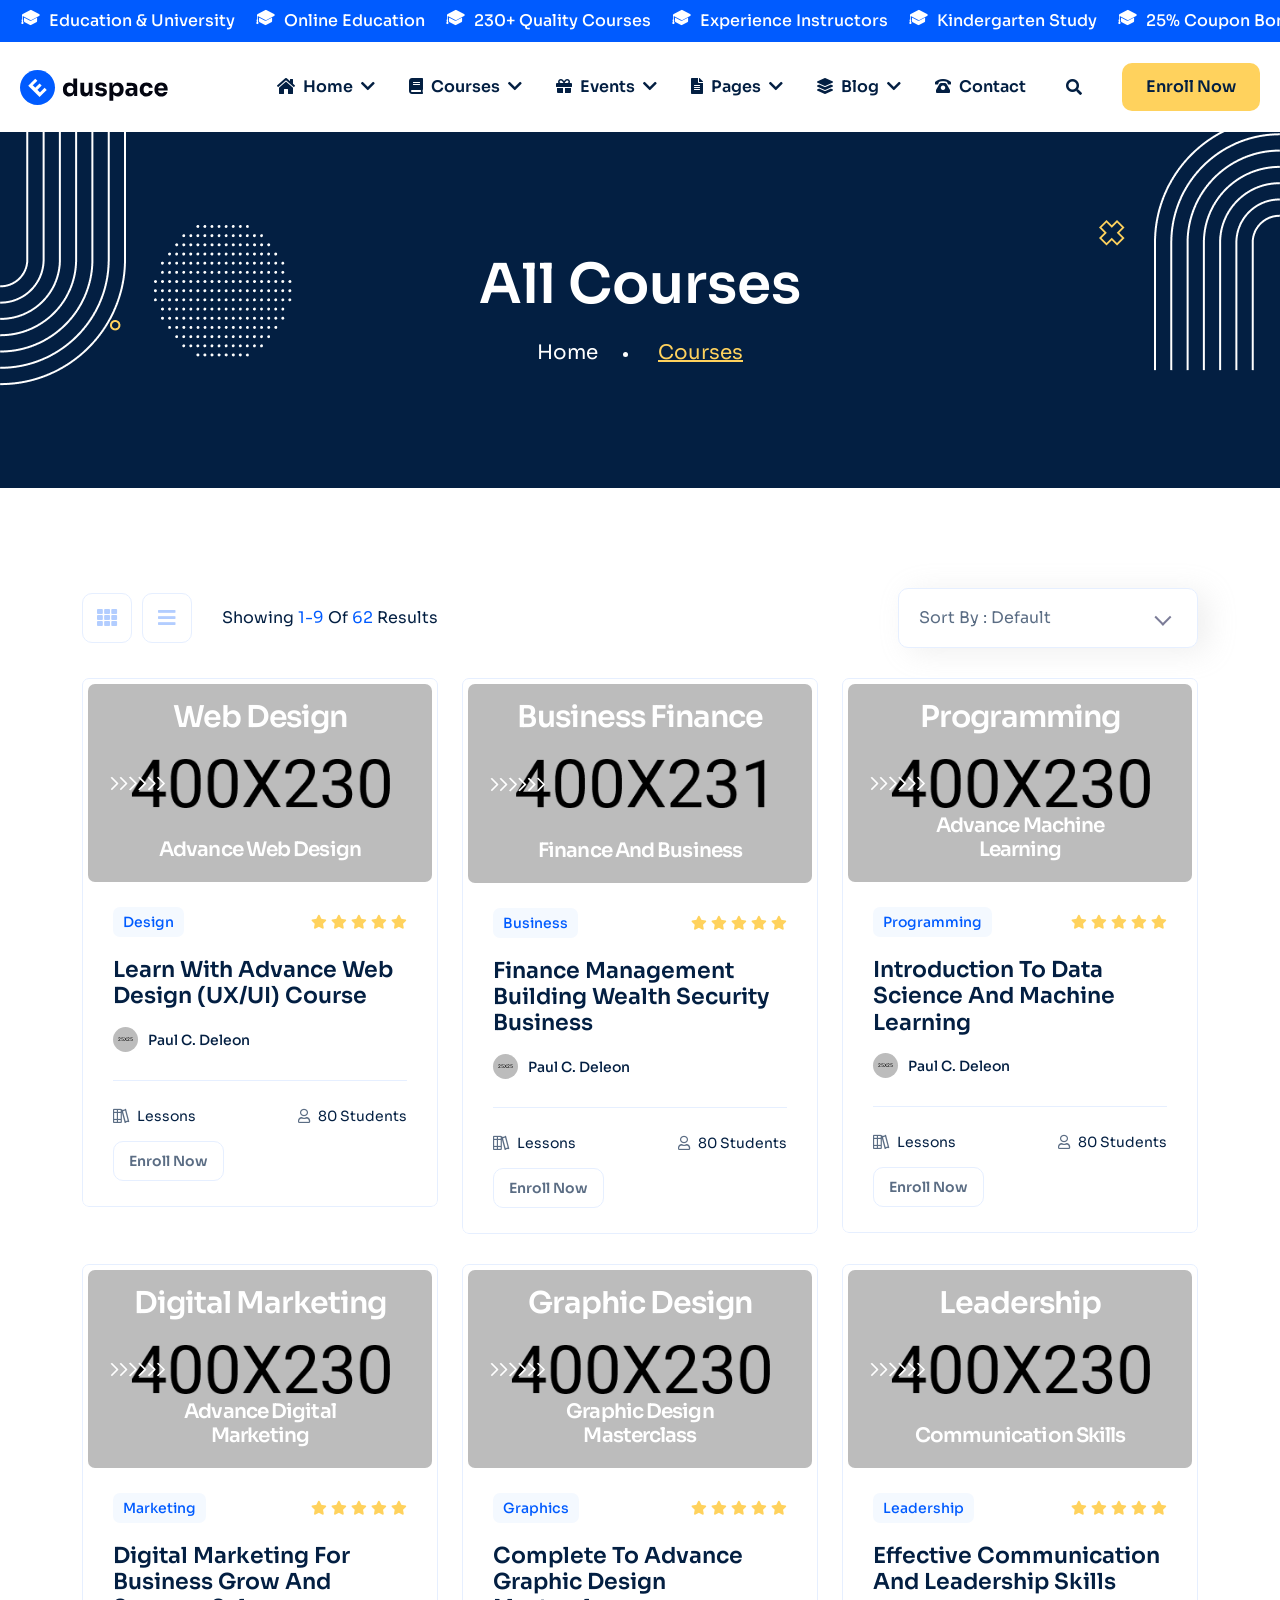
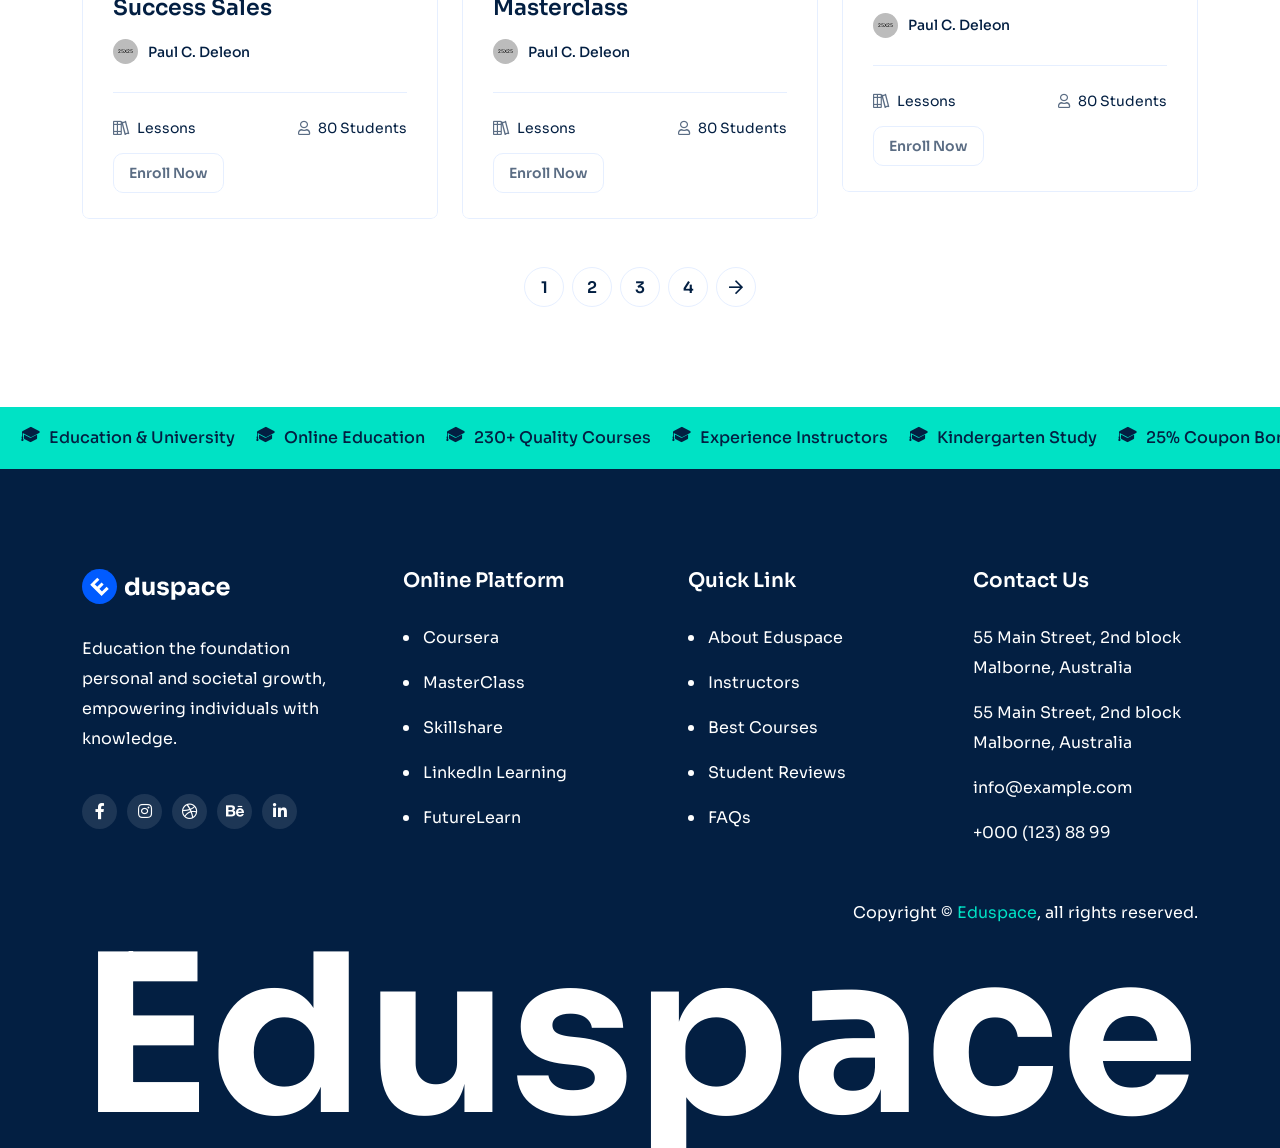
<file: courses.html>
<!DOCTYPE html>
<html lang="en">
    <!--<< Header Area >>-->
    <head>
        <!-- ========== Meta Tags ========== -->
        <meta charset="UTF-8">
        <meta http-equiv="X-UA-Compatible" content="IE=edge">
        <meta name="viewport" content="width=device-width, initial-scale=1">
        <meta name="author" content="modinatheme">
        <meta name="description" content="Eduspace - Online Course, Education & University Html Template">
        <!-- ======== Page title ============ -->
        <title>Eduspace - Online Course, Education & University Html Template</title>
        <!--<< Favicon >>-->
        <link rel="shortcut icon" href="assets/img/favicon.svg">
        <!--<< Bootstrap min.css >>-->
        <link rel="stylesheet" href="assets/css/bootstrap.min.css">
        <!--<< Font Awesome.css >>-->
        <link rel="stylesheet" href="assets/css/font-awesome.css">
        <!--<< Animate.css >>-->
        <link rel="stylesheet" href="assets/css/animate.css">
        <!--<< Magnific Popup.css >>-->
        <link rel="stylesheet" href="assets/css/magnific-popup.css">
        <!--<< MeanMenu.css >>-->
        <link rel="stylesheet" href="assets/css/meanmenu.css">
        <!--<< Odometer.css >>-->
        <link rel="stylesheet" href="assets/css/odometer.css">
        <!--<< Swiper Bundle.css >>-->
        <link rel="stylesheet" href="assets/css/swiper-bundle.min.css">
        <!--<< Nice Select.css >>-->
        <link rel="stylesheet" href="assets/css/nice-select.css">
        <!--<< Main.css >>-->
        <link rel="stylesheet" href="assets/css/main.css">
        <!--<< Style.css >>-->
        <link rel="stylesheet" href="style.css">
    </head>

    <body>

         <!-- Preloader Start -->
         <div id="preloader" class="preloader">
            <div class="animation-preloader">
                <div class="edu-preloader-icon"> 
                    <img src="assets/img/preloader.gif" alt="">               
                </div>
                <div class="txt-loading">
                    <span data-text-preloader="E" class="letters-loading">
                        E
                    </span>
                    <span data-text-preloader="D" class="letters-loading">
                        D
                    </span>
                    <span data-text-preloader="U" class="letters-loading">
                        U
                    </span>
                    <span data-text-preloader="S" class="letters-loading">
                        S
                    </span>
                    <span data-text-preloader="P" class="letters-loading">
                        P
                    </span>
                    <span data-text-preloader="A" class="letters-loading">
                        A
                    </span>
                    <span data-text-preloader="C" class="letters-loading">
                        C
                    </span>
                    <span data-text-preloader="E" class="letters-loading">
                        E
                    </span>
                </div>
                <p class="text-center">Loading</p>
            </div>
            <div class="loader">
                <div class="row">
                    <div class="col-3 loader-section section-left">
                        <div class="bg"></div>
                    </div>
                    <div class="col-3 loader-section section-left">
                        <div class="bg"></div>
                    </div>
                    <div class="col-3 loader-section section-right">
                        <div class="bg"></div>
                    </div>
                    <div class="col-3 loader-section section-right">
                        <div class="bg"></div>
                    </div>
                </div>
            </div>
        </div>

        <!-- Back To Top start -->
        <button id="back-top" class="back-to-top">
            <i class="fas fa-long-arrow-up"></i>
        </button>
        
        <!-- Marquee Section Start -->
        <div class="marquee-section style-header">
            <div class="mycustom-marque header-marque theme-blue-bg">
                <div class="scrolling-wrap">
                    <div class="comm">
                        <div></div>
                        <div class="cmn-textslide"><i class="flaticon-mortarboard"></i> Education & University</div>
                        <div class="cmn-textslide"><i class="flaticon-mortarboard"></i> Online Education</div>
                        <div class="cmn-textslide"><i class="flaticon-mortarboard"></i> 230+ Quality Courses</div>
                        <div class="cmn-textslide"><i class="flaticon-mortarboard"></i> Experience Instructors</div>
                        <div class="cmn-textslide"><i class="flaticon-mortarboard"></i> Kindergarten Study</div>
                        <div class="cmn-textslide"><i class="flaticon-mortarboard"></i> 25% Coupon Bonus</div>
                        <div class="cmn-textslide"><i class="flaticon-mortarboard"></i> 25% Extra Coupon Bonus</div>
                    </div>
                    <div class="comm">
                        <div></div>
                        <div class="cmn-textslide"><i class="flaticon-mortarboard"></i> Education & University</div>
                        <div class="cmn-textslide"><i class="flaticon-mortarboard"></i> Online Education</div>
                        <div class="cmn-textslide"><i class="flaticon-mortarboard"></i> 230+ Quality Courses</div>
                        <div class="cmn-textslide"><i class="flaticon-mortarboard"></i> Experience Instructors</div>
                        <div class="cmn-textslide"><i class="flaticon-mortarboard"></i> Kindergarten Study</div>
                        <div class="cmn-textslide"><i class="flaticon-mortarboard"></i> 25% Coupon Bonus</div>
                        <div class="cmn-textslide"><i class="flaticon-mortarboard"></i> 25% Extra Coupon Bonus</div>
                    </div>
                    <div class="comm">
                        <div></div>
                        <div class="cmn-textslide"><i class="flaticon-mortarboard"></i> Education & University</div>
                        <div class="cmn-textslide"><i class="flaticon-mortarboard"></i> Online Education</div>
                        <div class="cmn-textslide"><i class="flaticon-mortarboard"></i> 230+ Quality Courses</div>
                        <div class="cmn-textslide"><i class="flaticon-mortarboard"></i> Experience Instructors</div>
                        <div class="cmn-textslide"><i class="flaticon-mortarboard"></i> Kindergarten Study</div>
                        <div class="cmn-textslide"><i class="flaticon-mortarboard"></i> 25% Coupon Bonus</div>
                        <div class="cmn-textslide"><i class="flaticon-mortarboard"></i> 25% Extra Coupon Bonus</div>
                    </div>
                </div>
            </div>
        </div>

        <!-- Offcanvas Area Start -->
        <div class="fix-area">
            <div class="offcanvas__info">
                <div class="offcanvas__wrapper">
                    <div class="offcanvas__content">
                        <div class="offcanvas__top mb-5 d-flex justify-content-between align-items-center">
                            <div class="offcanvas__logo">
                                <a href="index.html">
                                    <img src="assets/img/logo/black-logo.svg" alt="logo-img">
                                </a>
                            </div>
                            <div class="offcanvas__close">
                                <button>
                                <i class="fas fa-times"></i>
                                </button>
                            </div>
                        </div>
                        <h3 class="offcanvas-title">Hello There!</h3>
                        <p>Lorem ipsum dolor sit amet, consectetur <br> adipiscing elit, </p>
                        <div class="social-icon d-flex align-items-center">
                            <a href="#"><i class="fab fa-facebook-f"></i></a>
                            <a href="#"><i class="fab fa-twitter"></i></a>
                            <a href="#"><i class="fab fa-youtube"></i></a>
                            <a href="#"><i class="fab fa-linkedin-in"></i></a>
                        </div>
                        <div class="mobile-menu fix mb-3"></div>
                        <div class="offcanvas__contact">
                            <h3>Information</h3>
                            <ul class="contact-list">
                                <li>
                                    <span>
                                        Address:
                                    </span>
                                    7300-7398 Colonial Rd,
                                    Brooklyn, NY 11209
                                </li>
                                <li>
                                    <span>
                                        Call Us:
                                    </span>
                                    <a href="tel:+00012345688">+000 123 456 88</a>
                                </li>
                                <li>
                                    <span>
                                        Email:
                                    </span>
                                    <a href="mailto:supportedus@gmail.com">supportedus@gmail.com</a>
                                </li>
                            </ul>
                            <div class="offcanvas-button">
                                <a href="sign-in.html" class="theme-btn style-2"><i class="far fa-user"></i> Admin</a>
                                <a href="register.html" class="theme-btn yellow-btn">Enroll Now</a>
                            </div>
                        </div>
                    </div>
                </div>
            </div>
        </div>
        <div class="offcanvas__overlay"></div>

        <!-- Header Section Start -->
        <header id="header-sticky" class="header-1">
            <div class="container-fluid">
                <div class="mega-menu-wrapper">
                    <div class="header-main">
                        <div class="header-left">
                            <div class="logo">
                                <a href="index.html" class="header-logo">
                                    <img src="assets/img/logo/black-logo.svg" alt="logo-img">
                                </a>
                            </div>
                            <div class="category-oneadjust">
                               <div class="dot">
                                    <img src="assets/img/logo/dot.png" alt="img">
                               </div>
                                <select name="cate" class="category">
                                   
                                    <option value="1">
                                        Category
                                    </option>
                                    <option value="1">
                                        Web Design
                                    </option>
                                    <option value="1">
                                        Web Development
                                    </option>
                                    <option value="1">
                                        Graphic Design
                                    </option>
                                    <option value="1">
                                        Software Eng
                                    </option>
                                </select>
                            </div>
                        </div>
                        <div class="header-right d-flex justify-content-end align-items-center">
                            <div class="mean__menu-wrapper">
                                <div class="main-menu">
                                    <nav id="mobile-menu">
                                        <ul>
                                            <li class="has-dropdown menu-thumb">
                                                <a href="index.html">
                                                    <span class="head-icon"><i class="fas fa-home-lg"></i></span>
                                                    Home
                                                    <i class="fas fa-chevron-down"></i>
                                                </a>
                                                <ul class="submenu has-homemenu">
                                                    <li>
                                                        <div class="homemenu-items">
                                                            <div class="row">
                                                                <div class="col-lg-3 homemenu">
                                                                    <div class="homemenu-thumb">
                                                                       <a href="index.html">
                                                                            <img src="assets/img/header/home-1.jpg" alt="img">
                                                                       </a>
                                                                    </div>
                                                                    <div class="homemenu-content text-center">
                                                                        <h4 class="homemenu-title">
                                                                           <a href="index.html">
                                                                                Education
                                                                           </a>
                                                                        </h4>
                                                                    </div>
                                                                </div>
                                                                <div class="col-lg-3 homemenu">
                                                                    <div class="homemenu-thumb mb-15">
                                                                        <a href="index-2.html">
                                                                            <img src="assets/img/header/home-2.jpg" alt="img">
                                                                       </a>
                                                                    </div>
                                                                    <div class="homemenu-content text-center">
                                                                        <h4 class="homemenu-title">
                                                                            <a href="index-2.html">
                                                                                Online Course
                                                                            </a>
                                                                        </h4>
                                                                    </div>
                                                                </div>
                                                                <div class="col-lg-3 homemenu">
                                                                    <div class="homemenu-thumb mb-15">
                                                                        <a href="index-3.html">
                                                                            <img src="assets/img/header/home-3.jpg" alt="img">
                                                                       </a>
                                                                    </div>
                                                                    <div class="homemenu-content text-center">
                                                                        <h4 class="homemenu-title">
                                                                            <a href="index-3.html">
                                                                                University
                                                                            </a>
                                                                        </h4>
                                                                    </div>
                                                                </div>
                                                                <div class="col-lg-3 homemenu">
                                                                    <div class="homemenu-thumb mb-15">
                                                                        <a href="index-4.html">
                                                                            <img src="assets/img/header/home-4.jpg" alt="img">
                                                                       </a>
                                                                    </div>
                                                                    <div class="homemenu-content text-center">
                                                                        <h4 class="homemenu-title">
                                                                            <a href="index-4.html">
                                                                                Kindergarten
                                                                            </a>
                                                                        </h4>
                                                                    </div>
                                                                </div>
                                                                <div class="col-lg-3 homemenu">
                                                                    <div class="homemenu-thumb mb-15">
                                                                        <a href="index-5.html">
                                                                            <img src="assets/img/header/home-5.jpg" alt="img">
                                                                       </a>
                                                                    </div>
                                                                    <div class="homemenu-content text-center">
                                                                        <h4 class="homemenu-title">
                                                                            <a href="index-5.html">
                                                                                Business Coach
                                                                            </a>
                                                                        </h4>
                                                                    </div>
                                                                </div>
                                                                <div class="col-lg-3 homemenu">
                                                                    <div class="homemenu-thumb mb-15">
                                                                        <img src="assets/img/header/home-6.jpg" alt="img">
                                                                    </div>
                                                                    <div class="homemenu-content text-center">
                                                                        <h4 class="homemenu-title">
                                                                            Coming Soon
                                                                        </h4>
                                                                    </div>
                                                                </div>
                                                                <div class="col-lg-3 homemenu">
                                                                    <div class="homemenu-thumb mb-15">
                                                                        <img src="assets/img/header/home-6.jpg" alt="img">
                                                                    </div>
                                                                    <div class="homemenu-content text-center">
                                                                        <h4 class="homemenu-title">
                                                                            Coming Soon
                                                                        </h4>
                                                                    </div>
                                                                </div>
                                                                <div class="col-lg-3 homemenu">
                                                                    <div class="homemenu-thumb mb-15">
                                                                        <img src="assets/img/header/home-6.jpg" alt="img">
                                                                    </div>
                                                                    <div class="homemenu-content text-center">
                                                                        <h4 class="homemenu-title">
                                                                            Coming Soon
                                                                        </h4>
                                                                    </div>
                                                                </div>
                                                            </div>
                                                        </div>
                                                    </li>
                                                </ul>
                                            </li>
                                            <li class="has-dropdown active d-xl-none">
                                                <a href="instructor.html" class="border-none">
                                                Home
                                                </a>
                                                <ul class="submenu">
                                                    <li><a href="index.html">Education</a></li>
                                                    <li><a href="index-2.html">Online Course</a></li>
                                                    <li><a href="index-3.html">University</a></li>
                                                    <li><a href="index-4.html">Kindergarten</a></li>
                                                    <li><a href="index-5.html">Business Coach</a></li>
                                                </ul>
                                            </li>
                                            <li>
                                                <a href="courses-details.html">
                                                    <span class="head-icon"><i class="fas fa-book"></i></span>
                                                    Courses
                                                    <i class="fas fa-chevron-down"></i>
                                                </a>
                                                <ul class="submenu">
                                                    <li><a href="courses.html">Courses</a></li>
                                                    <li><a href="courses-grid.html">Courses Grid</a></li>
                                                    <li><a href="courses-list.html">Courses List</a></li>
                                                    <li><a href="courses-details.html">Courses Details 01</a></li>
                                                    <li><a href="courses-details-2.html">Courses Details 02</a></li>
                                                </ul>
                                            </li>
                                            <li>
                                                <a href="event-details.html">
                                                    <span class="head-icon"><i class="fas fa-gift"></i></span>
                                                    events
                                                    <i class="fas fa-chevron-down"></i>
                                                </a>
                                                <ul class="submenu">
                                                    <li><a href="event.html">event</a></li>
                                                    <li><a href="event-details.html">event Details</a></li>
                                                </ul>
                                            </li>
                                            <li class="has-dropdown">
                                                <a href="news-details.html">
                                                    <span class="head-icon"><i class="fas fa-file-alt"></i></span>
                                                    Pages
                                                    <i class="fas fa-chevron-down"></i>
                                                </a>
                                                <ul class="submenu">
                                                    <li>
                                                        <a href="about.html">About Us</a>
                                                    </li>
                                                    <li><a href="instructor.html">Instructors</a></li>
                                                    <li><a href="instructor-details.html">Instructor Details</a></li>
                                                    <li><a href="program.html">program</a></li>
                                                    <li><a href="program-details.html">program Details</a></li>
                                                    <li class="has-dropdown">
                                                        <a href="shop-details.html">
                                                            Shop Page
                                                            <i class="fas fa-angle-right"></i>
                                                        </a>
                                                        <ul class="submenu">
                                                            <li><a href="shop-grid.html">Shop Grid</a></li>
                                                            <li><a href="shop-list.html">Shop List</a></li>
                                                            <li><a href="shop-left-sidebar.html">Shop - Left Sidebar</a></li>
                                                            <li><a href="shop-right-sidebar.html">Shop -  Right Sidebar</a></li>
                                                            <li><a href="shop-details.html">Product Details</a></li>
                                                            <li><a href="shop-cart.html">Shop Cart</a></li>
                                                            <li><a href="checkout.html">Checkout</a></li>
                                                        </ul>
                                                    </li>
                                                    <li><a href="gallery.html">Gallery</a></li>
                                                    <li><a href="pricing.html">Pricing Plan</a></li>
                                                    <li><a href="faq.html">Faqs</a></li>
                                                    <li><a href="sign-in.html">Sign In</a></li>
                                                    <li><a href="register.html">register</a></li>
                                                    <li><a href="404.html">404 Error</a></li>
                                                </ul>
                                            </li>
                                            <li>
                                                <a href="news.html">
                                                    <span class="head-icon"><i class="fas fa-layer-group"></i></span>
                                                    Blog
                                                    <i class="fas fa-chevron-down"></i>
                                                </a>
                                                <ul class="submenu">
                                                    <li><a href="news.html">Blog</a></li>
                                                    <li><a href="news-details.html">Blog Details</a></li>
                                                </ul>
                                            </li>
                                            <li>
                                                <a href="contact.html">
                                                    <span class="head-icon"><i class="fas fa-phone-rotary"></i></span>
                                                    Contact
                                                </a>
                                            </li>
                                        </ul>
                                    </nav>
                                </div>
                            </div>
                            <div class="header-search">
                                <button class="d-flex align-items-center search-toggle"><i class="fas fa-search"></i></button>
                            </div>
                            <div class="header-button">
                                <a href="sign-in.html" class="theme-btn style-2"><i class="far fa-user"></i> Admin</a>
                                <a href="register.html" class="theme-btn yellow-btn">Enroll Now</a>
                            </div>
                            <div class="header__hamburger d-xl-none my-auto">
                                <div class="sidebar__toggle">
                                    <div class="header-bar">
                                        <span></span>
                                        <span></span>
                                        <span></span>
                                    </div>
                                </div>
                            </div>
                        </div>
                    </div>
                </div>
            </div>
        </header>

        <!-- Search Section Start -->
        <div class="header-search-bar d-flex align-items-center">
            <button class="search-close">×</button>
            <div class="container">
                <div class="row justify-content-center">
                    <div class="col-lg-12">
                        <div class="search-bar">
                            <div class="contact-form-box contact-search-form-box">
                                <form action="#">
                                    <input type="email" placeholder="Search here...">
                                    <button type="submit"><i class="far fa-search"></i></button>
                                </form>
                                <p>Type above and press Enter to search. Press Close to cancel.</p>
                            </div>
                        </div>
                    </div>
                </div>
            </div>
        </div>

        <!-- Breadcrumb-wrapper Start -->
        <section class="breadcrumb-wrapper courses-page-banner">
            <div class="shape-1">
                <img src="assets/img/breadcrumb/shape-1.png" alt="img">
            </div>
            <div class="shape-2">
                <img src="assets/img/breadcrumb/shape-2.png" alt="img">
            </div>
            <div class="shape-3">
                <img src="assets/img/breadcrumb/shape-3.png" alt="img">
            </div>
            <div class="dot-shape">
                <img src="assets/img/breadcrumb/dot-shape.png" alt="img">
            </div>
            <div class="vector-shape">
                <img src="assets/img/breadcrumb/Vector.png" alt="img">
            </div>
            <div class="container">
                <div class="row">
                    <div class="page-heading">
                        <h1>All Courses</h1>
                        <ul class="breadcrumb-items">
                            <li><a href="index.html">Home</a></li>
                            <li class="style-2">Courses</li>
                        </ul>
                    </div>
                </div>
            </div>
        </section>

        <!-- Popular Courses Section Start -->
        <section class="popular-courses-section fix section-padding">
            <div class="container">
                <div class="coureses-notices-wrapper">
                    <div class="courses-showing">
                        <div class="icon-items">
                            <a href="courses-grid.html"><i class="fas fa-th"></i></a>
                            <a href="courses-list.html"><i class="fas fa-bars"></i></a>
                        </div>
                        <h5>Showing <span>1-9</span> Of <span>62</span> Results</h5>
                    </div>
                    <div class="form-clt">
                        <div class="nice-select" tabindex="0">
                           <span class="current">
                                Sort by : Default
                           </span>
                           <ul class="list">
                              <li data-value="1" class="option selected focus">
                                Sort by : Default
                           </li>
                           <li data-value="1" class="option">
                              Sort by popularity
                           </li>
                           <li data-value="1" class="option">
                              Sort by average rating
                           </li>
                           <li data-value="1" class="option">
                              Sort by latest
                           </li>
                        </ul>
                        </div>
                     </div>
                </div>
                <div class="row">
                    <div class="col-xl-4 col-lg-6 col-md-6">
                        <div class="courses-card-main-items">
                            <div class="courses-card-items style-2">
                                <div class="courses-image">
                                    <img src="assets/img/courses/09.jpg" alt="img">
                                    <h3 class="courses-title">Web Design</h3>
                                    <h4 class="topic-title">Advance Web Design</h4>
                                    <div class="arrow-items">
                                        <div class="GlidingArrow">
                                            <img src="assets/img/courses/a1.png" alt="img">
                                        </div>
                                        <div class="GlidingArrow delay1">
                                            <img src="assets/img/courses/a2.png" alt="img">
                                        </div>
                                        <div class="GlidingArrow delay2">
                                            <img src="assets/img/courses/a3.png" alt="img">
                                        </div>
                                        <div class="GlidingArrow delay3">
                                            <img src="assets/img/courses/a4.png" alt="img">
                                        </div>
                                        <div class="GlidingArrow delay4">
                                            <img src="assets/img/courses/a5.png" alt="img">
                                        </div>
                                        <div class="GlidingArrow delay5">
                                            <img src="assets/img/courses/a6.png" alt="img">
                                        </div>
                                    </div>
                                </div>
                                <div class="courses-content">
                                    <ul class="post-cat">
                                        <li>
                                            <a href="courses.html">Design</a>
                                        </li>
                                        <li>
                                            <i class="fas fa-star"></i>
                                            <i class="fas fa-star"></i>
                                            <i class="fas fa-star"></i>
                                            <i class="fas fa-star"></i>
                                            <i class="fas fa-star"></i>
                                        </li>
                                    </ul>
                                    <h3>
                                        <a href="courses-details.html">
                                            Learn With Advance Web
                                            Design (UX/UI) Course
                                        </a>
                                    </h3>
                                    <div class="client-items">
                                        <div class="client-img bg-cover" style="background-image: url('assets/img/courses/client-1.png');"></div>
                                        <p>Paul C. Deleon</p>
                                    </div>
                                    <ul class="post-class">
                                        <li>
                                            <i class="far fa-books"></i>
                                            Lessons
                                        </li>
                                        <li>
                                            <i class="far fa-user"></i>
                                            80 Students
                                        </li>
                                        <li>
                                            <a href="courses-details.html" class="theme-btn">Enroll Now</a>
                                        </li>
                                    </ul>
                                </div>
                            </div>
                        </div>
                    </div>
                    <div class="col-xl-4 col-lg-6 col-md-6">
                        <div class="courses-card-main-items">
                            <div class="courses-card-items style-2">
                                <div class="courses-image">
                                    <img src="assets/img/courses/10.jpg" alt="img">
                                    <h3 class="courses-title">Business Finance</h3>
                                    <h4 class="topic-title">Finance and Business</h4>
                                    <div class="arrow-items">
                                        <div class="GlidingArrow">
                                            <img src="assets/img/courses/a1.png" alt="img">
                                        </div>
                                        <div class="GlidingArrow delay1">
                                            <img src="assets/img/courses/a2.png" alt="img">
                                        </div>
                                        <div class="GlidingArrow delay2">
                                            <img src="assets/img/courses/a3.png" alt="img">
                                        </div>
                                        <div class="GlidingArrow delay3">
                                            <img src="assets/img/courses/a4.png" alt="img">
                                        </div>
                                        <div class="GlidingArrow delay4">
                                            <img src="assets/img/courses/a5.png" alt="img">
                                        </div>
                                        <div class="GlidingArrow delay5">
                                            <img src="assets/img/courses/a6.png" alt="img">
                                        </div>
                                    </div>
                                </div>
                                <div class="courses-content">
                                    <ul class="post-cat">
                                        <li>
                                            <a href="courses.html">Business</a>
                                        </li>
                                        <li>
                                            <i class="fas fa-star"></i>
                                            <i class="fas fa-star"></i>
                                            <i class="fas fa-star"></i>
                                            <i class="fas fa-star"></i>
                                            <i class="fas fa-star"></i>
                                        </li>
                                    </ul>
                                    <h3>
                                        <a href="courses-details.html">
                                            Finance Management Building
                                            Wealth Security Business
                                        </a>
                                    </h3>
                                    <div class="client-items">
                                        <div class="client-img bg-cover" style="background-image: url('assets/img/courses/client-1.png');"></div>
                                        <p>Paul C. Deleon</p>
                                    </div>
                                    <ul class="post-class">
                                        <li>
                                            <i class="far fa-books"></i>
                                            Lessons
                                        </li>
                                        <li>
                                            <i class="far fa-user"></i>
                                            80 Students
                                        </li>
                                        <li>
                                            <a href="courses-details.html" class="theme-btn">Enroll Now</a>
                                        </li>
                                    </ul>
                                </div>
                            </div>
                        </div>
                    </div>
                    <div class="col-xl-4 col-lg-6 col-md-6">
                        <div class="courses-card-main-items">
                            <div class="courses-card-items style-2">
                                <div class="courses-image">
                                    <img src="assets/img/courses/11.jpg" alt="img">
                                    <h3 class="courses-title">Programming</h3>
                                    <h4 class="topic-title">Advance Machine <br> Learning</h4>
                                    <div class="arrow-items">
                                        <div class="GlidingArrow">
                                            <img src="assets/img/courses/a1.png" alt="img">
                                        </div>
                                        <div class="GlidingArrow delay1">
                                            <img src="assets/img/courses/a2.png" alt="img">
                                        </div>
                                        <div class="GlidingArrow delay2">
                                            <img src="assets/img/courses/a3.png" alt="img">
                                        </div>
                                        <div class="GlidingArrow delay3">
                                            <img src="assets/img/courses/a4.png" alt="img">
                                        </div>
                                        <div class="GlidingArrow delay4">
                                            <img src="assets/img/courses/a5.png" alt="img">
                                        </div>
                                        <div class="GlidingArrow delay5">
                                            <img src="assets/img/courses/a6.png" alt="img">
                                        </div>
                                    </div>
                                </div>
                                <div class="courses-content">
                                    <ul class="post-cat">
                                        <li>
                                            <a href="courses.html">Programming</a>
                                        </li>
                                        <li>
                                            <i class="fas fa-star"></i>
                                            <i class="fas fa-star"></i>
                                            <i class="fas fa-star"></i>
                                            <i class="fas fa-star"></i>
                                            <i class="fas fa-star"></i>
                                        </li>
                                    </ul>
                                    <h3>
                                        <a href="courses-details.html">
                                            Introduction to Data Science and Machine Learning
                                        </a>
                                    </h3>
                                    <div class="client-items">
                                        <div class="client-img bg-cover" style="background-image: url('assets/img/courses/client-1.png');"></div>
                                        <p>Paul C. Deleon</p>
                                    </div>
                                    <ul class="post-class">
                                        <li>
                                            <i class="far fa-books"></i>
                                            Lessons
                                        </li>
                                        <li>
                                            <i class="far fa-user"></i>
                                            80 Students
                                        </li>
                                        <li>
                                            <a href="courses-details.html" class="theme-btn">Enroll Now</a>
                                        </li>
                                    </ul>
                                </div>
                            </div>
                        </div>
                    </div>
                    <div class="col-xl-4 col-lg-6 col-md-6">
                        <div class="courses-card-main-items">
                            <div class="courses-card-items style-2">
                                <div class="courses-image">
                                    <img src="assets/img/courses/12.jpg" alt="img">
                                    <h3 class="courses-title">Digital Marketing</h3>
                                    <h4 class="topic-title">Advance Digital <br> Marketing</h4>
                                    <div class="arrow-items">
                                        <div class="GlidingArrow">
                                            <img src="assets/img/courses/a1.png" alt="img">
                                        </div>
                                        <div class="GlidingArrow delay1">
                                            <img src="assets/img/courses/a2.png" alt="img">
                                        </div>
                                        <div class="GlidingArrow delay2">
                                            <img src="assets/img/courses/a3.png" alt="img">
                                        </div>
                                        <div class="GlidingArrow delay3">
                                            <img src="assets/img/courses/a4.png" alt="img">
                                        </div>
                                        <div class="GlidingArrow delay4">
                                            <img src="assets/img/courses/a5.png" alt="img">
                                        </div>
                                        <div class="GlidingArrow delay5">
                                            <img src="assets/img/courses/a6.png" alt="img">
                                        </div>
                                    </div>
                                </div>
                                <div class="courses-content">
                                    <ul class="post-cat">
                                        <li>
                                            <a href="courses.html">Marketing</a>
                                        </li>
                                        <li>
                                            <i class="fas fa-star"></i>
                                            <i class="fas fa-star"></i>
                                            <i class="fas fa-star"></i>
                                            <i class="fas fa-star"></i>
                                            <i class="fas fa-star"></i>
                                        </li>
                                    </ul>
                                    <h3>
                                        <a href="courses-details.html">
                                            Digital Marketing for Business
                                            Grow and Success Sales
                                        </a>
                                    </h3>
                                    <div class="client-items">
                                        <div class="client-img bg-cover" style="background-image: url('assets/img/courses/client-1.png');"></div>
                                        <p>Paul C. Deleon</p>
                                    </div>
                                    <ul class="post-class">
                                        <li>
                                            <i class="far fa-books"></i>
                                            Lessons
                                        </li>
                                        <li>
                                            <i class="far fa-user"></i>
                                            80 Students
                                        </li>
                                        <li>
                                            <a href="courses-details.html" class="theme-btn">Enroll Now</a>
                                        </li>
                                    </ul>
                                </div>
                            </div>
                        </div>
                    </div>
                    <div class="col-xl-4 col-lg-6 col-md-6">
                        <div class="courses-card-main-items">
                            <div class="courses-card-items style-2">
                                <div class="courses-image">
                                    <img src="assets/img/courses/13.jpg" alt="img">
                                    <h3 class="courses-title">Graphic Design</h3>
                                    <h4 class="topic-title">Graphic Design <br> Masterclass</h4>
                                    <div class="arrow-items">
                                        <div class="GlidingArrow">
                                            <img src="assets/img/courses/a1.png" alt="img">
                                        </div>
                                        <div class="GlidingArrow delay1">
                                            <img src="assets/img/courses/a2.png" alt="img">
                                        </div>
                                        <div class="GlidingArrow delay2">
                                            <img src="assets/img/courses/a3.png" alt="img">
                                        </div>
                                        <div class="GlidingArrow delay3">
                                            <img src="assets/img/courses/a4.png" alt="img">
                                        </div>
                                        <div class="GlidingArrow delay4">
                                            <img src="assets/img/courses/a5.png" alt="img">
                                        </div>
                                        <div class="GlidingArrow delay5">
                                            <img src="assets/img/courses/a6.png" alt="img">
                                        </div>
                                    </div>
                                </div>
                                <div class="courses-content">
                                    <ul class="post-cat">
                                        <li>
                                            <a href="courses.html">Graphics</a>
                                        </li>
                                        <li>
                                            <i class="fas fa-star"></i>
                                            <i class="fas fa-star"></i>
                                            <i class="fas fa-star"></i>
                                            <i class="fas fa-star"></i>
                                            <i class="fas fa-star"></i>
                                        </li>
                                    </ul>
                                    <h3>
                                        <a href="courses-details.html">
                                            Complete to Advance Graphic
                                            Design Masterclass
                                        </a>
                                    </h3>
                                    <div class="client-items">
                                        <div class="client-img bg-cover" style="background-image: url('assets/img/courses/client-1.png');"></div>
                                        <p>Paul C. Deleon</p>
                                    </div>
                                    <ul class="post-class">
                                        <li>
                                            <i class="far fa-books"></i>
                                            Lessons
                                        </li>
                                        <li>
                                            <i class="far fa-user"></i>
                                            80 Students
                                        </li>
                                        <li>
                                            <a href="courses-details.html" class="theme-btn">Enroll Now</a>
                                        </li>
                                    </ul>
                                </div>
                            </div>
                        </div>
                    </div>
                    <div class="col-xl-4 col-lg-6 col-md-6">
                        <div class="courses-card-main-items">
                            <div class="courses-card-items style-2">
                                <div class="courses-image">
                                    <img src="assets/img/courses/14.jpg" alt="img">
                                    <h3 class="courses-title">Leadership</h3>
                                    <h4 class="topic-title">Communication Skills</h4>
                                    <div class="arrow-items">
                                        <div class="GlidingArrow">
                                            <img src="assets/img/courses/a1.png" alt="img">
                                        </div>
                                        <div class="GlidingArrow delay1">
                                            <img src="assets/img/courses/a2.png" alt="img">
                                        </div>
                                        <div class="GlidingArrow delay2">
                                            <img src="assets/img/courses/a3.png" alt="img">
                                        </div>
                                        <div class="GlidingArrow delay3">
                                            <img src="assets/img/courses/a4.png" alt="img">
                                        </div>
                                        <div class="GlidingArrow delay4">
                                            <img src="assets/img/courses/a5.png" alt="img">
                                        </div>
                                        <div class="GlidingArrow delay5">
                                            <img src="assets/img/courses/a6.png" alt="img">
                                        </div>
                                    </div>
                                </div>
                                <div class="courses-content">
                                    <ul class="post-cat">
                                        <li>
                                            <a href="courses.html">Leadership</a>
                                        </li>
                                        <li>
                                            <i class="fas fa-star"></i>
                                            <i class="fas fa-star"></i>
                                            <i class="fas fa-star"></i>
                                            <i class="fas fa-star"></i>
                                            <i class="fas fa-star"></i>
                                        </li>
                                    </ul>
                                    <h3>
                                        <a href="courses-details.html">
                                            Effective Communication and
                                            Leadership Skills
                                        </a>
                                    </h3>
                                    <div class="client-items">
                                        <div class="client-img bg-cover" style="background-image: url('assets/img/courses/client-1.png');"></div>
                                        <p>Paul C. Deleon</p>
                                    </div>
                                    <ul class="post-class">
                                        <li>
                                            <i class="far fa-books"></i>
                                            Lessons
                                        </li>
                                        <li>
                                            <i class="far fa-user"></i>
                                            80 Students
                                        </li>
                                        <li>
                                            <a href="courses-details.html" class="theme-btn">Enroll Now</a>
                                        </li>
                                    </ul>
                                </div>
                            </div>
                        </div>
                    </div>
                </div>
                <div class="page-nav-wrap pt-5 text-center">
                    <ul>
                        <li><a class="page-numbers" href="#">1</a></li>
                        <li><a class="page-numbers" href="#">2</a></li>
                        <li><a class="page-numbers" href="#">3</a></li>
                        <li><a class="page-numbers" href="#">4</a></li>
                        <li><a class="page-numbers" href="#"><i class="far fa-arrow-right"></i></a></li>
                    </ul>
                </div>
            </div>
        </section>

        <!-- Marquee Section Start -->
        <div class="marquee-section">
            <div class="mycustom-marque theme-green-bg-1">
                <div class="scrolling-wrap">
                    <div class="comm">
                        <div></div>
                        <div class="cmn-textslide text-color-2"><i class="flaticon-mortarboard"></i> Education & University</div>
                        <div class="cmn-textslide text-color-2"><i class="flaticon-mortarboard"></i> Online Education</div>
                        <div class="cmn-textslide text-color-2"><i class="flaticon-mortarboard"></i> 230+ Quality Courses</div>
                        <div class="cmn-textslide text-color-2"><i class="flaticon-mortarboard"></i> Experience Instructors</div>
                        <div class="cmn-textslide text-color-2"><i class="flaticon-mortarboard"></i> Kindergarten Study</div>
                        <div class="cmn-textslide text-color-2"><i class="flaticon-mortarboard"></i> 25% Coupon Bonus</div>
                        <div class="cmn-textslide text-color-2"><i class="flaticon-mortarboard"></i> 25% Extra Coupon Bonus</div>
                    </div>
                    <div class="comm">
                        <div></div>
                        <div class="cmn-textslide text-color-2"><i class="flaticon-mortarboard"></i> Education & University</div>
                        <div class="cmn-textslide text-color-2"><i class="flaticon-mortarboard"></i> Online Education</div>
                        <div class="cmn-textslide text-color-2"><i class="flaticon-mortarboard"></i> 230+ Quality Courses</div>
                        <div class="cmn-textslide text-color-2"><i class="flaticon-mortarboard"></i> Experience Instructors</div>
                        <div class="cmn-textslide text-color-2"><i class="flaticon-mortarboard"></i> Kindergarten Study</div>
                        <div class="cmn-textslide text-color-2"><i class="flaticon-mortarboard"></i> 25% Coupon Bonus</div>
                        <div class="cmn-textslide text-color-2"><i class="flaticon-mortarboard"></i> 25% Extra Coupon Bonus</div>
                    </div>
                    <div class="comm">
                        <div></div>
                        <div class="cmn-textslide text-color-2"><i class="flaticon-mortarboard"></i> Education & University</div>
                        <div class="cmn-textslide text-color-2"><i class="flaticon-mortarboard"></i> Online Education</div>
                        <div class="cmn-textslide text-color-2"><i class="flaticon-mortarboard"></i> 230+ Quality Courses</div>
                        <div class="cmn-textslide text-color-2"><i class="flaticon-mortarboard"></i> Experience Instructors</div>
                        <div class="cmn-textslide text-color-2"><i class="flaticon-mortarboard"></i> Kindergarten Study</div>
                        <div class="cmn-textslide text-color-2"><i class="flaticon-mortarboard"></i> 25% Coupon Bonus</div>
                        <div class="cmn-textslide text-color-2"><i class="flaticon-mortarboard"></i> 25% Extra Coupon Bonus</div>
                    </div>
                </div>
            </div>
        </div>

        <!-- Footer Section Start -->
        <footer class="footer-section fix footer-bg">
            <div class="container">
                <div class="footer-widget-wrapper">
                    <div class="row">
                        <div class="col-xl-3 col-lg-4 col-md-6 wow fadeInUp" data-wow-delay=".2s">
                            <div class="single-footer-widget">
                                <div class="widget-head">
                                    <a href="index.html">
                                        <img src="assets/img/logo/white-logo.svg" alt="img">
                                    </a>
                                </div>
                                <div class="footer-content">
                                    <p>
                                        Education the foundation personal and societal growth, empowering individuals with knowledge.
                                    </p>
                                    <div class="social-icon">
                                        <a href="#"><i class="fab fa-facebook-f"></i></a>
                                        <a href="#"><i class="fab fa-instagram"></i></a>
                                        <a href="#"><i class="fab fa-dribbble"></i></a>
                                        <a href="#"><i class="fab fa-behance"></i></a>
                                        <a href="#"><i class="fab fa-linkedin-in"></i></a>
                                    </div>
                                </div>
                            </div>
                        </div>
                        <div class="col-xl-3 col-lg-4 col-md-6 ps-lg-5 wow fadeInUp" data-wow-delay=".4s">
                            <div class="single-footer-widget">
                                <div class="widget-head">
                                   <h3>Online Platform</h3>
                                </div>
                                <ul class="list-area">
                                    <li><a href="courses.html">Coursera</a></li>
                                    <li><a href="courses.html">MasterClass</a></li>
                                    <li><a href="courses.html">Skillshare</a></li>
                                    <li><a href="courses.html">LinkedIn Learning</a></li>
                                    <li><a href="courses.html">FutureLearn</a></li>
                                </ul>
                            </div>
                        </div>
                        <div class="col-xl-3 col-lg-4 col-md-6 ps-lg-5 wow fadeInUp" data-wow-delay=".6s">
                            <div class="single-footer-widget">
                                <div class="widget-head">
                                   <h3>Quick Link</h3>
                                </div>
                                <ul class="list-area">
                                    <li><a href="about.html">About Eduspace</a></li>
                                    <li><a href="instructor.html">Instructors</a></li>
                                    <li><a href="courses.html">Best Courses</a></li>
                                    <li><a href="contact.html">Student Reviews</a></li>
                                    <li><a href="faq.html">FAQs</a></li>
                                </ul>
                            </div>
                        </div>
                        <div class="col-xl-3 col-lg-4 col-md-6 ps-xl-5 wow fadeInUp" data-wow-delay=".8s">
                            <div class="single-footer-widget">
                                <div class="widget-head">
                                   <h3>Contact Us</h3>
                                </div>
                                <div class="footer-content">
                                    <ul class="contact-info">
                                        <li>
                                            55 Main Street, 2nd block
                                            Malborne, Australia
                                        </li>
                                        <li>
                                            55 Main Street, 2nd block
                                            Malborne, Australia
                                        </li>
                                        <li>
                                            <a href="mailto:info@example.com" class="link">info@example.com</a>
                                        </li>
                                        <li>
                                            <a href="tel:+0001238899">+000 (123) 88 99</a>
                                        </li>
                                    </ul>
                                </div>
                            </div>
                        </div>
                    </div>
                </div>
                <div class="footer-bottom">
                    <p>Copyright © <a href="index.html">Eduspace</a>, all rights reserved.</p>
                </div>
            </div>
            <div class="footer-name">
                <h2>
                    Eduspace
                </h2>
            </div>
        </footer>

         <!--<< All JS Plugins >>-->
        <script src="assets/js/jquery-3.7.1.min.js"></script>
        <!--<< Bootstrap Js >>-->
        <script src="assets/js/bootstrap.bundle.min.js"></script>
        <!--<< Nice Select Js >>-->
        <script src="assets/js/jquery.nice-select.min.js"></script>
        <!--<< Odometer Js >>-->
        <script src="assets/js/odometer.min.js"></script>
        <!--<< Appear Js >>-->
        <script src="assets/js/jquery.appear.min.js"></script>
        <!--<< Swiper Slider Js >>-->
        <script src="assets/js/swiper-bundle.min.js"></script>
        <!--<< MeanMenu Js >>-->
        <script src="assets/js/jquery.meanmenu.min.js"></script>
        <!--<< Magnific Popup Js >>-->
        <script src="assets/js/jquery.magnific-popup.min.js"></script>
        <!--<< Circle Progress Js >>-->
        <script src="assets/js/circle-progress.js"></script>
        <!--<< Wow Animation Js >>-->
        <script src="assets/js/wow.min.js"></script>
        <!--<< Main.js >>-->
        <script src="assets/js/main.js"></script>
    </body>
</html>
</file>
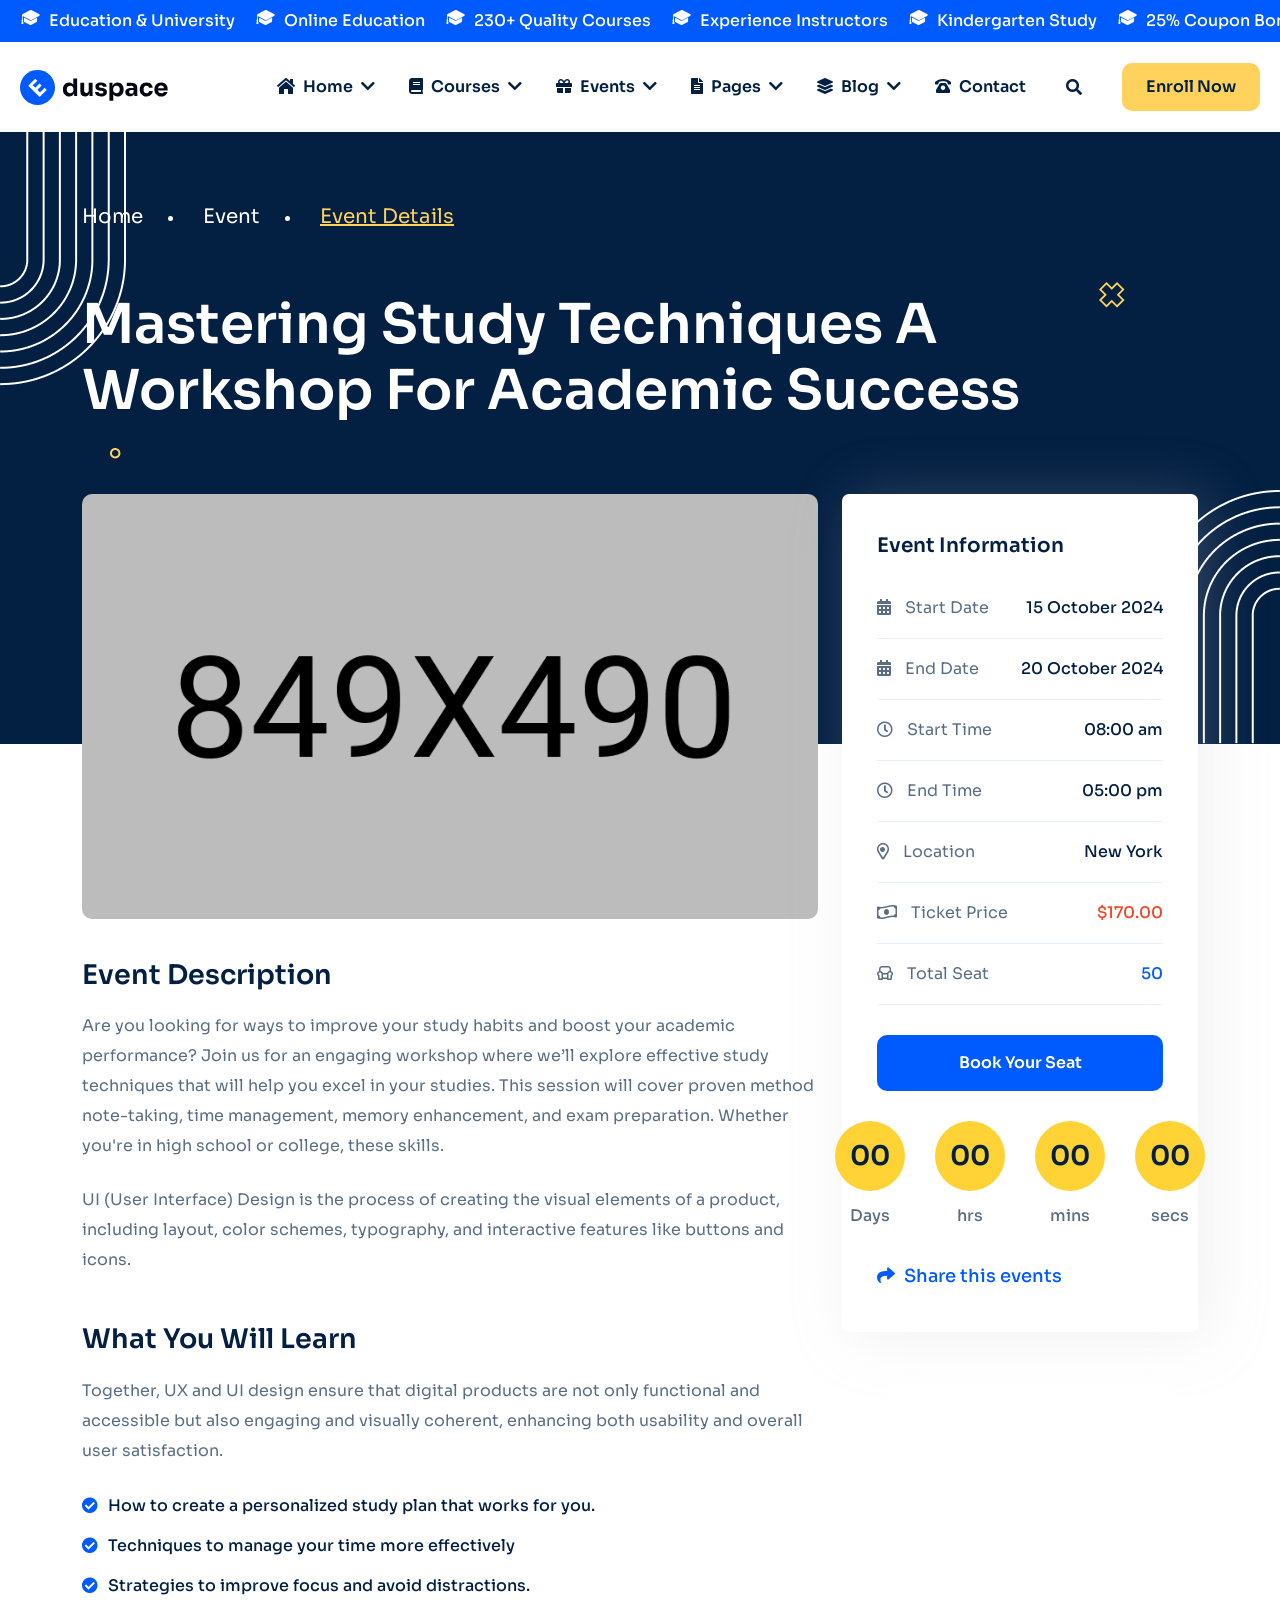
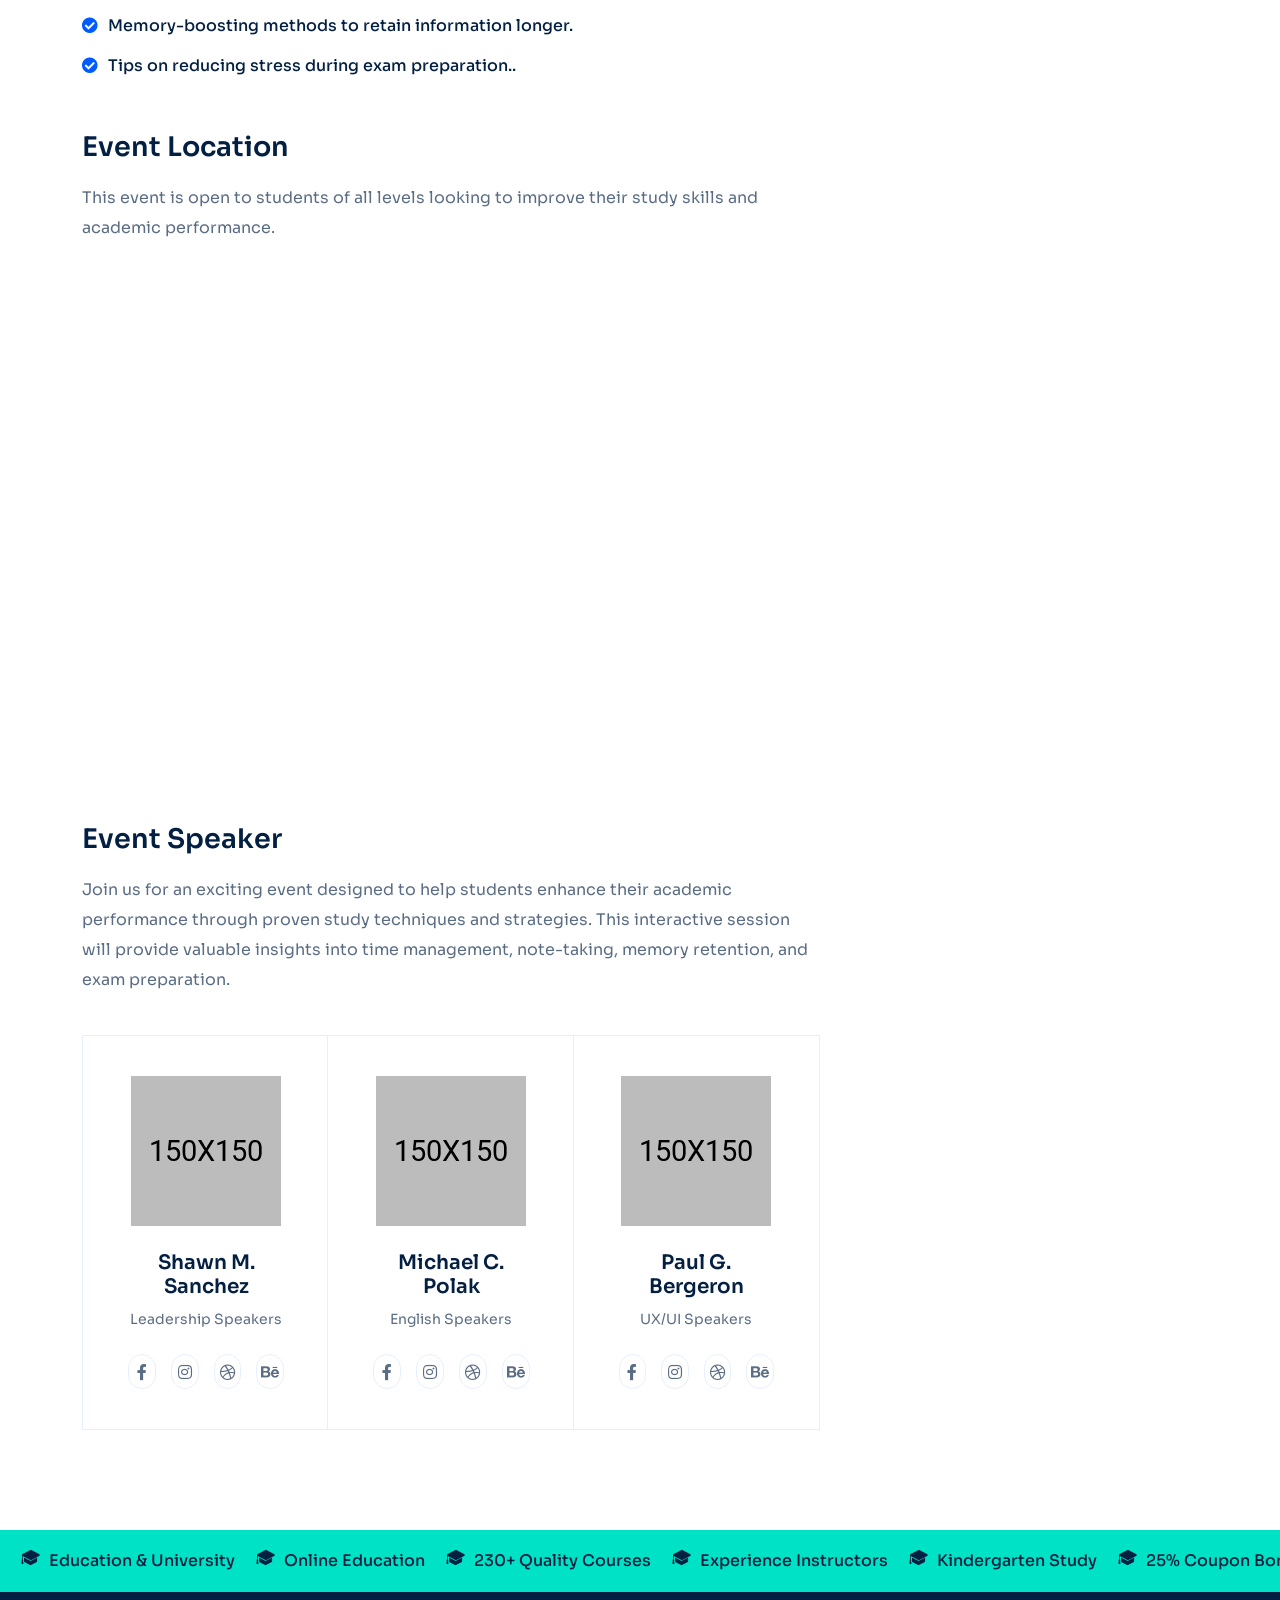
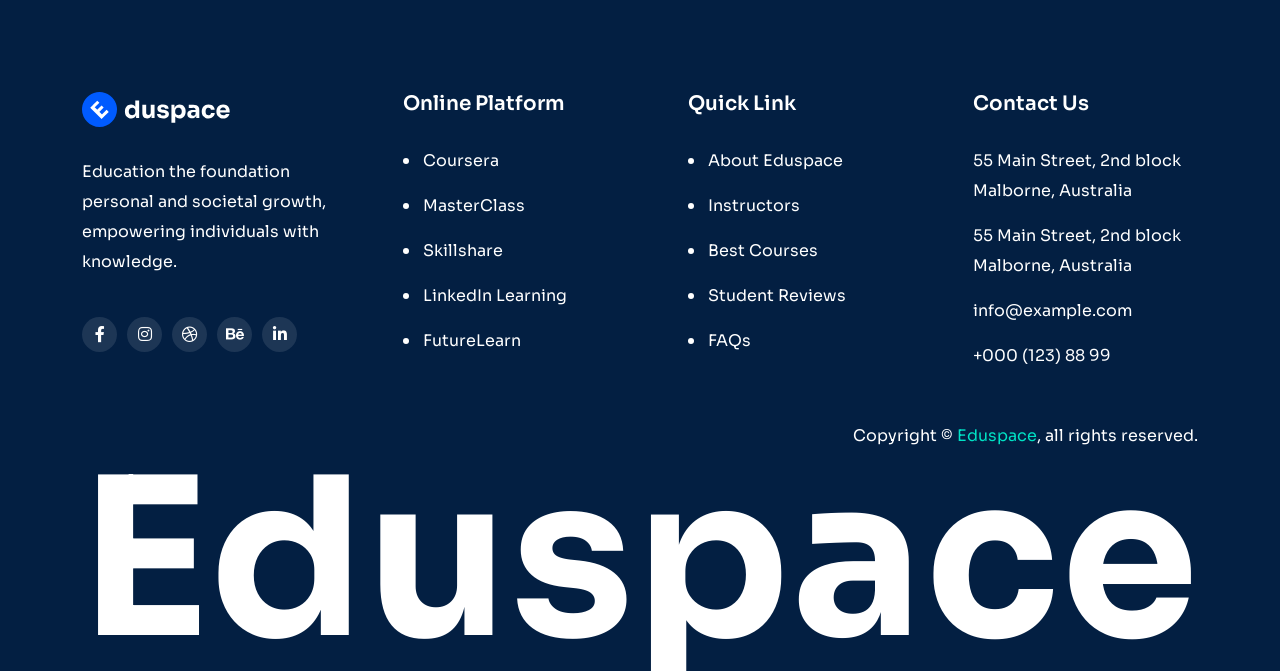
<file: event-details.html>
<!DOCTYPE html>
<html lang="en">
    <!--<< Header Area >>-->
    <head>
        <!-- ========== Meta Tags ========== -->
        <meta charset="UTF-8">
        <meta http-equiv="X-UA-Compatible" content="IE=edge">
        <meta name="viewport" content="width=device-width, initial-scale=1">
        <meta name="author" content="modinatheme">
        <meta name="description" content="Eduspace - Online Course, Education & University Html Template">
        <!-- ======== Page title ============ -->
        <title>Eduspace - Online Course, Education & University Html Template</title>
        <!--<< Favicon >>-->
        <link rel="shortcut icon" href="assets/img/favicon.svg">
        <!--<< Bootstrap min.css >>-->
        <link rel="stylesheet" href="assets/css/bootstrap.min.css">
        <!--<< Font Awesome.css >>-->
        <link rel="stylesheet" href="assets/css/font-awesome.css">
        <!--<< Animate.css >>-->
        <link rel="stylesheet" href="assets/css/animate.css">
        <!--<< Magnific Popup.css >>-->
        <link rel="stylesheet" href="assets/css/magnific-popup.css">
        <!--<< MeanMenu.css >>-->
        <link rel="stylesheet" href="assets/css/meanmenu.css">
        <!--<< Odometer.css >>-->
        <link rel="stylesheet" href="assets/css/odometer.css">
        <!--<< Swiper Bundle.css >>-->
        <link rel="stylesheet" href="assets/css/swiper-bundle.min.css">
        <!--<< Nice Select.css >>-->
        <link rel="stylesheet" href="assets/css/nice-select.css">
        <!--<< Main.css >>-->
        <link rel="stylesheet" href="assets/css/main.css">
        <!--<< Style.css >>-->
        <link rel="stylesheet" href="style.css">
    </head>

    <body>

         <!-- Preloader Start -->
         <div id="preloader" class="preloader">
            <div class="animation-preloader">
                <div class="edu-preloader-icon"> 
                    <img src="assets/img/preloader.gif" alt="">               
                </div>
                <div class="txt-loading">
                    <span data-text-preloader="E" class="letters-loading">
                        E
                    </span>
                    <span data-text-preloader="D" class="letters-loading">
                        D
                    </span>
                    <span data-text-preloader="U" class="letters-loading">
                        U
                    </span>
                    <span data-text-preloader="S" class="letters-loading">
                        S
                    </span>
                    <span data-text-preloader="P" class="letters-loading">
                        P
                    </span>
                    <span data-text-preloader="A" class="letters-loading">
                        A
                    </span>
                    <span data-text-preloader="C" class="letters-loading">
                        C
                    </span>
                    <span data-text-preloader="E" class="letters-loading">
                        E
                    </span>
                </div>
                <p class="text-center">Loading</p>
            </div>
            <div class="loader">
                <div class="row">
                    <div class="col-3 loader-section section-left">
                        <div class="bg"></div>
                    </div>
                    <div class="col-3 loader-section section-left">
                        <div class="bg"></div>
                    </div>
                    <div class="col-3 loader-section section-right">
                        <div class="bg"></div>
                    </div>
                    <div class="col-3 loader-section section-right">
                        <div class="bg"></div>
                    </div>
                </div>
            </div>
        </div>

        <!-- Back To Top start -->
        <button id="back-top" class="back-to-top">
            <i class="fas fa-long-arrow-up"></i>
        </button>
        
        <!-- Marquee Section Start -->
        <div class="marquee-section style-header">
            <div class="mycustom-marque header-marque theme-blue-bg">
                <div class="scrolling-wrap">
                    <div class="comm">
                        <div></div>
                        <div class="cmn-textslide"><i class="flaticon-mortarboard"></i> Education & University</div>
                        <div class="cmn-textslide"><i class="flaticon-mortarboard"></i> Online Education</div>
                        <div class="cmn-textslide"><i class="flaticon-mortarboard"></i> 230+ Quality Courses</div>
                        <div class="cmn-textslide"><i class="flaticon-mortarboard"></i> Experience Instructors</div>
                        <div class="cmn-textslide"><i class="flaticon-mortarboard"></i> Kindergarten Study</div>
                        <div class="cmn-textslide"><i class="flaticon-mortarboard"></i> 25% Coupon Bonus</div>
                        <div class="cmn-textslide"><i class="flaticon-mortarboard"></i> 25% Extra Coupon Bonus</div>
                    </div>
                    <div class="comm">
                        <div></div>
                        <div class="cmn-textslide"><i class="flaticon-mortarboard"></i> Education & University</div>
                        <div class="cmn-textslide"><i class="flaticon-mortarboard"></i> Online Education</div>
                        <div class="cmn-textslide"><i class="flaticon-mortarboard"></i> 230+ Quality Courses</div>
                        <div class="cmn-textslide"><i class="flaticon-mortarboard"></i> Experience Instructors</div>
                        <div class="cmn-textslide"><i class="flaticon-mortarboard"></i> Kindergarten Study</div>
                        <div class="cmn-textslide"><i class="flaticon-mortarboard"></i> 25% Coupon Bonus</div>
                        <div class="cmn-textslide"><i class="flaticon-mortarboard"></i> 25% Extra Coupon Bonus</div>
                    </div>
                    <div class="comm">
                        <div></div>
                        <div class="cmn-textslide"><i class="flaticon-mortarboard"></i> Education & University</div>
                        <div class="cmn-textslide"><i class="flaticon-mortarboard"></i> Online Education</div>
                        <div class="cmn-textslide"><i class="flaticon-mortarboard"></i> 230+ Quality Courses</div>
                        <div class="cmn-textslide"><i class="flaticon-mortarboard"></i> Experience Instructors</div>
                        <div class="cmn-textslide"><i class="flaticon-mortarboard"></i> Kindergarten Study</div>
                        <div class="cmn-textslide"><i class="flaticon-mortarboard"></i> 25% Coupon Bonus</div>
                        <div class="cmn-textslide"><i class="flaticon-mortarboard"></i> 25% Extra Coupon Bonus</div>
                    </div>
                </div>
            </div>
        </div>

        <!-- Offcanvas Area Start -->
        <div class="fix-area">
            <div class="offcanvas__info">
                <div class="offcanvas__wrapper">
                    <div class="offcanvas__content">
                        <div class="offcanvas__top mb-5 d-flex justify-content-between align-items-center">
                            <div class="offcanvas__logo">
                                <a href="index.html">
                                    <img src="assets/img/logo/black-logo.svg" alt="logo-img">
                                </a>
                            </div>
                            <div class="offcanvas__close">
                                <button>
                                <i class="fas fa-times"></i>
                                </button>
                            </div>
                        </div>
                        <h3 class="offcanvas-title">Hello There!</h3>
                        <p>Lorem ipsum dolor sit amet, consectetur <br> adipiscing elit, </p>
                        <div class="social-icon d-flex align-items-center">
                            <a href="#"><i class="fab fa-facebook-f"></i></a>
                            <a href="#"><i class="fab fa-twitter"></i></a>
                            <a href="#"><i class="fab fa-youtube"></i></a>
                            <a href="#"><i class="fab fa-linkedin-in"></i></a>
                        </div>
                        <div class="mobile-menu fix mb-3"></div>
                        <div class="offcanvas__contact">
                            <h3>Information</h3>
                            <ul class="contact-list">
                                <li>
                                    <span>
                                        Address:
                                    </span>
                                    7300-7398 Colonial Rd,
                                    Brooklyn, NY 11209
                                </li>
                                <li>
                                    <span>
                                        Call Us:
                                    </span>
                                    <a href="tel:+00012345688">+000 123 456 88</a>
                                </li>
                                <li>
                                    <span>
                                        Email:
                                    </span>
                                    <a href="mailto:supportedus@gmail.com">supportedus@gmail.com</a>
                                </li>
                            </ul>
                            <div class="offcanvas-button">
                                <a href="sign-in.html" class="theme-btn style-2"><i class="far fa-user"></i> Admin</a>
                                <a href="register.html" class="theme-btn yellow-btn">Enroll Now</a>
                            </div>
                        </div>
                    </div>
                </div>
            </div>
        </div>
        <div class="offcanvas__overlay"></div>

        <!-- Header Section Start -->
        <header id="header-sticky" class="header-1">
            <div class="container-fluid">
                <div class="mega-menu-wrapper">
                    <div class="header-main">
                        <div class="header-left">
                            <div class="logo">
                                <a href="index.html" class="header-logo">
                                    <img src="assets/img/logo/black-logo.svg" alt="logo-img">
                                </a>
                            </div>
                            <div class="category-oneadjust">
                               <div class="dot">
                                    <img src="assets/img/logo/dot.png" alt="img">
                               </div>
                                <select name="cate" class="category">
                                   
                                    <option value="1">
                                        Category
                                    </option>
                                    <option value="1">
                                        Web Design
                                    </option>
                                    <option value="1">
                                        Web Development
                                    </option>
                                    <option value="1">
                                        Graphic Design
                                    </option>
                                    <option value="1">
                                        Software Eng
                                    </option>
                                </select>
                            </div>
                        </div>
                        <div class="header-right d-flex justify-content-end align-items-center">
                            <div class="mean__menu-wrapper">
                                <div class="main-menu">
                                    <nav id="mobile-menu">
                                        <ul>
                                            <li class="has-dropdown menu-thumb">
                                                <a href="index.html">
                                                    <span class="head-icon"><i class="fas fa-home-lg"></i></span>
                                                    Home
                                                    <i class="fas fa-chevron-down"></i>
                                                </a>
                                                <ul class="submenu has-homemenu">
                                                    <li>
                                                        <div class="homemenu-items">
                                                            <div class="row">
                                                                <div class="col-lg-3 homemenu">
                                                                    <div class="homemenu-thumb">
                                                                       <a href="index.html">
                                                                            <img src="assets/img/header/home-1.jpg" alt="img">
                                                                       </a>
                                                                    </div>
                                                                    <div class="homemenu-content text-center">
                                                                        <h4 class="homemenu-title">
                                                                           <a href="index.html">
                                                                                Education
                                                                           </a>
                                                                        </h4>
                                                                    </div>
                                                                </div>
                                                                <div class="col-lg-3 homemenu">
                                                                    <div class="homemenu-thumb mb-15">
                                                                        <a href="index-2.html">
                                                                            <img src="assets/img/header/home-2.jpg" alt="img">
                                                                       </a>
                                                                    </div>
                                                                    <div class="homemenu-content text-center">
                                                                        <h4 class="homemenu-title">
                                                                            <a href="index-2.html">
                                                                                Online Course
                                                                            </a>
                                                                        </h4>
                                                                    </div>
                                                                </div>
                                                                <div class="col-lg-3 homemenu">
                                                                    <div class="homemenu-thumb mb-15">
                                                                        <a href="index-3.html">
                                                                            <img src="assets/img/header/home-3.jpg" alt="img">
                                                                       </a>
                                                                    </div>
                                                                    <div class="homemenu-content text-center">
                                                                        <h4 class="homemenu-title">
                                                                            <a href="index-3.html">
                                                                                University
                                                                            </a>
                                                                        </h4>
                                                                    </div>
                                                                </div>
                                                                <div class="col-lg-3 homemenu">
                                                                    <div class="homemenu-thumb mb-15">
                                                                        <a href="index-4.html">
                                                                            <img src="assets/img/header/home-4.jpg" alt="img">
                                                                       </a>
                                                                    </div>
                                                                    <div class="homemenu-content text-center">
                                                                        <h4 class="homemenu-title">
                                                                            <a href="index-4.html">
                                                                                Kindergarten
                                                                            </a>
                                                                        </h4>
                                                                    </div>
                                                                </div>
                                                                <div class="col-lg-3 homemenu">
                                                                    <div class="homemenu-thumb mb-15">
                                                                        <a href="index-5.html">
                                                                            <img src="assets/img/header/home-5.jpg" alt="img">
                                                                       </a>
                                                                    </div>
                                                                    <div class="homemenu-content text-center">
                                                                        <h4 class="homemenu-title">
                                                                            <a href="index-5.html">
                                                                                Business Coach
                                                                            </a>
                                                                        </h4>
                                                                    </div>
                                                                </div>
                                                                <div class="col-lg-3 homemenu">
                                                                    <div class="homemenu-thumb mb-15">
                                                                        <img src="assets/img/header/home-6.jpg" alt="img">
                                                                    </div>
                                                                    <div class="homemenu-content text-center">
                                                                        <h4 class="homemenu-title">
                                                                            Coming Soon
                                                                        </h4>
                                                                    </div>
                                                                </div>
                                                                <div class="col-lg-3 homemenu">
                                                                    <div class="homemenu-thumb mb-15">
                                                                        <img src="assets/img/header/home-6.jpg" alt="img">
                                                                    </div>
                                                                    <div class="homemenu-content text-center">
                                                                        <h4 class="homemenu-title">
                                                                            Coming Soon
                                                                        </h4>
                                                                    </div>
                                                                </div>
                                                                <div class="col-lg-3 homemenu">
                                                                    <div class="homemenu-thumb mb-15">
                                                                        <img src="assets/img/header/home-6.jpg" alt="img">
                                                                    </div>
                                                                    <div class="homemenu-content text-center">
                                                                        <h4 class="homemenu-title">
                                                                            Coming Soon
                                                                        </h4>
                                                                    </div>
                                                                </div>
                                                            </div>
                                                        </div>
                                                    </li>
                                                </ul>
                                            </li>
                                            <li class="has-dropdown active d-xl-none">
                                                <a href="instructor.html" class="border-none">
                                                Home
                                                </a>
                                                <ul class="submenu">
                                                    <li><a href="index.html">Education</a></li>
                                                    <li><a href="index-2.html">Online Course</a></li>
                                                    <li><a href="index-3.html">University</a></li>
                                                    <li><a href="index-4.html">Kindergarten</a></li>
                                                    <li><a href="index-5.html">Business Coach</a></li>
                                                </ul>
                                            </li>
                                            <li>
                                                <a href="courses-details.html">
                                                    <span class="head-icon"><i class="fas fa-book"></i></span>
                                                    Courses
                                                    <i class="fas fa-chevron-down"></i>
                                                </a>
                                                <ul class="submenu">
                                                    <li><a href="courses.html">Courses</a></li>
                                                    <li><a href="courses-grid.html">Courses Grid</a></li>
                                                    <li><a href="courses-list.html">Courses List</a></li>
                                                    <li><a href="courses-details.html">Courses Details 01</a></li>
                                                    <li><a href="courses-details-2.html">Courses Details 02</a></li>
                                                </ul>
                                            </li>
                                            <li>
                                                <a href="event-details.html">
                                                    <span class="head-icon"><i class="fas fa-gift"></i></span>
                                                    events
                                                    <i class="fas fa-chevron-down"></i>
                                                </a>
                                                <ul class="submenu">
                                                    <li><a href="event.html">event</a></li>
                                                    <li><a href="event-details.html">event Details</a></li>
                                                </ul>
                                            </li>
                                            <li class="has-dropdown">
                                                <a href="news-details.html">
                                                    <span class="head-icon"><i class="fas fa-file-alt"></i></span>
                                                    Pages
                                                    <i class="fas fa-chevron-down"></i>
                                                </a>
                                                <ul class="submenu">
                                                    <li>
                                                        <a href="about.html">About Us</a>
                                                    </li>
                                                    <li><a href="instructor.html">Instructors</a></li>
                                                    <li><a href="instructor-details.html">Instructor Details</a></li>
                                                    <li><a href="program.html">program</a></li>
                                                    <li><a href="program-details.html">program Details</a></li>
                                                    <li class="has-dropdown">
                                                        <a href="shop-details.html">
                                                            Shop Page
                                                            <i class="fas fa-angle-right"></i>
                                                        </a>
                                                        <ul class="submenu">
                                                            <li><a href="shop-grid.html">Shop Grid</a></li>
                                                            <li><a href="shop-list.html">Shop List</a></li>
                                                            <li><a href="shop-left-sidebar.html">Shop - Left Sidebar</a></li>
                                                            <li><a href="shop-right-sidebar.html">Shop -  Right Sidebar</a></li>
                                                            <li><a href="shop-details.html">Product Details</a></li>
                                                            <li><a href="shop-cart.html">Shop Cart</a></li>
                                                            <li><a href="checkout.html">Checkout</a></li>
                                                        </ul>
                                                    </li>
                                                    <li><a href="gallery.html">Gallery</a></li>
                                                    <li><a href="pricing.html">Pricing Plan</a></li>
                                                    <li><a href="faq.html">Faqs</a></li>
                                                    <li><a href="sign-in.html">Sign In</a></li>
                                                    <li><a href="register.html">register</a></li>
                                                    <li><a href="404.html">404 Error</a></li>
                                                </ul>
                                            </li>
                                            <li>
                                                <a href="news.html">
                                                    <span class="head-icon"><i class="fas fa-layer-group"></i></span>
                                                    Blog
                                                    <i class="fas fa-chevron-down"></i>
                                                </a>
                                                <ul class="submenu">
                                                    <li><a href="news.html">Blog</a></li>
                                                    <li><a href="news-details.html">Blog Details</a></li>
                                                </ul>
                                            </li>
                                            <li>
                                                <a href="contact.html">
                                                    <span class="head-icon"><i class="fas fa-phone-rotary"></i></span>
                                                    Contact
                                                </a>
                                            </li>
                                        </ul>
                                    </nav>
                                </div>
                            </div>
                            <div class="header-search">
                                <button class="d-flex align-items-center search-toggle"><i class="fas fa-search"></i></button>
                            </div>
                            <div class="header-button">
                                <a href="sign-in.html" class="theme-btn style-2"><i class="far fa-user"></i> Admin</a>
                                <a href="register.html" class="theme-btn yellow-btn">Enroll Now</a>
                            </div>
                            <div class="header__hamburger d-xl-none my-auto">
                                <div class="sidebar__toggle">
                                    <div class="header-bar">
                                        <span></span>
                                        <span></span>
                                        <span></span>
                                    </div>
                                </div>
                            </div>
                        </div>
                    </div>
                </div>
            </div>
        </header>

        <!-- Search Section Start -->
        <div class="header-search-bar d-flex align-items-center">
            <button class="search-close">×</button>
            <div class="container">
                <div class="row justify-content-center">
                    <div class="col-lg-12">
                        <div class="search-bar">
                            <div class="contact-form-box contact-search-form-box">
                                <form action="#">
                                    <input type="email" placeholder="Search here...">
                                    <button type="submit"><i class="far fa-search"></i></button>
                                </form>
                                <p>Type above and press Enter to search. Press Close to cancel.</p>
                            </div>
                        </div>
                    </div>
                </div>
            </div>
        </div>

        <!-- Breadcrumb-wrapper Start -->
        <section class="breadcrumb-wrapper style-2 style-event">
        <div class="shape-1">
            <img src="assets/img/breadcrumb/shape-1.png" alt="img">
        </div>
        <div class="shape-2">
            <img src="assets/img/breadcrumb/shape-2.png" alt="img">
        </div>
        <div class="dot-shape">
            <img src="assets/img/breadcrumb/dot-shape.png" alt="img">
        </div>
        <div class="vector-shape">
            <img src="assets/img/breadcrumb/Vector.png" alt="img">
        </div>
        <div class="container">
            <div class="page-heading">
                <ul class="breadcrumb-items">
                    <li><a href="index.html">Home</a></li>
                    <li>Event</li>
                    <li class="style-2"> Event Details</li>
                </ul>
                <div class="breadcrumb-content">
                    <h1>Mastering Study Techniques A <br> Workshop for Academic Success</h1>
                </div>
            </div>
        </div>
        </section>

        <!-- Event Details Section Start -->
        <section class="event-details-section section-padding pt-0">
            <div class="container">
                <div class="event-details-wrapper">
                    <div class="row">
                        <div class="col-lg-8">
                            <div class="event-details-items">
                                <div class="details-image">
                                    <img src="assets/img/event/details-1.jpg" alt="img">
                                </div>
                                <div class="event-details-content">
                                    <h3>Event Description</h3>
                                    <p class="mb-4">
                                        Are you looking for ways to improve your study habits and boost your academic performance? Join us for an engaging workshop where we’ll explore effective study techniques that will help you excel in your studies. This session will cover proven method note-taking, time management, memory enhancement, and exam preparation. Whether you're in high school or college, these skills.
                                    </p>
                                    <p class="mb-5">
                                        UI (User Interface) Design is the process of creating the visual elements of a product, including layout, color schemes, typography, and interactive features like buttons and icons.
                                    </p>
                                    <h3>
                                        What You Will Learn
                                    </h3>
                                    <p>
                                        Together, UX and UI design ensure that digital products are not only functional and accessible but also engaging and visually coherent, enhancing both usability and overall user satisfaction.
                                    </p>
                                    <ul class="details-list">
                                        <li><i class="fas fa-check-circle"></i>How to create a personalized study plan that works for you.</li>
                                        <li><i class="fas fa-check-circle"></i>Techniques to manage your time more effectively</li>
                                        <li><i class="fas fa-check-circle"></i>Strategies to improve focus and avoid distractions.</li>
                                        <li><i class="fas fa-check-circle"></i>Memory-boosting methods to retain information longer.</li>
                                        <li><i class="fas fa-check-circle"></i>Tips on reducing stress during exam preparation..</li>
                                    </ul>
                                    <h3>
                                        Event Location
                                    </h3>
                                    <p>
                                        This event is open to students of all levels looking to improve their study skills and academic performance.
                                    </p>
                                    <div class="map-area">
                                        <iframe src="https://www.google.com/maps/embed?pb=!1m18!1m12!1m3!1d6678.7619084840835!2d144.9618311901502!3d-37.81450084255415!2m3!1f0!2f0!3f0!3m2!1i1024!2i768!4f13.1!3m3!1m2!1s0x6ad642b4758afc1d%3A0x3119cc820fdfc62e!2sEnvato!5e0!3m2!1sen!2sbd!4v1641984054261!5m2!1sen!2sbd" style="border:0;" allowfullscreen="" loading="lazy"></iframe>
                                    </div>
                                    <h3>
                                        Event Speaker
                                    </h3>
                                    <p>
                                        Join us for an exciting event designed to help students enhance their academic performance through proven study techniques and strategies. This interactive session will provide valuable insights into time management, note-taking, memory retention, and exam preparation.
                                    </p>
                                    <div class="row g-0">
                                        <div class="col-md-4">
                                            <div class="event-image-items border-right-none">
                                                <div class="event-image">
                                                    <img src="assets/img/event/details-2.png" alt="img">
                                                </div>
                                                <div class="event-content">
                                                    <h4>
                                                        <a href="event-details.html">Shawn M. Sanchez</a>
                                                    </h4>
                                                    <span>Leadership Speakers</span>
                                                    <div class="social-icon">
                                                        <a href="#"><i class="fab fa-facebook-f"></i></a>
                                                        <a href="#"><i class="fab fa-instagram"></i></a>
                                                        <a href="#"><i class="fab fa-dribbble"></i></a>
                                                        <a href="#"><i class="fab fa-behance"></i></a>
                                                    </div>
                                                </div>
                                            </div>
                                        </div>
                                        <div class="col-md-4">
                                            <div class="event-image-items border-right-none">
                                                <div class="event-image">
                                                    <img src="assets/img/event/details-3.png" alt="img">
                                                </div>
                                                <div class="event-content">
                                                    <h4>
                                                        <a href="event-details.html">Michael C. Polak</a>
                                                    </h4>
                                                    <span>English Speakers</span>
                                                    <div class="social-icon">
                                                        <a href="#"><i class="fab fa-facebook-f"></i></a>
                                                        <a href="#"><i class="fab fa-instagram"></i></a>
                                                        <a href="#"><i class="fab fa-dribbble"></i></a>
                                                        <a href="#"><i class="fab fa-behance"></i></a>
                                                    </div>
                                                </div>
                                            </div>
                                        </div>
                                        <div class="col-md-4">
                                            <div class="event-image-items">
                                                <div class="event-image">
                                                    <img src="assets/img/event/details-4.png" alt="img">
                                                </div>
                                                <div class="event-content">
                                                    <h4>
                                                        <a href="event-details.html">Paul G. Bergeron</a>
                                                    </h4>
                                                    <span>UX/UI Speakers</span>
                                                    <div class="social-icon">
                                                        <a href="#"><i class="fab fa-facebook-f"></i></a>
                                                        <a href="#"><i class="fab fa-instagram"></i></a>
                                                        <a href="#"><i class="fab fa-dribbble"></i></a>
                                                        <a href="#"><i class="fab fa-behance"></i></a>
                                                    </div>
                                                </div>
                                            </div>
                                        </div>
                                    </div>
                                </div>
                            </div>
                        </div>
                        <div class="col-lg-4">
                            <div class="event-details-information sticky-style">
                                <h4>Event Information</h4>
                                <ul class="information-list">
                                    <li>
                                        <span>
                                            <i class="fas fa-calendar-alt"></i>
                                            Start Date
                                        </span>
                                        <span class="text">15 October 2024</span>
                                    </li>
                                    <li>
                                        <span>
                                            <i class="fas fa-calendar-alt"></i>
                                            End Date
                                        </span>
                                        <span class="text">20 October 2024</span>
                                    </li>
                                    <li>
                                        <span>
                                            <i class="far fa-clock"></i>
                                            Start Time
                                        </span>
                                        <span class="text">08:00 am</span>
                                    </li>
                                    <li>
                                        <span>
                                            <i class="far fa-clock"></i>
                                            End Time
                                        </span>
                                        <span class="text">05:00 pm</span>
                                    </li>
                                    <li>
                                        <span>
                                            <i class="far fa-map-marker-alt"></i>
                                            Location
                                        </span>
                                        <span class="text">New York</span>
                                    </li>
                                    <li>
                                        <span>
                                            <i class="far fa-money-bill-wave"></i>
                                            Ticket Price
                                        </span>
                                        <span class="text color-2">$170.00</span>
                                    </li>
                                    <li>
                                        <span>
                                            <i class="far fa-loveseat"></i>
                                            Total Seat
                                        </span>
                                        <span class="text color-3">50</span>
                                    </li>
                                </ul>
                                <a href="event-details.html" class="theme-btn">Book your seat</a>
                                <div class="coming-soon-timer">
                                    <div class="timer-content wow fadeInUp" data-wow-delay=".2s">
                                        <h3 id="day">00</h3>
                                        <p>Days</p>
                                    </div>
                                    <div class="timer-content wow fadeInUp" data-wow-delay=".4s">
                                        <h3 class="bg-2" id="hour">00</h3>
                                        <p>hrs</p>
                                    </div>
                                    <div class="timer-content wow fadeInUp" data-wow-delay=".6s">
                                        <h3 class="bg-3" id="min">00</h3>
                                        <p>mins</p>
                                    </div>
                                    <div class="timer-content wow fadeInUp" data-wow-delay=".8s">
                                        <h3 class="bg-4" id="sec">00</h3>
                                        <p>secs</p>
                                    </div>
                                </div>
                                <a href="event-details.html" class="share-btn"><i class="fas fa-share"></i> Share this events</a>
                            </div>
                        </div>
                    </div>
                </div>
            </div>
        </section>
        
        <!-- Marquee Section Start -->
        <div class="marquee-section">
            <div class="mycustom-marque theme-green-bg-1">
                <div class="scrolling-wrap">
                    <div class="comm">
                        <div></div>
                        <div class="cmn-textslide text-color-2"><i class="flaticon-mortarboard"></i> Education & University</div>
                        <div class="cmn-textslide text-color-2"><i class="flaticon-mortarboard"></i> Online Education</div>
                        <div class="cmn-textslide text-color-2"><i class="flaticon-mortarboard"></i> 230+ Quality Courses</div>
                        <div class="cmn-textslide text-color-2"><i class="flaticon-mortarboard"></i> Experience Instructors</div>
                        <div class="cmn-textslide text-color-2"><i class="flaticon-mortarboard"></i> Kindergarten Study</div>
                        <div class="cmn-textslide text-color-2"><i class="flaticon-mortarboard"></i> 25% Coupon Bonus</div>
                        <div class="cmn-textslide text-color-2"><i class="flaticon-mortarboard"></i> 25% Extra Coupon Bonus</div>
                    </div>
                    <div class="comm">
                        <div></div>
                        <div class="cmn-textslide text-color-2"><i class="flaticon-mortarboard"></i> Education & University</div>
                        <div class="cmn-textslide text-color-2"><i class="flaticon-mortarboard"></i> Online Education</div>
                        <div class="cmn-textslide text-color-2"><i class="flaticon-mortarboard"></i> 230+ Quality Courses</div>
                        <div class="cmn-textslide text-color-2"><i class="flaticon-mortarboard"></i> Experience Instructors</div>
                        <div class="cmn-textslide text-color-2"><i class="flaticon-mortarboard"></i> Kindergarten Study</div>
                        <div class="cmn-textslide text-color-2"><i class="flaticon-mortarboard"></i> 25% Coupon Bonus</div>
                        <div class="cmn-textslide text-color-2"><i class="flaticon-mortarboard"></i> 25% Extra Coupon Bonus</div>
                    </div>
                    <div class="comm">
                        <div></div>
                        <div class="cmn-textslide text-color-2"><i class="flaticon-mortarboard"></i> Education & University</div>
                        <div class="cmn-textslide text-color-2"><i class="flaticon-mortarboard"></i> Online Education</div>
                        <div class="cmn-textslide text-color-2"><i class="flaticon-mortarboard"></i> 230+ Quality Courses</div>
                        <div class="cmn-textslide text-color-2"><i class="flaticon-mortarboard"></i> Experience Instructors</div>
                        <div class="cmn-textslide text-color-2"><i class="flaticon-mortarboard"></i> Kindergarten Study</div>
                        <div class="cmn-textslide text-color-2"><i class="flaticon-mortarboard"></i> 25% Coupon Bonus</div>
                        <div class="cmn-textslide text-color-2"><i class="flaticon-mortarboard"></i> 25% Extra Coupon Bonus</div>
                    </div>
                </div>
            </div>
        </div>

        <!-- Footer Section Start -->
        <footer class="footer-section fix footer-bg">
            <div class="container">
                <div class="footer-widget-wrapper">
                    <div class="row">
                        <div class="col-xl-3 col-lg-4 col-md-6 wow fadeInUp" data-wow-delay=".2s">
                            <div class="single-footer-widget">
                                <div class="widget-head">
                                    <a href="index.html">
                                        <img src="assets/img/logo/white-logo.svg" alt="img">
                                    </a>
                                </div>
                                <div class="footer-content">
                                    <p>
                                        Education the foundation personal and societal growth, empowering individuals with knowledge.
                                    </p>
                                    <div class="social-icon">
                                        <a href="#"><i class="fab fa-facebook-f"></i></a>
                                        <a href="#"><i class="fab fa-instagram"></i></a>
                                        <a href="#"><i class="fab fa-dribbble"></i></a>
                                        <a href="#"><i class="fab fa-behance"></i></a>
                                        <a href="#"><i class="fab fa-linkedin-in"></i></a>
                                    </div>
                                </div>
                            </div>
                        </div>
                        <div class="col-xl-3 col-lg-4 col-md-6 ps-lg-5 wow fadeInUp" data-wow-delay=".4s">
                            <div class="single-footer-widget">
                                <div class="widget-head">
                                   <h3>Online Platform</h3>
                                </div>
                                <ul class="list-area">
                                    <li><a href="courses.html">Coursera</a></li>
                                    <li><a href="courses.html">MasterClass</a></li>
                                    <li><a href="courses.html">Skillshare</a></li>
                                    <li><a href="courses.html">LinkedIn Learning</a></li>
                                    <li><a href="courses.html">FutureLearn</a></li>
                                </ul>
                            </div>
                        </div>
                        <div class="col-xl-3 col-lg-4 col-md-6 ps-lg-5 wow fadeInUp" data-wow-delay=".6s">
                            <div class="single-footer-widget">
                                <div class="widget-head">
                                   <h3>Quick Link</h3>
                                </div>
                                <ul class="list-area">
                                    <li><a href="about.html">About Eduspace</a></li>
                                    <li><a href="instructor.html">Instructors</a></li>
                                    <li><a href="courses.html">Best Courses</a></li>
                                    <li><a href="contact.html">Student Reviews</a></li>
                                    <li><a href="faq.html">FAQs</a></li>
                                </ul>
                            </div>
                        </div>
                        <div class="col-xl-3 col-lg-4 col-md-6 ps-xl-5 wow fadeInUp" data-wow-delay=".8s">
                            <div class="single-footer-widget">
                                <div class="widget-head">
                                   <h3>Contact Us</h3>
                                </div>
                                <div class="footer-content">
                                    <ul class="contact-info">
                                        <li>
                                            55 Main Street, 2nd block
                                            Malborne, Australia
                                        </li>
                                        <li>
                                            55 Main Street, 2nd block
                                            Malborne, Australia
                                        </li>
                                        <li>
                                            <a href="mailto:info@example.com" class="link">info@example.com</a>
                                        </li>
                                        <li>
                                            <a href="tel:+0001238899">+000 (123) 88 99</a>
                                        </li>
                                    </ul>
                                </div>
                            </div>
                        </div>
                    </div>
                </div>
                <div class="footer-bottom">
                    <p>Copyright © <a href="index.html">Eduspace</a>, all rights reserved.</p>
                </div>
            </div>
            <div class="footer-name">
                <h2>
                    Eduspace
                </h2>
            </div>
        </footer>

  <!--<< All JS Plugins >>-->
        <script src="assets/js/jquery-3.7.1.min.js"></script>
        <!--<< Bootstrap Js >>-->
        <script src="assets/js/bootstrap.bundle.min.js"></script>
        <!--<< Nice Select Js >>-->
        <script src="assets/js/jquery.nice-select.min.js"></script>
        <!--<< Odometer Js >>-->
        <script src="assets/js/odometer.min.js"></script>
        <!--<< Appear Js >>-->
        <script src="assets/js/jquery.appear.min.js"></script>
        <!--<< Swiper Slider Js >>-->
        <script src="assets/js/swiper-bundle.min.js"></script>
        <!--<< MeanMenu Js >>-->
        <script src="assets/js/jquery.meanmenu.min.js"></script>
        <!--<< Magnific Popup Js >>-->
        <script src="assets/js/jquery.magnific-popup.min.js"></script>
        <!--<< Circle Progress Js >>-->
        <script src="assets/js/circle-progress.js"></script>
        <!--<< Wow Animation Js >>-->
        <script src="assets/js/wow.min.js"></script>
        <!--<< Main.js >>-->
        <script src="assets/js/main.js"></script>
    </body>
</html>
</file>
<file: assets/css/odometer.css>
.odometer.odometer-auto-theme,
.odometer.odometer-theme-default {
  display: inline-block;
  vertical-align: middle;
  position: relative;
}
.odometer.odometer-auto-theme .odometer-digit,
.odometer.odometer-theme-default .odometer-digit {
  display: inline-block;
  vertical-align: middle;
  position: relative;
}
.odometer.odometer-auto-theme .odometer-digit .odometer-digit-spacer,
.odometer.odometer-theme-default .odometer-digit .odometer-digit-spacer {
  display: inline-block;
  vertical-align: middle;
  visibility: hidden;
}
.odometer.odometer-auto-theme .odometer-digit .odometer-digit-inner,
.odometer.odometer-theme-default .odometer-digit .odometer-digit-inner {
  text-align: left;
  display: block;
  position: absolute;
  top: 0;
  left: 0;
  right: 0;
  bottom: 0;
  overflow: hidden;
}
.odometer.odometer-auto-theme .odometer-digit .odometer-ribbon,
.odometer.odometer-theme-default .odometer-digit .odometer-ribbon {
  display: block;
}
.odometer.odometer-auto-theme .odometer-digit .odometer-ribbon-inner,
.odometer.odometer-theme-default .odometer-digit .odometer-ribbon-inner {
  display: block;
  -webkit-backface-visibility: hidden;
  backface-visibility: hidden;
}
.odometer.odometer-auto-theme .odometer-digit .odometer-value,
.odometer.odometer-theme-default .odometer-digit .odometer-value {
  display: block;
  -webkit-transform: translateZ(0);
  transform: translateZ(0);
}
.odometer.odometer-auto-theme
  .odometer-digit
  .odometer-value.odometer-last-value,
.odometer.odometer-theme-default
  .odometer-digit
  .odometer-value.odometer-last-value {
  position: absolute;
}
.odometer.odometer-auto-theme.odometer-animating-up .odometer-ribbon-inner,
.odometer.odometer-theme-default.odometer-animating-up .odometer-ribbon-inner {
  -webkit-transition: -webkit-transform 2s;
  -moz-transition: -moz-transform 2s;
  -ms-transition: -ms-transform 2s;
  -o-transition: -o-transform 2s;
  transition: transform 2s;
}
.odometer.odometer-auto-theme.odometer-animating-up.odometer-animating
  .odometer-ribbon-inner,
.odometer.odometer-theme-default.odometer-animating-up.odometer-animating
  .odometer-ribbon-inner {
  -webkit-transform: translateY(-100%);
  -moz-transform: translateY(-100%);
  -ms-transform: translateY(-100%);
  -o-transform: translateY(-100%);
  transform: translateY(-100%);
}
.odometer.odometer-auto-theme.odometer-animating-down .odometer-ribbon-inner,
.odometer.odometer-theme-default.odometer-animating-down
  .odometer-ribbon-inner {
  -webkit-transform: translateY(-100%);
  -moz-transform: translateY(-100%);
  -ms-transform: translateY(-100%);
  -o-transform: translateY(-100%);
  transform: translateY(-100%);
}
.odometer.odometer-auto-theme.odometer-animating-down.odometer-animating
  .odometer-ribbon-inner,
.odometer.odometer-theme-default.odometer-animating-down.odometer-animating
  .odometer-ribbon-inner {
  -webkit-transition: -webkit-transform 2s;
  -moz-transition: -moz-transform 2s;
  -ms-transition: -ms-transform 2s;
  -o-transition: -o-transform 2s;
  transition: transform 2s;
  -webkit-transform: translateY(0);
  -moz-transform: translateY(0);
  -ms-transform: translateY(0);
  -o-transform: translateY(0);
  transform: translateY(0);
}

.odometer.odometer-auto-theme .odometer-value,
.odometer.odometer-theme-default .odometer-value {
  text-align: center;
}
</file>
<file: assets/css/nice-select.css>
.nice-select {
  -webkit-tap-highlight-color: transparent;
  background-color: transparent;
  border-radius: 5px;
  border: solid 1px #3f3877;
  box-sizing: border-box;
  clear: both;
  cursor: pointer;
  display: block;
  font-family: inherit;
  font-size: 18px;
  font-weight: normal;
  outline: none;
 padding: 14px 35px 14px 15px;
  position: relative;
  text-align: left !important;
  -webkit-transition: all 0.2s ease-in-out;
  transition: all 0.2s ease-in-out;
  -webkit-user-select: none;
     -moz-user-select: none;
      -ms-user-select: none;
          user-select: none;
  white-space: nowrap;
  width: 160px;
 }
  .nice-select:hover {
    border-color: #3f3877; }
  .nice-select:active, .nice-select.open, .nice-select:focus {
    border-color: #3f3877; }
  .nice-select:after {
    border-bottom: 2px solid #7b7c98;
    border-right: 2px solid #7b7c98;
    content: '';
    display: block;
    height: 12px;
    margin-top: -6px;
    pointer-events: none;
    position: absolute;
    right: 14px;
    top: 50%;
    -webkit-transform-origin: 66% 66%;
        -ms-transform-origin: 66% 66%;
            transform-origin: 66% 66%;
    -webkit-transform: rotate(45deg);
        -ms-transform: rotate(45deg);
            transform: rotate(45deg);
    -webkit-transition: all 0.15s ease-in-out;
    transition: all 0.15s ease-in-out;
    width: 12px; }
  .nice-select.open:after {
    -webkit-transform: rotate(-135deg);
        -ms-transform: rotate(-135deg);
            transform: rotate(-135deg); }
  .nice-select.open .list {
    opacity: 1;
    display: block;
    pointer-events: auto;
    -webkit-transform: scale(1) translateY(0);
        -ms-transform: scale(1) translateY(0);
            transform: scale(1) translateY(0); }
  .nice-select.disabled {
    border-color: #3f3877;
    color: #3f3877;
    pointer-events: none; }
    .nice-select.disabled:after {
      border-color: #3f3877; }
  .nice-select.wide {
    width: 100%; }
    .nice-select.wide .list {
      left: 0 !important;
      right: 0 !important; }
  .nice-select.right {
    float: right; }
    .nice-select.right .list {
      left: auto;
      right: 0; }
  .nice-select.small {
    font-size: 12px;
    height: 36px;
    line-height: 34px; }
    .nice-select.small:after {
      height: 4px;
      width: 4px; }
    .nice-select.small .option {
      line-height: 34px;
      min-height: 34px; }
  .nice-select .list {
    background-color: #150145;
    border-radius: 5px;
    box-sizing: border-box;
    margin-top: 4px;
    opacity: 0;
    width: 160px;
    display: none;
    overflow: hidden;
    padding: 0;
    pointer-events: none;
    position: absolute;
    right: 0;
    -webkit-transform-origin: 50% 0;
        -ms-transform-origin: 50% 0;
            transform-origin: 50% 0;
    -webkit-transform: scale(0.75) translateY(-21px);
        -ms-transform: scale(0.75) translateY(-21px);
            transform: scale(0.75) translateY(-21px);
    -webkit-transition: all 0.2s cubic-bezier(0.5, 0, 0, 1.25), opacity 0.15s ease-out;
    transition: all 0.2s cubic-bezier(0.5, 0, 0, 1.25), opacity 0.15s ease-out;
    z-index: 9;
    margin-bottom: 4px;
    
   }
   .nice-select .list li:not(:last-child){
      margin-right: 0 !important;
   }   
  .nice-select .option {
    cursor: pointer;
    font-weight: 400;
    line-height: 40px;
    list-style: none;
    min-height: 40px;
    outline: none;
    z-index: 9999999;
    padding: 0px 10px;
    border: 1px solid #121254;
    text-align: left;
    -webkit-transition: all 0.2s;
    transition: all 0.2s;
   }
    .nice-select .option:hover, .nice-select .option.focus, .nice-select .option.selected.focus {
      background-color: #101046; }
    .nice-select .option.selected {
      font-weight: bold; }
    .nice-select .option.disabled {
      background-color: transparent;
      color: #999;
      cursor: default;
     }

.no-csspointerevents .nice-select .list {
  display: none; }

.no-csspointerevents .nice-select.open .list {
  display: block; }
</file>
